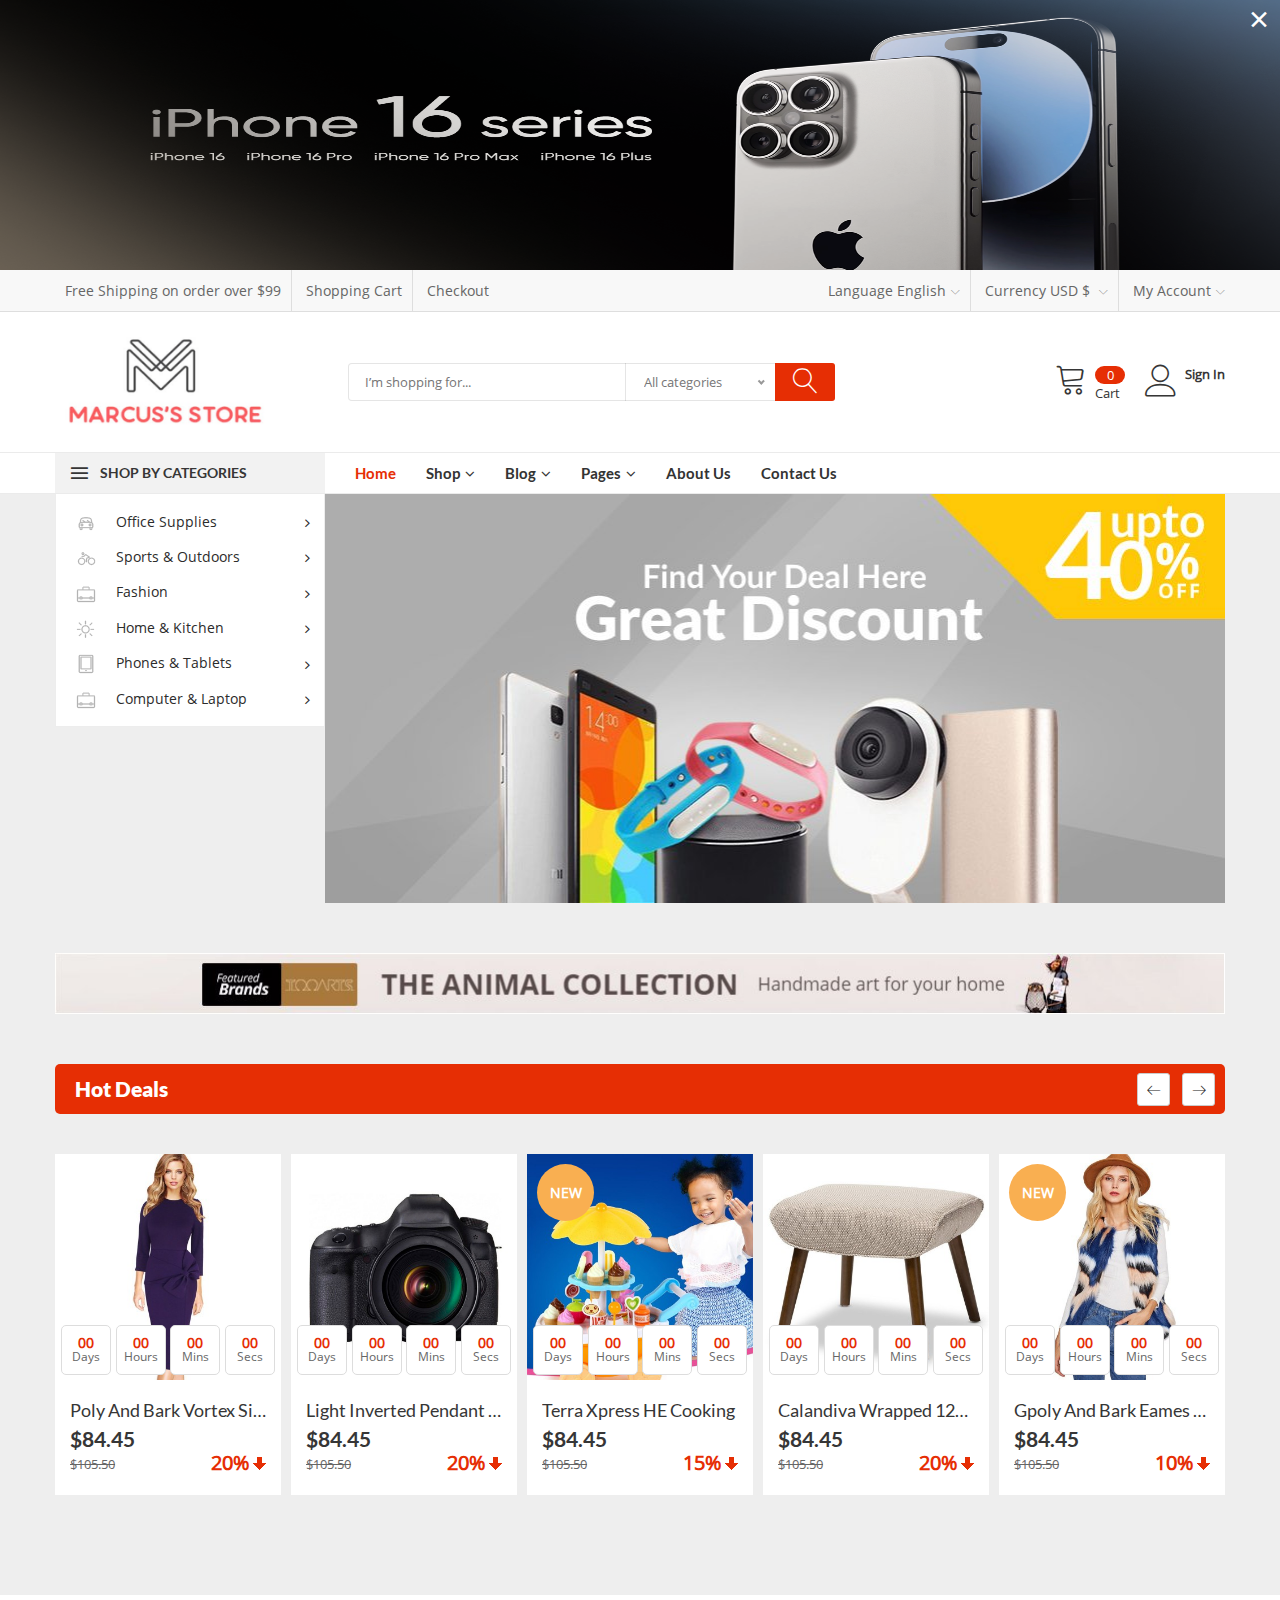
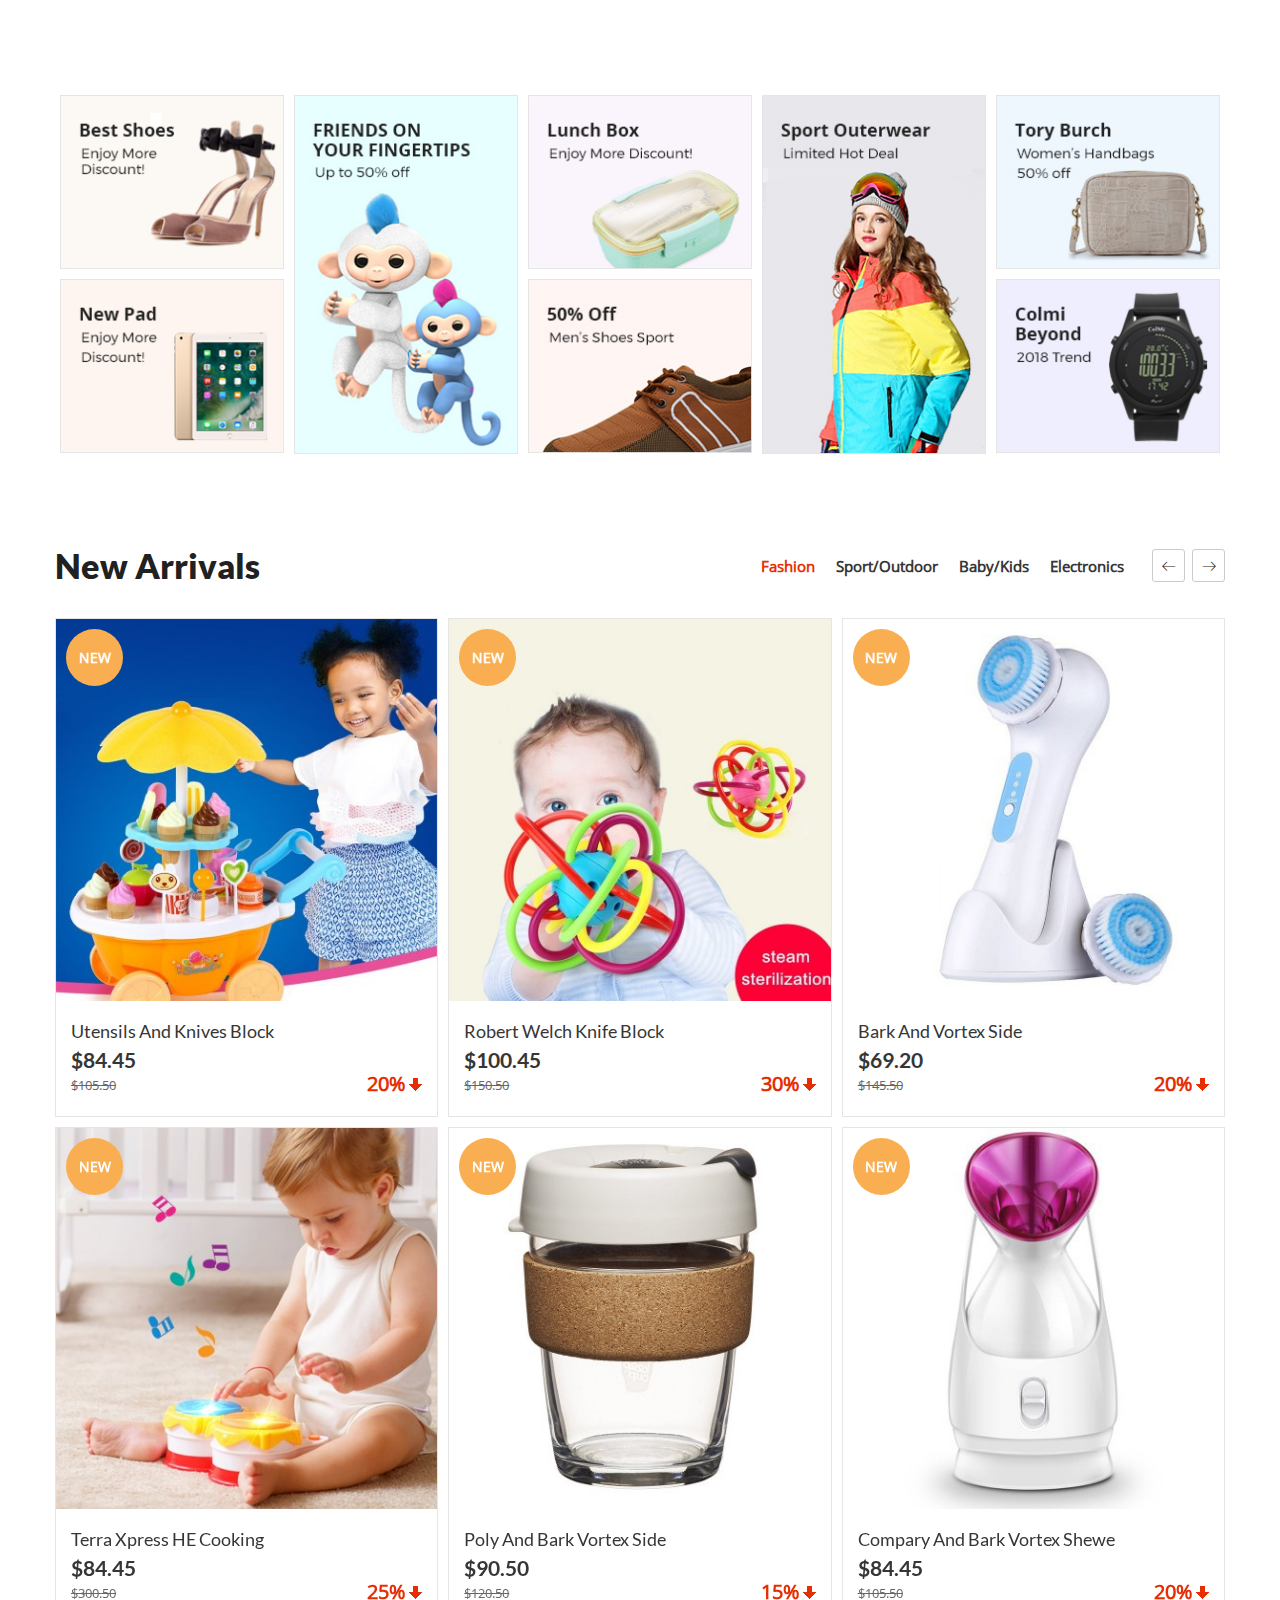
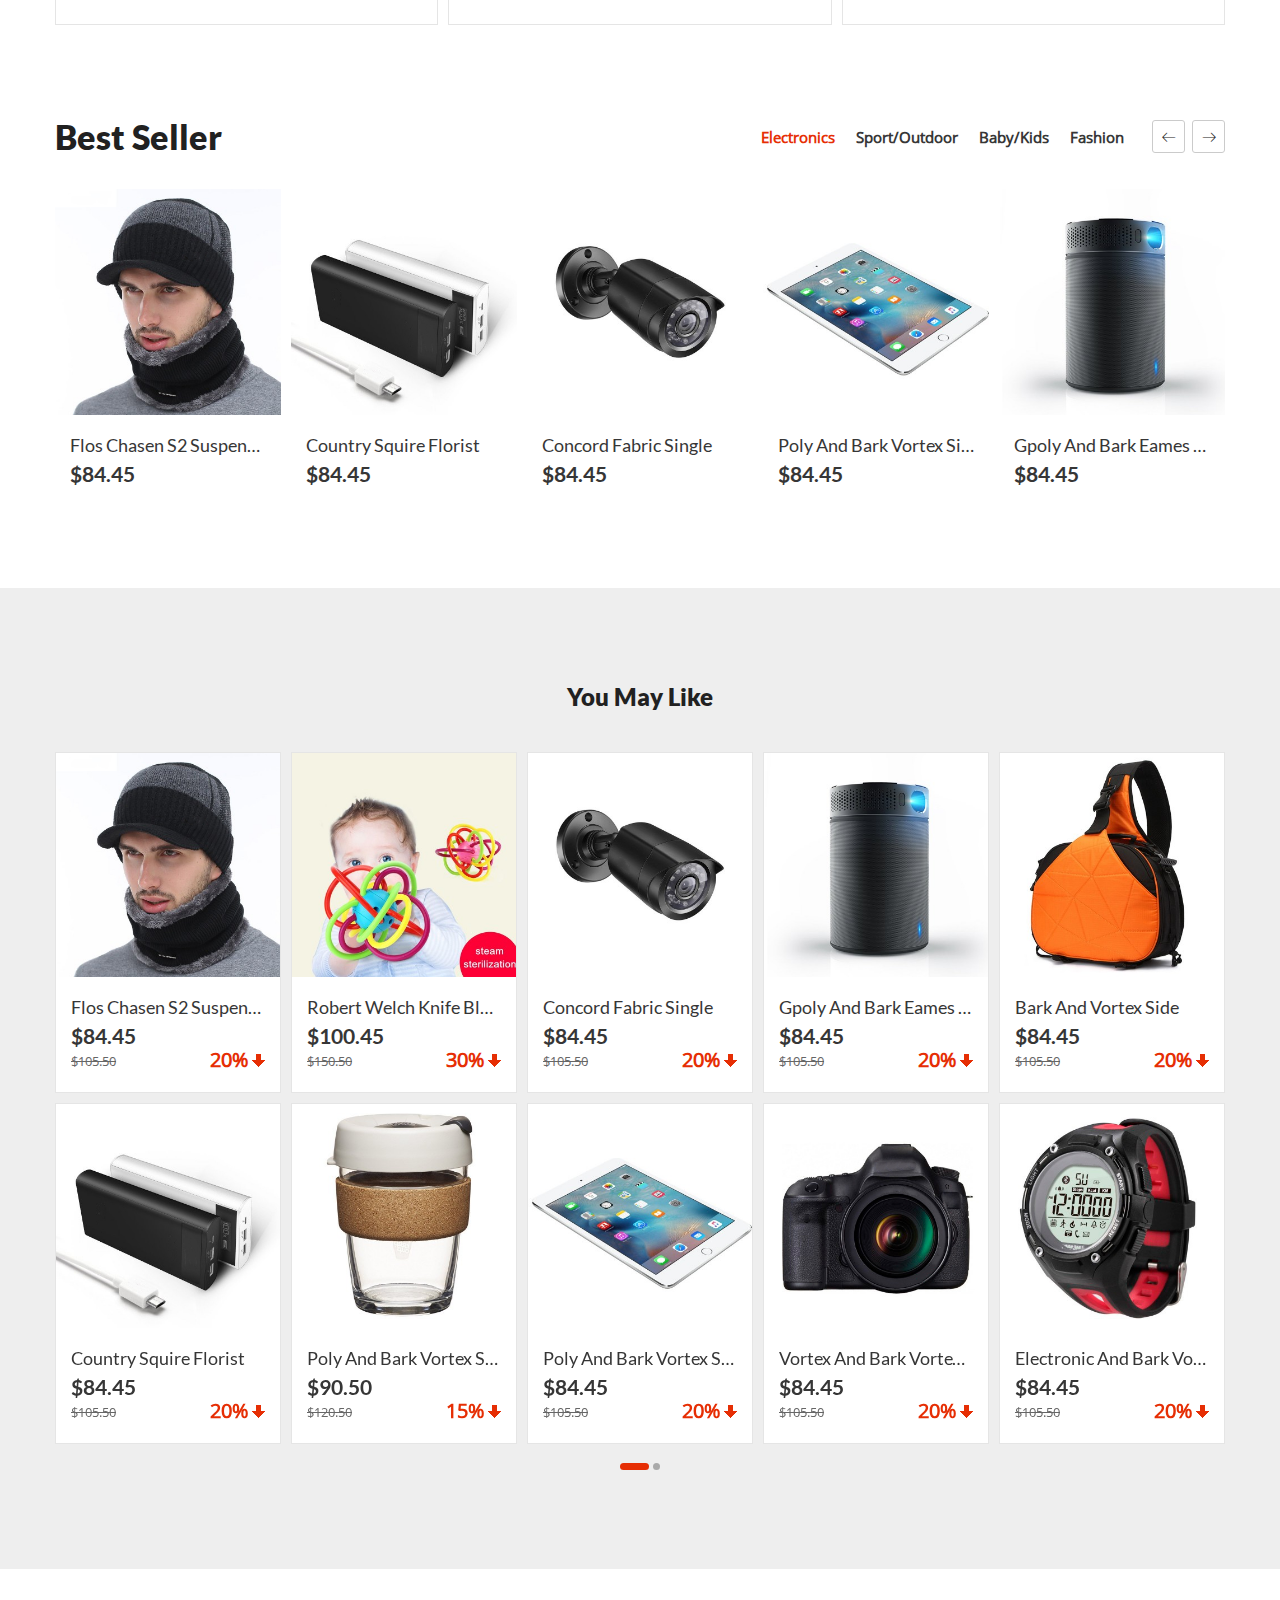
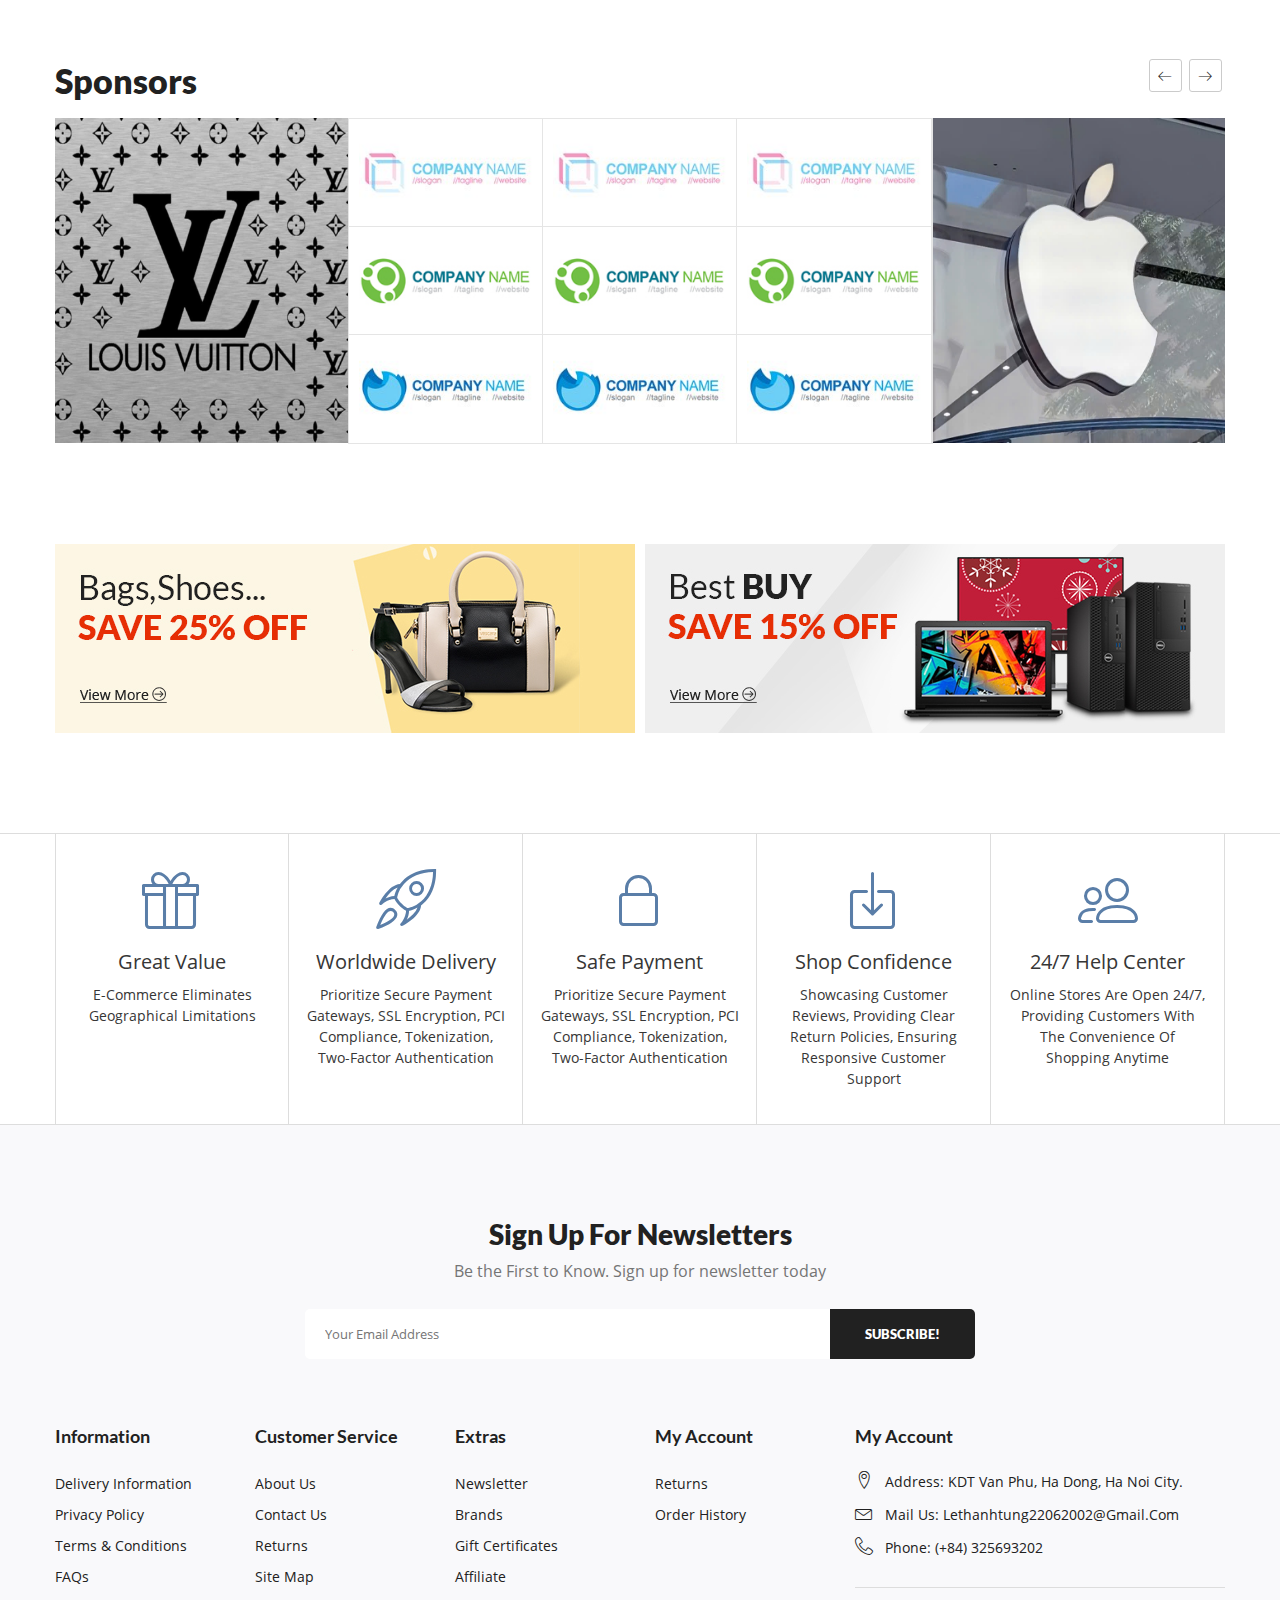
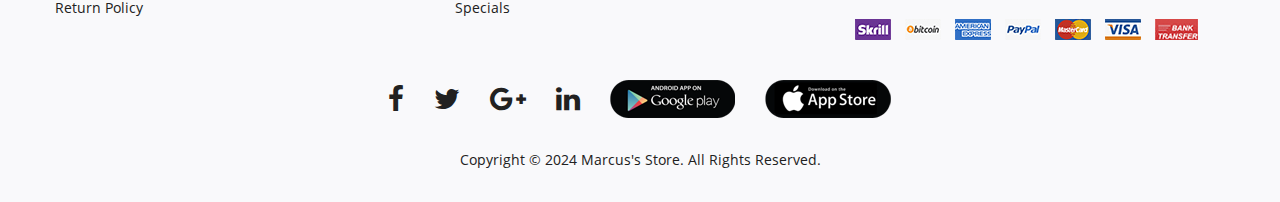
<file: index.html>
﻿<!doctype html>
<html class="no-js" lang="zxx">

<head>
    <meta charset="utf-8">
    <meta http-equiv="x-ua-compatible" content="ie=edge">
    <title>Marcus's Store|| Paradise Shopping</title>
    <meta name="viewport" content="width=device-width, initial-scale=1, shrink-to-fit=no">
    <!-- Favicons -->
    <link rel="shortcut icon" href="img\favicon-M.ico">
    <!-- Fontawesome css -->
    <link rel="stylesheet" href="css\font-awesome.min.css">
    <!-- Ionicons css -->
    <link rel="stylesheet" href="css\ionicons.min.css">
    <!-- linearicons css -->
    <link rel="stylesheet" href="css\linearicons.css">
    <!-- Nice select css -->
    <link rel="stylesheet" href="css\nice-select.css">
    <!-- Jquery fancybox css -->
    <link rel="stylesheet" href="css\jquery.fancybox.css">
    <!-- Jquery ui price slider css -->
    <link rel="stylesheet" href="css\jquery-ui.min.css">
    <!-- Meanmenu css -->
    <link rel="stylesheet" href="css\meanmenu.min.css">
    <!-- Nivo slider css -->
    <link rel="stylesheet" href="css\nivo-slider.css">
    <!-- Owl carousel css -->
    <link rel="stylesheet" href="css\owl.carousel.min.css">
    <!-- Bootstrap css -->
    <link rel="stylesheet" href="css\bootstrap.min.css">
    <!-- Custom css -->
    <link rel="stylesheet" href="css\default.css">
    <!-- Main css -->
    <link rel="stylesheet" href="style.css">
    <!-- Responsive css -->
    <link rel="stylesheet" href="css\responsive.css">

    <!-- Modernizer js -->
    <script src="js\vendor\modernizr-3.5.0.min.js"></script>
</head>

<body>
    <!--[if lte IE 9]>
		<p class="browserupgrade">You are using an <strong>outdated</strong> browser. Please <a href="https://browsehappy.com/">upgrade your browser</a> to improve your experience and security.</p>
	<![endif]-->

    <!-- Main Wrapper Start Here -->
    <div class="wrapper">
        <!-- Banner Popup Start -->
        <div class="popup_banner">
            <span class="popup_off_banner">×</span>
            <div class="banner_popup_area">
                    <img height="270px" src="img\banner\pop-banner-ip.jpg" alt="">
            </div>
        </div>
        <!-- Banner Popup End -->
       <!-- Newsletter Popup Start -->
        <div class="popup_wrapper">
            <div class="test">
                <span class="popup_off">Close</span>
                <div class="subscribe_area text-center mt-60">
                    <h2>Newsletter</h2>
                    <p>Subscribe to the Marcus's Store mailing list to receive updates on new arrivals, special offers and other discount information.</p>
                    <div class="subscribe-form-group">
                        <form action="#">
                            <input autocomplete="off" type="text" name="message" id="message" placeholder="Enter your email address">
                            <button type="submit">Subscribe</button>
                        </form>
                    </div>
                    <div class="subscribe-bottom mt-15">
                        <input type="checkbox" id="newsletter-permission">
                        <label for="newsletter-permission">Don't show this popup again</label>
                    </div>
                </div>
            </div>
        </div>
        <!-- Newsletter Popup End -->
        <!-- Main Header Area Start Here -->
        <header>
            <!-- Header Top Start Here -->
            <div class="header-top-area">
                <div class="container">
                    <!-- Header Top Start -->
                    <div class="header-top">
                        <ul>
                            <li><a href="#">Free Shipping on order over $99</a></li>
                            <li><a href="#">Shopping Cart</a></li>
                            <li><a href="checkout.html">Checkout</a></li>
                        </ul>
                        <ul>                                          
                            <li><span>Language</span> <a href="#">English<i class="lnr lnr-chevron-down"></i></a>
                                <!-- Dropdown Start -->
                                <ul class="ht-dropdown">
                                    <li><a href="#"><img width="15px" height="10px" src="img\header\1.jpg" alt="language-selector">English</a></li>
                                    <li><a href="#"><img width="17px" height="15px" src="img\header\vietnam.jpg" alt="language-selector">Vietnamese</a></li>
                                </ul>
                                <!-- Dropdown End -->
                            </li>
                            <li><span>Currency</span><a href="#"> USD $ <i class="lnr lnr-chevron-down"></i></a>
                                <!-- Dropdown Start -->
                                <ul class="ht-dropdown">
                                    <li><a href="#">&#36; USD</a></li>
                                    <li><a href="#"> đ VNĐ</a></li>
                                </ul>
                                <!-- Dropdown End -->
                            </li>
                            <li><a href="#">My Account<i class="lnr lnr-chevron-down"></i></a>
                                <!-- Dropdown Start -->
                                <ul class="ht-dropdown">
                                    <li><a href="login.html">Login</a></li>
                                    <li><a href="register.html">Register</a></li>
                                </ul>
                                <!-- Dropdown End -->
                            </li> 
                        </ul>
                    </div>
                    <!-- Header Top End -->
                </div>
                <!-- Container End -->
            </div>
            <!-- Header Top End Here -->
            <!-- Header Middle Start Here -->
            <div class="header-middle ptb-15">
                <div class="container">
                    <div class="row align-items-center no-gutters">
                        <div class="col-lg-3 col-md-12">
                            <div class="logo mb-all-30">
                                <a href="index.html"><img width="220px" height="110px" src="img\logo\logocompany.png" alt="logo-image"></a>
                            </div>
                        </div>
                        <!-- Categorie Search Box Start Here -->
                        <div class="col-lg-5 col-md-8 ml-auto mr-auto col-10">
                            <div class="categorie-search-box">
                                <form action="#">
                                    <div class="form-group">
                                        <select class="bootstrap-select" name="poscats">
                                            <option value="0">All categories</option>
                                            <option value="1">Office Chair</option>
                                            <option value="2">Purus Lacus</option>
                                            <option value="3">Cameras</option>
                                            <option value="4">Digital Cameras</option>
                                            <option value="5">GamePad</option>
                                            <option value="6">Virtual Reality</option>
                                            <option value="7">Men's Fashion</option>
                                            <option value="8">Woman's Fashion</option>
                                            <option value="9">Large Appliances</option>
                                            <option value="10">Small Appliances</option>
                                            <option value="11">Tablet</option>
                                            <option value="12">Smartphone</option>
                                            <option value="13">Gaming Monitors</option>
                                            <option value="14">Laptop</option>
                                        </select>
                                    </div>
                                    <input type="text" name="search" placeholder="I’m shopping for...">
                                    <button><i class="lnr lnr-magnifier"></i></button>
                                </form>
                            </div>
                        </div>
                        <!-- Categorie Search Box End Here -->
                        <!-- Cart Box Start Here -->
                        <div class="col-lg-4 col-md-12">
                            <div class="cart-box mt-all-30">
                                <ul class="d-flex justify-content-lg-end justify-content-center align-items-center">
                                    <li><a href="#"><i class="lnr lnr-cart"></i><span class="my-cart"><span class="total-pro">0</span><span>Cart</span></span></a>
                                        <ul class="ht-dropdown cart-box-width">
                                            <li>
                                                 <!-- Cart Footer Inner Start -->
                                                 <div class="cart-footer">
                                                    <ul class="price-content">
                                                        <li>Subtotal <span>$0</span></li>
                                                        <li>Shipping <span>$0</span></li>
                                                        <li>Taxes <span>$0</span></li>
                                                        <li>Total <span>$0</span></li>
                                                    </ul>
                                                     <div class="cart-actions text-center">
                                                         <a class="cart-checkout" href="checkout.html">Checkout</a>
                                                     </div>
                                                 </div>
                                                 <!-- Cart Footer Inner End -->
                                             </li>
                                         </ul>
                                    </li>
                                    </li>
                                    <li><a href="#"><i class="lnr lnr-user"></i><span class="my-cart"><span> <strong>Sign in</strong></a>
                                    </li>
                                </ul>
                            </div>
                        </div>
                        <!-- Cart Box End Here -->
                    </div>
                    <!-- Row End -->
                </div>
                <!-- Container End -->
            </div>
            <!-- Header Middle End Here -->
            <!-- Header Bottom Start Here -->
            <div class="header-bottom  header-sticky">
                <div class="container">
                    <div class="row align-items-center">
                         <div class="col-xl-3 col-lg-4 col-md-6 vertical-menu d-none d-lg-block">
                            <span class="categorie-title">Shop by Categories </span>
                        </div>                       
                        <div class="col-xl-9 col-lg-8 col-md-12 ">
                            <nav class="d-none d-lg-block">
                                <ul class="header-bottom-list d-flex">
                                    <li class="active"><a href="index.html">home</a>
                                        <!-- Home Version Dropdown Start -->
                                        
                                        <!-- Home Version Dropdown End -->
                                    </li>
                                    <li><a href="shop.html">shop<i class="fa fa-angle-down"></i></a>
                                        <!-- Home Version Dropdown Start -->
                                        <ul class="ht-dropdown dropdown-style-two">
                                            <li><a href="product.html">product details</a></li>
                                            <li><a href="cart.html">cart</a></li>
                                            <li><a href="checkout.html">checkout</a></li>
                                        </ul>
                                        <!-- Home Version Dropdown End -->
                                    </li>
                                    <li><a href="blog.html">blog<i class="fa fa-angle-down"></i></a>
                                        <!-- Home Version Dropdown Start -->
                                        <ul class="ht-dropdown dropdown-style-two">
                                            <li><a href="single-blog.html">blog details</a></li>
                                        </ul>
                                        <!-- Home Version Dropdown End -->
                                    </li>
                                    <li><a href="#">pages<i class="fa fa-angle-down"></i></a>
                                        <!-- Home Version Dropdown Start -->
                                        <ul class="ht-dropdown dropdown-style-two">
                                            <li><a href="register.html">register</a></li>
                                            <li><a href="login.html">sign in</a></li>
                                            <li><a href="forgot-password.html">forgot password</a></li>
                                        </ul>
                                        <!-- Home Version Dropdown End -->
                                    </li>
                                    <li><a href="about.html">About us</a></li>
                                    <li><a href="contact.html">contact us</a></li>
                                </ul>
                            </nav>
                            <div class="mobile-menu d-block d-lg-none">
                                <nav>
                                    <ul>
                                        <li><a href="index.html">home</a>
                                          
                                            <!-- Home Version Dropdown End -->
                                        </li>
                                        <li><a href="shop.html">shop</a>
                                            <!-- Mobile Menu Dropdown Start -->
                                            <ul>
                                                <li><a href="product.html">product details</a></li>
                                                <li><a href="cart.html">cart</a></li>
                                                <li><a href="checkout.html">checkout</a></li>
                                            </ul>
                                            <!-- Mobile Menu Dropdown End -->
                                        </li>
                                        <li><a href="blog.html">Blog</a>
                                            <!-- Mobile Menu Dropdown Start -->
                                            <ul>
                                                <li><a href="single-blog.html">blog details</a></li>
                                            </ul>
                                            <!-- Mobile Menu Dropdown End -->
                                        </li>
                                        <li><a href="#">pages</a>
                                            <!-- Mobile Menu Dropdown Start -->
                                            <ul>
                                                <li><a href="register.html">register</a></li>
                                                <li><a href="login.html">sign in</a></li>
                                                <li><a href="forgot-password.html">forgot password</a></li>
                                            </ul>
                                            <!-- Mobile Menu Dropdown End -->
                                        </li>
                                        <li><a href="about.html">about us</a></li>
                                        <li><a href="contact.html">contact us</a></li>
                                    </ul>
                                </nav>
                            </div>
                        </div>
                    </div>
                    <!-- Row End -->
                </div>
                <!-- Container End -->
            </div>
            <!-- Header Bottom End Here -->
            <!-- Mobile Vertical Menu Start Here -->
            <div class="container d-block d-lg-none">
                <div class="vertical-menu mt-30">
                    <span class="categorie-title mobile-categorei-menu">Shop by Categories</span>
                    <nav>  
                        <div id="cate-mobile-toggle" class="category-menu sidebar-menu sidbar-style mobile-categorei-menu-list menu-hidden ">
                            <ul>
                                <li class="has-sub"><a href="#">Office supplies</a>
                                    <ul class="category-sub">
                                        <li class="has-sub"><a href="shop.html">Office Chair</a>
                                            <ul class="category-sub">
                                                <li><a href="shop.html">Steelcase Gesture</a></li>
                                                <li><a href="shop.html">Herman Miller Aeron Chair</a></li>
                                                <li><a href="shop.html">Herman Miller Sayl Chair</a></li>
                                                <li><a href="shop.html">HON Ignition 2.0</a></li>
                                            </ul>
                                        </li>
                                        <li class="has-sub"><a href="shop.html">Desk</a>
                                            <ul class="category-sub">
                                                <li><a href="shop.html">Pierce</a></li>
                                                <li><a href="shop.html">Whistler</a></li>
                                                <li><a href="shop.html">Alton</a></li>
                                                <li><a href="shop.html">Aberdeen</a></li>
                                            </ul>
                                        </li>
                                    </ul>
                                    <!-- category submenu end-->
                                </li>
                                <li class="has-sub"><a href="#">Sports & Outdoors</a>
                                    <ul class="category-sub">
                                        <li class="menu-tile">Cameras</li>
                                        <li><a href="shop.html">Cords and Cables</a></li>
                                        <li><a href="shop.html">gps accessories</a></li>
                                        <li><a href="shop.html">Microphones</a></li>
                                        <li><a href="shop.html">Wireless Transmitters</a></li>
                                    </ul>
                                    <!-- category submenu end-->
                                </li>
                                <li class="has-sub"><a href="#">Home & Kitchen</a>
                                    <ul class="category-sub">
                                        <li><a href="shop.html">kithen one</a></li>
                                        <li><a href="shop.html">kithen two</a></li>
                                        <li><a href="shop.html">kithen three</a></li>
                                        <li><a href="shop.html">kithen four</a></li>
                                    </ul>
                                    <!-- category submenu end-->
                                </li>
                                <li class="has-sub"><a href="#">Phones & Tablets</a>
                                    <ul class="category-sub">
                                        <li><a href="shop.html">phone one</a></li>
                                        <li><a href="shop.html">Tablet two</a></li>
                                        <li><a href="shop.html">Tablet three</a></li>
                                        <li><a href="shop.html">phone four</a></li>
                                    </ul>
                                    <!-- category submenu end-->
                                </li>
                                <li class="has-sub"><a href="#">Computer & Laptop</a>
                                    <ul class="category-sub">
                                        <li><a href="shop.html">smart tv</a></li>
                                        <li><a href="shop.html">real video</a></li>
                                        <li><a href="shop.html">Microphones</a></li>
                                        <li><a href="shop.html">Wireless Transmitters</a></li>
                                    </ul>
                                    <!-- category submenu end-->
                                </li>
                            </ul>
                        </div>
                        <!-- category-menu-end -->
                    </nav>
                </div>
            </div>
            <!-- Mobile Vertical Menu Start End -->
        </header>
        <!-- Main Header Area End Here -->
        <!-- Categorie Menu & Slider Area Start Here -->
        <div class="main-page-banner pb-50 off-white-bg">
            <div class="container">
                <div class="row">
                    <!-- Vertical Menu Start Here -->
                    <div class="col-xl-3 col-lg-4 d-none d-lg-block">
                        <div class="vertical-menu mb-all-30">
                            <nav>
                                <ul class="vertical-menu-list">
                                    <li class=""><a href="shop.html"><span><img src="img\vertical-menu\1.png" alt="menu-icon"></span>Office supplies<i class="fa fa-angle-right" aria-hidden="true"></i></a>

                                        <ul class="ht-dropdown mega-child">
                                            <li><a href="shop.html">Office chair <i class="fa fa-angle-right"></i></a>
                                                 <!-- category submenu end-->
                                                <ul class="ht-dropdown mega-child">
                                                    <li><a href="shop.html">Steelcase Gesture</a></li>
                                                    <li><a href="shop.html">Herman Miller Aeron Chair</a></li>
                                                    <li><a href="shop.html">Herman Miller Sayl Chair</a></li>
                                                    <li><a href="shop.html">HON Ignition 2.0</a></li>
                                                </ul>
                                                <!-- category submenu end-->
                                            </li>
                                            <li><a href="shop.html">Desk<i class="fa fa-angle-right"></i></a>
                                                 <!-- category submenu end-->
                                                <ul class="ht-dropdown mega-child">
                                                    <li><a href="shop.html">Pierce</a></li>
                                                    <li><a href="shop.html">Whistler</a></li>
                                                    <li><a href="shop.html">Alton</a></li>
                                                    <li><a href="shop.html">Aberdeen</a></li>
                                                </ul>
                                                <!-- category submenu end-->
                                            </li>                                            
                                        </ul>
                                        <!-- category submenu end-->
                                    </li>
                                    <li><a href="shop.html"><span><img src="img\vertical-menu\3.png" alt="menu-icon"></span>Sports & Outdoors<i class="fa fa-angle-right" aria-hidden="true"></i></a>
                                        <!-- Vertical Mega-Menu Start -->
                                        <ul class="ht-dropdown megamenu first-megamenu">
                                            <!-- Single Column Start -->
                                            <li class="single-megamenu">
                                                <ul>
                                                    <li class="menu-tile">Cameras</li>
                                                    <li><a href="shop.html">Cords and Cables</a></li>
                                                    <li><a href="shop.html">gps accessories</a></li>
                                                    <li><a href="shop.html">Microphones</a></li>
                                                    <li><a href="shop.html">Wireless Transmitters</a></li>
                                                </ul>
                                                <ul>
                                                    <li class="menu-tile">GamePad</li>
                                                    <li><a href="shop.html">real game hd</a></li>
                                                    <li><a href="shop.html">fighting game</a></li>
                                                    <li><a href="shop.html">racing pad</a></li>
                                                    <li><a href="shop.html">puzzle pad</a></li>
                                                </ul>
                                            </li>
                                            <!-- Single Column End -->
                                            <!-- Single Column Start -->
                                            <li class="single-megamenu">
                                                <ul>
                                                    <li class="menu-tile">Digital Cameras</li>
                                                    <li><a href="shop.html">Camera one</a></li>
                                                    <li><a href="shop.html">Camera two</a></li>
                                                    <li><a href="shop.html">Camera three</a></li>
                                                    <li><a href="shop.html">Camera four</a></li>
                                                </ul>
                                                <ul>
                                                    <li class="menu-tile">Virtual Reality</li>
                                                    <li><a href="shop.html">Reality one</a></li>
                                                    <li><a href="shop.html">Reality two</a></li>
                                                    <li><a href="shop.html">Reality three</a></li>
                                                    <li><a href="shop.html">Reality four</a></li>
                                                </ul>
                                            </li>
                                            <!-- Single Column End -->
                                            <!-- Single Megamenu Image Start -->
                                            <li class="megamenu-img">
                                                <a href="shop.html"><img src="img\vertical-menu\sub-img1.jpg" alt="menu-image"></a>
                                                <a href="shop.html"><img src="img\vertical-menu\sub-img2.jpg" alt="menu-image"></a>
                                                <a href="shop.html"><img src="img\vertical-menu\sub-img3.jpg" alt="menu-image"></a>
                                            </li>
                                            <!-- Single Megamenu Image End -->
                                        </ul>
                                        <!-- Vertical Mega-Menu End -->
                                    </li>
                                    <li><a href="shop.html"><span><img src="img\vertical-menu\6.png" alt="menu-icon"></span>Fashion<i class="fa fa-angle-right" aria-hidden="true"></i></a>
                                        <!-- Vertical Mega-Menu Start -->
                                        <ul class="ht-dropdown megamenu megamenu-two">
                                            <!-- Single Column Start -->
                                            <li class="single-megamenu">
                                                <ul>
                                                    <li class="menu-tile">Men’s Fashion</li>
                                                    <li><a href="shop.html">Blazers</a></li>
                                                    <li><a href="shop.html">Boots</a></li>
                                                    <li><a href="shop.html">pants</a></li>
                                                    <li><a href="shop.html">Tops & Tees</a></li>
                                                </ul>
                                            </li>
                                            <!-- Single Column End -->
                                            <!-- Single Column Start -->
                                            <li class="single-megamenu">
                                                <ul>
                                                    <li class="menu-tile">Women’s Fashion</li>
                                                    <li><a href="shop.html">Bags</a></li>
                                                    <li><a href="shop.html">Bottoms</a></li>
                                                    <li><a href="shop.html">Shirts</a></li>
                                                    <li><a href="shop.html">Tailored</a></li>
                                                </ul>
                                            </li>
                                            <!-- Single Column End -->
                                        </ul>
                                        <!-- Vertical Mega-Menu End -->
                                    </li>
                                    <li><a href="shop.html"><span><img src="img\vertical-menu\7.png" alt="menu-icon"></span>Home & Kitchen<i class="fa fa-angle-right" aria-hidden="true"></i></a>
                                        <!-- Vertical Mega-Menu Start -->
                                        <ul class="ht-dropdown megamenu megamenu-two">
                                            <!-- Single Column Start -->
                                            <li class="single-megamenu">
                                                <ul>
                                                    <li class="menu-tile">Large Appliances</li>
                                                    <li><a href="shop.html">Armchairs</a></li>
                                                    <li><a href="shop.html">Bunk Bed</a></li>
                                                    <li><a href="shop.html">Mattress</a></li>
                                                    <li><a href="shop.html">Sideboard</a></li>
                                                </ul>
                                            </li>
                                            <!-- Single Column End -->
                                            <!-- Single Column Start -->
                                            <li class="single-megamenu">
                                                <ul>
                                                    <li class="menu-tile">Small Appliances</li>
                                                    <li><a href="shop.html">Bootees Bags</a></li>
                                                    <li><a href="shop.html">Jackets</a></li>
                                                    <li><a href="shop.html">Shelf</a></li>
                                                    <li><a href="shop.html">Shoes</a></li>
                                                </ul>
                                            </li>
                                            <!-- Single Column End -->
                                        </ul>
                                        <!-- Vertical Mega-Menu End --> 
                                    </li>
                                    <li><a href="shop.html"><span><img src="img\vertical-menu\4.png" alt="menu-icon"></span>Phones & Tablets<i class="fa fa-angle-right" aria-hidden="true"></i>
                                    </a>
                                        <!-- Vertical Mega-Menu Start -->
                                        <ul class="ht-dropdown megamenu megamenu-two">
                                            <!-- Single Column Start -->
                                            <li class="single-megamenu">
                                                <ul>
                                                    <li class="menu-tile">Tablet</li>
                                                    <li><a href="shop.html">iPad Pro M4 2024</a></li>
                                                    <li><a href="shop.html">iPad Pro M2 2022</a></li>
                                                    <li><a href="shop.html">iPad Air 6 M2 2024</a></li>
                                                    <li><a href="shop.html">iPad Pro M1 2021</a></li>
                                                </ul>
                                            </li>
                                            <!-- Single Column End -->
                                            <!-- Single Column Start -->
                                            <li class="single-megamenu">
                                                <ul>
                                                    <li class="menu-tile">Smartphone</li>
                                                    <li><a href="shop.html">iPhone 15 Pro Max</a></li>
                                                    <li><a href="shop.html">iPhone 14 Pro Max</a></li>
                                                    <li><a href="shop.html">iPhone 13 Pro Max</a></li>
                                                    <li><a href="shop.html">iPhone 12 Pro Max</a></li>
                                                </ul>
                                            </li>
                                            <!-- Single Column End -->
                                        </ul>
                                        <!-- Vertical Mega-Menu End -->
                                    </li>
                                    <li><a href="shop.html"><span><img src="img\vertical-menu\6.png" alt="menu-icon"></span>Computer & Laptop<i class="fa fa-angle-right" aria-hidden="true"></i></a>
                                        <!-- Vertical Mega-Menu Start -->
                                        <ul class="ht-dropdown megamenu megamenu-two">
                                            <!-- Single Column Start -->
                                            <li class="single-megamenu">
                                                <ul>
                                                    <li class="menu-tile">Gaming Monitors</li>
                                                    <li><a href="shop.html">Acer Nitro</a></li>
                                                    <li><a href="shop.html">Dell Alienware</a></li>
                                                    <li><a href="shop.html">Samsung Odyssey </a></li>
                                                    <li><a href="shop.html">AOC</a></li>
                                                </ul>
                                            </li>
                                            <!-- Single Column End -->
                                            <!-- Single Column Start -->
                                            <li class="single-megamenu">
                                                <ul>
                                                    <li class="menu-tile">Laptop</li>
                                                    <li><a href="shop.html">Macbook Pro 14-inch M1</a></li>
                                                    <li><a href="shop.html">Macbook Air 13-inch M3</a></li>
                                                    <li><a href="shop.html">Macbook Pro 16-inch M3</a></li>
                                                    <li><a href="shop.html">Macbook Air 13-inch M1</a></li>
                                                </ul>
                                            </li>
                                            <!-- Single Column End -->
                                        </ul>
                                        <!-- Vertical Mega-Menu End -->
                                    </li>
                                    <!-- More Categoies End -->
                                </ul>
                            </nav>
                        </div>
                    </div>
                    <!-- Vertical Menu End Here -->
                    <!-- Slider Area Start Here -->
                    <div class="col-xl-9 col-lg-8 slider_box">
                        <div class="slider-wrapper theme-default">
                            <!-- Slider Background  Image Start-->
                            <div id="slider" class="nivoSlider">
                                <a href="shop.html"><img src="img\slider\1.jpg" data-thumb="img/slider/1.jpg" alt="" title="#htmlcaption"></a>
                                <a href="shop.html"><img src="img\slider\2.jpg" data-thumb="img/slider/2.jpg" alt="" title="#htmlcaption2"></a>
                            </div>
                            <!-- Slider Background  Image Start-->
                        </div>
                    </div>
                    <!-- Slider Area End Here -->
                </div>
                <!-- Row End -->
            </div>
            <!-- Container End -->
        </div>
        <!-- Categorie Menu & Slider Area End Here -->
        <!-- Brand Banner Area Start Here -->
        <div class="image-banner pb-50 off-white-bg">
            <div class="container">
                <div class="col-img">
                    <a href="#"><img src="img\banner\h1-banner.jpg" alt="image banner"></a>
                </div>
            </div>
            <!-- Container End -->
        </div>
        <!-- Brand Banner Area End Here -->
        <!-- Hot Deal Products Start Here -->
        <div class="hot-deal-products off-white-bg pb-90 pb-sm-50">
            <div class="container">
               <!-- Product Title Start -->
               <div class="post-title pb-30">
                   <h2>hot deals</h2>
               </div>
               <!-- Product Title End -->
                <!-- Hot Deal Product Activation Start -->
                <div class="hot-deal-active owl-carousel">
                    <!-- Single Product Start -->
                    <div class="single-product">
                        <!-- Product Image Start -->
                        <div class="pro-img">
                            <a href="product.html">
                                <img class="primary-img" src="img\products\1.jpg" alt="single-product">
                                <img class="secondary-img" src="img\products\7.jpg" alt="single-product">
                            </a>
                            <div class="countdown" data-countdown="2020/03/01"></div>
                            <a href="#" class="quick_view" data-toggle="modal" data-target="#myModal" title="Quick View"><i class="lnr lnr-magnifier"></i></a>
                        </div>
                        <!-- Product Image End -->
                        <!-- Product Content Start -->
                        <div class="pro-content">
                            <div class="pro-info">
                                <h4><a href="product.html">Poly and Bark Vortex Side</a></h4>
                                <p><span class="price">$84.45</span><del class="prev-price">$105.50</del></p>
                                <div class="label-product l_sale">20<span class="symbol-percent">%</span></div>
                            </div>
                            <div class="pro-actions">
                                <div class="actions-primary">
                                    <a href="cart.html" title="Add to Cart"> + Add To Cart</a>
                                </div>
                                <div class="actions-secondary">
                                </div>
                            </div>
                        </div>
                        <!-- Product Content End -->
                    </div>
                    <!-- Single Product End -->
                    <!-- Single Product Start -->
                    <div class="single-product">
                        <!-- Product Image Start -->
                        <div class="pro-img">
                            <a href="product.html">
                                <img class="primary-img" src="img\products\24.jpg" alt="single-product">
                                <img class="secondary-img" src="img\products\25.jpg" alt="single-product">
                            </a>
                            <div class="countdown" data-countdown="2020/03/01"></div>
                            <a href="#" class="quick_view" data-toggle="modal" data-target="#myModal" title="Quick View"><i class="lnr lnr-magnifier"></i></a>
                        </div>
                        <!-- Product Image End -->
                        <!-- Product Content Start -->
                        <div class="pro-content">
                            <div class="pro-info">
                                <h4><a href="product.html">Light Inverted Pendant Quick</a></h4>
                                <p><span class="price">$84.45</span><del class="prev-price">$105.50</del></p>
                                <div class="label-product l_sale">20<span class="symbol-percent">%</span></div>
                            </div>
                            <div class="pro-actions">
                                <div class="actions-primary">
                                    <a href="cart.html" title="Add to Cart">+ Add To Cart</a>
                                </div>
                                <div class="actions-secondary">
                                </div>
                            </div>
                        </div>
                        <!-- Product Content End -->
                    </div>
                    <!-- Single Product End -->
                    <!-- Single Product Start -->
                    <div class="single-product">
                        <!-- Product Image Start -->
                        <div class="pro-img">
                            <a href="product.html">
                                <img class="primary-img" src="img\products\42.jpg" alt="single-product">
                                <img class="secondary-img" src="img\products\43.jpg" alt="single-product">
                            </a>
                            <div class="countdown" data-countdown="2020/03/01"></div>
                            <a href="#" class="quick_view" data-toggle="modal" data-target="#myModal" title="Quick View"><i class="lnr lnr-magnifier"></i></a>
                        </div>
                        <!-- Product Image End -->
                        <!-- Product Content Start -->
                        <div class="pro-content">
                            <div class="pro-info">
                                <h4><a href="product.html">Terra Xpress HE Cooking </a></h4>
                                <p><span class="price">$84.45</span><del class="prev-price">$105.50</del></p>
                                <div class="label-product l_sale">15<span class="symbol-percent">%</span></div>
                            </div>
                            <div class="pro-actions">
                                <div class="actions-primary">
                                    <a href="cart.html" title="Add to Cart">+ Add To Cart</a>
                                </div>
                                <div class="actions-secondary">
                                </div>
                            </div>
                        </div>
                        <!-- Product Content End -->
                        <span class="sticker-new">new</span>
                    </div>
                    <!-- Single Product End -->
                    <!-- Single Product Start -->
                    <div class="single-product">
                        <!-- Product Image Start -->
                        <div class="pro-img">
                            <a href="product.html">
                                <img class="primary-img" src="img\products\30.jpg" alt="single-product">
                                <img class="secondary-img" src="img\products\31.jpg" alt="single-product">
                            </a>
                            <div class="countdown" data-countdown="2020/03/01"></div>
                            <a href="#" class="quick_view" data-toggle="modal" data-target="#myModal" title="Quick View"><i class="lnr lnr-magnifier"></i></a>
                        </div>
                        <!-- Product Image End -->
                        <!-- Product Content Start -->
                        <div class="pro-content">
                            <div class="pro-info">
                                <h4><a href="product.html">Calandiva Wrapped 12cm</a></h4>
                                <p><span class="price">$84.45</span><del class="prev-price">$105.50</del></p>
                                <div class="label-product l_sale">20<span class="symbol-percent">%</span></div>
                            </div>
                            <div class="pro-actions">
                                <div class="actions-primary">
                                    <a href="cart.html" title="Add to Cart">+ Add To Cart</a>
                                </div>
                                <div class="actions-secondary">
                                </div>
                            </div>
                        </div>
                        <!-- Product Content End -->
                    </div>
                    <!-- Single Product End -->
                    <!-- Single Product Start -->
                    <div class="single-product">
                        <!-- Product Image Start -->
                        <div class="pro-img">
                            <a href="product.html">
                                <img class="primary-img" src="img\products\8.jpg" alt="single-product">
                                <img class="secondary-img" src="img\products\9.jpg" alt="single-product">
                            </a>
                            <div class="countdown" data-countdown="2020/03/01"></div>
                            <a href="#" class="quick_view" data-toggle="modal" data-target="#myModal" title="Quick View"><i class="lnr lnr-magnifier"></i></a>
                        </div>
                        <!-- Product Image End -->
                        <!-- Product Content Start -->
                        <div class="pro-content">
                            <div class="pro-info">
                                <h4><a href="product.html">Gpoly and Bark Eames Styl...</a></h4>
                                <p><span class="price">$84.45</span><del class="prev-price">$105.50</del></p>
                                <div class="label-product l_sale">10<span class="symbol-percent">%</span></div>
                            </div>
                            <div class="pro-actions">
                                <div class="actions-primary">
                                    <a href="cart.html" title="Add to Cart">+ Add To Cart</a>
                                </div>
                                <div class="actions-secondary">
                                </div>
                            </div>
                        </div>
                        <!-- Product Content End -->
                        <span class="sticker-new">new</span>
                    </div>
                    <!-- Single Product End -->
                    <!-- Single Product Start -->
                    <div class="single-product">
                        <!-- Product Image Start -->
                        <div class="pro-img">
                            <a href="product.html">
                                <img class="primary-img" src="img\products\10.jpg" alt="single-product">
                                <img class="secondary-img" src="img\products\11.jpg" alt="single-product">
                            </a>
                            <div class="countdown" data-countdown="2020/03/01"></div>
                            <a href="#" class="quick_view" data-toggle="modal" data-target="#myModal" title="Quick View"><i class="lnr lnr-magnifier"></i></a>
                        </div>
                        <!-- Product Image End -->
                        <!-- Product Content Start -->
                        <div class="pro-content">
                            <div class="pro-info">
                                <h4><a href="product.html">Poly and Bark Vortex Side</a></h4>
                                <p><span class="price">$84.45</span><del class="prev-price">$105.50</del></p>
                                <div class="label-product l_sale">37<span class="symbol-percent">%</span></div>
                            </div>
                            <div class="pro-actions">
                                <div class="actions-primary">
                                    <a href="cart.html" title="Add to Cart">+ Add To Cart</a>
                                </div>
                                <div class="actions-secondary">
                                </div>
                            </div>
                        </div>
                        <!-- Product Content End -->
                        <span class="sticker-new">new</span>
                    </div>
                    <!-- Single Product End -->
                </div>
                <!-- Hot Deal Product Active End -->
            </div>
            <!-- Container End -->
        </div>
        <!-- Hot Deal Products End Here -->
        <!-- Hot Deal Products End Here -->

        <!-- Big Banner Start Here -->
        <div class="big-banner mt-100 pb-85 mt-sm-60 pb-sm-45">
            <div class="container banner-2">
                <div class="banner-box">
                    <div class="col-img">
                        <a href="#"><img src="img\banner\banner3-1.jpg" alt="banner 3"></a>
                    </div>
                    <div class="col-img">
                        <a href="#"><img src="img\banner\banner3-2.jpg" alt="banner 3"></a>
                    </div>
                </div>
                <div class="banner-box">
                    <div class="col-img">
                        <a href="#"><img src="img\banner\banner3-3.jpg" alt="banner 3"></a>
                    </div>
                </div>
                <div class="banner-box">
                    <div class="col-img">
                        <a href="#"><img src="img\banner\banner3-4.jpg" alt="banner 3"></a>
                    </div>
                    <div class="col-img">
                        <a href="#"><img src="img\banner\banner3-5.jpg" alt="banner 3"></a>
                    </div>
                </div>
                <div class="banner-box">
                    <div class="col-img">
                        <a href="#"><img src="img\banner\banner3-6.jpg" alt="banner 3"></a>
                    </div>
                </div>
                <div class="banner-box">
                    <div class="col-img">
                        <a href="#"><img src="img\banner\banner3-7.jpg" alt="banner 3"></a>
                    </div>
                    <div class="col-img">
                        <a href="#"><img src="img\banner\banner3-8.jpg" alt="banner 3"></a>
                    </div>
                </div>
            </div>
            <!-- Container End -->
        </div>
        <!-- Big Banner End Here -->
        <!-- Arrivals Products Area Start Here -->
        <div class="arrivals-product pb-85 pb-sm-45">
            <div class="container">
                <div class="main-product-tab-area">
                    <div class="tab-menu mb-25">
                        <div class="section-ttitle">
                            <h2>New Arrivals</h2>
                       </div>
                        <!-- Nav tabs -->
                        <ul class="nav tabs-area" role="tablist">
                            <li class="nav-item">
                                <a class="nav-link active" data-toggle="tab" href="#fshion">Fashion</a>
                            </li>
                            <li class="nav-item">
                                <a class="nav-link" data-toggle="tab" href="#electronics">Sport/Outdoor</a>
                            </li>
                            
                            <li class="nav-item">
                                <a class="nav-link" data-toggle="tab" href="#kids">Baby/Kids</a>
                            </li>
                            <li class="nav-item">
                                <a class="nav-link" data-toggle="tab" href="#electronics">Electronics </a>
                            </li>
                        </ul>                       

                    </div> 

                    <!-- Tab Content Start -->
                    <div class="tab-content">
                        <div id="fshion" class="tab-pane fade">
                            <!-- Arrivals Product Activation Start Here -->
                            <div class="electronics-pro-active owl-carousel">
                                <!-- Double Product Start -->
                                <div class="double-product">
                                    <!-- Single Product Start -->
                                    <div class="single-product">
                                        <!-- Product Image Start -->
                                        <div class="pro-img">
                                            <a href="product.html">
                                                <img class="primary-img" src="img\products\1.jpg" alt="single-product">
                                                <img class="secondary-img" src="img\products\2.jpg" alt="single-product">
                                            </a>
                                            <a href="#" class="quick_view" data-toggle="modal" data-target="#myModal" title="Quick View"><i class="lnr lnr-magnifier"></i></a>
                                        </div>
                                        <!-- Product Image End -->
                                        <!-- Product Content Start -->
                                        <div class="pro-content">
                                            <div class="pro-info">
                                                <h4><a href="product.html">Work Lamp Silver Proin</a></h4>
                                                <p><span class="price">$320.45</span><del class="prev-price">$400.50</del></p>
                                                <div class="label-product l_sale">30<span class="symbol-percent">%</span></div>
                                            </div>
                                            <div class="pro-actions">
                                                <div class="actions-primary">
                                                    <a href="cart.html" title="Add to Cart"> + Add To Cart</a>
                                                </div>
                                                <div class="actions-secondary">
                                                </div>
                                            </div>
                                        </div>
                                        <!-- Product Content End -->
                                        <span class="sticker-new">new</span>
                                    </div>
                                    <!-- Single Product End -->
                                     <!-- Single Product Start -->
                                    <div class="single-product">
                                        <!-- Product Image Start -->
                                        <div class="pro-img">
                                            <a href="product.html">
                                                <img class="primary-img" src="img\products\3.jpg" alt="single-product">
                                                <img class="secondary-img" src="img\products\4.jpg" alt="single-product">
                                            </a>
                                            <a href="#" class="quick_view" data-toggle="modal" data-target="#myModal" title="Quick View"><i class="lnr lnr-magnifier"></i></a>
                                        </div>
                                        <!-- Product Image End -->
                                        <!-- Product Content Start -->
                                        <div class="pro-content">
                                            <div class="pro-info">
                                                <h4><a href="product.html">Gpoly and Bark Eames Style</a></h4>
                                                <p><span class="price">$150.30</span><del class="prev-price">$175.50</del></p>
                                                <div class="label-product l_sale">10<span class="symbol-percent">%</span></div>
                                            </div>
                                            <div class="pro-actions">
                                                <div class="actions-primary">
                                                    <a href="cart.html" title="Add to Cart"> + Add To Cart</a>
                                                </div>
                                                <div class="actions-secondary">
                                                </div>
                                            </div>
                                        </div>
                                        <!-- Product Content End -->
                                        <span class="sticker-new">new</span>
                                    </div>
                                    <!-- Single Product End -->
                                </div>
                                <!-- Double Product End -->
                                <!-- Double Product Start -->
                                <div class="double-product">
                                    <!-- Single Product Start -->
                                    <div class="single-product">
                                        <!-- Product Image Start -->
                                        <div class="pro-img">
                                            <a href="product.html">
                                                <img class="primary-img" src="img\products\5.jpg" alt="single-product">
                                                <img class="secondary-img" src="img\products\6.jpg" alt="single-product">
                                            </a>
                                            <a href="#" class="quick_view" data-toggle="modal" data-target="#myModal" title="Quick View"><i class="lnr lnr-magnifier"></i></a>
                                        </div>
                                        <!-- Product Image End -->
                                        <!-- Product Content Start -->
                                        <div class="pro-content">
                                            <div class="pro-info">
                                                <h4><a href="product.html">Poly and Bark Vortex Side</a></h4>
                                                <p><span class="price">$84.45</span><del class="prev-price">$105.50</del></p>
                                                <div class="label-product l_sale">20<span class="symbol-percent">%</span></div>
                                            </div>
                                            <div class="pro-actions">
                                                <div class="actions-primary">
                                                    <a href="cart.html" title="Add to Cart"> + Add To Cart</a>
                                                </div>
                                                <div class="actions-secondary">
                                                </div>
                                            </div>
                                        </div>
                                        <!-- Product Content End -->
                                        <span class="sticker-new">new</span>
                                    </div>
                                    <!-- Single Product End -->
                                     <!-- Single Product Start -->
                                    <div class="single-product">
                                        <!-- Product Image Start -->
                                        <div class="pro-img">
                                            <a href="product.html">
                                                <img class="primary-img" src="img\products\8.jpg" alt="single-product">
                                                <img class="secondary-img" src="img\products\9.jpg" alt="single-product">
                                            </a>
                                            <a href="#" class="quick_view" data-toggle="modal" data-target="#myModal" title="Quick View"><i class="lnr lnr-magnifier"></i></a>
                                        </div>
                                        <!-- Product Image End -->
                                        <!-- Product Content Start -->
                                        <div class="pro-content">
                                            <div class="pro-info">
                                                <h4><a href="product.html">Eames and Bark  Style</a></h4>
                                                <p><span class="price">$180.45</span><del class="prev-price">$200.50</del></p>
                                                <div class="label-product l_sale">18<span class="symbol-percent">%</span></div>
                                            </div>
                                            <div class="pro-actions">
                                                <div class="actions-primary">
                                                    <a href="cart.html" title="Add to Cart"> + Add To Cart</a>
                                                </div>
                                                <div class="actions-secondary">
                                                </div>
                                            </div>
                                        </div>
                                        <!-- Product Content End -->
                                        <span class="sticker-new">new</span>
                                    </div>
                                    <!-- Single Product End -->
                                </div>
                                <!-- Double Product End -->
                                <!-- Double Product Start -->
                                <div class="double-product">
                                    <!-- Single Product Start -->
                                    <div class="single-product">
                                        <!-- Product Image Start -->
                                        <div class="pro-img">
                                            <a href="product.html">
                                                <img class="primary-img" src="img\products\11.jpg" alt="single-product">
                                                <img class="secondary-img" src="img\products\12.jpg" alt="single-product">
                                            </a>
                                            <a href="#" class="quick_view" data-toggle="modal" data-target="#myModal" title="Quick View"><i class="lnr lnr-magnifier"></i></a>
                                        </div>
                                        <!-- Product Image End -->
                                        <!-- Product Content Start -->
                                        <div class="pro-content">
                                            <div class="pro-info">
                                                <h4><a href="product.html">Eames and Vortex Side</a></h4>
                                                <p><span class="price">$160.45</span><del class="prev-price">$190.50</del></p>
                                                <div class="label-product l_sale">12<span class="symbol-percent">%</span></div>
                                            </div>
                                            <div class="pro-actions">
                                                <div class="actions-primary">
                                                    <a href="cart.html" title="Add to Cart"> + Add To Cart</a>
                                                </div>
                                                <div class="actions-secondary">
                                                </div>
                                            </div>
                                        </div>
                                        <!-- Product Content End -->
                                        <span class="sticker-new">new</span>
                                    </div>
                                    <!-- Single Product End -->
                                     <!-- Single Product Start -->
                                    <div class="single-product">
                                        <!-- Product Image Start -->
                                        <div class="pro-img">
                                            <a href="product.html">
                                                <img class="primary-img" src="img\products\15.jpg" alt="single-product">
                                                <img class="secondary-img" src="img\products\16.jpg" alt="single-product">
                                            </a>
                                            <a href="#" class="quick_view" data-toggle="modal" data-target="#myModal" title="Quick View"><i class="lnr lnr-magnifier"></i></a>
                                        </div>
                                        <!-- Product Image End -->
                                        <!-- Product Content Start -->
                                        <div class="pro-content">
                                            <div class="pro-info">
                                                <h4><a href="product.html">Bark Vortex Side Eames</a></h4>
                                                <p><span class="price">$84.45</span><del class="prev-price">$105.50</del></p>
                                                <div class="label-product l_sale">20<span class="symbol-percent">%</span></div>
                                            </div>
                                            <div class="pro-actions">
                                                <div class="actions-primary">
                                                    <a href="cart.html" title="Add to Cart"> + Add To Cart</a>
                                                </div>
                                                <div class="actions-secondary">
                                                </div>
                                            </div>
                                        </div>
                                        <!-- Product Content End -->
                                        <span class="sticker-new">new</span>
                                    </div>
                                    <!-- Single Product End -->
                                </div>
                                <!-- Double Product End -->
                                <!-- Double Product Start -->
                                <div class="double-product">
                                    <!-- Single Product Start -->
                                    <div class="single-product">
                                        <!-- Product Image Start -->
                                        <div class="pro-img">
                                            <a href="product.html">
                                                <img class="primary-img" src="img\products\13.jpg" alt="single-product">
                                                <img class="secondary-img" src="img\products\14.jpg" alt="single-product">
                                            </a>
                                            <a href="#" class="quick_view" data-toggle="modal" data-target="#myModal" title="Quick View"><i class="lnr lnr-magnifier"></i></a>
                                        </div>
                                        <!-- Product Image End -->
                                        <!-- Product Content Start -->
                                        <div class="pro-content">
                                            <div class="pro-info">
                                                <h4><a href="product.html">Poly and Bark Vortex Side</a></h4>
                                                <p><span class="price">$84.45</span><del class="prev-price">$105.50</del></p>
                                                <div class="label-product l_sale">20<span class="symbol-percent">%</span></div>
                                            </div>
                                            <div class="pro-actions">
                                                <div class="actions-primary">
                                                    <a href="cart.html" title="Add to Cart"> + Add To Cart</a>
                                                </div>
                                                <div class="actions-secondary">
                                                </div>
                                            </div>
                                        </div>
                                        <!-- Product Content End -->
                                        <span class="sticker-new">new</span>
                                    </div>
                                    <!-- Single Product End -->
                                     <!-- Single Product Start -->
                                    <div class="single-product">
                                        <!-- Product Image Start -->
                                        <div class="pro-img">
                                            <a href="product.html">
                                                <img class="primary-img" src="img\products\1.jpg" alt="single-product">
                                                <img class="secondary-img" src="img\products\7.jpg" alt="single-product">
                                            </a>
                                            <a href="#" class="quick_view" data-toggle="modal" data-target="#myModal" title="Quick View"><i class="lnr lnr-magnifier"></i></a>
                                        </div>
                                        <!-- Product Image End -->
                                        <!-- Product Content Start -->
                                        <div class="pro-content">
                                            <div class="pro-info">
                                                <h4><a href="product.html">Poly and Bark Vortex Side</a></h4>
                                                <p><span class="price">$84.45</span><del class="prev-price">$105.50</del></p>
                                                <div class="label-product l_sale">20<span class="symbol-percent">%</span></div>
                                            </div>
                                            <div class="pro-actions">
                                                <div class="actions-primary">
                                                    <a href="cart.html" title="Add to Cart"> + Add To Cart</a>
                                                </div>
                                                <div class="actions-secondary">
                                                </div>
                                            </div>
                                        </div>
                                        <!-- Product Content End -->
                                        <span class="sticker-new">new</span>
                                    </div>
                                    <!-- Single Product End -->
                                </div>
                                <!-- Double Product End -->
                            </div>
                            <!-- Arrivals Product Activation End Here -->
                        </div>
                        <!-- #fshion End Here -->
                        <div id="kids" class="tab-pane fade show active">
                            <!-- Arrivals Product Activation Start Here -->
                            <div class="electronics-pro-active owl-carousel">
                                <!-- Double Product Start -->
                                <div class="double-product">
                                    <!-- Single Product Start -->
                                    <div class="single-product">
                                        <!-- Product Image Start -->
                                        <div class="pro-img">
                                            <a href="product.html">
                                                <img class="primary-img" src="img\products\42.jpg" alt="single-product">
                                                <img class="secondary-img" src="img\products\43.jpg" alt="single-product">
                                            </a>
                                            <a href="#" class="quick_view" data-toggle="modal" data-target="#myModal" title="Quick View"><i class="lnr lnr-magnifier"></i></a>
                                        </div>
                                        <!-- Product Image End -->
                                        <!-- Product Content Start -->
                                        <div class="pro-content">
                                            <div class="pro-info">
                                                <h4><a href="product.html">Utensils and Knives Block</a></h4>
                                                <p><span class="price">$84.45</span><del class="prev-price">$105.50</del></p>
                                                <div class="label-product l_sale">20<span class="symbol-percent">%</span></div>
                                            </div>
                                            <div class="pro-actions">
                                                <div class="actions-primary">
                                                    <a href="cart.html" title="Add to Cart"> + Add To Cart</a>
                                                </div>
                                                <div class="actions-secondary">
                                                </div>
                                            </div>
                                        </div>
                                        <!-- Product Content End -->
                                        <span class="sticker-new">new</span>
                                    </div>
                                    <!-- Single Product End -->
                                     <!-- Single Product Start -->
                                    <div class="single-product">
                                        <!-- Product Image Start -->
                                        <div class="pro-img">
                                            <a href="product.html">
                                                <img class="primary-img" src="img\products\40.jpg" alt="single-product">
                                                <img class="secondary-img" src="img\products\41.jpg" alt="single-product">
                                            </a>
                                            <a href="#" class="quick_view" data-toggle="modal" data-target="#myModal" title="Quick View"><i class="lnr lnr-magnifier"></i></a>
                                        </div>
                                        <!-- Product Image End -->
                                        <!-- Product Content Start -->
                                        <div class="pro-content">
                                            <div class="pro-info">
                                                <h4><a href="product.html">Terra Xpress HE Cooking </a></h4>
                                                <p><span class="price">$84.45</span><del class="prev-price">$300.50</del></p>
                                                <div class="label-product l_sale">25<span class="symbol-percent">%</span></div>
                                            </div>
                                            <div class="pro-actions">
                                                <div class="actions-primary">
                                                    <a href="cart.html" title="Add to Cart"> + Add To Cart</a>
                                                </div>
                                                <div class="actions-secondary">
                                                </div>
                                            </div>
                                        </div>
                                        <!-- Product Content End -->
                                        <span class="sticker-new">new</span>
                                    </div>
                                    <!-- Single Product End -->
                                </div>
                                <!-- Double Product End -->
                                <!-- Double Product Start -->
                                <div class="double-product">
                                    <!-- Single Product Start -->
                                    <div class="single-product">
                                        <!-- Product Image Start -->
                                        <div class="pro-img">
                                            <a href="product.html">
                                                <img class="primary-img" src="img\products\39.jpg" alt="single-product">
                                                <img class="secondary-img" src="img\products\38.jpg" alt="single-product">
                                            </a>
                                            <a href="#" class="quick_view" data-toggle="modal" data-target="#myModal" title="Quick View"><i class="lnr lnr-magnifier"></i></a>
                                        </div>
                                        <!-- Product Image End -->
                                        <!-- Product Content Start -->
                                        <div class="pro-content">
                                            <div class="pro-info">
                                                <h4><a href="product.html">Robert Welch Knife Block</a></h4>
                                                <p><span class="price">$100.45</span><del class="prev-price">$150.50</del></p>
                                                <div class="label-product l_sale">30<span class="symbol-percent">%</span></div>
                                            </div>
                                            <div class="pro-actions">
                                                <div class="actions-primary">
                                                    <a href="cart.html" title="Add to Cart"> + Add To Cart</a>
                                                </div>
                                                <div class="actions-secondary">
                                                </div>
                                            </div>
                                        </div>
                                        <!-- Product Content End -->
                                        <span class="sticker-new">new</span>
                                    </div>
                                    <!-- Single Product End -->
                                     <!-- Single Product Start -->
                                    <div class="single-product">
                                        <!-- Product Image Start -->
                                        <div class="pro-img">
                                            <a href="product.html">
                                                <img class="primary-img" src="img\products\36.jpg" alt="single-product">
                                                <img class="secondary-img" src="img\products\37.jpg" alt="single-product">
                                            </a>
                                            <a href="#" class="quick_view" data-toggle="modal" data-target="#myModal" title="Quick View"><i class="lnr lnr-magnifier"></i></a>
                                        </div>
                                        <!-- Product Image End -->
                                        <!-- Product Content Start -->
                                        <div class="pro-content">
                                            <div class="pro-info">
                                                <h4><a href="product.html">Poly and Bark Vortex Side</a></h4>
                                                <p><span class="price">$90.50</span><del class="prev-price">$120.50</del></p>
                                                <div class="label-product l_sale">15<span class="symbol-percent">%</span></div>
                                            </div>
                                            <div class="pro-actions">
                                                <div class="actions-primary">
                                                    <a href="cart.html" title="Add to Cart"> + Add To Cart</a>
                                                </div>
                                                <div class="actions-secondary">
                                                </div>
                                            </div>
                                        </div>
                                        <!-- Product Content End -->
                                        <span class="sticker-new">new</span>
                                    </div>
                                    <!-- Single Product End -->
                                </div>
                                <!-- Double Product End -->
                                <!-- Double Product Start -->
                                <div class="double-product">
                                    <!-- Single Product Start -->
                                    <div class="single-product">
                                        <!-- Product Image Start -->
                                        <div class="pro-img">
                                            <a href="product.html">
                                                <img class="primary-img" src="img\products\35.jpg" alt="single-product">
                                                <img class="secondary-img" src="img\products\36.jpg" alt="single-product">
                                            </a>
                                            <a href="#" class="quick_view" data-toggle="modal" data-target="#myModal" title="Quick View"><i class="lnr lnr-magnifier"></i></a>
                                        </div>
                                        <!-- Product Image End -->
                                        <!-- Product Content Start -->
                                        <div class="pro-content">
                                            <div class="pro-info">
                                                <h4><a href="product.html">Bark and  Vortex Side</a></h4>
                                                <p><span class="price">$69.20</span><del class="prev-price">$145.50</del></p>
                                                <div class="label-product l_sale">20<span class="symbol-percent">%</span></div>
                                            </div>
                                            <div class="pro-actions">
                                                <div class="actions-primary">
                                                    <a href="cart.html" title="Add to Cart"> + Add To Cart</a>
                                                </div>
                                                <div class="actions-secondary">
                                                </div>
                                            </div>
                                        </div>
                                        <!-- Product Content End -->
                                        <span class="sticker-new">new</span>
                                    </div>
                                    <!-- Single Product End -->
                                     <!-- Single Product Start -->
                                    <div class="single-product">
                                        <!-- Product Image Start -->
                                        <div class="pro-img">
                                            <a href="product.html">
                                                <img class="primary-img" src="img\products\34.jpg" alt="single-product">
                                                <img class="secondary-img" src="img\products\35.jpg" alt="single-product">
                                            </a>
                                            <a href="#" class="quick_view" data-toggle="modal" data-target="#myModal" title="Quick View"><i class="lnr lnr-magnifier"></i></a>
                                        </div>
                                        <!-- Product Image End -->
                                        <!-- Product Content Start -->
                                        <div class="pro-content">
                                            <div class="pro-info">
                                                <h4><a href="product.html">Compary and Bark Vortex Shewe</a></h4>
                                                <p><span class="price">$84.45</span><del class="prev-price">$105.50</del></p>
                                                <div class="label-product l_sale">20<span class="symbol-percent">%</span></div>
                                            </div>
                                            <div class="pro-actions">
                                                <div class="actions-primary">
                                                    <a href="cart.html" title="Add to Cart"> + Add To Cart</a>
                                                </div>
                                                <div class="actions-secondary">
                                                </div>
                                            </div>
                                        </div>
                                        <!-- Product Content End -->
                                        <span class="sticker-new">new</span>
                                    </div>
                                    <!-- Single Product End -->
                                </div>
                                <!-- Double Product End -->
                                <!-- Double Product Start -->
                                <div class="double-product">
                                    <!-- Single Product Start -->
                                    <div class="single-product">
                                        <!-- Product Image Start -->
                                        <div class="pro-img">
                                            <a href="product.html">
                                                <img class="primary-img" src="img\products\32.jpg" alt="single-product">
                                                <img class="secondary-img" src="img\products\33.jpg" alt="single-product">
                                            </a>
                                            <a href="#" class="quick_view" data-toggle="modal" data-target="#myModal" title="Quick View"><i class="lnr lnr-magnifier"></i></a>
                                        </div>
                                        <!-- Product Image End -->
                                        <!-- Product Content Start -->
                                        <div class="pro-content">
                                            <div class="pro-info">
                                                <h4><a href="product.html">kallery kids  weare</a></h4>
                                                <p><span class="price">$84.45</span><del class="prev-price">$105.50</del></p>
                                                <div class="label-product l_sale">20<span class="symbol-percent">%</span></div>
                                            </div>
                                            <div class="pro-actions">
                                                <div class="actions-primary">
                                                    <a href="cart.html" title="Add to Cart"> + Add To Cart</a>
                                                </div>
                                                <div class="actions-secondary">
                                                </div>
                                            </div>
                                        </div>
                                        <!-- Product Content End -->
                                        <span class="sticker-new">new</span>
                                    </div>
                                    <!-- Single Product End -->
                                     <!-- Single Product Start -->
                                    <div class="single-product">
                                        <!-- Product Image Start -->
                                        <div class="pro-img">
                                            <a href="product.html">
                                                <img class="primary-img" src="img\products\1.jpg" alt="single-product">
                                                <img class="secondary-img" src="img\products\7.jpg" alt="single-product">
                                            </a>
                                            <a href="#" class="quick_view" data-toggle="modal" data-target="#myModal" title="Quick View"><i class="lnr lnr-magnifier"></i></a>
                                        </div>
                                        <!-- Product Image End -->
                                        <!-- Product Content Start -->
                                        <div class="pro-content">
                                            <div class="pro-info">
                                                <h4><a href="product.html">Poly and Bark Vortex Side</a></h4>
                                                <p><span class="price">$84.45</span><del class="prev-price">$105.50</del></p>
                                                <div class="label-product l_sale">20<span class="symbol-percent">%</span></div>
                                            </div>
                                            <div class="pro-actions">
                                                <div class="actions-primary">
                                                    <a href="cart.html" title="Add to Cart"> + Add To Cart</a>
                                                </div>
                                                <div class="actions-secondary">
                                                </div>
                                            </div>
                                        </div>
                                        <!-- Product Content End -->
                                        <span class="sticker-new">new</span>
                                    </div>
                                    <!-- Single Product End -->
                                </div>
                                <!-- Double Product End -->
                            </div>
                            <!-- Arrivals Product Activation End Here -->
                        </div>
                        <!-- #fshion End Here -->
                        <div id="beauty" class="tab-pane fade">
                            <!-- Arrivals Product Activation Start Here -->
                            <div class="electronics-pro-active owl-carousel">
                                <!-- Double Product Start -->
                                <div class="double-product">
                                    <!-- Single Product Start -->
                                    <div class="single-product">
                                        <!-- Product Image Start -->
                                        <div class="pro-img">
                                            <a href="product.html">
                                                <img class="primary-img" src="img\products\43.jpg" alt="single-product">
                                                <img class="secondary-img" src="img\products\42.jpg" alt="single-product">
                                            </a>
                                            <a href="#" class="quick_view" data-toggle="modal" data-target="#myModal" title="Quick View"><i class="lnr lnr-magnifier"></i></a>
                                        </div>
                                        <!-- Product Image End -->
                                        <!-- Product Content Start -->
                                        <div class="pro-content">
                                            <div class="pro-info">
                                                <h4><a href="product.html">Poly and Bark Vortex Side</a></h4>
                                                <p><span class="price">$84.45</span><del class="prev-price">$105.50</del></p>
                                                <div class="label-product l_sale">20<span class="symbol-percent">%</span></div>
                                            </div>
                                            <div class="pro-actions">
                                                <div class="actions-primary">
                                                    <a href="cart.html" title="Add to Cart"> + Add To Cart</a>
                                                </div>
                                                <div class="actions-secondary">
                                                </div>
                                            </div>
                                        </div>
                                        <!-- Product Content End -->
                                        <span class="sticker-new">new</span>
                                    </div>
                                    <!-- Single Product End -->
                                     <!-- Single Product Start -->
                                    <div class="single-product">
                                        <!-- Product Image Start -->
                                        <div class="pro-img">
                                            <a href="product.html">
                                                <img class="primary-img" src="img\products\41.jpg" alt="single-product">
                                                <img class="secondary-img" src="img\products\39.jpg" alt="single-product">
                                            </a>
                                            <a href="#" class="quick_view" data-toggle="modal" data-target="#myModal" title="Quick View"><i class="lnr lnr-magnifier"></i></a>
                                        </div>
                                        <!-- Product Image End -->
                                        <!-- Product Content Start -->
                                        <div class="pro-content">
                                            <div class="pro-info">
                                                <h4><a href="product.html">Poly and Bark Vortex Side</a></h4>
                                                <p><span class="price">$84.45</span><del class="prev-price">$105.50</del></p>
                                                <div class="label-product l_sale">20<span class="symbol-percent">%</span></div>
                                            </div>
                                            <div class="pro-actions">
                                                <div class="actions-primary">
                                                    <a href="cart.html" title="Add to Cart"> + Add To Cart</a>
                                                </div>
                                                <div class="actions-secondary">
                                                </div>
                                            </div>
                                        </div>
                                        <!-- Product Content End -->
                                        <span class="sticker-new">new</span>
                                    </div>
                                    <!-- Single Product End -->
                                </div>
                                <!-- Double Product End -->
                                <!-- Double Product Start -->
                                <div class="double-product">
                                    <!-- Single Product Start -->
                                    <div class="single-product">
                                        <!-- Product Image Start -->
                                        <div class="pro-img">
                                            <a href="product.html">
                                                <img class="primary-img" src="img\products\5.jpg" alt="single-product">
                                                <img class="secondary-img" src="img\products\6.jpg" alt="single-product">
                                            </a>
                                            <a href="#" class="quick_view" data-toggle="modal" data-target="#myModal" title="Quick View"><i class="lnr lnr-magnifier"></i></a>
                                        </div>
                                        <!-- Product Image End -->
                                        <!-- Product Content Start -->
                                        <div class="pro-content">
                                            <div class="pro-info">
                                                <h4><a href="product.html">Poly and Bark Vortex Side</a></h4>
                                                <p><span class="price">$84.45</span><del class="prev-price">$105.50</del></p>
                                                <div class="label-product l_sale">20<span class="symbol-percent">%</span></div>
                                            </div>
                                            <div class="pro-actions">
                                                <div class="actions-primary">
                                                    <a href="cart.html" title="Add to Cart"> + Add To Cart</a>
                                                </div>
                                                <div class="actions-secondary">
                                                </div>
                                            </div>
                                        </div>
                                        <!-- Product Content End -->
                                        <span class="sticker-new">new</span>
                                    </div>
                                    <!-- Single Product End -->
                                     <!-- Single Product Start -->
                                    <div class="single-product">
                                        <!-- Product Image Start -->
                                        <div class="pro-img">
                                            <a href="product.html">
                                                <img class="primary-img" src="img\products\9.jpg" alt="single-product">
                                                <img class="secondary-img" src="img\products\10.jpg" alt="single-product">
                                            </a>
                                            <a href="#" class="quick_view" data-toggle="modal" data-target="#myModal" title="Quick View"><i class="lnr lnr-magnifier"></i></a>
                                        </div>
                                        <!-- Product Image End -->
                                        <!-- Product Content Start -->
                                        <div class="pro-content">
                                            <div class="pro-info">
                                                <h4><a href="product.html">Poly and Bark Vortex Side</a></h4>
                                                <p><span class="price">$84.45</span><del class="prev-price">$105.50</del></p>
                                                <div class="label-product l_sale">20<span class="symbol-percent">%</span></div>
                                            </div>
                                            <div class="pro-actions">
                                                <div class="actions-primary">
                                                    <a href="cart.html" title="Add to Cart"> + Add To Cart</a>
                                                </div>
                                                <div class="actions-secondary">
                                                </div>
                                            </div>
                                        </div>
                                        <!-- Product Content End -->
                                        <span class="sticker-new">new</span>
                                    </div>
                                    <!-- Single Product End -->
                                </div>
                                <!-- Double Product End -->
                                <!-- Double Product Start -->
                                <div class="double-product">
                                    <!-- Single Product Start -->
                                    <div class="single-product">
                                        <!-- Product Image Start -->
                                        <div class="pro-img">
                                            <a href="product.html">
                                                <img class="primary-img" src="img\products\11.jpg" alt="single-product">
                                                <img class="secondary-img" src="img\products\12.jpg" alt="single-product">
                                            </a>
                                            <a href="#" class="quick_view" data-toggle="modal" data-target="#myModal" title="Quick View"><i class="lnr lnr-magnifier"></i></a>
                                        </div>
                                        <!-- Product Image End -->
                                        <!-- Product Content Start -->
                                        <div class="pro-content">
                                            <div class="pro-info">
                                                <h4><a href="product.html">Poly and Bark Vortex Side</a></h4>
                                                <p><span class="price">$84.45</span><del class="prev-price">$105.50</del></p>
                                                <div class="label-product l_sale">20<span class="symbol-percent">%</span></div>
                                            </div>
                                            <div class="pro-actions">
                                                <div class="actions-primary">
                                                    <a href="cart.html" title="Add to Cart"> + Add To Cart</a>
                                                </div>
                                                <div class="actions-secondary">
                                                </div>
                                            </div>
                                        </div>
                                        <!-- Product Content End -->
                                        <span class="sticker-new">new</span>
                                    </div>
                                    <!-- Single Product End -->
                                     <!-- Single Product Start -->
                                    <div class="single-product">
                                        <!-- Product Image Start -->
                                        <div class="pro-img">
                                            <a href="product.html">
                                                <img class="primary-img" src="img\products\3.jpg" alt="single-product">
                                                <img class="secondary-img" src="img\products\4.jpg" alt="single-product">
                                            </a>
                                            <a href="#" class="quick_view" data-toggle="modal" data-target="#myModal" title="Quick View"><i class="lnr lnr-magnifier"></i></a>
                                        </div>
                                        <!-- Product Image End -->
                                        <!-- Product Content Start -->
                                        <div class="pro-content">
                                            <div class="pro-info">
                                                <h4><a href="product.html">Poly and Bark Vortex Side</a></h4>
                                                <p><span class="price">$84.45</span><del class="prev-price">$105.50</del></p>
                                                <div class="label-product l_sale">20<span class="symbol-percent">%</span></div>
                                            </div>
                                            <div class="pro-actions">
                                                <div class="actions-primary">
                                                    <a href="cart.html" title="Add to Cart"> + Add To Cart</a>
                                                </div>
                                                <div class="actions-secondary">
                                                </div>
                                            </div>
                                        </div>
                                        <!-- Product Content End -->
                                        <span class="sticker-new">new</span>
                                    </div>
                                    <!-- Single Product End -->
                                </div>
                                <!-- Double Product End -->
                                <!-- Double Product Start -->
                                <div class="double-product">
                                    <!-- Single Product Start -->
                                    <div class="single-product">
                                        <!-- Product Image Start -->
                                        <div class="pro-img">
                                            <a href="product.html">
                                                <img class="primary-img" src="img\products\43.jpg" alt="single-product">
                                                <img class="secondary-img" src="img\products\42.jpg" alt="single-product">
                                            </a>
                                            <a href="#" class="quick_view" data-toggle="modal" data-target="#myModal" title="Quick View"><i class="lnr lnr-magnifier"></i></a>
                                        </div>
                                        <!-- Product Image End -->
                                        <!-- Product Content Start -->
                                        <div class="pro-content">
                                            <div class="pro-info">
                                                <h4><a href="product.html">Poly and Bark Vortex Side</a></h4>
                                                <p><span class="price">$84.45</span><del class="prev-price">$105.50</del></p>
                                                <div class="label-product l_sale">20<span class="symbol-percent">%</span></div>
                                            </div>
                                            <div class="pro-actions">
                                                <div class="actions-primary">
                                                    <a href="cart.html" title="Add to Cart"> + Add To Cart</a>
                                                </div>
                                                <div class="actions-secondary">
                                                </div>
                                            </div>
                                        </div>
                                        <!-- Product Content End -->
                                        <span class="sticker-new">new</span>
                                    </div>
                                    <!-- Single Product End -->
                                     <!-- Single Product Start -->
                                    <div class="single-product">
                                        <!-- Product Image Start -->
                                        <div class="pro-img">
                                            <a href="product.html">
                                                <img class="primary-img" src="img\products\1.jpg" alt="single-product">
                                                <img class="secondary-img" src="img\products\7.jpg" alt="single-product">
                                            </a>
                                            <a href="#" class="quick_view" data-toggle="modal" data-target="#myModal" title="Quick View"><i class="lnr lnr-magnifier"></i></a>
                                        </div>
                                        <!-- Product Image End -->
                                        <!-- Product Content Start -->
                                        <div class="pro-content">
                                            <div class="pro-info">
                                                <h4><a href="product.html">Poly and Bark Vortex Side</a></h4>
                                                <p><span class="price">$84.45</span><del class="prev-price">$105.50</del></p>
                                                <div class="label-product l_sale">20<span class="symbol-percent">%</span></div>
                                            </div>
                                            <div class="pro-actions">
                                                <div class="actions-primary">
                                                    <a href="cart.html" title="Add to Cart"> + Add To Cart</a>
                                                </div>
                                                <div class="actions-secondary">
                                                </div>
                                            </div>
                                        </div>
                                        <!-- Product Content End -->
                                        <span class="sticker-new">new</span>
                                    </div>
                                    <!-- Single Product End -->
                                </div>
                                <!-- Double Product End -->
                            </div>
                            <!-- Arrivals Product Activation End Here -->
                        </div>
                        <!-- #beauty End Here -->
                        <div id="electronics" class="tab-pane fade">
                            <!-- Arrivals Product Activation Start Here -->
                            <div class="electronics-pro-active owl-carousel">
                                <!-- Double Product Start -->
                                <div class="double-product">
                                    <!-- Single Product Start -->
                                    <div class="single-product">
                                        <!-- Product Image Start -->
                                        <div class="pro-img">
                                            <a href="product.html">
                                                <img class="primary-img" src="img\products\17.jpg" alt="single-product">
                                                <img class="secondary-img" src="img\products\18.jpg" alt="single-product">
                                            </a>
                                            <a href="#" class="quick_view" data-toggle="modal" data-target="#myModal" title="Quick View"><i class="lnr lnr-magnifier"></i></a>
                                        </div>
                                        <!-- Product Image End -->
                                        <!-- Product Content Start -->
                                        <div class="pro-content">
                                            <div class="pro-info">
                                                <h4><a href="product.html">Flos Chasen S2 Suspension</a></h4>
                                                <p><span class="price">$84.45</span><del class="prev-price">$105.50</del></p>
                                                <div class="label-product l_sale">20<span class="symbol-percent">%</span></div>
                                            </div>
                                            <div class="pro-actions">
                                                <div class="actions-primary">
                                                    <a href="cart.html" title="Add to Cart"> + Add To Cart</a>
                                                </div>
                                                <div class="actions-secondary">
                                                </div>
                                            </div>
                                        </div>
                                        <!-- Product Content End -->
                                        <span class="sticker-new">new</span>
                                    </div>
                                    <!-- Single Product End -->
                                     <!-- Single Product Start -->
                                    <div class="single-product">
                                        <!-- Product Image Start -->
                                        <div class="pro-img">
                                            <a href="product.html">
                                                <img class="primary-img" src="img\products\19.jpg" alt="single-product">
                                                <img class="secondary-img" src="img\products\20.jpg" alt="single-product">
                                            </a>
                                            <a href="#" class="quick_view" data-toggle="modal" data-target="#myModal" title="Quick View"><i class="lnr lnr-magnifier"></i></a>
                                        </div>
                                        <!-- Product Image End -->
                                        <!-- Product Content Start -->
                                        <div class="pro-content">
                                            <div class="pro-info">
                                                <h4><a href="product.html">Country Squire Florist</a></h4>
                                                <p><span class="price">$84.45</span><del class="prev-price">$105.50</del></p>
                                                <div class="label-product l_sale">20<span class="symbol-percent">%</span></div>
                                            </div>
                                            <div class="pro-actions">
                                                <div class="actions-primary">
                                                    <a href="cart.html" title="Add to Cart"> + Add To Cart</a>
                                                </div>
                                                <div class="actions-secondary">
                                                </div>
                                            </div>
                                        </div>
                                        <!-- Product Content End -->
                                        <span class="sticker-new">new</span>
                                    </div>
                                    <!-- Single Product End -->
                                </div>
                                <!-- Double Product End -->
                                <!-- Double Product Start -->
                                <div class="double-product">
                                    <!-- Single Product Start -->
                                    <div class="single-product">
                                        <!-- Product Image Start -->
                                        <div class="pro-img">
                                            <a href="product.html">
                                                <img class="primary-img" src="img\products\20.jpg" alt="single-product">
                                                <img class="secondary-img" src="img\products\21.jpg" alt="single-product">
                                            </a>
                                            <a href="#" class="quick_view" data-toggle="modal" data-target="#myModal" title="Quick View"><i class="lnr lnr-magnifier"></i></a>
                                        </div>
                                        <!-- Product Image End -->
                                        <!-- Product Content Start -->
                                        <div class="pro-content">
                                            <div class="pro-info">
                                                <h4><a href="product.html">Concord Fabric Single</a></h4>
                                                <p><span class="price">$84.45</span><del class="prev-price">$105.50</del></p>
                                                <div class="label-product l_sale">20<span class="symbol-percent">%</span></div>
                                            </div>
                                            <div class="pro-actions">
                                                <div class="actions-primary">
                                                    <a href="cart.html" title="Add to Cart"> + Add To Cart</a>
                                                </div>
                                                <div class="actions-secondary">
                                                </div>
                                            </div>
                                        </div>
                                        <!-- Product Content End -->
                                        <span class="sticker-new">new</span>
                                    </div>
                                    <!-- Single Product End -->
                                     <!-- Single Product Start -->
                                    <div class="single-product">
                                        <!-- Product Image Start -->
                                        <div class="pro-img">
                                            <a href="product.html">
                                                <img class="primary-img" src="img\products\21.jpg" alt="single-product">
                                                <img class="secondary-img" src="img\products\22.jpg" alt="single-product">
                                            </a>
                                            <a href="#" class="quick_view" data-toggle="modal" data-target="#myModal" title="Quick View"><i class="lnr lnr-magnifier"></i></a>
                                        </div>
                                        <!-- Product Image End -->
                                        <!-- Product Content Start -->
                                        <div class="pro-content">
                                            <div class="pro-info">
                                                <h4><a href="product.html">Poly and Bark Vortex Side</a></h4>
                                                <p><span class="price">$84.45</span><del class="prev-price">$105.50</del></p>
                                                <div class="label-product l_sale">20<span class="symbol-percent">%</span></div>
                                            </div>
                                            <div class="pro-actions">
                                                <div class="actions-primary">
                                                    <a href="cart.html" title="Add to Cart"> + Add To Cart</a>
                                                </div>
                                                <div class="actions-secondary">
                                                </div>
                                            </div>
                                        </div>
                                        <!-- Product Content End -->
                                        <span class="sticker-new">new</span>
                                    </div>
                                    <!-- Single Product End -->
                                </div>
                                <!-- Double Product End -->
                                <!-- Double Product Start -->
                                <div class="double-product">
                                    <!-- Single Product Start -->
                                    <div class="single-product">
                                        <!-- Product Image Start -->
                                        <div class="pro-img">
                                            <a href="product.html">
                                                <img class="primary-img" src="img\products\23.jpg" alt="single-product">
                                                <img class="secondary-img" src="img\products\24.jpg" alt="single-product">
                                            </a>
                                            <a href="#" class="quick_view" data-toggle="modal" data-target="#myModal" title="Quick View"><i class="lnr lnr-magnifier"></i></a>
                                        </div>
                                        <!-- Product Image End -->
                                        <!-- Product Content Start -->
                                        <div class="pro-content">
                                            <div class="pro-info">
                                                <h4><a href="product.html">Gpoly and Bark Eames Style</a></h4>
                                                <p><span class="price">$84.45</span><del class="prev-price">$105.50</del></p>
                                                <div class="label-product l_sale">20<span class="symbol-percent">%</span></div>
                                            </div>
                                            <div class="pro-actions">
                                                <div class="actions-primary">
                                                    <a href="cart.html" title="Add to Cart"> + Add To Cart</a>
                                                </div>
                                                <div class="actions-secondary">
                                                </div>
                                            </div>
                                        </div>
                                        <!-- Product Content End -->
                                        <span class="sticker-new">new</span>
                                    </div>
                                    <!-- Single Product End -->
                                     <!-- Single Product Start -->
                                    <div class="single-product">
                                        <!-- Product Image Start -->
                                        <div class="pro-img">
                                            <a href="product.html">
                                                <img class="primary-img" src="img\products\24.jpg" alt="single-product">
                                                <img class="secondary-img" src="img\products\25.jpg" alt="single-product">
                                            </a>
                                            <a href="#" class="quick_view" data-toggle="modal" data-target="#myModal" title="Quick View"><i class="lnr lnr-magnifier"></i></a>
                                        </div>
                                        <!-- Product Image End -->
                                        <!-- Product Content Start -->
                                        <div class="pro-content">
                                            <div class="pro-info">
                                                <h4><a href="product.html">Vortex and Bark Vortex Side</a></h4>
                                                <p><span class="price">$84.45</span><del class="prev-price">$105.50</del></p>
                                                <div class="label-product l_sale">20<span class="symbol-percent">%</span></div>
                                            </div>
                                            <div class="pro-actions">
                                                <div class="actions-primary">
                                                    <a href="cart.html" title="Add to Cart"> + Add To Cart</a>
                                                </div>
                                                <div class="actions-secondary">
                                                </div>
                                            </div>
                                        </div>
                                        <!-- Product Content End -->
                                        <span class="sticker-new">new</span>
                                    </div>
                                    <!-- Single Product End -->
                                </div>
                                <!-- Double Product End -->
                                <!-- Double Product Start -->
                                <div class="double-product">
                                    <!-- Single Product Start -->
                                    <div class="single-product">
                                        <!-- Product Image Start -->
                                        <div class="pro-img">
                                            <a href="product.html">
                                                <img class="primary-img" src="img\products\26.jpg" alt="single-product">
                                                <img class="secondary-img" src="img\products\27.jpg" alt="single-product">
                                            </a>
                                            <a href="#" class="quick_view" data-toggle="modal" data-target="#myModal" title="Quick View"><i class="lnr lnr-magnifier"></i></a>
                                        </div>
                                        <!-- Product Image End -->
                                        <!-- Product Content Start -->
                                        <div class="pro-content">
                                            <div class="pro-info">
                                                <h4><a href="product.html">Bark and Vortex Side</a></h4>
                                                <p><span class="price">$84.45</span><del class="prev-price">$105.50</del></p>
                                                <div class="label-product l_sale">20<span class="symbol-percent">%</span></div>
                                            </div>
                                            <div class="pro-actions">
                                                <div class="actions-primary">
                                                    <a href="cart.html" title="Add to Cart"> + Add To Cart</a>
                                                </div>
                                                <div class="actions-secondary">
                                                </div>
                                            </div>
                                        </div>
                                        <!-- Product Content End -->
                                        <span class="sticker-new">new</span>
                                    </div>
                                    <!-- Single Product End -->
                                     <!-- Single Product Start -->
                                    <div class="single-product">
                                        <!-- Product Image Start -->
                                        <div class="pro-img">
                                            <a href="product.html">
                                                <img class="primary-img" src="img\products\28.jpg" alt="single-product">
                                                <img class="secondary-img" src="img\products\29.jpg" alt="single-product">
                                            </a>
                                            <a href="#" class="quick_view" data-toggle="modal" data-target="#myModal" title="Quick View"><i class="lnr lnr-magnifier"></i></a>
                                        </div>
                                        <!-- Product Image End -->
                                        <!-- Product Content Start -->
                                        <div class="pro-content">
                                            <div class="pro-info">
                                                <h4><a href="product.html">Electronic and Bark Vortex</a></h4>
                                                <p><span class="price">$84.45</span><del class="prev-price">$105.50</del></p>
                                                <div class="label-product l_sale">20<span class="symbol-percent">%</span></div>
                                            </div>
                                            <div class="pro-actions">
                                                <div class="actions-primary">
                                                    <a href="cart.html" title="Add to Cart"> + Add To Cart</a>
                                                </div>
                                                <div class="actions-secondary">
                                                </div>
                                            </div>
                                        </div>
                                        <!-- Product Content End -->
                                        <span class="sticker-new">new</span>
                                    </div>
                                    <!-- Single Product End -->
                                </div>
                                <!-- Double Product End -->
                            </div>
                            <!-- Arrivals Product Activation End Here -->
                        </div>
                        <!-- #electronics End Here -->
                    </div>
                    <!-- Tab Content End -->
                </div>
                <!-- main-product-tab-area-->
            </div>
            <!-- Container End -->
        </div>
        <!-- Arrivals Products Area End Here -->
        <!-- Arrivals Products Area Start Here -->
        <div class="second-arrivals-product pb-45 pb-sm-5">
            <div class="container">
                <div class="main-product-tab-area">
                    <div class="tab-menu mb-25">
                        <div class="section-ttitle">
                            <h2>Best Seller</h2>
                       </div>
                        <!-- Nav tabs -->
                        <ul class="nav tabs-area" role="tablist">
                            <li class="nav-item">
                                <a class="nav-link active" data-toggle="tab" href="#electronics2">Electronics </a>
                            </li>
                            <li class="nav-item">
                                <a class="nav-link" data-toggle="tab" href="#electronics2">Sport/Outdoor</a>
                            </li>
                            <li class="nav-item">
                                <a class="nav-link" data-toggle="tab" href="#kids2">Baby/Kids</a>
                            </li>
                            <li class="nav-item">
                                <a class="nav-link" data-toggle="tab" href="#fshion2">Fashion</a>
                            </li>
                        </ul>                       
                    </div> 
                    <!-- Tab Content Start -->
                    <div class="tab-content">
                        <div id="fshion2" class="tab-pane fade">
                            <!-- Arrivals Product Activation Start Here -->
                            <div class="best-seller-pro-active owl-carousel">
                                    <!-- Single Product Start -->
                                    <div class="single-product">
                                        <!-- Product Image Start -->
                                        <div class="pro-img">
                                            <a href="product.html">
                                                <img class="primary-img" src="img\products\1.jpg" alt="single-product">
                                                <img class="secondary-img" src="img\products\2.jpg" alt="single-product">
                                            </a>
                                            <a href="#" class="quick_view" data-toggle="modal" data-target="#myModal" title="Quick View"><i class="lnr lnr-magnifier"></i></a>
                                        </div>
                                        <!-- Product Image End -->
                                        <!-- Product Content Start -->
                                        <div class="pro-content">
                                            <div class="pro-info">
                                                <h4><a href="product.html">Work Lamp Silver Proin</a></h4>
                                                <p><span class="price">$320.45</span></p>
                                            </div>
                                            <div class="pro-actions">
                                                <div class="actions-primary">
                                                    <a href="cart.html" title="Add to Cart"> + Add To Cart</a>
                                                </div>
                                                <div class="actions-secondary">
                                            </div>
                                            </div>
                                        </div>
                                        <!-- Product Content End -->
                                    </div>
                                    <!-- Single Product End -->
                                     <!-- Single Product Start -->
                                    <div class="single-product">
                                        <!-- Product Image Start -->
                                        <div class="pro-img">
                                            <a href="product.html">
                                                <img class="primary-img" src="img\products\3.jpg" alt="single-product">
                                                <img class="secondary-img" src="img\products\4.jpg" alt="single-product">
                                            </a>
                                            <a href="#" class="quick_view" data-toggle="modal" data-target="#myModal" title="Quick View"><i class="lnr lnr-magnifier"></i></a>
                                        </div>
                                        <!-- Product Image End -->
                                        <!-- Product Content Start -->
                                        <div class="pro-content">
                                            <div class="pro-info">
                                                <h4><a href="product.html">Gpoly and Bark Eames Style</a></h4>
                                                <p><span class="price">$150.30</span></p>
                                            </div>
                                            <div class="pro-actions">
                                                <div class="actions-primary">
                                                    <a href="cart.html" title="Add to Cart"> + Add To Cart</a>
                                                </div>
                                                <div class="actions-secondary">
                                                </div>
                                            </div>
                                        </div>
                                        <!-- Product Content End -->
                                    </div>
                                    <!-- Single Product End -->
                                    <!-- Single Product Start -->
                                    <div class="single-product">
                                        <!-- Product Image Start -->
                                        <div class="pro-img">
                                            <a href="product.html">
                                                <img class="primary-img" src="img\products\5.jpg" alt="single-product">
                                                <img class="secondary-img" src="img\products\6.jpg" alt="single-product">
                                            </a>
                                            <a href="#" class="quick_view" data-toggle="modal" data-target="#myModal" title="Quick View"><i class="lnr lnr-magnifier"></i></a>
                                        </div>
                                        <!-- Product Image End -->
                                        <!-- Product Content Start -->
                                        <div class="pro-content">
                                            <div class="pro-info">
                                                <h4><a href="product.html">Poly and Bark Vortex Side</a></h4>
                                                <p><span class="price">$150.45</span></p>
                                            </div>
                                            <div class="pro-actions">
                                                <div class="actions-primary">
                                                    <a href="cart.html" title="Add to Cart"> + Add To Cart</a>
                                                </div>
                                                <div class="actions-secondary">
                                                </div>
                                            </div>
                                        </div>
                                        <!-- Product Content End -->
                                    </div>
                                    <!-- Single Product End -->
                                     <!-- Single Product Start -->
                                    <div class="single-product">
                                        <!-- Product Image Start -->
                                        <div class="pro-img">
                                            <a href="product.html">
                                                <img class="primary-img" src="img\products\8.jpg" alt="single-product">
                                                <img class="secondary-img" src="img\products\9.jpg" alt="single-product">
                                            </a>
                                            <a href="#" class="quick_view" data-toggle="modal" data-target="#myModal" title="Quick View"><i class="lnr lnr-magnifier"></i></a>
                                        </div>
                                        <!-- Product Image End -->
                                        <!-- Product Content Start -->
                                        <div class="pro-content">
                                            <div class="pro-info">
                                                <h4><a href="product.html">Eames and Bark  Style</a></h4>
                                                <p><span class="price">$180.45</span></p>
                                            </div>
                                            <div class="pro-actions">
                                                <div class="actions-primary">
                                                    <a href="cart.html" title="Add to Cart"> + Add To Cart</a>
                                                </div>
                                                <div class="actions-secondary">
                                                </div>
                                            </div>
                                        </div>
                                        <!-- Product Content End -->
                                    </div>
                                    <!-- Single Product End -->
                                    <!-- Single Product Start -->
                                    <div class="single-product">
                                        <!-- Product Image Start -->
                                        <div class="pro-img">
                                            <a href="product.html">
                                                <img class="primary-img" src="img\products\11.jpg" alt="single-product">
                                                <img class="secondary-img" src="img\products\12.jpg" alt="single-product">
                                            </a>
                                            <a href="#" class="quick_view" data-toggle="modal" data-target="#myModal" title="Quick View"><i class="lnr lnr-magnifier"></i></a>
                                        </div>
                                        <!-- Product Image End -->
                                        <!-- Product Content Start -->
                                        <div class="pro-content">
                                            <div class="pro-info">
                                                <h4><a href="product.html">Eames and Vortex Side</a></h4>
                                                <p><span class="price">$160.45</span></p>
                                            </div>
                                            <div class="pro-actions">
                                                <div class="actions-primary">
                                                    <a href="cart.html" title="Add to Cart"> + Add To Cart</a>
                                                </div>
                                                <div class="actions-secondary">
                                                </div>
                                            </div>
                                        </div>
                                        <!-- Product Content End -->
                                    </div>
                                    <!-- Single Product End -->
                                     <!-- Single Product Start -->
                                    <div class="single-product">
                                        <!-- Product Image Start -->
                                        <div class="pro-img">
                                            <a href="product.html">
                                                <img class="primary-img" src="img\products\15.jpg" alt="single-product">
                                                <img class="secondary-img" src="img\products\16.jpg" alt="single-product">
                                            </a>
                                            <a href="#" class="quick_view" data-toggle="modal" data-target="#myModal" title="Quick View"><i class="lnr lnr-magnifier"></i></a>
                                        </div>
                                        <!-- Product Image End -->
                                        <!-- Product Content Start -->
                                        <div class="pro-content">
                                            <div class="pro-info">
                                                <h4><a href="product.html">Bark Vortex Side Eames</a></h4>
                                                <p><span class="price">$84.45</span></p>
                                            </div>
                                            <div class="pro-actions">
                                                <div class="actions-primary">
                                                    <a href="cart.html" title="Add to Cart"> + Add To Cart</a>
                                                </div>
                                                <div class="actions-secondary">
                                                </div>
                                            </div>
                                        </div>
                                        <!-- Product Content End -->
                                    </div>
                                    <!-- Single Product End -->
                                    <!-- Single Product Start -->
                                    <div class="single-product">
                                        <!-- Product Image Start -->
                                        <div class="pro-img">
                                            <a href="product.html">
                                                <img class="primary-img" src="img\products\13.jpg" alt="single-product">
                                                <img class="secondary-img" src="img\products\14.jpg" alt="single-product">
                                            </a>
                                            <a href="#" class="quick_view" data-toggle="modal" data-target="#myModal" title="Quick View"><i class="lnr lnr-magnifier"></i></a>
                                        </div>
                                        <!-- Product Image End -->
                                        <!-- Product Content Start -->
                                        <div class="pro-content">
                                            <div class="pro-info">
                                                <h4><a href="product.html">Poly and Bark Vortex Side</a></h4>
                                                <p><span class="price">$95.45</span></p>
                                            </div>
                                            <div class="pro-actions">
                                                <div class="actions-primary">
                                                    <a href="cart.html" title="Add to Cart"> + Add To Cart</a>
                                                </div>
                                                <div class="actions-secondary">
                                                </div>
                                            </div>
                                        </div>
                                        <!-- Product Content End -->
                                    </div>
                                    <!-- Single Product End -->
                                     <!-- Single Product Start -->
                                    <div class="single-product">
                                        <!-- Product Image Start -->
                                        <div class="pro-img">
                                            <a href="product.html">
                                                <img class="primary-img" src="img\products\1.jpg" alt="single-product">
                                                <img class="secondary-img" src="img\products\7.jpg" alt="single-product">
                                            </a>
                                            <a href="#" class="quick_view" data-toggle="modal" data-target="#myModal" title="Quick View"><i class="lnr lnr-magnifier"></i></a>
                                        </div>
                                        <!-- Product Image End -->
                                        <!-- Product Content Start -->
                                        <div class="pro-content">
                                            <div class="pro-info">
                                                <h4><a href="product.html">Poly and Bark Vortex Side</a></h4>
                                                <p><span class="price">$84.45</span></p>
                                            </div>
                                            <div class="pro-actions">
                                                <div class="actions-primary">
                                                    <a href="cart.html" title="Add to Cart"> + Add To Cart</a>
                                                </div>
                                                <div class="actions-secondary">
                                                </div>
                                            </div>
                                        </div>
                                        <!-- Product Content End -->
                                    </div>
                                    <!-- Single Product End -->
                            </div>
                            <!-- Arrivals Product Activation End Here -->
                        </div>
                        <!-- #fshion End Here -->
                        <div id="kids2" class="tab-pane fade">
                            <!-- Arrivals Product Activation Start Here -->
                            <div class="best-seller-pro-active owl-carousel">
                                <!-- Single Product Start -->
                                <div class="single-product">
                                    <!-- Product Image Start -->
                                    <div class="pro-img">
                                        <a href="product.html">
                                            <img class="primary-img" src="img\products\42.jpg" alt="single-product">
                                            <img class="secondary-img" src="img\products\43.jpg" alt="single-product">
                                        </a>
                                        <a href="#" class="quick_view" data-toggle="modal" data-target="#myModal" title="Quick View"><i class="lnr lnr-magnifier"></i></a>
                                    </div>
                                    <!-- Product Image End -->
                                    <!-- Product Content Start -->
                                    <div class="pro-content">
                                        <div class="pro-info">
                                            <h4><a href="product.html">Utensils and Knives Block</a></h4>
                                            <p><span class="price">$84.45</span></p>
                                        </div>
                                        <div class="pro-actions">
                                            <div class="actions-primary">
                                                <a href="cart.html" title="Add to Cart"> + Add To Cart</a>
                                            </div>
                                            <div class="actions-secondary">
                                            </div>
                                        </div>
                                    </div>
                                    <!-- Product Content End -->
                                </div>
                                <!-- Single Product End -->
                                 <!-- Single Product Start -->
                                <div class="single-product">
                                    <!-- Product Image Start -->
                                    <div class="pro-img">
                                        <a href="product.html">
                                            <img class="primary-img" src="img\products\40.jpg" alt="single-product">
                                            <img class="secondary-img" src="img\products\41.jpg" alt="single-product">
                                        </a>
                                        <a href="#" class="quick_view" data-toggle="modal" data-target="#myModal" title="Quick View"><i class="lnr lnr-magnifier"></i></a>
                                    </div>
                                    <!-- Product Image End -->
                                    <!-- Product Content Start -->
                                    <div class="pro-content">
                                        <div class="pro-info">
                                            <h4><a href="product.html">Terra Xpress HE Cooking </a></h4>
                                            <p><span class="price">$63.45</span></p>
                                        </div>
                                        <div class="pro-actions">
                                            <div class="actions-primary">
                                                <a href="cart.html" title="Add to Cart"> + Add To Cart</a>
                                            </div>
                                            <div class="actions-secondary">
                                            </div>
                                        </div>
                                    </div>
                                    <!-- Product Content End -->
                                </div>
                                <!-- Single Product End -->
                                <!-- Single Product Start -->
                                <div class="single-product">
                                    <!-- Product Image Start -->
                                    <div class="pro-img">
                                        <a href="product.html">
                                            <img class="primary-img" src="img\products\39.jpg" alt="single-product">
                                            <img class="secondary-img" src="img\products\38.jpg" alt="single-product">
                                        </a>
                                        <a href="#" class="quick_view" data-toggle="modal" data-target="#myModal" title="Quick View"><i class="lnr lnr-magnifier"></i></a>
                                    </div>
                                    <!-- Product Image End -->
                                    <!-- Product Content Start -->
                                    <div class="pro-content">
                                        <div class="pro-info">
                                            <h4><a href="product.html">Robert Welch Knife Block</a></h4>
                                            <p><span class="price">$100.45</span></p>
                                        </div>
                                        <div class="pro-actions">
                                            <div class="actions-primary">
                                                <a href="cart.html" title="Add to Cart"> + Add To Cart</a>
                                            </div>
                                            <div class="actions-secondary">
                                            </div>
                                        </div>
                                    </div>
                                    <!-- Product Content End -->
                                </div>
                                <!-- Single Product End -->
                                 <!-- Single Product Start -->
                                <div class="single-product">
                                    <!-- Product Image Start -->
                                    <div class="pro-img">
                                        <a href="product.html">
                                            <img class="primary-img" src="img\products\36.jpg" alt="single-product">
                                            <img class="secondary-img" src="img\products\37.jpg" alt="single-product">
                                        </a>
                                        <a href="#" class="quick_view" data-toggle="modal" data-target="#myModal" title="Quick View"><i class="lnr lnr-magnifier"></i></a>
                                    </div>
                                    <!-- Product Image End -->
                                    <!-- Product Content Start -->
                                    <div class="pro-content">
                                        <div class="pro-info">
                                            <h4><a href="product.html">Poly and Bark Vortex Side</a></h4>
                                            <p><span class="price">$90.50</span></p>
                                        </div>
                                        <div class="pro-actions">
                                            <div class="actions-primary">
                                                <a href="cart.html" title="Add to Cart"> + Add To Cart</a>
                                            </div>
                                            <div class="actions-secondary">
                                            </div>
                                        </div>
                                    </div>
                                    <!-- Product Content End -->
                                </div>
                                <!-- Single Product End -->
                                <!-- Single Product Start -->
                                <div class="single-product">
                                    <!-- Product Image Start -->
                                    <div class="pro-img">
                                        <a href="product.html">
                                            <img class="primary-img" src="img\products\35.jpg" alt="single-product">
                                            <img class="secondary-img" src="img\products\36.jpg" alt="single-product">
                                        </a>
                                        <a href="#" class="quick_view" data-toggle="modal" data-target="#myModal" title="Quick View"><i class="lnr lnr-magnifier"></i></a>
                                    </div>
                                    <!-- Product Image End -->
                                    <!-- Product Content Start -->
                                    <div class="pro-content">
                                        <div class="pro-info">
                                            <h4><a href="product.html">Bark and  Vortex Side</a></h4>
                                            <p><span class="price">$69.20</span></p>
                                        </div>
                                        <div class="pro-actions">
                                            <div class="actions-primary">
                                                <a href="cart.html" title="Add to Cart"> + Add To Cart</a>
                                            </div>
                                            <div class="actions-secondary">
                                            </div>
                                        </div>
                                    </div>
                                    <!-- Product Content End -->
                                </div>
                                <!-- Single Product End -->
                                 <!-- Single Product Start -->
                                <div class="single-product">
                                    <!-- Product Image Start -->
                                    <div class="pro-img">
                                        <a href="product.html">
                                            <img class="primary-img" src="img\products\34.jpg" alt="single-product">
                                            <img class="secondary-img" src="img\products\35.jpg" alt="single-product">
                                        </a>
                                        <a href="#" class="quick_view" data-toggle="modal" data-target="#myModal" title="Quick View"><i class="lnr lnr-magnifier"></i></a>
                                    </div>
                                    <!-- Product Image End -->
                                    <!-- Product Content Start -->
                                    <div class="pro-content">
                                        <div class="pro-info">
                                            <h4><a href="product.html">Compary and Bark Vortex Shewe</a></h4>
                                            <p><span class="price">$84.45</span></p>
                                        </div>
                                        <div class="pro-actions">
                                            <div class="actions-primary">
                                                <a href="cart.html" title="Add to Cart"> + Add To Cart</a>
                                            </div>
                                            <div class="actions-secondary">
                                            </div>
                                        </div>
                                    </div>
                                    <!-- Product Content End -->
                                </div>
                                <!-- Single Product End -->
                                <!-- Single Product Start -->
                                <div class="single-product">
                                    <!-- Product Image Start -->
                                    <div class="pro-img">
                                        <a href="product.html">
                                            <img class="primary-img" src="img\products\32.jpg" alt="single-product">
                                            <img class="secondary-img" src="img\products\33.jpg" alt="single-product">
                                        </a>
                                        <a href="#" class="quick_view" data-toggle="modal" data-target="#myModal" title="Quick View"><i class="lnr lnr-magnifier"></i></a>
                                    </div>
                                    <!-- Product Image End -->
                                    <!-- Product Content Start -->
                                    <div class="pro-content">
                                        <div class="pro-info">
                                            <h4><a href="product.html">kallery kids weare</a></h4>
                                            <p><span class="price">$98.50</span></p>
                                        </div>
                                        <div class="pro-actions">
                                            <div class="actions-primary">
                                                <a href="cart.html" title="Add to Cart"> + Add To Cart</a>
                                            </div>
                                            <div class="actions-secondary">
                                            </div>
                                        </div>
                                    </div>
                                    <!-- Product Content End -->
                                </div>
                                <!-- Single Product End -->
                                 <!-- Single Product Start -->
                                <div class="single-product">
                                    <!-- Product Image Start -->
                                    <div class="pro-img">
                                        <a href="product.html">
                                            <img class="primary-img" src="img\products\1.jpg" alt="single-product">
                                            <img class="secondary-img" src="img\products\7.jpg" alt="single-product">
                                        </a>
                                        <a href="#" class="quick_view" data-toggle="modal" data-target="#myModal" title="Quick View"><i class="lnr lnr-magnifier"></i></a>
                                    </div>
                                    <!-- Product Image End -->
                                    <!-- Product Content Start -->
                                    <div class="pro-content">
                                        <div class="pro-info">
                                            <h4><a href="product.html">Poly and Bark Vortex Side</a></h4>
                                            <p><span class="price">$84.45</span></p>
                                        </div>
                                        <div class="pro-actions">
                                            <div class="actions-primary">
                                                <a href="cart.html" title="Add to Cart"> + Add To Cart</a>
                                            </div>
                                            <div class="actions-secondary">
                                            </div>
                                        </div>
                                    </div>
                                    <!-- Product Content End -->
                                </div>
                                <!-- Single Product End -->
                            </div>
                            <!-- Arrivals Product Activation End Here -->
                        </div>
                        <!-- #fshion End Here -->
                        <div id="beauty2" class="tab-pane fade">
                            <!-- Arrivals Product Activation Start Here -->
                            <div class="best-seller-pro-active owl-carousel">
                                <!-- Single Product Start -->
                                <div class="single-product">
                                    <!-- Product Image Start -->
                                    <div class="pro-img">
                                        <a href="product.html">
                                            <img class="primary-img" src="img\products\43.jpg" alt="single-product">
                                            <img class="secondary-img" src="img\products\42.jpg" alt="single-product">
                                        </a>
                                        <a href="#" class="quick_view" data-toggle="modal" data-target="#myModal" title="Quick View"><i class="lnr lnr-magnifier"></i></a>
                                    </div>
                                    <!-- Product Image End -->
                                    <!-- Product Content Start -->
                                    <div class="pro-content">
                                        <div class="pro-info">
                                            <h4><a href="product.html">Poly and Bark Vortex Side</a></h4>
                                            <p><span class="price">$84.45</span></p>
                                        </div>
                                        <div class="pro-actions">
                                            <div class="actions-primary">
                                                <a href="cart.html" title="Add to Cart"> + Add To Cart</a>
                                            </div>
                                            <div class="actions-secondary">
                                            </div>
                                        </div>
                                    </div>
                                    <!-- Product Content End -->
                                </div>
                                <!-- Single Product End -->
                                 <!-- Single Product Start -->
                                <div class="single-product">
                                    <!-- Product Image Start -->
                                    <div class="pro-img">
                                        <a href="product.html">
                                            <img class="primary-img" src="img\products\41.jpg" alt="single-product">
                                            <img class="secondary-img" src="img\products\39.jpg" alt="single-product">
                                        </a>
                                        <a href="#" class="quick_view" data-toggle="modal" data-target="#myModal" title="Quick View"><i class="lnr lnr-magnifier"></i></a>
                                    </div>
                                    <!-- Product Image End -->
                                    <!-- Product Content Start -->
                                    <div class="pro-content">
                                        <div class="pro-info">
                                            <h4><a href="product.html">Poly and Bark Vortex Side</a></h4>
                                            <p><span class="price">$84.45</span></p>
                                        </div>
                                        <div class="pro-actions">
                                            <div class="actions-primary">
                                                <a href="cart.html" title="Add to Cart"> + Add To Cart</a>
                                            </div>
                                            <div class="actions-secondary">
                                            </div>
                                        </div>
                                    </div>
                                    <!-- Product Content End -->
                                </div>
                                <!-- Single Product End -->
                                <!-- Single Product Start -->
                                <div class="single-product">
                                    <!-- Product Image Start -->
                                    <div class="pro-img">
                                        <a href="product.html">
                                            <img class="primary-img" src="img\products\5.jpg" alt="single-product">
                                            <img class="secondary-img" src="img\products\6.jpg" alt="single-product">
                                        </a>
                                        <a href="#" class="quick_view" data-toggle="modal" data-target="#myModal" title="Quick View"><i class="lnr lnr-magnifier"></i></a>
                                    </div>
                                    <!-- Product Image End -->
                                    <!-- Product Content Start -->
                                    <div class="pro-content">
                                        <div class="pro-info">
                                            <h4><a href="product.html">Poly and Bark Vortex Side</a></h4>
                                            <p><span class="price">$84.45</span></p>
                                        </div>
                                        <div class="pro-actions">
                                            <div class="actions-primary">
                                                <a href="cart.html" title="Add to Cart"> + Add To Cart</a>
                                            </div>
                                            <div class="actions-secondary">
                                            </div>
                                        </div>
                                    </div>
                                    <!-- Product Content End -->
                                </div>
                                <!-- Single Product End -->
                                 <!-- Single Product Start -->
                                <div class="single-product">
                                    <!-- Product Image Start -->
                                    <div class="pro-img">
                                        <a href="product.html">
                                            <img class="primary-img" src="img\products\9.jpg" alt="single-product">
                                            <img class="secondary-img" src="img\products\10.jpg" alt="single-product">
                                        </a>
                                        <a href="#" class="quick_view" data-toggle="modal" data-target="#myModal" title="Quick View"><i class="lnr lnr-magnifier"></i></a>
                                    </div>
                                    <!-- Product Image End -->
                                    <!-- Product Content Start -->
                                    <div class="pro-content">
                                        <div class="pro-info">
                                            <h4><a href="product.html">Poly and Bark Vortex Side</a></h4>
                                            <p><span class="price">$84.45</span></p>
                                        </div>
                                        <div class="pro-actions">
                                            <div class="actions-primary">
                                                <a href="cart.html" title="Add to Cart"> + Add To Cart</a>
                                            </div>
                                            <div class="actions-secondary">
                                            </div>
                                        </div>
                                    </div>
                                    <!-- Product Content End -->
                                </div>
                                <!-- Single Product End -->
                                <!-- Single Product Start -->
                                <div class="single-product">
                                    <!-- Product Image Start -->
                                    <div class="pro-img">
                                        <a href="product.html">
                                            <img class="primary-img" src="img\products\11.jpg" alt="single-product">
                                            <img class="secondary-img" src="img\products\12.jpg" alt="single-product">
                                        </a>
                                        <a href="#" class="quick_view" data-toggle="modal" data-target="#myModal" title="Quick View"><i class="lnr lnr-magnifier"></i></a>
                                    </div>
                                    <!-- Product Image End -->
                                    <!-- Product Content Start -->
                                    <div class="pro-content">
                                        <div class="pro-info">
                                            <h4><a href="product.html">Poly and Bark Vortex Side</a></h4>
                                            <p><span class="price">$84.45</span></p>
                                        </div>
                                        <div class="pro-actions">
                                            <div class="actions-primary">
                                                <a href="cart.html" title="Add to Cart"> + Add To Cart</a>
                                            </div>
                                            <div class="actions-secondary">
                                            </div>
                                        </div>
                                    </div>
                                    <!-- Product Content End -->
                                </div>
                                <!-- Single Product End -->
                                 <!-- Single Product Start -->
                                <div class="single-product">
                                    <!-- Product Image Start -->
                                    <div class="pro-img">
                                        <a href="product.html">
                                            <img class="primary-img" src="img\products\3.jpg" alt="single-product">
                                            <img class="secondary-img" src="img\products\4.jpg" alt="single-product">
                                        </a>
                                        <a href="#" class="quick_view" data-toggle="modal" data-target="#myModal" title="Quick View"><i class="lnr lnr-magnifier"></i></a>
                                    </div>
                                    <!-- Product Image End -->
                                    <!-- Product Content Start -->
                                    <div class="pro-content">
                                        <div class="pro-info">
                                            <h4><a href="product.html">Poly and Bark Vortex Side</a></h4>
                                            <p><span class="price">$84.45</span></p>
                                        </div>
                                        <div class="pro-actions">
                                            <div class="actions-primary">
                                                <a href="cart.html" title="Add to Cart"> + Add To Cart</a>
                                            </div>
                                            <div class="actions-secondary">
                                            </div>
                                        </div>
                                    </div>
                                    <!-- Product Content End -->
                                </div>
                                <!-- Single Product End -->
                            </div>
                            <!-- Arrivals Product Activation End Here -->
                        </div>
                        <!-- #beauty End Here -->
                        <div id="electronics2" class="tab-pane fade show active">
                            <!-- Arrivals Product Activation Start Here -->
                            <div class="best-seller-pro-active owl-carousel">
                                <!-- Single Product Start -->
                                <div class="single-product">
                                    <!-- Product Image Start -->
                                    <div class="pro-img">
                                        <a href="product.html">
                                            <img class="primary-img" src="img\products\17.jpg" alt="single-product">
                                            <img class="secondary-img" src="img\products\18.jpg" alt="single-product">
                                        </a>
                                        <a href="#" class="quick_view" data-toggle="modal" data-target="#myModal" title="Quick View"><i class="lnr lnr-magnifier"></i></a>
                                    </div>
                                    <!-- Product Image End -->
                                    <!-- Product Content Start -->
                                    <div class="pro-content">
                                        <div class="pro-info">
                                            <h4><a href="product.html">Flos Chasen S2 Suspension</a></h4>
                                            <p><span class="price">$84.45</span></p>
                                        </div>
                                        <div class="pro-actions">
                                            <div class="actions-primary">
                                                <a href="cart.html" title="Add to Cart"> + Add To Cart</a>
                                            </div>
                                            <div class="actions-secondary">
                                            </div>
                                        </div>
                                    </div>
                                    <!-- Product Content End -->
                                </div>
                                <!-- Single Product End -->
                                 <!-- Single Product Start -->
                                <div class="single-product">
                                    <!-- Product Image Start -->
                                    <div class="pro-img">
                                        <a href="product.html">
                                            <img class="primary-img" src="img\products\19.jpg" alt="single-product">
                                            <img class="secondary-img" src="img\products\20.jpg" alt="single-product">
                                        </a>
                                        <a href="#" class="quick_view" data-toggle="modal" data-target="#myModal" title="Quick View"><i class="lnr lnr-magnifier"></i></a>
                                    </div>
                                    <!-- Product Image End -->
                                    <!-- Product Content Start -->
                                    <div class="pro-content">
                                        <div class="pro-info">
                                            <h4><a href="product.html">Country Squire Florist</a></h4>
                                            <p><span class="price">$84.45</span></p>
                                        </div>
                                        <div class="pro-actions">
                                            <div class="actions-primary">
                                                <a href="cart.html" title="Add to Cart"> + Add To Cart</a>
                                            </div>
                                            <div class="actions-secondary">
                                            </div>
                                        </div>
                                    </div>
                                    <!-- Product Content End -->
                                </div>
                                <!-- Single Product End -->
                                <!-- Single Product Start -->
                                <div class="single-product">
                                    <!-- Product Image Start -->
                                    <div class="pro-img">
                                        <a href="product.html">
                                            <img class="primary-img" src="img\products\20.jpg" alt="single-product">
                                            <img class="secondary-img" src="img\products\21.jpg" alt="single-product">
                                        </a>
                                        <a href="#" class="quick_view" data-toggle="modal" data-target="#myModal" title="Quick View"><i class="lnr lnr-magnifier"></i></a>
                                    </div>
                                    <!-- Product Image End -->
                                    <!-- Product Content Start -->
                                    <div class="pro-content">
                                        <div class="pro-info">
                                            <h4><a href="product.html">Concord Fabric Single</a></h4>
                                            <p><span class="price">$84.45</span></p>
                                        </div>
                                        <div class="pro-actions">
                                            <div class="actions-primary">
                                                <a href="cart.html" title="Add to Cart"> + Add To Cart</a>
                                            </div>
                                            <div class="actions-secondary">
                                            </div>
                                        </div>
                                    </div>
                                    <!-- Product Content End -->
                                </div>
                                <!-- Single Product End -->
                                 <!-- Single Product Start -->
                                <div class="single-product">
                                    <!-- Product Image Start -->
                                    <div class="pro-img">
                                        <a href="product.html">
                                            <img class="primary-img" src="img\products\21.jpg" alt="single-product">
                                            <img class="secondary-img" src="img\products\22.jpg" alt="single-product">
                                        </a>
                                        <a href="#" class="quick_view" data-toggle="modal" data-target="#myModal" title="Quick View"><i class="lnr lnr-magnifier"></i></a>
                                    </div>
                                    <!-- Product Image End -->
                                    <!-- Product Content Start -->
                                    <div class="pro-content">
                                        <div class="pro-info">
                                            <h4><a href="product.html">Poly and Bark Vortex Side</a></h4>
                                            <p><span class="price">$84.45</span></p>
                                        </div>
                                        <div class="pro-actions">
                                            <div class="actions-primary">
                                                <a href="cart.html" title="Add to Cart"> + Add To Cart</a>
                                            </div>
                                            <div class="actions-secondary">
                                            </div>
                                        </div>
                                    </div>
                                    <!-- Product Content End -->
                                </div>
                                <!-- Single Product End -->
                                <!-- Single Product Start -->
                                <div class="single-product">
                                    <!-- Product Image Start -->
                                    <div class="pro-img">
                                        <a href="product.html">
                                            <img class="primary-img" src="img\products\23.jpg" alt="single-product">
                                            <img class="secondary-img" src="img\products\24.jpg" alt="single-product">
                                        </a>
                                        <a href="#" class="quick_view" data-toggle="modal" data-target="#myModal" title="Quick View"><i class="lnr lnr-magnifier"></i></a>
                                    </div>
                                    <!-- Product Image End -->
                                    <!-- Product Content Start -->
                                    <div class="pro-content">
                                        <div class="pro-info">
                                            <h4><a href="product.html">Gpoly and Bark Eames Style</a></h4>
                                            <p><span class="price">$84.45</span></p>
                                        </div>
                                        <div class="pro-actions">
                                            <div class="actions-primary">
                                                <a href="cart.html" title="Add to Cart"> + Add To Cart</a>
                                            </div>
                                            <div class="actions-secondary">
                                            </div>
                                        </div>
                                    </div>
                                    <!-- Product Content End -->
                                </div>
                                <!-- Single Product End -->
                                 <!-- Single Product Start -->
                                <div class="single-product">
                                    <!-- Product Image Start -->
                                    <div class="pro-img">
                                        <a href="product.html">
                                            <img class="primary-img" src="img\products\24.jpg" alt="single-product">
                                            <img class="secondary-img" src="img\products\25.jpg" alt="single-product">
                                        </a>
                                        <a href="#" class="quick_view" data-toggle="modal" data-target="#myModal" title="Quick View"><i class="lnr lnr-magnifier"></i></a>
                                    </div>
                                    <!-- Product Image End -->
                                    <!-- Product Content Start -->
                                    <div class="pro-content">
                                        <div class="pro-info">
                                            <h4><a href="product.html">Vortex and Bark Vortex Side</a></h4>
                                            <p><span class="price">$84.45</span></p>
                                        </div>
                                        <div class="pro-actions">
                                            <div class="actions-primary">
                                                <a href="cart.html" title="Add to Cart"> + Add To Cart</a>
                                            </div>
                                            <div class="actions-secondary">
                                            </div>
                                        </div>
                                    </div>
                                    <!-- Product Content End -->
                                </div>
                                <!-- Single Product End -->
                                <!-- Single Product Start -->
                                <div class="single-product">
                                    <!-- Product Image Start -->
                                    <div class="pro-img">
                                        <a href="product.html">
                                            <img class="primary-img" src="img\products\26.jpg" alt="single-product">
                                            <img class="secondary-img" src="img\products\27.jpg" alt="single-product">
                                        </a>
                                        <a href="#" class="quick_view" data-toggle="modal" data-target="#myModal" title="Quick View"><i class="lnr lnr-magnifier"></i></a>
                                    </div>
                                    <!-- Product Image End -->
                                    <!-- Product Content Start -->
                                    <div class="pro-content">
                                        <div class="pro-info">
                                            <h4><a href="product.html">Bark and Vortex Side</a></h4>
                                            <p><span class="price">$84.45</span></p>
                                        </div>
                                        <div class="pro-actions">
                                            <div class="actions-primary">
                                                <a href="cart.html" title="Add to Cart"> + Add To Cart</a>
                                            </div>
                                            <div class="actions-secondary">
                                            </div>
                                        </div>
                                    </div>
                                    <!-- Product Content End -->
                                </div>
                                <!-- Single Product End -->
                                 <!-- Single Product Start -->
                                <div class="single-product">
                                    <!-- Product Image Start -->
                                    <div class="pro-img">
                                        <a href="product.html">
                                            <img class="primary-img" src="img\products\28.jpg" alt="single-product">
                                            <img class="secondary-img" src="img\products\29.jpg" alt="single-product">
                                        </a>
                                        <a href="#" class="quick_view" data-toggle="modal" data-target="#myModal" title="Quick View"><i class="lnr lnr-magnifier"></i></a>
                                    </div>
                                    <!-- Product Image End -->
                                    <!-- Product Content Start -->
                                    <div class="pro-content">
                                        <div class="pro-info">
                                            <h4><a href="product.html">Electronic and Bark Vortex</a></h4>
                                            <p><span class="price">$84.45</span></p>
                                        </div>
                                        <div class="pro-actions">
                                            <div class="actions-primary">
                                                <a href="cart.html" title="Add to Cart"> + Add To Cart</a>
                                            </div>
                                            <div class="actions-secondary">
                                            </div>
                                        </div>
                                    </div>
                                    <!-- Product Content End -->
                                </div>
                                <!-- Single Product End -->
                            </div>
                            <!-- Arrivals Product Activation End Here -->
                        </div>
                        <!-- #electronics End Here -->
                    </div>
                    <!-- Tab Content End -->
                </div>
                <!-- main-product-tab-area-->
            </div>
            <!-- Container End -->
        </div>
        <!-- Arrivals Products Area End Here -->
        <!-- Like Products Area Start Here -->
        <div class="like-product ptb-95 off-white-bg pt-sm-50 pb-sm-55 ">
            <div class="container">
                <div class="like-product-area"> 
                    <h2 class="section-ttitle2 mb-30">You May Like </h2>
                    <!-- Arrivals Product Activation Start Here -->
                    <div class="like-pro-active owl-carousel">
                        <!-- Double Product Start -->
                        <div class="double-product">
                            <!-- Single Product Start -->
                            <div class="single-product">
                                <!-- Product Image Start -->
                                <div class="pro-img">
                                    <a href="product.html">
                                        <img class="primary-img" src="img\products\17.jpg" alt="single-product">
                                        <img class="secondary-img" src="img\products\18.jpg" alt="single-product">
                                    </a>
                                    <a href="#" class="quick_view" data-toggle="modal" data-target="#myModal" title="Quick View"><i class="lnr lnr-magnifier"></i></a>
                                </div>
                                <!-- Product Image End -->
                                <!-- Product Content Start -->
                                <div class="pro-content">
                                    <div class="pro-info">
                                        <h4><a href="product.html">Flos Chasen S2 Suspension</a></h4>
                                        <p><span class="price">$84.45</span><del class="prev-price">$105.50</del></p>
                                        <div class="label-product l_sale">20<span class="symbol-percent">%</span></div>
                                    </div>
                                    <div class="pro-actions">
                                        <div class="actions-primary">
                                            <a href="cart.html" title="Add to Cart"> + Add To Cart</a>
                                        </div>
                                        <div class="actions-secondary">
                                        </div>
                                    </div>
                                </div>
                                <!-- Product Content End -->
                            </div>
                            <!-- Single Product End -->
                             <!-- Single Product Start -->
                            <div class="single-product">
                                <!-- Product Image Start -->
                                <div class="pro-img">
                                    <a href="product.html">
                                        <img class="primary-img" src="img\products\19.jpg" alt="single-product">
                                        <img class="secondary-img" src="img\products\20.jpg" alt="single-product">
                                    </a>
                                    <a href="#" class="quick_view" data-toggle="modal" data-target="#myModal" title="Quick View"><i class="lnr lnr-magnifier"></i></a>
                                </div>
                                <!-- Product Image End -->
                                <!-- Product Content Start -->
                                <div class="pro-content">
                                    <div class="pro-info">
                                        <h4><a href="product.html">Country Squire Florist</a></h4>
                                        <p><span class="price">$84.45</span><del class="prev-price">$105.50</del></p>
                                        <div class="label-product l_sale">20<span class="symbol-percent">%</span></div>
                                    </div>
                                    <div class="pro-actions">
                                        <div class="actions-primary">
                                            <a href="cart.html" title="Add to Cart"> + Add To Cart</a>
                                        </div>
                                        <div class="actions-secondary">
                                        </div>
                                    </div>
                                </div>
                                <!-- Product Content End -->
                            </div>
                            <!-- Single Product End -->
                        </div>
                        <!-- Double Product End -->
                        <!-- Double Product Start -->
                        <div class="double-product">
                            <!-- Single Product Start -->
                            <div class="single-product">
                                <!-- Product Image Start -->
                                <div class="pro-img">
                                    <a href="product.html">
                                        <img class="primary-img" src="img\products\39.jpg" alt="single-product">
                                        <img class="secondary-img" src="img\products\38.jpg" alt="single-product">
                                    </a>
                                    <a href="#" class="quick_view" data-toggle="modal" data-target="#myModal" title="Quick View"><i class="lnr lnr-magnifier"></i></a>
                                </div>
                                <!-- Product Image End -->
                                <!-- Product Content Start -->
                                <div class="pro-content">
                                    <div class="pro-info">
                                        <h4><a href="product.html">Robert Welch Knife Block</a></h4>
                                        <p><span class="price">$100.45</span><del class="prev-price">$150.50</del></p>
                                        <div class="label-product l_sale">30<span class="symbol-percent">%</span></div>
                                    </div>
                                    <div class="pro-actions">
                                        <div class="actions-primary">
                                            <a href="cart.html" title="Add to Cart"> + Add To Cart</a>
                                        </div>
                                        <div class="actions-secondary">
                                        </div>
                                    </div>
                                </div>
                                <!-- Product Content End -->
                            </div>
                            <!-- Single Product End -->
                             <!-- Single Product Start -->
                            <div class="single-product">
                                <!-- Product Image Start -->
                                <div class="pro-img">
                                    <a href="product.html">
                                        <img class="primary-img" src="img\products\36.jpg" alt="single-product">
                                        <img class="secondary-img" src="img\products\37.jpg" alt="single-product">
                                    </a>
                                    <a href="#" class="quick_view" data-toggle="modal" data-target="#myModal" title="Quick View"><i class="lnr lnr-magnifier"></i></a>
                                </div>
                                <!-- Product Image End -->
                                <!-- Product Content Start -->
                                <div class="pro-content">
                                    <div class="pro-info">
                                        <h4><a href="product.html">Poly and Bark Vortex Side</a></h4>
                                        <p><span class="price">$90.50</span><del class="prev-price">$120.50</del></p>
                                        <div class="label-product l_sale">15<span class="symbol-percent">%</span></div>
                                    </div>
                                    <div class="pro-actions">
                                        <div class="actions-primary">
                                            <a href="cart.html" title="Add to Cart"> + Add To Cart</a>
                                        </div>
                                        <div class="actions-secondary">
                                        </div>
                                    </div>
                                </div>
                                <!-- Product Content End -->
                            </div>
                            <!-- Single Product End -->
                        </div>
                        <!-- Double Product End -->                        
                        <!-- Double Product Start -->
                        <div class="double-product">
                            <!-- Single Product Start -->
                            <div class="single-product">
                                <!-- Product Image Start -->
                                <div class="pro-img">
                                    <a href="product.html">
                                        <img class="primary-img" src="img\products\20.jpg" alt="single-product">
                                        <img class="secondary-img" src="img\products\21.jpg" alt="single-product">
                                    </a>
                                    <a href="#" class="quick_view" data-toggle="modal" data-target="#myModal" title="Quick View"><i class="lnr lnr-magnifier"></i></a>
                                </div>
                                <!-- Product Image End -->
                                <!-- Product Content Start -->
                                <div class="pro-content">
                                    <div class="pro-info">
                                        <h4><a href="product.html">Concord Fabric Single</a></h4>
                                        <p><span class="price">$84.45</span><del class="prev-price">$105.50</del></p>
                                        <div class="label-product l_sale">20<span class="symbol-percent">%</span></div>
                                    </div>
                                    <div class="pro-actions">
                                        <div class="actions-primary">
                                            <a href="cart.html" title="Add to Cart"> + Add To Cart</a>
                                        </div>
                                        <div class="actions-secondary">
                                        </div>
                                    </div>
                                </div>
                                <!-- Product Content End -->
                            </div>
                            <!-- Single Product End -->
                             <!-- Single Product Start -->
                            <div class="single-product">
                                <!-- Product Image Start -->
                                <div class="pro-img">
                                    <a href="product.html">
                                        <img class="primary-img" src="img\products\21.jpg" alt="single-product">
                                        <img class="secondary-img" src="img\products\22.jpg" alt="single-product">
                                    </a>
                                    <a href="#" class="quick_view" data-toggle="modal" data-target="#myModal" title="Quick View"><i class="lnr lnr-magnifier"></i></a>
                                </div>
                                <!-- Product Image End -->
                                <!-- Product Content Start -->
                                <div class="pro-content">
                                    <div class="pro-info">
                                        <h4><a href="product.html">Poly and Bark Vortex Side</a></h4>
                                        <p><span class="price">$84.45</span><del class="prev-price">$105.50</del></p>
                                        <div class="label-product l_sale">20<span class="symbol-percent">%</span></div>
                                    </div>
                                    <div class="pro-actions">
                                        <div class="actions-primary">
                                            <a href="cart.html" title="Add to Cart"> + Add To Cart</a>
                                        </div>
                                        <div class="actions-secondary">
                                        </div>
                                    </div>
                                </div>
                                <!-- Product Content End -->
                            </div>
                            <!-- Single Product End -->
                        </div>
                        <!-- Double Product End -->
                        <!-- Double Product Start -->
                        <div class="double-product">
                            <!-- Single Product Start -->
                            <div class="single-product">
                                <!-- Product Image Start -->
                                <div class="pro-img">
                                    <a href="product.html">
                                        <img class="primary-img" src="img\products\23.jpg" alt="single-product">
                                        <img class="secondary-img" src="img\products\24.jpg" alt="single-product">
                                    </a>
                                    <a href="#" class="quick_view" data-toggle="modal" data-target="#myModal" title="Quick View"><i class="lnr lnr-magnifier"></i></a>
                                </div>
                                <!-- Product Image End -->
                                <!-- Product Content Start -->
                                <div class="pro-content">
                                    <div class="pro-info">
                                        <h4><a href="product.html">Gpoly and Bark Eames Style</a></h4>
                                        <p><span class="price">$84.45</span><del class="prev-price">$105.50</del></p>
                                        <div class="label-product l_sale">20<span class="symbol-percent">%</span></div>
                                    </div>
                                    <div class="pro-actions">
                                        <div class="actions-primary">
                                            <a href="cart.html" title="Add to Cart"> + Add To Cart</a>
                                        </div>
                                        <div class="actions-secondary">
                                        </div>
                                    </div>
                                </div>
                                <!-- Product Content End -->
                            </div>
                            <!-- Single Product End -->
                             <!-- Single Product Start -->
                            <div class="single-product">
                                <!-- Product Image Start -->
                                <div class="pro-img">
                                    <a href="product.html">
                                        <img class="primary-img" src="img\products\24.jpg" alt="single-product">
                                        <img class="secondary-img" src="img\products\25.jpg" alt="single-product">
                                    </a>
                                    <a href="#" class="quick_view" data-toggle="modal" data-target="#myModal" title="Quick View"><i class="lnr lnr-magnifier"></i></a>
                                </div>
                                <!-- Product Image End -->
                                <!-- Product Content Start -->
                                <div class="pro-content">
                                    <div class="pro-info">
                                        <h4><a href="product.html">Vortex and Bark Vortex Side</a></h4>
                                        <p><span class="price">$84.45</span><del class="prev-price">$105.50</del></p>
                                        <div class="label-product l_sale">20<span class="symbol-percent">%</span></div>
                                    </div>
                                    <div class="pro-actions">
                                        <div class="actions-primary">
                                            <a href="cart.html" title="Add to Cart"> + Add To Cart</a>
                                        </div>
                                        <div class="actions-secondary">
                                        </div>
                                    </div>
                                </div>
                                <!-- Product Content End -->
                            </div>
                            <!-- Single Product End -->
                        </div>
                        <!-- Double Product End -->
                        <!-- Double Product Start -->
                        <div class="double-product">
                            <!-- Single Product Start -->
                            <div class="single-product">
                                <!-- Product Image Start -->
                                <div class="pro-img">
                                    <a href="product.html">
                                        <img class="primary-img" src="img\products\26.jpg" alt="single-product">
                                        <img class="secondary-img" src="img\products\27.jpg" alt="single-product">
                                    </a>
                                    <a href="#" class="quick_view" data-toggle="modal" data-target="#myModal" title="Quick View"><i class="lnr lnr-magnifier"></i></a>
                                </div>
                                <!-- Product Image End -->
                                <!-- Product Content Start -->
                                <div class="pro-content">
                                    <div class="pro-info">
                                        <h4><a href="product.html">Bark and Vortex Side</a></h4>
                                        <p><span class="price">$84.45</span><del class="prev-price">$105.50</del></p>
                                        <div class="label-product l_sale">20<span class="symbol-percent">%</span></div>
                                    </div>
                                    <div class="pro-actions">
                                        <div class="actions-primary">
                                            <a href="cart.html" title="Add to Cart"> + Add To Cart</a>
                                        </div>
                                        <div class="actions-secondary">
                                        </div>
                                    </div>
                                </div>
                                <!-- Product Content End -->
                            </div>
                            <!-- Single Product End -->
                             <!-- Single Product Start -->
                            <div class="single-product">
                                <!-- Product Image Start -->
                                <div class="pro-img">
                                    <a href="product.html">
                                        <img class="primary-img" src="img\products\28.jpg" alt="single-product">
                                        <img class="secondary-img" src="img\products\29.jpg" alt="single-product">
                                    </a>
                                    <a href="#" class="quick_view" data-toggle="modal" data-target="#myModal" title="Quick View"><i class="lnr lnr-magnifier"></i></a>
                                </div>
                                <!-- Product Image End -->
                                <!-- Product Content Start -->
                                <div class="pro-content">
                                    <div class="pro-info">
                                        <h4><a href="product.html">Electronic and Bark Vortex</a></h4>
                                        <p><span class="price">$84.45</span><del class="prev-price">$105.50</del></p>
                                        <div class="label-product l_sale">20<span class="symbol-percent">%</span></div>
                                    </div>
                                    <div class="pro-actions">
                                        <div class="actions-primary">
                                            <a href="cart.html" title="Add to Cart"> + Add To Cart</a>
                                        </div>
                                        <div class="actions-secondary">
                                        </div>
                                    </div>
                                </div>
                                <!-- Product Content End -->
                            </div>
                            <!-- Single Product End -->
                        </div>
                        <!-- Double Product End -->
                        <!-- Double Product Start -->
                        <div class="double-product">
                            <!-- Single Product Start -->
                            <div class="single-product">
                                <!-- Product Image Start -->
                                <div class="pro-img">
                                    <a href="product.html">
                                        <img class="primary-img" src="img\products\42.jpg" alt="single-product">
                                        <img class="secondary-img" src="img\products\43.jpg" alt="single-product">
                                    </a>
                                    <a href="#" class="quick_view" data-toggle="modal" data-target="#myModal" title="Quick View"><i class="lnr lnr-magnifier"></i></a>
                                </div>
                                <!-- Product Image End -->
                                <!-- Product Content Start -->
                                <div class="pro-content">
                                    <div class="pro-info">
                                        <h4><a href="product.html">Utensils and Knives Block</a></h4>
                                        <p><span class="price">$84.45</span><del class="prev-price">$105.50</del></p>
                                        <div class="label-product l_sale">20<span class="symbol-percent">%</span></div>
                                    </div>
                                    <div class="pro-actions">
                                        <div class="actions-primary">
                                            <a href="cart.html" title="Add to Cart"> + Add To Cart</a>
                                        </div>
                                        <div class="actions-secondary">
                                        </div>
                                    </div>
                                </div>
                                <!-- Product Content End -->
                            </div>
                            <!-- Single Product End -->
                             <!-- Single Product Start -->
                            <div class="single-product">
                                <!-- Product Image Start -->
                                <div class="pro-img">
                                    <a href="product.html">
                                        <img class="primary-img" src="img\products\40.jpg" alt="single-product">
                                        <img class="secondary-img" src="img\products\41.jpg" alt="single-product">
                                    </a>
                                    <a href="#" class="quick_view" data-toggle="modal" data-target="#myModal" title="Quick View"><i class="lnr lnr-magnifier"></i></a>
                                </div>
                                <!-- Product Image End -->
                                <!-- Product Content Start -->
                                <div class="pro-content">
                                    <div class="pro-info">
                                        <h4><a href="product.html">Terra Xpress HE Cooking </a></h4>
                                        <p><span class="price">$84.45</span><del class="prev-price">$300.50</del></p>
                                        <div class="label-product l_sale">25<span class="symbol-percent">%</span></div>
                                    </div>
                                    <div class="pro-actions">
                                        <div class="actions-primary">
                                            <a href="cart.html" title="Add to Cart"> + Add To Cart</a>
                                        </div>
                                        <div class="actions-secondary">
                                        </div>
                                    </div>
                                </div>
                                <!-- Product Content End -->
                            </div>
                            <!-- Single Product End -->
                        </div>
                        <!-- Double Product End -->
                        <!-- Double Product Start -->
                        <div class="double-product">
                            <!-- Single Product Start -->
                            <div class="single-product">
                                <!-- Product Image Start -->
                                <div class="pro-img">
                                    <a href="product.html">
                                        <img class="primary-img" src="img\products\35.jpg" alt="single-product">
                                        <img class="secondary-img" src="img\products\36.jpg" alt="single-product">
                                    </a>
                                    <a href="#" class="quick_view" data-toggle="modal" data-target="#myModal" title="Quick View"><i class="lnr lnr-magnifier"></i></a>
                                </div>
                                <!-- Product Image End -->
                                <!-- Product Content Start -->
                                <div class="pro-content">
                                    <div class="pro-info">
                                        <h4><a href="product.html">Bark and  Vortex Side</a></h4>
                                        <p><span class="price">$69.20</span><del class="prev-price">$145.50</del></p>
                                        <div class="label-product l_sale">20<span class="symbol-percent">%</span></div>
                                    </div>
                                    <div class="pro-actions">
                                        <div class="actions-primary">
                                            <a href="cart.html" title="Add to Cart"> + Add To Cart</a>
                                        </div>
                                        <div class="actions-secondary">
                                        </div>
                                    </div>
                                </div>
                                <!-- Product Content End -->
                            </div>
                            <!-- Single Product End -->
                             <!-- Single Product Start -->
                            <div class="single-product">
                                <!-- Product Image Start -->
                                <div class="pro-img">
                                    <a href="product.html">
                                        <img class="primary-img" src="img\products\34.jpg" alt="single-product">
                                        <img class="secondary-img" src="img\products\35.jpg" alt="single-product">
                                    </a>
                                    <a href="#" class="quick_view" data-toggle="modal" data-target="#myModal" title="Quick View"><i class="lnr lnr-magnifier"></i></a>
                                </div>
                                <!-- Product Image End -->
                                <!-- Product Content Start -->
                                <div class="pro-content">
                                    <div class="pro-info">
                                        <h4><a href="product.html">Compary and Bark Vortex Shewe</a></h4>
                                        <p><span class="price">$84.45</span><del class="prev-price">$105.50</del></p>
                                        <div class="label-product l_sale">20<span class="symbol-percent">%</span></div>
                                    </div>
                                    <div class="pro-actions">
                                        <div class="actions-primary">
                                            <a href="cart.html" title="Add to Cart"> + Add To Cart</a>
                                        </div>
                                        <div class="actions-secondary">
                                        </div>
                                    </div>
                                </div>
                                <!-- Product Content End -->
                            </div>
                            <!-- Single Product End -->
                        </div>
                        <!-- Double Product End -->
                        <!-- Double Product Start -->
                        <div class="double-product">
                            <!-- Single Product Start -->
                            <div class="single-product">
                                <!-- Product Image Start -->
                                <div class="pro-img">
                                    <a href="product.html">
                                        <img class="primary-img" src="img\products\32.jpg" alt="single-product">
                                        <img class="secondary-img" src="img\products\33.jpg" alt="single-product">
                                    </a>
                                    <a href="#" class="quick_view" data-toggle="modal" data-target="#myModal" title="Quick View"><i class="lnr lnr-magnifier"></i></a>
                                </div>
                                <!-- Product Image End -->
                                <!-- Product Content Start -->
                                <div class="pro-content">
                                    <div class="pro-info">
                                        <h4><a href="product.html">kallery kids  weare</a></h4>
                                        <p><span class="price">$84.45</span><del class="prev-price">$105.50</del></p>
                                        <div class="label-product l_sale">20<span class="symbol-percent">%</span></div>
                                    </div>
                                    <div class="pro-actions">
                                        <div class="actions-primary">
                                            <a href="cart.html" title="Add to Cart"> + Add To Cart</a>
                                        </div>
                                        <div class="actions-secondary">
                                        </div>
                                    </div>
                                </div>
                                <!-- Product Content End -->
                            </div>
                            <!-- Single Product End -->
                             <!-- Single Product Start -->
                            <div class="single-product">
                                <!-- Product Image Start -->
                                <div class="pro-img">
                                    <a href="product.html">
                                        <img class="primary-img" src="img\products\1.jpg" alt="single-product">
                                        <img class="secondary-img" src="img\products\7.jpg" alt="single-product">
                                    </a>
                                    <a href="#" class="quick_view" data-toggle="modal" data-target="#myModal" title="Quick View"><i class="lnr lnr-magnifier"></i></a>
                                </div>
                                <!-- Product Image End -->
                                <!-- Product Content Start -->
                                <div class="pro-content">
                                    <div class="pro-info">
                                        <h4><a href="product.html">Poly and Bark Vortex Side</a></h4>
                                        <p><span class="price">$84.45</span><del class="prev-price">$105.50</del></p>
                                        <div class="label-product l_sale">20<span class="symbol-percent">%</span></div>
                                    </div>
                                    <div class="pro-actions">
                                        <div class="actions-primary">
                                            <a href="cart.html" title="Add to Cart"> + Add To Cart</a>
                                        </div>
                                        <div class="actions-secondary">
                                        </div>
                                    </div>
                                </div>
                                <!-- Product Content End -->
                                <span class="sticker-new">new</span>
                            </div>
                            <!-- Single Product End -->
                        </div>
                        <!-- Double Product End -->                        
                    </div>
                    <!-- Arrivals Product Activation End Here -->
                </div>
                <!-- main-product-tab-area-->
            </div>
            <!-- Container End -->
        </div>
        <!-- Lile Products Area End Here -->
        <!-- Brand Banner Area Start Here -->
        <div class="main-brand-banner pt-95 pb-100 pt-sm-55 pb-sm-60">
            <div class="container">
                <div class="section-ttitle mb-20">
                    <h2>Sponsors</h2>
               </div>
                <div class="row no-gutters">
                    <div class="col-lg-3">
                        <div class="col-img">
                            <img height="325px" src="img\banner\h1-LV.jpg" alt="">
                        </div>
                    </div>
                    <div class="col-lg-6">
                        <!-- Brand Banner Start -->
                        <div class="brand-banner owl-carousel">
                            <div class="single-brand">
                                <a href="#"><img class="img" src="img\brand\1.jpg" alt="brand-image"></a>
                                <a href="#"><img src="img\brand\2.jpg" alt="brand-image"></a>
                                <a href="#"><img src="img\brand\3.jpg" alt="brand-image"></a>
                            </div>
                            <div class="single-brand">
                                <a href="#"><img class="img" src="img\brand\1.jpg" alt="brand-image"></a>
                                <a href="#"><img src="img\brand\2.jpg" alt="brand-image"></a>
                                <a href="#"><img src="img\brand\3.jpg" alt="brand-image"></a>
                            </div>
                            <div class="single-brand">
                                <a href="#"><img src="img\brand\1.jpg" alt="brand-image"></a>
                                <a href="#"><img src="img\brand\2.jpg" alt="brand-image"></a>
                                <a href="#"><img src="img\brand\3.jpg" alt="brand-image"></a>

                            </div>
                            <div class="single-brand">
                                <a href="#"><img src="img\brand\2.jpg" alt="brand-image"></a>
                                <a href="#"><img src="img\brand\3.jpg" alt="brand-image"></a>
                                <a href="#"><img src="img\brand\4.jpg" alt="brand-image"></a>
                            </div>
                            <div class="single-brand">
                                <a href="#"><img src="img\brand\2.jpg" alt="brand-image"></a>
                                <a href="#"><img src="img\brand\3.jpg" alt="brand-image"></a>
                                <a href="#"><img src="img\brand\4.jpg" alt="brand-image"></a>
                            </div>
                            <div class="single-brand">
                                <a href="#"><img src="img\brand\2.jpg" alt="brand-image"></a>
                                <a href="#"><img src="img\brand\3.jpg" alt="brand-image"></a>
                                <a href="#"><img src="img\brand\4.jpg" alt="brand-image"></a>
                            </div>
                            <div class="single-brand">
                                <a href="#"><img src="img\brand\2.jpg" alt="brand-image"></a>
                                <a href="#"><img src="img\brand\3.jpg" alt="brand-image"></a>
                                <a href="#"><img src="img\brand\4.jpg" alt="brand-image"></a>
                            </div>
                        </div>
                        <!-- Brand Banner End -->                        

                    </div>
                    <div class="col-lg-3">
                        <div class="col-img">
                            <img height="325px" src="img\banner\h1-apple.jpg" alt="">
                        </div>
                    </div>
                </div>
            </div>
            <!-- Container End -->
        </div>
        <!-- Brand Banner Area End Here -->
        <div class="big-banner pb-100 pb-sm-60">
            <div class="container big-banner-box">
                <div class="col-img">
                    <a href="#">
                    <img src="img\banner\5.jpg" alt="">
                    </a>
                </div>
                <div class="col-img">
                    <a href="#">
                    <img src="img\banner\h1-banner3.jpg" alt="">
                    </a>
                </div>
            </div>
            <!-- Container End -->
        </div>
        <!-- Support Area Start Here -->
        <div class="support-area bdr-top">
            <div class="container">
                <div class="d-flex flex-wrap text-center">
                    <div class="single-support">
                        <div class="support-icon">
                            <i class="lnr lnr-gift"></i>
                        </div>
                        <div class="support-desc">
                            <h6>Great Value</h6>
                            <span>E-commerce eliminates geographical limitations</span>
                        </div>
                    </div>
                    <div class="single-support">
                        <div class="support-icon">
                            <i class="lnr lnr-rocket"></i>
                        </div>
                        <div class="support-desc">
                            <h6>Worldwide Delivery</h6>
                            <span>Prioritize secure payment gateways, SSL encryption, PCI compliance, tokenization, two-factor authentication</span>
                        </div>
                    </div>
                    <div class="single-support">
                        <div class="support-icon">
                           <i class="lnr lnr-lock"></i>
                        </div>
                        <div class="support-desc">
                            <h6>Safe Payment</h6>
                            <span>Prioritize secure payment gateways, SSL encryption, PCI compliance, tokenization, two-factor authentication</span>
                        </div>
                    </div>
                    <div class="single-support">
                        <div class="support-icon">
                           <i class="lnr lnr-enter-down"></i>
                        </div>
                        <div class="support-desc">
                            <h6>Shop Confidence</h6>
                            <span>Showcasing customer reviews, providing clear return policies, ensuring responsive customer support</span>
                        </div>
                    </div>
                    <div class="single-support">
                        <div class="support-icon">
                           <i class="lnr lnr-users"></i>
                        </div>
                        <div class="support-desc">
                            <h6>24/7 Help Center</h6>
                            <span>Online stores are open 24/7, providing customers with the convenience of shopping anytime</span>
                        </div>
                    </div>
                </div>
            </div>
            <!-- Container End -->
        </div>
        <!-- Support Area End Here -->
        <!-- Footer Area Start Here -->
        <footer class="off-white-bg2 pt-95 bdr-top pt-sm-55">
            <!-- Footer Top Start -->
            <div class="footer-top">
                <div class="container">
                    <!-- Signup Newsletter Start -->
                    <div class="row mb-60">
                         <div class="col-xl-7 col-lg-7 ml-auto mr-auto col-md-8">
                            <div class="news-desc text-center mb-30">
                                 <h3>Sign Up For Newsletters</h3>
                                 <p>Be the First to Know. Sign up for newsletter today</p>
                             </div>
                             <div class="newsletter-box">
                                 <form action="#">
                                      <input class="subscribe" placeholder="your email address" name="email" id="subscribe" type="text">
                                      <button type="submit" class="submit">subscribe!</button>
                                 </form>
                             </div>
                         </div>
                    </div> 
                    <!-- Signup-Newsletter End -->                   
                    <div class="row">
                        <!-- Single Footer Start -->
                        <div class="col-lg-2 col-md-4 col-sm-6">
                            <div class="single-footer mb-sm-40">
                                <h3 class="footer-title">Information</h3>
                                <div class="footer-content">
                                    <ul class="footer-list">
                                        <li><a href="#">Delivery Information</a></li>
                                        <li><a href="#">Privacy Policy</a></li>
                                        <li><a href="contact.html">Terms & Conditions</a></li>
                                        <li><a href="login.html">FAQs</a></li>
                                        <li><a href="login.html">Return Policy</a></li>
                                    </ul>
                                </div>
                            </div>
                        </div>
                        <!-- Single Footer Start -->
                        <!-- Single Footer Start -->
                        <div class="col-lg-2 col-md-4 col-sm-6">
                            <div class="single-footer mb-sm-40">
                                <h3 class="footer-title">Customer Service</h3>
                                <div class="footer-content">
                                    <ul class="footer-list">
                                        <li><a href="about.html">About Us</a></li>
                                        <li><a href="contact.html">Contact Us</a></li>
                                        <li><a href="#">Returns</a></li>
                                        <li><a href="https://maps.app.goo.gl/vn4EusLD11rC5GeM9?g_st=com.google.maps.preview.copy">Site Map</a></li>
                                    </ul>
                                </div>
                            </div>
                        </div>
                        <!-- Single Footer Start -->
                        <!-- Single Footer Start -->
                        <div class="col-lg-2 col-md-4 col-sm-6">
                            <div class="single-footer mb-sm-40">
                                <h3 class="footer-title">Extras</h3>
                                <div class="footer-content">
                                    <ul class="footer-list">
                                        <li><a href="#">Newsletter</a></li>
                                        <li><a href="#">Brands</a></li>
                                        <li><a href="#">Gift Certificates</a></li>
                                        <li><a href="#">Affiliate</a></li>
                                        <li><a href="#">Specials</a></li>
                                    </ul>
                                </div>
                            </div>
                        </div>
                        <!-- Single Footer Start -->
                        <!-- Single Footer Start -->
                        <div class="col-lg-2 col-md-4 col-sm-6">
                            <div class="single-footer mb-sm-40">
                                <h3 class="footer-title">My Account</h3>
                                <div class="footer-content">
                                    <ul class="footer-list">
                                        <li><a href="#">Returns</a></li>
                                        <li><a href="#">Order History</a></li>
                                    </ul>
                                </div>
                            </div>
                        </div>
                        <!-- Single Footer Start -->
                        <!-- Single Footer Start -->
                        <div class="col-lg-4 col-md-6 col-sm-6">
                            <div class="single-footer mb-sm-40">
                                <h3 class="footer-title">My Account</h3>
                                <div class="footer-content">
                                    <ul class="footer-list address-content">
                                        <li><i class="lnr lnr-map-marker"></i> Address: KDT Van Phu, Ha Dong, Ha Noi City.</li>
                                        <li><i class="lnr lnr-envelope"></i><a href="#"> mail Us: lethanhtung22062002@gmail.com </a></li>
                                        <li>
                                            <i class="lnr lnr-phone-handset"></i> Phone: (+84) 325693202
                                        </li>
                                    </ul>
                                    <div class="payment mt-25 bdr-top pt-30">
                                        <a href="#"><img class="img" src="img\payment\1.png" alt="payment-image"></a>
                                    </div>                                   
                                </div>
                            </div>
                        </div>
                        <!-- Single Footer Start -->
                    </div>
                    <!-- Row End -->
                </div>
                <!-- Container End -->
            </div>
            <!-- Footer Top End -->
            <!-- Footer Middle Start -->
            <div class="footer-middle text-center">
                <div class="container">
                    <div class="footer-middle-content pt-20 pb-30">
                            <ul class="social-footer">
                                <li><a href="https://www.facebook.com/"><i class="fa fa-facebook"></i></a></li>
                                <li><a href="https://twitter.com/"><i class="fa fa-twitter"></i></a></li>
                                <li><a href="https://plus.google.com/"><i class="fa fa-google-plus"></i></a></li>
                                <li><a href="https://www.linkedin.com/"><i class="fa fa-linkedin"></i></a></li>
                                <li><a href="#"><img src="img\icon\social-img1.png" alt="google play"></a></li>
                                <li><a href="#"><img src="img\icon\social-img2.png" alt="app store"></a></li>
                            </ul>
                    </div>
                </div>
                <!-- Container End -->
            </div>
            <!-- Footer Middle End -->
            <!-- Footer Bottom Start -->
            <div class="footer-bottom pb-30">
                <div class="container">

                     <div class="copyright-text text-center">                    
                        <p>Copyright © 2024 <a target="_blank" href="#">Marcus's Store.</a>  All Rights Reserved. </p>
                     </div>
                </div>
                <!-- Container End -->
            </div>
            <!-- Footer Bottom End -->
        </footer>
        <!-- Footer Area End Here -->
        <!-- Quick View Content Start -->
        <div class="main-product-thumbnail quick-thumb-content">
            <div class="container">
                <!-- The Modal -->
                <div class="modal fade" id="myModal">
                    <div class="modal-dialog modal-lg modal-dialog-centered">
                        <div class="modal-content">
                            <!-- Modal Header -->
                            <div class="modal-header">
                                <button type="button" class="close" data-dismiss="modal">&times;</button>
                            </div>
                            <!-- Modal body -->
                            <div class="modal-body">
                                <div class="row">
                                    <!-- Main Thumbnail Image Start -->
                                    <div class="col-lg-5 col-md-6 col-sm-5">
                                        <!-- Thumbnail Large Image start -->
                                        <div class="tab-content">
                                            <div id="thumb1" class="tab-pane fade show active">
                                                <a data-fancybox="images" href="img\products\35.jpg"><img src="img\products\35.jpg" alt="product-view"></a>
                                            </div>
                                            <div id="thumb2" class="tab-pane fade">
                                                <a data-fancybox="images" href="img\products\13.jpg"><img src="img\products\13.jpg" alt="product-view"></a>
                                            </div>
                                            <div id="thumb3" class="tab-pane fade">
                                                <a data-fancybox="images" href="img\products\15.jpg"><img src="img\products\15.jpg" alt="product-view"></a>
                                            </div>
                                            <div id="thumb4" class="tab-pane fade">
                                                <a data-fancybox="images" href="img\products\4.jpg"><img src="img\products\4.jpg" alt="product-view"></a>
                                            </div>
                                            <div id="thumb5" class="tab-pane fade">
                                                <a data-fancybox="images" href="img\products\5.jpg"><img src="img\products\5.jpg" alt="product-view"></a>
                                            </div>
                                        </div>
                                        <!-- Thumbnail Large Image End -->
                                        <!-- Thumbnail Image End -->
                                        <div class="product-thumbnail mt-20">
                                            <div class="thumb-menu owl-carousel nav tabs-area" role="tablist">
                                                <a class="active" data-toggle="tab" href="#thumb1"><img src="img\products\35.jpg" alt="product-thumbnail"></a>
                                                <a data-toggle="tab" href="#thumb2"><img src="img\products\13.jpg" alt="product-thumbnail"></a>
                                                <a data-toggle="tab" href="#thumb3"><img src="img\products\15.jpg" alt="product-thumbnail"></a>
                                                <a data-toggle="tab" href="#thumb4"><img src="img\products\4.jpg" alt="product-thumbnail"></a>
                                                <a data-toggle="tab" href="#thumb5"><img src="img\products\5.jpg" alt="product-thumbnail"></a>
                                            </div>
                                        </div>
                                        <!-- Thumbnail image end -->
                                    </div>
                                    <!-- Main Thumbnail Image End -->
                                    <!-- Thumbnail Description Start -->
                                    <div class="col-lg-7 col-md-6 col-sm-7">
                                        <div class="thubnail-desc fix mt-sm-40">
                                            <h3 class="product-header">Printed Summer Dress</h3>
                                            <div class="pro-price mtb-30">
                                                <p class="d-flex align-items-center"><span class="prev-price">16.51</span><span class="price">$15.19</span><span class="saving-price">save 8%</span></p>
                                            </div>
                                            <p class="mb-20 pro-desc-details">Long printed dress with thin adjustable straps. V-neckline and wiring under the bust with ruffles at the bottom of the dress.</p>
                                            <div class="product-size mb-20 clearfix">
                                                <label>Size</label>
                                                <select class="">
                                                    <option>S</option>
                                                    <option>M</option>
                                                    <option>L</option>
                                                </select>
                                            </div>
                                            <div class="color mb-20">
                                                <label>color</label>
                                                <ul class="color-list">
                                                    <li>
                                                        <a class="orange active" href="#"></a>
                                                    </li>
                                                    <li>
                                                        <a class="paste" href="#"></a>
                                                    </li>
                                                </ul>
                                            </div>
                                            <div class="box-quantity d-flex">
                                                <form action="#">
                                                    <input class="quantity mr-40" type="number" min="1" value="1">
                                                </form>
                                                <a class="add-cart" href="cart.html">add to cart</a>
                                            </div>
                                            <div class="pro-ref mt-15">
                                                <p><span class="in-stock"><i class="ion-checkmark-round"></i> IN STOCK</span></p>
                                            </div>
                                        </div>
                                    </div>
                                    <!-- Thumbnail Description End -->
                                </div>
                            </div>
                            <!-- Modal footer -->
                            <div class="custom-footer">
                                <div class="socila-sharing">
                                    <ul class="d-flex">
                                        <li>share</li>
                                        <li><a href="#"><i class="fa fa-facebook" aria-hidden="true"></i></a></li>
                                        <li><a href="#"><i class="fa fa-twitter" aria-hidden="true"></i></a></li>
                                        <li><a href="#"><i class="fa fa-google-plus-official" aria-hidden="true"></i></a></li>
                                        <li><a href="#"><i class="fa fa-pinterest-p" aria-hidden="true"></i></a></li>
                                    </ul>
                                </div>
                            </div>
                        </div>
                    </div>
                </div>
            </div>
        </div>
        <!-- Quick View Content End -->
    </div>
    <!-- Main Wrapper End Here -->

    <!-- jquery 3.2.1 -->
    <script src="js\vendor\jquery-3.2.1.min.js"></script>
    <!-- Countdown js -->
    <script src="js\jquery.countdown.min.js"></script>
    <!-- Mobile menu js -->
    <script src="js\jquery.meanmenu.min.js"></script>
    <!-- ScrollUp js -->
    <script src="js\jquery.scrollUp.js"></script>
    <!-- Nivo slider js -->
    <script src="js\jquery.nivo.slider.js"></script>
    <!-- Fancybox js -->
    <script src="js\jquery.fancybox.min.js"></script>
    <!-- Jquery nice select js -->
    <script src="js\jquery.nice-select.min.js"></script>
    <!-- Jquery ui price slider js -->
    <script src="js\jquery-ui.min.js"></script>
    <!-- Owl carousel -->
    <script src="js\owl.carousel.min.js"></script>
    <!-- Bootstrap popper js -->
    <script src="js\popper.min.js"></script>
    <!-- Bootstrap js -->
    <script src="js\bootstrap.min.js"></script>
    <!-- Plugin js -->
    <script src="js\plugins.js"></script>
    <!-- Main activaion js -->
    <script src="js\main.js"></script>
</body>

</html>
</file>
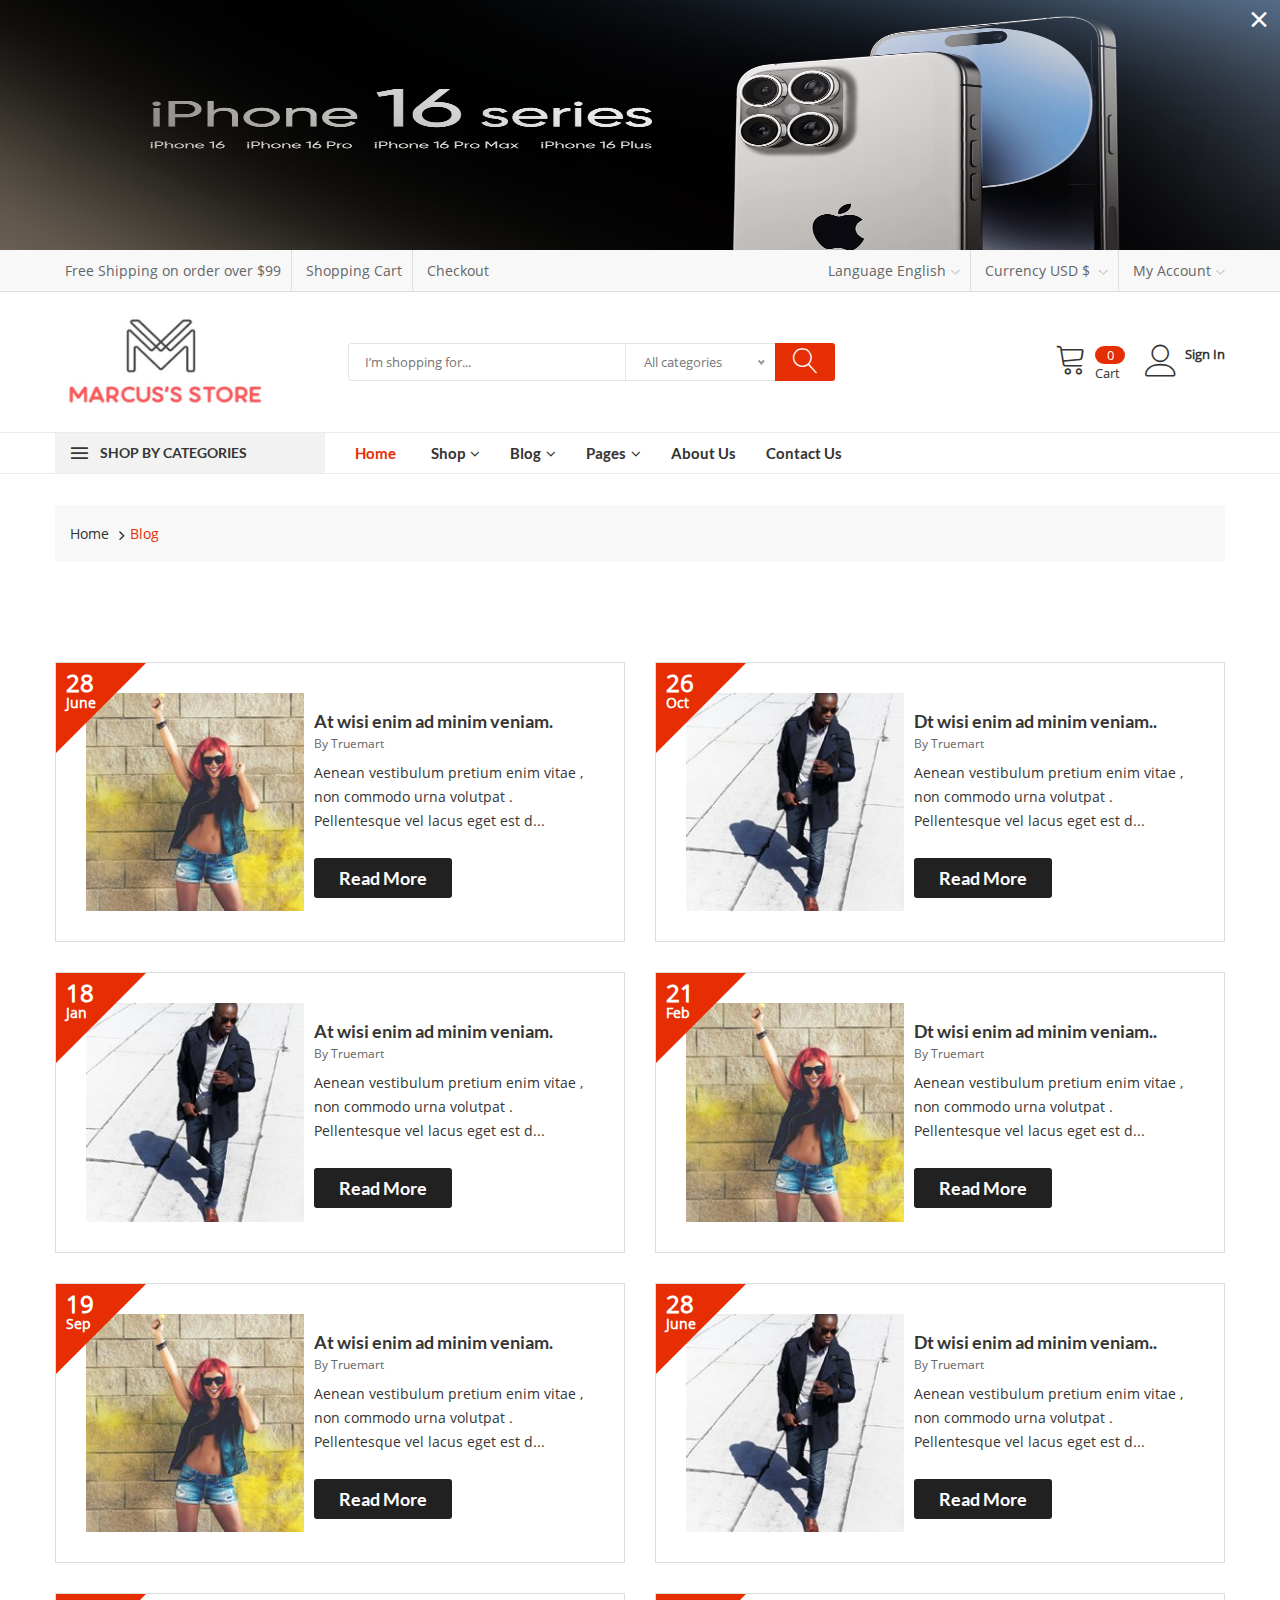
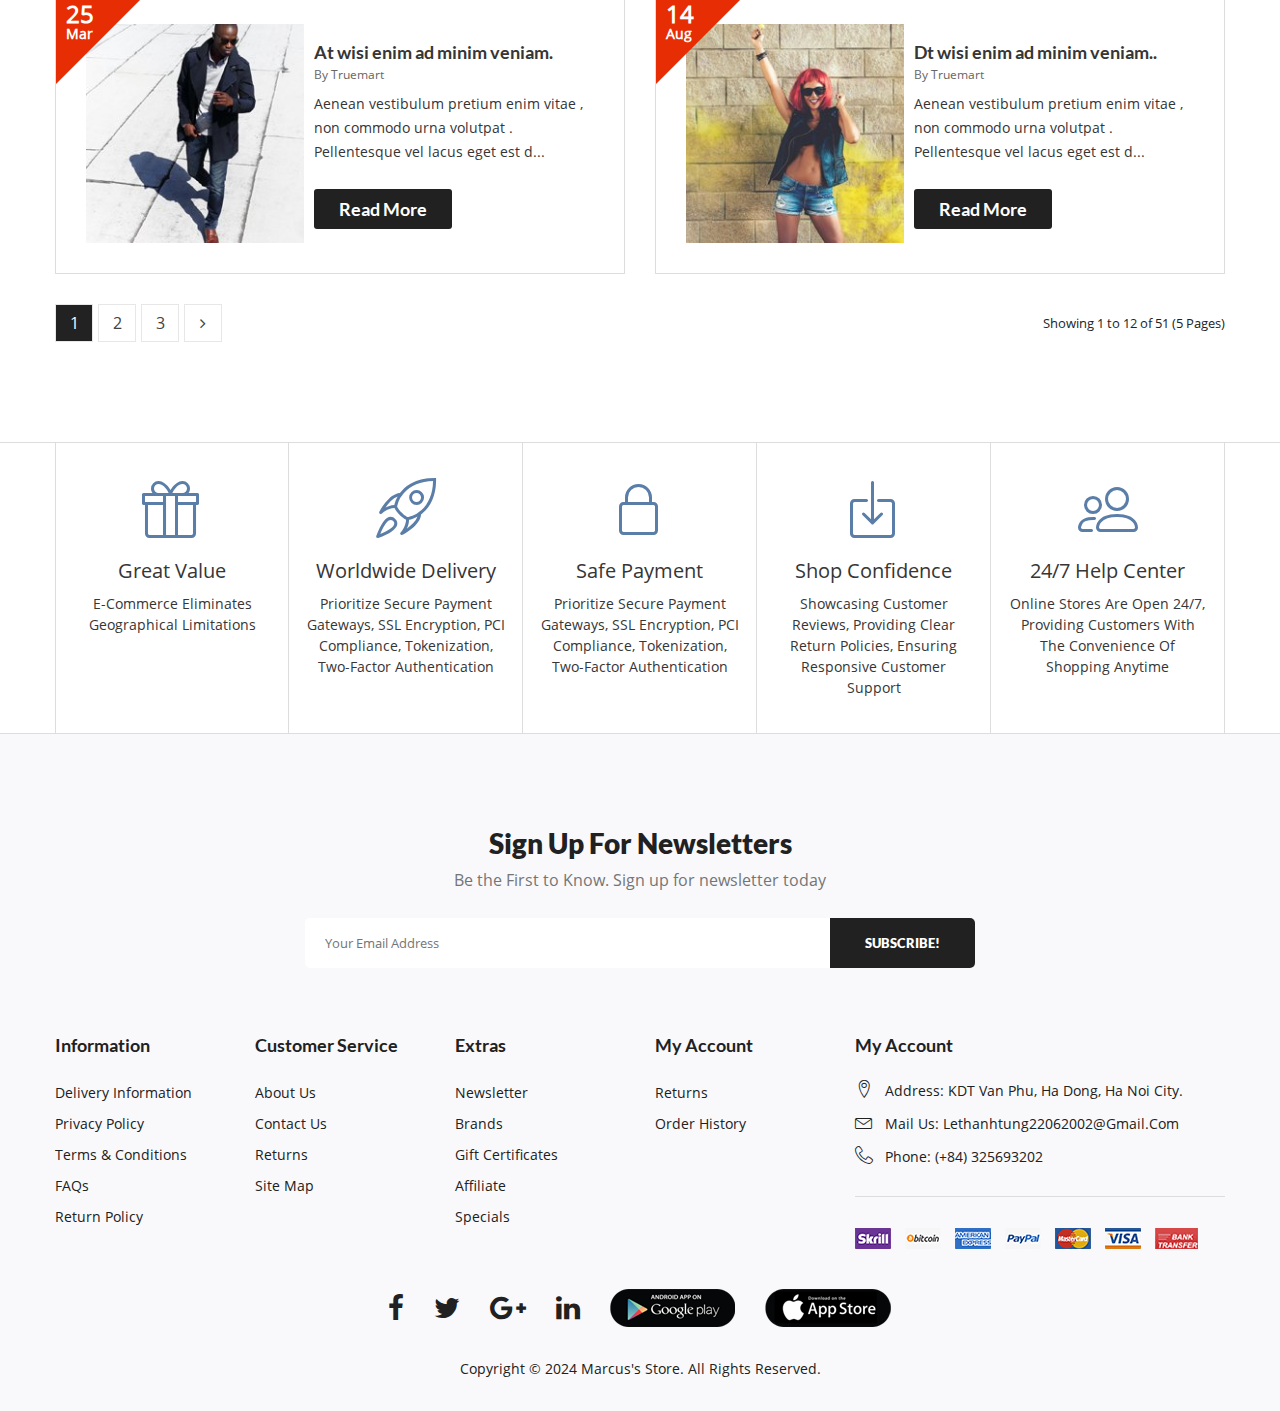
<file: blog.html>
﻿<!doctype html>
<html class="no-js" lang="zxx">

<head>
    <meta charset="utf-8">
    <meta http-equiv="x-ua-compatible" content="ie=edge">
    <title>Blog || Paradise Shopping</title>
    <meta name="viewport" content="width=device-width, initial-scale=1, shrink-to-fit=no">
    <!-- Favicons -->
    <link rel="shortcut icon" href="img\favicon-M.ico">
    <!-- Fontawesome css -->
    <link rel="stylesheet" href="css\font-awesome.min.css">
    <!-- Ionicons css -->
    <link rel="stylesheet" href="css\ionicons.min.css">
    <!-- linearicons css -->
    <link rel="stylesheet" href="css\linearicons.css">
    <!-- Nice select css -->
    <link rel="stylesheet" href="css\nice-select.css">
    <!-- Jquery fancybox css -->
    <link rel="stylesheet" href="css\jquery.fancybox.css">
    <!-- Jquery ui price slider css -->
    <link rel="stylesheet" href="css\jquery-ui.min.css">
    <!-- Meanmenu css -->
    <link rel="stylesheet" href="css\meanmenu.min.css">
    <!-- Nivo slider css -->
    <link rel="stylesheet" href="css\nivo-slider.css">
    <!-- Owl carousel css -->
    <link rel="stylesheet" href="css\owl.carousel.min.css">
    <!-- Bootstrap css -->
    <link rel="stylesheet" href="css\bootstrap.min.css">
    <!-- Custom css -->
    <link rel="stylesheet" href="css\default.css">
    <!-- Main css -->
    <link rel="stylesheet" href="style.css">
    <!-- Responsive css -->
    <link rel="stylesheet" href="css\responsive.css">

    <!-- Modernizer js -->
    <script src="js\vendor\modernizr-3.5.0.min.js"></script>
</head>

<body>
    <!--[if lte IE 9]>
        <p class="browserupgrade">You are using an <strong>outdated</strong> browser. Please <a href="https://browsehappy.com/">upgrade your browser</a> to improve your experience and security.</p>
    <![endif]-->

    <!-- Main Wrapper Start Here -->
    <div class="wrapper">
       <!-- Banner Popup Start -->
        <div class="popup_banner">
            <span class="popup_off_banner">×</span>
            <div class="banner_popup_area">
                <img height="250px" src="img\banner\pop-banner-ip.jpg" alt="">
            </div>
        </div>
        <!-- Banner Popup End -->        
       <!-- Newsletter Popup Start -->
        <div class="popup_wrapper">
            <div class="test">
                <span class="popup_off">Close</span>
                <div class="subscribe_area text-center mt-60">
                    <h2>Newsletter</h2>
                    <p>Subscribe to the Marcus's Store mailing list to receive updates on new arrivals, special offers and other discount information.</p>
                    <div class="subscribe-form-group">
                        <form action="#">
                            <input autocomplete="off" type="text" name="message" id="message" placeholder="Enter your email address">
                            <button type="submit">subscribe</button>
                        </form>
                    </div>
                    <div class="subscribe-bottom mt-15">
                        <input type="checkbox" id="newsletter-permission">
                        <label for="newsletter-permission">Don't show this popup again</label>
                    </div>
                </div>
            </div>
        </div>
        <!-- Newsletter Popup End -->
        <!-- Main Header Area Start Here -->
        <header>
            <!-- Header Top Start Here -->
            <div class="header-top-area">
                <div class="container">
                    <!-- Header Top Start -->
                    <div class="header-top">
                        <ul>
                            <li><a href="#">Free Shipping on order over $99</a></li>
                            <li><a href="#">Shopping Cart</a></li>
                            <li><a href="checkout.html">Checkout</a></li>
                        </ul>
                        <ul>                                          
                            <li><span>Language</span> <a href="#">English<i class="lnr lnr-chevron-down"></i></a>
                                <!-- Dropdown Start -->
                                <ul class="ht-dropdown">
                                    <li><a href="#"><img width="15px" height="10px" src="img\header\1.jpg" alt="language-selector">English</a></li>
                                    <li><a href="#"><img width="17px" height="15px" src="img\header\vietnam.jpg" alt="language-selector">Vietnamese</a></li>
                                </ul>
                                <!-- Dropdown End -->
                            </li>
                            <li><span>Currency</span><a href="#"> USD $ <i class="lnr lnr-chevron-down"></i></a>
                                <!-- Dropdown Start -->
                                <ul class="ht-dropdown">
                                    <li><a href="#">&#36; USD</a></li>
                                    <li><a href="#"> đ VNĐ</a></li>
                              
                                </ul>
                                <!-- Dropdown End -->
                            </li>
                            <li><a href="#">My Account<i class="lnr lnr-chevron-down"></i></a>
                                <!-- Dropdown Start -->
                                <ul class="ht-dropdown">
                                    <li><a href="login.html">Login</a></li>
                                    <li><a href="register.html">Register</a></li>
                                </ul>
                                <!-- Dropdown End -->
                            </li> 
                        </ul>
                    </div>
                    <!-- Header Top End -->
                </div>
                <!-- Container End -->
            </div>
            <!-- Header Top End Here -->
            <!-- Header Middle Start Here -->
            <div class="header-middle ptb-15">
                <div class="container">
                    <div class="row align-items-center no-gutters">
                        <div class="col-lg-3 col-md-12">
                            <div class="logo mb-all-30">
                                <a href="index.html"><img width="220px" height="110px" src="img\logo\logocompany.png" alt="logo-image"></a>
                            </div>
                        </div>
                        <!-- Categorie Search Box Start Here -->
                        <div class="col-lg-5 col-md-8 ml-auto mr-auto col-10">
                            <div class="categorie-search-box">
                                <form action="#">
                                    <div class="form-group">
                                        <select class="bootstrap-select" name="poscats">
                                            <option value="0">All categories</option>
                                            <option value="1">Office Chair</option>
                                            <option value="2">Purus Lacus</option>
                                            <option value="3">Cameras</option>
                                            <option value="4">Digital Cameras</option>
                                            <option value="5">GamePad</option>
                                            <option value="6">Virtual Reality</option>
                                            <option value="7">Men's Fashion</option>
                                            <option value="8">Woman's Fashion</option>
                                            <option value="9">Large Appliances</option>
                                            <option value="10">Small Appliances</option>
                                            <option value="11">Tablet</option>
                                            <option value="12">Smartphone</option>
                                            <option value="13">Gaming Monitors</option>
                                            <option value="14">Laptop</option>
                                        </select>
                                    </div>
                                    <input type="text" name="search" placeholder="I’m shopping for...">
                                    <button><i class="lnr lnr-magnifier"></i></button>
                                </form>
                            </div>
                        </div>
                        <!-- Categorie Search Box End Here -->
                        <!-- Cart Box Start Here -->
                        <div class="col-lg-4 col-md-12">
                            <div class="cart-box mt-all-30">
                                <ul class="d-flex justify-content-lg-end justify-content-center align-items-center">
                                    <li><a href="#"><i class="lnr lnr-cart"></i><span class="my-cart"><span class="total-pro">0</span><span>Cart</span></span></a>
                                        <ul class="ht-dropdown cart-box-width">
                                            <li>
                                                 <!-- Cart Footer Inner Start -->
                                                 <div class="cart-footer">
                                                    <ul class="price-content">
                                                        <li>Subtotal <span>$0</span></li>
                                                        <li>Shipping <span>$0</span></li>
                                                        <li>Taxes <span>$0</span></li>
                                                        <li>Total <span>$0</span></li>
                                                    </ul>
                                                     <div class="cart-actions text-center">
                                                         <a class="cart-checkout" href="checkout.html">Checkout</a>
                                                     </div>
                                                 </div>
                                                 <!-- Cart Footer Inner End -->
                                             </li>
                                         </ul>
                                    </li>
                                    </li>
                                    <li><a href="#"><i class="lnr lnr-user"></i><span class="my-cart"><span> <strong>Sign in</strong></a>
                                    </li>
                                </ul>
                            </div>
                        </div>
                        <!-- Cart Box End Here -->
                    </div>
                    <!-- Row End -->
                </div>
                <!-- Container End -->
            </div>
            <!-- Header Middle End Here -->
            <!-- Header Bottom Start Here -->
            <div class="header-bottom  header-sticky">
                <div class="container">
                    <div class="row align-items-center">
                         <div class="col-xl-3 col-lg-4 col-md-6 vertical-menu d-none d-lg-block">
                            <span class="categorie-title">Shop by Categories</span>
                        </div>                       
                        <div class="col-xl-9 col-lg-8 col-md-12 ">
                            <nav class="d-none d-lg-block">
                                <ul class="header-bottom-list d-flex">
                                    <li class="active"><a href="index.html">home<i></i></a>
                                        <!-- Home Version Dropdown Start -->
                                        <!-- Home Version Dropdown End -->
                                    </li>
                                    <li><a href="shop.html">shop<i class="fa fa-angle-down"></i></a>
                                        <!-- Home Version Dropdown Start -->
                                        <ul class="ht-dropdown dropdown-style-two">
                                            <li><a href="product.html">product details</a></li>
                                            <li><a href="cart.html">cart</a></li>
                                            <li><a href="checkout.html">checkout</a></li>
                                        </ul>
                                        <!-- Home Version Dropdown End -->
                                    </li>
                                    <li><a href="blog.html">blog<i class="fa fa-angle-down"></i></a>
                                        <!-- Home Version Dropdown Start -->
                                        <ul class="ht-dropdown dropdown-style-two">
                                            <li><a href="single-blog.html">blog details</a></li>
                                        </ul>
                                        <!-- Home Version Dropdown End -->
                                    </li>
                                    <li><a href="#">pages<i class="fa fa-angle-down"></i></a>
                                        <!-- Home Version Dropdown Start -->
                                        <ul class="ht-dropdown dropdown-style-two">
                                            <li><a href="register.html">register</a></li>
                                            <li><a href="login.html">sign in</a></li>
                                            <li><a href="forgot-password.html">forgot password</a></li>
                                        </ul>
                                        <!-- Home Version Dropdown End -->
                                    </li>
                                    <li><a href="about.html">About us</a></li>
                                    <li><a href="contact.html">contact us</a></li>
                                </ul>
                            </nav>
                            <div class="mobile-menu d-block d-lg-none">
                                <nav>
                                    <ul>
                                        <li><a href="index.html">home</a>
                                            <!-- Home Version Dropdown Start -->
                                            <!-- Home Version Dropdown End -->
                                        </li>
                                        <li><a href="shop.html">shop</a>
                                            <!-- Mobile Menu Dropdown Start -->
                                            <ul>
                                                <li><a href="product.html">product details</a></li>
                                                <li><a href="cart.html">cart</a></li>
                                                <li><a href="checkout.html">checkout</a></li>
                                            </ul>
                                            <!-- Mobile Menu Dropdown End -->
                                        </li>
                                        <li><a href="blog.html">Blog</a>
                                            <!-- Mobile Menu Dropdown Start -->
                                            <ul>
                                                <li><a href="single-blog.html">blog details</a></li>
                                            </ul>
                                            <!-- Mobile Menu Dropdown End -->
                                        </li>
                                        <li><a href="#">pages</a>
                                            <!-- Mobile Menu Dropdown Start -->
                                            <ul>
                                                <li><a href="register.html">register</a></li>
                                                <li><a href="login.html">sign in</a></li>
                                                <li><a href="forgot-password.html">forgot password</a></li>
                                            </ul>
                                            <!-- Mobile Menu Dropdown End -->
                                        </li>
                                        <li><a href="about.html">about us</a></li>
                                        <li><a href="contact.html">contact us</a></li>
                                    </ul>
                                </nav>
                            </div>
                        </div>
                    </div>
                    <!-- Row End -->
                </div>
                <!-- Container End -->
            </div>
            <!-- Header Bottom End Here -->
            <!-- Mobile Vertical Menu Start Here -->
            <div class="container d-block d-lg-none">
                <div class="vertical-menu mt-30">
                    <span class="categorie-title mobile-categorei-menu">Shop by Categories </span>
                    <nav>  
                        <div id="cate-mobile-toggle" class="category-menu sidebar-menu sidbar-style mobile-categorei-menu-list menu-hidden ">
                            <ul>
                                <li class="has-sub"><a href="#">Office supplies</a>
                                    <ul class="category-sub">
                                        <li class="has-sub"><a href="shop.html">Office chair</a>
                                            <ul class="category-sub">
                                                <li><a href="shop.html">Steelcase Gesture</a></li>
                                                <li><a href="shop.html">Herman Miller Aeron Chair</a></li>
                                                <li><a href="shop.html">Herman Miller Sayl Chair</a></li>
                                                <li><a href="shop.html">HON Ignition 2.0</a></li>
                                            </ul>
                                        </li>
                                        <li class="has-sub"><a href="shop.html">Desk</a>
                                            <ul class="category-sub">
                                                <li><a href="shop.html">Pierce</a></li>
                                                <li><a href="shop.html">Whistler</a></li>
                                                <li><a href="shop.html">Alton</a></li>
                                                <li><a href="shop.html">Aberdeen</a></li>
                                            </ul>
                                        </li>
                                    </ul>
                                    <!-- category submenu end-->
                                </li>
                                <li class="has-sub"><a href="#">Sports & Outdoors</a>
                                    <ul class="category-sub">
                                        <li class="menu-tile">Cameras</li>
                                        <li><a href="shop.html">Cords and Cables</a></li>
                                        <li><a href="shop.html">gps accessories</a></li>
                                        <li><a href="shop.html">Microphones</a></li>
                                        <li><a href="shop.html">Wireless Transmitters</a></li>
                                    </ul>
                                    <!-- category submenu end-->
                                </li>
                                <li class="has-sub"><a href="#">Home & Kitchen</a>
                                    <ul class="category-sub">
                                        <li><a href="shop.html">kithen one</a></li>
                                        <li><a href="shop.html">kithen two</a></li>
                                        <li><a href="shop.html">kithen three</a></li>
                                        <li><a href="shop.html">kithen four</a></li>
                                    </ul>
                                    <!-- category submenu end-->
                                </li>
                                <li class="has-sub"><a href="#">Phones & Tablets</a>
                                    <ul class="category-sub">
                                        <li><a href="shop.html">phone one</a></li>
                                        <li><a href="shop.html">Tablet two</a></li>
                                        <li><a href="shop.html">Tablet three</a></li>
                                        <li><a href="shop.html">phone four</a></li>
                                    </ul>
                                    <!-- category submenu end-->
                                </li>
                                <li class="has-sub"><a href="#">Computer & Laptop</a>
                                    <ul class="category-sub">
                                        <li><a href="shop.html">smart tv</a></li>
                                        <li><a href="shop.html">real video</a></li>
                                        <li><a href="shop.html">Microphones</a></li>
                                        <li><a href="shop.html">Wireless Transmitters</a></li>
                                    </ul>
                                    <!-- category submenu end-->
                                </li>
                            </ul>
                        </div>
                        <!-- category-menu-end -->
                    </nav>
                </div>
            </div>
            <!-- Mobile Vertical Menu Start End -->
        </header>
        <!-- Main Header Area End Here -->
        <!-- Categorie Menu & Slider Area Start Here -->
        <div class="main-page-banner home-3">
            <div class="container">
                <div class="row">
                    <!-- Vertical Menu Start Here -->
                    <div class="col-xl-3 col-lg-4 d-none d-lg-block">
                        <div class="vertical-menu mb-all-30">
                            <nav>
                                <ul class="vertical-menu-list">
                                    <li class=""><a href="shop.html"><span><img src="img\vertical-menu\1.png" alt="menu-icon"></span>Office supplies<i class="fa fa-angle-right" aria-hidden="true"></i></a>

                                        <ul class="ht-dropdown mega-child">
                                            <li><a href="shop.html">Office Chair <i class="fa fa-angle-right"></i></a>
                                                 <!-- category submenu end-->
                                                <ul class="ht-dropdown mega-child">
                                                    <li><a href="shop.html">Steelcase Gesture</a></li>
                                                    <li><a href="shop.html">Herman Miller Aeron Chair</a></li>
                                                    <li><a href="shop.html">Herman Miller Sayl Chair</a></li>
                                                    <li><a href="shop.html">HON Ignition 2.0</a></li>
                                                </ul>
                                                <!-- category submenu end-->
                                            </li>
                                            <li><a href="shop.html">Desk<i class="fa fa-angle-right"></i></a>
                                                 <!-- category submenu end-->
                                                <ul class="ht-dropdown mega-child">
                                                    <li><a href="shop.html">Pierce</a></li>
                                                    <li><a href="shop.html">Whistler</a></li>
                                                    <li><a href="shop.html">Alton</a></li>
                                                    <li><a href="shop.html">Aberdeen</a></li>
                                                </ul>
                                                <!-- category submenu end-->
                                            </li>                                            
                                        </ul>
                                        <!-- category submenu end-->
                                    </li>
                                    <li><a href="shop.html"><span><img src="img\vertical-menu\3.png" alt="menu-icon"></span>Sports & Outdoors<i class="fa fa-angle-right" aria-hidden="true"></i></a>
                                        <!-- Vertical Mega-Menu Start -->
                                        <ul class="ht-dropdown megamenu first-megamenu">
                                            <!-- Single Column Start -->
                                            <li class="single-megamenu">
                                                <ul>
                                                    <li class="menu-tile">Cameras</li>
                                                    <li><a href="shop.html">Cords and Cables</a></li>
                                                    <li><a href="shop.html">gps accessories</a></li>
                                                    <li><a href="shop.html">Microphones</a></li>
                                                    <li><a href="shop.html">Wireless Transmitters</a></li>
                                                </ul>
                                                <ul>
                                                    <li class="menu-tile">GamePad</li>
                                                    <li><a href="shop.html">real game hd</a></li>
                                                    <li><a href="shop.html">fighting game</a></li>
                                                    <li><a href="shop.html">racing pad</a></li>
                                                    <li><a href="shop.html">puzzle pad</a></li>
                                                </ul>
                                            </li>
                                            <!-- Single Column End -->
                                            <!-- Single Column Start -->
                                            <li class="single-megamenu">
                                                <ul>
                                                    <li class="menu-tile">Digital Cameras</li>
                                                    <li><a href="shop.html">Camera one</a></li>
                                                    <li><a href="shop.html">Camera two</a></li>
                                                    <li><a href="shop.html">Camera three</a></li>
                                                    <li><a href="shop.html">Camera four</a></li>
                                                </ul>
                                                <ul>
                                                    <li class="menu-tile">Virtual Reality</li>
                                                    <li><a href="shop.html">Reality one</a></li>
                                                    <li><a href="shop.html">Reality two</a></li>
                                                    <li><a href="shop.html">Reality three</a></li>
                                                    <li><a href="shop.html">Reality four</a></li>
                                                </ul>
                                            </li>
                                            <!-- Single Column End -->
                                            <!-- Single Megamenu Image Start -->
                                            <li class="megamenu-img">
                                                <a href="shop.html"><img src="img\vertical-menu\sub-img1.jpg" alt="menu-image"></a>
                                                <a href="shop.html"><img src="img\vertical-menu\sub-img2.jpg" alt="menu-image"></a>
                                                <a href="shop.html"><img src="img\vertical-menu\sub-img3.jpg" alt="menu-image"></a>
                                            </li>
                                            <!-- Single Megamenu Image End -->
                                        </ul>
                                        <!-- Vertical Mega-Menu End -->
                                    </li>
                                    <li><a href="shop.html"><span><img src="img\vertical-menu\6.png" alt="menu-icon"></span>Fashion<i class="fa fa-angle-right" aria-hidden="true"></i></a>
                                        <!-- Vertical Mega-Menu Start -->
                                        <ul class="ht-dropdown megamenu megamenu-two">
                                            <!-- Single Column Start -->
                                            <li class="single-megamenu">
                                                <ul>
                                                    <li class="menu-tile">Men’s Fashion</li>
                                                    <li><a href="shop.html">Blazers</a></li>
                                                    <li><a href="shop.html">Boots</a></li>
                                                    <li><a href="shop.html">pants</a></li>
                                                    <li><a href="shop.html">Tops & Tees</a></li>
                                                </ul>
                                            </li>
                                            <!-- Single Column End -->
                                            <!-- Single Column Start -->
                                            <li class="single-megamenu">
                                                <ul>
                                                    <li class="menu-tile">Women’s Fashion</li>
                                                    <li><a href="shop.html">Bags</a></li>
                                                    <li><a href="shop.html">Bottoms</a></li>
                                                    <li><a href="shop.html">Shirts</a></li>
                                                    <li><a href="shop.html">Tailored</a></li>
                                                </ul>
                                            </li>
                                            <!-- Single Column End -->
                                        </ul>
                                        <!-- Vertical Mega-Menu End -->
                                    </li>
                                    <li><a href="shop.html"><span><img src="img\vertical-menu\7.png" alt="menu-icon"></span>Home & Kitchen<i class="fa fa-angle-right" aria-hidden="true"></i></a>
                                        <!-- Vertical Mega-Menu Start -->
                                        <ul class="ht-dropdown megamenu megamenu-two">
                                            <!-- Single Column Start -->
                                            <li class="single-megamenu">
                                                <ul>
                                                    <li class="menu-tile">Large Appliances</li>
                                                    <li><a href="shop.html">Armchairs</a></li>
                                                    <li><a href="shop.html">Bunk Bed</a></li>
                                                    <li><a href="shop.html">Mattress</a></li>
                                                    <li><a href="shop.html">Sideboard</a></li>
                                                </ul>
                                            </li>
                                            <!-- Single Column End -->
                                            <!-- Single Column Start -->
                                            <li class="single-megamenu">
                                                <ul>
                                                    <li class="menu-tile">Small Appliances</li>
                                                    <li><a href="shop.html">Bootees Bags</a></li>
                                                    <li><a href="shop.html">Jackets</a></li>
                                                    <li><a href="shop.html">Shelf</a></li>
                                                    <li><a href="shop.html">Shoes</a></li>
                                                </ul>
                                            </li>
                                            <!-- Single Column End -->
                                        </ul>
                                        <!-- Vertical Mega-Menu End --> 
                                    </li>
                                    <li><a href="shop.html"><span><img src="img\vertical-menu\4.png" alt="menu-icon"></span>Phones & Tablets<i class="fa fa-angle-right" aria-hidden="true"></i>
                                    </a>
                                        <!-- Vertical Mega-Menu Start -->
                                        <ul class="ht-dropdown megamenu megamenu-two">
                                            <!-- Single Column Start -->
                                            <li class="single-megamenu">
                                                <ul>
                                                    <li class="menu-tile">Tablet</li>
                                                    <li><a href="shop.html">iPad Pro M4 2024</a></li>
                                                    <li><a href="shop.html">iPad Pro M2 2022</a></li>
                                                    <li><a href="shop.html">iPad Air 6 M2 2024</a></li>
                                                    <li><a href="shop.html">iPad Pro M1 2021</a></li>
                                                </ul>
                                            </li>
                                            <!-- Single Column End -->
                                            <!-- Single Column Start -->
                                            <li class="single-megamenu">
                                                <ul>
                                                    <li class="menu-tile">Smartphone</li>
                                                    <li><a href="shop.html">iPhone 15 Pro Max</a></li>
                                                    <li><a href="shop.html">iPhone 14 Pro Max</a></li>
                                                    <li><a href="shop.html">iPhone 13 Pro Max</a></li>
                                                    <li><a href="shop.html">iPhone 12 Pro Max</a></li>
                                                </ul>
                                            </li>
                                            <!-- Single Column End -->
                                        </ul>
                                        <!-- Vertical Mega-Menu End -->
                                    </li>
                                    <li><a href="shop.html"><span><img src="img\vertical-menu\6.png" alt="menu-icon"></span>Computer & Laptop<i class="fa fa-angle-right" aria-hidden="true"></i></a>
                                        <!-- Vertical Mega-Menu Start -->
                                        <ul class="ht-dropdown megamenu megamenu-two">
                                            <!-- Single Column Start -->
                                            <li class="single-megamenu">
                                                <ul>
                                                    <li class="menu-tile">Gaming Monitors</li>
                                                    <li><a href="shop.html">Acer Nitro</a></li>
                                                    <li><a href="shop.html">Dell Alienware</a></li>
                                                    <li><a href="shop.html">Samsung Odyssey </a></li>
                                                    <li><a href="shop.html">AOC</a></li>
                                                </ul>
                                            </li>
                                            <!-- Single Column End -->
                                            <!-- Single Column Start -->
                                            <li class="single-megamenu">
                                                <ul>
                                                    <li class="menu-tile">Laptop</li>
                                                    <li><a href="shop.html">Macbook Pro 14-inch M1</a></li>
                                                    <li><a href="shop.html">Macbook Air 13-inch M3</a></li>
                                                    <li><a href="shop.html">Macbook Pro 16-inch M3</a></li>
                                                    <li><a href="shop.html">Macbook Air 13-inch M1</a></li>
                                                </ul>
                                            </li>
                                            <!-- Single Column End -->
                                        </ul>
                                        <!-- Vertical Mega-Menu End -->
                                    </li>
                                    <!-- More Categoies End -->
                                </ul>
                            </nav>
                        </div>
                    </div>
                    <!-- Vertical Menu End Here -->
                </div>
                <!-- Row End -->
            </div>
            <!-- Container End -->           
        </div>
        <!-- Categorie Menu & Slider Area End Here -->
        <!-- Breadcrumb Start -->
        <div class="breadcrumb-area mt-30">
            <div class="container">
                <div class="breadcrumb">
                    <ul class="d-flex align-items-center">
                        <li><a href="index.html">Home</a></li>
                        <li class="active"><a href="blog">Blog</a></li>
                    </ul>
                </div>
            </div>
            <!-- Container End -->
        </div>
        <!-- Breadcrumb End -->
        <!-- Blog Page Start Here -->
        <div class="blog ptb-100  ptb-sm-60">
            <div class="container">
                <div class="main-blog">
                    <div class="row">
                        <!-- Single Blog Start -->
                        <div class="col-lg-6 col-sm-12">
                           <div class="single-latest-blog">
                               <div class="blog-img">
                                   <a href="single-blog.html"><img src="img\blog\1.jpg" alt="blog-image"></a>
                               </div>
                               <div class="blog-desc">
                                   <h4><a href="single-blog.html">At wisi enim ad minim veniam.</a></h4>
                                    <ul class="meta-box d-flex">
                                        <li><a href="#">By Truemart</a></li>
                                    </ul>
                                    <p>Aenean vestibulum pretium enim vitae , non commodo urna volutpat . Pellentesque vel lacus  eget est d...</p>
                                    <a class="readmore" href="single-blog.html">Read More</a>
                               </div>
                               <div class="blog-date">
                                    <span>28</span>
                                    June
                                </div>
                           </div>
                        </div>
                        <!-- Single Blog End -->
                        <!-- Single Blog Start -->
                        <div class="col-lg-6 col-sm-12">
                           <div class="single-latest-blog">
                               <div class="blog-img">
                                   <a href="single-blog.html"><img src="img\blog\2.jpg" alt="blog-image"></a>
                               </div>
                               <div class="blog-desc">
                                   <h4><a href="single-blog.html">Dt wisi enim ad minim veniam..</a></h4>
                                    <ul class="meta-box d-flex">
                                        <li><a href="#">By Truemart</a></li>
                                    </ul>
                                    <p>Aenean vestibulum pretium enim vitae , non commodo urna volutpat . Pellentesque vel lacus  eget est d...</p>
                                    <a class="readmore" href="single-blog.html">Read More</a>
                               </div>
                               <div class="blog-date">
                                    <span>26</span>
                                    Oct
                                </div>
                           </div>
                        </div>
                        <!-- Single Blog End -->
                        <!-- Single Blog Start -->
                        <div class="col-lg-6 col-sm-12">
                           <div class="single-latest-blog">
                               <div class="blog-img">
                                   <a href="single-blog.html"><img src="img\blog\2.jpg" alt="blog-image"></a>
                               </div>
                               <div class="blog-desc">
                                   <h4><a href="single-blog.html">At wisi enim ad minim veniam.</a></h4>
                                    <ul class="meta-box d-flex">
                                        <li><a href="#">By Truemart</a></li>
                                    </ul>
                                    <p>Aenean vestibulum pretium enim vitae , non commodo urna volutpat . Pellentesque vel lacus  eget est d...</p>
                                    <a class="readmore" href="single-blog.html">Read More</a>
                               </div>
                               <div class="blog-date">
                                    <span>18</span>
                                    Jan
                                </div>
                           </div>
                        </div>
                        <!-- Single Blog End -->
                        <!-- Single Blog Start -->
                        <div class="col-lg-6 col-sm-12">
                           <div class="single-latest-blog">
                               <div class="blog-img">
                                   <a href="single-blog.html"><img src="img\blog\1.jpg" alt="blog-image"></a>
                               </div>
                               <div class="blog-desc">
                                   <h4><a href="single-blog.html">Dt wisi enim ad minim veniam..</a></h4>
                                    <ul class="meta-box d-flex">
                                        <li><a href="#">By Truemart</a></li>
                                    </ul>
                                    <p>Aenean vestibulum pretium enim vitae , non commodo urna volutpat . Pellentesque vel lacus  eget est d...</p>
                                    <a class="readmore" href="single-blog.html">Read More</a>
                               </div>
                               <div class="blog-date">
                                    <span>21</span>
                                    Feb
                                </div>
                           </div>
                        </div>
                        <!-- Single Blog End -->
                        <!-- Single Blog Start -->
                        <div class="col-lg-6 col-sm-12">
                           <div class="single-latest-blog">
                               <div class="blog-img">
                                   <a href="single-blog.html"><img src="img\blog\1.jpg" alt="blog-image"></a>
                               </div>
                               <div class="blog-desc">
                                   <h4><a href="single-blog.html">At wisi enim ad minim veniam.</a></h4>
                                    <ul class="meta-box d-flex">
                                        <li><a href="#">By Truemart</a></li>
                                    </ul>
                                    <p>Aenean vestibulum pretium enim vitae , non commodo urna volutpat . Pellentesque vel lacus  eget est d...</p>
                                    <a class="readmore" href="single-blog.html">Read More</a>
                               </div>
                               <div class="blog-date">
                                    <span>19</span>
                                    Sep
                                </div>
                           </div>
                        </div>
                        <!-- Single Blog End -->
                        <!-- Single Blog Start -->
                        <div class="col-lg-6 col-sm-12">
                           <div class="single-latest-blog">
                               <div class="blog-img">
                                   <a href="single-blog.html"><img src="img\blog\2.jpg" alt="blog-image"></a>
                               </div>
                               <div class="blog-desc">
                                   <h4><a href="single-blog.html">Dt wisi enim ad minim veniam..</a></h4>
                                    <ul class="meta-box d-flex">
                                        <li><a href="#">By Truemart</a></li>
                                    </ul>
                                    <p>Aenean vestibulum pretium enim vitae , non commodo urna volutpat . Pellentesque vel lacus  eget est d...</p>
                                    <a class="readmore" href="single-blog.html">Read More</a>
                               </div>
                               <div class="blog-date">
                                    <span>28</span>
                                    June
                                </div>
                           </div>
                        </div>
                        <!-- Single Blog End -->
                        <!-- Single Blog Start -->
                        <div class="col-lg-6 col-sm-12">
                           <div class="single-latest-blog">
                               <div class="blog-img">
                                   <a href="single-blog.html"><img src="img\blog\2.jpg" alt="blog-image"></a>
                               </div>
                               <div class="blog-desc">
                                   <h4><a href="single-blog.html">At wisi enim ad minim veniam.</a></h4>
                                    <ul class="meta-box d-flex">
                                        <li><a href="#">By Truemart</a></li>
                                    </ul>
                                    <p>Aenean vestibulum pretium enim vitae , non commodo urna volutpat . Pellentesque vel lacus  eget est d...</p>
                                    <a class="readmore" href="single-blog.html">Read More</a>
                               </div>
                               <div class="blog-date">
                                    <span>25</span>
                                    Mar
                                </div>
                           </div>
                        </div>
                        <!-- Single Blog End -->
                        <!-- Single Blog Start -->
                        <div class="col-lg-6 col-sm-12">
                           <div class="single-latest-blog">
                               <div class="blog-img">
                                   <a href="single-blog.html"><img src="img\blog\1.jpg" alt="blog-image"></a>
                               </div>
                               <div class="blog-desc">
                                   <h4><a href="single-blog.html">Dt wisi enim ad minim veniam..</a></h4>
                                    <ul class="meta-box d-flex">
                                        <li><a href="#">By Truemart</a></li>
                                    </ul>
                                    <p>Aenean vestibulum pretium enim vitae , non commodo urna volutpat . Pellentesque vel lacus  eget est d...</p>
                                    <a class="readmore" href="single-blog.html">Read More</a>
                               </div>
                               <div class="blog-date">
                                    <span>14</span>
                                    Aug
                                </div>
                           </div>
                        </div>
                        <!-- Single Blog End -->
                    </div>
                    <!-- Row End -->
                    <div class="row">
                        <div class="col-sm-12">
                                <div class="pro-pagination">
                                    <ul class="blog-pagination">
                                        <li class="active"><a href="#">1</a></li>
                                        <li><a href="#">2</a></li>
                                        <li><a href="#">3</a></li>
                                        <li><a href="#"><i class="fa fa-angle-right"></i></a></li>
                                    </ul>                                    
                                    <div class="product-pagination">
                                        <span class="grid-item-list">Showing 1 to 12 of 51 (5 Pages)</span>
                                    </div>
                                </div>
                                <!-- Product Pagination Info -->
                        </div>
                    </div>
                    <!-- Row End -->
                </div>
            </div>
            <!-- Container End -->
        </div>
        <!-- Blog Page End Here -->
        <!-- Support Area Start Here -->
        <div class="support-area bdr-top">
            <div class="container">
                <div class="d-flex flex-wrap text-center">
                    <div class="single-support">
                        <div class="support-icon">
                            <i class="lnr lnr-gift"></i>
                        </div>
                        <div class="support-desc">
                            <h6>Great Value</h6>
                            <span>E-commerce eliminates geographical limitations</span>
                        </div>
                    </div>
                    <div class="single-support">
                        <div class="support-icon">
                            <i class="lnr lnr-rocket"></i>
                        </div>
                        <div class="support-desc">
                            <h6>Worldwide Delivery</h6>
                            <span>Prioritize secure payment gateways, SSL encryption, PCI compliance, tokenization, two-factor authentication</span>
                        </div>
                    </div>
                    <div class="single-support">
                        <div class="support-icon">
                           <i class="lnr lnr-lock"></i>
                        </div>
                        <div class="support-desc">
                            <h6>Safe Payment</h6>
                            <span>Prioritize secure payment gateways, SSL encryption, PCI compliance, tokenization, two-factor authentication</span>
                        </div>
                    </div>
                    <div class="single-support">
                        <div class="support-icon">
                           <i class="lnr lnr-enter-down"></i>
                        </div>
                        <div class="support-desc">
                            <h6>Shop Confidence</h6>
                            <span>Showcasing customer reviews, providing clear return policies, ensuring responsive customer support</span>
                        </div>
                    </div>
                    <div class="single-support">
                        <div class="support-icon">
                           <i class="lnr lnr-users"></i>
                        </div>
                        <div class="support-desc">
                            <h6>24/7 Help Center</h6>
                            <span>Online stores are open 24/7, providing customers with the convenience of shopping anytime</span>
                        </div>
                    </div>
                </div>
            </div>
            <!-- Container End -->
        </div>
        <!-- Support Area End Here -->
        <!-- Footer Area Start Here -->
        <footer class="off-white-bg2 pt-95 bdr-top pt-sm-55">
            <!-- Footer Top Start -->
            <div class="footer-top">
                <div class="container">
                    <!-- Signup Newsletter Start -->
                    <div class="row mb-60">
                         <div class="col-xl-7 col-lg-7 ml-auto mr-auto col-md-8">
                            <div class="news-desc text-center mb-30">
                                 <h3>Sign Up For Newsletters</h3>
                                 <p>Be the First to Know. Sign up for newsletter today</p>
                             </div>
                             <div class="newsletter-box">
                                 <form action="#">
                                      <input class="subscribe" placeholder="your email address" name="email" id="subscribe" type="text">
                                      <button type="submit" class="submit">subscribe!</button>
                                 </form>
                             </div>
                         </div>
                    </div> 
                    <!-- Signup-Newsletter End -->                   
                    <div class="row">
                        <!-- Single Footer Start -->
                        <div class="col-lg-2 col-md-4 col-sm-6">
                            <div class="single-footer mb-sm-40">
                                <h3 class="footer-title">Information</h3>
                                <div class="footer-content">
                                    <ul class="footer-list">
                                        <li><a href="#">Delivery Information</a></li>
                                        <li><a href="#">Privacy Policy</a></li>
                                        <li><a href="contact.html">Terms & Conditions</a></li>
                                        <li><a href="login.html">FAQs</a></li>
                                        <li><a href="login.html">Return Policy</a></li>
                                    </ul>
                                </div>
                            </div>
                        </div>
                        <!-- Single Footer Start -->
                        <!-- Single Footer Start -->
                        <div class="col-lg-2 col-md-4 col-sm-6">
                            <div class="single-footer mb-sm-40">
                                <h3 class="footer-title">Customer Service</h3>
                                <div class="footer-content">
                                    <ul class="footer-list">
                                        <li><a href="about.html">About Us</a></li>
                                        <li><a href="contact.html">Contact Us</a></li>
                                        <li><a href="#">Returns</a></li>
                                        <li><a href="https://maps.app.goo.gl/vn4EusLD11rC5GeM9?g_st=com.google.maps.preview.copy">Site Map</a></li>
                                    </ul>
                                    </ul>
                                </div>
                            </div>
                        </div>
                        <!-- Single Footer Start -->
                        <!-- Single Footer Start -->
                        <div class="col-lg-2 col-md-4 col-sm-6">
                            <div class="single-footer mb-sm-40">
                                <h3 class="footer-title">Extras</h3>
                                <div class="footer-content">
                                    <ul class="footer-list">
                                        <li><a href="#">Newsletter</a></li>
                                        <li><a href="#">Brands</a></li>
                                        <li><a href="#">Gift Certificates</a></li>
                                        <li><a href="#">Affiliate</a></li>
                                        <li><a href="#">Specials</a></li>
                                    </ul>
                                </div>
                            </div>
                        </div>
                        <!-- Single Footer Start -->
                        <!-- Single Footer Start -->
                        <div class="col-lg-2 col-md-4 col-sm-6">
                            <div class="single-footer mb-sm-40">
                                <h3 class="footer-title">My Account</h3>
                                <div class="footer-content">
                                    <ul class="footer-list">
                                        <li><a href="#">Returns</a></li>
                                        <li><a href="#">Order History</a></li>
                                    </ul>
                                </div>
                            </div>
                        </div>
                        <!-- Single Footer Start -->
                        <!-- Single Footer Start -->
                        <div class="col-lg-4 col-md-6 col-sm-6">
                            <div class="single-footer mb-sm-40">
                                <h3 class="footer-title">My Account</h3>
                                <div class="footer-content">
                                    <ul class="footer-list address-content">
                                        <li><i class="lnr lnr-map-marker"></i> Address: KDT Van Phu, Ha Dong, Ha Noi City.</li>
                                        <li><i class="lnr lnr-envelope"></i><a href="#"> mail Us: lethanhtung22062002@gmail.com </a></li>
                                        <li>
                                            <i class="lnr lnr-phone-handset"></i> Phone: (+84) 325693202
                                        </li>
                                    </ul>
                                    <div class="payment mt-25 bdr-top pt-30">
                                        <a href="#"><img class="img" src="img\payment\1.png" alt="payment-image"></a>
                                    </div>                                   
                                </div>
                            </div>
                        </div>
                        <!-- Single Footer Start -->
                    </div>
                    <!-- Row End -->
                </div>
                <!-- Container End -->
            </div>
            <!-- Footer Top End -->
            <!-- Footer Middle Start -->
            <div class="footer-middle text-center">
                <div class="container">
                    <div class="footer-middle-content pt-20 pb-30">
                            <ul class="social-footer">
                                <li><a href="https://www.facebook.com/"><i class="fa fa-facebook"></i></a></li>
                                <li><a href="https://twitter.com/"><i class="fa fa-twitter"></i></a></li>
                                <li><a href="https://plus.google.com/"><i class="fa fa-google-plus"></i></a></li>
                                <li><a href="https://www.linkedin.com/"><i class="fa fa-linkedin"></i></a></li>
                                <li><a href="#"><img src="img\icon\social-img1.png" alt="google play"></a></li>
                                <li><a href="#"><img src="img\icon\social-img2.png" alt="app store"></a></li>
                            </ul>
                    </div>
                </div>
                <!-- Container End -->
            </div>
            <!-- Footer Middle End -->
            <!-- Footer Bottom Start -->
            <div class="footer-bottom pb-30">
                <div class="container">

                     <div class="copyright-text text-center">                    
                        <p>Copyright © 2024 <a target="_blank" href="#">Marcus's Store.</a>  All Rights Reserved. </p>
                     </div>
                </div>
                <!-- Container End -->
            </div>
            <!-- Footer Bottom End -->
        </footer>
        <!-- Footer Area End Here -->
        <!-- Quick View Content Start -->
        <div class="main-product-thumbnail quick-thumb-content">
            <div class="container">
                <!-- The Modal -->
                <div class="modal fade" id="myModal">
                    <div class="modal-dialog modal-lg modal-dialog-centered">
                        <div class="modal-content">
                            <!-- Modal Header -->
                            <div class="modal-header">
                                <button type="button" class="close" data-dismiss="modal">&times;</button>
                            </div>
                            <!-- Modal body -->
                            <div class="modal-body">
                                <div class="row">
                                    <!-- Main Thumbnail Image Start -->
                                    <div class="col-lg-5 col-md-6 col-sm-5">
                                        <!-- Thumbnail Large Image start -->
                                        <div class="tab-content">
                                            <div id="thumb-1" class="tab-pane fade show active">
                                                <a data-fancybox="images" href="img\products\35.jpg"><img src="img\products\35.jpg" alt="product-view"></a>
                                            </div>
                                            <div id="thumb-2" class="tab-pane fade">
                                                <a data-fancybox="images" href="img\products\13.jpg"><img src="img\products\13.jpg" alt="product-view"></a>
                                            </div>
                                            <div id="thumb-3" class="tab-pane fade">
                                                <a data-fancybox="images" href="img\products\15.jpg"><img src="img\products\15.jpg" alt="product-view"></a>
                                            </div>
                                            <div id="thumb-4" class="tab-pane fade">
                                                <a data-fancybox="images" href="img\products\4.jpg"><img src="img\products\4.jpg" alt="product-view"></a>
                                            </div>
                                            <div id="thumb-5" class="tab-pane fade">
                                                <a data-fancybox="images" href="img\products\5.jpg"><img src="img\products\5.jpg" alt="product-view"></a>
                                            </div>
                                        </div>
                                        <!-- Thumbnail Large Image End -->
                                        <!-- Thumbnail Image End -->
                                        <div class="product-thumbnail mt-20">
                                            <div class="thumb-menu owl-carousel nav tabs-area" role="tablist">
                                                <a class="active" data-toggle="tab" href="#thumb-1"><img src="img\products\35.jpg" alt="product-thumbnail"></a>
                                                <a data-toggle="tab" href="#thumb-2"><img src="img\products\13.jpg" alt="product-thumbnail"></a>
                                                <a data-toggle="tab" href="#thumb-3"><img src="img\products\15.jpg" alt="product-thumbnail"></a>
                                                <a data-toggle="tab" href="#thumb-4"><img src="img\products\4.jpg" alt="product-thumbnail"></a>
                                                <a data-toggle="tab" href="#thumb-5"><img src="img\products\5.jpg" alt="product-thumbnail"></a>
                                            </div>
                                        </div>
                                        <!-- Thumbnail image end -->
                                    </div>
                                    <!-- Main Thumbnail Image End -->
                                    <!-- Thumbnail Description Start -->
                                    <div class="col-lg-7 col-md-6 col-sm-7">
                                        <div class="thubnail-desc fix mt-sm-40">
                                            <h3 class="product-header">Printed Summer Dress</h3>
                                            <div class="pro-price mtb-30">
                                                <p class="d-flex align-items-center"><span class="prev-price">16.51</span><span class="price">$15.19</span><span class="saving-price">save 8%</span></p>
                                            </div>
                                            <p class="mb-20 pro-desc-details">Long printed dress with thin adjustable straps. V-neckline and wiring under the bust with ruffles at the bottom of the dress.</p>
                                            <div class="product-size mb-20 clearfix">
                                                <label>Size</label>
                                                <select class="">
                                                    <option>S</option>
                                                    <option>M</option>
                                                    <option>L</option>
                                                </select>
                                            </div>
                                            <div class="color mb-20">
                                                <label>color</label>
                                                <ul class="color-list">
                                                    <li>
                                                        <a class="orange active" href="#"></a>
                                                    </li>
                                                    <li>
                                                        <a class="paste" href="#"></a>
                                                    </li>
                                                </ul>
                                            </div>
                                            <div class="box-quantity d-flex">
                                                <form action="#">
                                                    <input class="quantity mr-40" type="number" min="1" value="1">
                                                </form>
                                                <a class="add-cart" href="cart.html">add to cart</a>
                                            </div>
                                            <div class="pro-ref mt-15">
                                                <p><span class="in-stock"><i class="ion-checkmark-round"></i> IN STOCK</span></p>
                                            </div>
                                        </div>
                                    </div>
                                    <!-- Thumbnail Description End -->
                                </div>
                            </div>
                            <!-- Modal footer -->
                            <div class="custom-footer">
                                <div class="socila-sharing">
                                    <ul class="d-flex">
                                        <li>share</li>
                                        <li><a href="#"><i class="fa fa-facebook" aria-hidden="true"></i></a></li>
                                        <li><a href="#"><i class="fa fa-twitter" aria-hidden="true"></i></a></li>
                                        <li><a href="#"><i class="fa fa-google-plus-official" aria-hidden="true"></i></a></li>
                                        <li><a href="#"><i class="fa fa-pinterest-p" aria-hidden="true"></i></a></li>
                                    </ul>
                                </div>
                            </div>
                        </div>
                    </div>
                </div>
            </div>
        </div>
        <!-- Quick View Content End -->
    </div>
    <!-- Main Wrapper End Here -->

    <!-- jquery 3.2.1 -->
    <script src="js\vendor\jquery-3.2.1.min.js"></script>
    <!-- Countdown js -->
    <script src="js\jquery.countdown.min.js"></script>
    <!-- Mobile menu js -->
    <script src="js\jquery.meanmenu.min.js"></script>
    <!-- ScrollUp js -->
    <script src="js\jquery.scrollUp.js"></script>
    <!-- Nivo slider js -->
    <script src="js\jquery.nivo.slider.js"></script>
    <!-- Fancybox js -->
    <script src="js\jquery.fancybox.min.js"></script>
    <!-- Jquery nice select js -->
    <script src="js\jquery.nice-select.min.js"></script>
    <!-- Jquery ui price slider js -->
    <script src="js\jquery-ui.min.js"></script>
    <!-- Owl carousel -->
    <script src="js\owl.carousel.min.js"></script>
    <!-- Bootstrap popper js -->
    <script src="js\popper.min.js"></script>
    <!-- Bootstrap js -->
    <script src="js\bootstrap.min.js"></script>
    <!-- Plugin js -->
    <script src="js\plugins.js"></script>
    <!-- Main activaion js -->
    <script src="js\main.js"></script>
</body>
</html>
</file>
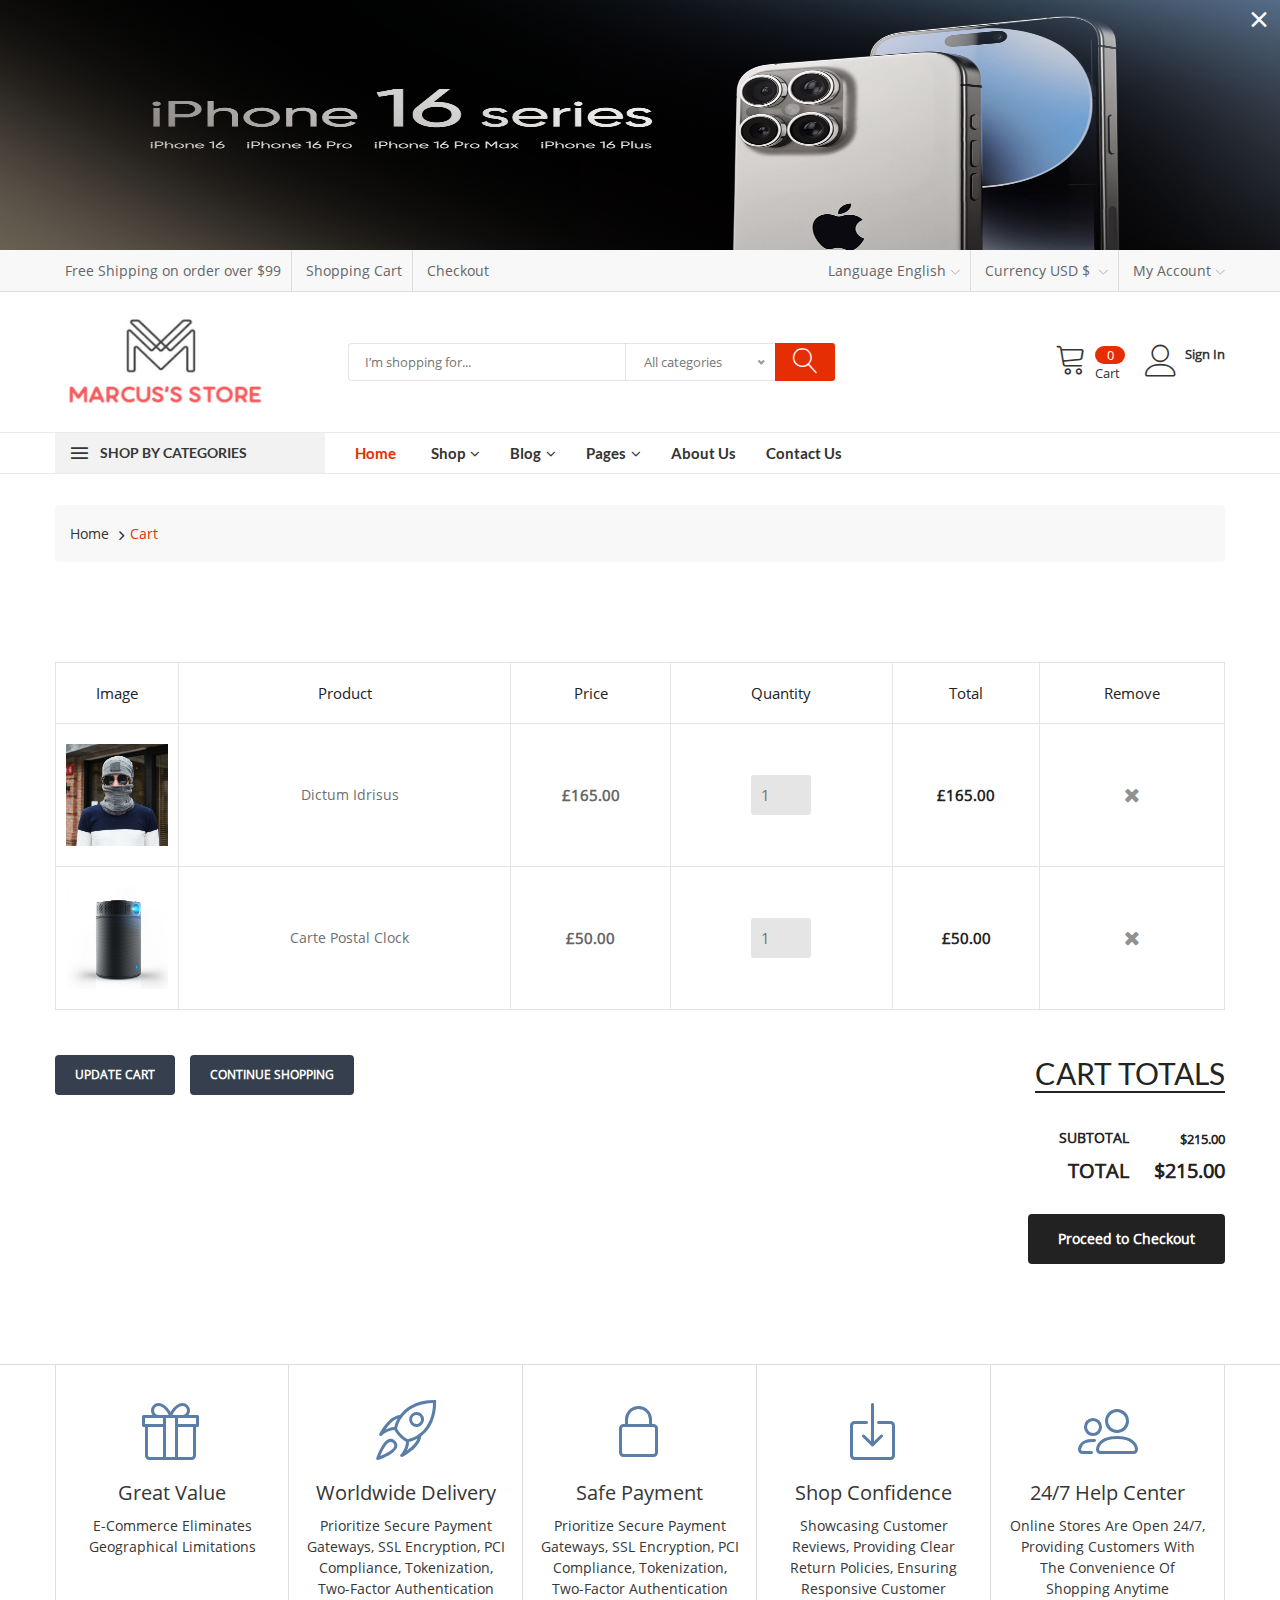
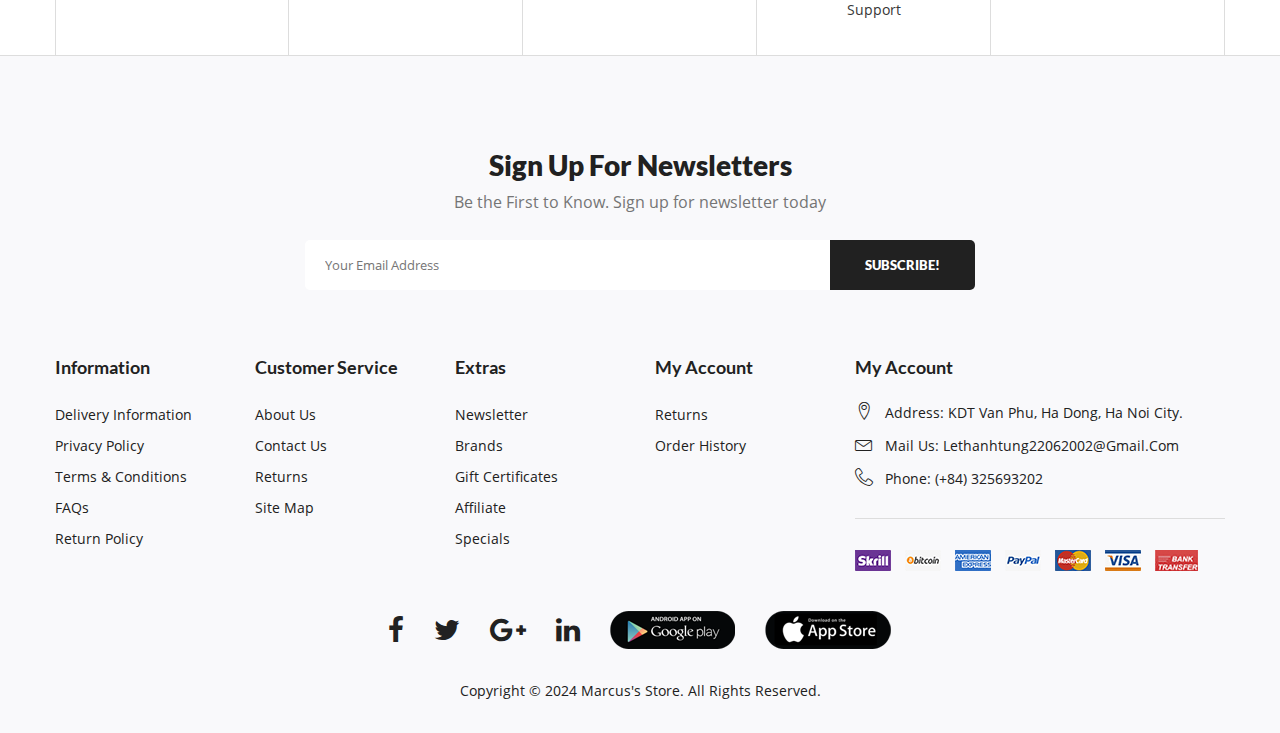
<file: cart.html>
﻿<!doctype html>
<html class="no-js" lang="zxx">

<head>
    <meta charset="utf-8">
    <meta http-equiv="x-ua-compatible" content="ie=edge">
    <title>Cart || Paradise Shopping</title>
    <meta name="viewport" content="width=device-width, initial-scale=1, shrink-to-fit=no">
    <!-- Favicons -->
    <link rel="shortcut icon" href="img\favicon-M.ico">
    <!-- Fontawesome css -->
    <link rel="stylesheet" href="css\font-awesome.min.css">
    <!-- Ionicons css -->
    <link rel="stylesheet" href="css\ionicons.min.css">
    <!-- linearicons css -->
    <link rel="stylesheet" href="css\linearicons.css">
    <!-- Nice select css -->
    <link rel="stylesheet" href="css\nice-select.css">
    <!-- Jquery fancybox css -->
    <link rel="stylesheet" href="css\jquery.fancybox.css">
    <!-- Jquery ui price slider css -->
    <link rel="stylesheet" href="css\jquery-ui.min.css">
    <!-- Meanmenu css -->
    <link rel="stylesheet" href="css\meanmenu.min.css">
    <!-- Nivo slider css -->
    <link rel="stylesheet" href="css\nivo-slider.css">
    <!-- Owl carousel css -->
    <link rel="stylesheet" href="css\owl.carousel.min.css">
    <!-- Bootstrap css -->
    <link rel="stylesheet" href="css\bootstrap.min.css">
    <!-- Custom css -->
    <link rel="stylesheet" href="css\default.css">
    <!-- Main css -->
    <link rel="stylesheet" href="style.css">
    <!-- Responsive css -->
    <link rel="stylesheet" href="css\responsive.css">

    <!-- Modernizer js -->
    <script src="js\vendor\modernizr-3.5.0.min.js"></script>
</head>

<body>
    <!--[if lte IE 9]>
        <p class="browserupgrade">You are using an <strong>outdated</strong> browser. Please <a href="https://browsehappy.com/">upgrade your browser</a> to improve your experience and security.</p>
    <![endif]-->

    <!-- Main Wrapper Start Here -->
    <div class="wrapper">
       <!-- Banner Popup Start -->
        <div class="popup_banner">
            <span class="popup_off_banner">×</span>
            <div class="banner_popup_area">
                <img height="250px" src="img\banner\pop-banner-ip.jpg" alt="">
            </div>
        </div>
        <!-- Banner Popup End -->        
       <!-- Newsletter Popup Start -->
        <div class="popup_wrapper">
            <div class="test">
                <span class="popup_off">Close</span>
                <div class="subscribe_area text-center mt-60">
                    <h2>Newsletter</h2>
                    <p>Subscribe to the Marcus's Store mailing list to receive updates on new arrivals, special offers and other discount information.</p>
                    <div class="subscribe-form-group">
                        <form action="#">
                            <input autocomplete="off" type="text" name="message" id="message" placeholder="Enter your email address">
                            <button type="submit">subscribe</button>
                        </form>
                    </div>
                    <div class="subscribe-bottom mt-15">
                        <input type="checkbox" id="newsletter-permission">
                        <label for="newsletter-permission">Don't show this popup again</label>
                    </div>
                </div>
            </div>
        </div>
        <!-- Newsletter Popup End -->
        <!-- Main Header Area Start Here -->
        <header>
            <!-- Header Top Start Here -->
            <div class="header-top-area">
                <div class="container">
                    <!-- Header Top Start -->
                    <div class="header-top">
                        <ul>
                            <li><a href="#">Free Shipping on order over $99</a></li>
                            <li><a href="#">Shopping Cart</a></li>
                            <li><a href="checkout.html">Checkout</a></li>
                        </ul>
                        <ul>                                          
                            <li><span>Language</span> <a href="#">English<i class="lnr lnr-chevron-down"></i></a>
                                <!-- Dropdown Start -->
                                <ul class="ht-dropdown">
                                <li><a href="#"><img width="15px" height="10px" src="img\header\1.jpg" alt="language-selector">English</a></li>
                                <li><a href="#"><img width="17px" height="15px" src="img\header\vietnam.jpg" alt="language-selector">Vietnamese</a></li>
                                </ul>
                                <!-- Dropdown End -->
                            </li>
                            <li><span>Currency</span><a href="#"> USD $ <i class="lnr lnr-chevron-down"></i></a>
                                <!-- Dropdown Start -->
                                <ul class="ht-dropdown">
                                    <li><a href="#">&#36; USD</a></li>
                                    <li><a href="#"> đ VNĐ</a></li>
                                </ul>
                                <!-- Dropdown End -->
                            </li>
                            <li><a href="#">My Account<i class="lnr lnr-chevron-down"></i></a>
                                <!-- Dropdown Start -->
                                <ul class="ht-dropdown">
                                    <li><a href="login.html">Login</a></li>
                                    <li><a href="register.html">Register</a></li>
                                </ul>
                                <!-- Dropdown End -->
                            </li> 
                        </ul>
                    </div>
                    <!-- Header Top End -->
                </div>
                <!-- Container End -->
            </div>
            <!-- Header Top End Here -->
            <!-- Header Middle Start Here -->
            <div class="header-middle ptb-15">
                <div class="container">
                    <div class="row align-items-center no-gutters">
                        <div class="col-lg-3 col-md-12">
                            <div class="logo mb-all-30">
                                <a href="index.html"><img width="220px" height="110px" src="img\logo\logocompany.png" alt="logo-image"></a>
                            </div>
                        </div>
                        <!-- Categorie Search Box Start Here -->
                        <div class="col-lg-5 col-md-8 ml-auto mr-auto col-10">
                            <div class="categorie-search-box">
                                <form action="#">
                                    <div class="form-group">
                                        <select class="bootstrap-select" name="poscats">
                                            <option value="0">All categories</option>
                                            <option value="1">Office Chair</option>
                                            <option value="2">Desk</option>
                                            <option value="3">Cameras</option>
                                            <option value="4">Digital Cameras</option>
                                            <option value="5">GamePad</option>
                                            <option value="6">Virtual Reality</option>
                                            <option value="7">Men's Fashion</option>
                                            <option value="8">Woman's Fashion</option>
                                            <option value="9">Large Appliances</option>
                                            <option value="10">Small Appliances</option>
                                            <option value="11">Tablet</option>
                                            <option value="12">Smartphone</option>
                                            <option value="13">Gaming Monitors</option>
                                            <option value="14">Laptop</option>
                                        </select>
                                    </div>
                                    <input type="text" name="search" placeholder="I’m shopping for...">
                                    <button><i class="lnr lnr-magnifier"></i></button>
                                </form>
                            </div>
                        </div>
                        <!-- Categorie Search Box End Here -->
                        <!-- Cart Box Start Here -->
                        <div class="col-lg-4 col-md-12">
                            <div class="cart-box mt-all-30">
                                <ul class="d-flex justify-content-lg-end justify-content-center align-items-center">
                                    <li><a href="#"><i class="lnr lnr-cart"></i><span class="my-cart"><span class="total-pro">0</span><span>Cart</span></span></a>
                                        <ul class="ht-dropdown cart-box-width">
                                            <li>
                                                 <!-- Cart Footer Inner Start -->
                                                 <div class="cart-footer">
                                                    <ul class="price-content">
                                                        <li>Subtotal <span>$0</span></li>
                                                        <li>Shipping <span>$0</span></li>
                                                        <li>Taxes <span>$0</span></li>
                                                        <li>Total <span>$0</span></li>
                                                    </ul>
                                                     <div class="cart-actions text-center">
                                                         <a class="cart-checkout" href="checkout.html">Checkout</a>
                                                     </div>
                                                 </div>
                                                 <!-- Cart Footer Inner End -->
                                             </li>
                                         </ul>
                                    </li>
                                    </li>
                                    <li><a href="#"><i class="lnr lnr-user"></i><span class="my-cart"><span> <strong>Sign in</strong></a>
                                    </li>
                                </ul>
                            </div>
                        </div>
                        <!-- Cart Box End Here -->
                    </div>
                    <!-- Row End -->
                </div>
                <!-- Container End -->
            </div>
            <!-- Header Middle End Here -->
            <!-- Header Bottom Start Here -->
            <div class="header-bottom  header-sticky">
                <div class="container">
                    <div class="row align-items-center">
                         <div class="col-xl-3 col-lg-4 col-md-6 vertical-menu d-none d-lg-block">
                            <span class="categorie-title">Shop by Categories</span>
                        </div>                       
                        <div class="col-xl-9 col-lg-8 col-md-12 ">
                            <nav class="d-none d-lg-block">
                                <ul class="header-bottom-list d-flex">
                                    <li class="active"><a href="index.html">home<i></i></a>
                                        <!-- Home Version Dropdown Start -->
                                        <!-- Home Version Dropdown End -->
                                    </li>
                                    <li><a href="shop.html">shop<i class="fa fa-angle-down"></i></a>
                                        <!-- Home Version Dropdown Start -->
                                        <ul class="ht-dropdown dropdown-style-two">
                                            <li><a href="product.html">product details</a></li>
                                            <li><a href="cart.html">cart</a></li>
                                            <li><a href="checkout.html">checkout</a></li>
                                        </ul>
                                        <!-- Home Version Dropdown End -->
                                    </li>
                                    <li><a href="blog.html">blog<i class="fa fa-angle-down"></i></a>
                                        <!-- Home Version Dropdown Start -->
                                        <ul class="ht-dropdown dropdown-style-two">
                                            <li><a href="single-blog.html">blog details</a></li>
                                        </ul>
                                        <!-- Home Version Dropdown End -->
                                    </li>
                                    <li><a href="#">pages<i class="fa fa-angle-down"></i></a>
                                        <!-- Home Version Dropdown Start -->
                                        <ul class="ht-dropdown dropdown-style-two">
                                            <li><a href="register.html">register</a></li>
                                            <li><a href="login.html">sign in</a></li>
                                            <li><a href="forgot-password.html">forgot password</a></li>
                                        </ul>
                                        <!-- Home Version Dropdown End -->
                                    </li>
                                    <li><a href="about.html">About us</a></li>
                                    <li><a href="contact.html">contact us</a></li>
                                </ul>
                            </nav>
                            <div class="mobile-menu d-block d-lg-none">
                                <nav>
                                    <ul>
                                        <li><a href="index.html">home</a>
                                            <!-- Home Version Dropdown Start -->
                                            <!-- Home Version Dropdown End -->
                                        </li>
                                        <li><a href="shop.html">shop</a>
                                            <!-- Mobile Menu Dropdown Start -->
                                            <ul>
                                                <li><a href="product.html">product details</a></li>
                                                <li><a href="cart.html">cart</a></li>
                                                <li><a href="checkout.html">checkout</a></li>
                                            </ul>
                                            <!-- Mobile Menu Dropdown End -->
                                        </li>
                                        <li><a href="blog.html">Blog</a>
                                            <!-- Mobile Menu Dropdown Start -->
                                            <ul>
                                                <li><a href="single-blog.html">blog details</a></li>
                                            </ul>
                                            <!-- Mobile Menu Dropdown End -->
                                        </li>
                                        <li><a href="#">pages</a>
                                            <!-- Mobile Menu Dropdown Start -->
                                            <ul>
                                                <li><a href="register.html">register</a></li>
                                                <li><a href="login.html">sign in</a></li>
                                                <li><a href="forgot-password.html">forgot password</a></li>
                                            </ul>
                                            <!-- Mobile Menu Dropdown End -->
                                        </li>
                                        <li><a href="about.html">about us</a></li>
                                        <li><a href="contact.html">contact us</a></li>
                                    </ul>
                                </nav>
                            </div>
                        </div>
                    </div>
                    <!-- Row End -->
                </div>
                <!-- Container End -->
            </div>
            <!-- Header Bottom End Here -->
            <!-- Mobile Vertical Menu Start Here -->
            <div class="container d-block d-lg-none">
                <div class="vertical-menu mt-30">
                    <span class="categorie-title mobile-categorei-menu">Shop by Categories </span>
                    <nav>  
                        <div id="cate-mobile-toggle" class="category-menu sidebar-menu sidbar-style mobile-categorei-menu-list menu-hidden ">
                            <ul>
                                <li class="has-sub"><a href="#">Office supplies</a>
                                    <ul class="category-sub">
                                        <li class="has-sub"><a href="shop.html">Office Chair</a>
                                            <ul class="category-sub">
                                                <li><a href="shop.html">Steelcase Gesture</a></li>
                                                <li><a href="shop.html">Herman Miller Aeron Chair</a></li>
                                                <li><a href="shop.html">Herman Miller Sayl Chair</a></li>
                                                <li><a href="shop.html">HON Ignition 2.0</a></li>
                                            </ul>
                                        </li>
                                        <li class="has-sub"><a href="shop.html">Desk</a>
                                            <ul class="category-sub">
                                                <li><a href="shop.html">Pierce</a></li>
                                                <li><a href="shop.html">Whistler</a></li>
                                                <li><a href="shop.html">Alton</a></li>
                                                <li><a href="shop.html">Aberdeen</a></li>
                                            </ul>
                                        </li>
                                    </ul>
                                    <!-- category submenu end-->
                                </li>
                                <li class="has-sub"><a href="#">Sports & Outdoors</a>
                                    <ul class="category-sub">
                                        <li class="menu-tile">Cameras</li>
                                        <li><a href="shop.html">Cords and Cables</a></li>
                                        <li><a href="shop.html">gps accessories</a></li>
                                        <li><a href="shop.html">Microphones</a></li>
                                        <li><a href="shop.html">Wireless Transmitters</a></li>
                                    </ul>
                                    <!-- category submenu end-->
                                </li>
                                <li class="has-sub"><a href="#">Home & Kitchen</a>
                                    <ul class="category-sub">
                                        <li><a href="shop.html">kithen one</a></li>
                                        <li><a href="shop.html">kithen two</a></li>
                                        <li><a href="shop.html">kithen three</a></li>
                                        <li><a href="shop.html">kithen four</a></li>
                                    </ul>
                                    <!-- category submenu end-->
                                </li>
                                <li class="has-sub"><a href="#">Phones & Tablets</a>
                                    <ul class="category-sub">
                                        <li><a href="shop.html">phone one</a></li>
                                        <li><a href="shop.html">Tablet two</a></li>
                                        <li><a href="shop.html">Tablet three</a></li>
                                        <li><a href="shop.html">phone four</a></li>
                                    </ul>
                                    <!-- category submenu end-->
                                </li>
                                <li class="has-sub"><a href="#">Computer & Laptop</a>
                                    <ul class="category-sub">
                                        <li><a href="shop.html">smart tv</a></li>
                                        <li><a href="shop.html">real video</a></li>
                                        <li><a href="shop.html">Microphones</a></li>
                                        <li><a href="shop.html">Wireless Transmitters</a></li>
                                    </ul>
                                    <!-- category submenu end-->
                                </li>
                                <li><a href="#">Beauty</a> </li>
                                <li><a href="#">Sport & tourisim</a></li>
                                <li><a href="#">Meat & Seafood</a></li>
                            </ul>
                        </div>
                        <!-- category-menu-end -->
                    </nav>
                </div>
            </div>
            <!-- Mobile Vertical Menu Start End -->
        </header>
        <!-- Main Header Area End Here -->
        <!-- Categorie Menu & Slider Area Start Here -->
        <div class="main-page-banner home-3">
            <div class="container">
                <div class="row">
                    <!-- Vertical Menu Start Here -->
                    <div class="col-xl-3 col-lg-4 d-none d-lg-block">
                        <div class="vertical-menu mb-all-30">
                            <nav>
                                <ul class="vertical-menu-list">
                                    <li class=""><a href="shop.html"><span><img src="img\vertical-menu\1.png" alt="menu-icon"></span>Office supplies<i class="fa fa-angle-right" aria-hidden="true"></i></a>

                                        <ul class="ht-dropdown mega-child">
                                            <li><a href="shop.html">Office Chair <i class="fa fa-angle-right"></i></a>
                                                 <!-- category submenu end-->
                                                <ul class="ht-dropdown mega-child">
                                                    <li><a href="shop.html">Steelcase Gesture</a></li>
                                                    <li><a href="shop.html">Herman Miller Aeron Chair</a></li>
                                                    <li><a href="shop.html">Herman Miller Sayl Chair</a></li>
                                                    <li><a href="shop.html">HON Ignition 2.0</a></li>
                                                </ul>
                                                <!-- category submenu end-->
                                            </li>
                                            <li><a href="shop.html">Desk<i class="fa fa-angle-right"></i></a>
                                                 <!-- category submenu end-->
                                                <ul class="ht-dropdown mega-child">
                                                    <li><a href="shop.html">Pierce</a></li>
                                                    <li><a href="shop.html">Whistler</a></li>
                                                    <li><a href="shop.html">Alton</a></li>
                                                    <li><a href="shop.html">Aberdeen</a></li>
                                                </ul>
                                                <!-- category submenu end-->
                                            </li>                                            
                                        </ul>
                                        <!-- category submenu end-->
                                    </li>
                                    <li><a href="shop.html"><span><img src="img\vertical-menu\3.png" alt="menu-icon"></span>Sports & Outdoors<i class="fa fa-angle-right" aria-hidden="true"></i></a>
                                        <!-- Vertical Mega-Menu Start -->
                                        <ul class="ht-dropdown megamenu first-megamenu">
                                            <!-- Single Column Start -->
                                            <li class="single-megamenu">
                                                <ul>
                                                    <li class="menu-tile">Cameras</li>
                                                    <li><a href="shop.html">Cords and Cables</a></li>
                                                    <li><a href="shop.html">gps accessories</a></li>
                                                    <li><a href="shop.html">Microphones</a></li>
                                                    <li><a href="shop.html">Wireless Transmitters</a></li>
                                                </ul>
                                                <ul>
                                                    <li class="menu-tile">GamePad</li>
                                                    <li><a href="shop.html">real game hd</a></li>
                                                    <li><a href="shop.html">fighting game</a></li>
                                                    <li><a href="shop.html">racing pad</a></li>
                                                    <li><a href="shop.html">puzzle pad</a></li>
                                                </ul>
                                            </li>
                                            <!-- Single Column End -->
                                            <!-- Single Column Start -->
                                            <li class="single-megamenu">
                                                <ul>
                                                    <li class="menu-tile">Digital Cameras</li>
                                                    <li><a href="shop.html">Camera one</a></li>
                                                    <li><a href="shop.html">Camera two</a></li>
                                                    <li><a href="shop.html">Camera three</a></li>
                                                    <li><a href="shop.html">Camera four</a></li>
                                                </ul>
                                                <ul>
                                                    <li class="menu-tile">Virtual Reality</li>
                                                    <li><a href="shop.html">Reality one</a></li>
                                                    <li><a href="shop.html">Reality two</a></li>
                                                    <li><a href="shop.html">Reality three</a></li>
                                                    <li><a href="shop.html">Reality four</a></li>
                                                </ul>
                                            </li>
                                            <!-- Single Column End -->
                                            <!-- Single Megamenu Image Start -->
                                            <li class="megamenu-img">
                                                <a href="shop.html"><img src="img\vertical-menu\sub-img1.jpg" alt="menu-image"></a>
                                                <a href="shop.html"><img src="img\vertical-menu\sub-img2.jpg" alt="menu-image"></a>
                                                <a href="shop.html"><img src="img\vertical-menu\sub-img3.jpg" alt="menu-image"></a>
                                            </li>
                                            <!-- Single Megamenu Image End -->
                                        </ul>
                                        <!-- Vertical Mega-Menu End -->
                                    </li>
                                    <li><a href="shop.html"><span><img src="img\vertical-menu\6.png" alt="menu-icon"></span>Fashion<i class="fa fa-angle-right" aria-hidden="true"></i></a>
                                        <!-- Vertical Mega-Menu Start -->
                                        <ul class="ht-dropdown megamenu megamenu-two">
                                            <!-- Single Column Start -->
                                            <li class="single-megamenu">
                                                <ul>
                                                    <li class="menu-tile">Men’s Fashion</li>
                                                    <li><a href="shop.html">Blazers</a></li>
                                                    <li><a href="shop.html">Boots</a></li>
                                                    <li><a href="shop.html">pants</a></li>
                                                    <li><a href="shop.html">Tops & Tees</a></li>
                                                </ul>
                                            </li>
                                            <!-- Single Column End -->
                                            <!-- Single Column Start -->
                                            <li class="single-megamenu">
                                                <ul>
                                                    <li class="menu-tile">Women’s Fashion</li>
                                                    <li><a href="shop.html">Bags</a></li>
                                                    <li><a href="shop.html">Bottoms</a></li>
                                                    <li><a href="shop.html">Shirts</a></li>
                                                    <li><a href="shop.html">Tailored</a></li>
                                                </ul>
                                            </li>
                                            <!-- Single Column End -->
                                        </ul>
                                        <!-- Vertical Mega-Menu End -->
                                    </li>
                                    <li><a href="shop.html"><span><img src="img\vertical-menu\7.png" alt="menu-icon"></span>Home & Kitchen<i class="fa fa-angle-right" aria-hidden="true"></i></a>
                                        <!-- Vertical Mega-Menu Start -->
                                        <ul class="ht-dropdown megamenu megamenu-two">
                                            <!-- Single Column Start -->
                                            <li class="single-megamenu">
                                                <ul>
                                                    <li class="menu-tile">Large Appliances</li>
                                                    <li><a href="shop.html">Armchairs</a></li>
                                                    <li><a href="shop.html">Bunk Bed</a></li>
                                                    <li><a href="shop.html">Mattress</a></li>
                                                    <li><a href="shop.html">Sideboard</a></li>
                                                </ul>
                                            </li>
                                            <!-- Single Column End -->
                                            <!-- Single Column Start -->
                                            <li class="single-megamenu">
                                                <ul>
                                                    <li class="menu-tile">Small Appliances</li>
                                                    <li><a href="shop.html">Bootees Bags</a></li>
                                                    <li><a href="shop.html">Jackets</a></li>
                                                    <li><a href="shop.html">Shelf</a></li>
                                                    <li><a href="shop.html">Shoes</a></li>
                                                </ul>
                                            </li>
                                            <!-- Single Column End -->
                                        </ul>
                                        <!-- Vertical Mega-Menu End --> 
                                    </li>
                                    <li><a href="shop.html"><span><img src="img\vertical-menu\4.png" alt="menu-icon"></span>Phones & Tablets<i class="fa fa-angle-right" aria-hidden="true"></i>
                                    </a>
                                        <!-- Vertical Mega-Menu Start -->
                                        <ul class="ht-dropdown megamenu megamenu-two">
                                            <!-- Single Column Start -->
                                            <li class="single-megamenu">
                                                <ul>
                                                    <li class="menu-tile">Tablet</li>
                                                    <li><a href="shop.html">iPad Pro M4 2024</a></li>
                                                    <li><a href="shop.html">iPad Pro M2 2022</a></li>
                                                    <li><a href="shop.html">iPad Air 6 M2 2024</a></li>
                                                    <li><a href="shop.html">iPad Pro M1 2021</a></li>
                                                </ul>
                                            </li>
                                            <!-- Single Column End -->
                                            <!-- Single Column Start -->
                                            <li class="single-megamenu">
                                                <ul>
                                                    <li class="menu-tile">Smartphone</li>
                                                    <li><a href="shop.html">iPhone 15 Pro Max</a></li>
                                                    <li><a href="shop.html">iPhone 14 Pro Max</a></li>
                                                    <li><a href="shop.html">iPhone 13 Pro Max</a></li>
                                                    <li><a href="shop.html">iPhone 12 Pro Max</a></li>
                                                </ul>
                                            </li>
                                            <!-- Single Column End -->
                                        </ul>
                                        <!-- Vertical Mega-Menu End -->
                                    </li>
                                    <li><a href="shop.html"><span><img src="img\vertical-menu\6.png" alt="menu-icon"></span>Computer & Laptop<i class="fa fa-angle-right" aria-hidden="true"></i></a>
                                        <!-- Vertical Mega-Menu Start -->
                                        <ul class="ht-dropdown megamenu megamenu-two">
                                            <!-- Single Column Start -->
                                            <li class="single-megamenu">
                                                <ul>
                                                    <li class="menu-tile">Gaming Monitors</li>
                                                    <li><a href="shop.html">Acer Nitro</a></li>
                                                    <li><a href="shop.html">Dell Alienware</a></li>
                                                    <li><a href="shop.html">Samsung Odyssey </a></li>
                                                    <li><a href="shop.html">AOC</a></li>
                                                </ul>
                                            </li>
                                            <!-- Single Column End -->
                                            <!-- Single Column Start -->
                                            <li class="single-megamenu">
                                                <ul>
                                                    <li class="menu-tile">Laptop</li>
                                                    <li><a href="shop.html">Macbook Pro 14-inch M1</a></li>
                                                    <li><a href="shop.html">Macbook Air 13-inch M3</a></li>
                                                    <li><a href="shop.html">Macbook Pro 16-inch M3</a></li>
                                                    <li><a href="shop.html">Macbook Air 13-inch M1</a></li>
                                                </ul>
                                            </li>
                                            <!-- Single Column End -->
                                        </ul>
                                        <!-- Vertical Mega-Menu End -->
                                    </li>
                                    <!-- More Categoies End -->
                                </ul>
                            </nav>
                        </div>
                    </div>
                    <!-- Vertical Menu End Here -->
                </div>
                <!-- Row End -->
            </div>
            <!-- Container End -->           
        </div>
        <!-- Categorie Menu & Slider Area End Here -->
        <!-- Breadcrumb Start -->
        <div class="breadcrumb-area mt-30">
            <div class="container">
                <div class="breadcrumb">
                    <ul class="d-flex align-items-center">
                        <li><a href="index.html">Home</a></li>
                        <li class="active"><a href="cart.html">Cart</a></li>
                    </ul>
                </div>
            </div>
            <!-- Container End -->
        </div>
        <!-- Breadcrumb End -->
        <!-- Cart Main Area Start -->
        <div class="cart-main-area ptb-100 ptb-sm-60">
            <div class="container">
                <div class="row">
                    <div class="col-md-12 col-sm-12">
                        <!-- Form Start -->
                        <form action="#">
                            <!-- Table Content Start -->
                            <div class="table-content table-responsive mb-45">
                                <table>
                                    <thead>
                                        <tr>
                                            <th class="product-thumbnail">Image</th>
                                            <th class="product-name">Product</th>
                                            <th class="product-price">Price</th>
                                            <th class="product-quantity">Quantity</th>
                                            <th class="product-subtotal">Total</th>
                                            <th class="product-remove">Remove</th>
                                        </tr>
                                    </thead>
                                    <tbody>
                                        <tr>
                                            <td class="product-thumbnail">
                                                <a href="#"><img src="img\products\13.jpg" alt="cart-image"></a>
                                            </td>
                                            <td class="product-name"><a href="#">dictum idrisus</a></td>
                                            <td class="product-price"><span class="amount">£165.00</span></td>
                                            <td class="product-quantity"><input type="number" value="1"></td>
                                            <td class="product-subtotal">£165.00</td>
                                            <td class="product-remove"> <a href="#"><i class="fa fa-times" aria-hidden="true"></i></a></td>
                                        </tr>
                                        <tr>
                                            <td class="product-thumbnail">
                                                <a href="#"><img src="img\products\23.jpg" alt="cart-image"></a>
                                            </td>
                                            <td class="product-name"><a href="#">Carte Postal Clock</a></td>
                                            <td class="product-price"><span class="amount">£50.00</span></td>
                                            <td class="product-quantity"><input type="number" value="1"></td>
                                            <td class="product-subtotal">£50.00</td>
                                            <td class="product-remove"> <a href="#"><i class="fa fa-times" aria-hidden="true"></i></a></td>
                                        </tr>
                                    </tbody>
                                </table>
                            </div>
                            <!-- Table Content Start -->
                            <div class="row">
                               <!-- Cart Button Start -->
                                <div class="col-md-8 col-sm-12">
                                    <div class="buttons-cart">
                                        <input type="submit" value="Update Cart">
                                        <a href="#">Continue Shopping</a>
                                    </div>
                                </div>
                                <!-- Cart Button Start -->
                                <!-- Cart Totals Start -->
                                <div class="col-md-4 col-sm-12">
                                    <div class="cart_totals float-md-right text-md-right">
                                        <h2>Cart Totals</h2>
                                        <br>
                                        <table class="float-md-right">
                                            <tbody>
                                                <tr class="cart-subtotal">
                                                    <th>Subtotal</th>
                                                    <td><span class="amount">$215.00</span></td>
                                                </tr>
                                                <tr class="order-total">
                                                    <th>Total</th>
                                                    <td>
                                                        <strong><span class="amount">$215.00</span></strong>
                                                    </td>
                                                </tr>
                                            </tbody>
                                        </table>
                                        <div class="wc-proceed-to-checkout">
                                            <a href="#">Proceed to Checkout</a>
                                        </div>
                                    </div>
                                </div>
                                <!-- Cart Totals End -->
                            </div>
                            <!-- Row End -->
                        </form>
                        <!-- Form End -->
                    </div>
                </div>
                 <!-- Row End -->
            </div>
        </div>
        <!-- Cart Main Area End -->
        <!-- Support Area Start Here -->
        <div class="support-area bdr-top">
            <div class="container">
                <div class="d-flex flex-wrap text-center">
                    <div class="single-support">
                        <div class="support-icon">
                            <i class="lnr lnr-gift"></i>
                        </div>
                        <div class="support-desc">
                            <h6>Great Value</h6>
                            <span>E-commerce eliminates geographical limitations</span>
                        </div>
                    </div>
                    <div class="single-support">
                        <div class="support-icon">
                            <i class="lnr lnr-rocket"></i>
                        </div>
                        <div class="support-desc">
                            <h6>Worldwide Delivery</h6>
                            <span>Prioritize secure payment gateways, SSL encryption, PCI compliance, tokenization, two-factor authentication</span>
                        </div>
                    </div>
                    <div class="single-support">
                        <div class="support-icon">
                           <i class="lnr lnr-lock"></i>
                        </div>
                        <div class="support-desc">
                            <h6>Safe Payment</h6>
                            <span>Prioritize secure payment gateways, SSL encryption, PCI compliance, tokenization, two-factor authentication</span>
                        </div>
                    </div>
                    <div class="single-support">
                        <div class="support-icon">
                           <i class="lnr lnr-enter-down"></i>
                        </div>
                        <div class="support-desc">
                            <h6>Shop Confidence</h6>
                            <span>Showcasing customer reviews, providing clear return policies, ensuring responsive customer support</span>
                        </div>
                    </div>
                    <div class="single-support">
                        <div class="support-icon">
                           <i class="lnr lnr-users"></i>
                        </div>
                        <div class="support-desc">
                            <h6>24/7 Help Center</h6>
                            <span>Online stores are open 24/7, providing customers with the convenience of shopping anytime</span>
                        </div>
                    </div>
                </div>
            </div>
            <!-- Container End -->
        </div>
        <!-- Support Area End Here -->
        <!-- Footer Area Start Here -->
        <footer class="off-white-bg2 pt-95 bdr-top pt-sm-55">
            <!-- Footer Top Start -->
            <div class="footer-top">
                <div class="container">
                    <!-- Signup Newsletter Start -->
                    <div class="row mb-60">
                         <div class="col-xl-7 col-lg-7 ml-auto mr-auto col-md-8">
                            <div class="news-desc text-center mb-30">
                                 <h3>Sign Up For Newsletters</h3>
                                 <p>Be the First to Know. Sign up for newsletter today</p>
                             </div>
                             <div class="newsletter-box">
                                 <form action="#">
                                      <input class="subscribe" placeholder="your email address" name="email" id="subscribe" type="text">
                                      <button type="submit" class="submit">subscribe!</button>
                                 </form>
                             </div>
                         </div>
                    </div> 
                    <!-- Signup-Newsletter End -->                   
                    <div class="row">
                        <!-- Single Footer Start -->
                        <div class="col-lg-2 col-md-4 col-sm-6">
                            <div class="single-footer mb-sm-40">
                                <h3 class="footer-title">Information</h3>
                                <div class="footer-content">
                                    <ul class="footer-list">
                                        <li><a href="#">Delivery Information</a></li>
                                        <li><a href="#">Privacy Policy</a></li>
                                        <li><a href="contact.html">Terms & Conditions</a></li>
                                        <li><a href="login.html">FAQs</a></li>
                                        <li><a href="login.html">Return Policy</a></li>
                                    </ul>
                                </div>
                            </div>
                        </div>
                        <!-- Single Footer Start -->
                        <!-- Single Footer Start -->
                        <div class="col-lg-2 col-md-4 col-sm-6">
                            <div class="single-footer mb-sm-40">
                                <h3 class="footer-title">Customer Service</h3>
                                <div class="footer-content">
                                    <ul class="footer-list">
                                        <li><a href="about.html">About Us</a></li>
                                        <li><a href="contact.html">Contact Us</a></li>
                                        <li><a href="#">Returns</a></li>
                                        <li><a href="https://maps.app.goo.gl/vn4EusLD11rC5GeM9?g_st=com.google.maps.preview.copy">Site Map</a></li>
                                    </ul>
                                </div>
                            </div>
                        </div>
                        <!-- Single Footer Start -->
                        <!-- Single Footer Start -->
                        <div class="col-lg-2 col-md-4 col-sm-6">
                            <div class="single-footer mb-sm-40">
                                <h3 class="footer-title">Extras</h3>
                                <div class="footer-content">
                                    <ul class="footer-list">
                                        <li><a href="#">Newsletter</a></li>
                                        <li><a href="#">Brands</a></li>
                                        <li><a href="#">Gift Certificates</a></li>
                                        <li><a href="#">Affiliate</a></li>
                                        <li><a href="#">Specials</a></li>
                                    </ul>
                                </div>
                            </div>
                        </div>
                        <!-- Single Footer Start -->
                        <!-- Single Footer Start -->
                        <div class="col-lg-2 col-md-4 col-sm-6">
                            <div class="single-footer mb-sm-40">
                                <h3 class="footer-title">My Account</h3>
                                <div class="footer-content">
                                    <ul class="footer-list">
                                        <li><a href="#">Returns</a></li>
                                        <li><a href="#">Order History</a></li>
                                    </ul>
                                </div>
                            </div>
                        </div>
                        <!-- Single Footer Start -->
                        <!-- Single Footer Start -->
                        <div class="col-lg-4 col-md-6 col-sm-6">
                            <div class="single-footer mb-sm-40">
                                <h3 class="footer-title">My Account</h3>
                                <div class="footer-content">
                                    <ul class="footer-list address-content">
                                        <li><i class="lnr lnr-map-marker"></i> Address: KDT Van Phu, Ha Dong, Ha Noi City.</li>
                                        <li><i class="lnr lnr-envelope"></i><a href="#"> mail Us: lethanhtung22062002@gmail.com </a></li>
                                        <li>
                                            <i class="lnr lnr-phone-handset"></i> Phone: (+84) 325693202
                                        </li>
                                    </ul>
                                    <div class="payment mt-25 bdr-top pt-30">
                                        <a href="#"><img class="img" src="img\payment\1.png" alt="payment-image"></a>
                                    </div>                                   
                                </div>
                            </div>
                        </div>
                        <!-- Single Footer Start -->
                    </div>
                    <!-- Row End -->
                </div>
                <!-- Container End -->
            </div>
            <!-- Footer Top End -->
            <!-- Footer Middle Start -->
            <div class="footer-middle text-center">
                <div class="container">
                    <div class="footer-middle-content pt-20 pb-30">
                            <ul class="social-footer">
                                <li><a href="https://www.facebook.com/"><i class="fa fa-facebook"></i></a></li>
                                <li><a href="https://twitter.com/"><i class="fa fa-twitter"></i></a></li>
                                <li><a href="https://plus.google.com/"><i class="fa fa-google-plus"></i></a></li>
                                <li><a href="https://www.linkedin.com/"><i class="fa fa-linkedin"></i></a></li>
                                <li><a href="#"><img src="img\icon\social-img1.png" alt="google play"></a></li>
                                <li><a href="#"><img src="img\icon\social-img2.png" alt="app store"></a></li>
                            </ul>
                    </div>
                </div>
                <!-- Container End -->
            </div>
            <!-- Footer Middle End -->
            <!-- Footer Bottom Start -->
            <div class="footer-bottom pb-30">
                <div class="container">

                     <div class="copyright-text text-center">                    
                        <p>Copyright © 2024 <a target="_blank" href="#">Marcus's Store.</a>  All Rights Reserved. </p>
                     </div>
                </div>
                <!-- Container End -->
            </div>
            <!-- Footer Bottom End -->
        </footer>
        <!-- Footer Area End Here -->
        <!-- Quick View Content Start -->
        <div class="main-product-thumbnail quick-thumb-content">
            <div class="container">
                <!-- The Modal -->
                <div class="modal fade" id="myModal">
                    <div class="modal-dialog modal-lg modal-dialog-centered">
                        <div class="modal-content">
                            <!-- Modal Header -->
                            <div class="modal-header">
                                <button type="button" class="close" data-dismiss="modal">&times;</button>
                            </div>
                            <!-- Modal body -->
                            <div class="modal-body">
                                <div class="row">
                                    <!-- Main Thumbnail Image Start -->
                                    <div class="col-lg-5 col-md-6 col-sm-5">
                                        <!-- Thumbnail Large Image start -->
                                        <div class="tab-content">
                                            <div id="thumb-1" class="tab-pane fade show active">
                                                <a data-fancybox="images" href="img\products\35.jpg"><img src="img\products\35.jpg" alt="product-view"></a>
                                            </div>
                                            <div id="thumb-2" class="tab-pane fade">
                                                <a data-fancybox="images" href="img\products\13.jpg"><img src="img\products\13.jpg" alt="product-view"></a>
                                            </div>
                                            <div id="thumb-3" class="tab-pane fade">
                                                <a data-fancybox="images" href="img\products\15.jpg"><img src="img\products\15.jpg" alt="product-view"></a>
                                            </div>
                                            <div id="thumb-4" class="tab-pane fade">
                                                <a data-fancybox="images" href="img\products\4.jpg"><img src="img\products\4.jpg" alt="product-view"></a>
                                            </div>
                                            <div id="thumb-5" class="tab-pane fade">
                                                <a data-fancybox="images" href="img\products\5.jpg"><img src="img\products\5.jpg" alt="product-view"></a>
                                            </div>
                                        </div>
                                        <!-- Thumbnail Large Image End -->
                                        <!-- Thumbnail Image End -->
                                        <div class="product-thumbnail mt-20">
                                            <div class="thumb-menu owl-carousel nav tabs-area" role="tablist">
                                                <a class="active" data-toggle="tab" href="#thumb-1"><img src="img\products\35.jpg" alt="product-thumbnail"></a>
                                                <a data-toggle="tab" href="#thumb-2"><img src="img\products\13.jpg" alt="product-thumbnail"></a>
                                                <a data-toggle="tab" href="#thumb-3"><img src="img\products\15.jpg" alt="product-thumbnail"></a>
                                                <a data-toggle="tab" href="#thumb-4"><img src="img\products\4.jpg" alt="product-thumbnail"></a>
                                                <a data-toggle="tab" href="#thumb-5"><img src="img\products\5.jpg" alt="product-thumbnail"></a>
                                            </div>
                                        </div>
                                        <!-- Thumbnail image end -->
                                    </div>
                                    <!-- Main Thumbnail Image End -->
                                    <!-- Thumbnail Description Start -->
                                    <div class="col-lg-7 col-md-6 col-sm-7">
                                        <div class="thubnail-desc fix mt-sm-40">
                                            <h3 class="product-header">Printed Summer Dress</h3>
                                            <div class="pro-price mtb-30">
                                                <p class="d-flex align-items-center"><span class="prev-price">16.51</span><span class="price">$15.19</span><span class="saving-price">save 8%</span></p>
                                            </div>
                                            <p class="mb-20 pro-desc-details">Long printed dress with thin adjustable straps. V-neckline and wiring under the bust with ruffles at the bottom of the dress.</p>
                                            <div class="product-size mb-20 clearfix">
                                                <label>Size</label>
                                                <select class="">
                                                    <option>S</option>
                                                    <option>M</option>
                                                    <option>L</option>
                                                </select>
                                            </div>
                                            <div class="color mb-20">
                                                <label>color</label>
                                                <ul class="color-list">
                                                    <li>
                                                        <a class="orange active" href="#"></a>
                                                    </li>
                                                    <li>
                                                        <a class="paste" href="#"></a>
                                                    </li>
                                                </ul>
                                            </div>
                                            <div class="box-quantity d-flex">
                                                <form action="#">
                                                    <input class="quantity mr-40" type="number" min="1" value="1">
                                                </form>
                                                <a class="add-cart" href="cart.html">add to cart</a>
                                            </div>
                                            <div class="pro-ref mt-15">
                                                <p><span class="in-stock"><i class="ion-checkmark-round"></i> IN STOCK</span></p>
                                            </div>
                                        </div>
                                    </div>
                                    <!-- Thumbnail Description End -->
                                </div>
                            </div>
                            <!-- Modal footer -->
                            <div class="custom-footer">
                                <div class="socila-sharing">
                                    <ul class="d-flex">
                                        <li>share</li>
                                        <li><a href="#"><i class="fa fa-facebook" aria-hidden="true"></i></a></li>
                                        <li><a href="#"><i class="fa fa-twitter" aria-hidden="true"></i></a></li>
                                        <li><a href="#"><i class="fa fa-google-plus-official" aria-hidden="true"></i></a></li>
                                        <li><a href="#"><i class="fa fa-pinterest-p" aria-hidden="true"></i></a></li>
                                    </ul>
                                </div>
                            </div>
                        </div>
                    </div>
                </div>
            </div>
        </div>
        <!-- Quick View Content End -->
    </div>
    <!-- Main Wrapper End Here -->

    <!-- jquery 3.2.1 -->
    <script src="js\vendor\jquery-3.2.1.min.js"></script>
    <!-- Countdown js -->
    <script src="js\jquery.countdown.min.js"></script>
    <!-- Mobile menu js -->
    <script src="js\jquery.meanmenu.min.js"></script>
    <!-- ScrollUp js -->
    <script src="js\jquery.scrollUp.js"></script>
    <!-- Nivo slider js -->
    <script src="js\jquery.nivo.slider.js"></script>
    <!-- Fancybox js -->
    <script src="js\jquery.fancybox.min.js"></script>
    <!-- Jquery nice select js -->
    <script src="js\jquery.nice-select.min.js"></script>
    <!-- Jquery ui price slider js -->
    <script src="js\jquery-ui.min.js"></script>
    <!-- Owl carousel -->
    <script src="js\owl.carousel.min.js"></script>
    <!-- Bootstrap popper js -->
    <script src="js\popper.min.js"></script>
    <!-- Bootstrap js -->
    <script src="js\bootstrap.min.js"></script>
    <!-- Plugin js -->
    <script src="js\plugins.js"></script>
    <!-- Main activaion js -->
    <script src="js\main.js"></script>
</body>

</html>
</file>
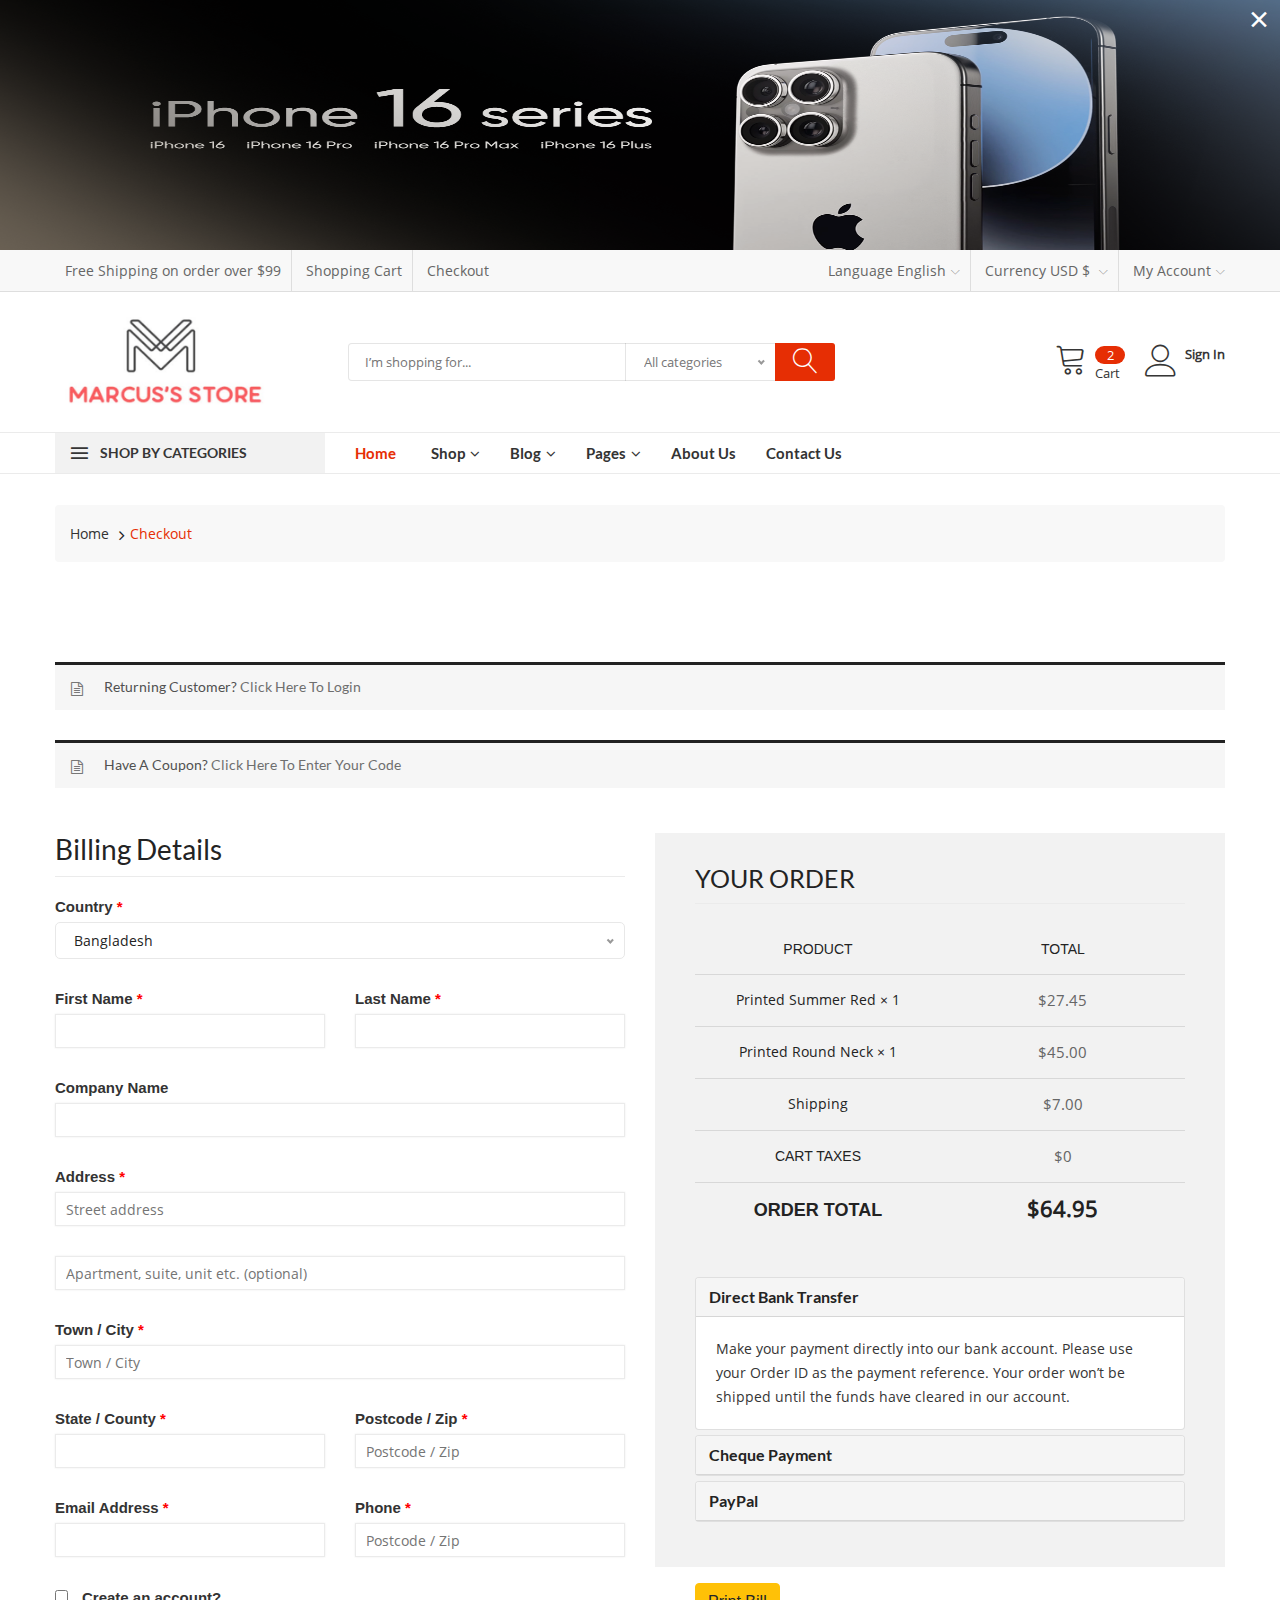
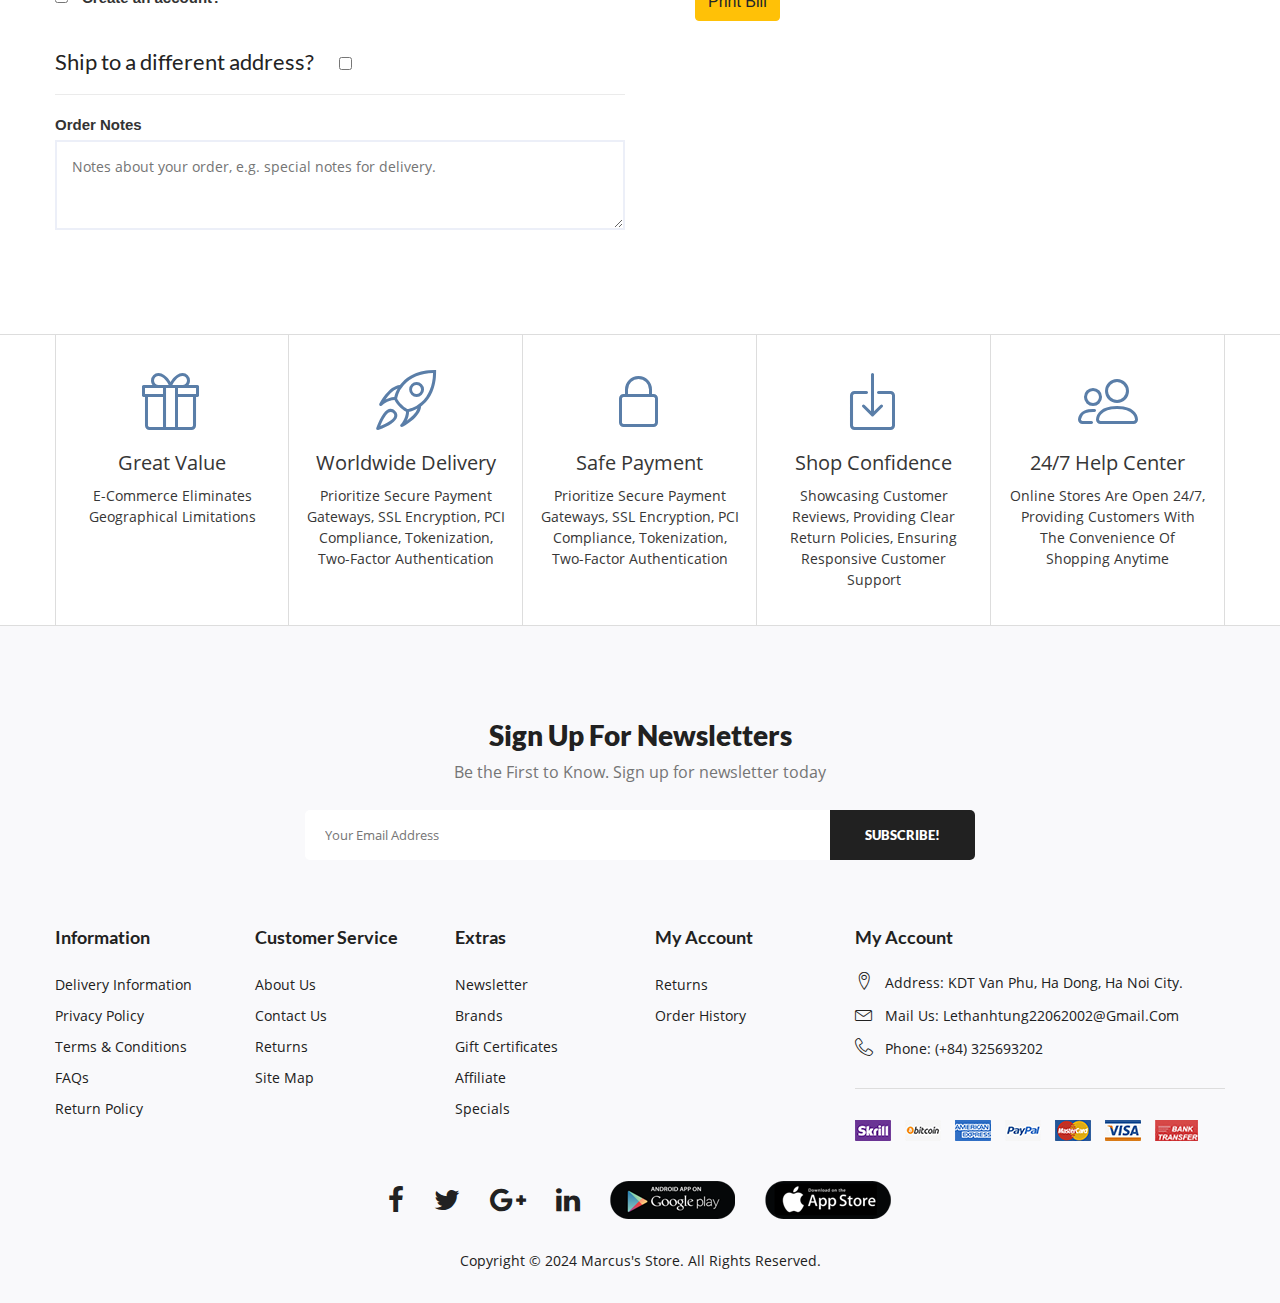
<file: checkout.html>
﻿<!doctype html>
<html class="no-js" lang="zxx">

<head>
    <meta charset="utf-8">
    <meta http-equiv="x-ua-compatible" content="ie=edge">
    <title>Checkout || Paradise Shopping</title>
    <meta name="viewport" content="width=device-width, initial-scale=1, shrink-to-fit=no">
    <!-- Favicons -->
    <link rel="shortcut icon"href="img\favicon-M.ico">
    <!-- Fontawesome css -->
    <link rel="stylesheet" href="css\font-awesome.min.css">
    <!-- Ionicons css -->
    <link rel="stylesheet" href="css\ionicons.min.css">
    <!-- linearicons css -->
    <link rel="stylesheet" href="css\linearicons.css">
    <!-- Nice select css -->
    <link rel="stylesheet" href="css\nice-select.css">
    <!-- Jquery fancybox css -->
    <link rel="stylesheet" href="css\jquery.fancybox.css">
    <!-- Jquery ui price slider css -->
    <link rel="stylesheet" href="css\jquery-ui.min.css">
    <!-- Meanmenu css -->
    <link rel="stylesheet" href="css\meanmenu.min.css">
    <!-- Nivo slider css -->
    <link rel="stylesheet" href="css\nivo-slider.css">
    <!-- Owl carousel css -->
    <link rel="stylesheet" href="css\owl.carousel.min.css">
    <!-- Bootstrap css -->
    <link rel="stylesheet" href="css\bootstrap.min.css">
    <!-- Custom css -->
    <link rel="stylesheet" href="css\default.css">
    <!-- Main css -->
    <link rel="stylesheet" href="style.css">
    <!-- Responsive css -->
    <link rel="stylesheet" href="css\responsive.css">

    <!-- Modernizer js -->
    <script src="js\vendor\modernizr-3.5.0.min.js"></script>
</head>

<body>
    <!--[if lte IE 9]>
        <p class="browserupgrade">You are using an <strong>outdated</strong> browser. Please <a href="https://browsehappy.com/">upgrade your browser</a> to improve your experience and security.</p>
    <![endif]-->

    <!-- Main Wrapper Start Here -->
    <div class="wrapper">
       <!-- Banner Popup Start -->
        <div class="popup_banner">
            <span class="popup_off_banner">×</span>
            <div class="banner_popup_area">
                <img height="250px" src="img\banner\pop-banner-ip.jpg" alt="">
            </div>
        </div>
        <!-- Banner Popup End -->        
       <!-- Newsletter Popup Start -->
        <div class="popup_wrapper">
            <div class="test">
                <span class="popup_off">Close</span>
                <div class="subscribe_area text-center mt-60">
                    <h2>Newsletter</h2>
                    <p>Subscribe to the Marcus's Store mailing list to receive updates on new arrivals, special offers and other discount information.</p>
                    <div class="subscribe-form-group">
                        <form action="#">
                            <input autocomplete="off" type="text" name="message" id="message" placeholder="Enter your email address">
                            <button type="submit">subscribe</button>
                        </form>
                    </div>
                    <div class="subscribe-bottom mt-15">
                        <input type="checkbox" id="newsletter-permission">
                        <label for="newsletter-permission">Don't show this popup again</label>
                    </div>
                </div>
            </div>
        </div>
        <!-- Newsletter Popup End -->
        <!-- Main Header Area Start Here -->
        <header>
            <!-- Header Top Start Here -->
            <div class="header-top-area">
                <div class="container">
                    <!-- Header Top Start -->
                    <div class="header-top">
                        <ul>
                            <li><a href="#">Free Shipping on order over $99</a></li>
                            <li><a href="#">Shopping Cart</a></li>
                            <li><a href="checkout.html">Checkout</a></li>
                        </ul>
                        <ul>                                          
                            <li><span>Language</span> <a href="#">English<i class="lnr lnr-chevron-down"></i></a>
                                <!-- Dropdown Start -->
                                <ul class="ht-dropdown">
                                    <li><a href="#"><img width="15px" height="10px" src="img\header\1.jpg" alt="language-selector">English</a></li>
                                    <li><a href="#"><img width="17px" height="15px" src="img\header\vietnam.jpg" alt="language-selector">Vietnamese</a></li>
                                </ul>
                                <!-- Dropdown End -->
                            </li>
                            <li><span>Currency</span><a href="#"> USD $ <i class="lnr lnr-chevron-down"></i></a>
                                <!-- Dropdown Start -->
                                <ul class="ht-dropdown">
                                    <li><a href="#">&#36; USD</a></li>
                                    <li><a href="#"> đ VNĐ</a></li>                            
                                </ul>
                                <!-- Dropdown End -->
                            </li>
                            <li><a href="#">My Account<i class="lnr lnr-chevron-down"></i></a>
                                <!-- Dropdown Start -->
                                <ul class="ht-dropdown">
                                    <li><a href="login.html">Login</a></li>
                                    <li><a href="register.html">Register</a></li>
                                </ul>
                                <!-- Dropdown End -->
                            </li> 
                        </ul>
                    </div>
                    <!-- Header Top End -->
                </div>
                <!-- Container End -->
            </div>
            <!-- Header Top End Here -->
            <!-- Header Middle Start Here -->
            <div class="header-middle ptb-15">
                <div class="container">
                    <div class="row align-items-center no-gutters">
                        <div class="col-lg-3 col-md-12">
                            <div class="logo mb-all-30">
                                <a href="index.html"><img width="220px" height="110px" src="img\logo\logocompany.png" alt="logo-image"></a>
                            </div>
                        </div>
                        <!-- Categorie Search Box Start Here -->
                        <div class="col-lg-5 col-md-8 ml-auto mr-auto col-10">
                            <div class="categorie-search-box">
                                <form action="#">
                                    <div class="form-group">
                                        <select class="bootstrap-select" name="poscats">
                                            <option value="0">All categories</option>
                                            <option value="1">Office Chair</option>
                                            <option value="2">Purus Lacus</option>
                                            <option value="3">Cameras</option>
                                            <option value="4">Digital Cameras</option>
                                            <option value="5">GamePad</option>
                                            <option value="6">Virtual Reality</option>
                                            <option value="7">Men's Fashion</option>
                                            <option value="8">Woman's Fashion</option>
                                            <option value="9">Large Appliances</option>
                                            <option value="10">Small Appliances</option>
                                            <option value="11">Tablet</option>
                                            <option value="12">Smartphone</option>
                                            <option value="13">Gaming Monitors</option>
                                            <option value="14">Laptop</option>
                                        </select>
                                    </div>
                                    <input type="text" name="search" placeholder="I’m shopping for...">
                                    <button><i class="lnr lnr-magnifier"></i></button>
                                </form>
                            </div>
                        </div>
                        <!-- Categorie Search Box End Here -->
                        <!-- Cart Box Start Here -->
                        <div class="col-lg-4 col-md-12">
                            <div class="cart-box mt-all-30">
                                <ul class="d-flex justify-content-lg-end justify-content-center align-items-center">
                                    <li><a href="#"><i class="lnr lnr-cart"></i><span class="my-cart"><span class="total-pro">2</span><span>cart</span></span></a>
                                        <ul class="ht-dropdown cart-box-width">
                                            <li>
                                                <!-- Cart Box Start -->
                                                <div class="single-cart-box">
                                                    <div class="cart-img">
                                                        <a href="#"><img src="img\products\1.jpg" alt="cart-image"></a>
                                                        <span class="pro-quantity">1X</span>
                                                    </div>
                                                    <div class="cart-content">
                                                        <h6><a href="product.html">Printed Summer Red </a></h6>
                                                        <span class="cart-price">27.45</span>
                                                        <span>Size: S</span>
                                                        <span>Color: Yellow</span>
                                                    </div>
                                                    <a class="del-icone" href="#"><i class="ion-close"></i></a>
                                                </div>
                                                <!-- Cart Box End -->
                                                <!-- Cart Box Start -->
                                                <div class="single-cart-box">
                                                    <div class="cart-img">
                                                        <a href="#"><img src="img\products\2.jpg" alt="cart-image"></a>
                                                        <span class="pro-quantity">1X</span>
                                                    </div>
                                                    <div class="cart-content">
                                                        <h6><a href="product.html">Printed Round Neck</a></h6>
                                                        <span class="cart-price">45.00</span>
                                                        <span>Size: XL</span>
                                                        <span>Color: Green</span>
                                                    </div>
                                                    <a class="del-icone" href="#"><i class="ion-close"></i></a>
                                                </div>
                                                <!-- Cart Box End -->
                                                <!-- Cart Footer Inner Start -->
                                                <div class="cart-footer">
                                                   <ul class="price-content">
                                                       <li>Subtotal <span>$57.95</span></li>
                                                       <li>Shipping <span>$7.00</span></li>
                                                       <li>Taxes <span>$0.00</span></li>
                                                       <li>Total <span>$64.95</span></li>
                                                   </ul>
                                                    <div class="cart-actions text-center">
                                                        <a class="cart-checkout" href="checkout.html">Checkout</a>
                                                    </div>
                                                </div>
                                                <!-- Cart Footer Inner End -->
                                            </li>
                                        </ul>
                                    </li>
                                    </li>
                                    <li><a href="#"><i class="lnr lnr-user"></i><span class="my-cart"><span> <strong>Sign in</strong></a>
                                    </li>
                                </ul>
                            </div>
                        </div>
                        <!-- Cart Box End Here -->
                    </div>
                    <!-- Row End -->
                </div>
                <!-- Container End -->
            </div>
            <!-- Header Middle End Here -->
            <!-- Header Bottom Start Here -->
            <div class="header-bottom  header-sticky">
                <div class="container">
                    <div class="row align-items-center">
                         <div class="col-xl-3 col-lg-4 col-md-6 vertical-menu d-none d-lg-block">
                            <span class="categorie-title">Shop by Categories</span>
                        </div>                       
                        <div class="col-xl-9 col-lg-8 col-md-12 ">
                            <nav class="d-none d-lg-block">
                                <ul class="header-bottom-list d-flex">
                                    <li class="active"><a href="index.html">home<i></i></a>
                                        <!-- Home Version Dropdown Start -->
                                        <!-- Home Version Dropdown End -->
                                    </li>
                                    <li><a href="shop.html">shop<i class="fa fa-angle-down"></i></a>
                                        <!-- Home Version Dropdown Start -->
                                        <ul class="ht-dropdown dropdown-style-two">
                                            <li><a href="product.html">product details</a></li>
                                            <li><a href="cart.html">cart</a></li>
                                            <li><a href="checkout.html">checkout</a></li>
                                        </ul>
                                        <!-- Home Version Dropdown End -->
                                    </li>
                                    <li><a href="blog.html">blog<i class="fa fa-angle-down"></i></a>
                                        <!-- Home Version Dropdown Start -->
                                        <ul class="ht-dropdown dropdown-style-two">
                                            <li><a href="single-blog.html">blog details</a></li>
                                        </ul>
                                        <!-- Home Version Dropdown End -->
                                    </li>
                                    <li><a href="#">pages<i class="fa fa-angle-down"></i></a>
                                        <!-- Home Version Dropdown Start -->
                                        <ul class="ht-dropdown dropdown-style-two">
                                            <li><a href="register.html">register</a></li>
                                            <li><a href="login.html">sign in</a></li>
                                            <li><a href="forgot-password.html">forgot password</a></li>
                                        </ul>
                                        <!-- Home Version Dropdown End -->
                                    </li>
                                    <li><a href="about.html">About us</a></li>
                                    <li><a href="contact.html">contact us</a></li>
                                </ul>
                            </nav>
                            <div class="mobile-menu d-block d-lg-none">
                                <nav>
                                    <ul>
                                        <li><a href="index.html">home</a>
                                            <!-- Home Version Dropdown Start -->
                                            <!-- Home Version Dropdown End -->
                                        </li>
                                        <li><a href="shop.html">shop</a>
                                            <!-- Mobile Menu Dropdown Start -->
                                            <ul>
                                                <li><a href="product.html">product details</a></li>
                                                <li><a href="cart.html">cart</a></li>
                                                <li><a href="checkout.html">checkout</a></li>
                                            </ul>
                                            <!-- Mobile Menu Dropdown End -->
                                        </li>
                                        <li><a href="blog.html">Blog</a>
                                            <!-- Mobile Menu Dropdown Start -->
                                            <ul>
                                                <li><a href="single-blog.html">blog details</a></li>
                                            </ul>
                                            <!-- Mobile Menu Dropdown End -->
                                        </li>
                                        <li><a href="#">pages</a>
                                            <!-- Mobile Menu Dropdown Start -->
                                            <ul>
                                                <li><a href="register.html">register</a></li>
                                                <li><a href="login.html">sign in</a></li>
                                                <li><a href="forgot-password.html">forgot password</a></li>
                                            </ul>
                                            <!-- Mobile Menu Dropdown End -->
                                        </li>
                                        <li><a href="about.html">about us</a></li>
                                        <li><a href="contact.html">contact us</a></li>
                                    </ul>
                                </nav>
                            </div>
                        </div>
                    </div>
                    <!-- Row End -->
                </div>
                <!-- Container End -->
            </div>
            <!-- Header Bottom End Here -->
            <!-- Mobile Vertical Menu Start Here -->
            <div class="container d-block d-lg-none">
                <div class="vertical-menu mt-30">
                    <span class="categorie-title mobile-categorei-menu">Shop by Categories </span>
                    <nav>  
                        <div id="cate-mobile-toggle" class="category-menu sidebar-menu sidbar-style mobile-categorei-menu-list menu-hidden ">
                            <ul>
                                <li class="has-sub"><a href="#">Office supplies</a>
                                    <ul class="category-sub">
                                        <li class="has-sub"><a href="shop.html">Office chair</a>
                                            <ul class="category-sub">
                                                <li><a href="shop.html">Steelcase Gesture</a></li>
                                                <li><a href="shop.html">Herman Miller Aeron Chair</a></li>
                                                <li><a href="shop.html">Herman Miller Sayl Chair</a></li>
                                                <li><a href="shop.html">HON Ignition 2.0</a></li>
                                            </ul>
                                        </li>
                                        <li class="has-sub"><a href="shop.html">Desk</a>
                                            <ul class="category-sub">
                                                <li><a href="shop.html">Pierce</a></li>
                                                <li><a href="shop.html">Whistler</a></li>
                                                <li><a href="shop.html">Alton</a></li>
                                                <li><a href="shop.html">Aberdeen</a></li>
                                            </ul>
                                        </li>
                                    </ul>
                                    <!-- category submenu end-->
                                </li>
                                <li class="has-sub"><a href="#">Sports & Outdoors</a>
                                    <ul class="category-sub">
                                        <li class="menu-tile">Cameras</li>
                                        <li><a href="shop.html">Cords and Cables</a></li>
                                        <li><a href="shop.html">gps accessories</a></li>
                                        <li><a href="shop.html">Microphones</a></li>
                                        <li><a href="shop.html">Wireless Transmitters</a></li>
                                    </ul>
                                    <!-- category submenu end-->
                                </li>
                                <li class="has-sub"><a href="#">Home & Kitchen</a>
                                    <ul class="category-sub">
                                        <li><a href="shop.html">kithen one</a></li>
                                        <li><a href="shop.html">kithen two</a></li>
                                        <li><a href="shop.html">kithen three</a></li>
                                        <li><a href="shop.html">kithen four</a></li>
                                    </ul>
                                    <!-- category submenu end-->
                                </li>
                                <li class="has-sub"><a href="#">Phones & Tablets</a>
                                    <ul class="category-sub">
                                        <li><a href="shop.html">phone one</a></li>
                                        <li><a href="shop.html">Tablet two</a></li>
                                        <li><a href="shop.html">Tablet three</a></li>
                                        <li><a href="shop.html">phone four</a></li>
                                    </ul>
                                    <!-- category submenu end-->
                                </li>
                                <li class="has-sub"><a href="#">Gaming & Laptop</a>
                                    <ul class="category-sub">
                                        <li><a href="shop.html">smart tv</a></li>
                                        <li><a href="shop.html">real video</a></li>
                                        <li><a href="shop.html">Microphones</a></li>
                                        <li><a href="shop.html">Wireless Transmitters</a></li>
                                    </ul>
                                    <!-- category submenu end-->
                                </li>
                            </ul>
                        </div>
                        <!-- category-menu-end -->
                    </nav>
                </div>
            </div>
            <!-- Mobile Vertical Menu Start End -->
        </header>
        <!-- Main Header Area End Here -->
        <!-- Categorie Menu & Slider Area Start Here -->
        <div class="main-page-banner home-3">
            <div class="container">
                <div class="row">
                    <!-- Vertical Menu Start Here -->
                    <div class="col-xl-3 col-lg-4 d-none d-lg-block">
                        <div class="vertical-menu mb-all-30">
                            <nav>
                                <ul class="vertical-menu-list">
                                    <li class=""><a href="shop.html"><span><img src="img\vertical-menu\1.png" alt="menu-icon"></span>Office supplies<i class="fa fa-angle-right" aria-hidden="true"></i></a>

                                        <ul class="ht-dropdown mega-child">
                                            <li><a href="shop.html">Office Chair <i class="fa fa-angle-right"></i></a>
                                            <!-- category submenu end-->
                                                <ul class="ht-dropdown mega-child">
                                                <li><a href="shop.html">Steelcase Gesture</a></li>
                                                <li><a href="shop.html">Herman Miller Aeron Chair</a></li>
                                                <li><a href="shop.html">Herman Miller Sayl Chair</a></li>
                                                <li><a href="shop.html">HON Ignition 2.0</a></li>
                                                </ul>
                                                <!-- category submenu end-->
                                            </li>
                                            <li><a href="shop.html">Desk<i class="fa fa-angle-right"></i></a>
                                            <!-- category submenu end-->
                                               <ul class="ht-dropdown mega-child">
                                               <li><a href="shop.html">Pierce</a></li>
                                               <li><a href="shop.html">Whistler</a></li>
                                               <li><a href="shop.html">Alton</a></li>
                                               <li><a href="shop.html">Aberdeen</a></li>
                                               </ul>
                                                <!-- category submenu end-->
                                            </li>                                            
                                        </ul>
                                        <!-- category submenu end-->
                                    </li>
                                    <li><a href="shop.html"><span><img src="img\vertical-menu\3.png" alt="menu-icon"></span>Sports & Outdoors<i class="fa fa-angle-right" aria-hidden="true"></i></a>
                                        <!-- Vertical Mega-Menu Start -->
                                        <ul class="ht-dropdown megamenu first-megamenu">
                                            <!-- Single Column Start -->
                                            <li class="single-megamenu">
                                                <ul>
                                                    <li class="menu-tile">Cameras</li>
                                                    <li><a href="shop.html">Cords and Cables</a></li>
                                                    <li><a href="shop.html">gps accessories</a></li>
                                                    <li><a href="shop.html">Microphones</a></li>
                                                    <li><a href="shop.html">Wireless Transmitters</a></li>
                                                </ul>
                                                <ul>
                                                    <li class="menu-tile">GamePad</li>
                                                    <li><a href="shop.html">real game hd</a></li>
                                                    <li><a href="shop.html">fighting game</a></li>
                                                    <li><a href="shop.html">racing pad</a></li>
                                                    <li><a href="shop.html">puzzle pad</a></li>
                                                </ul>
                                            </li>
                                            <!-- Single Column End -->
                                            <!-- Single Column Start -->
                                            <li class="single-megamenu">
                                                <ul>
                                                    <li class="menu-tile">Digital Cameras</li>
                                                    <li><a href="shop.html">Camera one</a></li>
                                                    <li><a href="shop.html">Camera two</a></li>
                                                    <li><a href="shop.html">Camera three</a></li>
                                                    <li><a href="shop.html">Camera four</a></li>
                                                </ul>
                                                <ul>
                                                    <li class="menu-tile">Virtual Reality</li>
                                                    <li><a href="shop.html">Reality one</a></li>
                                                    <li><a href="shop.html">Reality two</a></li>
                                                    <li><a href="shop.html">Reality three</a></li>
                                                    <li><a href="shop.html">Reality four</a></li>
                                                </ul>
                                            </li>
                                            <!-- Single Column End -->
                                            <!-- Single Megamenu Image Start -->
                                            <li class="megamenu-img">
                                                <a href="shop.html"><img src="img\vertical-menu\sub-img1.jpg" alt="menu-image"></a>
                                                <a href="shop.html"><img src="img\vertical-menu\sub-img2.jpg" alt="menu-image"></a>
                                                <a href="shop.html"><img src="img\vertical-menu\sub-img3.jpg" alt="menu-image"></a>
                                            </li>
                                            <!-- Single Megamenu Image End -->
                                        </ul>
                                        <!-- Vertical Mega-Menu End -->
                                    </li>
                                    <li><a href="shop.html"><span><img src="img\vertical-menu\6.png" alt="menu-icon"></span>Fashion<i class="fa fa-angle-right" aria-hidden="true"></i></a>
                                        <!-- Vertical Mega-Menu Start -->
                                        <ul class="ht-dropdown megamenu megamenu-two">
                                            <!-- Single Column Start -->
                                            <li class="single-megamenu">
                                                <ul>
                                                    <li class="menu-tile">Men’s Fashion</li>
                                                    <li><a href="shop.html">Blazers</a></li>
                                                    <li><a href="shop.html">Boots</a></li>
                                                    <li><a href="shop.html">pants</a></li>
                                                    <li><a href="shop.html">Tops & Tees</a></li>
                                                </ul>
                                            </li>
                                            <!-- Single Column End -->
                                            <!-- Single Column Start -->
                                            <li class="single-megamenu">
                                                <ul>
                                                    <li class="menu-tile">Women’s Fashion</li>
                                                    <li><a href="shop.html">Bags</a></li>
                                                    <li><a href="shop.html">Bottoms</a></li>
                                                    <li><a href="shop.html">Shirts</a></li>
                                                    <li><a href="shop.html">Tailored</a></li>
                                                </ul>
                                            </li>
                                            <!-- Single Column End -->
                                        </ul>
                                        <!-- Vertical Mega-Menu End -->
                                    </li>
                                    <li><a href="shop.html"><span><img src="img\vertical-menu\7.png" alt="menu-icon"></span>Home & Kitchen<i class="fa fa-angle-right" aria-hidden="true"></i></a>
                                        <!-- Vertical Mega-Menu Start -->
                                        <ul class="ht-dropdown megamenu megamenu-two">
                                            <!-- Single Column Start -->
                                            <li class="single-megamenu">
                                                <ul>
                                                    <li class="menu-tile">Large Appliances</li>
                                                    <li><a href="shop.html">Armchairs</a></li>
                                                    <li><a href="shop.html">Bunk Bed</a></li>
                                                    <li><a href="shop.html">Mattress</a></li>
                                                    <li><a href="shop.html">Sideboard</a></li>
                                                </ul>
                                            </li>
                                            <!-- Single Column End -->
                                            <!-- Single Column Start -->
                                            <li class="single-megamenu">
                                                <ul>
                                                    <li class="menu-tile">Small Appliances</li>
                                                    <li><a href="shop.html">Bootees Bags</a></li>
                                                    <li><a href="shop.html">Jackets</a></li>
                                                    <li><a href="shop.html">Shelf</a></li>
                                                    <li><a href="shop.html">Shoes</a></li>
                                                </ul>
                                            </li>
                                            <!-- Single Column End -->
                                        </ul>
                                        <!-- Vertical Mega-Menu End --> 
                                    </li>
                                    <li><a href="shop.html"><span><img src="img\vertical-menu\4.png" alt="menu-icon"></span>Phones & Tablets<i class="fa fa-angle-right" aria-hidden="true"></i>
                                    </a>
                                        <!-- Vertical Mega-Menu Start -->
                                        <ul class="ht-dropdown megamenu megamenu-two">
                                            <!-- Single Column Start -->
                                            <li class="single-megamenu">
                                                <ul>
                                                    <li class="menu-tile">Tablet</li>
                                                    <li><a href="shop.html">iPad Pro M4 2024</a></li>
                                                    <li><a href="shop.html">iPad Pro M2 2022</a></li>
                                                    <li><a href="shop.html">iPad Air 6 M2 2024</a></li>
                                                    <li><a href="shop.html">iPad Pro M1 2021</a></li>
                                                </ul>
                                            </li>
                                            <!-- Single Column End -->
                                            <!-- Single Column Start -->
                                            <li class="single-megamenu">
                                                <ul>
                                                    <li class="menu-tile">Smartphone</li>
                                                    <li><a href="shop.html">iPhone 15 Pro Max</a></li>
                                                    <li><a href="shop.html">iPhone 14 Pro Max</a></li>
                                                    <li><a href="shop.html">iPhone 13 Pro Max</a></li>
                                                    <li><a href="shop.html">iPhone 12 Pro Max</a></li>
                                                </ul>
                                            </li>
                                            <!-- Single Column End -->
                                        </ul>
                                        <!-- Vertical Mega-Menu End -->
                                    </li>
                                    <li><a href="shop.html"><span><img src="img\vertical-menu\6.png" alt="menu-icon"></span>Computer & Laptop<i class="fa fa-angle-right" aria-hidden="true"></i></a>
                                        <!-- Vertical Mega-Menu Start -->
                                        <ul class="ht-dropdown megamenu megamenu-two">
                                            <!-- Single Column Start -->
                                            <li class="single-megamenu">
                                                <ul>
                                                    <li class="menu-tile">Gaming Monitors</li>
                                                    <li><a href="shop.html">Acer Nitro</a></li>
                                                    <li><a href="shop.html">Dell Alienware</a></li>
                                                    <li><a href="shop.html">Samsung Odyssey </a></li>
                                                    <li><a href="shop.html">AOC</a></li>
                                                </ul>
                                            </li>
                                            <!-- Single Column End -->
                                            <!-- Single Column Start -->
                                            <li class="single-megamenu">
                                                <ul>
                                                    <li class="menu-tile">Laptop</li>
                                                    <li><a href="shop.html">Macbook Pro 14-inch M1</a></li>
                                                    <li><a href="shop.html">Macbook Air 13-inch M3</a></li>
                                                    <li><a href="shop.html">Macbook Pro 16-inch M3</a></li>
                                                    <li><a href="shop.html">Macbook Air 13-inch M1</a></li>
                                                </ul>
                                            </li>
                                            <!-- Single Column End -->
                                        </ul>
                                        <!-- Vertical Mega-Menu End -->
                                    </li>
                                </ul>
                            </nav>
                        </div>
                    </div>
                    <!-- Vertical Menu End Here -->
                </div>
                <!-- Row End -->
            </div>
            <!-- Container End -->           
        </div>
        <!-- Categorie Menu & Slider Area End Here -->
        <!-- Breadcrumb Start -->
        <div class="breadcrumb-area mt-30">
            <div class="container">
                <div class="breadcrumb">
                    <ul class="d-flex align-items-center">
                        <li><a href="index.html">Home</a></li>
                        <li class="active"><a href="checkout.html">Checkout</a></li>
                    </ul>
                </div>
            </div>
            <!-- Container End -->
        </div>
        <!-- Breadcrumb End -->
        <!-- coupon-area start -->
        <div class="coupon-area pt-100 pt-sm-60">
            <div class="container">
                <div class="row">
                    <div class="col-md-12">
                        <div class="coupon-accordion">
                            <!-- ACCORDION START -->
                            <h3>Returning customer? <span id="showlogin"> Click here to login</span></h3>
                            <div id="checkout-login" class="coupon-content">
                                <div class="coupon-info">
                                    <p class="coupon-text">Please fill in your account to continue pay.</p>
                                    <form action="#">
                                        <p class="form-row-first">
                                            <label>Username or email <span class="required">*</span></label>
                                            <input type="text">
                                        </p>
                                        <p class="form-row-last">
                                            <label>Password  <span class="required">*</span></label>
                                            <input type="text">
                                        </p>
                                        <p class="form-row">
                                            <input type="submit" value="Login">
                                            <label>
											<input type="checkbox">
											Remember me 
										</label>
                                        </p>
                                        <p class="lost-password">
                                            <a href="#">Lost your password?</a>
                                        </p>
                                    </form>
                                </div>
                            </div>
                            <!-- ACCORDION END -->
                            <!-- ACCORDION START -->
                            <h3>Have a coupon? <span id="showcoupon">Click here to enter your code</span></h3>
                            <div id="checkout_coupon" class="coupon-checkout-content">
                                <div class="coupon-info">
                                    <form action="#">
                                        <p class="checkout-coupon">
                                            <input type="text" class="code" placeholder="Coupon code">
                                            <input type="submit" value="Apply Coupon">
                                        </p>
                                    </form>
                                </div>
                            </div>
                            <!-- ACCORDION END -->
                        </div>
                    </div>
                </div>
            </div>
        </div>
        <!-- coupon-area end -->
        <!-- checkout-area start -->
        <div class="checkout-area pb-100 pt-15 pb-sm-60">
            <div class="container">
                <div class="row">
                    <div class="col-lg-6 col-md-6">
                        <div class="checkbox-form mb-sm-40">
                            <h3>Billing Details</h3>
                            <div class="row">
                                <div class="col-md-12">
                                    <div class="country-select clearfix mb-30">
                                        <label>Country <span class="required">*</span></label>
                                        <select class="wide">
                                            <option value="0">Bangladesh</option>
                                            <option value="1">Algeria</option>
                                            <option value="2">Afghanistan</option>
                                            <option value="3">Ghana</option>
                                            <option value="4">Albania</option>
                                            <option value="5">Bahrain</option>
                                            <option value="6">Colombia</option>
                                            <option value="7">Dominican Republic</option>
                                            <option value="8">Vietnam</option>
                                        </select>
                                    </div>
                                </div>
                                <div class="col-md-6">
                                    <div class="checkout-form-list mb-sm-30">
                                        <label>First Name <span class="required">*</span></label>
                                        <input type="text" placeholder="">
                                    </div>
                                </div>
                                <div class="col-md-6">
                                    <div class="checkout-form-list mb-30">
                                        <label>Last Name <span class="required">*</span></label>
                                        <input type="text" placeholder="">
                                    </div>
                                </div>
                                <div class="col-md-12">
                                    <div class="checkout-form-list mb-30">
                                        <label>Company Name</label>
                                        <input type="text" placeholder="">
                                    </div>
                                </div>
                                <div class="col-md-12">
                                    <div class="checkout-form-list">
                                        <label>Address <span class="required">*</span></label>
                                        <input type="text" placeholder="Street address">
                                    </div>
                                </div>
                                <div class="col-md-12">
                                    <div class="checkout-form-list mtb-30">
                                        <input type="text" placeholder="Apartment, suite, unit etc. (optional)">
                                    </div>
                                </div>
                                <div class="col-md-12">
                                    <div class="checkout-form-list mb-30">
                                        <label>Town / City <span class="required">*</span></label>
                                        <input type="text" placeholder="Town / City">
                                    </div>
                                </div>
                                <div class="col-md-6">
                                    <div class="checkout-form-list mb-30">
                                        <label>State / County <span class="required">*</span></label>
                                        <input type="text" placeholder="">
                                    </div>
                                </div>
                                <div class="col-md-6">
                                    <div class="checkout-form-list mb-30">
                                        <label>Postcode / Zip <span class="required">*</span></label>
                                        <input type="text" placeholder="Postcode / Zip">
                                    </div>
                                </div>
                                <div class="col-md-6">
                                    <div class="checkout-form-list mb-30">
                                        <label>Email Address <span class="required">*</span></label>
                                        <input type="email" placeholder="">
                                    </div>
                                </div>
                                <div class="col-md-6">
                                    <div class="checkout-form-list mb-30">
                                        <label>Phone  <span class="required">*</span></label>
                                        <input type="text" placeholder="Postcode / Zip">
                                    </div>
                                </div>
                                <div class="col-md-12">
                                    <div class="checkout-form-list create-acc mb-30">
                                        <input id="cbox" type="checkbox">
                                        <label>Create an account?</label>
                                    </div>
                                    <div id="cbox_info" class="checkout-form-list create-accounts mb-25">
                                        <p class="mb-10">Create an account by entering the information below. If you are a returning customer please login at the top of the page.</p>
                                        <label>Account password  <span class="required">*</span></label>
                                        <input type="password" placeholder="password">
                                    </div>
                                </div>
                            </div>
                            <div class="different-address">
                                <div class="ship-different-title">
                                    <h3>
                                        <label>Ship to a different address?</label>
                                        <input id="ship-box" type="checkbox">
                                    </h3>
                                </div>
                                <div id="ship-box-info">
                                    <div class="row">
                                        <div class="col-md-12">
                                            <div class="country-select clearfix mb-30">
                                                <label>Country <span class="required">*</span></label>
                                                <select class="wide">
                                                    <option value="volvo">Bangladesh</option>
                                                    <option value="saab">Algeria</option>
                                                    <option value="mercedes">Afghanistan</option>
                                                    <option value="audi">Ghana</option>
                                                    <option value="audi2">Albania</option>
                                                    <option value="audi3">Bahrain</option>
                                                    <option value="audi4">Colombia</option>
                                                    <option value="audi5">Dominican Republic</option>
                                               </select>
                                            </div>
                                        </div>
                                        <div class="col-md-6">
                                            <div class="checkout-form-list mb-30">
                                                <label>First Name <span class="required">*</span></label>
                                                <input type="text" placeholder="">
                                            </div>
                                        </div>
                                        <div class="col-md-6">
                                            <div class="checkout-form-list mb-30">
                                                <label>Last Name <span class="required">*</span></label>
                                                <input type="text" placeholder="">
                                            </div>
                                        </div>
                                        <div class="col-md-12">
                                            <div class="checkout-form-list mb-30">
                                                <label>Company Name</label>
                                                <input type="text" placeholder="">
                                            </div>
                                        </div>
                                        <div class="col-md-12">
                                            <div class="checkout-form-list mb-30">
                                                <label>Address <span class="required">*</span></label>
                                                <input type="text" placeholder="Street address">
                                            </div>
                                        </div>
                                        <div class="col-md-12">
                                            <div class="checkout-form-list mb-30">
                                                <input type="text" placeholder="Apartment, suite, unit etc. (optional)">
                                            </div>
                                        </div>
                                        <div class="col-md-12">
                                            <div class="checkout-form-list mb-30">
                                                <label>Town / City <span class="required">*</span></label>
                                                <input type="text" placeholder="Town / City">
                                            </div>
                                        </div>
                                        <div class="col-md-6">
                                            <div class="checkout-form-list mb-30">
                                                <label>State / County <span class="required">*</span></label>
                                                <input type="text" placeholder="">
                                            </div>
                                        </div>
                                        <div class="col-md-6">
                                            <div class="checkout-form-list mb-30">
                                                <label>Postcode / Zip <span class="required">*</span></label>
                                                <input type="text" placeholder="Postcode / Zip">
                                            </div>
                                        </div>
                                        <div class="col-md-6">
                                            <div class="checkout-form-list mb-30">
                                                <label>Email Address <span class="required">*</span></label>
                                                <input type="email" placeholder="">
                                            </div>
                                        </div>
                                        <div class="col-md-6">
                                            <div class="checkout-form-list mb-30">
                                                <label>Phone  <span class="required">*</span></label>
                                                <input type="text" placeholder="Postcode / Zip">
                                            </div>
                                        </div>
                                    </div>
                                </div>
                                <div class="order-notes">
                                    <div class="checkout-form-list">
                                        <label>Order Notes</label>
                                        <textarea id="checkout-mess" cols="30" rows="10" placeholder="Notes about your order, e.g. special notes for delivery."></textarea>
                                    </div>
                                </div>
                            </div>
                        </div>
                    </div>
                    <div class="col-lg-6 col-md-6">
                        <div class="your-order">
                            <h3>Your order</h3>
                            <div class="your-order-table table-responsive">
                                <table>
                                    <thead>
                                        <tr>
                                            <th class="product-name">Product</th>
                                            <th class="product-total">Total</th>
                                        </tr>
                                    </thead>
                                    <tbody>
                                        <tr class="cart_item">
                                            <td class="product-name">
                                                Printed Summer Red <span class="product-quantity"> × 1</span>
                                            </td>
                                            <td class="product-total">
                                                <span class="amount">$27.45</span>
                                            </td>
                                        </tr>
                                        <tr class="cart_item">
                                            <td class="product-name">
                                                Printed Round Neck <span class="product-quantity"> × 1</span>
                                            </td>
                                            <td class="product-total">
                                                <span class="amount">$45.00</span>
                                            </td>
                                        </tr>
                                        <tr class="cart_shipping">
                                            <td class="product-name">
                                                Shipping <span class="product-quantity"></span>
                                            </td>
                                            <td class="product-total">
                                                <span class="amount">$7.00</span>
                                            </td>
                                        </tr>
                                    </tbody>
                                    <tfoot>
                                        <tr class="cart-taxes">
                                            <th>Cart Taxes</th>
                                            <td><span class="amount">$0</span></td>
                                        </tr>
                                        <tr class="order-total">
                                            <th>Order Total</th>
                                            <td><span class=" total amount">$64.95</span>
                                            </td>
                                        </tr>
                                    </tfoot>
                                </table>
                            </div>
                            <div class="payment-method">
                                <div id="accordion">
                                    <div class="card">
                                        <div class="card-header" id="headingone">
                                            <h5 class="mb-0">
                                                <button class="btn btn-link" data-toggle="collapse" data-target="#collapseOne" aria-expanded="true" aria-controls="collapseOne">
                                                  Direct Bank Transfer
                                                </button>
                                            </h5>
                                        </div>
                                        <div id="collapseOne" class="collapse show" aria-labelledby="headingone" data-parent="#accordion">
                                            <div class="card-body">
                                                <p>Make your payment directly into our bank account. Please use your Order ID as the payment reference. Your order won’t be shipped until the funds have cleared in our account.</p>
                                            </div>
                                        </div>
                                    </div>
                                    <div class="card">
                                        <div class="card-header" id="headingtwo">
                                            <h5 class="mb-0">
                                                <button class="btn btn-link collapsed" data-toggle="collapse" data-target="#collapseTwo" aria-expanded="false" aria-controls="collapseTwo">
                                          Cheque Payment
                                        </button>
                                            </h5>
                                        </div>
                                        <div id="collapseTwo" class="collapse" aria-labelledby="headingtwo" data-parent="#accordion">
                                            <div class="card-body">
                                                <p>Please send your cheque to Store Name, Store Street, Store Town, Store State / County, Store Postcode.</p>
                                            </div>
                                        </div>
                                    </div>
                                    <div class="card">
                                        <div class="card-header" id="headingthree">
                                            <h5 class="mb-0">
                                                <button class="btn btn-link collapsed" data-toggle="collapse" data-target="#collapseThree" aria-expanded="false" aria-controls="collapseThree">
                                          PayPal
                                        </button>
                                            </h5>
                                        </div>
                                        <div id="collapseThree" class="collapse" aria-labelledby="headingthree" data-parent="#accordion">
                                            <div class="card-body">
                                                 <p>Pay via PayPal; you can pay with your credit card if you don’t have a PayPal account.</p>
                                            </div>
                                        </div>
                                    </div>
                                </div>
                            </div>
                        </div>
                        <!-- Print bill -->
                        <div class="print-bill">
                            <a href="#" class="btn btn-warning">Print Bill</a>
                        </div>
                    </div>
                </div>
            </div>
        </div>
        <!-- checkout-area end -->
        <!-- Support Area Start Here -->
        <div class="support-area bdr-top">
            <div class="container">
                <div class="d-flex flex-wrap text-center">
                    <div class="single-support">
                        <div class="support-icon">
                            <i class="lnr lnr-gift"></i>
                        </div>
                        <div class="support-desc">
                            <h6>Great Value</h6>
                            <span>E-commerce eliminates geographical limitations</span>
                        </div>
                    </div>
                    <div class="single-support">
                        <div class="support-icon">
                            <i class="lnr lnr-rocket"></i>
                        </div>
                        <div class="support-desc">
                            <h6>Worldwide Delivery</h6>
                            <span>Prioritize secure payment gateways, SSL encryption, PCI compliance, tokenization, two-factor authentication</span>
                        </div>
                    </div>
                    <div class="single-support">
                        <div class="support-icon">
                           <i class="lnr lnr-lock"></i>
                        </div>
                        <div class="support-desc">
                            <h6>Safe Payment</h6>
                            <span>Prioritize secure payment gateways, SSL encryption, PCI compliance, tokenization, two-factor authentication</span>
                        </div>
                    </div>
                    <div class="single-support">
                        <div class="support-icon">
                           <i class="lnr lnr-enter-down"></i>
                        </div>
                        <div class="support-desc">
                            <h6>Shop Confidence</h6>
                            <span>Showcasing customer reviews, providing clear return policies, ensuring responsive customer support</span>
                        </div>
                    </div>
                    <div class="single-support">
                        <div class="support-icon">
                           <i class="lnr lnr-users"></i>
                        </div>
                        <div class="support-desc">
                            <h6>24/7 Help Center</h6>
                            <span>Online stores are open 24/7, providing customers with the convenience of shopping anytime</span>
                        </div>
                    </div>
                </div>
            </div>
            <!-- Container End -->
        </div>
        <!-- Support Area End Here -->
        <!-- Footer Area Start Here -->
        <footer class="off-white-bg2 pt-95 bdr-top pt-sm-55">
            <!-- Footer Top Start -->
            <div class="footer-top">
                <div class="container">
                    <!-- Signup Newsletter Start -->
                    <div class="row mb-60">
                         <div class="col-xl-7 col-lg-7 ml-auto mr-auto col-md-8">
                            <div class="news-desc text-center mb-30">
                                 <h3>Sign Up For Newsletters</h3>
                                 <p>Be the First to Know. Sign up for newsletter today</p>
                             </div>
                             <div class="newsletter-box">
                                 <form action="#">
                                      <input class="subscribe" placeholder="your email address" name="email" id="subscribe" type="text">
                                      <button type="submit" class="submit">subscribe!</button>
                                 </form>
                             </div>
                         </div>
                    </div> 
                    <!-- Signup-Newsletter End -->                   
                    <div class="row">
                        <!-- Single Footer Start -->
                        <div class="col-lg-2 col-md-4 col-sm-6">
                            <div class="single-footer mb-sm-40">
                                <h3 class="footer-title">Information</h3>
                                <div class="footer-content">
                                    <ul class="footer-list">
                                        <li><a href="#">Delivery Information</a></li>
                                        <li><a href="#">Privacy Policy</a></li>
                                        <li><a href="contact.html">Terms & Conditions</a></li>
                                        <li><a href="login.html">FAQs</a></li>
                                        <li><a href="login.html">Return Policy</a></li>
                                    </ul>
                                </div>
                            </div>
                        </div>
                        <!-- Single Footer Start -->
                        <!-- Single Footer Start -->
                        <div class="col-lg-2 col-md-4 col-sm-6">
                            <div class="single-footer mb-sm-40">
                                <h3 class="footer-title">Customer Service</h3>
                                <div class="footer-content">
                                    <ul class="footer-list">
                                        <li><a href="about.html">About Us</a></li>
                                        <li><a href="contact.html">Contact Us</a></li>
                                        <li><a href="#">Returns</a></li>
                                        <li><a href="https://maps.app.goo.gl/vn4EusLD11rC5GeM9?g_st=com.google.maps.preview.copy">Site Map</a></li>
                                    </ul>
                                </div>
                            </div>
                        </div>
                        <!-- Single Footer Start -->
                        <!-- Single Footer Start -->
                        <div class="col-lg-2 col-md-4 col-sm-6">
                            <div class="single-footer mb-sm-40">
                                <h3 class="footer-title">Extras</h3>
                                <div class="footer-content">
                                    <ul class="footer-list">
                                        <li><a href="#">Newsletter</a></li>
                                        <li><a href="#">Brands</a></li>
                                        <li><a href="#">Gift Certificates</a></li>
                                        <li><a href="#">Affiliate</a></li>
                                        <li><a href="#">Specials</a></li>
                                    </ul>
                                </div>
                            </div>
                        </div>
                        <!-- Single Footer Start -->
                        <!-- Single Footer Start -->
                        <div class="col-lg-2 col-md-4 col-sm-6">
                            <div class="single-footer mb-sm-40">
                                <h3 class="footer-title">My Account</h3>
                                <div class="footer-content">
                                    <ul class="footer-list">
                                        <li><a href="#">Returns</a></li>
                                        <li><a href="#">Order History</a></li>
                                    </ul>
                                </div>
                            </div>
                        </div>
                        <!-- Single Footer Start -->
                        <!-- Single Footer Start -->
                        <div class="col-lg-4 col-md-6 col-sm-6">
                            <div class="single-footer mb-sm-40">
                                <h3 class="footer-title">My Account</h3>
                                <div class="footer-content">
                                    <ul class="footer-list address-content">
                                        <li><i class="lnr lnr-map-marker"></i> Address: KDT Van Phu, Ha Dong, Ha Noi City.</li>
                                        <li><i class="lnr lnr-envelope"></i><a href="#"> mail Us:  lethanhtung22062002@gmail.com</a></li>
                                        <li>
                                            <i class="lnr lnr-phone-handset"></i> Phone: (+84) 325693202
                                        </li>
                                    </ul>
                                    <div class="payment mt-25 bdr-top pt-30">
                                        <a href="#"><img class="img" src="img\payment\1.png" alt="payment-image"></a>
                                    </div>                                   
                                </div>
                            </div>
                        </div>
                        <!-- Single Footer Start -->
                    </div>
                    <!-- Row End -->
                </div>
                <!-- Container End -->
            </div>
            <!-- Footer Top End -->
            <!-- Footer Middle Start -->
            <div class="footer-middle text-center">
                <div class="container">
                    <div class="footer-middle-content pt-20 pb-30">
                            <ul class="social-footer">
                                <li><a href="https://www.facebook.com/tun.steve.52"><i class="fa fa-facebook"></i></a></li>
                                <li><a href="https://x.com/MarcusTung7979"><i class="fa fa-twitter"></i></a></li>
                                <li><a href="https://plus.google.com/"><i class="fa fa-google-plus"></i></a></li>
                                <li><a href="https://www.linkedin.com/"><i class="fa fa-linkedin"></i></a></li>
                                <li><a href="https://play.google.com"><img src="img\icon\social-img1.png" alt="google play"></a></li>
                                <li><a href="https://www.apple.com/vn/app-store/"><img src="img\icon\social-img2.png" alt="app store"></a></li>
                            </ul>
                    </div>
                </div>
                <!-- Container End -->
            </div>
            <!-- Footer Middle End -->
            <!-- Footer Bottom Start -->
            <div class="footer-bottom pb-30">
                <div class="container">

                     <div class="copyright-text text-center">                    
                        <p>Copyright © 2024 <a target="_blank" href="#">Marcus's Store.</a>  All Rights Reserved. </p>
                     </div>
                </div>
                <!-- Container End -->
            </div>
            <!-- Footer Bottom End -->
        </footer>
        <!-- Footer Area End Here -->
        <!-- Quick View Content Start -->
        <div class="main-product-thumbnail quick-thumb-content">
            <div class="container">
                <!-- The Modal -->
                <div class="modal fade" id="myModal">
                    <div class="modal-dialog modal-lg modal-dialog-centered">
                        <div class="modal-content">
                            <!-- Modal Header -->
                            <div class="modal-header">
                                <button type="button" class="close" data-dismiss="modal">&times;</button>
                            </div>
                            <!-- Modal body -->
                            <div class="modal-body">
                                <div class="row">
                                    <!-- Main Thumbnail Image Start -->
                                    <div class="col-lg-5 col-md-6 col-sm-5">
                                        <!-- Thumbnail Large Image start -->
                                        <div class="tab-content">
                                            <div id="thumb-1" class="tab-pane fade show active">
                                                <a data-fancybox="images" href="img\products\35.jpg"><img src="img\products\35.jpg" alt="product-view"></a>
                                            </div>
                                            <div id="thumb-2" class="tab-pane fade">
                                                <a data-fancybox="images" href="img\products\13.jpg"><img src="img\products\13.jpg" alt="product-view"></a>
                                            </div>
                                            <div id="thumb-3" class="tab-pane fade">
                                                <a data-fancybox="images" href="img\products\15.jpg"><img src="img\products\15.jpg" alt="product-view"></a>
                                            </div>
                                            <div id="thumb-4" class="tab-pane fade">
                                                <a data-fancybox="images" href="img\products\4.jpg"><img src="img\products\4.jpg" alt="product-view"></a>
                                            </div>
                                            <div id="thumb-5" class="tab-pane fade">
                                                <a data-fancybox="images" href="img\products\5.jpg"><img src="img\products\5.jpg" alt="product-view"></a>
                                            </div>
                                        </div>
                                        <!-- Thumbnail Large Image End -->
                                        <!-- Thumbnail Image End -->
                                        <div class="product-thumbnail mt-20">
                                            <div class="thumb-menu owl-carousel nav tabs-area" role="tablist">
                                                <a class="active" data-toggle="tab" href="#thumb-1"><img src="img\products\35.jpg" alt="product-thumbnail"></a>
                                                <a data-toggle="tab" href="#thumb-2"><img src="img\products\13.jpg" alt="product-thumbnail"></a>
                                                <a data-toggle="tab" href="#thumb-3"><img src="img\products\15.jpg" alt="product-thumbnail"></a>
                                                <a data-toggle="tab" href="#thumb-4"><img src="img\products\4.jpg" alt="product-thumbnail"></a>
                                                <a data-toggle="tab" href="#thumb-5"><img src="img\products\5.jpg" alt="product-thumbnail"></a>
                                            </div>
                                        </div>
                                        <!-- Thumbnail image end -->
                                    </div>
                                    <!-- Main Thumbnail Image End -->
                                    <!-- Thumbnail Description Start -->
                                    <div class="col-lg-7 col-md-6 col-sm-7">
                                        <div class="thubnail-desc fix mt-sm-40">
                                            <h3 class="product-header">Printed Summer Dress</h3>
                                            <div class="pro-price mtb-30">
                                                <p class="d-flex align-items-center"><span class="prev-price">16.51</span><span class="price">$15.19</span><span class="saving-price">save 8%</span></p>
                                            </div>
                                            <p class="mb-20 pro-desc-details">Long printed dress with thin adjustable straps. V-neckline and wiring under the bust with ruffles at the bottom of the dress.</p>
                                            <div class="product-size mb-20 clearfix">
                                                <label>Size</label>
                                                <select class="">
                                                    <option>S</option>
                                                    <option>M</option>
                                                    <option>L</option>
                                                </select>
                                            </div>
                                            <div class="color mb-20">
                                                <label>color</label>
                                                <ul class="color-list">
                                                    <li>
                                                        <a class="orange active" href="#"></a>
                                                    </li>
                                                    <li>
                                                        <a class="paste" href="#"></a>
                                                    </li>
                                                </ul>
                                            </div>
                                            <div class="box-quantity d-flex">
                                                <form action="#">
                                                    <input class="quantity mr-40" type="number" min="1" value="1">
                                                </form>
                                                <a class="add-cart" href="cart.html">add to cart</a>
                                            </div>
                                            <div class="pro-ref mt-15">
                                                <p><span class="in-stock"><i class="ion-checkmark-round"></i> IN STOCK</span></p>
                                            </div>
                                        </div>
                                    </div>
                                    <!-- Thumbnail Description End -->
                                </div>
                            </div>
                            <!-- Modal footer -->
                            <div class="custom-footer">
                                <div class="socila-sharing">
                                    <ul class="d-flex">
                                        <li>share</li>
                                        <li><a href="#"><i class="fa fa-facebook" aria-hidden="true"></i></a></li>
                                        <li><a href="#"><i class="fa fa-twitter" aria-hidden="true"></i></a></li>
                                        <li><a href="#"><i class="fa fa-google-plus-official" aria-hidden="true"></i></a></li>
                                        <li><a href="#"><i class="fa fa-pinterest-p" aria-hidden="true"></i></a></li>
                                    </ul>
                                </div>
                            </div>
                        </div>
                    </div>
                </div>
            </div>
        </div>
        <!-- Quick View Content End -->
    </div>
    <!-- Main Wrapper End Here -->

    <!-- jquery 3.2.1 -->
    <script src="js\vendor\jquery-3.2.1.min.js"></script>
    <!-- Countdown js -->
    <script src="js\jquery.countdown.min.js"></script>
    <!-- Mobile menu js -->
    <script src="js\jquery.meanmenu.min.js"></script>
    <!-- ScrollUp js -->
    <script src="js\jquery.scrollUp.js"></script>
    <!-- Nivo slider js -->
    <script src="js\jquery.nivo.slider.js"></script>
    <!-- Fancybox js -->
    <script src="js\jquery.fancybox.min.js"></script>
    <!-- Jquery nice select js -->
    <script src="js\jquery.nice-select.min.js"></script>
    <!-- Jquery ui price slider js -->
    <script src="js\jquery-ui.min.js"></script>
    <!-- Owl carousel -->
    <script src="js\owl.carousel.min.js"></script>
    <!-- Bootstrap popper js -->
    <script src="js\popper.min.js"></script>
    <!-- Bootstrap js -->
    <script src="js\bootstrap.min.js"></script>
    <!-- Plugin js -->
    <script src="js\plugins.js"></script>
    <!-- Main activaion js -->
    <script src="js\main.js"></script>
</body>

</html>
</file>
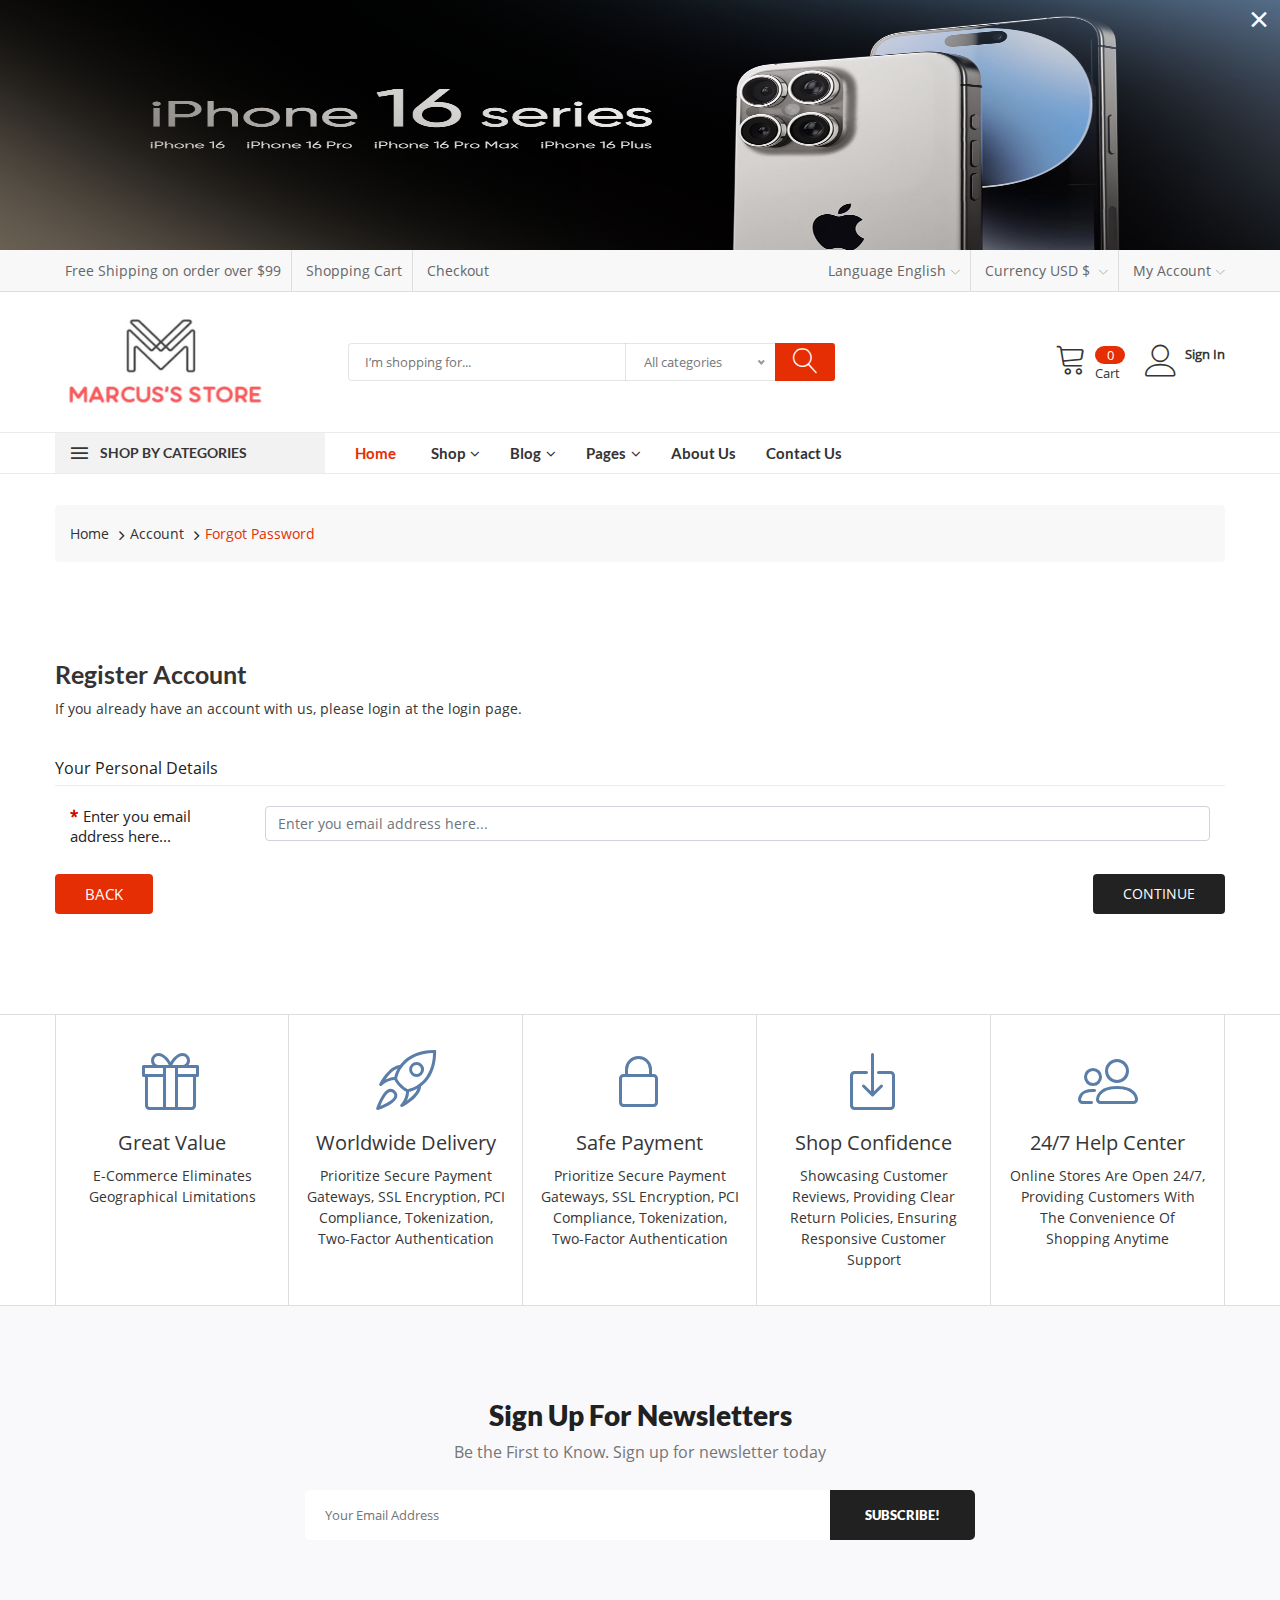
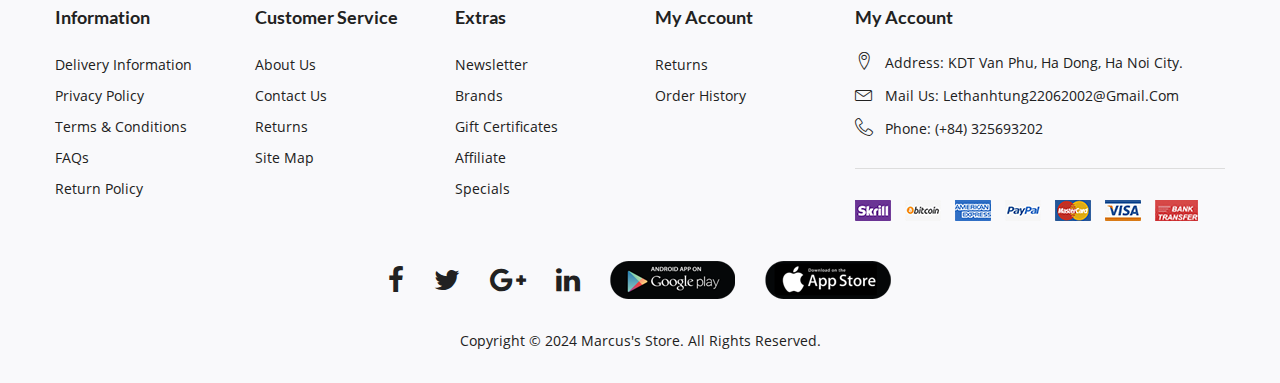
<file: forgot-password.html>
﻿<!doctype html>
<html class="no-js" lang="zxx">

<head>
    <meta charset="utf-8">
    <meta http-equiv="x-ua-compatible" content="ie=edge">
    <title>Forgot Password || Paradise Shopping</title>
    <meta name="viewport" content="width=device-width, initial-scale=1, shrink-to-fit=no">
    <!-- Favicons -->
    <link rel="shortcut icon" href="img\favicon-M.ico">
    <!-- Fontawesome css -->
    <link rel="stylesheet" href="css\font-awesome.min.css">
    <!-- Ionicons css -->
    <link rel="stylesheet" href="css\ionicons.min.css">
    <!-- linearicons css -->
    <link rel="stylesheet" href="css\linearicons.css">
    <!-- Nice select css -->
    <link rel="stylesheet" href="css\nice-select.css">
    <!-- Jquery fancybox css -->
    <link rel="stylesheet" href="css\jquery.fancybox.css">
    <!-- Jquery ui price slider css -->
    <link rel="stylesheet" href="css\jquery-ui.min.css">
    <!-- Meanmenu css -->
    <link rel="stylesheet" href="css\meanmenu.min.css">
    <!-- Nivo slider css -->
    <link rel="stylesheet" href="css\nivo-slider.css">
    <!-- Owl carousel css -->
    <link rel="stylesheet" href="css\owl.carousel.min.css">
    <!-- Bootstrap css -->
    <link rel="stylesheet" href="css\bootstrap.min.css">
    <!-- Custom css -->
    <link rel="stylesheet" href="css\default.css">
    <!-- Main css -->
    <link rel="stylesheet" href="style.css">
    <!-- Responsive css -->
    <link rel="stylesheet" href="css\responsive.css">

    <!-- Modernizer js -->
    <script src="js\vendor\modernizr-3.5.0.min.js"></script>
</head>

<body>
    <!--[if lte IE 9]>
        <p class="browserupgrade">You are using an <strong>outdated</strong> browser. Please <a href="https://browsehappy.com/">upgrade your browser</a> to improve your experience and security.</p>
    <![endif]-->

    <!-- Main Wrapper Start Here -->
    <div class="wrapper">
       <!-- Banner Popup Start -->
        <div class="popup_banner">
            <span class="popup_off_banner">×</span>
            <div class="banner_popup_area">
                <img height="250px" src="img\banner\pop-banner-ip.jpg" alt="">
            </div>
        </div>
        <!-- Banner Popup End -->        
       <!-- Newsletter Popup Start -->
        <div class="popup_wrapper">
            <div class="test">
                <span class="popup_off">Close</span>
                <div class="subscribe_area text-center mt-60">
                    <h2>Newsletter</h2>
                    <p>Subscribe to the Marcus's Store mailing list to receive updates on new arrivals, special offers and other discount information.</p>
                    <div class="subscribe-form-group">
                        <form action="#">
                            <input autocomplete="off" type="text" name="message" id="message" placeholder="Enter your email address">
                            <button type="submit">subscribe</button>
                        </form>
                    </div>
                    <div class="subscribe-bottom mt-15">
                        <input type="checkbox" id="newsletter-permission">
                        <label for="newsletter-permission">Don't show this popup again</label>
                    </div>
                </div>
            </div>
        </div>
        <!-- Newsletter Popup End -->
        <!-- Main Header Area Start Here -->
        <header>
            <!-- Header Top Start Here -->
            <div class="header-top-area">
                <div class="container">
                    <!-- Header Top Start -->
                    <div class="header-top">
                        <ul>
                            <li><a href="#">Free Shipping on order over $99</a></li>
                            <li><a href="#">Shopping Cart</a></li>
                            <li><a href="checkout.html">Checkout</a></li>
                        </ul>
                        <ul>                                          
                            <li><span>Language</span> <a href="#">English<i class="lnr lnr-chevron-down"></i></a>
                                <!-- Dropdown Start -->
                                <ul class="ht-dropdown">
                                    <li><a href="#"><img width="15px" height="10px" src="img\header\1.jpg" alt="language-selector">English</a></li>
                                    <li><a href="#"><img width="17px" height="15px" src="img\header\vietnam.jpg" alt="language-selector">Vietnamese</a></li>
                                </ul>
                                <!-- Dropdown End -->
                            </li>
                            <li><span>Currency</span><a href="#"> USD $ <i class="lnr lnr-chevron-down"></i></a>
                                <!-- Dropdown Start -->
                                <ul class="ht-dropdown">
                                    <li><a href="#">&#36; USD</a></li>
                                    <li><a href="#"> đ VNĐ</a></li>
                                </ul>
                                <!-- Dropdown End -->
                            </li>
                            <li><a href="#">My Account<i class="lnr lnr-chevron-down"></i></a>
                                <!-- Dropdown Start -->
                                <ul class="ht-dropdown">
                                    <li><a href="login.html">Login</a></li>
                                    <li><a href="register.html">Register</a></li>
                                </ul>
                                <!-- Dropdown End -->
                            </li> 
                        </ul>
                    </div>
                    <!-- Header Top End -->
                </div>
                <!-- Container End -->
            </div>
            <!-- Header Top End Here -->
            <!-- Header Middle Start Here -->
            <div class="header-middle ptb-15">
                <div class="container">
                    <div class="row align-items-center no-gutters">
                        <div class="col-lg-3 col-md-12">
                            <div class="logo mb-all-30">
                                <a href="index.html"><img width="220px" height="110px" src="img\logo\logocompany.png" alt="logo-image"></a>
                            </div>
                        </div>
                        <!-- Categorie Search Box Start Here -->
                        <div class="col-lg-5 col-md-8 ml-auto mr-auto col-10">
                            <div class="categorie-search-box">
                                <form action="#">
                                    <div class="form-group">
                                        <select class="bootstrap-select" name="poscats">
                                            <option value="0">All categories</option>
                                            <option value="1">Office Chair</option>
                                            <option value="2">Desk</option>
                                            <option value="3">Cameras</option>
                                            <option value="4">Digital Cameras</option>
                                            <option value="5">GamePad</option>
                                            <option value="6">Virtual Reality</option>
                                            <option value="7">Men's Fashion</option>
                                            <option value="8">Woman's Fashion</option>
                                            <option value="9">Large Appliances</option>
                                            <option value="10">Small Appliances</option>
                                            <option value="11">Tablet</option>
                                            <option value="12">Smartphone</option>
                                            <option value="13">Gaming Monitors</option>
                                            <option value="14">Laptop</option>
                                        </select>
                                    </div>
                                    <input type="text" name="search" placeholder="I’m shopping for...">
                                    <button><i class="lnr lnr-magnifier"></i></button>
                                </form>
                            </div>
                        </div>
                        <!-- Categorie Search Box End Here -->
                        <!-- Cart Box Start Here -->
                        <div class="col-lg-4 col-md-12">
                            <div class="cart-box mt-all-30">
                                <ul class="d-flex justify-content-lg-end justify-content-center align-items-center">
                                    <li><a href="#"><i class="lnr lnr-cart"></i><span class="my-cart"><span class="total-pro">0</span><span>cart</span></span></a>
                                        <ul class="ht-dropdown cart-box-width">
                                            <li>
                                                <div class="cart-footer">
                                                    <ul class="price-content">
                                                        <li>Subtotal <span>$0</span></li>
                                                        <li>Shipping <span>$0</span></li>
                                                        <li>Taxes <span>$0</span></li>
                                                        <li>Total <span>$0</span></li>
                                                    </ul>
                                                     <div class="cart-actions text-center">
                                                         <a class="cart-checkout" href="checkout.html">Checkout</a>
                                                     </div>
                                                 </div>
                                                 <!-- Cart Footer Inner End -->
                                             </li>
                                         </ul>
                                    </li>
                                    </li>
                                    <li><a href="#"><i class="lnr lnr-user"></i><span class="my-cart"><span> <strong>Sign in</strong></a>
                                    </li>
                                </ul>
                            </div>
                        </div>
                        </div>
                        <!-- Cart Box End Here -->
                    </div>
                    <!-- Row End -->
                </div>
                <!-- Container End -->
            </div>
            <!-- Header Middle End Here -->
            <!-- Header Bottom Start Here -->
            <div class="header-bottom  header-sticky">
                <div class="container">
                    <div class="row align-items-center">
                         <div class="col-xl-3 col-lg-4 col-md-6 vertical-menu d-none d-lg-block">
                            <span class="categorie-title">Shop by Categories</span>
                        </div>                       
                        <div class="col-xl-9 col-lg-8 col-md-12 ">
                            <nav class="d-none d-lg-block">
                                <ul class="header-bottom-list d-flex">
                                    <li class="active"><a href="index.html">home<i></i></a>
                                        <!-- Home Version Dropdown Start -->
                                        <!-- Home Version Dropdown End -->
                                    </li>
                                    <li><a href="shop.html">shop<i class="fa fa-angle-down"></i></a>
                                        <!-- Home Version Dropdown Start -->
                                        <ul class="ht-dropdown dropdown-style-two">
                                            <li><a href="product.html">product details</a></li>
                                            <li><a href="cart.html">cart</a></li>
                                            <li><a href="checkout.html">checkout</a></li>
                                        </ul>
                                        <!-- Home Version Dropdown End -->
                                    </li>
                                    <li><a href="blog.html">blog<i class="fa fa-angle-down"></i></a>
                                        <!-- Home Version Dropdown Start -->
                                        <ul class="ht-dropdown dropdown-style-two">
                                            <li><a href="single-blog.html">blog details</a></li>
                                        </ul>
                                        <!-- Home Version Dropdown End -->
                                    </li>
                                    <li><a href="#">pages<i class="fa fa-angle-down"></i></a>
                                        <!-- Home Version Dropdown Start -->
                                        <ul class="ht-dropdown dropdown-style-two">
                                            <li><a href="register.html">register</a></li>
                                            <li><a href="login.html">sign in</a></li>
                                            <li><a href="forgot-password.html">forgot password</a></li>
                                        </ul>
                                        <!-- Home Version Dropdown End -->
                                    </li>
                                    <li><a href="about.html">About us</a></li>
                                    <li><a href="contact.html">contact us</a></li>
                                </ul>
                            </nav>
                            <div class="mobile-menu d-block d-lg-none">
                                <nav>
                                    <ul>
                                        <li><a href="index.html">home</a>
                                            <!-- Home Version Dropdown Start -->
                                            <!-- Home Version Dropdown End -->
                                        </li>
                                        <li><a href="shop.html">shop</a>
                                            <!-- Mobile Menu Dropdown Start -->
                                            <ul>
                                                <li><a href="product.html">product details</a></li>
                                                <li><a href="cart.html">cart</a></li>
                                                <li><a href="checkout.html">checkout</a></li>
                                            </ul>
                                            <!-- Mobile Menu Dropdown End -->
                                        </li>
                                        <li><a href="blog.html">Blog</a>
                                            <!-- Mobile Menu Dropdown Start -->
                                            <ul>
                                                <li><a href="single-blog.html">blog details</a></li>
                                            </ul>
                                            <!-- Mobile Menu Dropdown End -->
                                        </li>
                                        <li><a href="#">pages</a>
                                            <!-- Mobile Menu Dropdown Start -->
                                            <ul>
                                                <li><a href="register.html">register</a></li>
                                                <li><a href="login.html">sign in</a></li>
                                                <li><a href="forgot-password.html">forgot password</a></li>
                                            </ul>
                                            <!-- Mobile Menu Dropdown End -->
                                        </li>
                                        <li><a href="about.html">about us</a></li>
                                        <li><a href="contact.html">contact us</a></li>
                                    </ul>
                                </nav>
                            </div>
                        </div>
                    </div>
                    <!-- Row End -->
                </div>
                <!-- Container End -->
            </div>
            <!-- Header Bottom End Here -->
            <!-- Mobile Vertical Menu Start Here -->
            <div class="container d-block d-lg-none">
                <div class="vertical-menu mt-30">
                    <span class="categorie-title mobile-categorei-menu">Shop by Categories </span>
                    <nav>  
                        <div id="cate-mobile-toggle" class="category-menu sidebar-menu sidbar-style mobile-categorei-menu-list menu-hidden ">
                            <ul>
                                <li class="has-sub"><a href="#">Office supplies</a>
                                    <ul class="category-sub">
                                        <li class="has-sub"><a href="shop.html">Office Chair</a>
                                            <ul class="category-sub">
                                                <li><a href="shop.html">Steelcase Gesture</a></li>
                                                <li><a href="shop.html">Herman Miller Aeron Chair</a></li>
                                                <li><a href="shop.html">Herman Miller Sayl Chair</a></li>
                                                <li><a href="shop.html">HON Ignition 2.0</a></li>
                                            </ul>
                                        </li>
                                        <li class="has-sub"><a href="shop.html">Desk</a>
                                            <ul class="category-sub">
                                                <li><a href="shop.html">Pierce</a></li>
                                                <li><a href="shop.html">Whistler</a></li>
                                                <li><a href="shop.html">Alton</a></li>
                                                <li><a href="shop.html">Aberdeen</a></li>
                                    </ul>
                                    <!-- category submenu end-->
                                </li>
                                <li class="has-sub"><a href="#">Sports & Outdoors</a>
                                    <ul class="category-sub">
                                        <li class="menu-tile">Cameras</li>
                                        <li><a href="shop.html">Cords and Cables</a></li>
                                        <li><a href="shop.html">gps accessories</a></li>
                                        <li><a href="shop.html">Microphones</a></li>
                                        <li><a href="shop.html">Wireless Transmitters</a></li>
                                    </ul>
                                    <!-- category submenu end-->
                                </li>
                                <li class="has-sub"><a href="#">Home & Kitchen</a>
                                    <ul class="category-sub">
                                        <li><a href="shop.html">kithen one</a></li>
                                        <li><a href="shop.html">kithen two</a></li>
                                        <li><a href="shop.html">kithen three</a></li>
                                        <li><a href="shop.html">kithen four</a></li>
                                    </ul>
                                    <!-- category submenu end-->
                                </li>
                                <li class="has-sub"><a href="#">Phones & Tablets</a>
                                    <ul class="category-sub">
                                        <li><a href="shop.html">phone one</a></li>
                                        <li><a href="shop.html">Tablet two</a></li>
                                        <li><a href="shop.html">Tablet three</a></li>
                                        <li><a href="shop.html">phone four</a></li>
                                    </ul>
                                    <!-- category submenu end-->
                                </li>
                                <li class="has-sub"><a href="#">Gaming & Laptop</a>
                                    <ul class="category-sub">
                                        <li><a href="shop.html">smart tv</a></li>
                                        <li><a href="shop.html">real video</a></li>
                                        <li><a href="shop.html">Microphones</a></li>
                                        <li><a href="shop.html">Wireless Transmitters</a></li>
                                    </ul>
                                    <!-- category submenu end-->
                                </li>
                            </ul>
                        </div>
                        <!-- category-menu-end -->
                    </nav>
                </div>
            </div>
            <!-- Mobile Vertical Menu Start End -->
        </header>
        <!-- Main Header Area End Here -->
        <!-- Categorie Menu & Slider Area Start Here -->
        <div class="main-page-banner home-3">
            <div class="container">
                <div class="row">
                    <!-- Vertical Menu Start Here -->
                    <div class="col-xl-3 col-lg-4 d-none d-lg-block">
                        <div class="vertical-menu mb-all-30">
                            <nav>
                                <ul class="vertical-menu-list">
                                    <li class=""><a href="shop.html"><span><img src="img\vertical-menu\1.png" alt="menu-icon"></span>Gaming & Laptop<i class="fa fa-angle-right" aria-hidden="true"></i></a>

                                        <ul class="ht-dropdown mega-child">
                                            <li><a href="shop.html">Office Chair <i class="fa fa-angle-right"></i></a>
                                                <!-- category submenu end-->
                                               <ul class="ht-dropdown mega-child">
                                                   <li><a href="shop.html">Steelcase Gesture</a></li>
                                                   <li><a href="shop.html">Herman Miller Aeron Chair</a></li>
                                                   <li><a href="shop.html">Herman Miller Sayl Chair</a></li>
                                                   <li><a href="shop.html">HON Ignition 2.0</a></li>
                                               </ul>
                                               <!-- category submenu end-->
                                           </li>
                                           <li><a href="shop.html">Desk<i class="fa fa-angle-right"></i></a>
                                               <!-- category submenu end-->
                                              <ul class="ht-dropdown mega-child">
                                                  <li><a href="shop.html">Pierce</a></li>
                                                  <li><a href="shop.html">Whistler</a></li>
                                                  <li><a href="shop.html">Alton</a></li>
                                                  <li><a href="shop.html">Aberdeen</a></li>
                                              </ul>
                                               <!-- category submenu end-->
                                           </li>                                            
                                       </ul>
                                       <!-- category submenu end-->
                                    </li>
                                    <li><a href="shop.html"><span><img src="img\vertical-menu\3.png" alt="menu-icon"></span>Sports & Outdoors<i class="fa fa-angle-right" aria-hidden="true"></i></a>
                                        <!-- Vertical Mega-Menu Start -->
                                        <ul class="ht-dropdown megamenu first-megamenu">
                                            <!-- Single Column Start -->
                                            <li class="single-megamenu">
                                                <ul>
                                                    <li class="menu-tile">Cameras</li>
                                                    <li><a href="shop.html">Cords and Cables</a></li>
                                                    <li><a href="shop.html">gps accessories</a></li>
                                                    <li><a href="shop.html">Microphones</a></li>
                                                    <li><a href="shop.html">Wireless Transmitters</a></li>
                                                </ul>
                                                <ul>
                                                    <li class="menu-tile">GamePad</li>
                                                    <li><a href="shop.html">real game hd</a></li>
                                                    <li><a href="shop.html">fighting game</a></li>
                                                    <li><a href="shop.html">racing pad</a></li>
                                                    <li><a href="shop.html">puzzle pad</a></li>
                                                </ul>
                                            </li>
                                            <!-- Single Column End -->
                                            <!-- Single Column Start -->
                                            <li class="single-megamenu">
                                                <ul>
                                                    <li class="menu-tile">Digital Cameras</li>
                                                    <li><a href="shop.html">Camera one</a></li>
                                                    <li><a href="shop.html">Camera two</a></li>
                                                    <li><a href="shop.html">Camera three</a></li>
                                                    <li><a href="shop.html">Camera four</a></li>
                                                </ul>
                                                <ul>
                                                    <li class="menu-tile">Virtual Reality</li>
                                                    <li><a href="shop.html">Reality one</a></li>
                                                    <li><a href="shop.html">Reality two</a></li>
                                                    <li><a href="shop.html">Reality three</a></li>
                                                    <li><a href="shop.html">Reality four</a></li>
                                                </ul>
                                            </li>
                                            <!-- Single Column End -->
                                            <!-- Single Megamenu Image Start -->
                                            <li class="megamenu-img">
                                                <a href="shop.html"><img src="img\vertical-menu\sub-img1.jpg" alt="menu-image"></a>
                                                <a href="shop.html"><img src="img\vertical-menu\sub-img2.jpg" alt="menu-image"></a>
                                                <a href="shop.html"><img src="img\vertical-menu\sub-img3.jpg" alt="menu-image"></a>
                                            </li>
                                            <!-- Single Megamenu Image End -->
                                        </ul>
                                        <!-- Vertical Mega-Menu End -->
                                    </li>
                                    <li><a href="shop.html"><span><img src="img\vertical-menu\6.png" alt="menu-icon"></span>Fashion<i class="fa fa-angle-right" aria-hidden="true"></i></a>
                                        <!-- Vertical Mega-Menu Start -->
                                        <ul class="ht-dropdown megamenu megamenu-two">
                                            <!-- Single Column Start -->
                                            <li class="single-megamenu">
                                                <ul>
                                                    <li class="menu-tile">Men’s Fashion</li>
                                                    <li><a href="shop.html">Blazers</a></li>
                                                    <li><a href="shop.html">Boots</a></li>
                                                    <li><a href="shop.html">pants</a></li>
                                                    <li><a href="shop.html">Tops & Tees</a></li>
                                                </ul>
                                            </li>
                                            <!-- Single Column End -->
                                            <!-- Single Column Start -->
                                            <li class="single-megamenu">
                                                <ul>
                                                    <li class="menu-tile">Women’s Fashion</li>
                                                    <li><a href="shop.html">Bags</a></li>
                                                    <li><a href="shop.html">Bottoms</a></li>
                                                    <li><a href="shop.html">Shirts</a></li>
                                                    <li><a href="shop.html">Tailored</a></li>
                                                </ul>
                                            </li>
                                            <!-- Single Column End -->
                                        </ul>
                                        <!-- Vertical Mega-Menu End -->
                                    </li>
                                    <li><a href="shop.html"><span><img src="img\vertical-menu\7.png" alt="menu-icon"></span>Home & Kitchen<i class="fa fa-angle-right" aria-hidden="true"></i></a>
                                        <!-- Vertical Mega-Menu Start -->
                                        <ul class="ht-dropdown megamenu megamenu-two">
                                            <!-- Single Column Start -->
                                            <li class="single-megamenu">
                                                <ul>
                                                    <li class="menu-tile">Large Appliances</li>
                                                    <li><a href="shop.html">Armchairs</a></li>
                                                    <li><a href="shop.html">Bunk Bed</a></li>
                                                    <li><a href="shop.html">Mattress</a></li>
                                                    <li><a href="shop.html">Sideboard</a></li>
                                                </ul>
                                            </li>
                                            <!-- Single Column End -->
                                            <!-- Single Column Start -->
                                            <li class="single-megamenu">
                                                <ul>
                                                    <li class="menu-tile">Small Appliances</li>
                                                    <li><a href="shop.html">Bootees Bags</a></li>
                                                    <li><a href="shop.html">Jackets</a></li>
                                                    <li><a href="shop.html">Shelf</a></li>
                                                    <li><a href="shop.html">Shoes</a></li>
                                                </ul>
                                            </li>
                                            <!-- Single Column End -->
                                        </ul>
                                        <!-- Vertical Mega-Menu End --> 
                                    </li>
                                    <li><a href="shop.html"><span><img src="img\vertical-menu\4.png" alt="menu-icon"></span>Phones & Tablets<i class="fa fa-angle-right" aria-hidden="true"></i>
                                    </a>
                                        <!-- Vertical Mega-Menu Start -->
                                        <ul class="ht-dropdown megamenu megamenu-two">
                                            <!-- Single Column Start -->
                                            <li class="single-megamenu">
                                                <ul>
                                                    <li class="menu-tile">Tablet</li>
                                                    <li><a href="shop.html">iPad Pro M4 2024</a></li>
                                                    <li><a href="shop.html">iPad Pro M2 2022</a></li>
                                                    <li><a href="shop.html">iPad Air 6 M2 2024</a></li>
                                                    <li><a href="shop.html">iPad Pro M1 2021</a></li>
                                                </ul>
                                            </li>
                                            <!-- Single Column End -->
                                            <!-- Single Column Start -->
                                            <li class="single-megamenu">
                                                <ul>
                                                    <li class="menu-tile">Smartphone</li>
                                                    <li><a href="shop.html">iPhone 15 Pro Max</a></li>
                                                    <li><a href="shop.html">iPhone 14 Pro Max</a></li>
                                                    <li><a href="shop.html">iPhone 13 Pro Max</a></li>
                                                    <li><a href="shop.html">iPhone 12 Pro Max</a></li>
                                                </ul>
                                            </li>
                                            </li>
                                            <!-- Single Column End -->
                                        </ul>
                                        <!-- Vertical Mega-Menu End -->
                                    </li>
                                    <li><a href="shop.html"><span><img src="img\vertical-menu\6.png" alt="menu-icon"></span>Computer & Laptop<i class="fa fa-angle-right" aria-hidden="true"></i></a>
                                        <!-- Vertical Mega-Menu Start -->
                                        <ul class="ht-dropdown megamenu megamenu-two">
                                            <!-- Single Column Start -->
                                            <li class="single-megamenu">
                                                <ul>
                                                    <li class="menu-tile">Gaming Monitors</li>
                                                    <li><a href="shop.html">Acer Nitro</a></li>
                                                    <li><a href="shop.html">Dell Alienware</a></li>
                                                    <li><a href="shop.html">Samsung Odyssey </a></li>
                                                    <li><a href="shop.html">AOC</a></li>
                                                </ul>
                                            </li>
                                            <!-- Single Column End -->
                                            <!-- Single Column Start -->
                                            <li class="single-megamenu">
                                                <ul>
                                                    <li class="menu-tile">Laptop</li>
                                                    <li><a href="shop.html">Macbook Pro 14-inch M1</a></li>
                                                    <li><a href="shop.html">Macbook Air 13-inch M3</a></li>
                                                    <li><a href="shop.html">Macbook Pro 16-inch M3</a></li>
                                                    <li><a href="shop.html">Macbook Air 13-inch M1</a></li>
                                                </ul>
                                            </li>
                                            <!-- Single Column End -->
                                        </ul>
                                        <!-- Vertical Mega-Menu End -->
                                    </li>
                                    <!-- More Categoies End -->
                                </ul>
                            </nav>
                        </div>
                    </div>
                    <!-- Vertical Menu End Here -->
                </div>
                <!-- Row End -->
            </div>
            <!-- Container End -->           
        </div>
        <!-- Categorie Menu & Slider Area End Here -->
        <!-- Breadcrumb Start -->
        <div class="breadcrumb-area mt-30">
            <div class="container">
                <div class="breadcrumb">
                    <ul class="d-flex align-items-center">
                        <li><a href="index.html">Home</a></li>
                        <li><a href="register.html">account</a></li>
                        <li class="active"><a href="forgot-password.html">Forgot Password</a></li>
                    </ul>
                </div>
            </div>
            <!-- Container End -->
        </div>
        <!-- Breadcrumb End -->
        <!-- Register Account Start -->
        <div class="Lost-pass ptb-100 ptb-sm-60">
            <div class="container">
                <div class="register-title">
                    <h3 class="mb-10 custom-title">register account</h3>
                    <p class="mb-10">If you already have an account with us, please login at the login page.</p>
                </div>
                <form class="password-forgot clearfix" action="mail.php">
                    <fieldset>
                        <legend>Your Personal Details</legend>
                        <div class="form-group d-md-flex">
                            <label class="control-label col-md-2" for="email"><span class="require">*</span>Enter you email address here...</label>
                            <div class="col-md-10">
                                <input type="email" class="form-control" id="email" placeholder="Enter you email address here...">
                            </div>
                        </div>
                    </fieldset>
                    <div class="buttons newsletter-input">
                        <div class="float-left float-sm-left">
                            <a class="customer-btn mr-20" href="login.html">Back</a>
                        </div>
                        <div class="float-right float-sm-right">
                            <input type="submit" value="Continue" class="return-customer-btn">
                        </div>
                    </div>
                </form>
            </div>
            <!-- Container End -->
        </div>
        <!-- Register Account End -->
        <!-- Support Area Start Here -->
        <div class="support-area bdr-top">
            <div class="container">
                <div class="d-flex flex-wrap text-center">
                    <div class="single-support">
                        <div class="support-icon">
                            <i class="lnr lnr-gift"></i>
                        </div>
                        <div class="support-desc">
                            <h6>Great Value</h6>
                            <span>E-commerce eliminates geographical limitations</span>
                        </div>
                    </div>
                    <div class="single-support">
                        <div class="support-icon">
                            <i class="lnr lnr-rocket"></i>
                        </div>
                        <div class="support-desc">
                            <h6>Worldwide Delivery</h6>
                            <span>Prioritize secure payment gateways, SSL encryption, PCI compliance, tokenization, two-factor authentication</span>
                        </div>
                    </div>
                    <div class="single-support">
                        <div class="support-icon">
                           <i class="lnr lnr-lock"></i>
                        </div>
                        <div class="support-desc">
                            <h6>Safe Payment</h6>
                            <span>Prioritize secure payment gateways, SSL encryption, PCI compliance, tokenization, two-factor authentication</span>
                        </div>
                    </div>
                    <div class="single-support">
                        <div class="support-icon">
                           <i class="lnr lnr-enter-down"></i>
                        </div>
                        <div class="support-desc">
                            <h6>Shop Confidence</h6>
                            <span>Showcasing customer reviews, providing clear return policies, ensuring responsive customer support</span>
                        </div>
                    </div>
                    <div class="single-support">
                        <div class="support-icon">
                           <i class="lnr lnr-users"></i>
                        </div>
                        <div class="support-desc">
                            <h6>24/7 Help Center</h6>
                            <span>Online stores are open 24/7, providing customers with the convenience of shopping anytime</span>
                        </div>
                    </div>
                </div>
            </div>
            <!-- Container End -->
        </div>
        <!-- Support Area End Here -->
        <!-- Footer Area Start Here -->
        <footer class="off-white-bg2 pt-95 bdr-top pt-sm-55">
            <!-- Footer Top Start -->
            <div class="footer-top">
                <div class="container">
                    <!-- Signup Newsletter Start -->
                    <div class="row mb-60">
                         <div class="col-xl-7 col-lg-7 ml-auto mr-auto col-md-8">
                            <div class="news-desc text-center mb-30">
                                 <h3>Sign Up For Newsletters</h3>
                                 <p>Be the First to Know. Sign up for newsletter today</p>
                             </div>
                             <div class="newsletter-box">
                                 <form action="#">
                                      <input class="subscribe" placeholder="your email address" name="email" id="subscribe" type="text">
                                      <button type="submit" class="submit">subscribe!</button>
                                 </form>
                             </div>
                         </div>
                    </div> 
                    <!-- Signup-Newsletter End -->                   
                    <div class="row">
                        <!-- Single Footer Start -->
                        <div class="col-lg-2 col-md-4 col-sm-6">
                            <div class="single-footer mb-sm-40">
                                <h3 class="footer-title">Information</h3>
                                <div class="footer-content">
                                    <ul class="footer-list">
                                        <li><a href="#">Delivery Information</a></li>
                                        <li><a href="#">Privacy Policy</a></li>
                                        <li><a href="contact.html">Terms & Conditions</a></li>
                                        <li><a href="login.html">FAQs</a></li>
                                        <li><a href="login.html">Return Policy</a></li>
                                    </ul>
                                </div>
                            </div>
                        </div>
                        <!-- Single Footer Start -->
                        <!-- Single Footer Start -->
                        <div class="col-lg-2 col-md-4 col-sm-6">
                            <div class="single-footer mb-sm-40">
                                <h3 class="footer-title">Customer Service</h3>
                                <div class="footer-content">
                                    <ul class="footer-list">
                                        <li><a href="about.html">About Us</a></li>
                                        <li><a href="contact.html">Contact Us</a></li>
                                        <li><a href="#">Returns</a></li>
                                        <li><a href="https://maps.app.goo.gl/vn4EusLD11rC5GeM9?g_st=com.google.maps.preview.copy">Site Map</a></li>
                                    </ul>
                                </div>
                            </div>
                        </div>
                        <!-- Single Footer Start -->
                        <!-- Single Footer Start -->
                        <div class="col-lg-2 col-md-4 col-sm-6">
                            <div class="single-footer mb-sm-40">
                                <h3 class="footer-title">Extras</h3>
                                <div class="footer-content">
                                    <ul class="footer-list">
                                        <li><a href="#">Newsletter</a></li>
                                        <li><a href="#">Brands</a></li>
                                        <li><a href="#">Gift Certificates</a></li>
                                        <li><a href="#">Affiliate</a></li>
                                        <li><a href="#">Specials</a></li>
                                    </ul>
                                </div>
                            </div>
                        </div>
                        <!-- Single Footer Start -->
                        <!-- Single Footer Start -->
                        <div class="col-lg-2 col-md-4 col-sm-6">
                            <div class="single-footer mb-sm-40">
                                <h3 class="footer-title">My Account</h3>
                                <div class="footer-content">
                                    <ul class="footer-list">
                                        <li><a href="#">Returns</a></li>
                                        <li><a href="#">Order History</a></li>
                                    </ul>
                                </div>
                            </div>
                        </div>
                        <!-- Single Footer Start -->
                        <!-- Single Footer Start -->
                        <div class="col-lg-4 col-md-6 col-sm-6">
                            <div class="single-footer mb-sm-40">
                                <h3 class="footer-title">My Account</h3>
                                <div class="footer-content">
                                    <ul class="footer-list address-content">
                                        <li><i class="lnr lnr-map-marker"></i> Address: KDT Van Phu, Ha Dong, Ha Noi City.</li>
                                        <li><i class="lnr lnr-envelope"></i><a href="#"> mail Us: lethanhtung22062002@gmail.com </a></li>
                                        <li>
                                            <i class="lnr lnr-phone-handset"></i> Phone: (+84) 325693202
                                        </li>
                                    </ul>
                                    <div class="payment mt-25 bdr-top pt-30">
                                        <a href="#"><img class="img" src="img\payment\1.png" alt="payment-image"></a>
                                    </div>                                   
                                </div>
                            </div>
                        </div>
                        <!-- Single Footer Start -->
                    </div>
                    <!-- Row End -->
                </div>
                <!-- Container End -->
            </div>
            <!-- Footer Top End -->
            <!-- Footer Middle Start -->
            <div class="footer-middle text-center">
                <div class="container">
                    <div class="footer-middle-content pt-20 pb-30">
                            <ul class="social-footer">
                                <li><a href="https://www.facebook.com/"><i class="fa fa-facebook"></i></a></li>
                                <li><a href="https://twitter.com/"><i class="fa fa-twitter"></i></a></li>
                                <li><a href="https://plus.google.com/"><i class="fa fa-google-plus"></i></a></li>
                                <li><a href="https://www.linkedin.com/"><i class="fa fa-linkedin"></i></a></li>
                                <li><a href="#"><img src="img\icon\social-img1.png" alt="google play"></a></li>
                                <li><a href="#"><img src="img\icon\social-img2.png" alt="app store"></a></li>
                            </ul>
                    </div>
                </div>
                <!-- Container End -->
            </div>
            <!-- Footer Middle End -->
            <!-- Footer Bottom Start -->
            <div class="footer-bottom pb-30">
                <div class="container">

                     <div class="copyright-text text-center">                    
                        <p>Copyright © 2024 <a target="_blank" href="#">Marcus's Store.</a>  All Rights Reserved. </p>
                     </div>
                </div>
                <!-- Container End -->
            </div>
            <!-- Footer Bottom End -->
        </footer>
        <!-- Footer Area End Here -->
        <!-- Quick View Content Start -->
        <div class="main-product-thumbnail quick-thumb-content">
            <div class="container">
                <!-- The Modal -->
                <div class="modal fade" id="myModal">
                    <div class="modal-dialog modal-lg modal-dialog-centered">
                        <div class="modal-content">
                            <!-- Modal Header -->
                            <div class="modal-header">
                                <button type="button" class="close" data-dismiss="modal">&times;</button>
                            </div>
                            <!-- Modal body -->
                            <div class="modal-body">
                                <div class="row">
                                    <!-- Main Thumbnail Image Start -->
                                    <div class="col-lg-5 col-md-6 col-sm-5">
                                        <!-- Thumbnail Large Image start -->
                                        <div class="tab-content">
                                            <div id="thumb-1" class="tab-pane fade show active">
                                                <a data-fancybox="images" href="img\products\35.jpg"><img src="img\products\35.jpg" alt="product-view"></a>
                                            </div>
                                            <div id="thumb-2" class="tab-pane fade">
                                                <a data-fancybox="images" href="img\products\13.jpg"><img src="img\products\13.jpg" alt="product-view"></a>
                                            </div>
                                            <div id="thumb-3" class="tab-pane fade">
                                                <a data-fancybox="images" href="img\products\15.jpg"><img src="img\products\15.jpg" alt="product-view"></a>
                                            </div>
                                            <div id="thumb-4" class="tab-pane fade">
                                                <a data-fancybox="images" href="img\products\4.jpg"><img src="img\products\4.jpg" alt="product-view"></a>
                                            </div>
                                            <div id="thumb-5" class="tab-pane fade">
                                                <a data-fancybox="images" href="img\products\5.jpg"><img src="img\products\5.jpg" alt="product-view"></a>
                                            </div>
                                        </div>
                                        <!-- Thumbnail Large Image End -->
                                        <!-- Thumbnail Image End -->
                                        <div class="product-thumbnail mt-20">
                                            <div class="thumb-menu owl-carousel nav tabs-area" role="tablist">
                                                <a class="active" data-toggle="tab" href="#thumb-1"><img src="img\products\35.jpg" alt="product-thumbnail"></a>
                                                <a data-toggle="tab" href="#thumb-2"><img src="img\products\13.jpg" alt="product-thumbnail"></a>
                                                <a data-toggle="tab" href="#thumb-3"><img src="img\products\15.jpg" alt="product-thumbnail"></a>
                                                <a data-toggle="tab" href="#thumb-4"><img src="img\products\4.jpg" alt="product-thumbnail"></a>
                                                <a data-toggle="tab" href="#thumb-5"><img src="img\products\5.jpg" alt="product-thumbnail"></a>
                                            </div>
                                        </div>
                                        <!-- Thumbnail image end -->
                                    </div>
                                    <!-- Main Thumbnail Image End -->
                                    <!-- Thumbnail Description Start -->
                                    <div class="col-lg-7 col-md-6 col-sm-7">
                                        <div class="thubnail-desc fix mt-sm-40">
                                            <h3 class="product-header">Printed Summer Dress</h3>
                                            <div class="pro-price mtb-30">
                                                <p class="d-flex align-items-center"><span class="prev-price">16.51</span><span class="price">$15.19</span><span class="saving-price">save 8%</span></p>
                                            </div>
                                            <p class="mb-20 pro-desc-details">Long printed dress with thin adjustable straps. V-neckline and wiring under the bust with ruffles at the bottom of the dress.</p>
                                            <div class="product-size mb-20 clearfix">
                                                <label>Size</label>
                                                <select class="">
                                                    <option>S</option>
                                                    <option>M</option>
                                                    <option>L</option>
                                                </select>
                                            </div>
                                            <div class="color mb-20">
                                                <label>color</label>
                                                <ul class="color-list">
                                                    <li>
                                                        <a class="orange active" href="#"></a>
                                                    </li>
                                                    <li>
                                                        <a class="paste" href="#"></a>
                                                    </li>
                                                </ul>
                                            </div>
                                            <div class="box-quantity d-flex">
                                                <form action="#">
                                                    <input class="quantity mr-40" type="number" min="1" value="1">
                                                </form>
                                                <a class="add-cart" href="cart.html">add to cart</a>
                                            </div>
                                            <div class="pro-ref mt-15">
                                                <p><span class="in-stock"><i class="ion-checkmark-round"></i> IN STOCK</span></p>
                                            </div>
                                        </div>
                                    </div>
                                    <!-- Thumbnail Description End -->
                                </div>
                            </div>
                            <!-- Modal footer -->
                            <div class="custom-footer">
                                <div class="socila-sharing">
                                    <ul class="d-flex">
                                        <li>share</li>
                                        <li><a href="#"><i class="fa fa-facebook" aria-hidden="true"></i></a></li>
                                        <li><a href="#"><i class="fa fa-twitter" aria-hidden="true"></i></a></li>
                                        <li><a href="#"><i class="fa fa-google-plus-official" aria-hidden="true"></i></a></li>
                                        <li><a href="#"><i class="fa fa-pinterest-p" aria-hidden="true"></i></a></li>
                                    </ul>
                                </div>
                            </div>
                        </div>
                    </div>
                </div>
            </div>
        </div>
        <!-- Quick View Content End -->
    </div>
    <!-- Main Wrapper End Here -->

    <!-- jquery 3.2.1 -->
    <script src="js\vendor\jquery-3.2.1.min.js"></script>
    <!-- Countdown js -->
    <script src="js\jquery.countdown.min.js"></script>
    <!-- Mobile menu js -->
    <script src="js\jquery.meanmenu.min.js"></script>
    <!-- ScrollUp js -->
    <script src="js\jquery.scrollUp.js"></script>
    <!-- Nivo slider js -->
    <script src="js\jquery.nivo.slider.js"></script>
    <!-- Fancybox js -->
    <script src="js\jquery.fancybox.min.js"></script>
    <!-- Jquery nice select js -->
    <script src="js\jquery.nice-select.min.js"></script>
    <!-- Jquery ui price slider js -->
    <script src="js\jquery-ui.min.js"></script>
    <!-- Owl carousel -->
    <script src="js\owl.carousel.min.js"></script>
    <!-- Bootstrap popper js -->
    <script src="js\popper.min.js"></script>
    <!-- Bootstrap js -->
    <script src="js\bootstrap.min.js"></script>
    <!-- Plugin js -->
    <script src="js\plugins.js"></script>
    <!-- Main activaion js -->
    <script src="js\main.js"></script>
</body>

</html>
</file>
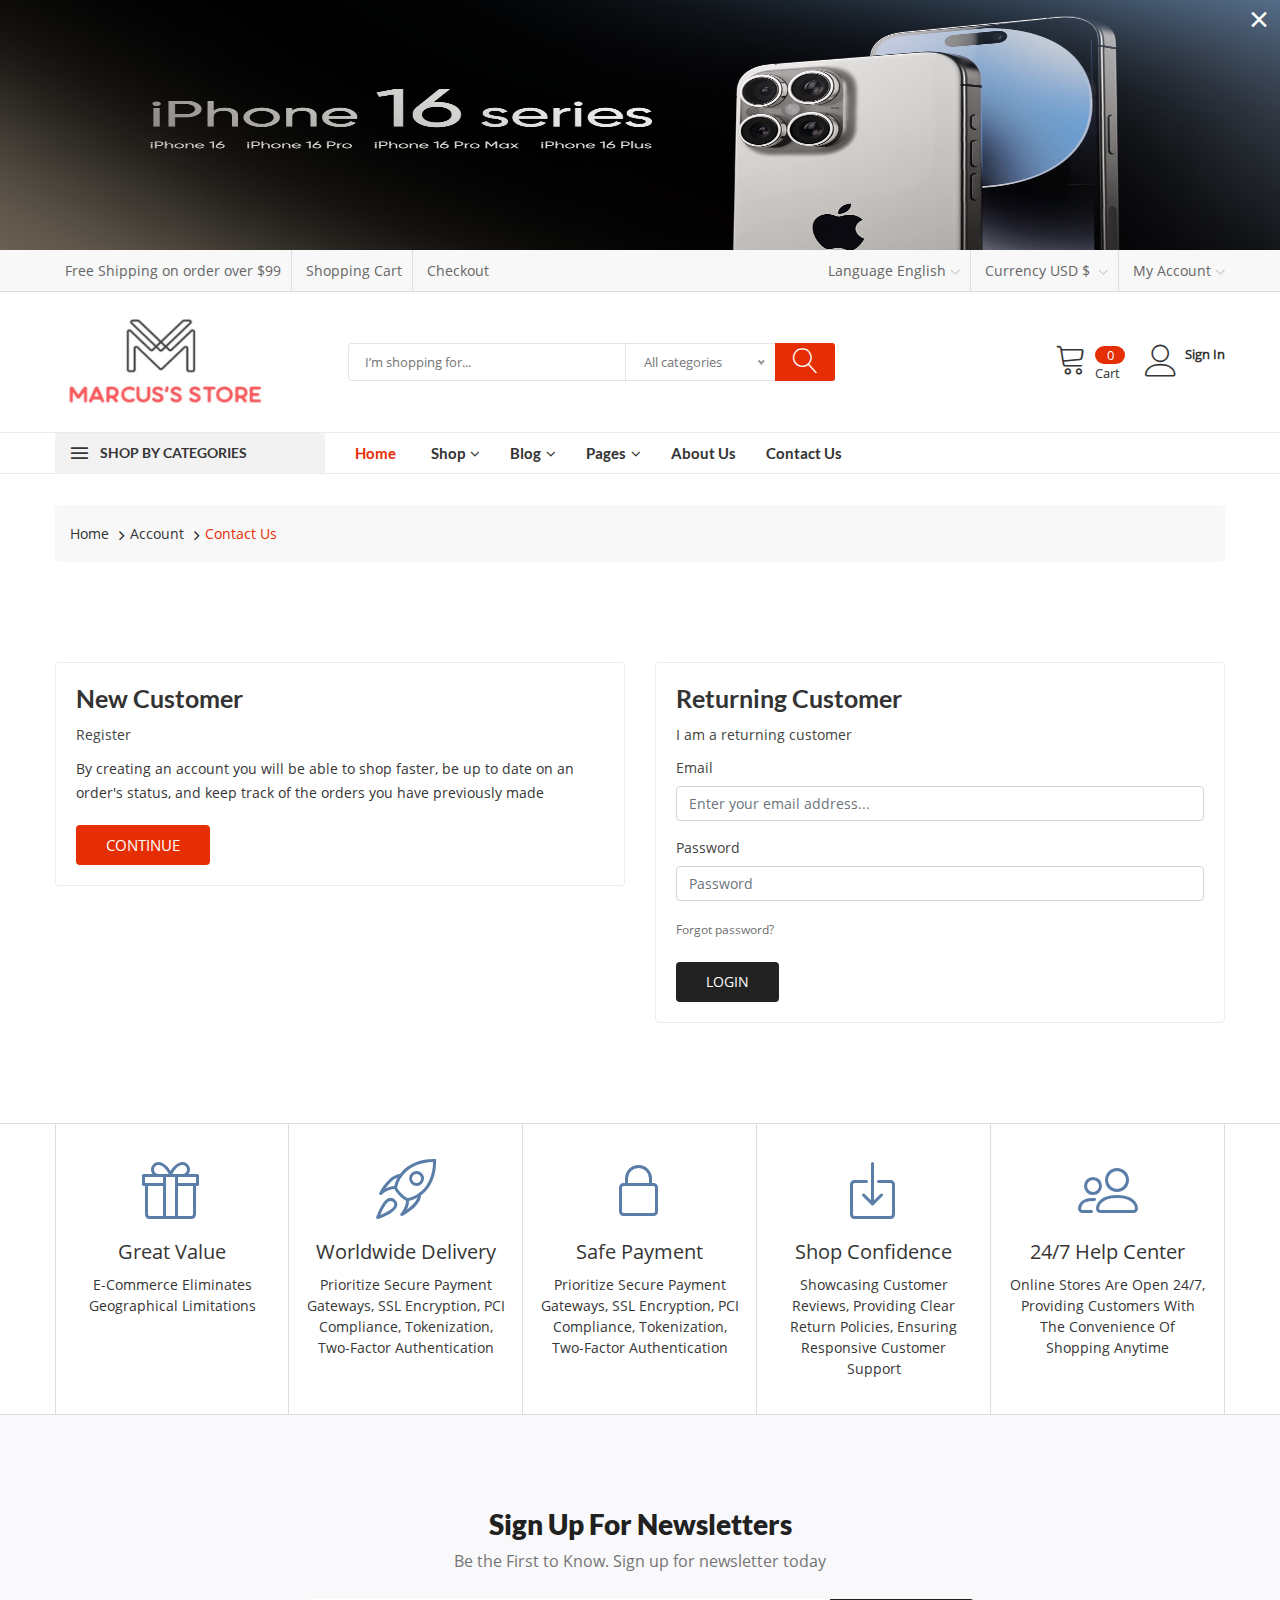
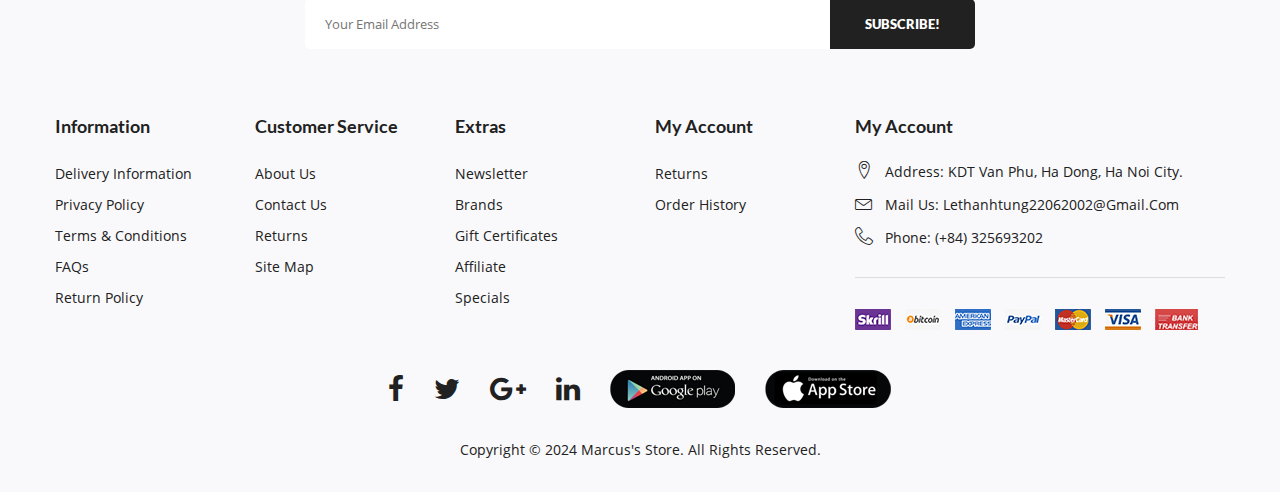
<file: login.html>
﻿<!doctype html>
<html class="no-js" lang="zxx">

<head>
    <meta charset="utf-8">
    <meta http-equiv="x-ua-compatible" content="ie=edge">
    <title>Sign in || Paradise Shopping</title>
    <meta name="viewport" content="width=device-width, initial-scale=1, shrink-to-fit=no">
    <!-- Favicons -->
    <link rel="shortcut icon" href="img\favicon-M.ico">
    <!-- Fontawesome css -->
    <link rel="stylesheet" href="css\font-awesome.min.css">
    <!-- Ionicons css -->
    <link rel="stylesheet" href="css\ionicons.min.css">
    <!-- linearicons css -->
    <link rel="stylesheet" href="css\linearicons.css">
    <!-- Nice select css -->
    <link rel="stylesheet" href="css\nice-select.css">
    <!-- Jquery fancybox css -->
    <link rel="stylesheet" href="css\jquery.fancybox.css">
    <!-- Jquery ui price slider css -->
    <link rel="stylesheet" href="css\jquery-ui.min.css">
    <!-- Meanmenu css -->
    <link rel="stylesheet" href="css\meanmenu.min.css">
    <!-- Nivo slider css -->
    <link rel="stylesheet" href="css\nivo-slider.css">
    <!-- Owl carousel css -->
    <link rel="stylesheet" href="css\owl.carousel.min.css">
    <!-- Bootstrap css -->
    <link rel="stylesheet" href="css\bootstrap.min.css">
    <!-- Custom css -->
    <link rel="stylesheet" href="css\default.css">
    <!-- Main css -->
    <link rel="stylesheet" href="style.css">
    <!-- Responsive css -->
    <link rel="stylesheet" href="css\responsive.css">

    <!-- Modernizer js -->
    <script src="js\vendor\modernizr-3.5.0.min.js"></script>
</head>

<body>
    <!--[if lte IE 9]>
        <p class="browserupgrade">You are using an <strong>outdated</strong> browser. Please <a href="https://browsehappy.com/">upgrade your browser</a> to improve your experience and security.</p>
    <![endif]-->

    <!-- Main Wrapper Start Here -->
    <div class="wrapper">
       <!-- Banner Popup Start -->
        <div class="popup_banner">
            <span class="popup_off_banner">×</span>
            <div class="banner_popup_area">
                <img height="250px" src="img\banner\pop-banner-ip.jpg" alt="">
            </div>
        </div>
        <!-- Banner Popup End -->        
       <!-- Newsletter Popup Start -->
        <div class="popup_wrapper">
            <div class="test">
                <span class="popup_off">Close</span>
                <div class="subscribe_area text-center mt-60">
                    <h2>Newsletter</h2>
                    <p>Subscribe to the Marcus's Store mailing list to receive updates on new arrivals, special offers and other discount information.</p>
                    <div class="subscribe-form-group">
                        <form action="#">
                            <input autocomplete="off" type="text" name="message" id="message" placeholder="Enter your email address">
                            <button type="submit">subscribe</button>
                        </form>
                    </div>
                    <div class="subscribe-bottom mt-15">
                        <input type="checkbox" id="newsletter-permission">
                        <label for="newsletter-permission">Don't show this popup again</label>
                    </div>
                </div>
            </div>
        </div>
        <!-- Newsletter Popup End -->
        <!-- Main Header Area Start Here -->
        <header>
            <!-- Header Top Start Here -->
            <div class="header-top-area">
                <div class="container">
                    <!-- Header Top Start -->
                    <div class="header-top">
                        <ul>
                            <li><a href="#">Free Shipping on order over $99</a></li>
                            <li><a href="#">Shopping Cart</a></li>
                            <li><a href="checkout.html">Checkout</a></li>
                        </ul>
                        <ul>                                          
                            <li><span>Language</span> <a href="#">English<i class="lnr lnr-chevron-down"></i></a>
                                <!-- Dropdown Start -->
                                <ul class="ht-dropdown">
                                    <li><a href="#"><img width="15px" height="10px" src="img\header\1.jpg" alt="language-selector">English</a></li>
                                    <li><a href="#"><img width="17px" height="15px" src="img\header\vietnam.jpg" alt="language-selector">Vietnamese</a></li>
                                </ul>
                                <!-- Dropdown End -->
                            </li>
                            <li><span>Currency</span><a href="#"> USD $ <i class="lnr lnr-chevron-down"></i></a>
                                <!-- Dropdown Start -->
                                <ul class="ht-dropdown">
                                    <li><a href="#">&#36; USD</a></li>
                                    <li><a href="#"> đ VNĐ</a></li>
                                </ul>
                                <!-- Dropdown End -->
                            </li>
                            <li><a href="#">My Account<i class="lnr lnr-chevron-down"></i></a>
                                <!-- Dropdown Start -->
                                <ul class="ht-dropdown">
                                    <li><a href="login.html">Login</a></li>
                                    <li><a href="register.html">Register</a></li>
                                </ul>
                                <!-- Dropdown End -->
                            </li> 
                        </ul>
                    </div>
                    <!-- Header Top End -->
                </div>
                <!-- Container End -->
            </div>
            <!-- Header Top End Here -->
            <!-- Header Middle Start Here -->
            <div class="header-middle ptb-15">
                <div class="container">
                    <div class="row align-items-center no-gutters">
                        <div class="col-lg-3 col-md-12">
                            <div class="logo mb-all-30">
                                <a href="index.html"><img width="220px" height="110px" src="img\logo\logocompany.png" alt="logo-image"></a>
                            </div>
                        </div>
                        <!-- Categorie Search Box Start Here -->
                        <div class="col-lg-5 col-md-8 ml-auto mr-auto col-10">
                            <div class="categorie-search-box">
                                <form action="#">
                                    <div class="form-group">
                                        <select class="bootstrap-select" name="poscats">
                                            <option value="0">All categories</option>
                                            <option value="1">Office Chair</option>
                                            <option value="2">Desk</option>
                                            <option value="3">Cameras</option>
                                            <option value="4">Digital Cameras</option>
                                            <option value="5">GamePad</option>
                                            <option value="6">Virtual Reality</option>
                                            <option value="7">Men's Fashion</option>
                                            <option value="8">Woman's Fashion</option>
                                            <option value="9">Large Appliances</option>
                                            <option value="10">Small Appliances</option>
                                            <option value="11">Tablet</option>
                                            <option value="12">Smartphone</option>
                                            <option value="13">Gaming Monitors</option>
                                            <option value="14">Laptop</option>
                                        </select>
                                    </div>
                                    <input type="text" name="search" placeholder="I’m shopping for...">
                                    <button><i class="lnr lnr-magnifier"></i></button>
                                </form>
                            </div>
                        </div>
                        <!-- Categorie Search Box End Here -->
                        <!-- Cart Box Start Here -->
                        <div class="col-lg-4 col-md-12">
                            <div class="cart-box mt-all-30">
                                <ul class="d-flex justify-content-lg-end justify-content-center align-items-center">
                                    <li><a href="#"><i class="lnr lnr-cart"></i><span class="my-cart"><span class="total-pro">0</span><span>cart</span></span></a>
                                        <ul class="ht-dropdown cart-box-width">
                                            <li>
                                                <div class="cart-footer">
                                                    <ul class="price-content">
                                                        <li>Subtotal <span>$0</span></li>
                                                        <li>Shipping <span>$0</span></li>
                                                        <li>Taxes <span>$0</span></li>
                                                        <li>Total <span>$0</span></li>
                                                    </ul>
                                                     <div class="cart-actions text-center">
                                                         <a class="cart-checkout" href="checkout.html">Checkout</a>
                                                     </div>
                                                 </div>
                                                 <!-- Cart Footer Inner End -->
                                             </li>
                                         </ul>
                                    </li>
                                    </li>
                                    <li><a href="#"><i class="lnr lnr-user"></i><span class="my-cart"><span> <strong>Sign in</strong></a>
                                    </li>
                                </ul>
                            </div>
                        </div>
                        </div>
                        <!-- Cart Box End Here -->
                    </div>
                    <!-- Row End -->
                </div>
                <!-- Container End -->
            </div>
            <!-- Header Middle End Here -->
            <!-- Header Bottom Start Here -->
            <div class="header-bottom  header-sticky">
                <div class="container">
                    <div class="row align-items-center">
                        <div class="col-xl-3 col-lg-4 col-md-6 vertical-menu d-none d-lg-block">
                            <span class="categorie-title">Shop by Categories</span>
                        </div>                       
                        <div class="col-xl-9 col-lg-8 col-md-12 ">
                            <nav class="d-none d-lg-block">
                                <ul class="header-bottom-list d-flex">
                                    <li class="active"><a href="index.html">home<i></i></a>
                                        <!-- Home Version Dropdown Start -->
                                        <!-- Home Version Dropdown End -->
                                    </li>
                                    <li><a href="shop.html">shop<i class="fa fa-angle-down"></i></a>
                                        <!-- Home Version Dropdown Start -->
                                        <ul class="ht-dropdown dropdown-style-two">
                                            <li><a href="product.html">product details</a></li>
                                            <li><a href="cart.html">cart</a></li>
                                            <li><a href="checkout.html">checkout</a></li>
                                        </ul>
                                        <!-- Home Version Dropdown End -->
                                    </li>
                                    <li><a href="blog.html">blog<i class="fa fa-angle-down"></i></a>
                                        <!-- Home Version Dropdown Start -->
                                        <ul class="ht-dropdown dropdown-style-two">
                                            <li><a href="single-blog.html">blog details</a></li>
                                        </ul>
                                        <!-- Home Version Dropdown End -->
                                    </li>
                                    <li><a href="#">pages<i class="fa fa-angle-down"></i></a>
                                        <!-- Home Version Dropdown Start -->
                                        <ul class="ht-dropdown dropdown-style-two">
                                            <li><a href="register.html">register</a></li>
                                            <li><a href="login.html">sign in</a></li>
                                            <li><a href="forgot-password.html">forgot password</a></li>
                                        </ul>
                                        <!-- Home Version Dropdown End -->
                                    </li>
                                    <li><a href="about.html">About us</a></li>
                                    <li><a href="contact.html">contact us</a></li>
                                </ul>
                            </nav>
                            <div class="mobile-menu d-block d-lg-none">
                                <nav>
                                    <ul>
                                        <li><a href="index.html">home</a>
                                            <!-- Home Version Dropdown Start -->
                                            <!-- Home Version Dropdown End -->
                                        </li>
                                        <li><a href="shop.html">shop</a>
                                            <!-- Mobile Menu Dropdown Start -->
                                            <ul>
                                                <li><a href="product.html">product details</a></li>
                                                <li><a href="cart.html">cart</a></li>
                                                <li><a href="checkout.html">checkout</a></li>
                                            </ul>
                                            <!-- Mobile Menu Dropdown End -->
                                        </li>
                                        <li><a href="blog.html">Blog</a>
                                            <!-- Mobile Menu Dropdown Start -->
                                            <ul>
                                                <li><a href="single-blog.html">blog details</a></li>
                                            </ul>
                                            <!-- Mobile Menu Dropdown End -->
                                        </li>
                                        <li><a href="#">pages</a>
                                            <!-- Mobile Menu Dropdown Start -->
                                            <ul>
                                                <li><a href="register.html">register</a></li>
                                                <li><a href="login.html">sign in</a></li>
                                                <li><a href="forgot-password.html">forgot password</a></li>
                                            </ul>
                                            <!-- Mobile Menu Dropdown End -->
                                        </li>
                                        <li><a href="about.html">about us</a></li>
                                        <li><a href="contact.html">contact us</a></li>
                                    </ul>
                                </nav>
                            </div>
                        </div>
                    </div>
                    <!-- Row End -->
                </div>
                <!-- Container End -->
            </div>
            <!-- Header Bottom End Here -->
            <!-- Mobile Vertical Menu Start Here -->
            <div class="container d-block d-lg-none">
                <div class="vertical-menu mt-30">
                    <span class="categorie-title mobile-categorei-menu">Shop by Categories </span>
                    <nav>  
                        <div id="cate-mobile-toggle" class="category-menu sidebar-menu sidbar-style mobile-categorei-menu-list menu-hidden ">
                            <ul>
                                <li class="has-sub"><a href="#">Office supplies</a>
                                    <ul class="category-sub">
                                        <li class="has-sub"><a href="shop.html">Office Chair</a>
                                            <ul class="category-sub">
                                                <li><a href="shop.html">Steelcase Gesture</a></li>
                                                <li><a href="shop.html">Herman Miller Aeron Chair</a></li>
                                                <li><a href="shop.html">Herman Miller Sayl Chair</a></li>
                                                <li><a href="shop.html">HON Ignition 2.0</a></li>
                                            </ul>
                                        </li>
                                        <li class="has-sub"><a href="shop.html">Desk</a>
                                            <ul class="category-sub">
                                                <li><a href="shop.html">Pierce</a></li>
                                                <li><a href="shop.html">Whistler</a></li>
                                                <li><a href="shop.html">Alton</a></li>
                                                <li><a href="shop.html">Aberdeen</a></li>
                                    </ul>
                                    <!-- category submenu end-->
                                </li>
                                <li class="has-sub"><a href="#">Sports & Outdoors</a>
                                    <ul class="category-sub">
                                        <li class="menu-tile">Cameras</li>
                                        <li><a href="shop.html">Cords and Cables</a></li>
                                        <li><a href="shop.html">gps accessories</a></li>
                                        <li><a href="shop.html">Microphones</a></li>
                                        <li><a href="shop.html">Wireless Transmitters</a></li>
                                    </ul>
                                    <!-- category submenu end-->
                                </li>
                                <li class="has-sub"><a href="#">Home & Kitchen</a>
                                    <ul class="category-sub">
                                        <li><a href="shop.html">kithen one</a></li>
                                        <li><a href="shop.html">kithen two</a></li>
                                        <li><a href="shop.html">kithen three</a></li>
                                        <li><a href="shop.html">kithen four</a></li>
                                    </ul>
                                    <!-- category submenu end-->
                                </li>
                                <li class="has-sub"><a href="#">Phones & Tablets</a>
                                    <ul class="category-sub">
                                        <li><a href="shop.html">phone one</a></li>
                                        <li><a href="shop.html">Tablet two</a></li>
                                        <li><a href="shop.html">Tablet three</a></li>
                                        <li><a href="shop.html">phone four</a></li>
                                    </ul>
                                    <!-- category submenu end-->
                                </li>
                                <li class="has-sub"><a href="#">Gaming & Laptop</a>
                                    <ul class="category-sub">
                                        <li><a href="shop.html">smart tv</a></li>
                                        <li><a href="shop.html">real video</a></li>
                                        <li><a href="shop.html">Microphones</a></li>
                                        <li><a href="shop.html">Wireless Transmitters</a></li>
                                    </ul>
                                    <!-- category submenu end-->
                                </li>
                            </ul>
                        </div>
                        <!-- category-menu-end -->
                    </nav>
                </div>
            </div>
            <!-- Mobile Vertical Menu Start End -->
        </header>
        <!-- Main Header Area End Here -->
        <!-- Categorie Menu & Slider Area Start Here -->
        <div class="main-page-banner home-3">
            <div class="container">
                <div class="row">
                    <!-- Vertical Menu Start Here -->
                    <div class="col-xl-3 col-lg-4 d-none d-lg-block">
                        <div class="vertical-menu mb-all-30">
                            <nav>
                                <ul class="vertical-menu-list">
                                    <li class=""><a href="shop.html"><span><img src="img\vertical-menu\1.png" alt="menu-icon"></span>Office supplies<i class="fa fa-angle-right" aria-hidden="true"></i></a>

                                        <ul class="ht-dropdown mega-child">
                                            <li><a href="shop.html">Office Chair <i class="fa fa-angle-right"></i></a>
                                                 <!-- category submenu end-->
                                                <ul class="ht-dropdown mega-child">
                                                    <li><a href="shop.html">Steelcase Gesture</a></li>
                                                    <li><a href="shop.html">Herman Miller Aeron Chair</a></li>
                                                    <li><a href="shop.html">Herman Miller Sayl Chair</a></li>
                                                    <li><a href="shop.html">HON Ignition 2.0</a></li>
                                                </ul>
                                                <!-- category submenu end-->
                                            </li>
                                            <li><a href="shop.html">Desk<i class="fa fa-angle-right"></i></a>
                                                <!-- category submenu end-->
                                               <ul class="ht-dropdown mega-child">
                                                   <li><a href="shop.html">Pierce</a></li>
                                                   <li><a href="shop.html">Whistler</a></li>
                                                   <li><a href="shop.html">Alton</a></li>
                                                   <li><a href="shop.html">Aberdeen</a></li>
                                               </ul>
                                                <!-- category submenu end-->
                                            </li>                                            
                                        </ul>
                                        <!-- category submenu end-->
                                    </li>
                                    <li><a href="shop.html"><span><img src="img\vertical-menu\3.png" alt="menu-icon"></span>Sports & Outdoors<i class="fa fa-angle-right" aria-hidden="true"></i></a>
                                        <!-- Vertical Mega-Menu Start -->
                                        <ul class="ht-dropdown megamenu first-megamenu">
                                            <!-- Single Column Start -->
                                            <li class="single-megamenu">
                                                <ul>
                                                    <li class="menu-tile">Cameras</li>
                                                    <li><a href="shop.html">Cords and Cables</a></li>
                                                    <li><a href="shop.html">gps accessories</a></li>
                                                    <li><a href="shop.html">Microphones</a></li>
                                                    <li><a href="shop.html">Wireless Transmitters</a></li>
                                                </ul>
                                                <ul>
                                                    <li class="menu-tile">GamePad</li>
                                                    <li><a href="shop.html">real game hd</a></li>
                                                    <li><a href="shop.html">fighting game</a></li>
                                                    <li><a href="shop.html">racing pad</a></li>
                                                    <li><a href="shop.html">puzzle pad</a></li>
                                                </ul>
                                            </li>
                                            <!-- Single Column End -->
                                            <!-- Single Column Start -->
                                            <li class="single-megamenu">
                                                <ul>
                                                    <li class="menu-tile">Digital Cameras</li>
                                                    <li><a href="shop.html">Camera one</a></li>
                                                    <li><a href="shop.html">Camera two</a></li>
                                                    <li><a href="shop.html">Camera three</a></li>
                                                    <li><a href="shop.html">Camera four</a></li>
                                                </ul>
                                                <ul>
                                                    <li class="menu-tile">Virtual Reality</li>
                                                    <li><a href="shop.html">Reality one</a></li>
                                                    <li><a href="shop.html">Reality two</a></li>
                                                    <li><a href="shop.html">Reality three</a></li>
                                                    <li><a href="shop.html">Reality four</a></li>
                                                </ul>
                                            </li>
                                            <!-- Single Column End -->
                                            <!-- Single Megamenu Image Start -->
                                            <li class="megamenu-img">
                                                <a href="shop.html"><img src="img\vertical-menu\sub-img1.jpg" alt="menu-image"></a>
                                                <a href="shop.html"><img src="img\vertical-menu\sub-img2.jpg" alt="menu-image"></a>
                                                <a href="shop.html"><img src="img\vertical-menu\sub-img3.jpg" alt="menu-image"></a>
                                            </li>
                                            <!-- Single Megamenu Image End -->
                                        </ul>
                                        <!-- Vertical Mega-Menu End -->
                                    </li>
                                    <li><a href="shop.html"><span><img src="img\vertical-menu\6.png" alt="menu-icon"></span>Fashion<i class="fa fa-angle-right" aria-hidden="true"></i></a>
                                        <!-- Vertical Mega-Menu Start -->
                                        <ul class="ht-dropdown megamenu megamenu-two">
                                            <!-- Single Column Start -->
                                            <li class="single-megamenu">
                                                <ul>
                                                    <li class="menu-tile">Men’s Fashion</li>
                                                    <li><a href="shop.html">Blazers</a></li>
                                                    <li><a href="shop.html">Boots</a></li>
                                                    <li><a href="shop.html">pants</a></li>
                                                    <li><a href="shop.html">Tops & Tees</a></li>
                                                </ul>
                                            </li>
                                            <!-- Single Column End -->
                                            <!-- Single Column Start -->
                                            <li class="single-megamenu">
                                                <ul>
                                                    <li class="menu-tile">Women’s Fashion</li>
                                                    <li><a href="shop.html">Bags</a></li>
                                                    <li><a href="shop.html">Bottoms</a></li>
                                                    <li><a href="shop.html">Shirts</a></li>
                                                    <li><a href="shop.html">Tailored</a></li>
                                                </ul>
                                            </li>
                                            <!-- Single Column End -->
                                        </ul>
                                        <!-- Vertical Mega-Menu End -->
                                    </li>
                                    <li><a href="shop.html"><span><img src="img\vertical-menu\7.png" alt="menu-icon"></span>Home & Kitchen<i class="fa fa-angle-right" aria-hidden="true"></i></a>
                                        <!-- Vertical Mega-Menu Start -->
                                        <ul class="ht-dropdown megamenu megamenu-two">
                                            <!-- Single Column Start -->
                                            <li class="single-megamenu">
                                                <ul>
                                                    <li class="menu-tile">Large Appliances</li>
                                                    <li><a href="shop.html">Armchairs</a></li>
                                                    <li><a href="shop.html">Bunk Bed</a></li>
                                                    <li><a href="shop.html">Mattress</a></li>
                                                    <li><a href="shop.html">Sideboard</a></li>
                                                </ul>
                                            </li>
                                            <!-- Single Column End -->
                                            <!-- Single Column Start -->
                                            <li class="single-megamenu">
                                                <ul>
                                                    <li class="menu-tile">Small Appliances</li>
                                                    <li><a href="shop.html">Bootees Bags</a></li>
                                                    <li><a href="shop.html">Jackets</a></li>
                                                    <li><a href="shop.html">Shelf</a></li>
                                                    <li><a href="shop.html">Shoes</a></li>
                                                </ul>
                                            </li>
                                            <!-- Single Column End -->
                                        </ul>
                                        <!-- Vertical Mega-Menu End --> 
                                    </li>
                                    <li><a href="shop.html"><span><img src="img\vertical-menu\4.png" alt="menu-icon"></span>Phones & Tablets<i class="fa fa-angle-right" aria-hidden="true"></i>
                                    </a>
                                        <!-- Vertical Mega-Menu Start -->
                                        <ul class="ht-dropdown megamenu megamenu-two">
                                            <!-- Single Column Start -->
                                            <li class="single-megamenu">
                                                <ul>
                                                    <li class="menu-tile">Tablet</li>
                                                    <li><a href="shop.html">iPad Pro M4 2024</a></li>
                                                    <li><a href="shop.html">iPad Pro M2 2022</a></li>
                                                    <li><a href="shop.html">iPad Air 6 M2 2024</a></li>
                                                    <li><a href="shop.html">iPad Pro M1 2021</a></li>
                                                </ul>
                                            </li>
                                            <!-- Single Column End -->
                                            <!-- Single Column Start -->
                                            <li class="single-megamenu">
                                                <ul>
                                                    <li class="menu-tile">Smartphone</li>
                                                    <li><a href="shop.html">iPhone 15 Pro Max</a></li>
                                                    <li><a href="shop.html">iPhone 14 Pro Max</a></li>
                                                    <li><a href="shop.html">iPhone 13 Pro Max</a></li>
                                                    <li><a href="shop.html">iPhone 12 Pro Max</a></li>
                                                </ul>
                                            </li>
                                            <!-- Single Column End -->
                                        </ul>
                                        <!-- Vertical Mega-Menu End -->
                                    </li>
                                    <li><a href="shop.html"><span><img src="img\vertical-menu\6.png" alt="menu-icon"></span>Computer & Laptop<i class="fa fa-angle-right" aria-hidden="true"></i></a>
                                        <!-- Vertical Mega-Menu Start -->
                                        <ul class="ht-dropdown megamenu megamenu-two">
                                            <!-- Single Column Start -->
                                            <li class="single-megamenu">
                                                <ul>
                                                    <li class="menu-tile">Gaming Monitors</li>
                                                    <li><a href="shop.html">Acer Nitro</a></li>
                                                    <li><a href="shop.html">Dell Alienware</a></li>
                                                    <li><a href="shop.html">Samsung Odyssey </a></li>
                                                    <li><a href="shop.html">AOC</a></li>
                                                </ul>
                                            </li>
                                            <!-- Single Column End -->
                                            <!-- Single Column Start -->
                                            <li class="single-megamenu">
                                                <ul>
                                                    <li class="menu-tile">Laptop</li>
                                                    <li><a href="shop.html">Macbook Pro 14-inch M1</a></li>
                                                    <li><a href="shop.html">Macbook Air 13-inch M3</a></li>
                                                    <li><a href="shop.html">Macbook Pro 16-inch M3</a></li>
                                                    <li><a href="shop.html">Macbook Air 13-inch M1</a></li>
                                                </ul>
                                            </li>
                                            <!-- Single Column End -->
                                        </ul>
                                        <!-- Vertical Mega-Menu End -->
                                    </li>
                                    <!-- More Categoies End -->
                                </ul>
                            </nav>
                        </div>
                    </div>
                    <!-- Vertical Menu End Here -->
                </div>
                <!-- Row End -->
            </div>
            <!-- Container End -->           
        </div>
        <!-- Categorie Menu & Slider Area End Here -->
        <!-- Breadcrumb Start -->
        <div class="breadcrumb-area mt-30">
            <div class="container">
                <div class="breadcrumb">
                    <ul class="d-flex align-items-center">
                        <li><a href="index.html">Home</a></li>
                        <li><a href="register.html">account</a></li>
                        <li class="active"><a href="contact.html">contact us</a></li>
                    </ul>
                </div>
            </div>
            <!-- Container End -->
        </div>
        <!-- Breadcrumb End -->
        <!-- LogIn Page Start -->
        <div class="log-in ptb-100 ptb-sm-60">
            <div class="container">
                <div class="row">
                    <!-- New Customer Start -->
                    <div class="col-md-6">
                        <div class="well mb-sm-30">
                            <div class="new-customer">
                                <h3 class="custom-title">new customer</h3>
                                <p class="mtb-10"><strong>Register</strong></p>
                                <p>By creating an account you will be able to shop faster, be up to date on an order's status, and keep track of the orders you have previously made</p>
                                <a class="customer-btn" href="register.html">continue</a>
                            </div>
                        </div>
                    </div>
                    <!-- New Customer End -->
                    <!-- Returning Customer Start -->
                    <div class="col-md-6">
                        <div class="well">
                            <div class="return-customer">
                                <h3 class="mb-10 custom-title">returning customer</h3>
                                <p class="mb-10"><strong>I am a returning customer</strong></p>
                                <form action="#">
                                    <div class="form-group">
                                        <label>Email</label>
                                        <input type="text" name="email" placeholder="Enter your email address..." id="input-email" class="form-control">
                                    </div>
                                    <div class="form-group">
                                        <label>Password</label>
                                        <input type="text" name="pass" placeholder="Password" id="input-password" class="form-control">
                                    </div>
                                    <p class="lost-password"><a href="forgot-password.html">Forgot password?</a></p>
                                    <input type="submit" value="Login" class="return-customer-btn">
                                </form>
                            </div>
                        </div>
                    </div>
                    <!-- Returning Customer End -->
                </div>
                <!-- Row End -->
            </div>
            <!-- Container End -->
        </div>
        <!-- LogIn Page End -->
        <!-- Support Area Start Here -->
        <div class="support-area bdr-top">
            <div class="container">
                <div class="d-flex flex-wrap text-center">
                    <div class="single-support">
                        <div class="support-icon">
                            <i class="lnr lnr-gift"></i>
                        </div>
                        <div class="support-desc">
                            <h6>Great Value</h6>
                            <span>E-commerce eliminates geographical limitations</span>
                        </div>
                    </div>
                    <div class="single-support">
                        <div class="support-icon">
                            <i class="lnr lnr-rocket"></i>
                        </div>
                        <div class="support-desc">
                            <h6>Worldwide Delivery</h6>
                            <span>Prioritize secure payment gateways, SSL encryption, PCI compliance, tokenization, two-factor authentication</span>
                        </div>
                    </div>
                    <div class="single-support">
                        <div class="support-icon">
                           <i class="lnr lnr-lock"></i>
                        </div>
                        <div class="support-desc">
                            <h6>Safe Payment</h6>
                            <span>Prioritize secure payment gateways, SSL encryption, PCI compliance, tokenization, two-factor authentication</span>
                        </div>
                    </div>
                    <div class="single-support">
                        <div class="support-icon">
                           <i class="lnr lnr-enter-down"></i>
                        </div>
                        <div class="support-desc">
                            <h6>Shop Confidence</h6>
                            <span>Showcasing customer reviews, providing clear return policies, ensuring responsive customer support</span>
                        </div>
                    </div>
                    <div class="single-support">
                        <div class="support-icon">
                           <i class="lnr lnr-users"></i>
                        </div>
                        <div class="support-desc">
                            <h6>24/7 Help Center</h6>
                            <span>Online stores are open 24/7, providing customers with the convenience of shopping anytime</span>
                        </div>
                    </div>
                </div>
            </div>
            <!-- Container End -->
        </div>
        <!-- Support Area End Here -->
        <!-- Footer Area Start Here -->
        <footer class="off-white-bg2 pt-95 bdr-top pt-sm-55">
            <!-- Footer Top Start -->
            <div class="footer-top">
                <div class="container">
                    <!-- Signup Newsletter Start -->
                    <div class="row mb-60">
                         <div class="col-xl-7 col-lg-7 ml-auto mr-auto col-md-8">
                            <div class="news-desc text-center mb-30">
                                 <h3>Sign Up For Newsletters</h3>
                                 <p>Be the First to Know. Sign up for newsletter today</p>
                             </div>
                             <div class="newsletter-box">
                                 <form action="#">
                                      <input class="subscribe" placeholder="your email address" name="email" id="subscribe" type="text">
                                      <button type="submit" class="submit">subscribe!</button>
                                 </form>
                             </div>
                         </div>
                    </div> 
                    <!-- Signup-Newsletter End -->                   
                    <div class="row">
                        <!-- Single Footer Start -->
                        <div class="col-lg-2 col-md-4 col-sm-6">
                            <div class="single-footer mb-sm-40">
                                <h3 class="footer-title">Information</h3>
                                <div class="footer-content">
                                    <ul class="footer-list">
                                        <li><a href="#">Delivery Information</a></li>
                                        <li><a href="#">Privacy Policy</a></li>
                                        <li><a href="contact.html">Terms & Conditions</a></li>
                                        <li><a href="login.html">FAQs</a></li>
                                        <li><a href="login.html">Return Policy</a></li>
                                    </ul>
                                </div>
                            </div>
                        </div>
                        <!-- Single Footer Start -->
                        <!-- Single Footer Start -->
                        <div class="col-lg-2 col-md-4 col-sm-6">
                            <div class="single-footer mb-sm-40">
                                <h3 class="footer-title">Customer Service</h3>
                                <div class="footer-content">
                                    <ul class="footer-list">
                                        <li><a href="about.html">About Us</a></li>
                                        <li><a href="contact.html">Contact Us</a></li>
                                        <li><a href="#">Returns</a></li>
                                        <li><a href="https://maps.app.goo.gl/vn4EusLD11rC5GeM9?g_st=com.google.maps.preview.copy">Site Map</a></li>
                                    </ul>
                                </div>
                            </div>
                        </div>
                        <!-- Single Footer Start -->
                        <!-- Single Footer Start -->
                        <div class="col-lg-2 col-md-4 col-sm-6">
                            <div class="single-footer mb-sm-40">
                                <h3 class="footer-title">Extras</h3>
                                <div class="footer-content">
                                    <ul class="footer-list">
                                        <li><a href="#">Newsletter</a></li>
                                        <li><a href="#">Brands</a></li>
                                        <li><a href="#">Gift Certificates</a></li>
                                        <li><a href="#">Affiliate</a></li>
                                        <li><a href="#">Specials</a></li>
                                    </ul>
                                </div>
                            </div>
                        </div>
                        <!-- Single Footer Start -->
                        <!-- Single Footer Start -->
                        <div class="col-lg-2 col-md-4 col-sm-6">
                            <div class="single-footer mb-sm-40">
                                <h3 class="footer-title">My Account</h3>
                                <div class="footer-content">
                                    <ul class="footer-list">
                                        <li><a href="#">Returns</a></li>
                                        <li><a href="#">Order History</a></li>
                                    </ul>
                                </div>
                            </div>
                        </div>
                        <!-- Single Footer Start -->
                        <!-- Single Footer Start -->
                        <div class="col-lg-4 col-md-6 col-sm-6">
                            <div class="single-footer mb-sm-40">
                                <h3 class="footer-title">My Account</h3>
                                <div class="footer-content">
                                    <ul class="footer-list address-content">
                                        <li><i class="lnr lnr-map-marker"></i> Address: KDT Van Phu, Ha Dong, Ha Noi City.</li>
                                        <li><i class="lnr lnr-envelope"></i><a href="#"> mail Us: lethanhtung22062002@gmail.com </a></li>
                                        <li>
                                            <i class="lnr lnr-phone-handset"></i> Phone: (+84) 325693202
                                        </li>
                                    </ul>
                                    <div class="payment mt-25 bdr-top pt-30">
                                        <a href="#"><img class="img" src="img\payment\1.png" alt="payment-image"></a>
                                    </div>                                   
                                </div>
                            </div>
                        </div>
                        <!-- Single Footer Start -->
                    </div>
                    <!-- Row End -->
                </div>
                <!-- Container End -->
            </div>
            <!-- Footer Top End -->
            <!-- Footer Middle Start -->
            <div class="footer-middle text-center">
                <div class="container">
                    <div class="footer-middle-content pt-20 pb-30">
                            <ul class="social-footer">
                                <li><a href="https://www.facebook.com/"><i class="fa fa-facebook"></i></a></li>
                                <li><a href="https://twitter.com/"><i class="fa fa-twitter"></i></a></li>
                                <li><a href="https://plus.google.com/"><i class="fa fa-google-plus"></i></a></li>
                                <li><a href="https://www.linkedin.com/"><i class="fa fa-linkedin"></i></a></li>
                                <li><a href="#"><img src="img\icon\social-img1.png" alt="google play"></a></li>
                                <li><a href="#"><img src="img\icon\social-img2.png" alt="app store"></a></li>
                            </ul>
                    </div>
                </div>
                <!-- Container End -->
            </div>
            <!-- Footer Middle End -->
            <!-- Footer Bottom Start -->
            <div class="footer-bottom pb-30">
                <div class="container">

                     <div class="copyright-text text-center">                    
                        <p>Copyright © 2024 <a target="_blank" href="#">Marcus's Store.</a>  All Rights Reserved. </p>
                     </div>
                </div>
                <!-- Container End -->
            </div>
            <!-- Footer Bottom End -->
        </footer>
        <!-- Footer Area End Here -->
        <!-- Quick View Content Start -->
        <div class="main-product-thumbnail quick-thumb-content">
            <div class="container">
                <!-- The Modal -->
                <div class="modal fade" id="myModal">
                    <div class="modal-dialog modal-lg modal-dialog-centered">
                        <div class="modal-content">
                            <!-- Modal Header -->
                            <div class="modal-header">
                                <button type="button" class="close" data-dismiss="modal">&times;</button>
                            </div>
                            <!-- Modal body -->
                            <div class="modal-body">
                                <div class="row">
                                    <!-- Main Thumbnail Image Start -->
                                    <div class="col-lg-5 col-md-6 col-sm-5">
                                        <!-- Thumbnail Large Image start -->
                                        <div class="tab-content">
                                            <div id="thumb-1" class="tab-pane fade show active">
                                                <a data-fancybox="images" href="img\products\35.jpg"><img src="img\products\35.jpg" alt="product-view"></a>
                                            </div>
                                            <div id="thumb-2" class="tab-pane fade">
                                                <a data-fancybox="images" href="img\products\13.jpg"><img src="img\products\13.jpg" alt="product-view"></a>
                                            </div>
                                            <div id="thumb-3" class="tab-pane fade">
                                                <a data-fancybox="images" href="img\products\15.jpg"><img src="img\products\15.jpg" alt="product-view"></a>
                                            </div>
                                            <div id="thumb-4" class="tab-pane fade">
                                                <a data-fancybox="images" href="img\products\4.jpg"><img src="img\products\4.jpg" alt="product-view"></a>
                                            </div>
                                            <div id="thumb-5" class="tab-pane fade">
                                                <a data-fancybox="images" href="img\products\5.jpg"><img src="img\products\5.jpg" alt="product-view"></a>
                                            </div>
                                        </div>
                                        <!-- Thumbnail Large Image End -->
                                        <!-- Thumbnail Image End -->
                                        <div class="product-thumbnail mt-20">
                                            <div class="thumb-menu owl-carousel nav tabs-area" role="tablist">
                                                <a class="active" data-toggle="tab" href="#thumb-1"><img src="img\products\35.jpg" alt="product-thumbnail"></a>
                                                <a data-toggle="tab" href="#thumb-2"><img src="img\products\13.jpg" alt="product-thumbnail"></a>
                                                <a data-toggle="tab" href="#thumb-3"><img src="img\products\15.jpg" alt="product-thumbnail"></a>
                                                <a data-toggle="tab" href="#thumb-4"><img src="img\products\4.jpg" alt="product-thumbnail"></a>
                                                <a data-toggle="tab" href="#thumb-5"><img src="img\products\5.jpg" alt="product-thumbnail"></a>
                                            </div>
                                        </div>
                                        <!-- Thumbnail image end -->
                                    </div>
                                    <!-- Main Thumbnail Image End -->
                                    <!-- Thumbnail Description Start -->
                                    <div class="col-lg-7 col-md-6 col-sm-7">
                                        <div class="thubnail-desc fix mt-sm-40">
                                            <h3 class="product-header">Printed Summer Dress</h3>
                                            <div class="pro-price mtb-30">
                                                <p class="d-flex align-items-center"><span class="prev-price">16.51</span><span class="price">$15.19</span><span class="saving-price">save 8%</span></p>
                                            </div>
                                            <p class="mb-20 pro-desc-details">Long printed dress with thin adjustable straps. V-neckline and wiring under the bust with ruffles at the bottom of the dress.</p>
                                            <div class="product-size mb-20 clearfix">
                                                <label>Size</label>
                                                <select class="">
                                                    <option>S</option>
                                                    <option>M</option>
                                                    <option>L</option>
                                                </select>
                                            </div>
                                            <div class="color mb-20">
                                                <label>color</label>
                                                <ul class="color-list">
                                                    <li>
                                                        <a class="orange active" href="#"></a>
                                                    </li>
                                                    <li>
                                                        <a class="paste" href="#"></a>
                                                    </li>
                                                </ul>
                                            </div>
                                            <div class="box-quantity d-flex">
                                                <form action="#">
                                                    <input class="quantity mr-40" type="number" min="1" value="1">
                                                </form>
                                                <a class="add-cart" href="cart.html">add to cart</a>
                                            </div>
                                            <div class="pro-ref mt-15">
                                                <p><span class="in-stock"><i class="ion-checkmark-round"></i> IN STOCK</span></p>
                                            </div>
                                        </div>
                                    </div>
                                    <!-- Thumbnail Description End -->
                                </div>
                            </div>
                            <!-- Modal footer -->
                            <div class="custom-footer">
                                <div class="socila-sharing">
                                    <ul class="d-flex">
                                        <li>share</li>
                                        <li><a href="#"><i class="fa fa-facebook" aria-hidden="true"></i></a></li>
                                        <li><a href="#"><i class="fa fa-twitter" aria-hidden="true"></i></a></li>
                                        <li><a href="#"><i class="fa fa-google-plus-official" aria-hidden="true"></i></a></li>
                                        <li><a href="#"><i class="fa fa-pinterest-p" aria-hidden="true"></i></a></li>
                                    </ul>
                                </div>
                            </div>
                        </div>
                    </div>
                </div>
            </div>
        </div>
        <!-- Quick View Content End -->
    </div>
    <!-- Main Wrapper End Here -->

    <!-- jquery 3.2.1 -->
    <script src="js\vendor\jquery-3.2.1.min.js"></script>
    <!-- Countdown js -->
    <script src="js\jquery.countdown.min.js"></script>
    <!-- Mobile menu js -->
    <script src="js\jquery.meanmenu.min.js"></script>
    <!-- ScrollUp js -->
    <script src="js\jquery.scrollUp.js"></script>
    <!-- Nivo slider js -->
    <script src="js\jquery.nivo.slider.js"></script>
    <!-- Fancybox js -->
    <script src="js\jquery.fancybox.min.js"></script>
    <!-- Jquery nice select js -->
    <script src="js\jquery.nice-select.min.js"></script>
    <!-- Jquery ui price slider js -->
    <script src="js\jquery-ui.min.js"></script>
    <!-- Owl carousel -->
    <script src="js\owl.carousel.min.js"></script>
    <!-- Bootstrap popper js -->
    <script src="js\popper.min.js"></script>
    <!-- Bootstrap js -->
    <script src="js\bootstrap.min.js"></script>
    <!-- Plugin js -->
    <script src="js\plugins.js"></script>
    <!-- Main activaion js -->
    <script src="js\main.js"></script>
</body>

</html>
</file>
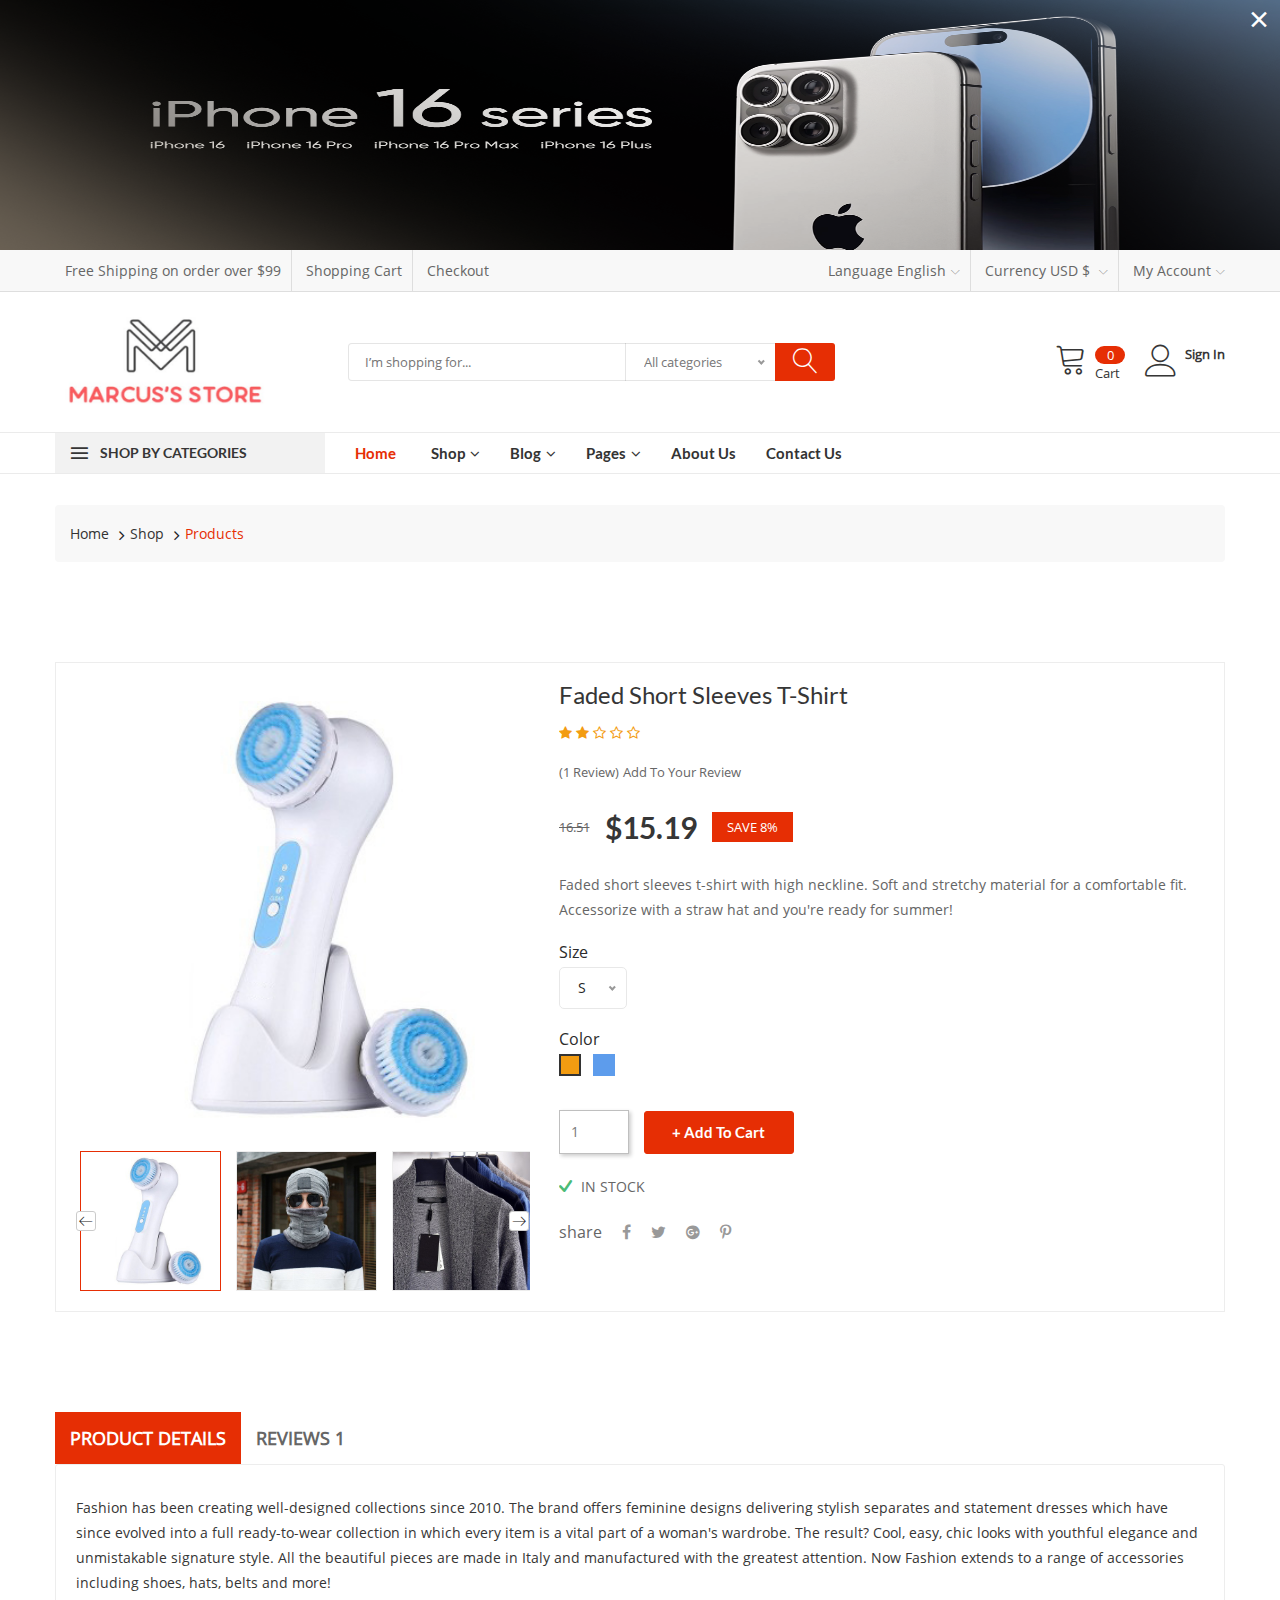
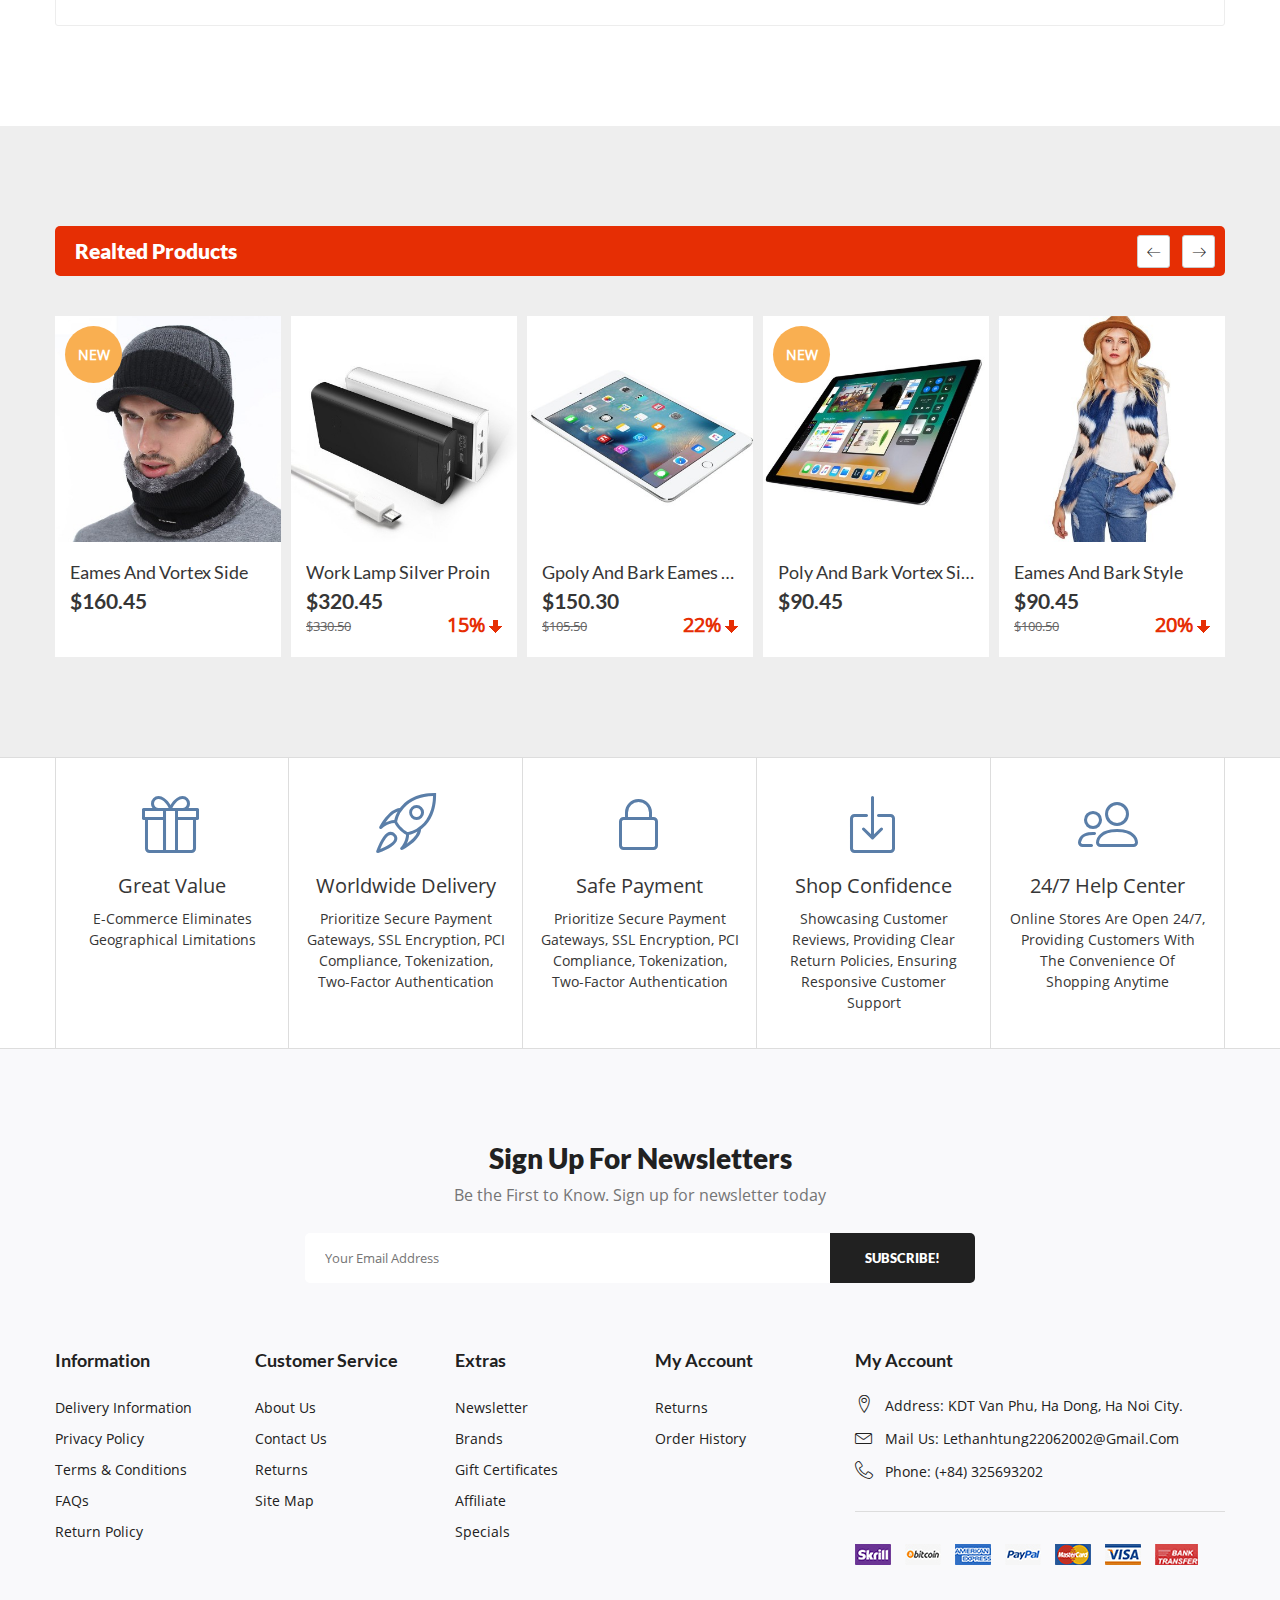
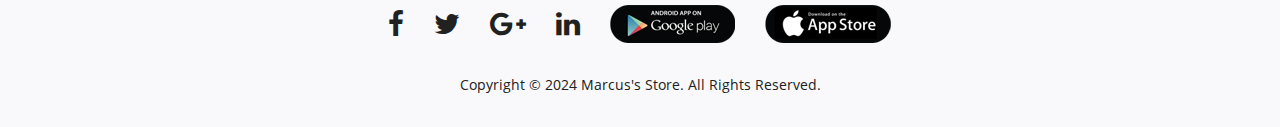
<file: product.html>
﻿<!doctype html>
<html class="no-js" lang="zxx">

<head>
    <meta charset="utf-8">
    <meta http-equiv="x-ua-compatible" content="ie=edge">
    <title>Product Details || Paradise Shopping</title>
    <meta name="viewport" content="width=device-width, initial-scale=1, shrink-to-fit=no">
    <!-- Favicons -->
    <link rel="shortcut icon" href="img\favicon-M.ico">
    <!-- Fontawesome css -->
    <link rel="stylesheet" href="css\font-awesome.min.css">
    <!-- Ionicons css -->
    <link rel="stylesheet" href="css\ionicons.min.css">
    <!-- linearicons css -->
    <link rel="stylesheet" href="css\linearicons.css">
    <!-- Nice select css -->
    <link rel="stylesheet" href="css\nice-select.css">
    <!-- Jquery fancybox css -->
    <link rel="stylesheet" href="css\jquery.fancybox.css">
    <!-- Jquery ui price slider css -->
    <link rel="stylesheet" href="css\jquery-ui.min.css">
    <!-- Meanmenu css -->
    <link rel="stylesheet" href="css\meanmenu.min.css">
    <!-- Nivo slider css -->
    <link rel="stylesheet" href="css\nivo-slider.css">
    <!-- Owl carousel css -->
    <link rel="stylesheet" href="css\owl.carousel.min.css">
    <!-- Bootstrap css -->
    <link rel="stylesheet" href="css\bootstrap.min.css">
    <!-- Custom css -->
    <link rel="stylesheet" href="css\default.css">
    <!-- Main css -->
    <link rel="stylesheet" href="style.css">
    <!-- Responsive css -->
    <link rel="stylesheet" href="css\responsive.css">

    <!-- Modernizer js -->
    <script src="js\vendor\modernizr-3.5.0.min.js"></script>
</head>

<body>
    <!--[if lte IE 9]>
		<p class="browserupgrade">You are using an <strong>outdated</strong> browser. Please <a href="https://browsehappy.com/">upgrade your browser</a> to improve your experience and security.</p>
	<![endif]-->

    <!-- Main Wrapper Start Here -->
    <div class="wrapper">
       <!-- Banner Popup Start -->
        <div class="popup_banner">
            <span class="popup_off_banner">×</span>
            <div class="banner_popup_area">
                <img height="250px" src="img\banner\pop-banner-ip.jpg" alt="">
            </div>
        </div>
        <!-- Banner Popup End -->        
       <!-- Newsletter Popup Start -->
        <div class="popup_wrapper">
            <div class="test">
                <span class="popup_off">Close</span>
                <div class="subscribe_area text-center mt-60">
                    <h2>Newsletter</h2>
                    <p>Subscribe to the Marcus's Store mailing list to receive updates on new arrivals, special offers and other discount information.</p>
                    <div class="subscribe-form-group">
                        <form action="#">
                            <input autocomplete="off" type="text" name="message" id="message" placeholder="Enter your email address">
                            <button type="submit">subscribe</button>
                        </form>
                    </div>
                    <div class="subscribe-bottom mt-15">
                        <input type="checkbox" id="newsletter-permission">
                        <label for="newsletter-permission">Don't show this popup again</label>
                    </div>
                </div>
            </div>
        </div>
        <!-- Newsletter Popup End -->

        <!-- Main Header Area Start Here -->
        <header>
            <!-- Header Top Start Here -->
            <div class="header-top-area">
                <div class="container">
                    <!-- Header Top Start -->
                    <div class="header-top">
                        <ul>
                            <li><a href="#">Free Shipping on order over $99</a></li>
                            <li><a href="#">Shopping Cart</a></li>
                            <li><a href="checkout.html">Checkout</a></li>
                        </ul>
                        <ul>                                          
                            <li><span>Language</span> <a href="#">English<i class="lnr lnr-chevron-down"></i></a>
                                <!-- Dropdown Start -->
                                <ul class="ht-dropdown">
                                    <li><a href="#"><img width="15px" height="10px" src="img\header\1.jpg" alt="language-selector">English</a></li>
                                    <li><a href="#"><img width="17px" height="15px" src="img\header\vietnam.jpg" alt="language-selector">Vietnamese</a></li>
                                </ul>
                                <!-- Dropdown End -->
                            </li>
                            <li><span>Currency</span><a href="#"> USD $ <i class="lnr lnr-chevron-down"></i></a>
                                <!-- Dropdown Start -->
                                <ul class="ht-dropdown">
                                    <li><a href="#">&#36; USD</a></li>
                                    <li><a href="#"> đ VNĐ</a></li>
                                </ul>
                                <!-- Dropdown End -->
                            </li>
                            <li><a href="#">My Account<i class="lnr lnr-chevron-down"></i></a>
                                <!-- Dropdown Start -->
                                <ul class="ht-dropdown">
                                    <li><a href="login.html">Login</a></li>
                                    <li><a href="register.html">Register</a></li>
                                </ul>
                                <!-- Dropdown End -->
                            </li> 
                        </ul>
                    </div>
                    <!-- Header Top End -->
                </div>
                <!-- Container End -->
            </div>
            <!-- Header Top End Here -->
            <!-- Header Middle Start Here -->
            <div class="header-middle ptb-15">
                <div class="container">
                    <div class="row align-items-center no-gutters">
                        <div class="col-lg-3 col-md-12">
                            <div class="logo mb-all-30">
                                <a href="index.html"><img width="220px" height="110px" src="img\logo\logocompany.png" alt="logo-image"></a>
                            </div>
                        </div>
                        <!-- Categorie Search Box Start Here -->
                        <div class="col-lg-5 col-md-8 ml-auto mr-auto col-10">
                            <div class="categorie-search-box">
                                <form action="#">
                                    <div class="form-group">
                                        <select class="bootstrap-select" name="poscats">
                                            <option value="0">All categories</option>
                                            <option value="1">Office Chair</option>
                                            <option value="2">Desk</option>
                                            <option value="3">Cameras</option>
                                            <option value="4">Digital Cameras</option>
                                            <option value="5">GamePad</option>
                                            <option value="6">Virtual Reality</option>
                                            <option value="7">Men's Fashion</option>
                                            <option value="8">Woman's Fashion</option>
                                            <option value="9">Large Appliances</option>
                                            <option value="10">Small Appliances</option>
                                            <option value="11">Tablet</option>
                                            <option value="12">Smartphone</option>
                                            <option value="13">Gaming Monitors</option>
                                            <option value="14">Laptop</option>
                                        </select>
                                    </div>
                                    <input type="text" name="search" placeholder="I’m shopping for...">
                                    <button><i class="lnr lnr-magnifier"></i></button>
                                </form>
                            </div>
                        </div>
                        <!-- Categorie Search Box End Here -->
                        <!-- Cart Box Start Here -->
                        <div class="col-lg-4 col-md-12">
                            <div class="cart-box mt-all-30">
                                <ul class="d-flex justify-content-lg-end justify-content-center align-items-center">
                                    <li><a href="#"><i class="lnr lnr-cart"></i><span class="my-cart"><span class="total-pro">0</span><span>cart</span></span></a>
                                        <ul class="ht-dropdown cart-box-width">
                                            <li>
                                                <!-- Cart Box Start -->
                                                 <!-- Cart Footer Inner Start -->
                                                 <div class="cart-footer">
                                                    <ul class="price-content">
                                                        <li>Subtotal <span>$0</span></li>
                                                        <li>Shipping <span>$0</span></li>
                                                        <li>Taxes <span>$0</span></li>
                                                        <li>Total <span>$0</span></li>
                                                    </ul>
                                                     <div class="cart-actions text-center">
                                                         <a class="cart-checkout" href="checkout.html">Checkout</a>
                                                     </div>
                                                 </div>
                                                 <!-- Cart Footer Inner End -->
                                             </li>
                                         </ul>
                                    </li>
                                    </li>
                                    <li><a href="#"><i class="lnr lnr-user"></i><span class="my-cart"><span> <strong>Sign in</strong></a>
                                    </li>
                                </ul>
                            </div>
                        </div>
                        </div>
                        <!-- Cart Box End Here -->
                    </div>
                    <!-- Row End -->
                </div>
                <!-- Container End -->
            </div>
            <!-- Header Middle End Here -->
            <!-- Header Bottom Start Here -->
            <div class="header-bottom  header-sticky">
                <div class="container">
                    <div class="row align-items-center">
                         <div class="col-xl-3 col-lg-4 col-md-6 vertical-menu d-none d-lg-block">
                            <span class="categorie-title">Shop by Categories</span>
                        </div>                       
                        <div class="col-xl-9 col-lg-8 col-md-12 ">
                            <nav class="d-none d-lg-block">
                                <ul class="header-bottom-list d-flex">
                                    <li class="active"><a href="index.html">home<i></i></a>
                                        <!-- Home Version Dropdown Start -->
                                        <!-- Home Version Dropdown End -->
                                    </li>
                                    <li><a href="shop.html">shop<i class="fa fa-angle-down"></i></a>
                                        <!-- Home Version Dropdown Start -->
                                        <ul class="ht-dropdown dropdown-style-two">
                                            <li><a href="product.html">product details</a></li>
                                            <li><a href="cart.html">cart</a></li>
                                            <li><a href="checkout.html">checkout</a></li>
                                        </ul>
                                        <!-- Home Version Dropdown End -->
                                    </li>
                                    <li><a href="blog.html">blog<i class="fa fa-angle-down"></i></a>
                                        <!-- Home Version Dropdown Start -->
                                        <ul class="ht-dropdown dropdown-style-two">
                                            <li><a href="single-blog.html">blog details</a></li>
                                        </ul>
                                        <!-- Home Version Dropdown End -->
                                    </li>
                                    <li><a href="#">pages<i class="fa fa-angle-down"></i></a>
                                        <!-- Home Version Dropdown Start -->
                                        <ul class="ht-dropdown dropdown-style-two">
                                            <li><a href="register.html">register</a></li>
                                            <li><a href="login.html">sign in</a></li>
                                            <li><a href="forgot-password.html">forgot password</a></li>
                                        </ul>
                                        <!-- Home Version Dropdown End -->
                                    </li>
                                    <li><a href="about.html">About us</a></li>
                                    <li><a href="contact.html">contact us</a></li>
                                </ul>
                            </nav>
                            <div class="mobile-menu d-block d-lg-none">
                                <nav>
                                    <ul>
                                        <li><a href="index.html">home</a>
                                            <!-- Home Version Dropdown Start -->
                                            <!-- Home Version Dropdown End -->
                                        </li>
                                        <li><a href="shop.html">shop</a>
                                            <!-- Mobile Menu Dropdown Start -->
                                            <ul>
                                                <li><a href="product.html">product details</a></li>
                                                <li><a href="cart.html">cart</a></li>
                                                <li><a href="checkout.html">checkout</a></li>
                                            </ul>
                                            <!-- Mobile Menu Dropdown End -->
                                        </li>
                                        <li><a href="blog.html">Blog</a>
                                            <!-- Mobile Menu Dropdown Start -->
                                            <ul>
                                                <li><a href="single-blog.html">blog details</a></li>
                                            </ul>
                                            <!-- Mobile Menu Dropdown End -->
                                        </li>
                                        <li><a href="#">pages</a>
                                            <!-- Mobile Menu Dropdown Start -->
                                            <ul>
                                                <li><a href="register.html">register</a></li>
                                                <li><a href="login.html">sign in</a></li>
                                                <li><a href="forgot-password.html">forgot password</a></li>
                                            </ul>
                                            <!-- Mobile Menu Dropdown End -->
                                        </li>
                                        <li><a href="about.html">about us</a></li>
                                        <li><a href="contact.html">contact us</a></li>
                                    </ul>
                                </nav>
                            </div>
                        </div>
                    </div>
                    <!-- Row End -->
                </div>
                <!-- Container End -->
            </div>
            <!-- Header Bottom End Here -->
            <!-- Mobile Vertical Menu Start Here -->
            <div class="container d-block d-lg-none">
                <div class="vertical-menu mt-30">
                    <span class="categorie-title mobile-categorei-menu">Shop by Categories </span>
                    <nav>  
                        <div id="cate-mobile-toggle" class="category-menu sidebar-menu sidbar-style mobile-categorei-menu-list menu-hidden ">
                            <ul>
                                <li class="has-sub"><a href="#">Office supplies</a>
                                    <ul class="category-sub">
                                        <li class="has-sub"><a href="shop.html">Office Chair</a>
                                            <ul class="category-sub">
                                                <li><a href="shop.html">Steelcase Gesture</a></li>
                                                <li><a href="shop.html">Herman Miller Aeron Chair</a></li>
                                                <li><a href="shop.html">Herman Miller Sayl Chair</a></li>
                                                <li><a href="shop.html">HON Ignition 2.0</a></li>
                                            </ul>
                                        </li>
                                        <li class="has-sub"><a href="shop.html">Desk</a>
                                            <ul class="category-sub">
                                                <li><a href="shop.html">Pierce</a></li>
                                                <li><a href="shop.html">Whistler</a></li>
                                                <li><a href="shop.html">Alton</a></li>
                                                <li><a href="shop.html">Aberdeen</a></li>
                                            </ul>
                                        </li>
                                    </ul>
                                    <!-- category submenu end-->
                                </li>
                                <li class="has-sub"><a href="#">Sports & Outdoors</a>
                                    <ul class="category-sub">
                                        <li class="menu-tile">Cameras</li>
                                        <li><a href="shop.html">Cords and Cables</a></li>
                                        <li><a href="shop.html">gps accessories</a></li>
                                        <li><a href="shop.html">Microphones</a></li>
                                        <li><a href="shop.html">Wireless Transmitters</a></li>
                                    </ul>
                                    <!-- category submenu end-->
                                </li>
                                <li class="has-sub"><a href="#">Home & Kitchen</a>
                                    <ul class="category-sub">
                                        <li><a href="shop.html">kithen one</a></li>
                                        <li><a href="shop.html">kithen two</a></li>
                                        <li><a href="shop.html">kithen three</a></li>
                                        <li><a href="shop.html">kithen four</a></li>
                                    </ul>
                                    <!-- category submenu end-->
                                </li>
                                <li class="has-sub"><a href="#">Phones & Tablets</a>
                                    <ul class="category-sub">
                                        <li><a href="shop.html">phone one</a></li>
                                        <li><a href="shop.html">Tablet two</a></li>
                                        <li><a href="shop.html">Tablet three</a></li>
                                        <li><a href="shop.html">phone four</a></li>
                                    </ul>
                                    <!-- category submenu end-->
                                </li>
                                <li class="has-sub"><a href="#">Gaming & Laptop</a>
                                    <ul class="category-sub">
                                        <li><a href="shop.html">smart tv</a></li>
                                        <li><a href="shop.html">real video</a></li>
                                        <li><a href="shop.html">Microphones</a></li>
                                        <li><a href="shop.html">Wireless Transmitters</a></li>
                                    </ul>
                                    <!-- category submenu end-->
                                </li>
                            </ul>
                        </div>
                        <!-- category-menu-end -->
                    </nav>
                </div>
            </div>
            <!-- Mobile Vertical Menu Start End -->
        </header>
        <!-- Main Header Area End Here -->
        <!-- Categorie Menu & Slider Area Start Here -->
        <div class="main-page-banner home-3">
            <div class="container">
                <div class="row">
                    <!-- Vertical Menu Start Here -->
                    <div class="col-xl-3 col-lg-4 d-none d-lg-block">
                        <div class="vertical-menu mb-all-30">
                            <nav>
                                <ul class="vertical-menu-list">
                                    <li class=""><a href="shop.html"><span><img src="img\vertical-menu\1.png" alt="menu-icon"></span>Office supplies<i class="fa fa-angle-right" aria-hidden="true"></i></a>

                                        <ul class="ht-dropdown mega-child">
                                            <li><a href="shop.html">Office Chair <i class="fa fa-angle-right"></i></a>
                                                 <!-- category submenu end-->
                                                <ul class="ht-dropdown mega-child">
                                                    <li><a href="shop.html">Steelcase Gesture</a></li>
                                                    <li><a href="shop.html">Herman Miller Aeron Chair</a></li>
                                                    <li><a href="shop.html">Herman Miller Sayl Chair</a></li>
                                                    <li><a href="shop.html">HON Ignition 2.0</a></li>
                                                </ul>
                                                <!-- category submenu end-->
                                            </li>
                                            <li><a href="shop.html">Desk<i class="fa fa-angle-right"></i></a>
                                                <!-- category submenu end-->
                                               <ul class="ht-dropdown mega-child">
                                                   <li><a href="shop.html">Pierce</a></li>
                                                   <li><a href="shop.html">Whistler</a></li>
                                                   <li><a href="shop.html">Alton</a></li>
                                                   <li><a href="shop.html">Aberdeen</a></li>
                                               </ul>
                                                <!-- category submenu end-->
                                            </li>                                            
                                        </ul>
                                        <!-- category submenu end-->
                                    </li>
                                    <li><a href="shop.html"><span><img src="img\vertical-menu\3.png" alt="menu-icon"></span>Sports & Outdoors<i class="fa fa-angle-right" aria-hidden="true"></i></a>
                                        <!-- Vertical Mega-Menu Start -->
                                        <ul class="ht-dropdown megamenu first-megamenu">
                                            <!-- Single Column Start -->
                                            <li class="single-megamenu">
                                                <ul>
                                                    <li class="menu-tile">Cameras</li>
                                                    <li><a href="shop.html">Cords and Cables</a></li>
                                                    <li><a href="shop.html">gps accessories</a></li>
                                                    <li><a href="shop.html">Microphones</a></li>
                                                    <li><a href="shop.html">Wireless Transmitters</a></li>
                                                </ul>
                                                <ul>
                                                    <li class="menu-tile">GamePad</li>
                                                    <li><a href="shop.html">real game hd</a></li>
                                                    <li><a href="shop.html">fighting game</a></li>
                                                    <li><a href="shop.html">racing pad</a></li>
                                                    <li><a href="shop.html">puzzle pad</a></li>
                                                </ul>
                                            </li>
                                            <!-- Single Column End -->
                                            <!-- Single Column Start -->
                                            <li class="single-megamenu">
                                                <ul>
                                                    <li class="menu-tile">Digital Cameras</li>
                                                    <li><a href="shop.html">Camera one</a></li>
                                                    <li><a href="shop.html">Camera two</a></li>
                                                    <li><a href="shop.html">Camera three</a></li>
                                                    <li><a href="shop.html">Camera four</a></li>
                                                </ul>
                                                <ul>
                                                    <li class="menu-tile">Virtual Reality</li>
                                                    <li><a href="shop.html">Reality one</a></li>
                                                    <li><a href="shop.html">Reality two</a></li>
                                                    <li><a href="shop.html">Reality three</a></li>
                                                    <li><a href="shop.html">Reality four</a></li>
                                                </ul>
                                            </li>
                                            <!-- Single Column End -->
                                            <!-- Single Megamenu Image Start -->
                                            <li class="megamenu-img">
                                                <a href="shop.html"><img src="img\vertical-menu\sub-img1.jpg" alt="menu-image"></a>
                                                <a href="shop.html"><img src="img\vertical-menu\sub-img2.jpg" alt="menu-image"></a>
                                                <a href="shop.html"><img src="img\vertical-menu\sub-img3.jpg" alt="menu-image"></a>
                                            </li>
                                            <!-- Single Megamenu Image End -->
                                        </ul>
                                        <!-- Vertical Mega-Menu End -->
                                    </li>
                                    <li><a href="shop.html"><span><img src="img\vertical-menu\6.png" alt="menu-icon"></span>Fashion<i class="fa fa-angle-right" aria-hidden="true"></i></a>
                                        <!-- Vertical Mega-Menu Start -->
                                        <ul class="ht-dropdown megamenu megamenu-two">
                                            <!-- Single Column Start -->
                                            <li class="single-megamenu">
                                                <ul>
                                                    <li class="menu-tile">Men’s Fashion</li>
                                                    <li><a href="shop.html">Blazers</a></li>
                                                    <li><a href="shop.html">Boots</a></li>
                                                    <li><a href="shop.html">pants</a></li>
                                                    <li><a href="shop.html">Tops & Tees</a></li>
                                                </ul>
                                            </li>
                                            <!-- Single Column End -->
                                            <!-- Single Column Start -->
                                            <li class="single-megamenu">
                                                <ul>
                                                    <li class="menu-tile">Women’s Fashion</li>
                                                    <li><a href="shop.html">Bags</a></li>
                                                    <li><a href="shop.html">Bottoms</a></li>
                                                    <li><a href="shop.html">Shirts</a></li>
                                                    <li><a href="shop.html">Tailored</a></li>
                                                </ul>
                                            </li>
                                            <!-- Single Column End -->
                                        </ul>
                                        <!-- Vertical Mega-Menu End -->
                                    </li>
                                    <li><a href="shop.html"><span><img src="img\vertical-menu\7.png" alt="menu-icon"></span>Home & Kitchen<i class="fa fa-angle-right" aria-hidden="true"></i></a>
                                        <!-- Vertical Mega-Menu Start -->
                                        <ul class="ht-dropdown megamenu megamenu-two">
                                            <!-- Single Column Start -->
                                            <li class="single-megamenu">
                                                <ul>
                                                    <li class="menu-tile">Large Appliances</li>
                                                    <li><a href="shop.html">Armchairs</a></li>
                                                    <li><a href="shop.html">Bunk Bed</a></li>
                                                    <li><a href="shop.html">Mattress</a></li>
                                                    <li><a href="shop.html">Sideboard</a></li>
                                                </ul>
                                            </li>
                                            <!-- Single Column End -->
                                            <!-- Single Column Start -->
                                            <li class="single-megamenu">
                                                <ul>
                                                    <li class="menu-tile">Small Appliances</li>
                                                    <li><a href="shop.html">Bootees Bags</a></li>
                                                    <li><a href="shop.html">Jackets</a></li>
                                                    <li><a href="shop.html">Shelf</a></li>
                                                    <li><a href="shop.html">Shoes</a></li>
                                                </ul>
                                            </li>
                                            <!-- Single Column End -->
                                        </ul>
                                        <!-- Vertical Mega-Menu End --> 
                                    </li>
                                    <li><a href="shop.html"><span><img src="img\vertical-menu\4.png" alt="menu-icon"></span>Phones & Tablets<i class="fa fa-angle-right" aria-hidden="true"></i>
                                    </a>
                                        <!-- Vertical Mega-Menu Start -->
                                        <ul class="ht-dropdown megamenu megamenu-two">
                                            <!-- Single Column Start -->
                                            <li class="single-megamenu">
                                                <ul>
                                                    <li class="menu-tile">Tablet</li>
                                                    <li><a href="shop.html">iPad Pro M4 2024</a></li>
                                                    <li><a href="shop.html">iPad Pro M2 2022</a></li>
                                                    <li><a href="shop.html">iPad Air 6 M2 2024</a></li>
                                                    <li><a href="shop.html">iPad Pro M1 2021</a></li>
                                                </ul>
                                            </li>
                                            <!-- Single Column End -->
                                            <!-- Single Column Start -->
                                            <li class="single-megamenu">
                                                <ul>
                                                    <li class="menu-tile">Smartphone</li>
                                                    <li><a href="shop.html">iPhone 15 Pro Max</a></li>
                                                    <li><a href="shop.html">iPhone 14 Pro Max</a></li>
                                                    <li><a href="shop.html">iPhone 13 Pro Max</a></li>
                                                    <li><a href="shop.html">iPhone 12 Pro Max</a></li>
                                                </ul>
                                            </li>
                                            <!-- Single Column End -->
                                        </ul>
                                        <!-- Vertical Mega-Menu End -->
                                    </li>
                                    <li><a href="shop.html"><span><img src="img\vertical-menu\6.png" alt="menu-icon"></span>Computer & Laptop<i class="fa fa-angle-right" aria-hidden="true"></i></a>
                                        <!-- Vertical Mega-Menu Start -->
                                        <ul class="ht-dropdown megamenu megamenu-two">
                                            <!-- Single Column Start -->
                                            <li class="single-megamenu">
                                                <ul>
                                                    <li class="menu-tile">Gaming Monitors</li>
                                                    <li><a href="shop.html">Acer Nitro</a></li>
                                                    <li><a href="shop.html">Dell Alienware</a></li>
                                                    <li><a href="shop.html">Samsung Odyssey </a></li>
                                                    <li><a href="shop.html">AOC</a></li>
                                                </ul>
                                            </li>
                                            <!-- Single Column End -->
                                            <!-- Single Column Start -->
                                            <li class="single-megamenu">
                                                <ul>
                                                    <li class="menu-tile">Laptop</li>
                                                    <li><a href="shop.html">Macbook Pro 14-inch M1</a></li>
                                                    <li><a href="shop.html">Macbook Air 13-inch M3</a></li>
                                                    <li><a href="shop.html">Macbook Pro 16-inch M3</a></li>
                                                    <li><a href="shop.html">Macbook Air 13-inch M1</a></li>
                                                </ul>
                                            </li>
                                            <!-- Single Column End -->
                                        </ul>
                                        <!-- Vertical Mega-Menu End -->
                                    </li>
                                    <!-- More Categoies End -->
                                </ul>
                            </nav>
                        </div>
                    </div>
                    <!-- Vertical Menu End Here -->
                </div>
                <!-- Row End -->
            </div>
            <!-- Container End -->           
        </div>
        <!-- Categorie Menu & Slider Area End Here -->
        <!-- Breadcrumb Start -->
        <div class="breadcrumb-area mt-30">
            <div class="container">
                <div class="breadcrumb">
                    <ul class="d-flex align-items-center">
                        <li><a href="index.html">Home</a></li>
                        <li><a href="shop.html">Shop</a></li>
                        <li class="active"><a href="product.html">Products</a></li>
                    </ul>
                </div>
            </div>
            <!-- Container End -->
        </div>
        <!-- Breadcrumb End -->
        <!-- Product Thumbnail Start -->
        <div class="main-product-thumbnail ptb-100 ptb-sm-60">
            <div class="container">
                <div class="thumb-bg">
                    <div class="row">
                        <!-- Main Thumbnail Image Start -->
                        <div class="col-lg-5 mb-all-40">
                            <!-- Thumbnail Large Image start -->
                            <div class="tab-content">
                                <div id="thumb1" class="tab-pane fade show active">
                                    <a data-fancybox="images" href="img\products\35.jpg"><img src="img\products\35.jpg" alt="product-view"></a>
                                </div>
                                <div id="thumb2" class="tab-pane fade">
                                    <a data-fancybox="images" href="img\products\13.jpg"><img src="img\products\13.jpg" alt="product-view"></a>
                                </div>
                                <div id="thumb3" class="tab-pane fade">
                                    <a data-fancybox="images" href="img\products\15.jpg"><img src="img\products\15.jpg" alt="product-view"></a>
                                </div>
                                <div id="thumb4" class="tab-pane fade">
                                    <a data-fancybox="images" href="img\products\4.jpg"><img src="img\products\4.jpg" alt="product-view"></a>
                                </div>
                                <div id="thumb5" class="tab-pane fade">
                                    <a data-fancybox="images" href="img\products\5.jpg"><img src="img\products\5.jpg" alt="product-view"></a>
                                </div>
                            </div>
                            <!-- Thumbnail Large Image End -->
                            <!-- Thumbnail Image End -->
                            <div class="product-thumbnail mt-15">
                                <div class="thumb-menu owl-carousel nav tabs-area" role="tablist">
                                    <a class="active" data-toggle="tab" href="#thumb1"><img src="img\products\35.jpg" alt="product-thumbnail"></a>
                                    <a data-toggle="tab" href="#thumb2"><img src="img\products\13.jpg" alt="product-thumbnail"></a>
                                    <a data-toggle="tab" href="#thumb3"><img src="img\products\15.jpg" alt="product-thumbnail"></a>
                                    <a data-toggle="tab" href="#thumb4"><img src="img\products\4.jpg" alt="product-thumbnail"></a>
                                    <a data-toggle="tab" href="#thumb5"><img src="img\products\5.jpg" alt="product-thumbnail"></a>
                                </div>
                            </div>
                            <!-- Thumbnail image end -->
                        </div>
                        <!-- Main Thumbnail Image End -->
                        <!-- Thumbnail Description Start -->
                        <div class="col-lg-7">
                            <div class="thubnail-desc fix">
                                <h3 class="product-header">Faded Short Sleeves T-shirt</h3>
                                <div class="rating-summary fix mtb-10">
                                    <div class="rating">
                                        <i class="fa fa-star"></i>
                                        <i class="fa fa-star"></i>
                                        <i class="fa fa-star-o"></i>
                                        <i class="fa fa-star-o"></i>
                                        <i class="fa fa-star-o"></i>
                                    </div>
                                    <div class="rating-feedback">
                                        <a href="#">(1 review)</a>
                                        <a href="#">add to your review</a>
                                    </div>
                                </div>
                                <div class="pro-price mtb-30">
                                    <p class="d-flex align-items-center"><span class="prev-price">16.51</span><span class="price">$15.19</span><span class="saving-price">save 8%</span></p>
                                </div>
                                <p class="mb-20 pro-desc-details">Faded short sleeves t-shirt with high neckline. Soft and stretchy material for a comfortable fit. Accessorize with a straw hat and you're ready for summer!</p>
                                <div class="product-size mb-20 clearfix">
                                    <label>Size</label>
                                    <select class="">
                                      <option>S</option>
                                      <option>M</option>
                                      <option>L</option>
                                    </select>
                                </div>
                                <div class="color clearfix mb-20">
                                    <label>color</label>
                                    <ul class="color-list">
                                        <li>
                                            <a class="orange active" href="#"></a>
                                        </li>
                                        <li>
                                            <a class="paste" href="#"></a>
                                        </li>
                                    </ul>
                                </div>
                                <div class="box-quantity d-flex hot-product2">
                                    <form action="#">
                                        <input class="quantity mr-15" type="number" min="1" value="1">
                                    </form>
                                    <div class="pro-actions">
                                        <div class="actions-primary">
                                            <a href="cart.html" title="" data-original-title="Add to Cart"> + Add To Cart</a>
                                        </div>
                                        <div class="actions-secondary">
                                        </div>
                                    </div>
                                </div>
                                <div class="pro-ref mt-20">
                                    <p><span class="in-stock"><i class="ion-checkmark-round"></i> IN STOCK</span></p>
                                </div>
                                <div class="socila-sharing mt-25">
                                    <ul class="d-flex">
                                        <li>share</li>
                                        <li><a href="#"><i class="fa fa-facebook" aria-hidden="true"></i></a></li>
                                        <li><a href="#"><i class="fa fa-twitter" aria-hidden="true"></i></a></li>
                                        <li><a href="#"><i class="fa fa-google-plus-official" aria-hidden="true"></i></a></li>
                                        <li><a href="#"><i class="fa fa-pinterest-p" aria-hidden="true"></i></a></li>
                                    </ul>
                                </div>
                            </div>
                        </div>
                        <!-- Thumbnail Description End -->
                    </div>
                    <!-- Row End -->
                </div>
            </div>
            <!-- Container End -->
        </div>
        <!-- Product Thumbnail End -->
        <!-- Product Thumbnail Description Start -->
        <div class="thumnail-desc pb-100 pb-sm-60">
            <div class="container">
                <div class="row">
                    <div class="col-sm-12">
                        <ul class="main-thumb-desc nav tabs-area" role="tablist">
                            <li><a class="active" data-toggle="tab" href="#dtail">Product Details</a></li>
                            <li><a data-toggle="tab" href="#review">Reviews 1</a></li>
                        </ul>
                        <!-- Product Thumbnail Tab Content Start -->
                        <div class="tab-content thumb-content border-default">
                            <div id="dtail" class="tab-pane fade show active">
                                <p>Fashion has been creating well-designed collections since 2010. The brand offers feminine designs delivering stylish separates and statement dresses which have since evolved into a full ready-to-wear collection in which every item is a vital part of a woman's wardrobe. The result? Cool, easy, chic looks with youthful elegance and unmistakable signature style. All the beautiful pieces are made in Italy and manufactured with the greatest attention. Now Fashion extends to a range of accessories including shoes, hats, belts and more!</p>
                            </div>
                            <div id="review" class="tab-pane fade">
                                <!-- Reviews Start -->
                                <div class="review border-default universal-padding">
                                    <div class="group-title">
                                        <h2>customer review</h2>
                                    </div>
                                    <h4 class="review-mini-title">Truemart</h4>
                                    <ul class="review-list">
                                        <!-- Single Review List Start -->
                                        <li>
                                            <span>Quality</span>
                                            <i class="fa fa-star"></i>
                                            <i class="fa fa-star"></i>
                                            <i class="fa fa-star"></i>
                                            <i class="fa fa-star-o"></i>
                                            <i class="fa fa-star-o"></i>
                                            <label>Truemart</label>
                                        </li>
                                        <!-- Single Review List End -->
                                        <!-- Single Review List Start -->
                                        <li>
                                            <span>price</span>
                                            <i class="fa fa-star"></i>
                                            <i class="fa fa-star"></i>
                                            <i class="fa fa-star-o"></i>
                                            <i class="fa fa-star-o"></i>
                                            <i class="fa fa-star-o"></i>
                                            <label>Review by <a href="https://themeforest.net/user/hastech">Truemart</a></label>
                                        </li>
                                        <!-- Single Review List End -->
                                        <!-- Single Review List Start -->
                                        <li>
                                            <span>value</span>
                                            <i class="fa fa-star"></i>
                                            <i class="fa fa-star"></i>
                                            <i class="fa fa-star"></i>
                                            <i class="fa fa-star"></i>
                                            <i class="fa fa-star-o"></i>
                                            <label>Posted on 7/20/18</label>
                                        </li>
                                        <!-- Single Review List End -->
                                    </ul>
                                </div>
                                <!-- Reviews End -->
                                <!-- Reviews Start -->
                                <div class="review border-default universal-padding mt-30">
                                    <h2 class="review-title mb-30">You're reviewing: <br><span>Faded Short Sleeves T-shirt</span></h2>
                                    <p class="review-mini-title">your rating</p>
                                    <ul class="review-list">
                                        <!-- Single Review List Start -->
                                        <li>
                                            <span>Quality</span>
                                            <i class="fa fa-star"></i>
                                            <i class="fa fa-star"></i>
                                            <i class="fa fa-star"></i>
                                            <i class="fa fa-star-o"></i>
                                            <i class="fa fa-star-o"></i>
                                        </li>
                                        <!-- Single Review List End -->
                                        <!-- Single Review List Start -->
                                        <li>
                                            <span>price</span>
                                            <i class="fa fa-star"></i>
                                            <i class="fa fa-star"></i>
                                            <i class="fa fa-star-o"></i>
                                            <i class="fa fa-star-o"></i>
                                            <i class="fa fa-star-o"></i>
                                        </li>
                                        <!-- Single Review List End -->
                                        <!-- Single Review List Start -->
                                        <li>
                                            <span>value</span>
                                            <i class="fa fa-star"></i>
                                            <i class="fa fa-star"></i>
                                            <i class="fa fa-star"></i>
                                            <i class="fa fa-star"></i>
                                            <i class="fa fa-star-o"></i>
                                        </li>
                                        <!-- Single Review List End -->
                                    </ul>
                                    <!-- Reviews Field Start -->
                                    <div class="riview-field mt-40">
                                        <form autocomplete="off" action="#">
                                            <div class="form-group">
                                                <label class="req" for="sure-name">Nickname</label>
                                                <input type="text" class="form-control" id="sure-name" required="required">
                                            </div>
                                            <div class="form-group">
                                                <label class="req" for="subject">Summary</label>
                                                <input type="text" class="form-control" id="subject" required="required">
                                            </div>
                                            <div class="form-group">
                                                <label class="req" for="comments">Review</label>
                                                <textarea class="form-control" rows="5" id="comments" required="required"></textarea>
                                            </div>
                                            <button type="submit" class="customer-btn">Submit Review</button>
                                        </form>
                                    </div>
                                    <!-- Reviews Field Start -->
                                </div>
                                <!-- Reviews End -->
                            </div>
                        </div>
                        <!-- Product Thumbnail Tab Content End -->
                    </div>
                </div>
                <!-- Row End -->
            </div>
            <!-- Container End -->
        </div>
        <!-- Product Thumbnail Description End -->
        <!-- Realted Products Start Here -->
        <div class="hot-deal-products off-white-bg pt-100 pb-90 pt-sm-60 pb-sm-50">
            <div class="container">
               <!-- Product Title Start -->
               <div class="post-title pb-30">
                   <h2>Realted Products</h2>
               </div>
               <!-- Product Title End -->
                <!-- Hot Deal Product Activation Start -->
                <div class="hot-deal-active owl-carousel">
                    <!-- Single Product Start -->
                    <div class="single-product">
                        <!-- Product Image Start -->
                        <div class="pro-img">
                            <a href="product.html">
                                <img class="primary-img" src="img\products\17.jpg" alt="single-product">
                                <img class="secondary-img" src="img\products\18.jpg" alt="single-product">
                            </a>
                            <a href="#" class="quick_view" data-toggle="modal" data-target="#myModal" title="Quick View"><i class="lnr lnr-magnifier"></i></a>
                        </div>
                        <!-- Product Image End -->
                        <!-- Product Content Start -->
                        <div class="pro-content">
                            <div class="pro-info">
                                <h4><a href="product.html">Eames and Vortex Side</a></h4>
                                <p><span class="price">$160.45</span></p>
                            </div>
                            <div class="pro-actions">
                                <div class="actions-primary">
                                    <a href="cart.html" title="Add to Cart"> + Add To Cart</a>
                                </div>
                                <div class="actions-secondary">
                                </div>
                            </div>
                        </div>
                        <!-- Product Content End -->
                        <span class="sticker-new">new</span>
                    </div>
                    <!-- Single Product End -->                        
                    <!-- Single Product Start -->
                    <div class="single-product">
                        <!-- Product Image Start -->
                        <div class="pro-img">
                            <a href="product.html">
                                <img class="primary-img" src="img\products\19.jpg" alt="single-product">
                                <img class="secondary-img" src="img\products\20.jpg" alt="single-product">
                            </a>
                            <a href="#" class="quick_view" data-toggle="modal" data-target="#myModal" title="Quick View"><i class="lnr lnr-magnifier"></i></a>
                        </div>
                        <!-- Product Image End -->
                        <!-- Product Content Start -->
                        <div class="pro-content">
                            <div class="pro-info">
                                <h4><a href="product.html">Work Lamp Silver Proin</a></h4>
                                <p><span class="price">$320.45</span> <del class="prev-price">$330.50</del></p>
                                <div class="label-product l_sale">15<span class="symbol-percent">%</span></div>
                            </div>
                            <div class="pro-actions">
                                <div class="actions-primary">
                                    <a href="cart.html" title="Add to Cart"> + Add To Cart</a>
                                </div>
                                <div class="actions-secondary">
                                </div>
                            </div>
                        </div>
                        <!-- Product Content End -->
                    </div>
                    <!-- Single Product End -->
                     <!-- Single Product Start -->
                    <div class="single-product">
                        <!-- Product Image Start -->
                        <div class="pro-img">
                            <a href="product.html">
                                <img class="primary-img" src="img\products\21.jpg" alt="single-product">
                                <img class="secondary-img" src="img\products\22.jpg" alt="single-product">
                            </a>
                            <a href="#" class="quick_view" data-toggle="modal" data-target="#myModal" title="Quick View"><i class="lnr lnr-magnifier"></i></a>
                        </div>
                        <!-- Product Image End -->
                        <!-- Product Content Start -->
                        <div class="pro-content">
                            <div class="pro-info">
                                <h4><a href="product.html">Gpoly and Bark Eames Style</a></h4>
                                <p><span class="price">$150.30</span> <del class="prev-price">$105.50</del></p>
                                <div class="label-product l_sale">22<span class="symbol-percent">%</span></div>
                            </div>
                            <div class="pro-actions">
                                <div class="actions-primary">
                                    <a href="cart.html" title="Add to Cart"> + Add To Cart</a>
                                </div>
                                <div class="actions-secondary">
                                </div>
                            </div>
                        </div>
                        <!-- Product Content End -->
                    </div>
                    <!-- Single Product End -->
                    <!-- Single Product Start -->
                    <div class="single-product">
                        <!-- Product Image Start -->
                        <div class="pro-img">
                            <a href="product.html">
                                <img class="primary-img" src="img\products\22.jpg" alt="single-product">
                                <img class="secondary-img" src="img\products\23.jpg" alt="single-product">
                            </a>
                            <a href="#" class="quick_view" data-toggle="modal" data-target="#myModal" title="Quick View"><i class="lnr lnr-magnifier"></i></a>
                        </div>
                        <!-- Product Image End -->
                        <!-- Product Content Start -->
                        <div class="pro-content">
                            <div class="pro-info">
                                <h4><a href="product.html">Poly and Bark Vortex Side</a></h4>
                                <p><span class="price">$90.45</span></p>
                            </div>
                            <div class="pro-actions">
                                <div class="actions-primary">
                                    <a href="cart.html" title="Add to Cart"> + Add To Cart</a>
                                </div>
                                <div class="actions-secondary">
                                </div>
                            </div>
                        </div>
                        <!-- Product Content End -->
                        <span class="sticker-new">new</span>
                    </div>
                    <!-- Single Product End -->
                     <!-- Single Product Start -->
                    <div class="single-product">
                        <!-- Product Image Start -->
                        <div class="pro-img">
                            <a href="product.html">
                                <img class="primary-img" src="img\products\8.jpg" alt="single-product">
                                <img class="secondary-img" src="img\products\9.jpg" alt="single-product">
                            </a>
                            <a href="#" class="quick_view" data-toggle="modal" data-target="#myModal" title="Quick View"><i class="lnr lnr-magnifier"></i></a>
                        </div>
                        <!-- Product Image End -->
                        <!-- Product Content Start -->
                        <div class="pro-content">
                            <div class="pro-info">
                                <h4><a href="product.html">Eames and Bark  Style</a></h4>
                                <p><span class="price">$90.45</span><del class="prev-price">$100.50</del></p>
                                <div class="label-product l_sale">20<span class="symbol-percent">%</span></div>
                            </div>
                            <div class="pro-actions">
                                <div class="actions-primary">
                                    <a href="cart.html" title="Add to Cart"> + Add To Cart</a>
                                </div>
                                <div class="actions-secondary">
                                </div>
                            </div>
                        </div>
                        <!-- Product Content End -->
                    </div>
                    <!-- Single Product End -->
                     <!-- Single Product Start -->
                    <div class="single-product">
                        <!-- Product Image Start -->
                        <div class="pro-img">
                            <a href="product.html">
                                <img class="primary-img" src="img\products\15.jpg" alt="single-product">
                                <img class="secondary-img" src="img\products\16.jpg" alt="single-product">
                            </a>
                            <a href="#" class="quick_view" data-toggle="modal" data-target="#myModal" title="Quick View"><i class="lnr lnr-magnifier"></i></a>
                        </div>
                        <!-- Product Image End -->
                        <!-- Product Content Start -->
                        <div class="pro-content">
                            <div class="pro-info">
                                <h4><a href="product.html">Bark Vortex Side Eames</a></h4>
                                <p><span class="price">$84.45</span></p>
                            </div>
                            <div class="pro-actions">
                                <div class="actions-primary">
                                    <a href="cart.html" title="Add to Cart"> + Add To Cart</a>
                                </div>
                                <div class="actions-secondary">
                                </div>
                            </div>
                        </div>
                        <!-- Product Content End -->
                    </div>
                    <!-- Single Product End -->
                    <!-- Single Product Start -->
                    <div class="single-product">
                        <!-- Product Image Start -->
                        <div class="pro-img">
                            <a href="product.html">
                                <img class="primary-img" src="img\products\13.jpg" alt="single-product">
                                <img class="secondary-img" src="img\products\14.jpg" alt="single-product">
                            </a>
                            <a href="#" class="quick_view" data-toggle="modal" data-target="#myModal" title="Quick View"><i class="lnr lnr-magnifier"></i></a>
                        </div>
                        <!-- Product Image End -->
                        <!-- Product Content Start -->
                        <div class="pro-content">
                            <div class="pro-info">
                                <h4><a href="product.html">Poly and Bark Vortex Side</a></h4>
                                <p><span class="price">$95.45</span></p>
                            </div>
                            <div class="pro-actions">
                                <div class="actions-primary">
                                    <a href="cart.html" title="Add to Cart"> + Add To Cart</a>
                                </div>
                                <div class="actions-secondary">
                                </div>
                            </div>
                        </div>
                        <!-- Product Content End -->
                    </div>
                    <!-- Single Product End -->
                     <!-- Single Product Start -->
                    <div class="single-product">
                        <!-- Product Image Start -->
                        <div class="pro-img">
                            <a href="product.html">
                                <img class="primary-img" src="img\products\1.jpg" alt="single-product">
                                <img class="secondary-img" src="img\products\7.jpg" alt="single-product">
                            </a>
                            <a href="#" class="quick_view" data-toggle="modal" data-target="#myModal" title="Quick View"><i class="lnr lnr-magnifier"></i></a>
                        </div>
                        <!-- Product Image End -->
                        <!-- Product Content Start -->
                        <div class="pro-content">
                            <div class="pro-info">
                                <h4><a href="product.html">Poly and Bark Vortex Side</a></h4>
                                <p><span class="price">$84.45</span></p>
                            </div>
                            <div class="pro-actions">
                                <div class="actions-primary">
                                    <a href="cart.html" title="Add to Cart"> + Add To Cart</a>
                                </div>
                                <div class="actions-secondary">
                                </div>
                            </div>
                        </div>
                        <!-- Product Content End -->
                    </div>
                    <!-- Single Product End -->
                </div>                
                <!-- Hot Deal Product Active End -->

            </div>
            <!-- Container End -->
        </div>
        <!-- Realated Products End Here -->
        <!-- Support Area Start Here -->
        <div class="support-area bdr-top">
            <div class="container">
                <div class="d-flex flex-wrap text-center">
                    <div class="single-support">
                        <div class="support-icon">
                            <i class="lnr lnr-gift"></i>
                        </div>
                        <div class="support-desc">
                            <h6>Great Value</h6>
                            <span>E-commerce eliminates geographical limitations</span>
                        </div>
                    </div>
                    <div class="single-support">
                        <div class="support-icon">
                            <i class="lnr lnr-rocket"></i>
                        </div>
                        <div class="support-desc">
                            <h6>Worldwide Delivery</h6>
                            <span>Prioritize secure payment gateways, SSL encryption, PCI compliance, tokenization, two-factor authentication</span>
                        </div>
                    </div>
                    <div class="single-support">
                        <div class="support-icon">
                           <i class="lnr lnr-lock"></i>
                        </div>
                        <div class="support-desc">
                            <h6>Safe Payment</h6>
                            <span>Prioritize secure payment gateways, SSL encryption, PCI compliance, tokenization, two-factor authentication</span>
                        </div>
                    </div>
                    <div class="single-support">
                        <div class="support-icon">
                           <i class="lnr lnr-enter-down"></i>
                        </div>
                        <div class="support-desc">
                            <h6>Shop Confidence</h6>
                            <span>Showcasing customer reviews, providing clear return policies, ensuring responsive customer support</span>
                        </div>
                    </div>
                    <div class="single-support">
                        <div class="support-icon">
                           <i class="lnr lnr-users"></i>
                        </div>
                        <div class="support-desc">
                            <h6>24/7 Help Center</h6>
                            <span>Online stores are open 24/7, providing customers with the convenience of shopping anytime</span>
                        </div>
                    </div>
                </div>
            </div>
            <!-- Container End -->
        </div>
        <!-- Support Area End Here -->
        <!-- Footer Area Start Here -->
        <footer class="off-white-bg2 pt-95 bdr-top pt-sm-55">
            <!-- Footer Top Start -->
            <div class="footer-top">
                <div class="container">
                    <!-- Signup Newsletter Start -->
                    <div class="row mb-60">
                         <div class="col-xl-7 col-lg-7 ml-auto mr-auto col-md-8">
                            <div class="news-desc text-center mb-30">
                                 <h3>Sign Up For Newsletters</h3>
                                 <p>Be the First to Know. Sign up for newsletter today</p>
                             </div>
                             <div class="newsletter-box">
                                 <form action="#">
                                      <input class="subscribe" placeholder="your email address" name="email" id="subscribe" type="text">
                                      <button type="submit" class="submit">subscribe!</button>
                                 </form>
                             </div>
                         </div>
                    </div> 
                    <!-- Signup-Newsletter End -->                   
                    <div class="row">
                        <!-- Single Footer Start -->
                        <div class="col-lg-2 col-md-4 col-sm-6">
                            <div class="single-footer mb-sm-40">
                                <h3 class="footer-title">Information</h3>
                                <div class="footer-content">
                                    <ul class="footer-list">
                                        <li><a href="#">Delivery Information</a></li>
                                        <li><a href="#">Privacy Policy</a></li>
                                        <li><a href="contact.html">Terms & Conditions</a></li>
                                        <li><a href="login.html">FAQs</a></li>
                                        <li><a href="login.html">Return Policy</a></li>
                                    </ul>
                                </div>
                            </div>
                        </div>
                        <!-- Single Footer Start -->
                        <!-- Single Footer Start -->
                        <div class="col-lg-2 col-md-4 col-sm-6">
                            <div class="single-footer mb-sm-40">
                                <h3 class="footer-title">Customer Service</h3>
                                <div class="footer-content">
                                    <ul class="footer-list">
                                        <li><a href="about.html">About Us</a></li>
                                        <li><a href="contact.html">Contact Us</a></li>
                                        <li><a href="#">Returns</a></li>
                                        <li><a href="https://maps.app.goo.gl/vn4EusLD11rC5GeM9?g_st=com.google.maps.preview.copy">Site Map</a></li>
                                    </ul>
                                </div>
                            </div>
                        </div>
                        <!-- Single Footer Start -->
                        <!-- Single Footer Start -->
                        <div class="col-lg-2 col-md-4 col-sm-6">
                            <div class="single-footer mb-sm-40">
                                <h3 class="footer-title">Extras</h3>
                                <div class="footer-content">
                                    <ul class="footer-list">
                                        <li><a href="#">Newsletter</a></li>
                                        <li><a href="#">Brands</a></li>
                                        <li><a href="#">Gift Certificates</a></li>
                                        <li><a href="#">Affiliate</a></li>
                                        <li><a href="#">Specials</a></li>
                                    </ul>
                                </div>
                            </div>
                        </div>
                        <!-- Single Footer Start -->
                        <!-- Single Footer Start -->
                        <div class="col-lg-2 col-md-4 col-sm-6">
                            <div class="single-footer mb-sm-40">
                                <h3 class="footer-title">My Account</h3>
                                <div class="footer-content">
                                    <ul class="footer-list">
                                        <li><a href="#">Returns</a></li>
                                        <li><a href="#">Order History</a></li>
                                    </ul>
                                </div>
                            </div>
                        </div>
                        <!-- Single Footer Start -->
                        <!-- Single Footer Start -->
                        <div class="col-lg-4 col-md-6 col-sm-6">
                            <div class="single-footer mb-sm-40">
                                <h3 class="footer-title">My Account</h3>
                                <div class="footer-content">
                                    <ul class="footer-list address-content">
                                        <li><i class="lnr lnr-map-marker"></i> Address: KDT Van Phu, Ha Dong, Ha Noi City.</li>
                                        <li><i class="lnr lnr-envelope"></i><a href="#"> mail Us: lethanhtung22062002@gmail.com </a></li>
                                        <li>
                                            <i class="lnr lnr-phone-handset"></i> Phone: (+84) 325693202
                                        </li>
                                    </ul>
                                    <div class="payment mt-25 bdr-top pt-30">
                                        <a href="#"><img class="img" src="img\payment\1.png" alt="payment-image"></a>
                                    </div>                                   
                                </div>
                            </div>
                        </div>
                        <!-- Single Footer Start -->
                    </div>
                    <!-- Row End -->
                </div>
                <!-- Container End -->
            </div>
            <!-- Footer Top End -->
            <!-- Footer Middle Start -->
            <div class="footer-middle text-center">
                <div class="container">
                    <div class="footer-middle-content pt-20 pb-30">
                            <ul class="social-footer">
                                <li><a href="https://www.facebook.com/"><i class="fa fa-facebook"></i></a></li>
                                <li><a href="https://twitter.com/"><i class="fa fa-twitter"></i></a></li>
                                <li><a href="https://plus.google.com/"><i class="fa fa-google-plus"></i></a></li>
                                <li><a href="https://www.linkedin.com/"><i class="fa fa-linkedin"></i></a></li>
                                <li><a href="#"><img src="img\icon\social-img1.png" alt="google play"></a></li>
                                <li><a href="#"><img src="img\icon\social-img2.png" alt="app store"></a></li>
                            </ul>
                    </div>
                </div>
                <!-- Container End -->
            </div>
            <!-- Footer Middle End -->
            <!-- Footer Bottom Start -->
            <div class="footer-bottom pb-30">
                <div class="container">

                     <div class="copyright-text text-center">                    
                        <p>Copyright © 2024 <a target="_blank" href="#">Marcus's Store.</a>  All Rights Reserved. </p>
                     </div>
                </div>
                <!-- Container End -->
            </div>
            <!-- Footer Bottom End -->
        </footer>
        <!-- Footer Area End Here -->
        <!-- Quick View Content Start -->
        <div class="main-product-thumbnail quick-thumb-content">
            <div class="container">
                <!-- The Modal -->
                <div class="modal fade" id="myModal">
                    <div class="modal-dialog modal-lg modal-dialog-centered">
                        <div class="modal-content">
                            <!-- Modal Header -->
                            <div class="modal-header">
                                <button type="button" class="close" data-dismiss="modal">&times;</button>
                            </div>
                            <!-- Modal body -->
                            <div class="modal-body">
                                <div class="row">
                                    <!-- Main Thumbnail Image Start -->
                                    <div class="col-lg-5 col-md-6 col-sm-5">
                                        <!-- Thumbnail Large Image start -->
                                        <div class="tab-content">
                                            <div id="thumb-1" class="tab-pane fade show active">
                                                <a data-fancybox="images" href="img\products\35.jpg"><img src="img\products\35.jpg" alt="product-view"></a>
                                            </div>
                                            <div id="thumb-2" class="tab-pane fade">
                                                <a data-fancybox="images" href="img\products\13.jpg"><img src="img\products\13.jpg" alt="product-view"></a>
                                            </div>
                                            <div id="thumb-3" class="tab-pane fade">
                                                <a data-fancybox="images" href="img\products\15.jpg"><img src="img\products\15.jpg" alt="product-view"></a>
                                            </div>
                                            <div id="thumb-4" class="tab-pane fade">
                                                <a data-fancybox="images" href="img\products\4.jpg"><img src="img\products\4.jpg" alt="product-view"></a>
                                            </div>
                                            <div id="thumb-5" class="tab-pane fade">
                                                <a data-fancybox="images" href="img\products\5.jpg"><img src="img\products\5.jpg" alt="product-view"></a>
                                            </div>
                                        </div>
                                        <!-- Thumbnail Large Image End -->
                                        <!-- Thumbnail Image End -->
                                        <div class="product-thumbnail mt-20">
                                            <div class="thumb-menu owl-carousel nav tabs-area" role="tablist">
                                                <a class="active" data-toggle="tab" href="#thumb-1"><img src="img\products\35.jpg" alt="product-thumbnail"></a>
                                                <a data-toggle="tab" href="#thumb-2"><img src="img\products\13.jpg" alt="product-thumbnail"></a>
                                                <a data-toggle="tab" href="#thumb-3"><img src="img\products\15.jpg" alt="product-thumbnail"></a>
                                                <a data-toggle="tab" href="#thumb-4"><img src="img\products\4.jpg" alt="product-thumbnail"></a>
                                                <a data-toggle="tab" href="#thumb-5"><img src="img\products\5.jpg" alt="product-thumbnail"></a>
                                            </div>
                                        </div>
                                        <!-- Thumbnail image end -->
                                    </div>
                                    <!-- Main Thumbnail Image End -->
                                    <!-- Thumbnail Description Start -->
                                    <div class="col-lg-7 col-md-6 col-sm-7">
                                        <div class="thubnail-desc fix mt-sm-40">
                                            <h3 class="product-header">Printed Summer Dress</h3>
                                            <div class="pro-price mtb-30">
                                                <p class="d-flex align-items-center"><span class="prev-price">16.51</span><span class="price">$15.19</span><span class="saving-price">save 8%</span></p>
                                            </div>
                                            <p class="mb-20 pro-desc-details">Long printed dress with thin adjustable straps. V-neckline and wiring under the bust with ruffles at the bottom of the dress.</p>
                                            <div class="product-size mb-20 clearfix">
                                                <label>Size</label>
                                                <select class="">
                                                    <option>S</option>
                                                    <option>M</option>
                                                    <option>L</option>
                                                </select>
                                            </div>
                                            <div class="color mb-20">
                                                <label>color</label>
                                                <ul class="color-list">
                                                    <li>
                                                        <a class="orange active" href="#"></a>
                                                    </li>
                                                    <li>
                                                        <a class="paste" href="#"></a>
                                                    </li>
                                                </ul>
                                            </div>
                                            <div class="box-quantity d-flex">
                                                <form action="#">
                                                    <input class="quantity mr-40" type="number" min="1" value="1">
                                                </form>
                                                <a class="add-cart" href="cart.html">add to cart</a>
                                            </div>
                                            <div class="pro-ref mt-15">
                                                <p><span class="in-stock"><i class="ion-checkmark-round"></i> IN STOCK</span></p>
                                            </div>
                                        </div>
                                    </div>
                                    <!-- Thumbnail Description End -->
                                </div>
                            </div>
                            <!-- Modal footer -->
                            <div class="custom-footer">
                                <div class="socila-sharing">
                                    <ul class="d-flex">
                                        <li>share</li>
                                        <li><a href="#"><i class="fa fa-facebook" aria-hidden="true"></i></a></li>
                                        <li><a href="#"><i class="fa fa-twitter" aria-hidden="true"></i></a></li>
                                        <li><a href="#"><i class="fa fa-google-plus-official" aria-hidden="true"></i></a></li>
                                        <li><a href="#"><i class="fa fa-pinterest-p" aria-hidden="true"></i></a></li>
                                    </ul>
                                </div>
                            </div>
                        </div>
                    </div>
                </div>
            </div>
        </div>
        <!-- Quick View Content End -->
    </div>
    <!-- Main Wrapper End Here -->

    <!-- jquery 3.2.1 -->
    <script src="js\vendor\jquery-3.2.1.min.js"></script>
    <!-- Countdown js -->
    <script src="js\jquery.countdown.min.js"></script>
    <!-- Mobile menu js -->
    <script src="js\jquery.meanmenu.min.js"></script>
    <!-- ScrollUp js -->
    <script src="js\jquery.scrollUp.js"></script>
    <!-- Nivo slider js -->
    <script src="js\jquery.nivo.slider.js"></script>
    <!-- Fancybox js -->
    <script src="js\jquery.fancybox.min.js"></script>
    <!-- Jquery nice select js -->
    <script src="js\jquery.nice-select.min.js"></script>
    <!-- Jquery ui price slider js -->
    <script src="js\jquery-ui.min.js"></script>
    <!-- Owl carousel -->
    <script src="js\owl.carousel.min.js"></script>
    <!-- Bootstrap popper js -->
    <script src="js\popper.min.js"></script>
    <!-- Bootstrap js -->
    <script src="js\bootstrap.min.js"></script>
    <!-- Plugin js -->
    <script src="js\plugins.js"></script>
    <!-- Main activaion js -->
    <script src="js\main.js"></script>
</body>

</html>
</file>
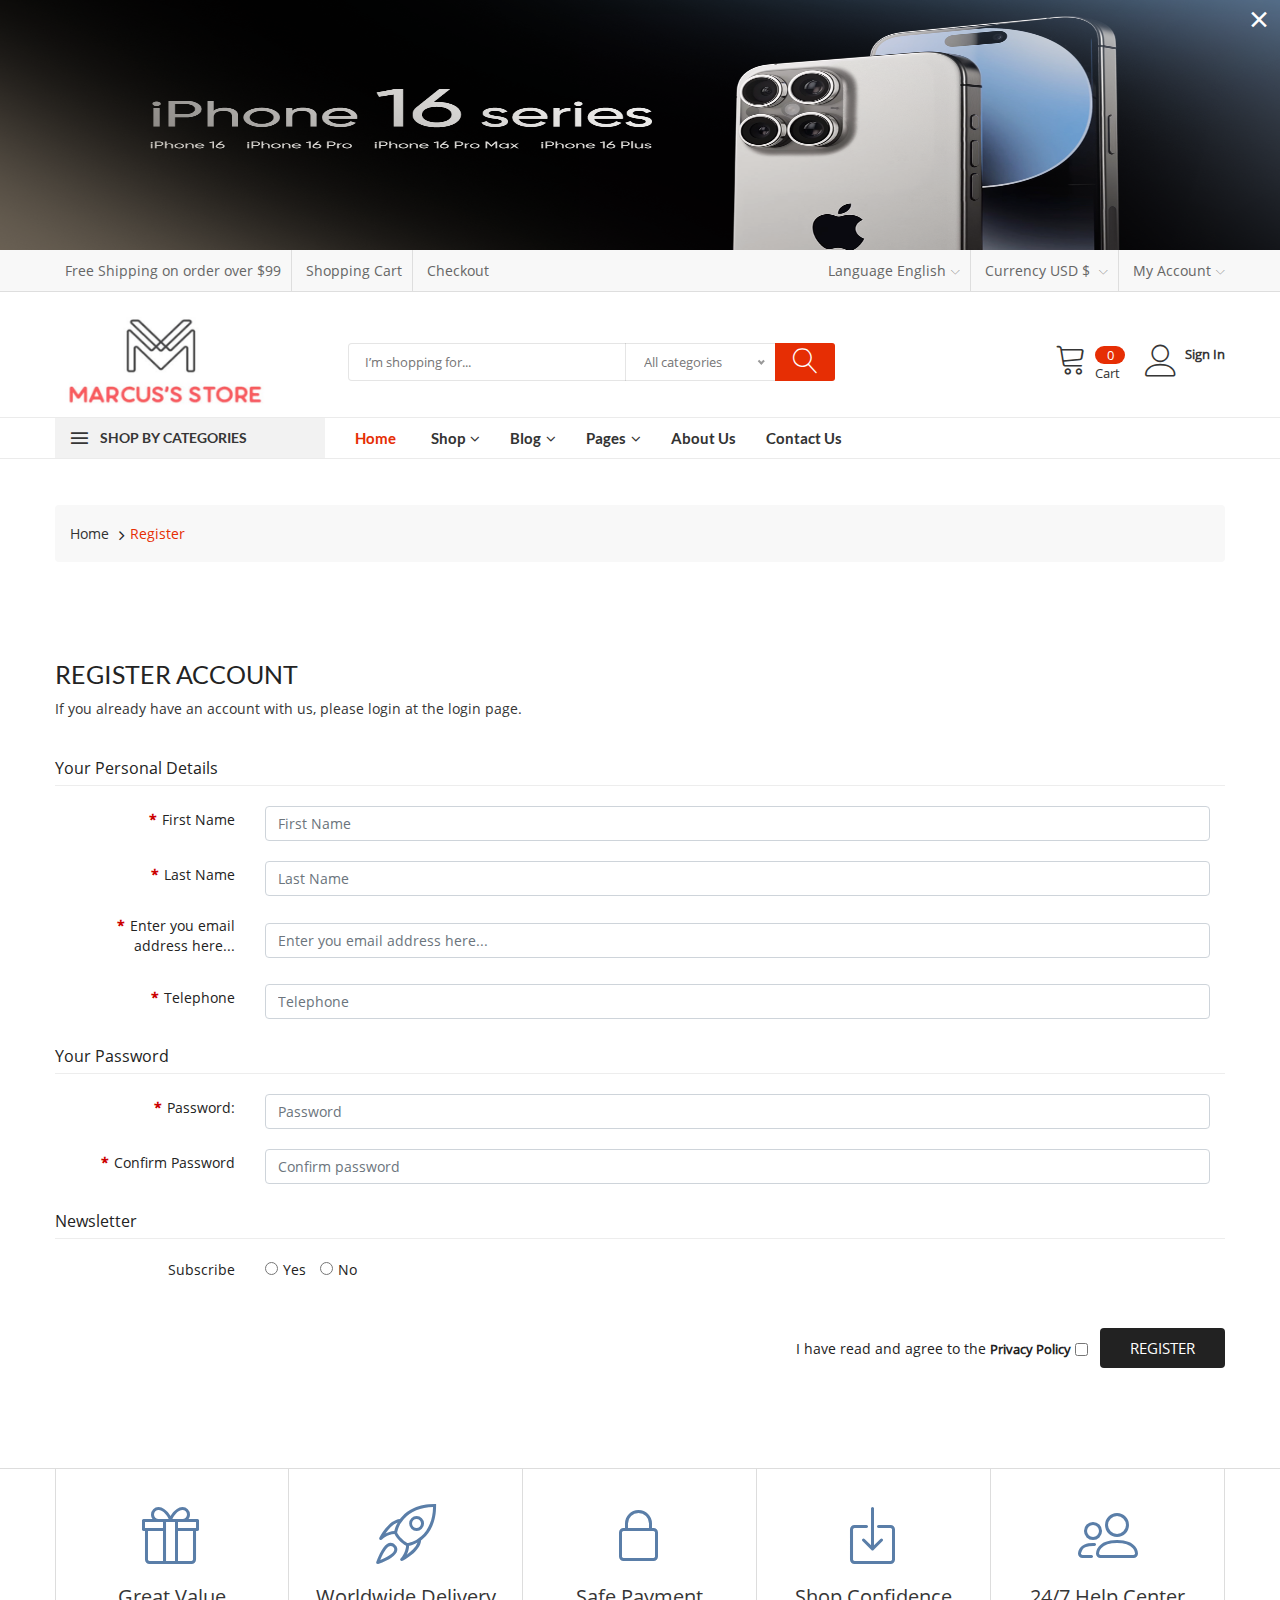
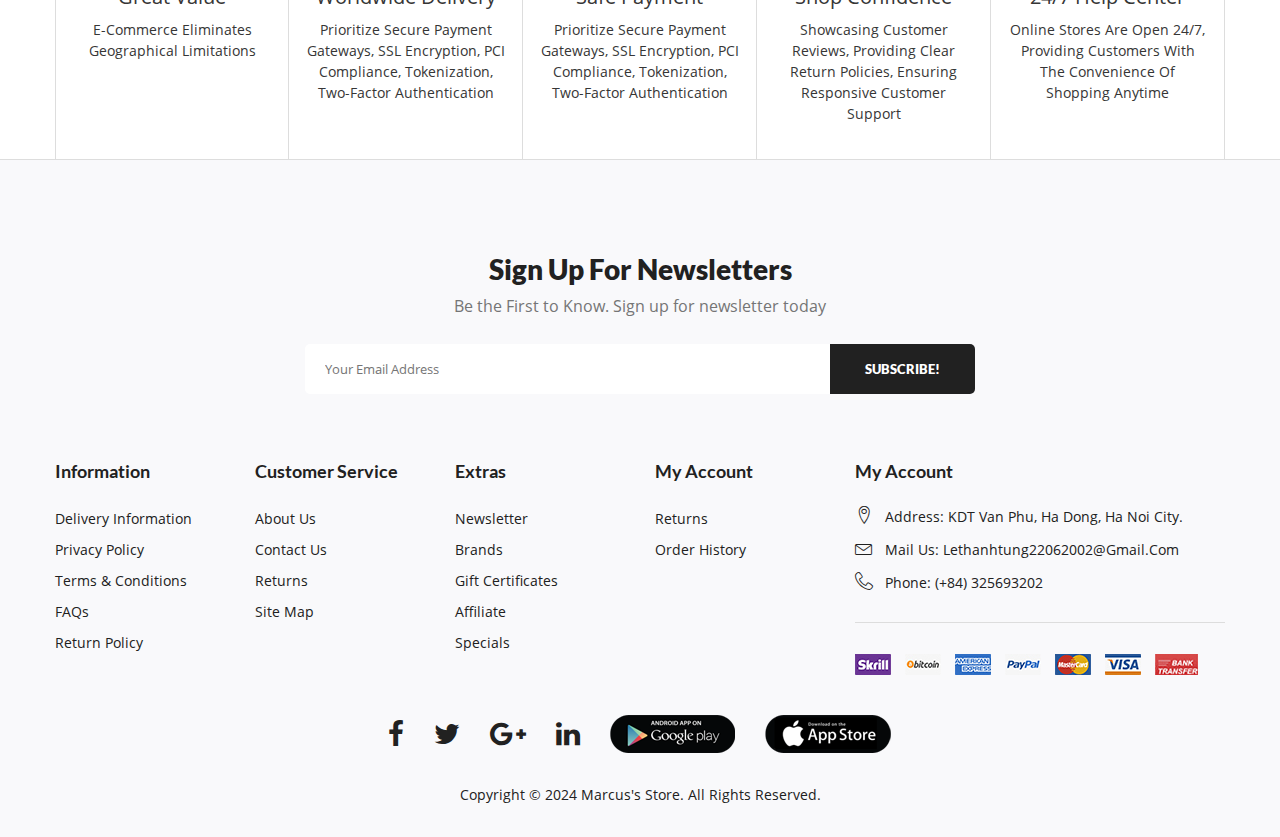
<file: register.html>
﻿<!doctype html>
<html class="no-js" lang="zxx">

<head>
    <meta charset="utf-8">
    <meta http-equiv="x-ua-compatible" content="ie=edge">
    <title>Register || Paradise Shopping</title>
    <meta name="viewport" content="width=device-width, initial-scale=1, shrink-to-fit=no">
    <!-- Favicons -->
    <link rel="shortcut icon" href="img\favicon-M.ico">
    <!-- Fontawesome css -->
    <link rel="stylesheet" href="css\font-awesome.min.css">
    <!-- Ionicons css -->
    <link rel="stylesheet" href="css\ionicons.min.css">
    <!-- linearicons css -->
    <link rel="stylesheet" href="css\linearicons.css">
    <!-- Nice select css -->
    <link rel="stylesheet" href="css\nice-select.css">
    <!-- Jquery fancybox css -->
    <link rel="stylesheet" href="css\jquery.fancybox.css">
    <!-- Jquery ui price slider css -->
    <link rel="stylesheet" href="css\jquery-ui.min.css">
    <!-- Meanmenu css -->
    <link rel="stylesheet" href="css\meanmenu.min.css">
    <!-- Nivo slider css -->
    <link rel="stylesheet" href="css\nivo-slider.css">
    <!-- Owl carousel css -->
    <link rel="stylesheet" href="css\owl.carousel.min.css">
    <!-- Bootstrap css -->
    <link rel="stylesheet" href="css\bootstrap.min.css">
    <!-- Custom css -->
    <link rel="stylesheet" href="css\default.css">
    <!-- Main css -->
    <link rel="stylesheet" href="style.css">
    <!-- Responsive css -->
    <link rel="stylesheet" href="css\responsive.css">

    <!-- Modernizer js -->
    <script src="js\vendor\modernizr-3.5.0.min.js"></script>
</head>

<body>
    <!--[if lte IE 9]>
        <p class="browserupgrade">You are using an <strong>outdated</strong> browser. Please <a href="https://browsehappy.com/">upgrade your browser</a> to improve your experience and security.</p>
    <![endif]-->

    <!-- Main Wrapper Start Here -->
    <div class="wrapper">
       <!-- Banner Popup Start -->
        <div class="popup_banner">
            <span class="popup_off_banner">×</span>
            <div class="banner_popup_area">
                <img height="250px" src="img\banner\pop-banner-ip.jpg" alt="">
            </div>
        </div>
        <!-- Banner Popup End -->        
       <!-- Newsletter Popup Start -->
        <div class="popup_wrapper">
            <div class="test">
                <span class="popup_off">Close</span>
                <div class="subscribe_area text-center mt-60">
                    <h2>Newsletter</h2>
                    <p>Subscribe to the Marcus's Store mailing list to receive updates on new arrivals, special offers and other discount information.</p>
                    <div class="subscribe-form-group">
                        <form action="#">
                            <input autocomplete="off" type="text" name="message" id="message" placeholder="Enter your email address">
                            <button type="submit">subscribe</button>
                        </form>
                    </div>
                    <div class="subscribe-bottom mt-15">
                        <input type="checkbox" id="newsletter-permission">
                        <label for="newsletter-permission">Don't show this popup again</label>
                    </div>
                </div>
            </div>
        </div>
        <!-- Newsletter Popup End -->
        <!-- Main Header Area Start Here -->
        <header>
            <!-- Header Top Start Here -->
            <div class="header-top-area">
                <div class="container">
                    <!-- Header Top Start -->
                    <div class="header-top">
                        <ul>
                            <li><a href="#">Free Shipping on order over $99</a></li>
                            <li><a href="#">Shopping Cart</a></li>
                            <li><a href="checkout.html">Checkout</a></li>
                        </ul>
                        <ul>                                          
                            <li><span>Language</span> <a href="#">English<i class="lnr lnr-chevron-down"></i></a>
                                <!-- Dropdown Start -->
                                <ul class="ht-dropdown">
                                    <li><a href="#"><img width="15px" height="10px" src="img\header\1.jpg" alt="language-selector">English</a></li>
                                    <li><a href="#"><img width="17px" height="15px" src="img\header\vietnam.jpg" alt="language-selector">Vietnamese</a></li>
                                    </ul>
                                    <!-- Dropdown End -->
                            </li>
                            <li><span>Currency</span><a href="#"> USD $ <i class="lnr lnr-chevron-down"></i></a>
                                <!-- Dropdown Start -->
                                <ul class="ht-dropdown">
                                    <li><a href="#">&#36; USD</a></li>
                                    <li><a href="#"> đ VNĐ</a></li>
                                </ul>
                                <!-- Dropdown End -->
                            </li>
                            <li><a href="#">My Account<i class="lnr lnr-chevron-down"></i></a>
                                <!-- Dropdown Start -->
                                <ul class="ht-dropdown">
                                    <li><a href="login.html">Login</a></li>
                                    <li><a href="register.html">Register</a></li>
                                </ul>
                                <!-- Dropdown End -->
                            </li> 
                        </ul>
                    </div>
                    <!-- Header Top End -->
                </div>
                <!-- Container End -->
            </div>
            <!-- Header Top End Here -->
            <!-- Header Middle Start Here -->
            <div class="header-middle ptb-15">
                <div class="container">
                    <div class="row align-items-center no-gutters">
                        <div class="col-lg-3 col-md-12">
                            <div class="logo mb-all-30">
                                <a href="index.html"><img width="220px" height="110px" src="img\logo\logocompany.png" alt="logo-image"></a>
                            </div>
                        </div>
                        <!-- Categorie Search Box Start Here -->
                        <div class="col-lg-5 col-md-8 ml-auto mr-auto col-10">
                            <div class="categorie-search-box">
                                <form action="#">
                                    <div class="form-group">
                                        <select class="bootstrap-select" name="poscats">
                                            <option value="0">All categories</option>
                                            <option value="1">Office Chair</option>
                                            <option value="2">Desk</option>
                                            <option value="3">Cameras</option>
                                            <option value="4">Digital Cameras</option>
                                            <option value="5">GamePad</option>
                                            <option value="6">Virtual Reality</option>
                                            <option value="7">Men's Fashion</option>
                                            <option value="8">Woman's Fashion</option>
                                            <option value="9">Large Appliances</option>
                                            <option value="10">Small Appliances</option>
                                            <option value="11">Tablet</option>
                                            <option value="12">Smartphone</option>
                                            <option value="13">Gaming Monitors</option>
                                            <option value="14">Laptop</option>
                                        </select>
                                    </div>
                                    <input type="text" name="search" placeholder="I’m shopping for...">
                                    <button><i class="lnr lnr-magnifier"></i></button>
                                </form>
                            </div>
                        </div>
                        <!-- Categorie Search Box End Here -->
                        <!-- Cart Box Start Here -->
                        <div class="col-lg-4 col-md-12">
                            <div class="cart-box mt-all-30">
                                <ul class="d-flex justify-content-lg-end justify-content-center align-items-center">
                                    <li><a href="#"><i class="lnr lnr-cart"></i><span class="my-cart"><span class="total-pro">0</span><span>Cart</span></span></a>
                                        <ul class="ht-dropdown cart-box-width">
                                            <li>
                                                 <!-- Cart Footer Inner Start -->
                                                 <div class="cart-footer">
                                                    <ul class="price-content">
                                                        <li>Subtotal <span>$0</span></li>
                                                        <li>Shipping <span>$0</span></li>
                                                        <li>Taxes <span>$0</span></li>
                                                        <li>Total <span>$0</span></li>
                                                    </ul>
                                                     <div class="cart-actions text-center">
                                                         <a class="cart-checkout" href="checkout.html">Checkout</a>
                                                     </div>
                                                 </div>
                                                 <!-- Cart Footer Inner End -->
                                             </li>
                                         </ul>
                                    </li>
                                    </li>
                                    <li><a href="#"><i class="lnr lnr-user"></i><span class="my-cart"><span> <strong>Sign in</strong></a>
                                    </li>
                                </ul>
                            </div>
                        </div>
                    <!-- Row End -->
                </div>
                <!-- Container End -->
            </div>
            <!-- Header Middle End Here -->
            <!-- Header Bottom Start Here -->
            <div class="header-bottom  header-sticky">
                <div class="container">
                    <div class="row align-items-center">
                        <div class="col-xl-3 col-lg-4 col-md-6 vertical-menu d-none d-lg-block">
                            <span class="categorie-title">Shop by Categories</span>
                        </div>                       
                        <div class="col-xl-9 col-lg-8 col-md-12 ">
                            <nav class="d-none d-lg-block">
                                <ul class="header-bottom-list d-flex">
                                    <li class="active"><a href="index.html">home<i></i></a>
                                        <!-- Home Version Dropdown Start -->
                                        <!-- Home Version Dropdown End -->
                                    </li>
                                    <li><a href="shop.html">shop<i class="fa fa-angle-down"></i></a>
                                        <!-- Home Version Dropdown Start -->
                                        <ul class="ht-dropdown dropdown-style-two">
                                            <li><a href="product.html">product details</a></li>
                                            <li><a href="cart.html">cart</a></li>
                                            <li><a href="checkout.html">checkout</a></li>
                                        </ul>
                                        <!-- Home Version Dropdown End -->
                                    </li>
                                    <li><a href="blog.html">blog<i class="fa fa-angle-down"></i></a>
                                        <!-- Home Version Dropdown Start -->
                                        <ul class="ht-dropdown dropdown-style-two">
                                            <li><a href="single-blog.html">blog details</a></li>
                                        </ul>
                                        <!-- Home Version Dropdown End -->
                                    </li>
                                    <li><a href="#">pages<i class="fa fa-angle-down"></i></a>
                                        <!-- Home Version Dropdown Start -->
                                        <ul class="ht-dropdown dropdown-style-two">
                                            <li><a href="register.html">register</a></li>
                                            <li><a href="login.html">sign in</a></li>
                                            <li><a href="forgot-password.html">forgot password</a></li>
                                        </ul>
                                        <!-- Home Version Dropdown End -->
                                    </li>
                                    <li><a href="about.html">About us</a></li>
                                    <li><a href="contact.html">contact us</a></li>
                                </ul>
                            </nav>
                            <div class="mobile-menu d-block d-lg-none">
                                <nav>
                                    <ul>
                                        <li><a href="index.html">home</a>
                                            <!-- Home Version Dropdown Start -->
                                            <!-- Home Version Dropdown End -->
                                        </li>
                                        <li><a href="shop.html">shop</a>
                                            <!-- Mobile Menu Dropdown Start -->
                                            <ul>
                                                <li><a href="product.html">product details</a></li>
                                                <li><a href="cart.html">cart</a></li>
                                                <li><a href="checkout.html">checkout</a></li>
                                            </ul>
                                            <!-- Mobile Menu Dropdown End -->
                                        </li>
                                        <li><a href="blog.html">Blog</a>
                                            <!-- Mobile Menu Dropdown Start -->
                                            <ul>
                                                <li><a href="single-blog.html">blog details</a></li>
                                            </ul>
                                            <!-- Mobile Menu Dropdown End -->
                                        </li>
                                        <li><a href="#">pages</a>
                                            <!-- Mobile Menu Dropdown Start -->
                                            <ul>
                                                <li><a href="register.html">register</a></li>
                                                <li><a href="login.html">sign in</a></li>
                                                <li><a href="forgot-password.html">forgot password</a></li>
                                            </ul>
                                            <!-- Mobile Menu Dropdown End -->
                                        </li>
                                        <li><a href="about.html">about us</a></li>
                                        <li><a href="contact.html">contact us</a></li>
                                    </ul>
                                </nav>
                            </div>
                        </div>
                    </div>
                    <!-- Row End -->
                </div>
                <!-- Container End -->
            </div>
            <!-- Header Bottom End Here -->
            <!-- Mobile Vertical Menu Start Here -->
            <div class="container d-block d-lg-none">
                <div class="vertical-menu mt-30">
                    <span class="categorie-title mobile-categorei-menu">Shop by Categories </span>
                    <nav>  
                        <div id="cate-mobile-toggle" class="category-menu sidebar-menu sidbar-style mobile-categorei-menu-list menu-hidden ">
                            <ul>
                                <li class="has-sub"><a href="#">Office supplies</a>
                                    <ul class="category-sub">
                                        <li class="has-sub"><a href="shop.html">Office Chair</a>
                                            <ul class="category-sub">
                                                <li><a href="shop.html">Steelcase Gesture</a></li>
                                                <li><a href="shop.html">Herman Miller Aeron Chair</a></li>
                                                <li><a href="shop.html">Herman Miller Sayl Chair</a></li>
                                                <li><a href="shop.html">HON Ignition 2.0</a></li>
                                            </ul>
                                        </li>
                                        <li class="has-sub"><a href="shop.html">Desk</a>
                                            <ul class="category-sub">
                                                <li><a href="shop.html">Pierce</a></li>
                                                <li><a href="shop.html">Whistler</a></li>
                                                <li><a href="shop.html">Alton</a></li>
                                                <li><a href="shop.html">Aberdeen</a></li>
                                            </ul>
                                        </li>
                                    </ul>
                                    <!-- category submenu end-->
                                </li>
                                <li class="has-sub"><a href="#">Sports & Outdoors</a>
                                    <ul class="category-sub">
                                        <li class="menu-tile">Cameras</li>
                                        <li><a href="shop.html">Cords and Cables</a></li>
                                        <li><a href="shop.html">gps accessories</a></li>
                                        <li><a href="shop.html">Microphones</a></li>
                                        <li><a href="shop.html">Wireless Transmitters</a></li>
                                    </ul>
                                    <!-- category submenu end-->
                                </li>
                                <li class="has-sub"><a href="#">Home & Kitchen</a>
                                    <ul class="category-sub">
                                        <li><a href="shop.html">kithen one</a></li>
                                        <li><a href="shop.html">kithen two</a></li>
                                        <li><a href="shop.html">kithen three</a></li>
                                        <li><a href="shop.html">kithen four</a></li>
                                    </ul>
                                    <!-- category submenu end-->
                                </li>
                                <li class="has-sub"><a href="#">Phones & Tablets</a>
                                    <ul class="category-sub">
                                        <li><a href="shop.html">phone one</a></li>
                                        <li><a href="shop.html">Tablet two</a></li>
                                        <li><a href="shop.html">Tablet three</a></li>
                                        <li><a href="shop.html">phone four</a></li>
                                    </ul>
                                    <!-- category submenu end-->
                                </li>
                                <li class="has-sub"><a href="#">Computer & Laptop/a>
                                    <ul class="category-sub">
                                        <li><a href="shop.html">smart tv</a></li>
                                        <li><a href="shop.html">real video</a></li>
                                        <li><a href="shop.html">Microphones</a></li>
                                        <li><a href="shop.html">Wireless Transmitters</a></li>
                                    </ul>
                                    <!-- category submenu end-->
                                </li>
                            </ul>
                        </div>
                        <!-- category-menu-end -->
                    </nav>
                </div>
            </div>
            <!-- Mobile Vertical Menu Start End -->
        </header>
        <!-- Main Header Area End Here -->
        <!-- Categorie Menu & Slider Area Start Here -->
        <div class="main-page-banner home-3">
            <div class="container">
                <div class="row">
                    <!-- Vertical Menu Start Here -->
                    <div class="col-xl-3 col-lg-4 d-none d-lg-block">
                        <div class="vertical-menu mb-all-30">
                            <nav>
                                <ul class="vertical-menu-list">
                                    <li class=""><a href="shop.html"><span><img src="img\vertical-menu\1.png" alt="menu-icon"></span>Office supplies<i class="fa fa-angle-right" aria-hidden="true"></i></a>

                                        <ul class="ht-dropdown mega-child">
                                            <li><a href="shop.html">Office Chair <i class="fa fa-angle-right"></i></a>
                                                 <!-- category submenu end-->
                                                <ul class="ht-dropdown mega-child">
                                                    <li><a href="shop.html">Steelcase Gesture</a></li>
                                                    <li><a href="shop.html">Herman Miller Aeron Chair</a></li>
                                                    <li><a href="shop.html">Herman Miller Sayl Chair</a></li>
                                                    <li><a href="shop.html">HON Ignition 2.0</a></li>
                                                </ul>
                                                <!-- category submenu end-->
                                            </li>
                                            <li><a href="shop.html">Desk<i class="fa fa-angle-right"></i></a>
                                                 <!-- category submenu end-->
                                                <ul class="ht-dropdown mega-child">
                                                    <li><a href="shop.html">Pierce</a></li>
                                                    <li><a href="shop.html">Whistler</a></li>
                                                    <li><a href="shop.html">Alton</a></li>
                                                    <li><a href="shop.html">Aberdeen</a></li>
                                                </ul>
                                                <!-- category submenu end-->
                                            </li>                                            
                                        </ul>
                                        <!-- category submenu end-->
                                    </li>
                                    <li><a href="shop.html"><span><img src="img\vertical-menu\3.png" alt="menu-icon"></span>Sports & Outdoors<i class="fa fa-angle-right" aria-hidden="true"></i></a>
                                        <!-- Vertical Mega-Menu Start -->
                                        <ul class="ht-dropdown megamenu first-megamenu">
                                            <!-- Single Column Start -->
                                            <li class="single-megamenu">
                                                <ul>
                                                    <li class="menu-tile">Cameras</li>
                                                    <li><a href="shop.html">Cords and Cables</a></li>
                                                    <li><a href="shop.html">gps accessories</a></li>
                                                    <li><a href="shop.html">Microphones</a></li>
                                                    <li><a href="shop.html">Wireless Transmitters</a></li>
                                                </ul>
                                                <ul>
                                                    <li class="menu-tile">GamePad</li>
                                                    <li><a href="shop.html">real game hd</a></li>
                                                    <li><a href="shop.html">fighting game</a></li>
                                                    <li><a href="shop.html">racing pad</a></li>
                                                    <li><a href="shop.html">puzzle pad</a></li>
                                                </ul>
                                            </li>
                                            <!-- Single Column End -->
                                            <!-- Single Column Start -->
                                            <li class="single-megamenu">
                                                <ul>
                                                    <li class="menu-tile">Digital Cameras</li>
                                                    <li><a href="shop.html">Camera one</a></li>
                                                    <li><a href="shop.html">Camera two</a></li>
                                                    <li><a href="shop.html">Camera three</a></li>
                                                    <li><a href="shop.html">Camera four</a></li>
                                                </ul>
                                                <ul>
                                                    <li class="menu-tile">Virtual Reality</li>
                                                    <li><a href="shop.html">Reality one</a></li>
                                                    <li><a href="shop.html">Reality two</a></li>
                                                    <li><a href="shop.html">Reality three</a></li>
                                                    <li><a href="shop.html">Reality four</a></li>
                                                </ul>
                                            </li>
                                            <!-- Single Column End -->
                                            <!-- Single Megamenu Image Start -->
                                            <li class="megamenu-img">
                                                <a href="shop.html"><img src="img\vertical-menu\sub-img1.jpg" alt="menu-image"></a>
                                                <a href="shop.html"><img src="img\vertical-menu\sub-img2.jpg" alt="menu-image"></a>
                                                <a href="shop.html"><img src="img\vertical-menu\sub-img3.jpg" alt="menu-image"></a>
                                            </li>
                                            <!-- Single Megamenu Image End -->
                                        </ul>
                                        <!-- Vertical Mega-Menu End -->
                                    </li>
                                    <li><a href="shop.html"><span><img src="img\vertical-menu\6.png" alt="menu-icon"></span>Fashion<i class="fa fa-angle-right" aria-hidden="true"></i></a>
                                        <!-- Vertical Mega-Menu Start -->
                                        <ul class="ht-dropdown megamenu megamenu-two">
                                            <!-- Single Column Start -->
                                            <li class="single-megamenu">
                                                <ul>
                                                    <li class="menu-tile">Men’s Fashion</li>
                                                    <li><a href="shop.html">Blazers</a></li>
                                                    <li><a href="shop.html">Boots</a></li>
                                                    <li><a href="shop.html">pants</a></li>
                                                    <li><a href="shop.html">Tops & Tees</a></li>
                                                </ul>
                                            </li>
                                            <!-- Single Column End -->
                                            <!-- Single Column Start -->
                                            <li class="single-megamenu">
                                                <ul>
                                                    <li class="menu-tile">Women’s Fashion</li>
                                                    <li><a href="shop.html">Bags</a></li>
                                                    <li><a href="shop.html">Bottoms</a></li>
                                                    <li><a href="shop.html">Shirts</a></li>
                                                    <li><a href="shop.html">Tailored</a></li>
                                                </ul>
                                            </li>
                                            <!-- Single Column End -->
                                        </ul>
                                        <!-- Vertical Mega-Menu End -->
                                    </li>
                                    <li><a href="shop.html"><span><img src="img\vertical-menu\7.png" alt="menu-icon"></span>Home & Kitchen<i class="fa fa-angle-right" aria-hidden="true"></i></a>
                                        <!-- Vertical Mega-Menu Start -->
                                        <ul class="ht-dropdown megamenu megamenu-two">
                                            <!-- Single Column Start -->
                                            <li class="single-megamenu">
                                                <ul>
                                                    <li class="menu-tile">Large Appliances</li>
                                                    <li><a href="shop.html">Armchairs</a></li>
                                                    <li><a href="shop.html">Bunk Bed</a></li>
                                                    <li><a href="shop.html">Mattress</a></li>
                                                    <li><a href="shop.html">Sideboard</a></li>
                                                </ul>
                                            </li>
                                            <!-- Single Column End -->
                                            <!-- Single Column Start -->
                                            <li class="single-megamenu">
                                                <ul>
                                                    <li class="menu-tile">Small Appliances</li>
                                                    <li><a href="shop.html">Bootees Bags</a></li>
                                                    <li><a href="shop.html">Jackets</a></li>
                                                    <li><a href="shop.html">Shelf</a></li>
                                                    <li><a href="shop.html">Shoes</a></li>
                                                </ul>
                                            </li>
                                            <!-- Single Column End -->
                                        </ul>
                                        <!-- Vertical Mega-Menu End --> 
                                    </li>
                                    <li><a href="shop.html"><span><img src="img\vertical-menu\4.png" alt="menu-icon"></span>Phones & Tablets<i class="fa fa-angle-right" aria-hidden="true"></i>
                                    </a>
                                        <!-- Vertical Mega-Menu Start -->
                                        <ul class="ht-dropdown megamenu megamenu-two">
                                            <!-- Single Column Start -->
                                            <li class="single-megamenu">
                                                <ul>
                                                    <li class="menu-tile">Tablet</li>
                                                    <li><a href="shop.html">iPad Pro M4 2024</a></li>
                                                    <li><a href="shop.html">iPad Pro M2 2022</a></li>
                                                    <li><a href="shop.html">iPad Air 6 M2 2024</a></li>
                                                    <li><a href="shop.html">iPad Pro M1 2021</a></li>
                                                </ul>
                                            </li>
                                            <!-- Single Column End -->
                                            <!-- Single Column Start -->
                                            <li class="single-megamenu">
                                                <ul>
                                                    <li class="menu-tile">Smartphone</li>
                                                    <li><a href="shop.html">iPhone 15 Pro Max</a></li>
                                                    <li><a href="shop.html">iPhone 14 Pro Max</a></li>
                                                    <li><a href="shop.html">iPhone 13 Pro Max</a></li>
                                                    <li><a href="shop.html">iPhone 12 Pro Max</a></li>
                                                </ul>
                                            </li>
                                            <!-- Single Column End -->
                                        </ul>
                                        <!-- Vertical Mega-Menu End -->
                                    </li>
                                    <li><a href="shop.html"><span><img src="img\vertical-menu\6.png" alt="menu-icon"></span>Computer & Laptop<i class="fa fa-angle-right" aria-hidden="true"></i></a>
                                        <!-- Vertical Mega-Menu Start -->
                                        <ul class="ht-dropdown megamenu megamenu-two">
                                            <!-- Single Column Start -->
                                            <li class="single-megamenu">
                                                <ul>
                                                    <li class="menu-tile">Gaming Monitors</li>
                                                    <li><a href="shop.html">Acer Nitro</a></li>
                                                    <li><a href="shop.html">Dell Alienware</a></li>
                                                    <li><a href="shop.html">Samsung Odyssey </a></li>
                                                    <li><a href="shop.html">AOC</a></li>
                                                </ul>
                                            </li>
                                            <!-- Single Column End -->
                                            <!-- Single Column Start -->
                                            <li class="single-megamenu">
                                                <ul>
                                                    <li class="menu-tile">Laptop</li>
                                                    <li><a href="shop.html">Macbook Pro 14-inch M1</a></li>
                                                    <li><a href="shop.html">Macbook Air 13-inch M3</a></li>
                                                    <li><a href="shop.html">Macbook Pro 16-inch M3</a></li>
                                                    <li><a href="shop.html">Macbook Air 13-inch M1</a></li>
                                                </ul>
                                            </li>
                                            <!-- Single Column End -->
                                        </ul>
                                        <!-- Vertical Mega-Menu End -->
                                    </li>
                                    <!-- More Categoies End -->
                                </ul>
                            </nav>
                        </div>
                    </div>
                    <!-- Vertical Menu End Here -->
                </div>
                <!-- Row End -->
            </div>
            <!-- Container End -->           
        </div>
        <!-- Categorie Menu & Slider Area End Here -->
        <!-- Breadcrumb Start -->
        <div class="breadcrumb-area mt-30">
            <div class="container">
                <div class="breadcrumb">
                    <ul class="d-flex align-items-center">
                        <li><a href="index.html">Home</a></li>
                        <li class="active"><a href="register.html">Register</a></li>
                    </ul>
                </div>
            </div>
            <!-- Container End -->
        </div>
        <!-- Breadcrumb End -->
       <!-- Register Account Start -->
        <div class="register-account ptb-100 ptb-sm-60">
            <div class="container">
                <div class="row">
                    <div class="col-sm-12">
                        <div class="register-title">
                            <h3 class="mb-10">REGISTER ACCOUNT</h3>
                            <p class="mb-10">If you already have an account with us, please login at the login page.</p>
                        </div>
                    </div>
                </div>
                <!-- Row End -->
                <div class="row">
                    <div class="col-sm-12">
                        <form class="form-register" action="#">
                            <fieldset>
                                <legend>Your Personal Details</legend>
                                <div class="form-group d-md-flex align-items-md-center">
                                    <label class="control-label col-md-2" for="f-name"><span class="require">*</span>First Name</label>
                                    <div class="col-md-10">
                                        <input type="text" class="form-control" id="f-name" placeholder="First Name">
                                    </div>
                                </div>
                                <div class="form-group d-md-flex align-items-md-center">
                                    <label class="control-label col-md-2" for="l-name"><span class="require">*</span>Last Name</label>
                                    <div class="col-md-10">
                                        <input type="text" class="form-control" id="l-name" placeholder="Last Name">
                                    </div>
                                </div>
                                <div class="form-group d-md-flex align-items-md-center">
                                    <label class="control-label col-md-2" for="email"><span class="require">*</span>Enter you email address here...</label>
                                    <div class="col-md-10">
                                        <input type="email" class="form-control" id="email" placeholder="Enter you email address here...">
                                    </div>
                                </div>
                                <div class="form-group d-md-flex align-items-md-center">
                                    <label class="control-label col-md-2" for="number"><span class="require">*</span>Telephone</label>
                                    <div class="col-md-10">
                                        <input type="text" class="form-control" id="number" placeholder="Telephone">
                                    </div>
                                </div>
                            </fieldset>
                            <fieldset>
                                <legend>Your Password</legend>
                                <div class="form-group d-md-flex align-items-md-center">
                                    <label class="control-label col-md-2" for="pwd"><span class="require">*</span>Password:</label>
                                    <div class="col-md-10">
                                        <input type="password" class="form-control" id="pwd" placeholder="Password">
                                    </div>
                                </div>
                                <div class="form-group d-md-flex align-items-md-center">
                                    <label class="control-label col-md-2" for="pwd-confirm"><span class="require">*</span>Confirm Password</label>
                                    <div class="col-md-10">
                                        <input type="password" class="form-control" id="pwd-confirm" placeholder="Confirm password">
                                    </div>
                                </div>
                            </fieldset>
                            <fieldset class="newsletter-input">
                                <legend>Newsletter</legend>
                                <div class="form-group d-md-flex align-items-md-center">
                                    <label class="col-md-2 control-label">Subscribe</label>
                                    <div class="col-md-10 radio-button">
                                         <label class="radio-inline"><input type="radio" name="optradio">Yes</label>
                                         <label class="radio-inline"><input type="radio" name="optradio">No</label>
                                    </div>
                                </div>
                            </fieldset>
                            <div class="terms">
                                <div class="float-md-right">
                                    <span>I have read and agree to the <a href="#" class="agree"><b>Privacy Policy</b></a></span>
                                    <input type="checkbox" name="agree" value="1"> &nbsp;
                                    <input type="submit" value="Register" class="return-customer-btn">
                                </div>
                            </div>   
                            </div>                     
                        </form>
                    </div>
                </div>
                <!-- Row End -->
            </div>
            <!-- Container End -->
        </div>
        <!-- Register Account End -->
        <!-- Support Area Start Here -->
        <div class="support-area bdr-top">
            <div class="container">
                <div class="d-flex flex-wrap text-center">
                    <div class="single-support">
                        <div class="support-icon">
                            <i class="lnr lnr-gift"></i>
                        </div>
                        <div class="support-desc">
                            <h6>Great Value</h6>
                            <span>E-commerce eliminates geographical limitations</span>
                        </div>
                    </div>
                    <div class="single-support">
                        <div class="support-icon">
                            <i class="lnr lnr-rocket"></i>
                        </div>
                        <div class="support-desc">
                            <h6>Worldwide Delivery</h6>
                            <span>Prioritize secure payment gateways, SSL encryption, PCI compliance, tokenization, two-factor authentication</span>
                        </div>
                    </div>
                    <div class="single-support">
                        <div class="support-icon">
                           <i class="lnr lnr-lock"></i>
                        </div>
                        <div class="support-desc">
                            <h6>Safe Payment</h6>
                            <span>Prioritize secure payment gateways, SSL encryption, PCI compliance, tokenization, two-factor authentication</span>
                        </div>
                    </div>
                    <div class="single-support">
                        <div class="support-icon">
                           <i class="lnr lnr-enter-down"></i>
                        </div>
                        <div class="support-desc">
                            <h6>Shop Confidence</h6>
                            <span>Showcasing customer reviews, providing clear return policies, ensuring responsive customer support</span>
                        </div>
                    </div>
                    <div class="single-support">
                        <div class="support-icon">
                           <i class="lnr lnr-users"></i>
                        </div>
                        <div class="support-desc">
                            <h6>24/7 Help Center</h6>
                            <span>Online stores are open 24/7, providing customers with the convenience of shopping anytime</span>
                        </div>
                    </div>
                </div>
            </div>
            <!-- Container End -->
        </div>
        <!-- Support Area End Here -->
        <!-- Footer Area Start Here -->
        <footer class="off-white-bg2 pt-95 bdr-top pt-sm-55">
            <!-- Footer Top Start -->
            <div class="footer-top">
                <div class="container">
                    <!-- Signup Newsletter Start -->
                    <div class="row mb-60">
                         <div class="col-xl-7 col-lg-7 ml-auto mr-auto col-md-8">
                            <div class="news-desc text-center mb-30">
                                 <h3>Sign Up For Newsletters</h3>
                                 <p>Be the First to Know. Sign up for newsletter today</p>
                             </div>
                             <div class="newsletter-box">
                                 <form action="#">
                                      <input class="subscribe" placeholder="your email address" name="email" id="subscribe" type="text">
                                      <button type="submit" class="submit">subscribe!</button>
                                 </form>
                             </div>
                         </div>
                    </div> 
                    <!-- Signup-Newsletter End -->                   
                    <div class="row">
                        <!-- Single Footer Start -->
                        <div class="col-lg-2 col-md-4 col-sm-6">
                            <div class="single-footer mb-sm-40">
                                <h3 class="footer-title">Information</h3>
                                <div class="footer-content">
                                    <ul class="footer-list">
                                        <li><a href="#">Delivery Information</a></li>
                                        <li><a href="#">Privacy Policy</a></li>
                                        <li><a href="contact.html">Terms & Conditions</a></li>
                                        <li><a href="login.html">FAQs</a></li>
                                        <li><a href="login.html">Return Policy</a></li>
                                    </ul>
                                </div>
                            </div>
                        </div>
                        <!-- Single Footer Start -->
                        <!-- Single Footer Start -->
                        <div class="col-lg-2 col-md-4 col-sm-6">
                            <div class="single-footer mb-sm-40">
                                <h3 class="footer-title">Customer Service</h3>
                                <div class="footer-content">
                                    <ul class="footer-list">
                                        <li><a href="about.html">About Us</a></li>
                                        <li><a href="contact.html">Contact Us</a></li>
                                        <li><a href="#">Returns</a></li>
                                        <li><a href="https://maps.app.goo.gl/vn4EusLD11rC5GeM9?g_st=com.google.maps.preview.copy">Site Map</a></li>
                                    </ul>
                                </div>
                            </div>
                        </div>
                        <!-- Single Footer Start -->
                        <!-- Single Footer Start -->
                        <div class="col-lg-2 col-md-4 col-sm-6">
                            <div class="single-footer mb-sm-40">
                                <h3 class="footer-title">Extras</h3>
                                <div class="footer-content">
                                    <ul class="footer-list">
                                        <li><a href="#">Newsletter</a></li>
                                        <li><a href="#">Brands</a></li>
                                        <li><a href="#">Gift Certificates</a></li>
                                        <li><a href="#">Affiliate</a></li>
                                        <li><a href="#">Specials</a></li>
                                    </ul>
                                </div>
                            </div>
                        </div>
                        <!-- Single Footer Start -->
                        <!-- Single Footer Start -->
                        <div class="col-lg-2 col-md-4 col-sm-6">
                            <div class="single-footer mb-sm-40">
                                <h3 class="footer-title">My Account</h3>
                                <div class="footer-content">
                                    <ul class="footer-list">
                                        <li><a href="#">Returns</a></li>
                                        <li><a href="#">Order History</a></li>
                                    </ul>
                                </div>
                            </div>
                        </div>
                        <!-- Single Footer Start -->
                        <!-- Single Footer Start -->
                        <div class="col-lg-4 col-md-6 col-sm-6">
                            <div class="single-footer mb-sm-40">
                                <h3 class="footer-title">My Account</h3>
                                <div class="footer-content">
                                    <ul class="footer-list address-content">
                                        <li><i class="lnr lnr-map-marker"></i> Address: KDT Van Phu, Ha Dong, Ha Noi City.</li>
                                        <li><i class="lnr lnr-envelope"></i><a href="#"> mail Us: lethanhtung22062002@gmail.com </a></li>
                                        <li>
                                            <i class="lnr lnr-phone-handset"></i> Phone: (+84) 325693202
                                        </li>
                                    </ul>
                                    <div class="payment mt-25 bdr-top pt-30">
                                        <a href="#"><img class="img" src="img\payment\1.png" alt="payment-image"></a>
                                    </div>                                   
                                </div>
                            </div>
                        </div>
                        <!-- Single Footer Start -->
                    </div>
                    <!-- Row End -->
                </div>
                <!-- Container End -->
            </div>
            <!-- Footer Top End -->
            <!-- Footer Middle Start -->
            <div class="footer-middle text-center">
                <div class="container">
                    <div class="footer-middle-content pt-20 pb-30">
                            <ul class="social-footer">
                                <li><a href="https://www.facebook.com/"><i class="fa fa-facebook"></i></a></li>
                                <li><a href="https://twitter.com/"><i class="fa fa-twitter"></i></a></li>
                                <li><a href="https://plus.google.com/"><i class="fa fa-google-plus"></i></a></li>
                                <li><a href="https://www.linkedin.com/"><i class="fa fa-linkedin"></i></a></li>
                                <li><a href="#"><img src="img\icon\social-img1.png" alt="google play"></a></li>
                                <li><a href="#"><img src="img\icon\social-img2.png" alt="app store"></a></li>
                            </ul>
                    </div>
                </div>
                <!-- Container End -->
            </div>
            <!-- Footer Middle End -->
            <!-- Footer Bottom Start -->
            <div class="footer-bottom pb-30">
                <div class="container">

                     <div class="copyright-text text-center">                    
                        <p>Copyright © 2024 <a target="_blank" href="#">Marcus's Store.</a>  All Rights Reserved. </p>
                     </div>
                </div>
                <!-- Container End -->
            </div>
            <!-- Footer Bottom End -->
        </footer>
        <!-- Footer Area End Here -->
        <!-- Quick View Content Start -->
        <div class="main-product-thumbnail quick-thumb-content">
            <div class="container">
                <!-- The Modal -->
                <div class="modal fade" id="myModal">
                    <div class="modal-dialog modal-lg modal-dialog-centered">
                        <div class="modal-content">
                            <!-- Modal Header -->
                            <div class="modal-header">
                                <button type="button" class="close" data-dismiss="modal">&times;</button>
                            </div>
                            <!-- Modal body -->
                            <div class="modal-body">
                                <div class="row">
                                    <!-- Main Thumbnail Image Start -->
                                    <div class="col-lg-5 col-md-6 col-sm-5">
                                        <!-- Thumbnail Large Image start -->
                                        <div class="tab-content">
                                            <div id="thumb-1" class="tab-pane fade show active">
                                                <a data-fancybox="images" href="img\products\35.jpg"><img src="img\products\35.jpg" alt="product-view"></a>
                                            </div>
                                            <div id="thumb-2" class="tab-pane fade">
                                                <a data-fancybox="images" href="img\products\13.jpg"><img src="img\products\13.jpg" alt="product-view"></a>
                                            </div>
                                            <div id="thumb-3" class="tab-pane fade">
                                                <a data-fancybox="images" href="img\products\15.jpg"><img src="img\products\15.jpg" alt="product-view"></a>
                                            </div>
                                            <div id="thumb-4" class="tab-pane fade">
                                                <a data-fancybox="images" href="img\products\4.jpg"><img src="img\products\4.jpg" alt="product-view"></a>
                                            </div>
                                            <div id="thumb-5" class="tab-pane fade">
                                                <a data-fancybox="images" href="img\products\5.jpg"><img src="img\products\5.jpg" alt="product-view"></a>
                                            </div>
                                        </div>
                                        <!-- Thumbnail Large Image End -->
                                        <!-- Thumbnail Image End -->
                                        <div class="product-thumbnail mt-20">
                                            <div class="thumb-menu owl-carousel nav tabs-area" role="tablist">
                                                <a class="active" data-toggle="tab" href="#thumb-1"><img src="img\products\35.jpg" alt="product-thumbnail"></a>
                                                <a data-toggle="tab" href="#thumb-2"><img src="img\products\13.jpg" alt="product-thumbnail"></a>
                                                <a data-toggle="tab" href="#thumb-3"><img src="img\products\15.jpg" alt="product-thumbnail"></a>
                                                <a data-toggle="tab" href="#thumb-4"><img src="img\products\4.jpg" alt="product-thumbnail"></a>
                                                <a data-toggle="tab" href="#thumb-5"><img src="img\products\5.jpg" alt="product-thumbnail"></a>
                                            </div>
                                        </div>
                                        <!-- Thumbnail image end -->
                                    </div>
                                    <!-- Main Thumbnail Image End -->
                                    <!-- Thumbnail Description Start -->
                                    <div class="col-lg-7 col-md-6 col-sm-7">
                                        <div class="thubnail-desc fix mt-sm-40">
                                            <h3 class="product-header">Printed Summer Dress</h3>
                                            <div class="pro-price mtb-30">
                                                <p class="d-flex align-items-center"><span class="prev-price">16.51</span><span class="price">$15.19</span><span class="saving-price">save 8%</span></p>
                                            </div>
                                            <p class="mb-20 pro-desc-details">Long printed dress with thin adjustable straps. V-neckline and wiring under the bust with ruffles at the bottom of the dress.</p>
                                            <div class="product-size mb-20 clearfix">
                                                <label>Size</label>
                                                <select class="">
                                                    <option>S</option>
                                                    <option>M</option>
                                                    <option>L</option>
                                                </select>
                                            </div>
                                            <div class="color mb-20">
                                                <label>color</label>
                                                <ul class="color-list">
                                                    <li>
                                                        <a class="orange active" href="#"></a>
                                                    </li>
                                                    <li>
                                                        <a class="paste" href="#"></a>
                                                    </li>
                                                </ul>
                                            </div>
                                            <div class="box-quantity d-flex">
                                                <form action="#">
                                                    <input class="quantity mr-40" type="number" min="1" value="1">
                                                </form>
                                                <a class="add-cart" href="cart.html">add to cart</a>
                                            </div>
                                            <div class="pro-ref mt-15">
                                                <p><span class="in-stock"><i class="ion-checkmark-round"></i> IN STOCK</span></p>
                                            </div>
                                        </div>
                                    </div>
                                    <!-- Thumbnail Description End -->
                                </div>
                            </div>
                            <!-- Modal footer -->
                            <div class="custom-footer">
                                <div class="socila-sharing">
                                    <ul class="d-flex">
                                        <li>share</li>
                                        <li><a href="#"><i class="fa fa-facebook" aria-hidden="true"></i></a></li>
                                        <li><a href="#"><i class="fa fa-twitter" aria-hidden="true"></i></a></li>
                                        <li><a href="#"><i class="fa fa-google-plus-official" aria-hidden="true"></i></a></li>
                                        <li><a href="#"><i class="fa fa-pinterest-p" aria-hidden="true"></i></a></li>
                                    </ul>
                                </div>
                            </div>
                        </div>
                    </div>
                </div>
            </div>
        </div>
        <!-- Quick View Content End -->
    </div>
    <!-- Main Wrapper End Here -->

    <!-- jquery 3.2.1 -->
    <script src="js\vendor\jquery-3.2.1.min.js"></script>
    <!-- Countdown js -->
    <script src="js\jquery.countdown.min.js"></script>
    <!-- Mobile menu js -->
    <script src="js\jquery.meanmenu.min.js"></script>
    <!-- ScrollUp js -->
    <script src="js\jquery.scrollUp.js"></script>
    <!-- Nivo slider js -->
    <script src="js\jquery.nivo.slider.js"></script>
    <!-- Fancybox js -->
    <script src="js\jquery.fancybox.min.js"></script>
    <!-- Jquery nice select js -->
    <script src="js\jquery.nice-select.min.js"></script>
    <!-- Jquery ui price slider js -->
    <script src="js\jquery-ui.min.js"></script>
    <!-- Owl carousel -->
    <script src="js\owl.carousel.min.js"></script>
    <!-- Bootstrap popper js -->
    <script src="js\popper.min.js"></script>
    <!-- Bootstrap js -->
    <script src="js\bootstrap.min.js"></script>
    <!-- Plugin js -->
    <script src="js\plugins.js"></script>
    <!-- Main activaion js -->
    <script src="js\main.js"></script>
</body>

</html>
</file>
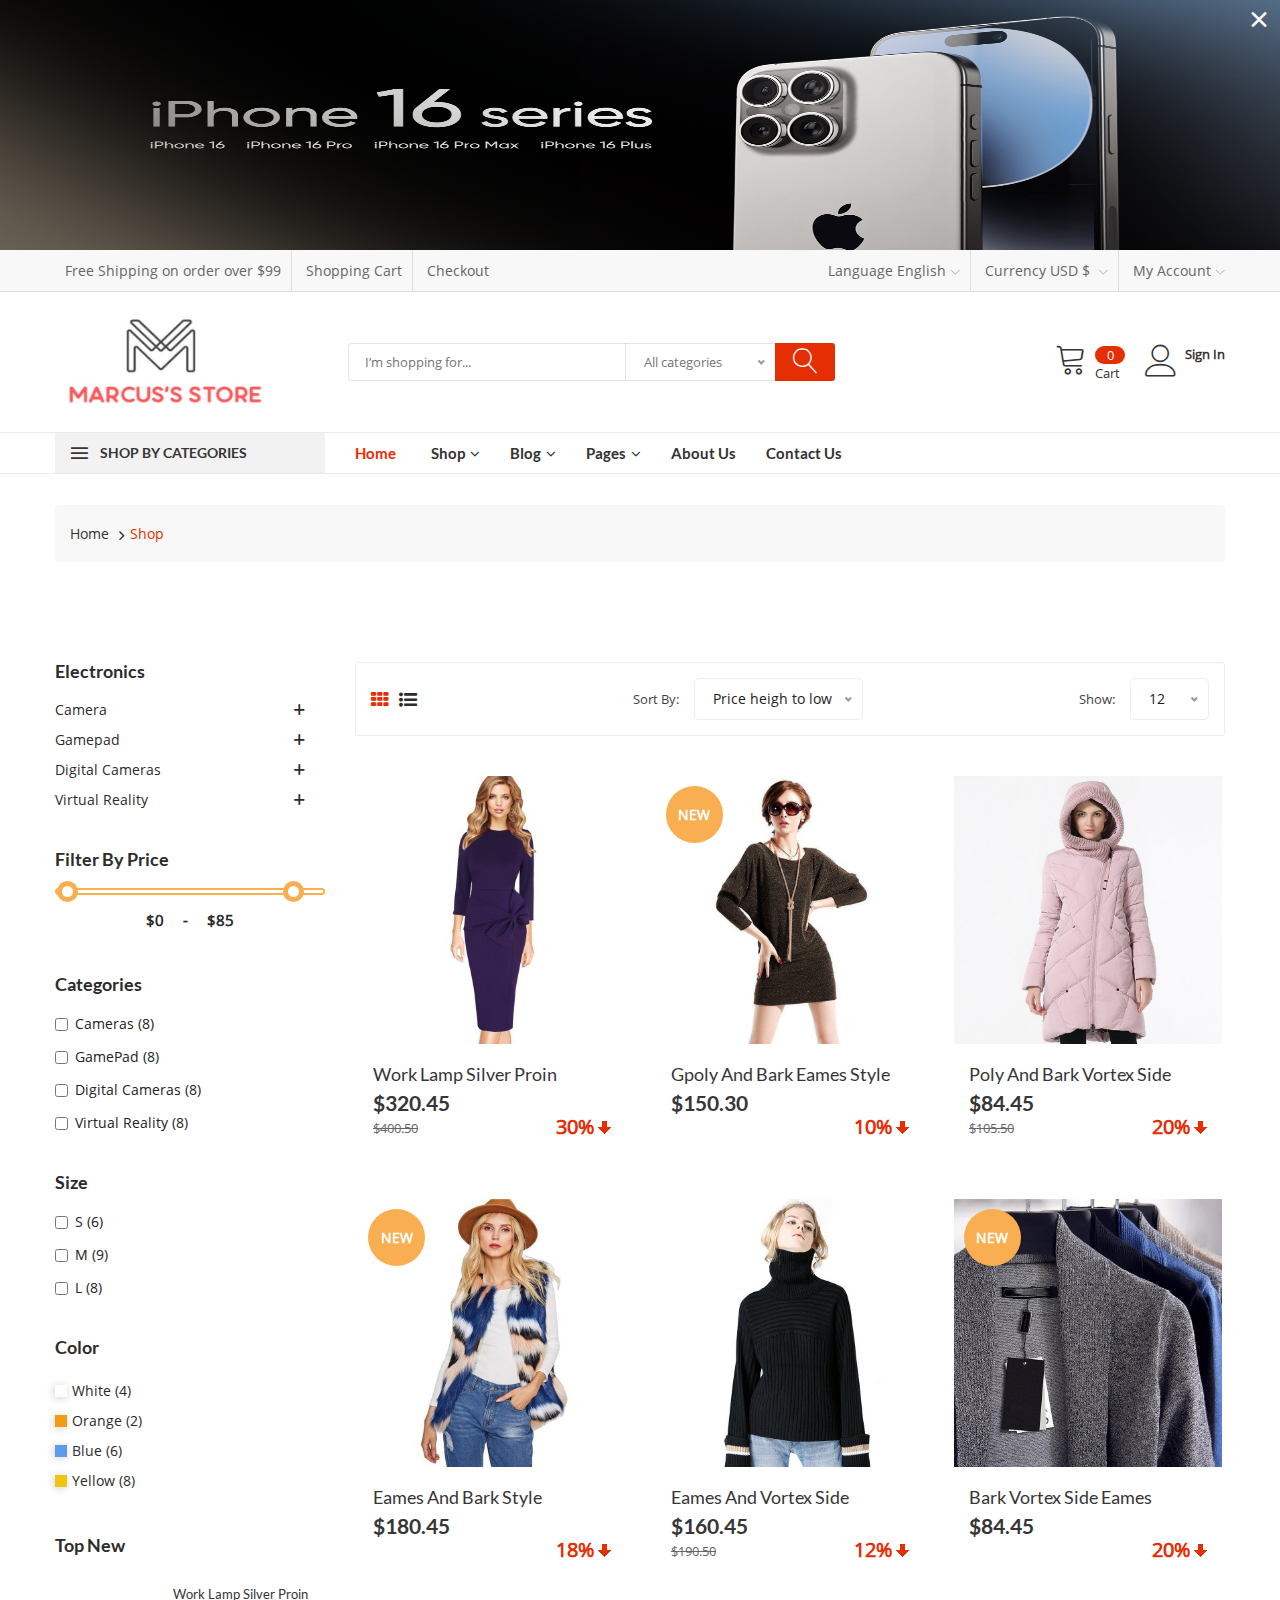
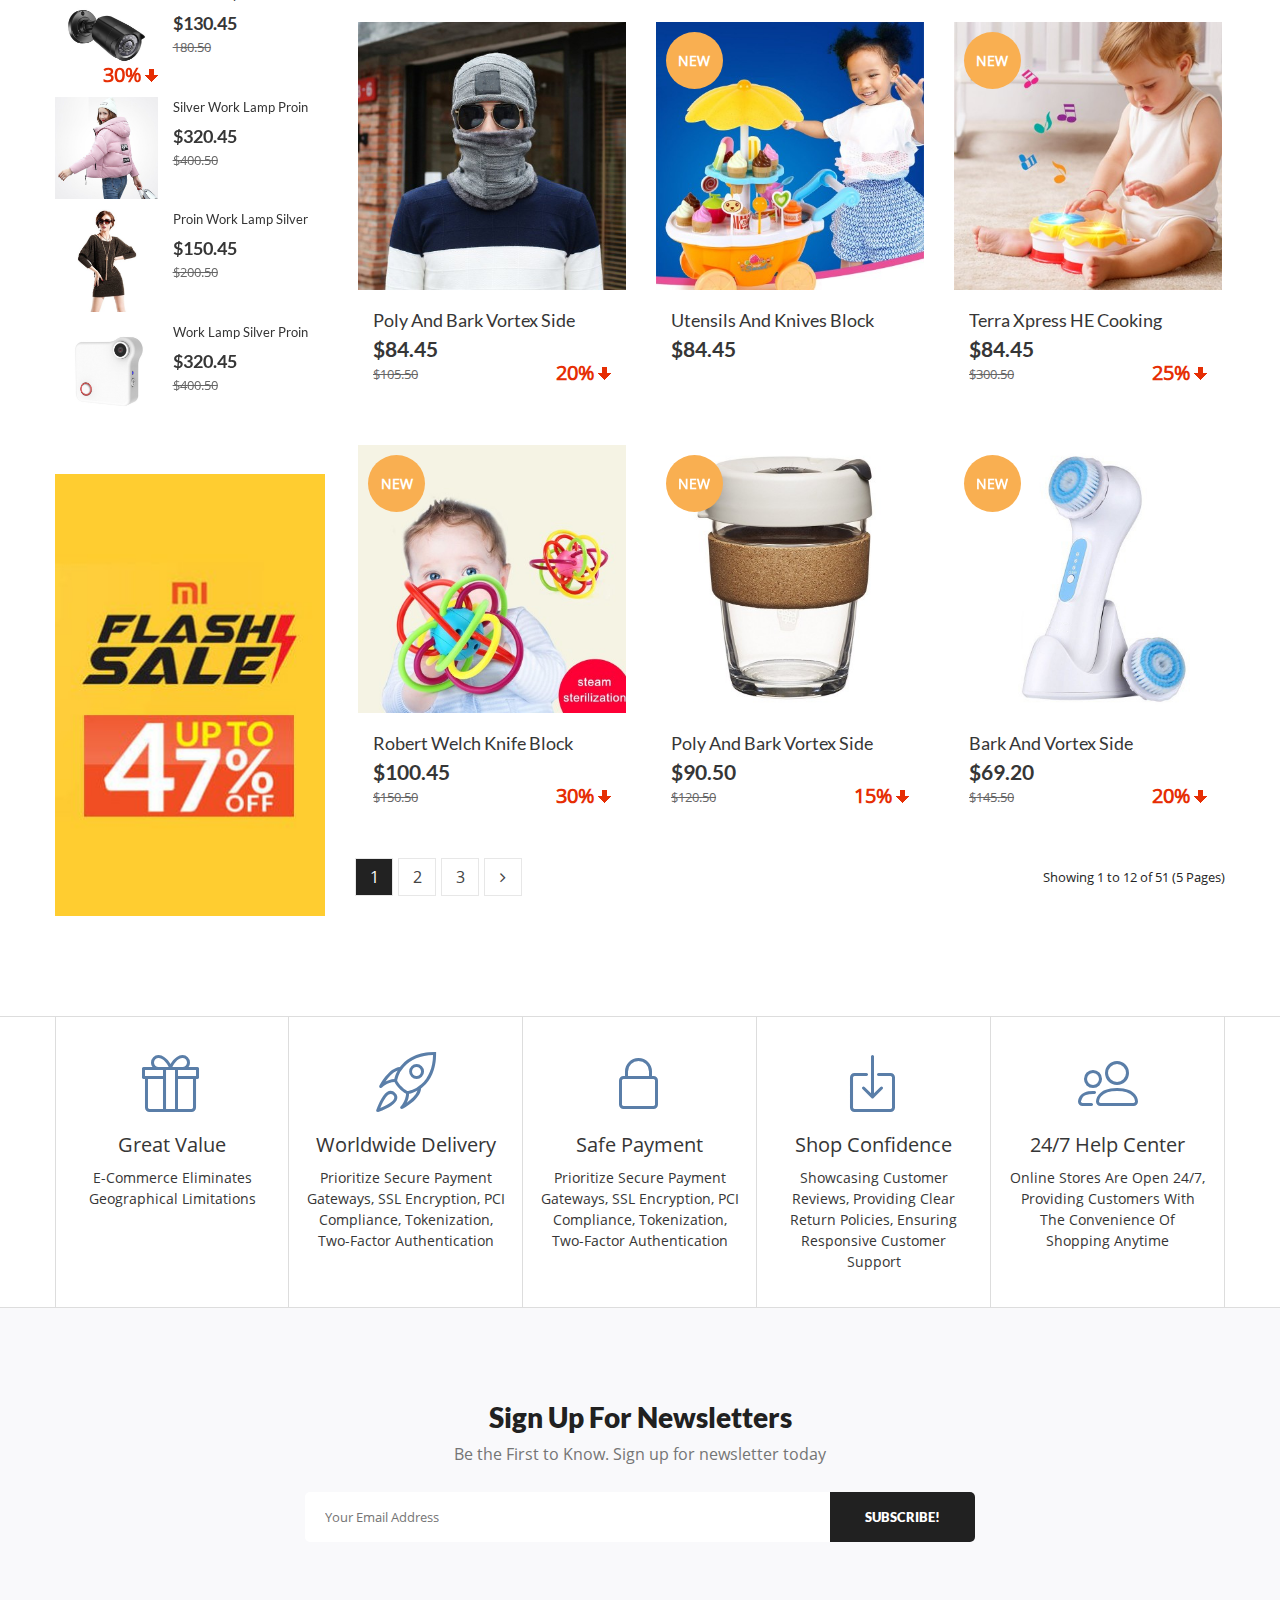
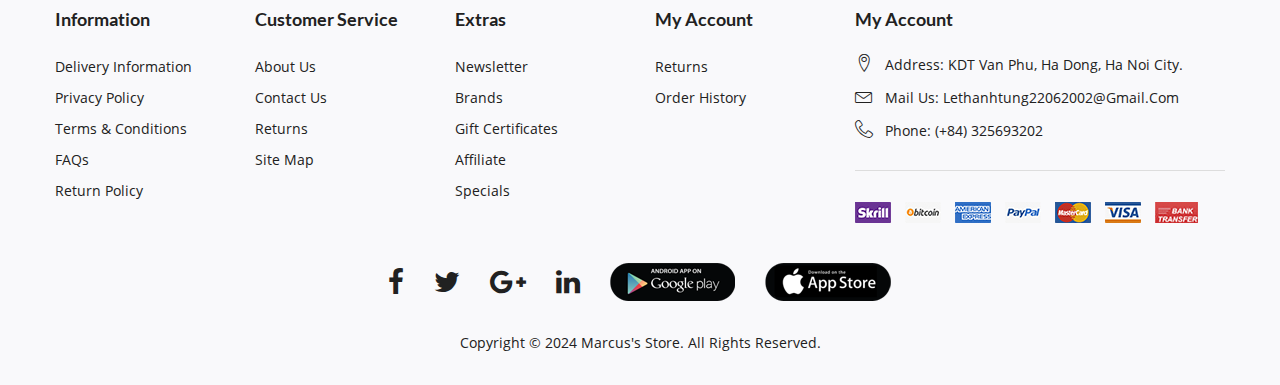
<file: shop.html>
﻿<!doctype html>
<html class="no-js" lang="zxx">

<head>
    <meta charset="utf-8">
    <meta http-equiv="x-ua-compatible" content="ie=edge">
    <title>Shop || Paradise Shopping</title>
    <meta name="viewport" content="width=device-width, initial-scale=1, shrink-to-fit=no">
    <!-- Favicons -->
    <link rel="shortcut icon" href="img\favicon-M.ico">
    <!-- Fontawesome css -->
    <link rel="stylesheet" href="css\font-awesome.min.css">
    <!-- Ionicons css -->
    <link rel="stylesheet" href="css\ionicons.min.css">
    <!-- linearicons css -->
    <link rel="stylesheet" href="css\linearicons.css">
    <!-- Nice select css -->
    <link rel="stylesheet" href="css\nice-select.css">
    <!-- Jquery fancybox css -->
    <link rel="stylesheet" href="css\jquery.fancybox.css">
    <!-- Jquery ui price slider css -->
    <link rel="stylesheet" href="css\jquery-ui.min.css">
    <!-- Meanmenu css -->
    <link rel="stylesheet" href="css\meanmenu.min.css">
    <!-- Nivo slider css -->
    <link rel="stylesheet" href="css\nivo-slider.css">
    <!-- Owl carousel css -->
    <link rel="stylesheet" href="css\owl.carousel.min.css">
    <!-- Bootstrap css -->
    <link rel="stylesheet" href="css\bootstrap.min.css">
    <!-- Custom css -->
    <link rel="stylesheet" href="css\default.css">
    <!-- Main css -->
    <link rel="stylesheet" href="style.css">
    <!-- Responsive css -->
    <link rel="stylesheet" href="css\responsive.css">

    <!-- Modernizer js -->
    <script src="js\vendor\modernizr-3.5.0.min.js"></script>
</head>

<body>
    <!--[if lte IE 9]>
        <p class="browserupgrade">You are using an <strong>outdated</strong> browser. Please <a href="https://browsehappy.com/">upgrade your browser</a> to improve your experience and security.</p>
    <![endif]-->

    <!-- Main Wrapper Start Here -->
    <div class="wrapper">
       <!-- Banner Popup Start -->
        <div class="popup_banner">
            <span class="popup_off_banner">×</span>
            <div class="banner_popup_area">
                <img height="250px" src="img\banner\pop-banner-ip.jpg" alt=""></div>
        </div>
        <!-- Banner Popup End -->        
       <!-- Newsletter Popup Start -->
        <div class="popup_wrapper">
            <div class="test">
                <span class="popup_off">Close</span>
                <div class="subscribe_area text-center mt-60">
                    <h2>Newsletter</h2>
                    <p>Subscribe to the Marcus's Store mailing list to receive updates on new arrivals, special offers and other discount information.</p>
                    <div class="subscribe-form-group">
                        <form action="#">
                            <input autocomplete="off" type="text" name="message" id="message" placeholder="Enter your email address">
                            <button type="submit">subscribe</button>
                        </form>
                    </div>
                    <div class="subscribe-bottom mt-15">
                        <input type="checkbox" id="newsletter-permission">
                        <label for="newsletter-permission">Don't show this popup again</label>
                    </div>
                </div>
            </div>
        </div>
        <!-- Newsletter Popup End -->
        <!-- Main Header Area Start Here -->
        <header>
            <!-- Header Top Start Here -->
            <div class="header-top-area">
                <div class="container">
                    <!-- Header Top Start -->
                    <div class="header-top">
                        <ul>
                            <li><a href="#">Free Shipping on order over $99</a></li>
                            <li><a href="#">Shopping Cart</a></li>
                            <li><a href="checkout.html">Checkout</a></li>
                        </ul>
                        <ul>                                          
                            <li><span>Language</span> <a href="#">English<i class="lnr lnr-chevron-down"></i></a>
                                <!-- Dropdown Start -->
                                <ul class="ht-dropdown">
                                    <li><a href="#"><img width="15px" height="10px" src="img\header\1.jpg" alt="language-selector">English</a></li>
                                    <li><a href="#"><img width="17px" height="15px" src="img\header\vietnam.jpg" alt="language-selector">Vietnamese</a></li>
                                </ul>
                                <!-- Dropdown End -->
                            </li>
                            <li><span>Currency</span><a href="#"> USD $ <i class="lnr lnr-chevron-down"></i></a>
                                <!-- Dropdown Start -->
                                <ul class="ht-dropdown">
                                    <li><a href="#">&#36; USD</a></li>
                                    <li><a href="#"> đ VNĐ</a></li>                            
                                </ul>
                                <!-- Dropdown End -->
                            </li>
                            <li><a href="#">My Account<i class="lnr lnr-chevron-down"></i></a>
                                <!-- Dropdown Start -->
                                <ul class="ht-dropdown">
                                    <li><a href="login.html">Login</a></li>
                                    <li><a href="register.html">Register</a></li>
                                </ul>
                                <!-- Dropdown End -->
                            </li> 
                        </ul>
                    </div>
                    <!-- Header Top End -->
                </div>
                <!-- Container End -->
            </div>
            <!-- Header Top End Here -->
            <!-- Header Middle Start Here -->
            <div class="header-middle ptb-15">
                <div class="container">
                    <div class="row align-items-center no-gutters">
                        <div class="col-lg-3 col-md-12">
                            <div class="logo mb-all-30">
                                <a href="index.html"><img width="220px" height="110px" src="img\logo\logocompany.png" alt="logo-image"></a>
                            </div>
                        </div>
                        <!-- Categorie Search Box Start Here -->
                        <div class="col-lg-5 col-md-8 ml-auto mr-auto col-10">
                            <div class="categorie-search-box">
                                <form action="#">
                                    <div class="form-group">
                                        <select class="bootstrap-select" name="poscats">
                                            <option value="0">All categories</option>
                                            <option value="1">Office Chair</option>
                                            <option value="2">Purus Lacus</option>
                                            <option value="3">Cameras</option>
                                            <option value="4">Digital Cameras</option>
                                            <option value="5">GamePad</option>
                                            <option value="6">Virtual Reality</option>
                                            <option value="7">Men's Fashion</option>
                                            <option value="8">Woman's Fashion</option>
                                            <option value="9">Large Appliances</option>
                                            <option value="10">Small Appliances</option>
                                            <option value="11">Tablet</option>
                                            <option value="12">Smartphone</option>
                                            <option value="13">Gaming Monitors</option>
                                            <option value="14">Laptop</option>
                                        </select>
                                    </div>
                                    <input type="text" name="search" placeholder="I’m shopping for...">
                                    <button><i class="lnr lnr-magnifier"></i></button>
                                </form>
                            </div>
                        </div>
                        <!-- Categorie Search Box End Here -->
                        <!-- Cart Box Start Here -->
                        <div class="col-lg-4 col-md-12">
                            <div class="cart-box mt-all-30">
                                <ul class="d-flex justify-content-lg-end justify-content-center align-items-center">
                                    <li><a href="#"><i class="lnr lnr-cart"></i><span class="my-cart"><span class="total-pro">0</span><span>cart</span></span></a>
                                        <ul class="ht-dropdown cart-box-width">
                                            <li>
                                                <!-- Cart Footer Inner Start -->
                                                <div class="cart-footer">
                                                   <ul class="price-content">
                                                       <li>Subtotal <span>$0</span></li>
                                                       <li>Shipping <span>$0</span></li>
                                                       <li>Taxes <span>$0</span></li>
                                                       <li>Total <span>$0</span></li>
                                                   </ul>
                                                    <div class="cart-actions text-center">
                                                        <a class="cart-checkout" href="checkout.html">Checkout</a>
                                                    </div>
                                                </div>
                                                <!-- Cart Footer Inner End -->
                                            </li>
                                        </ul>
                                    </li>
                                    </li>
                                    <li><a href="#"><i class="lnr lnr-user"></i><span class="my-cart"><span> <strong>Sign in</strong></a>
                                    </li>
                                </ul>
                            </div>
                        </div>
                        <!-- Cart Box End Here -->
                    </div>
                    <!-- Row End -->
                </div>
                <!-- Container End -->
            </div>
            <!-- Header Middle End Here -->
            <!-- Header Bottom Start Here -->
            <div class="header-bottom  header-sticky">
                <div class="container">
                    <div class="row align-items-center">
                         <div class="col-xl-3 col-lg-4 col-md-6 vertical-menu d-none d-lg-block">
                            <span class="categorie-title">Shop by Categories</span>
                        </div>                       
                        <div class="col-xl-9 col-lg-8 col-md-12 ">
                            <nav class="d-none d-lg-block">
                                <ul class="header-bottom-list d-flex">
                                    <li class="active"><a href="index.html">home<i></i></a>
                                        <!-- Home Version Dropdown Start -->
                                        <!-- Home Version Dropdown End -->
                                    </li>
                                    <li><a href="shop.html">shop<i class="fa fa-angle-down"></i></a>
                                        <!-- Home Version Dropdown Start -->
                                        <ul class="ht-dropdown dropdown-style-two">
                                            <li><a href="product.html">product details</a></li>
                                            <li><a href="cart.html">cart</a></li>
                                            <li><a href="checkout.html">checkout</a></li>
                                        </ul>
                                        <!-- Home Version Dropdown End -->
                                    </li>
                                    <li><a href="blog.html">blog<i class="fa fa-angle-down"></i></a>
                                        <!-- Home Version Dropdown Start -->
                                        <ul class="ht-dropdown dropdown-style-two">
                                            <li><a href="single-blog.html">blog details</a></li>
                                        </ul>
                                        <!-- Home Version Dropdown End -->
                                    </li>
                                    <li><a href="#">pages<i class="fa fa-angle-down"></i></a>
                                        <!-- Home Version Dropdown Start -->
                                        <ul class="ht-dropdown dropdown-style-two">
                                            <li><a href="contact.html">contact us</a></li>
                                            <li><a href="register.html">register</a></li>
                                            <li><a href="login.html">sign in</a></li>
                                            <li><a href="forgot-password.html">forgot password</a></li>
                                        </ul>
                                        <!-- Home Version Dropdown End -->
                                    </li>
                                    <li><a href="about.html">About us</a></li>
                                    <li><a href="contact.html">contact us</a></li>
                                </ul>
                            </nav>
                            <div class="mobile-menu d-block d-lg-none">
                                <nav>
                                    <ul>
                                        <li><a href="index.html">home</a>
                                            <!-- Home Version Dropdown Start -->
                                            <!-- Home Version Dropdown End -->
                                        </li>
                                        <li><a href="shop.html">shop</a>
                                            <!-- Mobile Menu Dropdown Start -->
                                            <ul>
                                                <li><a href="product.html">product details</a></li>
                                                <li><a href="cart.html">cart</a></li>
                                                <li><a href="checkout.html">checkout</a></li>
                                            </ul>
                                            <!-- Mobile Menu Dropdown End -->
                                        </li>
                                        <li><a href="blog.html">Blog</a>
                                            <!-- Mobile Menu Dropdown Start -->
                                            <ul>
                                                <li><a href="single-blog.html">blog details</a></li>
                                            </ul>
                                            <!-- Mobile Menu Dropdown End -->
                                        </li>
                                        <li><a href="#">pages</a>
                                            <!-- Mobile Menu Dropdown Start -->
                                            <ul>
                                                <li><a href="register.html">register</a></li>
                                                <li><a href="login.html">sign in</a></li>
                                                <li><a href="forgot-password.html">forgot password</a></li>
                                            </ul>
                                            <!-- Mobile Menu Dropdown End -->
                                        </li>
                                        <li><a href="about.html">about us</a></li>
                                        <li><a href="contact.html">contact us</a></li>
                                    </ul>
                                </nav>
                            </div>
                        </div>
                    </div>
                    <!-- Row End -->
                </div>
                <!-- Container End -->
            </div>
            <!-- Header Bottom End Here -->
            <!-- Mobile Vertical Menu Start Here -->
            <div class="container d-block d-lg-none">
                <div class="vertical-menu mt-30">
                    <span class="categorie-title mobile-categorei-menu">Shop by Categories </span>
                    <nav>  
                        <div id="cate-mobile-toggle" class="category-menu sidebar-menu sidbar-style mobile-categorei-menu-list menu-hidden ">
                            <ul>
                                <li class="has-sub"><a href="#">Office supplies</a>
                                    <ul class="category-sub">
                                        <li class="has-sub"><a href="shop.html">Office Chair</a>
                                            <ul class="category-sub">
                                                <li><a href="shop.html">Steelcase Gesture</a></li>
                                                <li><a href="shop.html">Herman Miller Aeron Chair</a></li>
                                                <li><a href="shop.html">Herman Miller Sayl Chair</a></li>
                                                <li><a href="shop.html">HON Ignition 2.0</a></li>
                                            </ul>
                                        </li>
                                        <li class="has-sub"><a href="shop.html">Desk</a>
                                            <ul class="category-sub">
                                                <li><a href="shop.html">Pierce</a></li>
                                                <li><a href="shop.html">Whistler</a></li>
                                                <li><a href="shop.html">Alton</a></li>
                                                <li><a href="shop.html">Aberdeen</a></li>
                                            </ul>
                                        </li>
                                    </ul>
                                    <!-- category submenu end-->
                                </li>
                                <li class="has-sub"><a href="#">Sports & Outdoors</a>
                                    <ul class="category-sub">
                                        <li class="menu-tile">Cameras</li>
                                        <li><a href="shop.html">Cords and Cables</a></li>
                                        <li><a href="shop.html">gps accessories</a></li>
                                        <li><a href="shop.html">Microphones</a></li>
                                        <li><a href="shop.html">Wireless Transmitters</a></li>
                                    </ul>
                                    <!-- category submenu end-->
                                </li>
                                <li class="has-sub"><a href="#">Home & Kitchen</a>
                                    <ul class="category-sub">
                                        <li><a href="shop.html">kithen one</a></li>
                                        <li><a href="shop.html">kithen two</a></li>
                                        <li><a href="shop.html">kithen three</a></li>
                                        <li><a href="shop.html">kithen four</a></li>
                                    </ul>
                                    <!-- category submenu end-->
                                </li>
                                <li class="has-sub"><a href="#">Phones & Tablets</a>
                                    <ul class="category-sub">
                                        <li><a href="shop.html">phone one</a></li>
                                        <li><a href="shop.html">Tablet two</a></li>
                                        <li><a href="shop.html">Tablet three</a></li>
                                        <li><a href="shop.html">phone four</a></li>
                                    </ul>
                                    <!-- category submenu end-->
                                </li>
                                <li class="has-sub"><a href="#">Computer & Laptop</a>
                                    <ul class="category-sub">
                                        <li><a href="shop.html">smart tv</a></li>
                                        <li><a href="shop.html">real video</a></li>
                                        <li><a href="shop.html">Microphones</a></li>
                                        <li><a href="shop.html">Wireless Transmitters</a></li>
                                    </ul>
                                    <!-- category submenu end-->
                                </li>
                                <li><a href="#">Beauty</a> </li>
                                <li><a href="#">Sport & tourisim</a></li>
                                <li><a href="#">Meat & Seafood</a></li>
                            </ul>
                        </div>
                        <!-- category-menu-end -->
                    </nav>
                </div>
            </div>
            <!-- Mobile Vertical Menu Start End -->
        </header>
        <!-- Main Header Area End Here -->
        <!-- Categorie Menu & Slider Area Start Here -->
        <div class="main-page-banner home-3">
            <div class="container">
                <div class="row">
                    <!-- Vertical Menu Start Here -->
                    <div class="col-xl-3 col-lg-4 d-none d-lg-block">
                        <div class="vertical-menu mb-all-30">
                            <nav>
                                <ul class="vertical-menu-list">
                                    <li class=""><a href="shop.html"><span><img src="img\vertical-menu\1.png" alt="menu-icon"></span>Office supplies<i class="fa fa-angle-right" aria-hidden="true"></i></a>

                                        <ul class="ht-dropdown mega-child">
                                            <li><a href="shop.html">Office chair <i class="fa fa-angle-right"></i></a>
                                                 <!-- category submenu end-->
                                                <ul class="ht-dropdown mega-child">
                                                    <li><a href="shop.html">Steelcase Gesture</a></li>
                                                    <li><a href="shop.html">Herman Miller Aeron Chair</a></li>
                                                    <li><a href="shop.html">Herman Miller Sayl Chair</a></li>
                                                    <li><a href="shop.html">HON Ignition 2.0</a></li>
                                                </ul>
                                                <!-- category submenu end-->
                                            </li>
                                            <li><a href="shop.html">Desk<i class="fa fa-angle-right"></i></a>
                                                 <!-- category submenu end-->
                                                <ul class="ht-dropdown mega-child">
                                                    <li><a href="shop.html">Pierce</a></li>
                                                    <li><a href="shop.html">Whistler</a></li>
                                                    <li><a href="shop.html">Alton</a></li>
                                                    <li><a href="shop.html">Aberdeen</a></li>
                                                </ul>
                                                <!-- category submenu end-->
                                            </li>                                            
                                        </ul>
                                        <!-- category submenu end-->
                                    </li>
                                    <li><a href="shop.html"><span><img src="img\vertical-menu\3.png" alt="menu-icon"></span>Sports & Outdoors<i class="fa fa-angle-right" aria-hidden="true"></i></a>
                                        <!-- Vertical Mega-Menu Start -->
                                        <ul class="ht-dropdown megamenu first-megamenu">
                                            <!-- Single Column Start -->
                                            <li class="single-megamenu">
                                                <ul>
                                                    <li class="menu-tile">Cameras</li>
                                                    <li><a href="shop.html">Cords and Cables</a></li>
                                                    <li><a href="shop.html">gps accessories</a></li>
                                                    <li><a href="shop.html">Microphones</a></li>
                                                    <li><a href="shop.html">Wireless Transmitters</a></li>
                                                </ul>
                                                <ul>
                                                    <li class="menu-tile">GamePad</li>
                                                    <li><a href="shop.html">real game hd</a></li>
                                                    <li><a href="shop.html">fighting game</a></li>
                                                    <li><a href="shop.html">racing pad</a></li>
                                                    <li><a href="shop.html">puzzle pad</a></li>
                                                </ul>
                                            </li>
                                            <!-- Single Column End -->
                                            <!-- Single Column Start -->
                                            <li class="single-megamenu">
                                                <ul>
                                                    <li class="menu-tile">Digital Cameras</li>
                                                    <li><a href="shop.html">Camera one</a></li>
                                                    <li><a href="shop.html">Camera two</a></li>
                                                    <li><a href="shop.html">Camera three</a></li>
                                                    <li><a href="shop.html">Camera four</a></li>
                                                </ul>
                                                <ul>
                                                    <li class="menu-tile">Virtual Reality</li>
                                                    <li><a href="shop.html">Reality one</a></li>
                                                    <li><a href="shop.html">Reality two</a></li>
                                                    <li><a href="shop.html">Reality three</a></li>
                                                    <li><a href="shop.html">Reality four</a></li>
                                                </ul>
                                            </li>
                                            <!-- Single Column End -->
                                            <!-- Single Megamenu Image Start -->
                                            <li class="megamenu-img">
                                                <a href="shop.html"><img src="img\vertical-menu\sub-img1.jpg" alt="menu-image"></a>
                                                <a href="shop.html"><img src="img\vertical-menu\sub-img2.jpg" alt="menu-image"></a>
                                                <a href="shop.html"><img src="img\vertical-menu\sub-img3.jpg" alt="menu-image"></a>
                                            </li>
                                            <!-- Single Megamenu Image End -->
                                        </ul>
                                        <!-- Vertical Mega-Menu End -->
                                    </li>
                                    <li><a href="shop.html"><span><img src="img\vertical-menu\6.png" alt="menu-icon"></span>Fashion<i class="fa fa-angle-right" aria-hidden="true"></i></a>
                                        <!-- Vertical Mega-Menu Start -->
                                        <ul class="ht-dropdown megamenu megamenu-two">
                                            <!-- Single Column Start -->
                                            <li class="single-megamenu">
                                                <ul>
                                                    <li class="menu-tile">Men’s Fashion</li>
                                                    <li><a href="shop.html">Blazers</a></li>
                                                    <li><a href="shop.html">Boots</a></li>
                                                    <li><a href="shop.html">pants</a></li>
                                                    <li><a href="shop.html">Tops & Tees</a></li>
                                                </ul>
                                            </li>
                                            <!-- Single Column End -->
                                            <!-- Single Column Start -->
                                            <li class="single-megamenu">
                                                <ul>
                                                    <li class="menu-tile">Women’s Fashion</li>
                                                    <li><a href="shop.html">Bags</a></li>
                                                    <li><a href="shop.html">Bottoms</a></li>
                                                    <li><a href="shop.html">Shirts</a></li>
                                                    <li><a href="shop.html">Tailored</a></li>
                                                </ul>
                                            </li>
                                            <!-- Single Column End -->
                                        </ul>
                                        <!-- Vertical Mega-Menu End -->
                                    </li>
                                    <li><a href="shop.html"><span><img src="img\vertical-menu\7.png" alt="menu-icon"></span>Home & Kitchen<i class="fa fa-angle-right" aria-hidden="true"></i></a>
                                        <!-- Vertical Mega-Menu Start -->
                                        <ul class="ht-dropdown megamenu megamenu-two">
                                            <!-- Single Column Start -->
                                            <li class="single-megamenu">
                                                <ul>
                                                    <li class="menu-tile">Large Appliances</li>
                                                    <li><a href="shop.html">Armchairs</a></li>
                                                    <li><a href="shop.html">Bunk Bed</a></li>
                                                    <li><a href="shop.html">Mattress</a></li>
                                                    <li><a href="shop.html">Sideboard</a></li>
                                                </ul>
                                            </li>
                                            <!-- Single Column End -->
                                            <!-- Single Column Start -->
                                            <li class="single-megamenu">
                                                <ul>
                                                    <li class="menu-tile">Small Appliances</li>
                                                    <li><a href="shop.html">Bootees Bags</a></li>
                                                    <li><a href="shop.html">Jackets</a></li>
                                                    <li><a href="shop.html">Shelf</a></li>
                                                    <li><a href="shop.html">Shoes</a></li>
                                                </ul>
                                            </li>
                                            <!-- Single Column End -->
                                        </ul>
                                        <!-- Vertical Mega-Menu End --> 
                                    </li>
                                    <li><a href="shop.html"><span><img src="img\vertical-menu\4.png" alt="menu-icon"></span>Phones & Tablets<i class="fa fa-angle-right" aria-hidden="true"></i>
                                    </a>
                                        <!-- Vertical Mega-Menu Start -->
                                        <ul class="ht-dropdown megamenu megamenu-two">
                                            <!-- Single Column Start -->
                                            <li class="single-megamenu">
                                                <ul>
                                                    <li class="menu-tile">Tablet</li>
                                                    <li><a href="shop.html">iPad Pro M4 2024</a></li>
                                                    <li><a href="shop.html">iPad Pro M2 2022</a></li>
                                                    <li><a href="shop.html">iPad Air 6 M2 2024</a></li>
                                                    <li><a href="shop.html">iPad Pro M1 2021</a></li>
                                                </ul>
                                            </li>
                                            <!-- Single Column End -->
                                            <!-- Single Column Start -->
                                            <li class="single-megamenu">
                                                <ul>
                                                    <li class="menu-tile">Smartphone</li>
                                                    <li><a href="shop.html">iPhone 15 Pro Max</a></li>
                                                    <li><a href="shop.html">iPhone 14 Pro Max</a></li>
                                                    <li><a href="shop.html">iPhone 13 Pro Max</a></li>
                                                    <li><a href="shop.html">iPhone 12 Pro Max</a></li>
                                                </ul>
                                            </li>
                                            <!-- Single Column End -->
                                        </ul>
                                        <!-- Vertical Mega-Menu End -->
                                    </li>
                                    <li><a href="shop.html"><span><img src="img\vertical-menu\6.png" alt="menu-icon"></span>Computer & Laptop<i class="fa fa-angle-right" aria-hidden="true"></i></a>
                                        <!-- Vertical Mega-Menu Start -->
                                        <ul class="ht-dropdown megamenu megamenu-two">
                                            <!-- Single Column Start -->
                                            <li class="single-megamenu">
                                                <ul>
                                                    <li class="menu-tile">Gaming Monitors</li>
                                                    <li><a href="shop.html">Acer Nitro</a></li>
                                                    <li><a href="shop.html">Dell Alienware</a></li>
                                                    <li><a href="shop.html">Samsung Odyssey </a></li>
                                                    <li><a href="shop.html">AOC</a></li>
                                                </ul>
                                            </li>
                                            <!-- Single Column End -->
                                            <!-- Single Column Start -->
                                            <li class="single-megamenu">
                                                <ul>
                                                    <li class="menu-tile">Laptop</li>
                                                    <li><a href="shop.html">Macbook Pro 14-inch M1</a></li>
                                                    <li><a href="shop.html">Macbook Air 13-inch M3</a></li>
                                                    <li><a href="shop.html">Macbook Pro 16-inch M3</a></li>
                                                    <li><a href="shop.html">Macbook Air 13-inch M1</a></li>
                                                </ul>
                                            </li>
                                            <!-- Single Column End -->
                                        </ul>
                                        <!-- Vertical Mega-Menu End -->
                                    </li>
\                                    <!-- More Categoies End -->
                                </ul>
                            </nav>
                        </div>
                    </div>
                    <!-- Vertical Menu End Here -->
                </div>
                <!-- Row End -->
            </div>
            <!-- Container End -->           
        </div>
        <!-- Categorie Menu & Slider Area End Here -->
        <!-- Breadcrumb Start -->
        <div class="breadcrumb-area mt-30">
            <div class="container">
                <div class="breadcrumb">
                    <ul class="d-flex align-items-center">
                        <li><a href="index.html">Home</a></li>
                        <li class="active"><a href="product.html">Shop</a></li>
                    </ul>
                </div>
            </div>
            <!-- Container End -->
        </div>
        <!-- Breadcrumb End -->
        <!-- Shop Page Start -->
        <div class="main-shop-page pt-100 pb-100 ptb-sm-60">
            <div class="container">
                <!-- Row End -->
                <div class="row">
                    <!-- Sidebar Shopping Option Start -->
                    <div class="col-lg-3 order-2 order-lg-1">
                        <div class="sidebar">
                            <!-- Sidebar Electronics Categorie Start -->
                            <div class="electronics mb-40">
                                <h3 class="sidebar-title">Electronics</h3>
                                <div id="shop-cate-toggle" class="category-menu sidebar-menu sidbar-style">
                                    <ul>
                                        <li class="has-sub"><a href="#">Camera</a>
                                            <ul class="category-sub">
                                                <li><a href="shop.html">Cords and Cables</a></li>
                                                <li><a href="shop.html">gps accessories</a></li>
                                                <li><a href="shop.html">Microphones</a></li>
                                                <li><a href="shop.html">Wireless Transmitters</a></li>
                                            </ul>
                                            <!-- category submenu end-->
                                        </li>
                                        <li class="has-sub"><a href="#">gamepad</a>
                                            <ul class="category-sub">
                                                <li><a href="shop.html">cube lifestyle hd</a></li>
                                                <li><a href="shop.html">gopro hero4</a></li>
                                                <li><a href="shop.html">bhandycam cx405ags</a></li>
                                                <li><a href="shop.html">vixia hf r600</a></li>
                                            </ul>
                                            <!-- category submenu end-->
                                        </li>
                                        <li class="has-sub"><a href="#">Digital Cameras</a>
                                            <ul class="category-sub">
                                                <li><a href="shop.html">Gold eye</a></li>
                                                <li><a href="shop.html">Questek</a></li>
                                                <li><a href="shop.html">Snm</a></li>
                                                <li><a href="shop.html">vantech</a></li>
                                            </ul>
                                            <!-- category submenu end-->
                                        </li>
                                        <li class="has-sub"><a href="#">Virtual Reality</a>
                                            <ul class="category-sub">
                                                <li><a href="shop.html">Samsung</a></li>
                                                <li><a href="shop.html">Toshiba</a></li>
                                                <li><a href="shop.html">Transcend</a></li>
                                                <li><a href="shop.html">Sandisk</a></li>
                                            </ul>
                                            <!-- category submenu end-->
                                        </li>
                                    </ul>
                                </div>
                                <!-- category-menu-end -->
                            </div>
                            <!-- Sidebar Electronics Categorie End -->
                            <!-- Price Filter Options Start -->
                            <div class="search-filter mb-40">
                                <h3 class="sidebar-title">filter by price</h3>
                                <form action="#" class="sidbar-style">
                                    <div id="slider-range"></div>
                                    <input type="text" id="amount" class="amount-range" readonly="">
                                </form>
                            </div>
                            <!-- Price Filter Options End -->
                            <!-- Sidebar Categorie Start -->
                            <div class="sidebar-categorie mb-40">
                                <h3 class="sidebar-title">categories</h3>
                                <ul class="sidbar-style">
                                    <li class="form-check">
                                        <input class="form-check-input" value="#" id="camera" type="checkbox">
                                        <label class="form-check-label" for="camera">Cameras (8)</label>
                                    </li>
                                    <li class="form-check">
                                        <input class="form-check-input" value="#" id="GamePad" type="checkbox">
                                        <label class="form-check-label" for="GamePad">GamePad (8)</label>
                                    </li>
                                    <li class="form-check">
                                        <input class="form-check-input" value="#" id="Digital" type="checkbox">
                                        <label class="form-check-label" for="Digital">Digital Cameras (8)</label>
                                    </li>
                                    <li class="form-check">
                                        <input class="form-check-input" value="#" id="Virtual" type="checkbox">
                                        <label class="form-check-label" for="Virtual"> Virtual Reality (8) </label>
                                    </li>
                                </ul>
                            </div>
                            <!-- Sidebar Categorie Start -->
                            <!-- Product Size Start -->
                            <div class="size mb-40">
                                <h3 class="sidebar-title">size</h3>
                                <ul class="size-list sidbar-style">
                                    <li class="form-check">
                                        <input class="form-check-input" value="" id="small" type="checkbox">
                                        <label class="form-check-label" for="small">S (6)</label>
                                    </li>
                                    <li class="form-check">
                                        <input class="form-check-input" value="" id="medium" type="checkbox">
                                        <label class="form-check-label" for="medium">M (9)</label>
                                    </li>
                                    <li class="form-check">
                                        <input class="form-check-input" value="" id="large" type="checkbox">
                                        <label class="form-check-label" for="large">L (8)</label>
                                    </li>
                                </ul>
                            </div>
                            <!-- Product Size End -->
                            <!-- Product Color Start -->
                            <div class="color mb-40">
                                <h3 class="sidebar-title">color</h3>
                                <ul class="color-option sidbar-style">
                                    <li>
                                        <span class="white"></span>
                                        <a href="#">white (4)</a>
                                    </li>
                                    <li>
                                        <span class="orange"></span>
                                        <a href="#">Orange (2)</a>
                                    </li>
                                    <li>
                                        <span class="blue"></span>
                                        <a href="#">Blue (6)</a>
                                    </li>
                                    <li>
                                        <span class="yellow"></span>
                                        <a href="#">Yellow (8)</a>
                                    </li>
                                </ul>
                            </div>
                            <!-- Product Color End -->
                            <!-- Product Top Start -->
                            <div class="top-new mb-40">
                                <h3 class="sidebar-title">Top New</h3>
                                <div class="side-product-active owl-carousel">
                                    <!-- Side Item Start -->
                                    <div class="side-pro-item">
                                        <!-- Single Product Start -->
                                        <div class="single-product single-product-sidebar">
                                            <!-- Product Image Start -->
                                            <div class="pro-img">
                                                <a href="product.html">
                                                    <img class="primary-img" src="img\products\20.jpg" alt="single-product">
                                                    <img class="secondary-img" src="img\products\19.jpg" alt="single-product">
                                                </a>
                                                <div class="label-product l_sale">30<span class="symbol-percent">%</span></div>
                                            </div>
                                            <!-- Product Image End -->
                                            <!-- Product Content Start -->
                                            <div class="pro-content">
                                                <h4><a href="product.html">Work Lamp Silver Proin</a></h4>
                                                <p><span class="price">$130.45</span><del class="prev-price">180.50</del></p>
                                            </div>
                                            <!-- Product Content End -->
                                        </div>
                                        <!-- Single Product End -->  
                                        <!-- Single Product Start -->
                                        <div class="single-product single-product-sidebar">
                                            <!-- Product Image Start -->
                                            <div class="pro-img">
                                                <a href="product.html">
                                                    <img class="primary-img" src="img\products\2.jpg" alt="single-product">
                                                    <img class="secondary-img" src="img\products\1.jpg" alt="single-product">
                                                </a>
                                            </div>
                                            <!-- Product Image End -->
                                            <!-- Product Content Start -->
                                            <div class="pro-content">
                                                <h4><a href="product.html">Silver Work Lamp  Proin</a></h4>
                                                <p><span class="price">$320.45</span><del class="prev-price">$400.50</del></p>
                                            </div>
                                            <!-- Product Content End -->
                                        </div>
                                        <!-- Single Product End --> 
                                        <!-- Single Product Start -->
                                        <div class="single-product single-product-sidebar">
                                            <!-- Product Image Start -->
                                            <div class="pro-img">
                                                <a href="product.html">
                                                    <img class="primary-img" src="img\products\3.jpg" alt="single-product">
                                                    <img class="secondary-img" src="img\products\4.jpg" alt="single-product">
                                                </a>
                                            </div>
                                            <!-- Product Image End -->
                                            <!-- Product Content Start -->
                                            <div class="pro-content">
                                                <h4><a href="product.html">Proin Work Lamp Silver </a></h4>
                                                <p><span class="price">$150.45</span><del class="prev-price">$200.50</del></p>
                                            </div>
                                            <!-- Product Content End -->
                                        </div>
                                        <!-- Single Product End --> 
                                        <!-- Single Product Start -->
                                        <div class="single-product single-product-sidebar">
                                            <!-- Product Image Start -->
                                            <div class="pro-img">
                                                <a href="product.html">
                                                    <img class="primary-img" src="img\products\25.jpg" alt="single-product">
                                                    <img class="secondary-img" src="img\products\26.jpg" alt="single-product">
                                                </a>
                                            </div>
                                            <!-- Product Image End -->
                                            <!-- Product Content Start -->
                                            <div class="pro-content">
                                                <h4><a href="product.html">Work Lamp Silver Proin</a></h4>
                                                <p><span class="price">$320.45</span><del class="prev-price">$400.50</del></p>
                                            </div>
                                            <!-- Product Content End -->
                                        </div>
                                        <!-- Single Product End -->                                        
                                    </div>
                                    <!-- Side Item End -->
                                    <!-- Side Item Start -->
                                    <div class="side-pro-item">
                                        <!-- Single Product Start -->
                                        <div class="single-product single-product-sidebar">
                                            <!-- Product Image Start -->
                                            <div class="pro-img">
                                                <a href="product.html">
                                                    <img class="primary-img" src="img\products\41.jpg" alt="single-product">
                                                    <img class="secondary-img" src="img\products\42.jpg" alt="single-product">
                                                </a>
                                            </div>
                                            <!-- Product Image End -->
                                            <!-- Product Content Start -->
                                            <div class="pro-content">
                                                <h4><a href="product.html">Silver Work Lamp  Proin</a></h4>
                                                <p><span class="price">$80.45</span><del class="prev-price">$100.50</del></p>
                                            </div>
                                            <!-- Product Content End -->
                                        </div>
                                        <!-- Single Product End -->  
                                        <!-- Single Product Start -->
                                        <div class="single-product single-product-sidebar">
                                            <!-- Product Image Start -->
                                            <div class="pro-img">
                                                <a href="product.html">
                                                    <img class="primary-img" src="img\products\36.jpg" alt="single-product">
                                                    <img class="secondary-img" src="img\products\35.jpg" alt="single-product">
                                                </a>
                                            </div>
                                            <!-- Product Image End -->
                                            <!-- Product Content Start -->
                                            <div class="pro-content">
                                                <h4><a href="product.html">Silver Work Lamp  Proin</a></h4>
                                                <p><span class="price">$320.45</span><del class="prev-price">$400.50</del></p>
                                            </div>
                                            <!-- Product Content End -->
                                        </div>
                                        <!-- Single Product End --> 
                                        <!-- Single Product Start -->
                                        <div class="single-product single-product-sidebar">
                                            <!-- Product Image Start -->
                                            <div class="pro-img">
                                                <a href="product.html">
                                                    <img class="primary-img" src="img\products\33.jpg" alt="single-product">
                                                    <img class="secondary-img" src="img\products\34.jpg" alt="single-product">
                                                </a>
                                            </div>
                                            <!-- Product Image End -->
                                            <!-- Product Content Start -->
                                            <div class="pro-content">
                                                <h4><a href="product.html">Lamp Proin Work  Silver </a></h4>
                                                <p><span class="price">$120.45</span><del class="prev-price">130.50</del></p>
                                            </div>
                                            <!-- Product Content End -->
                                        </div>
                                        <!-- Single Product End --> 
                                        <!-- Single Product Start -->
                                        <div class="single-product single-product-sidebar">
                                            <!-- Product Image Start -->
                                            <div class="pro-img">
                                                <a href="product.html">
                                                    <img class="primary-img" src="img\products\31.jpg" alt="single-product">
                                                    <img class="secondary-img" src="img\products\32.jpg" alt="single-product">
                                                </a>
                                            </div>
                                            <!-- Product Image End -->
                                            <!-- Product Content Start -->
                                            <div class="pro-content">
                                                <h4><a href="product.html">Work Lamp Silver Proin</a></h4>
                                                <p><span class="price">$140.45</span><del class="prev-price">$150.50</del></p>
                                            </div>
                                            <!-- Product Content End -->
                                        </div>
                                        <!-- Single Product End -->                                        
                                    </div>
                                    <!-- Side Item End -->
                                    <!-- Side Item Start -->
                                    <div class="side-pro-item">
                                        <!-- Single Product Start -->
                                        <div class="single-product single-product-sidebar">
                                            <!-- Product Image Start -->
                                            <div class="pro-img">
                                                <a href="product.html">
                                                    <img class="primary-img" src="img\products\15.jpg" alt="single-product">
                                                    <img class="secondary-img" src="img\products\16.jpg" alt="single-product">
                                                </a>
                                            </div>
                                            <!-- Product Image End -->
                                            <!-- Product Content Start -->
                                            <div class="pro-content">
                                                <h4><a href="product.html">Lamp Work Silver Proin</a></h4>
                                                <p><span class="price">$320.45</span><del class="prev-price">$400.50</del></p>
                                            </div>
                                            <!-- Product Content End -->
                                        </div>
                                        <!-- Single Product End -->  
                                        <!-- Single Product Start -->
                                        <div class="single-product single-product-sidebar">
                                            <!-- Product Image Start -->
                                            <div class="pro-img">
                                                <a href="product.html">
                                                    <img class="primary-img" src="img\products\17.jpg" alt="single-product">
                                                    <img class="secondary-img" src="img\products\18.jpg" alt="single-product">
                                                </a>
                                                <div class="label-product l_sale">30<span class="symbol-percent">%</span></div>
                                            </div>
                                            <!-- Product Image End -->
                                            <!-- Product Content Start -->
                                            <div class="pro-content">
                                                <h4><a href="product.html">Silver Work Lamp  Proin</a></h4>
                                                <p><span class="price">$320.45</span><del class="prev-price">$400.50</del></p>
                                            </div>
                                            <!-- Product Content End -->
                                        </div>
                                        <!-- Single Product End --> 
                                        <!-- Single Product Start -->
                                        <div class="single-product single-product-sidebar">
                                            <!-- Product Image Start -->
                                            <div class="pro-img">
                                                <a href="product.html">
                                                    <img class="primary-img" src="img\products\23.jpg" alt="single-product">
                                                    <img class="secondary-img" src="img\products\24.jpg" alt="single-product">
                                                </a>
                                            </div>
                                            <!-- Product Image End -->
                                            <!-- Product Content Start -->
                                            <div class="pro-content">
                                                <h4><a href="product.html">Proin Work Lamp Silver </a></h4>
                                                <p><span class="price">$320.45</span><del class="prev-price">$400.50</del></p>
                                            </div>
                                            <!-- Product Content End -->
                                        </div>
                                        <!-- Single Product End --> 
                                        <!-- Single Product Start -->
                                        <div class="single-product single-product-sidebar">
                                            <!-- Product Image Start -->
                                            <div class="pro-img">
                                                <a href="product.html">
                                                    <img class="primary-img" src="img\products\25.jpg" alt="single-product">
                                                    <img class="secondary-img" src="img\products\26.jpg" alt="single-product">
                                                </a>
                                            </div>
                                            <!-- Product Image End -->
                                            <!-- Product Content Start -->
                                            <div class="pro-content">
                                                <h4><a href="product.html">Work Lamp Silver Proin</a></h4>
                                                <p><span class="price">$320.45</span><del class="prev-price">$400.50</del></p>
                                            </div>
                                            <!-- Product Content End -->
                                        </div>
                                        <!-- Single Product End -->                                        
                                    </div>
                                    <!-- Side Item End -->
                                </div>
                            </div>
                            <!-- Product Top End -->                            
                            <!-- Single Banner Start -->
                            <div class="col-img">
                                <a href="shop.html"><img src="img\banner\banner-sidebar.jpg" alt="slider-banner"></a>
                            </div>
                            <!-- Single Banner End -->
                        </div>
                    </div>
                    <!-- Sidebar Shopping Option End -->
                    <!-- Product Categorie List Start -->
                    <div class="col-lg-9 order-1 order-lg-2">
                        <!-- Grid & List View Start -->
                        <div class="grid-list-top border-default universal-padding d-md-flex justify-content-md-between align-items-center mb-30">
                            <div class="grid-list-view  mb-sm-15">
                                <ul class="nav tabs-area d-flex align-items-center">
                                    <li><a class="active" data-toggle="tab" href="#grid-view"><i class="fa fa-th"></i></a></li>
                                    <li><a data-toggle="tab" href="#list-view"><i class="fa fa-list-ul"></i></a></li>
                                </ul>
                            </div>
                            <!-- Toolbar Short Area Start -->
                            <div class="main-toolbar-sorter clearfix">
                                <div class="toolbar-sorter d-flex align-items-center">
                                    <label>Sort By:</label>
                                    <select class="sorter wide">
                                        <option value="Position">Relevance</option>
                                        <option value="Product Name">Neme, A to Z</option>
                                        <option value="Product Name">Neme, Z to A</option>
                                        <option value="Price">Price low to heigh</option>
                                        <option value="Price" selected="">Price heigh to low</option>
                                    </select>
                                </div>
                            </div>
                            <!-- Toolbar Short Area End -->
                            <!-- Toolbar Short Area Start -->
                            <div class="main-toolbar-sorter clearfix">
                                <div class="toolbar-sorter d-flex align-items-center">
                                    <label>Show:</label>
                                    <select class="sorter wide">
                                        <option value="12">12</option>
                                        <option value="25">25</option>
                                        <option value="50">50</option>
                                        <option value="75">75</option>
                                        <option value="100">100</option>
                                    </select>
                                </div>
                            </div>
                            <!-- Toolbar Short Area End -->
                        </div>
                        <!-- Grid & List View End -->
                        <div class="main-categorie mb-all-40">
                            <!-- Grid & List Main Area End -->
                            <div class="tab-content fix">
                                <div id="grid-view" class="tab-pane fade show active">
                                    <div class="row">
                                        <!-- Single Product Start -->
                                        <div class="col-lg-4 col-md-4 col-sm-6 col-6">
                                            <div class="single-product">
                                                <!-- Product Image Start -->
                                                <div class="pro-img">
                                                    <a href="product.html">
                                                        <img class="primary-img" src="img\products\1.jpg" alt="single-product">
                                                        <img class="secondary-img" src="img\products\2.jpg" alt="single-product">
                                                    </a>
                                                    <a href="#" class="quick_view" data-toggle="modal" data-target="#myModal" title="Quick View"><i class="lnr lnr-magnifier"></i></a>
                                                </div>
                                                <!-- Product Image End -->
                                                <!-- Product Content Start -->
                                                <div class="pro-content">
                                                    <div class="pro-info">
                                                        <h4><a href="product.html">Work Lamp Silver Proin</a></h4>
                                                        <p><span class="price">$320.45</span><del class="prev-price">$400.50</del></p>
                                                        <div class="label-product l_sale">30<span class="symbol-percent">%</span></div>
                                                    </div>
                                                    <div class="pro-actions">
                                                        <div class="actions-primary">
                                                            <a href="cart.html" title="Add to Cart"> + Add To Cart</a>
                                                        </div>
                                                        <div class="actions-secondary">
                                                        </div>
                                                    </div>
                                                </div>
                                                <!-- Product Content End -->
                                            </div>
                                        </div>
                                        <!-- Single Product End -->
                                        <!-- Single Product Start -->
                                        <div class="col-lg-4 col-md-4 col-sm-6 col-6">
                                            <div class="single-product">
                                                <!-- Product Image Start -->
                                                <div class="pro-img">
                                                    <a href="product.html">
                                                        <img class="primary-img" src="img\products\3.jpg" alt="single-product">
                                                        <img class="secondary-img" src="img\products\4.jpg" alt="single-product">
                                                    </a>
                                                    <a href="#" class="quick_view" data-toggle="modal" data-target="#myModal" title="Quick View"><i class="lnr lnr-magnifier"></i></a>
                                                </div>
                                                <!-- Product Image End -->
                                                <!-- Product Content Start -->
                                                <div class="pro-content">
                                                    <div class="pro-info">
                                                        <h4><a href="product.html">Gpoly and Bark Eames Style</a></h4>
                                                        <p><span class="price">$150.30</span></p>
                                                        <div class="label-product l_sale">10<span class="symbol-percent">%</span></div>
                                                    </div>
                                                    <div class="pro-actions">
                                                        <div class="actions-primary">
                                                            <a href="cart.html" title="Add to Cart"> + Add To Cart</a>
                                                        </div>
                                                        <div class="actions-secondary">
                                                        </div>
                                                    </div>
                                                </div>
                                                <!-- Product Content End -->
                                                <span class="sticker-new">new</span>
                                            </div>
                                        </div>
                                        <!-- Single Product End -->
                                        <!-- Single Product Start -->
                                        <div class="col-lg-4 col-md-4 col-sm-6 col-6">
                                            <div class="single-product">
                                                <!-- Product Image Start -->
                                                <div class="pro-img">
                                                    <a href="product.html">
                                                        <img class="primary-img" src="img\products\5.jpg" alt="single-product">
                                                        <img class="secondary-img" src="img\products\6.jpg" alt="single-product">
                                                    </a>
                                                    <a href="#" class="quick_view" data-toggle="modal" data-target="#myModal" title="Quick View"><i class="lnr lnr-magnifier"></i></a>
                                                </div>
                                                <!-- Product Image End -->
                                                <!-- Product Content Start -->
                                                <div class="pro-content">
                                                    <div class="pro-info">
                                                        <h4><a href="product.html">Poly and Bark Vortex Side</a></h4>
                                                        <p><span class="price">$84.45</span><del class="prev-price">$105.50</del></p>
                                                        <div class="label-product l_sale">20<span class="symbol-percent">%</span></div>
                                                    </div>
                                                    <div class="pro-actions">
                                                        <div class="actions-primary">
                                                            <a href="cart.html" title="Add to Cart"> + Add To Cart</a>
                                                        </div>
                                                        <div class="actions-secondary">
                                                        </div>
                                                    </div>
                                                </div>
                                                <!-- Product Content End -->
                                            </div>
                                        </div>
                                        <!-- Single Product End -->
                                        <!-- Single Product Start -->
                                        <div class="col-lg-4 col-md-4 col-sm-6 col-6">
                                            <div class="single-product">
                                                <!-- Product Image Start -->
                                                <div class="pro-img">
                                                    <a href="product.html">
                                                        <img class="primary-img" src="img\products\8.jpg" alt="single-product">
                                                        <img class="secondary-img" src="img\products\9.jpg" alt="single-product">
                                                    </a>
                                                    <a href="#" class="quick_view" data-toggle="modal" data-target="#myModal" title="Quick View"><i class="lnr lnr-magnifier"></i></a>
                                                </div>
                                                <!-- Product Image End -->
                                                <!-- Product Content Start -->
                                                <div class="pro-content">
                                                    <div class="pro-info">
                                                        <h4><a href="product.html">Eames and Bark  Style</a></h4>
                                                        <p><span class="price">$180.45</span></p>
                                                        <div class="label-product l_sale">18<span class="symbol-percent">%</span></div>
                                                    </div>
                                                    <div class="pro-actions">
                                                        <div class="actions-primary">
                                                            <a href="cart.html" title="Add to Cart"> + Add To Cart</a>
                                                        </div>
                                                        <div class="actions-secondary">
                                                        </div>
                                                    </div>
                                                </div>
                                                <!-- Product Content End -->
                                                <span class="sticker-new">new</span>
                                            </div>
                                        </div>
                                        <!-- Single Product End -->
                                        <!-- Single Product Start -->
                                        <div class="col-lg-4 col-md-4 col-sm-6 col-6">
                                            <div class="single-product">
                                                <!-- Product Image Start -->
                                                <div class="pro-img">
                                                    <a href="product.html">
                                                        <img class="primary-img" src="img\products\11.jpg" alt="single-product">
                                                        <img class="secondary-img" src="img\products\12.jpg" alt="single-product">
                                                    </a>
                                                    <a href="#" class="quick_view" data-toggle="modal" data-target="#myModal" title="Quick View"><i class="lnr lnr-magnifier"></i></a>
                                                </div>
                                                <!-- Product Image End -->
                                                <!-- Product Content Start -->
                                                <div class="pro-content">
                                                    <div class="pro-info">
                                                        <h4><a href="product.html">Eames and Vortex Side</a></h4>
                                                        <p><span class="price">$160.45</span><del class="prev-price">$190.50</del></p>
                                                        <div class="label-product l_sale">12<span class="symbol-percent">%</span></div>
                                                    </div>
                                                    <div class="pro-actions">
                                                        <div class="actions-primary">
                                                            <a href="cart.html" title="Add to Cart"> + Add To Cart</a>
                                                        </div>
                                                        <div class="actions-secondary">
                                                        </div>
                                                    </div>
                                                </div>
                                                <!-- Product Content End -->
                                            </div>
                                        </div>
                                        <!-- Single Product End -->
                                        <!-- Single Product Start -->
                                        <div class="col-lg-4 col-md-4 col-sm-6 col-6">
                                            <div class="single-product">
                                                <!-- Product Image Start -->
                                                <div class="pro-img">
                                                    <a href="product.html">
                                                        <img class="primary-img" src="img\products\15.jpg" alt="single-product">
                                                        <img class="secondary-img" src="img\products\16.jpg" alt="single-product">
                                                    </a>
                                                    <a href="#" class="quick_view" data-toggle="modal" data-target="#myModal" title="Quick View"><i class="lnr lnr-magnifier"></i></a>
                                                </div>
                                                <!-- Product Image End -->
                                                <!-- Product Content Start -->
                                                <div class="pro-content">
                                                    <div class="pro-info">
                                                        <h4><a href="product.html">Bark Vortex Side Eames</a></h4>
                                                        <p><span class="price">$84.45</span></p>
                                                        <div class="label-product l_sale">20<span class="symbol-percent">%</span></div>
                                                    </div>
                                                    <div class="pro-actions">
                                                        <div class="actions-primary">
                                                            <a href="cart.html" title="Add to Cart"> + Add To Cart</a>
                                                        </div>
                                                        <div class="actions-secondary">
                                                        </div>
                                                    </div>
                                                </div>
                                                <!-- Product Content End -->
                                                <span class="sticker-new">new</span>
                                            </div>
                                        </div>
                                        <!-- Single Product End -->
                                        <!-- Single Product Start -->
                                        <div class="col-lg-4 col-md-4 col-sm-6 col-6">
                                            <div class="single-product">
                                                <!-- Product Image Start -->
                                                <div class="pro-img">
                                                    <a href="product.html">
                                                        <img class="primary-img" src="img\products\13.jpg" alt="single-product">
                                                        <img class="secondary-img" src="img\products\14.jpg" alt="single-product">
                                                    </a>
                                                    <a href="#" class="quick_view" data-toggle="modal" data-target="#myModal" title="Quick View"><i class="lnr lnr-magnifier"></i></a>
                                                </div>
                                                <!-- Product Image End -->
                                                <!-- Product Content Start -->
                                                <div class="pro-content">
                                                    <div class="pro-info">
                                                        <h4><a href="product.html">Poly and Bark Vortex Side</a></h4>
                                                        <p><span class="price">$84.45</span><del class="prev-price">$105.50</del></p>
                                                        <div class="label-product l_sale">20<span class="symbol-percent">%</span></div>
                                                    </div>
                                                    <div class="pro-actions">
                                                        <div class="actions-primary">
                                                            <a href="cart.html" title="Add to Cart"> + Add To Cart</a>
                                                        </div>
                                                        <div class="actions-secondary">
                                                        </div>
                                                    </div>
                                                </div>
                                                <!-- Product Content End -->
                                            </div>
                                        </div>
                                        <!-- Single Product End -->
                                        <!-- Single Product Start -->
                                        <div class="col-lg-4 col-md-4 col-sm-6 col-6">
                                            <div class="single-product">
                                                <!-- Product Image Start -->
                                                <div class="pro-img">
                                                    <a href="product.html">
                                                        <img class="primary-img" src="img\products\42.jpg" alt="single-product">
                                                        <img class="secondary-img" src="img\products\43.jpg" alt="single-product">
                                                    </a>
                                                    <a href="#" class="quick_view" data-toggle="modal" data-target="#myModal" title="Quick View"><i class="lnr lnr-magnifier"></i></a>
                                                </div>
                                                <!-- Product Image End -->
                                                <!-- Product Content Start -->
                                                <div class="pro-content">
                                                    <div class="pro-info">
                                                        <h4><a href="product.html">Utensils and Knives Block</a></h4>
                                                        <p><span class="price">$84.45</span></p>
                                                    </div>
                                                    <div class="pro-actions">
                                                        <div class="actions-primary">
                                                            <a href="cart.html" title="Add to Cart"> + Add To Cart</a>
                                                        </div>
                                                        <div class="actions-secondary">
                                                        </div>
                                                    </div>
                                                </div>
                                                <!-- Product Content End -->
                                                <span class="sticker-new">new</span>
                                            </div>
                                        </div>
                                        <!-- Single Product End -->
                                        <!-- Single Product Start -->
                                        <div class="col-lg-4 col-md-4 col-sm-6 col-6">
                                            <div class="single-product">
                                                <!-- Product Image Start -->
                                                <div class="pro-img">
                                                    <a href="product.html">
                                                        <img class="primary-img" src="img\products\40.jpg" alt="single-product">
                                                        <img class="secondary-img" src="img\products\41.jpg" alt="single-product">
                                                    </a>
                                                    <a href="#" class="quick_view" data-toggle="modal" data-target="#myModal" title="Quick View"><i class="lnr lnr-magnifier"></i></a>
                                                </div>
                                                <!-- Product Image End -->
                                                <!-- Product Content Start -->
                                                <div class="pro-content">
                                                    <div class="pro-info">
                                                        <h4><a href="product.html">Terra Xpress HE Cooking </a></h4>
                                                        <p><span class="price">$84.45</span><del class="prev-price">$300.50</del></p>
                                                        <div class="label-product l_sale">25<span class="symbol-percent">%</span></div>
                                                    </div>
                                                    <div class="pro-actions">
                                                        <div class="actions-primary">
                                                            <a href="cart.html" title="Add to Cart"> + Add To Cart</a>
                                                        </div>
                                                        <div class="actions-secondary">
                                                        </div>
                                                    </div>
                                                </div>
                                                <!-- Product Content End -->
                                                <span class="sticker-new">new</span>
                                            </div>
                                        </div>
                                        <!-- Single Product End -->
                                        <!-- Single Product Start -->
                                        <div class="col-lg-4 col-md-4 col-sm-6 col-6">
                                            <div class="single-product">
                                                <!-- Product Image Start -->
                                                <div class="pro-img">
                                                    <a href="product.html">
                                                        <img class="primary-img" src="img\products\39.jpg" alt="single-product">
                                                        <img class="secondary-img" src="img\products\38.jpg" alt="single-product">
                                                    </a>
                                                    <a href="#" class="quick_view" data-toggle="modal" data-target="#myModal" title="Quick View"><i class="lnr lnr-magnifier"></i></a>
                                                </div>
                                                <!-- Product Image End -->
                                                <!-- Product Content Start -->
                                                <div class="pro-content">
                                                    <div class="pro-info">
                                                        <h4><a href="product.html">Robert Welch Knife Block</a></h4>
                                                        <p><span class="price">$100.45</span><del class="prev-price">$150.50</del></p>
                                                        <div class="label-product l_sale">30<span class="symbol-percent">%</span></div>
                                                    </div>
                                                    <div class="pro-actions">
                                                        <div class="actions-primary">
                                                            <a href="cart.html" title="Add to Cart"> + Add To Cart</a>
                                                        </div>
                                                        <div class="actions-secondary">
                                                        </div>
                                                    </div>
                                                </div>
                                                <!-- Product Content End -->
                                                <span class="sticker-new">new</span>
                                            </div>
                                        </div>
                                        <!-- Single Product End -->
                                        <!-- Single Product Start -->
                                        <div class="col-lg-4 col-md-4 col-sm-6 col-6">
                                            <div class="single-product">
                                                <!-- Product Image Start -->
                                                <div class="pro-img">
                                                    <a href="product.html">
                                                        <img class="primary-img" src="img\products\36.jpg" alt="single-product">
                                                        <img class="secondary-img" src="img\products\37.jpg" alt="single-product">
                                                    </a>
                                                    <a href="#" class="quick_view" data-toggle="modal" data-target="#myModal" title="Quick View"><i class="lnr lnr-magnifier"></i></a>
                                                </div>
                                                <!-- Product Image End -->
                                                <!-- Product Content Start -->
                                                <div class="pro-content">
                                                    <div class="pro-info">
                                                        <h4><a href="product.html">Poly and Bark Vortex Side</a></h4>
                                                        <p><span class="price">$90.50</span><del class="prev-price">$120.50</del></p>
                                                        <div class="label-product l_sale">15<span class="symbol-percent">%</span></div>
                                                    </div>
                                                    <div class="pro-actions">
                                                        <div class="actions-primary">
                                                            <a href="cart.html" title="Add to Cart"> + Add To Cart</a>
                                                        </div>
                                                        <div class="actions-secondary">
                                                        </div>
                                                    </div>
                                                </div>
                                                <!-- Product Content End -->
                                                <span class="sticker-new">new</span>
                                            </div>
                                        </div>
                                        <!-- Single Product End -->
                                        <!-- Single Product Start -->
                                        <div class="col-lg-4 col-md-4 col-sm-6 col-6">
                                            <div class="single-product">
                                                <!-- Product Image Start -->
                                                <div class="pro-img">
                                                    <a href="product.html">
                                                        <img class="primary-img" src="img\products\35.jpg" alt="single-product">
                                                        <img class="secondary-img" src="img\products\36.jpg" alt="single-product">
                                                    </a>
                                                    <a href="#" class="quick_view" data-toggle="modal" data-target="#myModal" title="Quick View"><i class="lnr lnr-magnifier"></i></a>
                                                </div>
                                                <!-- Product Image End -->
                                                <!-- Product Content Start -->
                                                <div class="pro-content">
                                                    <div class="pro-info">
                                                        <h4><a href="product.html">Bark and  Vortex Side</a></h4>
                                                        <p><span class="price">$69.20</span><del class="prev-price">$145.50</del></p>
                                                        <div class="label-product l_sale">20<span class="symbol-percent">%</span></div>
                                                    </div>
                                                    <div class="pro-actions">
                                                        <div class="actions-primary">
                                                            <a href="cart.html" title="Add to Cart"> + Add To Cart</a>
                                                        </div>
                                                        <div class="actions-secondary">
                                                        </div>
                                                    </div>
                                                </div>
                                                <!-- Product Content End -->
                                                <span class="sticker-new">new</span>
                                            </div>
                                        </div>
                                        <!-- Single Product End -->
                                    </div>
                                    <!-- Row End -->
                                </div>
                                <!-- #grid view End -->
                                <div id="list-view" class="tab-pane fade">
                                    <!-- Single Product Start -->
                                    <div class="single-product"> 
                                        <div class="row">        
                                            <!-- Product Image Start -->
                                            <div class="col-lg-4 col-md-5 col-sm-12">
                                                <div class="pro-img">
                                                    <a href="product.html">
                                                        <img class="primary-img" src="img\products\23.jpg" alt="single-product">
                                                        <img class="secondary-img" src="img\products\24.jpg" alt="single-product">
                                                    </a>
                                                    <a href="#" class="quick_view" data-toggle="modal" data-target="#myModal" title="Quick View"><i class="lnr lnr-magnifier"></i></a>
                                                     <span class="sticker-new">new</span>
                                                </div>
                                            </div>
                                            <!-- Product Image End -->
                                            <!-- Product Content Start -->
                                            <div class="col-lg-8 col-md-7 col-sm-12">
                                                <div class="pro-content hot-product2">
                                                    <h4><a href="product.html">Accessorize with a straw hat</a></h4>
                                                    <p><span class="price">$15.19</span></p>
                                                    <p>Faded short sleeves t-shirt with high neckline. Soft and stretchy material for a comfortable fit. Accessorize with a straw hat and you're ready for summer!Faded short sleeves t-shirt with high neckline. Soft and stretchy material.</p>
                                                    <div class="pro-actions">
                                                        <div class="actions-primary">
                                                            <a href="cart.html" title="" data-original-title="Add to Cart"> + Add To Cart</a>
                                                        </div>
                                                        <div class="actions-secondary">
                                                        </div>
                                                    </div>
                                                </div>
                                            </div>
                                            <!-- Product Content End -->
                                        </div>
                                    </div>
                                    <!-- Single Product End -->
                                    <!-- Single Product Start -->
                                    <div class="single-product"> 
                                        <div class="row">        
                                            <!-- Product Image Start -->
                                            <div class="col-lg-4 col-md-5 col-sm-12">
                                                <div class="pro-img">
                                                    <a href="product.html">
                                                        <img class="primary-img" src="img\products\30.jpg" alt="single-product">
                                                        <img class="secondary-img" src="img\products\31.jpg" alt="single-product">
                                                    </a>
                                                    <a href="#" class="quick_view" data-toggle="modal" data-target="#myModal" title="Quick View"><i class="lnr lnr-magnifier"></i></a>
                                                </div>
                                            </div>
                                            <!-- Product Image End -->
                                            <!-- Product Content Start -->
                                            <div class="col-lg-8 col-md-7 col-sm-12">
                                                <div class="pro-content hot-product2">
                                                    <h4><a href="product.html">Tretchy Material Comfortable</a></h4>
                                                    <p><span class="price">$199.19</span><del class="prev-price">$205.50</del></p>
                                                    <p>Faded short sleeves t-shirt with high neckline. Soft and stretchy material for a comfortable fit. Accessorize with a straw hat and you're ready for summer!Faded short sleeves t-shirt with high neckline. Soft and stretchy material.</p>
                                                    <div class="pro-actions">
                                                        <div class="actions-primary">
                                                            <a href="cart.html" title="" data-original-title="Add to Cart"> + Add To Cart</a>
                                                        </div>
                                                        <div class="actions-secondary">
                                                        </div>
                                                    </div>
                                                </div>
                                            </div>
                                            <!-- Product Content End -->
                                        </div>
                                    </div>
                                    <!-- Single Product End -->
                                    <!-- Single Product Start -->
                                    <div class="single-product"> 
                                        <div class="row">        
                                            <!-- Product Image Start -->
                                            <div class="col-lg-4 col-md-5 col-sm-12">
                                                <div class="pro-img">
                                                    <a href="product.html">
                                                        <img class="primary-img" src="img\products\41.jpg" alt="single-product">
                                                        <img class="secondary-img" src="img\products\42.jpg" alt="single-product">
                                                    </a>
                                                    <a href="#" class="quick_view" data-toggle="modal" data-target="#myModal" title="Quick View"><i class="lnr lnr-magnifier"></i></a>
                                                    <span class="sticker-new">new</span>
                                                </div>
                                            </div>
                                            <!-- Product Image End -->
                                            <!-- Product Content Start -->
                                            <div class="col-lg-8 col-md-7 col-sm-12">
                                                <div class="pro-content hot-product2">
                                                    <h4><a href="product.html">Neckline Short Sleeves  Stretchy</a></h4>
                                                    <p><span class="price">$58.19</span></p>
                                                    <p>Faded short sleeves t-shirt with high neckline. Soft and stretchy material for a comfortable fit. Accessorize with a straw hat and you're ready for summer!Faded short sleeves t-shirt with high neckline. Soft and stretchy material.</p>
                                                    <div class="pro-actions">
                                                        <div class="actions-primary">
                                                            <a href="cart.html" title="" data-original-title="Add to Cart"> + Add To Cart</a>
                                                        </div>
                                                        <div class="actions-secondary">
                                                        </div>
                                                    </div>
                                                </div>
                                            </div>
                                            <!-- Product Content End -->
                                        </div>
                                    </div>
                                    <!-- Single Product End -->
                                    <!-- Single Product Start -->
                                    <div class="single-product"> 
                                        <div class="row">        
                                            <!-- Product Image Start -->
                                            <div class="col-lg-4 col-md-5 col-sm-12">
                                                <div class="pro-img">
                                                    <a href="product.html">
                                                        <img class="primary-img" src="img\products\1.jpg" alt="single-product">
                                                        <img class="secondary-img" src="img\products\2.jpg" alt="single-product">
                                                    </a>
                                                    <a href="#" class="quick_view" data-toggle="modal" data-target="#myModal" title="Quick View"><i class="lnr lnr-magnifier"></i></a>
                                                </div>
                                            </div>
                                            <!-- Product Image End -->
                                            <!-- Product Content Start -->
                                            <div class="col-lg-8 col-md-7 col-sm-12">
                                                <div class="pro-content hot-product2">
                                                    <h4><a href="product.html">Accessorize with a straw hat</a></h4>
                                                    <p><span class="price">$152.19</span><del class="prev-price">$160.50</del></p>
                                                    <p>Faded short sleeves t-shirt with high neckline. Soft and stretchy material for a comfortable fit. Accessorize with a straw hat and you're ready for summer!Faded short sleeves t-shirt with high neckline. Soft and stretchy material.</p>
                                                    <div class="pro-actions">
                                                        <div class="actions-primary">
                                                            <a href="cart.html" title="" data-original-title="Add to Cart"> + Add To Cart</a>
                                                        </div>
                                                        <div class="actions-secondary">
                                                        </div>
                                                    </div>
                                                </div>
                                            </div>
                                            <!-- Product Content End -->
                                        </div>
                                    </div>
                                    <!-- Single Product End -->
                                    <!-- Single Product Start -->
                                    <div class="single-product"> 
                                        <div class="row">        
                                            <!-- Product Image Start -->
                                            <div class="col-lg-4 col-md-5 col-sm-12">
                                                <div class="pro-img">
                                                    <a href="product.html">
                                                        <img class="primary-img" src="img\products\23.jpg" alt="single-product">
                                                        <img class="secondary-img" src="img\products\24.jpg" alt="single-product">
                                                    </a>
                                                    <a href="#" class="quick_view" data-toggle="modal" data-target="#myModal" title="Quick View"><i class="lnr lnr-magnifier"></i></a>
                                                </div>
                                            </div>
                                            <!-- Product Image End -->
                                            <!-- Product Content Start -->
                                            <div class="col-lg-8 col-md-7 col-sm-12">
                                                <div class="pro-content hot-product2">
                                                    <h4><a href="product.html">Faded Short Sleeves T-shirt</a></h4>
                                                    <p><span class="price">$15.19</span><del class="prev-price">$16.50</del></p>
                                                    <p>Faded short sleeves t-shirt with high neckline. Soft and stretchy material for a comfortable fit. Accessorize with a straw hat and you're ready for summer!Faded short sleeves t-shirt with high neckline. Soft and stretchy material.</p>
                                                    <div class="pro-actions">
                                                        <div class="actions-primary">
                                                            <a href="cart.html" title="" data-original-title="Add to Cart"> + Add To Cart</a>
                                                        </div>
                                                        <div class="actions-secondary">
                                                        </div>
                                                    </div>
                                                </div>
                                            </div>
                                            <!-- Product Content End -->
                                        </div>
                                    </div>
                                    <!-- Single Product End -->
                                </div>
                                <!-- #list view End -->
                                <div class="pro-pagination">
                                    <ul class="blog-pagination">
                                        <li class="active"><a href="#">1</a></li>
                                        <li><a href="#">2</a></li>
                                        <li><a href="#">3</a></li>
                                        <li><a href="#"><i class="fa fa-angle-right"></i></a></li>
                                    </ul>                                    
                                    <div class="product-pagination">
                                        <span class="grid-item-list">Showing 1 to 12 of 51 (5 Pages)</span>
                                    </div>
                                </div>
                                <!-- Product Pagination Info -->
                            </div>
                            <!-- Grid & List Main Area End -->
                        </div>
                    </div>
                    <!-- product Categorie List End -->
                </div>
                <!-- Row End -->
            </div>
            <!-- Container End -->
        </div>
        <!-- Shop Page End -->
        <!-- Support Area Start Here -->
        <div class="support-area bdr-top">
            <div class="container">
                <div class="d-flex flex-wrap text-center">
                    <div class="single-support">
                        <div class="support-icon">
                            <i class="lnr lnr-gift"></i>
                        </div>
                        <div class="support-desc">
                            <h6>Great Value</h6>
                            <span>E-commerce eliminates geographical limitations</span>
                        </div>
                    </div>
                    <div class="single-support">
                        <div class="support-icon">
                            <i class="lnr lnr-rocket"></i>
                        </div>
                        <div class="support-desc">
                            <h6>Worldwide Delivery</h6>
                            <span>Prioritize secure payment gateways, SSL encryption, PCI compliance, tokenization, two-factor authentication</span>
                        </div>
                    </div>
                    <div class="single-support">
                        <div class="support-icon">
                           <i class="lnr lnr-lock"></i>
                        </div>
                        <div class="support-desc">
                            <h6>Safe Payment</h6>
                            <span>Prioritize secure payment gateways, SSL encryption, PCI compliance, tokenization, two-factor authentication</span>
                        </div>
                    </div>
                    <div class="single-support">
                        <div class="support-icon">
                           <i class="lnr lnr-enter-down"></i>
                        </div>
                        <div class="support-desc">
                            <h6>Shop Confidence</h6>
                            <span>Showcasing customer reviews, providing clear return policies, ensuring responsive customer support</span>
                        </div>
                    </div>
                    <div class="single-support">
                        <div class="support-icon">
                           <i class="lnr lnr-users"></i>
                        </div>
                        <div class="support-desc">
                            <h6>24/7 Help Center</h6>
                            <span>Online stores are open 24/7, providing customers with the convenience of shopping anytime</span>
                        </div>
                    </div>
                </div>
            </div>
            <!-- Container End -->
        </div>
        <!-- Support Area End Here -->
        <!-- Footer Area Start Here -->
        <footer class="off-white-bg2 pt-95 bdr-top pt-sm-55">
            <!-- Footer Top Start -->
            <div class="footer-top">
                <div class="container">
                    <!-- Signup Newsletter Start -->
                    <div class="row mb-60">
                         <div class="col-xl-7 col-lg-7 ml-auto mr-auto col-md-8">
                            <div class="news-desc text-center mb-30">
                                 <h3>Sign Up For Newsletters</h3>
                                 <p>Be the First to Know. Sign up for newsletter today</p>
                             </div>
                             <div class="newsletter-box">
                                 <form action="#">
                                      <input class="subscribe" placeholder="your email address" name="email" id="subscribe" type="text">
                                      <button type="submit" class="submit">subscribe!</button>
                                 </form>
                             </div>
                         </div>
                    </div> 
                    <!-- Signup-Newsletter End -->                   
                    <div class="row">
                        <!-- Single Footer Start -->
                        <div class="col-lg-2 col-md-4 col-sm-6">
                            <div class="single-footer mb-sm-40">
                                <h3 class="footer-title">Information</h3>
                                <div class="footer-content">
                                    <ul class="footer-list">
                                        <li><a href="#">Delivery Information</a></li>
                                        <li><a href="#">Privacy Policy</a></li>
                                        <li><a href="contact.html">Terms & Conditions</a></li>
                                        <li><a href="login.html">FAQs</a></li>
                                        <li><a href="login.html">Return Policy</a></li>
                                    </ul>
                                </div>
                            </div>
                        </div>
                        <!-- Single Footer Start -->
                        <!-- Single Footer Start -->
                        <div class="col-lg-2 col-md-4 col-sm-6">
                            <div class="single-footer mb-sm-40">
                                <h3 class="footer-title">Customer Service</h3>
                                <div class="footer-content">
                                    <ul class="footer-list">
                                        <li><a href="about.html">About Us</a></li>
                                        <li><a href="contact.html">Contact Us</a></li>
                                        <li><a href="#">Returns</a></li>
                                        <li><a href="https://maps.app.goo.gl/vn4EusLD11rC5GeM9?g_st=com.google.maps.preview.copy">Site Map</a></li>
                                    </ul>
                                </div>
                            </div>
                        </div>
                        <!-- Single Footer Start -->
                        <!-- Single Footer Start -->
                        <div class="col-lg-2 col-md-4 col-sm-6">
                            <div class="single-footer mb-sm-40">
                                <h3 class="footer-title">Extras</h3>
                                <div class="footer-content">
                                    <ul class="footer-list">
                                        <li><a href="#">Newsletter</a></li>
                                        <li><a href="#">Brands</a></li>
                                        <li><a href="#">Gift Certificates</a></li>
                                        <li><a href="#">Affiliate</a></li>
                                        <li><a href="#">Specials</a></li>
                                    </ul>
                                </div>
                            </div>
                        </div>
                        <!-- Single Footer Start -->
                        <!-- Single Footer Start -->
                        <div class="col-lg-2 col-md-4 col-sm-6">
                            <div class="single-footer mb-sm-40">
                                <h3 class="footer-title">My Account</h3>
                                <div class="footer-content">
                                    <ul class="footer-list">
                                        <li><a href="#">Returns</a></li>
                                        <li><a href="#">Order History</a></li>
                                    </ul>
                                </div>
                            </div>
                        </div>
                        <!-- Single Footer Start -->
                        <!-- Single Footer Start -->
                        <div class="col-lg-4 col-md-6 col-sm-6">
                            <div class="single-footer mb-sm-40">
                                <h3 class="footer-title">My Account</h3>
                                <div class="footer-content">
                                    <ul class="footer-list address-content">
                                        <li><i class="lnr lnr-map-marker"></i> Address: KDT Van Phu, Ha Dong, Ha Noi City.</li>
                                        <li><i class="lnr lnr-envelope"></i><a href="#"> mail Us: lethanhtung22062002@gmail.com </a></li>
                                        <li>
                                            <i class="lnr lnr-phone-handset"></i> Phone: (+84) 325693202
                                        </li>
                                    </ul>
                                    <div class="payment mt-25 bdr-top pt-30">
                                        <a href="#"><img class="img" src="img\payment\1.png" alt="payment-image"></a>
                                    </div>                                   
                                </div>
                            </div>
                        </div>
                        <!-- Single Footer Start -->
                    </div>
                    <!-- Row End -->
                </div>
                <!-- Container End -->
            </div>
            <!-- Footer Top End -->
            <!-- Footer Middle Start -->
            <div class="footer-middle text-center">
                <div class="container">
                    <div class="footer-middle-content pt-20 pb-30">
                            <ul class="social-footer">
                                <li><a href="https://www.facebook.com/"><i class="fa fa-facebook"></i></a></li>
                                <li><a href="https://twitter.com/"><i class="fa fa-twitter"></i></a></li>
                                <li><a href="https://plus.google.com/"><i class="fa fa-google-plus"></i></a></li>
                                <li><a href="https://www.linkedin.com/"><i class="fa fa-linkedin"></i></a></li>
                                <li><a href="#"><img src="img\icon\social-img1.png" alt="google play"></a></li>
                                <li><a href="#"><img src="img\icon\social-img2.png" alt="app store"></a></li>
                            </ul>
                    </div>
                </div>
                <!-- Container End -->
            </div>
            <!-- Footer Middle End -->
            <!-- Footer Bottom Start -->
            <div class="footer-bottom pb-30">
                <div class="container">

                     <div class="copyright-text text-center">                    
                        <p>Copyright © 2024 <a target="_blank" href="#">Marcus's Store.</a>  All Rights Reserved. </p>                     </div>
                </div>
                <!-- Container End -->
            </div>
            <!-- Footer Bottom End -->
        </footer>
        <!-- Footer Area End Here -->
        <!-- Quick View Content Start -->
        <div class="main-product-thumbnail quick-thumb-content">
            <div class="container">
                <!-- The Modal -->
                <div class="modal fade" id="myModal">
                    <div class="modal-dialog modal-lg modal-dialog-centered">
                        <div class="modal-content">
                            <!-- Modal Header -->
                            <div class="modal-header">
                                <button type="button" class="close" data-dismiss="modal">&times;</button>
                            </div>
                            <!-- Modal body -->
                            <div class="modal-body">
                                <div class="row">
                                    <!-- Main Thumbnail Image Start -->
                                    <div class="col-lg-5 col-md-6 col-sm-5">
                                        <!-- Thumbnail Large Image start -->
                                        <div class="tab-content">
                                            <div id="thumb-1" class="tab-pane fade show active">
                                                <a data-fancybox="images" href="img\products\35.jpg"><img src="img\products\35.jpg" alt="product-view"></a>
                                            </div>
                                            <div id="thumb-2" class="tab-pane fade">
                                                <a data-fancybox="images" href="img\products\13.jpg"><img src="img\products\13.jpg" alt="product-view"></a>
                                            </div>
                                            <div id="thumb-3" class="tab-pane fade">
                                                <a data-fancybox="images" href="img\products\15.jpg"><img src="img\products\15.jpg" alt="product-view"></a>
                                            </div>
                                            <div id="thumb-4" class="tab-pane fade">
                                                <a data-fancybox="images" href="img\products\4.jpg"><img src="img\products\4.jpg" alt="product-view"></a>
                                            </div>
                                            <div id="thumb-5" class="tab-pane fade">
                                                <a data-fancybox="images" href="img\products\5.jpg"><img src="img\products\5.jpg" alt="product-view"></a>
                                            </div>
                                        </div>
                                        <!-- Thumbnail Large Image End -->
                                        <!-- Thumbnail Image End -->
                                        <div class="product-thumbnail mt-20">
                                            <div class="thumb-menu owl-carousel nav tabs-area" role="tablist">
                                                <a class="active" data-toggle="tab" href="#thumb-1"><img src="img\products\35.jpg" alt="product-thumbnail"></a>
                                                <a data-toggle="tab" href="#thumb-2"><img src="img\products\13.jpg" alt="product-thumbnail"></a>
                                                <a data-toggle="tab" href="#thumb-3"><img src="img\products\15.jpg" alt="product-thumbnail"></a>
                                                <a data-toggle="tab" href="#thumb-4"><img src="img\products\4.jpg" alt="product-thumbnail"></a>
                                                <a data-toggle="tab" href="#thumb-5"><img src="img\products\5.jpg" alt="product-thumbnail"></a>
                                            </div>
                                        </div>
                                        <!-- Thumbnail image end -->
                                    </div>
                                    <!-- Main Thumbnail Image End -->
                                    <!-- Thumbnail Description Start -->
                                    <div class="col-lg-7 col-md-6 col-sm-7">
                                        <div class="thubnail-desc fix mt-sm-40">
                                            <h3 class="product-header">Printed Summer Dress</h3>
                                            <div class="pro-price mtb-30">
                                                <p class="d-flex align-items-center"><span class="prev-price">16.51</span><span class="price">$15.19</span><span class="saving-price">save 8%</span></p>
                                            </div>
                                            <p class="mb-20 pro-desc-details">Long printed dress with thin adjustable straps. V-neckline and wiring under the bust with ruffles at the bottom of the dress.</p>
                                            <div class="product-size mb-20 clearfix">
                                                <label>Size</label>
                                                <select class="">
                                                    <option>S</option>
                                                    <option>M</option>
                                                    <option>L</option>
                                                </select>
                                            </div>
                                            <div class="color mb-20">
                                                <label>color</label>
                                                <ul class="color-list">
                                                    <li>
                                                        <a class="orange active" href="#"></a>
                                                    </li>
                                                    <li>
                                                        <a class="paste" href="#"></a>
                                                    </li>
                                                </ul>
                                            </div>
                                            <div class="box-quantity d-flex">
                                                <form action="#">
                                                    <input class="quantity mr-40" type="number" min="1" value="1">
                                                </form>
                                                <a class="add-cart" href="cart.html">add to cart</a>
                                            </div>
                                            <div class="pro-ref mt-15">
                                                <p><span class="in-stock"><i class="ion-checkmark-round"></i> IN STOCK</span></p>
                                            </div>
                                        </div>
                                    </div>
                                    <!-- Thumbnail Description End -->
                                </div>
                            </div>
                            <!-- Modal footer -->
                            <div class="custom-footer">
                                <div class="socila-sharing">
                                    <ul class="d-flex">
                                        <li>share</li>
                                        <li><a href="#"><i class="fa fa-facebook" aria-hidden="true"></i></a></li>
                                        <li><a href="#"><i class="fa fa-twitter" aria-hidden="true"></i></a></li>
                                        <li><a href="#"><i class="fa fa-google-plus-official" aria-hidden="true"></i></a></li>
                                        <li><a href="#"><i class="fa fa-pinterest-p" aria-hidden="true"></i></a></li>
                                    </ul>
                                </div>
                            </div>
                        </div>
                    </div>
                </div>
            </div>
        </div>
        <!-- Quick View Content End -->
    </div>
    <!-- Main Wrapper End Here -->

    <!-- jquery 3.2.1 -->
    <script src="js\vendor\jquery-3.2.1.min.js"></script>
    <!-- Countdown js -->
    <script src="js\jquery.countdown.min.js"></script>
    <!-- Mobile menu js -->
    <script src="js\jquery.meanmenu.min.js"></script>
    <!-- ScrollUp js -->
    <script src="js\jquery.scrollUp.js"></script>
    <!-- Nivo slider js -->
    <script src="js\jquery.nivo.slider.js"></script>
    <!-- Fancybox js -->
    <script src="js\jquery.fancybox.min.js"></script>
    <!-- Jquery nice select js -->
    <script src="js\jquery.nice-select.min.js"></script>
    <!-- Jquery ui price slider js -->
    <script src="js\jquery-ui.min.js"></script>
    <!-- Owl carousel -->
    <script src="js\owl.carousel.min.js"></script>
    <!-- Bootstrap popper js -->
    <script src="js\popper.min.js"></script>
    <!-- Bootstrap js -->
    <script src="js\bootstrap.min.js"></script>
    <!-- Plugin js -->
    <script src="js\plugins.js"></script>
    <!-- Main activaion js -->
    <script src="js\main.js"></script>
</body>

</html>
</file>
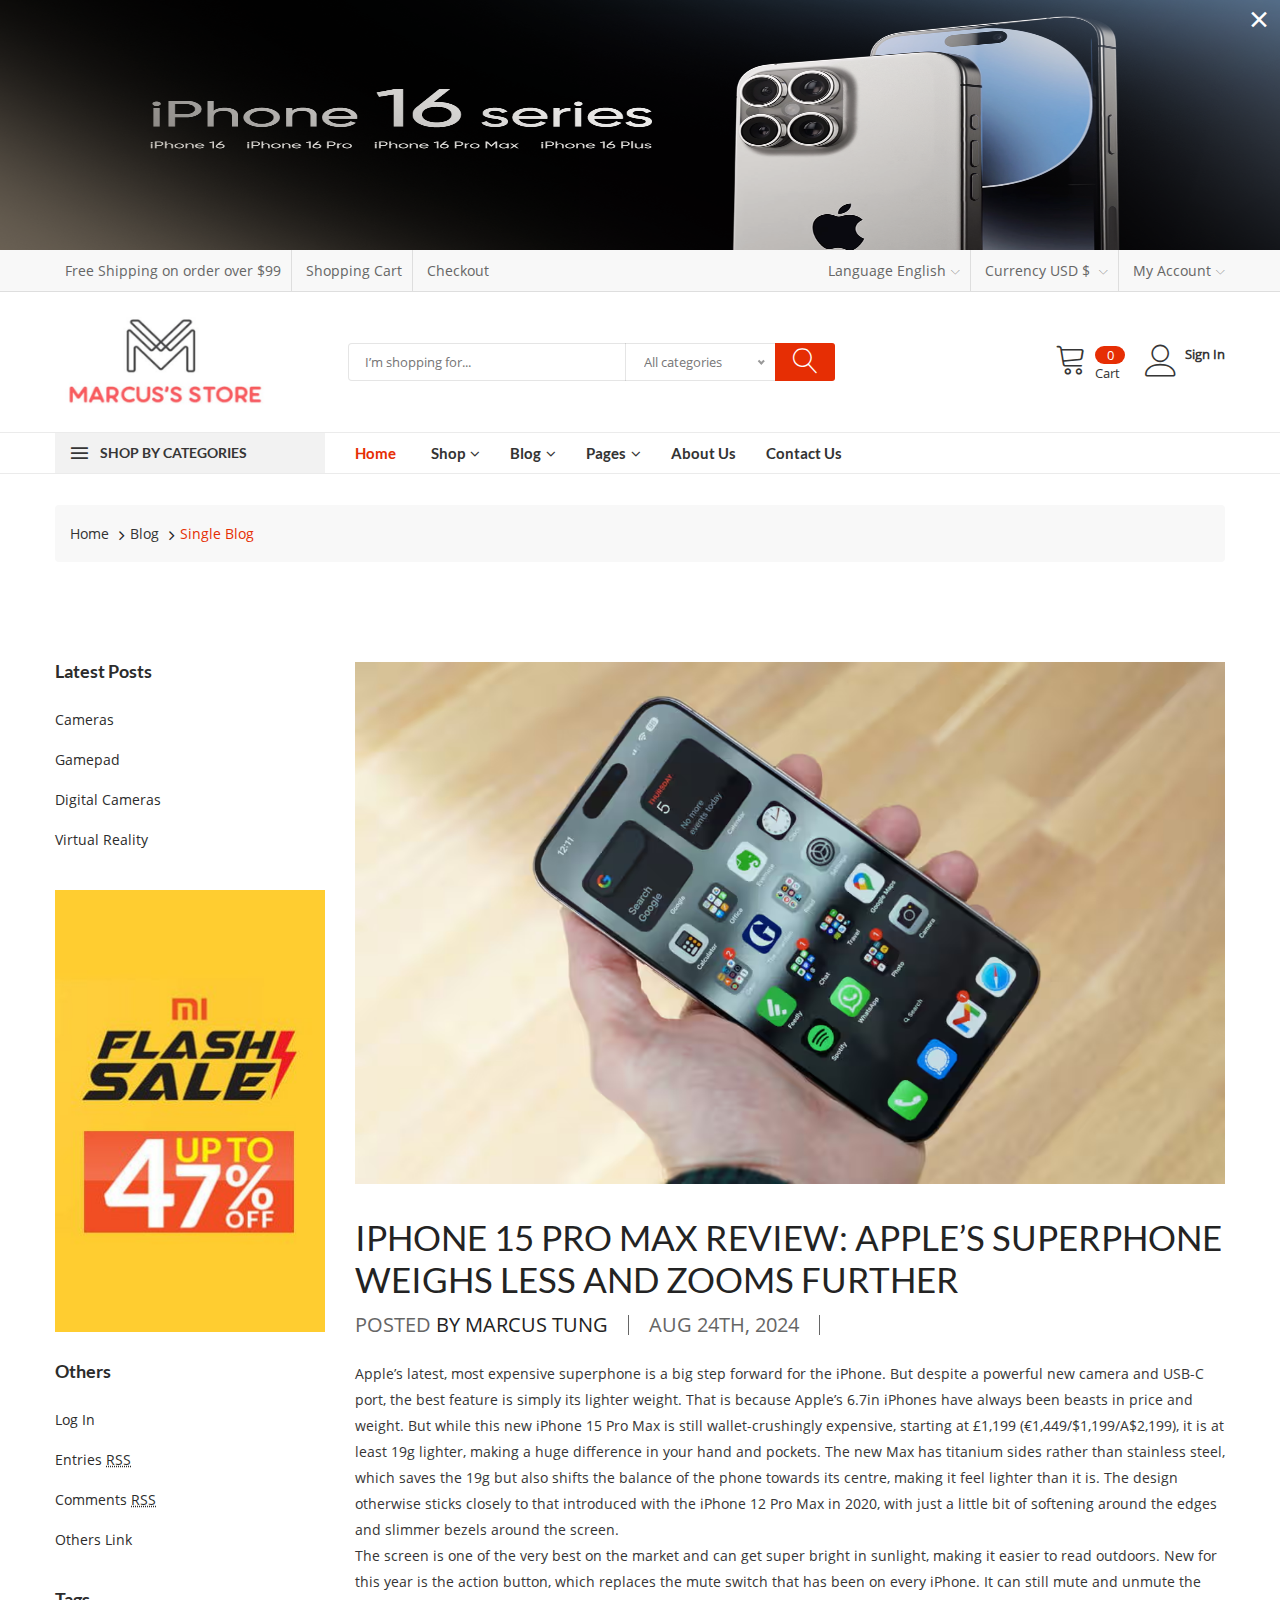
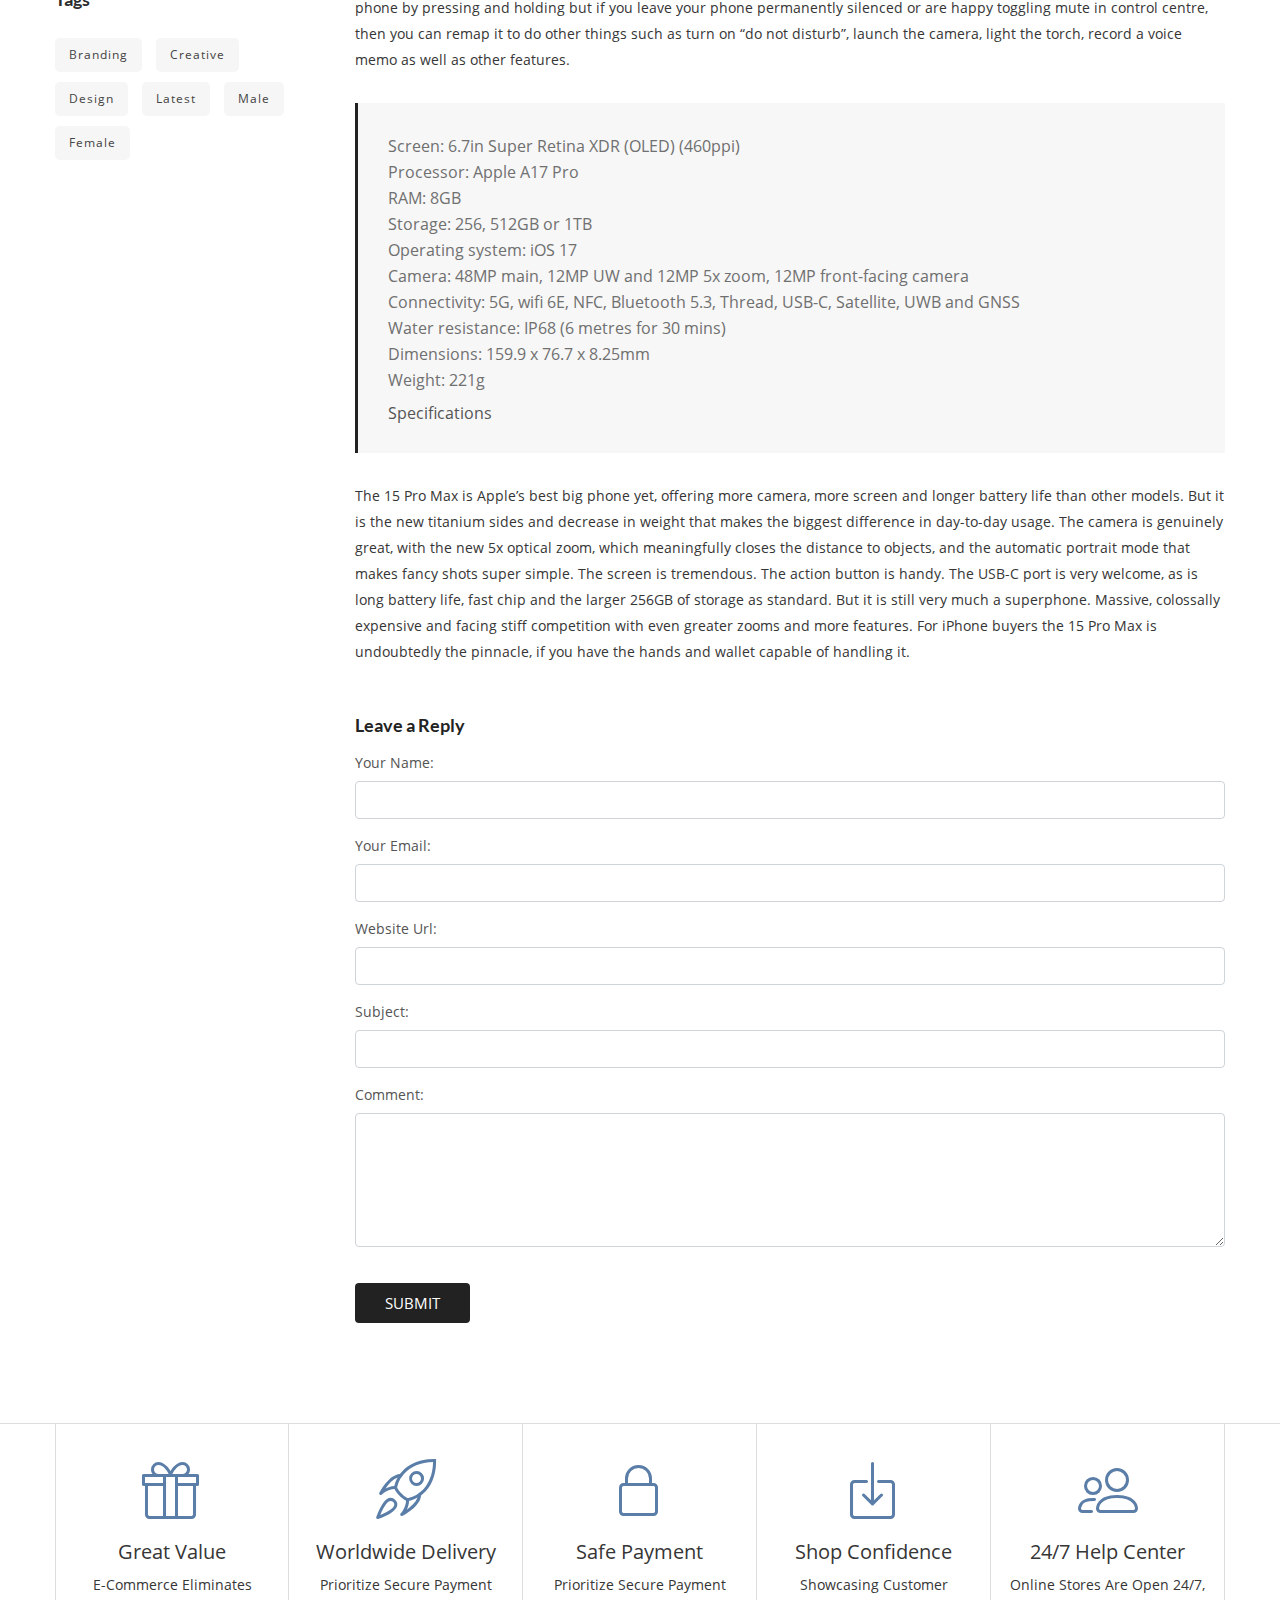
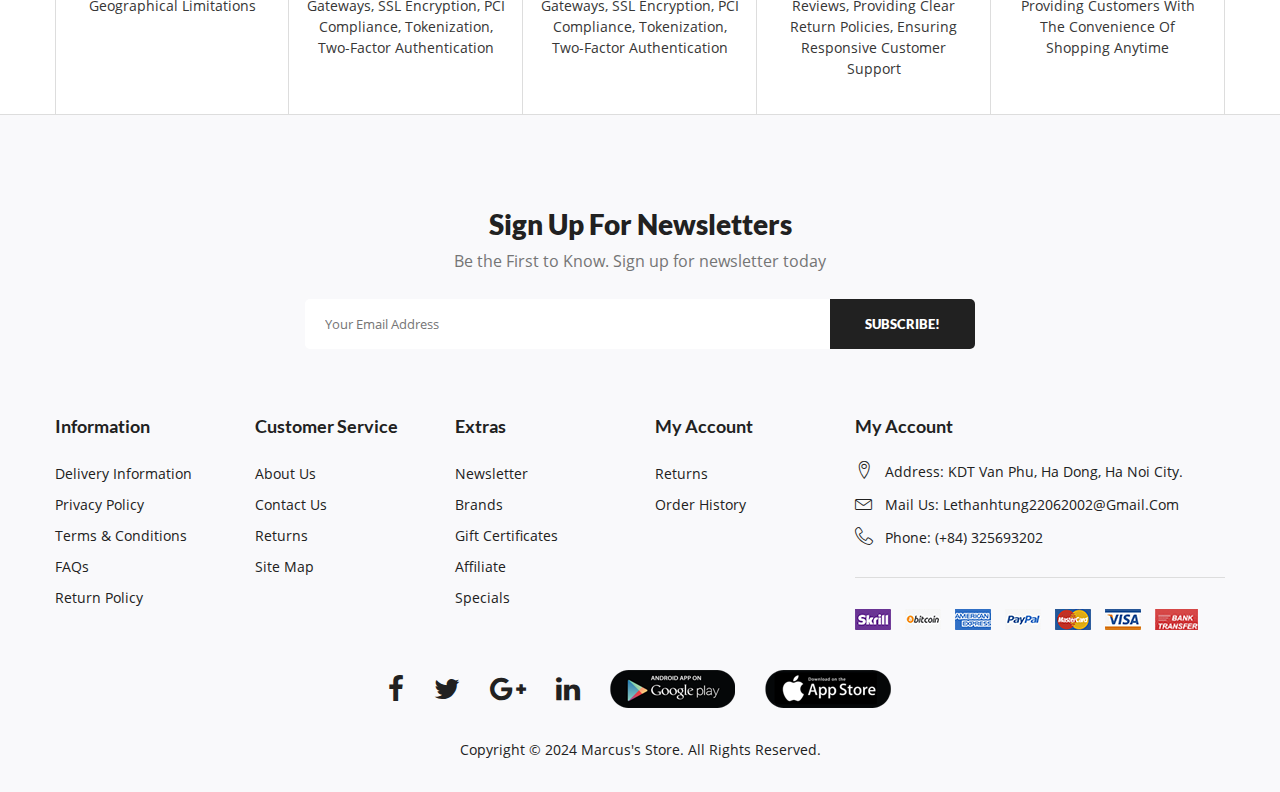
<file: single-blog.html>
﻿<!doctype html>
<html class="no-js" lang="zxx">

<head>
    <meta charset="utf-8">
    <meta http-equiv="x-ua-compatible" content="ie=edge">
    <title>Blog Detail || Paradise Shopping</title>
    <meta name="viewport" content="width=device-width, initial-scale=1, shrink-to-fit=no">
    <!-- Favicons -->
    <link rel="shortcut icon" href="img\favicon-M.ico">
    <!-- Fontawesome css -->
    <link rel="stylesheet" href="css\font-awesome.min.css">
    <!-- Ionicons css -->
    <link rel="stylesheet" href="css\ionicons.min.css">
    <!-- linearicons css -->
    <link rel="stylesheet" href="css\linearicons.css">
    <!-- Nice select css -->
    <link rel="stylesheet" href="css\nice-select.css">
    <!-- Jquery fancybox css -->
    <link rel="stylesheet" href="css\jquery.fancybox.css">
    <!-- Jquery ui price slider css -->
    <link rel="stylesheet" href="css\jquery-ui.min.css">
    <!-- Meanmenu css -->
    <link rel="stylesheet" href="css\meanmenu.min.css">
    <!-- Nivo slider css -->
    <link rel="stylesheet" href="css\nivo-slider.css">
    <!-- Owl carousel css -->
    <link rel="stylesheet" href="css\owl.carousel.min.css">
    <!-- Bootstrap css -->
    <link rel="stylesheet" href="css\bootstrap.min.css">
    <!-- Custom css -->
    <link rel="stylesheet" href="css\default.css">
    <!-- Main css -->
    <link rel="stylesheet" href="style.css">
    <!-- Responsive css -->
    <link rel="stylesheet" href="css\responsive.css">

    <!-- Modernizer js -->
    <script src="js\vendor\modernizr-3.5.0.min.js"></script>
</head>

<body>
    <!--[if lte IE 9]>
        <p class="browserupgrade">You are using an <strong>outdated</strong> browser. Please <a href="https://browsehappy.com/">upgrade your browser</a> to improve your experience and security.</p>
    <![endif]-->

    <!-- Main Wrapper Start Here -->
    <div class="wrapper">
       <!-- Banner Popup Start -->
        <div class="popup_banner">
            <span class="popup_off_banner">×</span>
            <div class="banner_popup_area">
                <img height="250px" src="img\banner\pop-banner-ip.jpg" alt="">
            </div>
        </div>
        <!-- Banner Popup End -->        
       <!-- Newsletter Popup Start -->
        <div class="popup_wrapper">
            <div class="test">
                <span class="popup_off">Close</span>
                <div class="subscribe_area text-center mt-60">
                    <h2>Newsletter</h2>
                    <p>Subscribe to the Marcus's Store mailing list to receive updates on new arrivals, special offers and other discount information.</p>
                    <div class="subscribe-form-group">
                        <form action="#">
                            <input autocomplete="off" type="text" name="message" id="message" placeholder="Enter your email address">
                            <button type="submit">subscribe</button>
                        </form>
                    </div>
                    <div class="subscribe-bottom mt-15">
                        <input type="checkbox" id="newsletter-permission">
                        <label for="newsletter-permission">Don't show this popup again</label>
                    </div>
                </div>
            </div>
        </div>
        <!-- Newsletter Popup End -->
        <!-- Main Header Area Start Here -->
        <header>
            <!-- Header Top Start Here -->
            <div class="header-top-area">
                <div class="container">
                    <!-- Header Top Start -->
                    <div class="header-top">
                        <ul>
                            <li><a href="#">Free Shipping on order over $99</a></li>
                            <li><a href="#">Shopping Cart</a></li>
                            <li><a href="checkout.html">Checkout</a></li>
                        </ul>
                        <ul>                                          
                            <li><span>Language</span> <a href="#">English<i class="lnr lnr-chevron-down"></i></a>
                                <!-- Dropdown Start -->
                                <ul class="ht-dropdown">
                                    <li><a href="#"><img width="15px" height="10px" src="img\header\1.jpg" alt="language-selector">English</a></li>
                                    <li><a href="#"><img width="17px" height="15px" src="img\header\vietnam.jpg" alt="language-selector">Vietnamese</a></li>
                                </ul>
                               <!-- Dropdown End -->
                            </li>
                            <li><span>Currency</span><a href="#"> USD $ <i class="lnr lnr-chevron-down"></i></a>
                                <!-- Dropdown Start -->
                                <ul class="ht-dropdown">
                                    <li><a href="#">&#36; USD</a></li>
                                    <li><a href="#"> đ VNĐ</a></li>                            
                                </ul>
                                <!-- Dropdown End -->
                            </li>
                            <li><a href="#">My Account<i class="lnr lnr-chevron-down"></i></a>
                                <!-- Dropdown Start -->
                                <ul class="ht-dropdown">
                                    <li><a href="login.html">Login</a></li>
                                    <li><a href="register.html">Register</a></li>
                                </ul>
                                <!-- Dropdown End -->
                            </li> 
                        </ul>
                    </div>
                    <!-- Header Top End -->
                </div>
                <!-- Container End -->
            </div>
            <!-- Header Top End Here -->
            <!-- Header Middle Start Here -->
            <div class="header-middle ptb-15">
                <div class="container">
                    <div class="row align-items-center no-gutters">
                        <div class="col-lg-3 col-md-12">
                            <div class="logo mb-all-30">
                                <a href="index.html"><img width="220px" height="110px" src="img\logo\logocompany.png" alt="logo-image"></a>
                            </div>
                        </div>
                        <!-- Categorie Search Box Start Here -->
                        <div class="col-lg-5 col-md-8 ml-auto mr-auto col-10">
                            <div class="categorie-search-box">
                                <form action="#">
                                    <div class="form-group">
                                        <select class="bootstrap-select" name="poscats">
                                            <option value="0">All categories</option>
                                            <option value="1">Office Chair</option>
                                            <option value="2">Purus Lacus</option>
                                            <option value="3">Cameras</option>
                                            <option value="4">Digital Cameras</option>
                                            <option value="5">GamePad</option>
                                            <option value="6">Virtual Reality</option>
                                            <option value="7">Men's Fashion</option>
                                            <option value="8">Woman's Fashion</option>
                                            <option value="9">Large Appliances</option>
                                            <option value="10">Small Appliances</option>
                                            <option value="11">Tablet</option>
                                            <option value="12">Smartphone</option>
                                            <option value="13">Gaming Monitors</option>
                                            <option value="14">Laptop</option>
                                        </select>
                                    </div>
                                    <input type="text" name="search" placeholder="I’m shopping for...">
                                    <button><i class="lnr lnr-magnifier"></i></button>
                                </form>
                            </div>
                        </div>
                        <!-- Categorie Search Box End Here -->
                        <!-- Cart Box Start Here -->
                        <div class="col-lg-4 col-md-12">
                            <div class="cart-box mt-all-30">
                                <ul class="d-flex justify-content-lg-end justify-content-center align-items-center">
                                    <li><a href="#"><i class="lnr lnr-cart"></i><span class="my-cart"><span class="total-pro">0</span><span>cart</span></span></a>
                                        <ul class="ht-dropdown cart-box-width">
                                            <li>
                                                <!-- Cart Footer Inner Start -->
                                                <div class="cart-footer">
                                                   <ul class="price-content">
                                                       <li>Subtotal <span>$0</span></li>
                                                       <li>Shipping <span>$0</span></li>
                                                       <li>Taxes <span>$0</span></li>
                                                       <li>Total <span>$0</span></li>
                                                   </ul>
                                                    <div class="cart-actions text-center">
                                                        <a class="cart-checkout" href="checkout.html">Checkout</a>
                                                    </div>
                                                </div>
                                                <!-- Cart Footer Inner End -->
                                            </li>
                                        </ul>
                                    </li>
                                    </li>
                                    <li><a href="#"><i class="lnr lnr-user"></i><span class="my-cart"><span> <strong>Sign in</strong></a>
                                    </li>
                                </ul>
                            </div>
                        </div>
                        <!-- Cart Box End Here -->
                    </div>
                    <!-- Row End -->
                </div>
                <!-- Container End -->
            </div>
            <!-- Header Middle End Here -->
            <!-- Header Bottom Start Here -->
            <div class="header-bottom  header-sticky">
                <div class="container">
                    <div class="row align-items-center">
                         <div class="col-xl-3 col-lg-4 col-md-6 vertical-menu d-none d-lg-block">
                            <span class="categorie-title">Shop by Categories</span>
                        </div>                       
                        <div class="col-xl-9 col-lg-8 col-md-12 ">
                            <nav class="d-none d-lg-block">
                                <ul class="header-bottom-list d-flex">
                                    <li class="active"><a href="index.html">home<i></i></a>
                                        <!-- Home Version Dropdown Start -->
                                        <!-- Home Version Dropdown End -->
                                    </li>
                                    <li><a href="shop.html">shop<i class="fa fa-angle-down"></i></a>
                                        <!-- Home Version Dropdown Start -->
                                        <ul class="ht-dropdown dropdown-style-two">
                                            <li><a href="product.html">product details</a></li>
                                            <li><a href="cart.html">cart</a></li>
                                            <li><a href="checkout.html">checkout</a></li>
                                        </ul>
                                        <!-- Home Version Dropdown End -->
                                    </li>
                                    <li><a href="blog.html">blog<i class="fa fa-angle-down"></i></a>
                                        <!-- Home Version Dropdown Start -->
                                        <ul class="ht-dropdown dropdown-style-two">
                                            <li><a href="single-blog.html">blog details</a></li>
                                        </ul>
                                        <!-- Home Version Dropdown End -->
                                    </li>
                                    <li><a href="#">pages<i class="fa fa-angle-down"></i></a>
                                        <!-- Home Version Dropdown Start -->
                                        <ul class="ht-dropdown dropdown-style-two">
                                            <li><a href="register.html">register</a></li>
                                            <li><a href="login.html">sign in</a></li>
                                            <li><a href="forgot-password.html">forgot password</a></li>
                                        </ul>
                                        <!-- Home Version Dropdown End -->
                                    </li>
                                    <li><a href="about.html">About us</a></li>
                                    <li><a href="contact.html">contact us</a></li>
                                </ul>
                            </nav>
                            <div class="mobile-menu d-block d-lg-none">
                                <nav>
                                    <ul>
                                        <li><a href="index.html">home</a>
                                            <!-- Home Version Dropdown Start -->
                                            <!-- Home Version Dropdown End -->
                                        </li>
                                        <li><a href="shop.html">shop</a>
                                            <!-- Mobile Menu Dropdown Start -->
                                            <ul>
                                                <li><a href="product.html">product details</a></li>
                                                <li><a href="cart.html">cart</a></li>
                                                <li><a href="checkout.html">checkout</a></li>
                                            </ul>
                                            <!-- Mobile Menu Dropdown End -->
                                        </li>
                                        <li><a href="blog.html">Blog</a>
                                            <!-- Mobile Menu Dropdown Start -->
                                            <ul>
                                                <li><a href="single-blog.html">blog details</a></li>
                                            </ul>
                                            <!-- Mobile Menu Dropdown End -->
                                        </li>
                                        <li><a href="#">pages</a>
                                            <!-- Mobile Menu Dropdown Start -->
                                            <ul>
                                                <li><a href="register.html">register</a></li>
                                                <li><a href="login.html">sign in</a></li>
                                                <li><a href="forgot-password.html">forgot password</a></li>
                                            </ul>
                                            <!-- Mobile Menu Dropdown End -->
                                        </li>
                                        <li><a href="about.html">about us</a></li>
                                        <li><a href="contact.html">contact us</a></li>
                                    </ul>
                                </nav>
                            </div>
                        </div>
                    </div>
                    <!-- Row End -->
                </div>
                <!-- Container End -->
            </div>
            <!-- Header Bottom End Here -->
            <!-- Mobile Vertical Menu Start Here -->
            <div class="container d-block d-lg-none">
                <div class="vertical-menu mt-30">
                    <span class="categorie-title mobile-categorei-menu">Shop by Categories </span>
                    <nav>  
                        <div id="cate-mobile-toggle" class="category-menu sidebar-menu sidbar-style mobile-categorei-menu-list menu-hidden ">
                            <ul>
                                <li class="has-sub"><a href="#">Office supplies</a>
                                    <ul class="category-sub">
                                        <li class="has-sub"><a href="shop.html">Office chair</a>
                                            <ul class="category-sub">
                                                <li><a href="shop.html">Steelcase Gesture</a></li>
                                                <li><a href="shop.html">Herman Miller Aeron Chair</a></li>
                                                <li><a href="shop.html">Herman Miller Sayl Chair</a></li>
                                                <li><a href="shop.html">HON Ignition 2.0</a></li>
                                            </ul>
                                        </li>
                                        <li class="has-sub"><a href="shop.html">Desk</a>
                                            <ul class="category-sub">
                                                <li><a href="shop.html">Pierce</a></li>
                                                <li><a href="shop.html">Whistler</a></li>
                                                <li><a href="shop.html">Alton</a></li>
                                                <li><a href="shop.html">Aberdeen</a></li>
                                            </ul>
                                        </li>
                                    </ul>
                                    <!-- category submenu end-->
                                </li>
                                <li class="has-sub"><a href="#">Sports & Outdoors</a>
                                    <ul class="category-sub">
                                        <li class="menu-tile">Cameras</li>
                                        <li><a href="shop.html">Cords and Cables</a></li>
                                        <li><a href="shop.html">gps accessories</a></li>
                                        <li><a href="shop.html">Microphones</a></li>
                                        <li><a href="shop.html">Wireless Transmitters</a></li>
                                    </ul>
                                    <!-- category submenu end-->
                                </li>
                                <li class="has-sub"><a href="#">Home & Kitchen</a>
                                    <ul class="category-sub">
                                        <li><a href="shop.html">kithen one</a></li>
                                        <li><a href="shop.html">kithen two</a></li>
                                        <li><a href="shop.html">kithen three</a></li>
                                        <li><a href="shop.html">kithen four</a></li>
                                    </ul>
                                    <!-- category submenu end-->
                                </li>
                                <li class="has-sub"><a href="#">Phones & Tablets</a>
                                    <ul class="category-sub">
                                        <li><a href="shop.html">phone one</a></li>
                                        <li><a href="shop.html">Tablet two</a></li>
                                        <li><a href="shop.html">Tablet three</a></li>
                                        <li><a href="shop.html">phone four</a></li>
                                    </ul>
                                    <!-- category submenu end-->
                                </li>
                                <li class="has-sub"><a href="#">TV & Video</a>
                                    <ul class="category-sub">
                                        <li><a href="shop.html">smart tv</a></li>
                                        <li><a href="shop.html">real video</a></li>
                                        <li><a href="shop.html">Microphones</a></li>
                                        <li><a href="shop.html">Wireless Transmitters</a></li>
                                    </ul>
                                    <!-- category submenu end-->
                                </li>
                                <li><a href="#">Beauty</a> </li>
                                <li><a href="#">Sport & tourisim</a></li>
                                <li><a href="#">Meat & Seafood</a></li>
                            </ul>
                        </div>
                        <!-- category-menu-end -->
                    </nav>
                </div>
            </div>
            <!-- Mobile Vertical Menu Start End -->
        </header>
        <!-- Main Header Area End Here -->
        <!-- Categorie Menu & Slider Area Start Here -->
        <div class="main-page-banner home-3">
            <div class="container">
                <div class="row">
                    <!-- Vertical Menu Start Here -->
                    <div class="col-xl-3 col-lg-4 d-none d-lg-block">
                        <div class="vertical-menu mb-all-30">
                            <nav>
                                <ul class="vertical-menu-list">
                                    <li class=""><a href="shop.html"><span><img src="img\vertical-menu\1.png" alt="menu-icon"></span>Office supplies<i class="fa fa-angle-right" aria-hidden="true"></i></a>

                                        <ul class="ht-dropdown mega-child">
                                            <li><a href="shop.html">Office Chair <i class="fa fa-angle-right"></i></a>
                                                 <!-- category submenu end-->
                                                <ul class="ht-dropdown mega-child">
                                                    <li><a href="shop.html">Steelcase Gesture</a></li>
                                                    <li><a href="shop.html">Herman Miller Aeron Chair</a></li>
                                                    <li><a href="shop.html">Herman Miller Sayl Chair</a></li>
                                                    <li><a href="shop.html">HON Ignition 2.0</a></li>
                                                </ul>
                                                <!-- category submenu end-->
                                            </li>
                                            <li><a href="shop.html">Desk<i class="fa fa-angle-right"></i></a>
                                                 <!-- category submenu end-->
                                                <ul class="ht-dropdown mega-child">
                                                    <li><a href="shop.html">Pierce</a></li>
                                                    <li><a href="shop.html">Whistler</a></li>
                                                    <li><a href="shop.html">Alton</a></li>
                                                    <li><a href="shop.html">Aberdeen</a></li>
                                                </ul>
                                                <!-- category submenu end-->
                                            </li>                                            
                                        </ul>
                                        <!-- category submenu end-->
                                    </li>
                                    <li><a href="shop.html"><span><img src="img\vertical-menu\3.png" alt="menu-icon"></span>Sports & Outdoors<i class="fa fa-angle-right" aria-hidden="true"></i></a>
                                        <!-- Vertical Mega-Menu Start -->
                                        <ul class="ht-dropdown megamenu first-megamenu">
                                            <!-- Single Column Start -->
                                            <li class="single-megamenu">
                                                <ul>
                                                    <li class="menu-tile">Cameras</li>
                                                    <li><a href="shop.html">Cords and Cables</a></li>
                                                    <li><a href="shop.html">gps accessories</a></li>
                                                    <li><a href="shop.html">Microphones</a></li>
                                                    <li><a href="shop.html">Wireless Transmitters</a></li>
                                                </ul>
                                                <ul>
                                                    <li class="menu-tile">GamePad</li>
                                                    <li><a href="shop.html">real game hd</a></li>
                                                    <li><a href="shop.html">fighting game</a></li>
                                                    <li><a href="shop.html">racing pad</a></li>
                                                    <li><a href="shop.html">puzzle pad</a></li>
                                                </ul>
                                            </li>
                                            <!-- Single Column End -->
                                            <!-- Single Column Start -->
                                            <li class="single-megamenu">
                                                <ul>
                                                    <li class="menu-tile">Digital Cameras</li>
                                                    <li><a href="shop.html">Camera one</a></li>
                                                    <li><a href="shop.html">Camera two</a></li>
                                                    <li><a href="shop.html">Camera three</a></li>
                                                    <li><a href="shop.html">Camera four</a></li>
                                                </ul>
                                                <ul>
                                                    <li class="menu-tile">Virtual Reality</li>
                                                    <li><a href="shop.html">Reality one</a></li>
                                                    <li><a href="shop.html">Reality two</a></li>
                                                    <li><a href="shop.html">Reality three</a></li>
                                                    <li><a href="shop.html">Reality four</a></li>
                                                </ul>
                                            </li>
                                            <!-- Single Column End -->
                                            <!-- Single Megamenu Image Start -->
                                            <li class="megamenu-img">
                                                <a href="shop.html"><img src="img\vertical-menu\sub-img1.jpg" alt="menu-image"></a>
                                                <a href="shop.html"><img src="img\vertical-menu\sub-img2.jpg" alt="menu-image"></a>
                                                <a href="shop.html"><img src="img\vertical-menu\sub-img3.jpg" alt="menu-image"></a>
                                            </li>
                                            <!-- Single Megamenu Image End -->
                                        </ul>
                                        <!-- Vertical Mega-Menu End -->
                                    </li>
                                    <li><a href="shop.html"><span><img src="img\vertical-menu\6.png" alt="menu-icon"></span>Fashion<i class="fa fa-angle-right" aria-hidden="true"></i></a>
                                        <!-- Vertical Mega-Menu Start -->
                                        <ul class="ht-dropdown megamenu megamenu-two">
                                            <!-- Single Column Start -->
                                            <li class="single-megamenu">
                                                <ul>
                                                    <li class="menu-tile">Men’s Fashion</li>
                                                    <li><a href="shop.html">Blazers</a></li>
                                                    <li><a href="shop.html">Boots</a></li>
                                                    <li><a href="shop.html">pants</a></li>
                                                    <li><a href="shop.html">Tops & Tees</a></li>
                                                </ul>
                                            </li>
                                            <!-- Single Column End -->
                                            <!-- Single Column Start -->
                                            <li class="single-megamenu">
                                                <ul>
                                                    <li class="menu-tile">Women’s Fashion</li>
                                                    <li><a href="shop.html">Bags</a></li>
                                                    <li><a href="shop.html">Bottoms</a></li>
                                                    <li><a href="shop.html">Shirts</a></li>
                                                    <li><a href="shop.html">Tailored</a></li>
                                                </ul>
                                            </li>
                                            <!-- Single Column End -->
                                        </ul>
                                        <!-- Vertical Mega-Menu End -->
                                    </li>
                                    <li><a href="shop.html"><span><img src="img\vertical-menu\7.png" alt="menu-icon"></span>Home & Kitchen<i class="fa fa-angle-right" aria-hidden="true"></i></a>
                                        <!-- Vertical Mega-Menu Start -->
                                        <ul class="ht-dropdown megamenu megamenu-two">
                                            <!-- Single Column Start -->
                                            <li class="single-megamenu">
                                                <ul>
                                                    <li class="menu-tile">Large Appliances</li>
                                                    <li><a href="shop.html">Armchairs</a></li>
                                                    <li><a href="shop.html">Bunk Bed</a></li>
                                                    <li><a href="shop.html">Mattress</a></li>
                                                    <li><a href="shop.html">Sideboard</a></li>
                                                </ul>
                                            </li>
                                            <!-- Single Column End -->
                                            <!-- Single Column Start -->
                                            <li class="single-megamenu">
                                                <ul>
                                                    <li class="menu-tile">Small Appliances</li>
                                                    <li><a href="shop.html">Bootees Bags</a></li>
                                                    <li><a href="shop.html">Jackets</a></li>
                                                    <li><a href="shop.html">Shelf</a></li>
                                                    <li><a href="shop.html">Shoes</a></li>
                                                </ul>
                                            </li>
                                            <!-- Single Column End -->
                                        </ul>
                                        <!-- Vertical Mega-Menu End --> 
                                    </li>
                                    <li><a href="shop.html"><span><img src="img\vertical-menu\4.png" alt="menu-icon"></span>Phones & Tablets<i class="fa fa-angle-right" aria-hidden="true"></i>
                                    </a>
                                        <!-- Vertical Mega-Menu Start -->
                                        <ul class="ht-dropdown megamenu megamenu-two">
                                            <!-- Single Column Start -->
                                            <li class="single-megamenu">
                                                <ul>
                                                    <li class="menu-tile">Tablet</li>
                                                    <li><a href="shop.html">iPad Pro M4 2024</a></li>
                                                    <li><a href="shop.html">iPad Pro M2 2022</a></li>
                                                    <li><a href="shop.html">iPad Air 6 M2 2024</a></li>
                                                    <li><a href="shop.html">iPad Pro M1 2021</a></li>
                                                </ul>
                                            </li>
                                            <!-- Single Column End -->
                                            <!-- Single Column Start -->
                                            <li class="single-megamenu">
                                                <ul>
                                                    <li class="menu-tile">Smartphone</li>
                                                    <li><a href="shop.html">iPhone 15 Pro Max</a></li>
                                                    <li><a href="shop.html">iPhone 14 Pro Max</a></li>
                                                    <li><a href="shop.html">iPhone 13 Pro Max</a></li>
                                                    <li><a href="shop.html">iPhone 12 Pro Max</a></li>
                                                </ul>
                                            </li>
                                            <!-- Single Column End -->
                                        </ul>
                                        <!-- Vertical Mega-Menu End -->
                                    </li>
                                    <li><a href="shop.html"><span><img src="img\vertical-menu\6.png" alt="menu-icon"></span>Computer & Laptop<i class="fa fa-angle-right" aria-hidden="true"></i></a>
                                        <!-- Vertical Mega-Menu Start -->
                                        <ul class="ht-dropdown megamenu megamenu-two">
                                            <!-- Single Column Start -->
                                            <li class="single-megamenu">
                                                <ul>
                                                    <li class="menu-tile">Gaming Monitors</li>
                                                    <li><a href="shop.html">Acer Nitro</a></li>
                                                    <li><a href="shop.html">Dell Alienware</a></li>
                                                    <li><a href="shop.html">Samsung Odyssey </a></li>
                                                    <li><a href="shop.html">AOC</a></li>
                                                </ul>
                                            </li>
                                            <!-- Single Column End -->
                                            <!-- Single Column Start -->
                                            <li class="single-megamenu">
                                                <ul>
                                                    <li class="menu-tile">Laptop</li>
                                                    <li><a href="shop.html">Macbook Pro 14-inch M1</a></li>
                                                    <li><a href="shop.html">Macbook Air 13-inch M3</a></li>
                                                    <li><a href="shop.html">Macbook Pro 16-inch M3</a></li>
                                                    <li><a href="shop.html">Macbook Air 13-inch M1</a></li>
                                                </ul>
                                            </li>
                                            <!-- Single Column End -->
                                        </ul>
                                        <!-- Vertical Mega-Menu End -->
                                    </li>
                                    <!-- More Categoies End -->
                                </ul>
                            </nav>
                        </div>
                    </div>
                    <!-- Vertical Menu End Here -->
                </div>
                <!-- Row End -->
            </div>
            <!-- Container End -->           
        </div>
        <!-- Categorie Menu & Slider Area End Here -->
        <!-- Breadcrumb Start -->
        <div class="breadcrumb-area mt-30">
            <div class="container">
                <div class="breadcrumb">
                    <ul class="d-flex align-items-center">
                        <li><a href="index.html">Home</a></li>
                        <li><a href="blog.html">Blog</a></li>
                        <li class="active"><a href="single-blog.html">Single Blog</a></li>
                    </ul>
                </div>
            </div>
            <!-- Container End -->
        </div>
        <!-- Breadcrumb End -->
        <!-- Single Blog Page Start Here -->
        <div class="single-blog ptb-100  ptb-sm-60">
            <div class="container">
                <div class="row">
                    <!-- Single Blog Sidebar Start -->
                    <div class="col-lg-3 order-2 order-lg-1">
                        <aside>
                            <div class="single-sidebar latest-pro mb-30">
                                <h3 class="sidebar-title">latest Posts</h3>
                                <ul class="sidbar-style">
                                    <li><a href="shop.html">cameras</a></li>
                                    <li><a href="shop.html">gamepad</a></li>
                                    <li><a href="shop.html">digital cameras</a></li>
                                    <li><a href="shop.html">virtual reality</a></li>
                                </ul>
                            </div>
                            <div class="col-img mb-30">
                                <a href="shop.html"><img src="img\banner\banner-sidebar.jpg" alt="slider-banner"></a>
                            </div>
                            <div class="single-sidebar mb-30">
                                 <h3 class="sidebar-title">others</h3>
                                 <ul class="sidbar-style">
                                     <li><a href="login.html">Log in</a></li>
                                     <li><a href="#">Entries <abbr title="Really Simple Syndication">RSS</abbr></a></li>
                                     <li><a href="#">Comments <abbr title="Really Simple Syndication">RSS</abbr></a></li>
                                     <li><a href="#">Others link</a></li>
                                 </ul>
                            </div>
                            <div class="tags">
                                 <h3 class="sidebar-title">Tags</h3>
                                 <div class="sidbar-style">
                                    <ul class="tag-list">
                                        <li><a href="#">Branding</a></li>
                                        <li><a href="#">Creative</a></li>
                                        <li><a href="#">design</a></li>
                                        <li><a href="#">Latest</a></li>
                                        <li><a href="#">Male</a></li>
                                        <li><a href="#">Female</a></li>
                                    </ul>
                                 </div>
                            </div>
                        </aside>
                    </div>
                    <!-- Single Blog Sidebar End -->
                    <!-- Single Blog Sidebar Description Start -->
                    <div class="col-lg-9 order-1 order-lg-2">
                        <div class="single-sidebar-desc mb-all-40">
                            <div class="sidebar-img">
                                <img src="img\blog\ip.jpg" alt="single-blog-img">
                            </div>
                            <div class="sidebar-post-content">
                                <h3 class="sidebar-lg-title">iPhone 15 Pro Max review: Apple’s superphone weighs less and zooms further</h3>
                                <ul class="post-meta d-sm-inline-flex">
                                    <li><span>Posted</span> by Marcus Tung</li>
                                    <li><span> Aug 24TH, 2024</span></li>
                                </ul>
                            </div>
                            <div class="sidebar-desc mb-50">
                                <p>Apple’s latest, most expensive superphone is a big step forward for the iPhone. But despite a powerful new camera and USB-C port, the best feature is simply its lighter weight.
                                    That is because Apple’s 6.7in iPhones have always been beasts in price and weight. But while this new iPhone 15 Pro Max is still wallet-crushingly expensive, starting at £1,199 (€1,449/$1,199/A$2,199), it is at least 19g lighter, making a huge difference in your hand and pockets.                                    
                                    The new Max has titanium sides rather than stainless steel, which saves the 19g but also shifts the balance of the phone towards its centre, making it feel lighter than it is. The design otherwise sticks closely to that introduced with the iPhone 12 Pro Max in 2020, with just a little bit of softening around the edges and slimmer bezels around the screen.
                                <br>The screen is one of the very best on the market and can get super bright in sunlight, making it easier to read outdoors. New for this year is the action button, which replaces the mute switch that has been on every iPhone.
                                It can still mute and unmute the phone by pressing and holding but if you leave your phone permanently silenced or are happy toggling mute in control centre, then you can remap it to do other things such as turn on “do not disturb”, launch the camera, light the torch, record a voice memo as well as other features.</br></p>
                                <blockquote class="mtb-30"> <p>
                                    Screen: 6.7in Super Retina XDR (OLED) (460ppi)
                                    <br>Processor: Apple A17 Pro
                                    <br>RAM: 8GB
                                    <br>Storage: 256, 512GB or 1TB
                                    <br>Operating system: iOS 17
                                    <br>Camera: 48MP main, 12MP UW and 12MP 5x zoom, 12MP front-facing camera
                                    <br>Connectivity: 5G, wifi 6E, NFC, Bluetooth 5.3, Thread, USB-C, Satellite, UWB and GNSS
                                    <br>Water resistance: IP68 (6 metres for 30 mins)
                                    <br>Dimensions: 159.9 x 76.7 x 8.25mm
                                    <br>Weight: 221g</p><span>Specifications</span></blockquote>
                                <p>
                                    The 15 Pro Max is Apple’s best big phone yet, offering more camera, more screen and longer battery life than other models. But it is the new titanium sides and decrease in weight that makes the biggest difference in day-to-day usage.
                                    The camera is genuinely great, with the new 5x optical zoom, which meaningfully closes the distance to objects, and the automatic portrait mode that makes fancy shots super simple. The screen is tremendous. The action button is handy. The USB-C port is very welcome, as is long battery life, fast chip and the larger 256GB of storage as standard.
                                    But it is still very much a superphone. Massive, colossally expensive and facing stiff competition with even greater zooms and more features. For iPhone buyers the 15 Pro Max is undoubtedly the pinnacle, if you have the hands and wallet capable of handling it.</p>
                            </div>
                            <!-- Contact Email Area Start -->
                            <div class="blog-detail-contact">
                                <h3 class="mb-15 leave-reply">Leave a Reply</h3>
                                <div class="submit-review">
                                    <form>
                                        <div class="form-group">
                                            <label for="usr">Your Name:</label>
                                            <input type="text" class="form-control" id="usr">
                                        </div>
                                        <div class="form-group">
                                            <label for="usr">your email:</label>
                                            <input type="email" class="form-control" id="email">
                                        </div>
                                        <div class="form-group">
                                            <label for="web-address">Website Url:</label>
                                            <input type="text" class="form-control" id="web-address">
                                        </div>
                                        <div class="form-group">
                                            <label for="sub">Subject:</label>
                                            <input type="text" class="form-control" id="sub">
                                        </div>
                                        <div class="form-group">
                                            <label for="comment">Comment:</label>
                                            <textarea class="form-control" rows="5" id="comment"></textarea>
                                        </div>
                                        <div class="sbumit-reveiew">
                                            <input value="Submit" class="return-customer-btn" type="submit">
                                        </div>
                                    </form>
                                </div>
                            </div>
                            <!-- Contact Email Area End -->
                        </div>
                    </div>
                    <!-- Single Blog Sidebar Description End -->
                </div>
            </div>
            <!-- Container End -->
        </div>
        <!-- Single Blog Page End Here -->
        <!-- Support Area Start Here -->
        <div class="support-area bdr-top">
            <div class="container">
                <div class="d-flex flex-wrap text-center">
                    <div class="single-support">
                        <div class="support-icon">
                            <i class="lnr lnr-gift"></i>
                        </div>
                        <div class="support-desc">
                            <h6>Great Value</h6>
                            <span>E-commerce eliminates geographical limitations</span>
                        </div>
                    </div>
                    <div class="single-support">
                        <div class="support-icon">
                            <i class="lnr lnr-rocket"></i>
                        </div>
                        <div class="support-desc">
                            <h6>Worldwide Delivery</h6>
                            <span>Prioritize secure payment gateways, SSL encryption, PCI compliance, tokenization, two-factor authentication</span>
                        </div>
                    </div>
                    <div class="single-support">
                        <div class="support-icon">
                           <i class="lnr lnr-lock"></i>
                        </div>
                        <div class="support-desc">
                            <h6>Safe Payment</h6>
                            <span>Prioritize secure payment gateways, SSL encryption, PCI compliance, tokenization, two-factor authentication</span>
                        </div>
                    </div>
                    <div class="single-support">
                        <div class="support-icon">
                           <i class="lnr lnr-enter-down"></i>
                        </div>
                        <div class="support-desc">
                            <h6>Shop Confidence</h6>
                            <span>Showcasing customer reviews, providing clear return policies, ensuring responsive customer support</span>
                        </div>
                    </div>
                    <div class="single-support">
                        <div class="support-icon">
                           <i class="lnr lnr-users"></i>
                        </div>
                        <div class="support-desc">
                            <h6>24/7 Help Center</h6>
                            <span>Online stores are open 24/7, providing customers with the convenience of shopping anytime</span>
                        </div>
                    </div>
                </div>
            </div>
            <!-- Container End -->
        </div>
        <!-- Support Area End Here -->
        <!-- Footer Area Start Here -->
        <footer class="off-white-bg2 pt-95 bdr-top pt-sm-55">
            <!-- Footer Top Start -->
            <div class="footer-top">
                <div class="container">
                    <!-- Signup Newsletter Start -->
                    <div class="row mb-60">
                         <div class="col-xl-7 col-lg-7 ml-auto mr-auto col-md-8">
                            <div class="news-desc text-center mb-30">
                                 <h3>Sign Up For Newsletters</h3>
                                 <p>Be the First to Know. Sign up for newsletter today</p>
                             </div>
                             <div class="newsletter-box">
                                 <form action="#">
                                      <input class="subscribe" placeholder="your email address" name="email" id="subscribe" type="text">
                                      <button type="submit" class="submit">subscribe!</button>
                                 </form>
                             </div>
                         </div>
                    </div> 
                    <!-- Signup-Newsletter End -->                   
                    <div class="row">
                        <!-- Single Footer Start -->
                        <div class="col-lg-2 col-md-4 col-sm-6">
                            <div class="single-footer mb-sm-40">
                                <h3 class="footer-title">Information</h3>
                                <div class="footer-content">
                                    <ul class="footer-list">
                                        <li><a href="#">Delivery Information</a></li>
                                        <li><a href="#">Privacy Policy</a></li>
                                        <li><a href="contact.html">Terms & Conditions</a></li>
                                        <li><a href="login.html">FAQs</a></li>
                                        <li><a href="login.html">Return Policy</a></li>
                                    </ul>
                                </div>
                            </div>
                        </div>
                        <!-- Single Footer Start -->
                        <!-- Single Footer Start -->
                        <div class="col-lg-2 col-md-4 col-sm-6">
                            <div class="single-footer mb-sm-40">
                                <h3 class="footer-title">Customer Service</h3>
                                <div class="footer-content">
                                    <ul class="footer-list">
                                        <li><a href="about.html">About Us</a></li>
                                        <li><a href="contact.html">Contact Us</a></li>
                                        <li><a href="#">Returns</a></li>
                                        <li><a href="https://maps.app.goo.gl/vn4EusLD11rC5GeM9?g_st=com.google.maps.preview.copy">Site Map</a></li>
                                    </ul>
                                </div>
                            </div>
                        </div>
                        <!-- Single Footer Start -->
                        <!-- Single Footer Start -->
                        <div class="col-lg-2 col-md-4 col-sm-6">
                            <div class="single-footer mb-sm-40">
                                <h3 class="footer-title">Extras</h3>
                                <div class="footer-content">
                                    <ul class="footer-list">
                                        <li><a href="#">Newsletter</a></li>
                                        <li><a href="#">Brands</a></li>
                                        <li><a href="#">Gift Certificates</a></li>
                                        <li><a href="#">Affiliate</a></li>
                                        <li><a href="#">Specials</a></li>
                                    </ul>
                                </div>
                            </div>
                        </div>
                        <!-- Single Footer Start -->
                        <!-- Single Footer Start -->
                        <div class="col-lg-2 col-md-4 col-sm-6">
                            <div class="single-footer mb-sm-40">
                                <h3 class="footer-title">My Account</h3>
                                <div class="footer-content">
                                    <ul class="footer-list">
                                        <li><a href="#">Returns</a></li>
                                        <li><a href="#">Order History</a></li>
                                    </ul>
                                </div>
                            </div>
                        </div>
                        <!-- Single Footer Start -->
                        <!-- Single Footer Start -->
                        <div class="col-lg-4 col-md-6 col-sm-6">
                            <div class="single-footer mb-sm-40">
                                <h3 class="footer-title">My Account</h3>
                                <div class="footer-content">
                                    <ul class="footer-list address-content">
                                        <li><i class="lnr lnr-map-marker"></i> Address: KDT Van Phu, Ha Dong, Ha Noi City.</li>
                                        <li><i class="lnr lnr-envelope"></i><a href="#"> mail Us: lethanhtung22062002@gmail.com</a></li>
                                        <li>
                                            <i class="lnr lnr-phone-handset"></i> Phone: (+84) 325693202
                                        </li>
                                    </ul>
                                    <div class="payment mt-25 bdr-top pt-30">
                                        <a href="#"><img class="img" src="img\payment\1.png" alt="payment-image"></a>
                                    </div>                                   
                                </div>
                            </div>
                        </div>
                        <!-- Single Footer Start -->
                    </div>
                    <!-- Row End -->
                </div>
                <!-- Container End -->
            </div>
            <!-- Footer Top End -->
            <!-- Footer Middle Start -->
            <div class="footer-middle text-center">
                <div class="container">
                    <div class="footer-middle-content pt-20 pb-30">
                            <ul class="social-footer">
                                <li><a href="https://www.facebook.com/"><i class="fa fa-facebook"></i></a></li>
                                <li><a href="https://twitter.com/"><i class="fa fa-twitter"></i></a></li>
                                <li><a href="https://plus.google.com/"><i class="fa fa-google-plus"></i></a></li>
                                <li><a href="https://www.linkedin.com/"><i class="fa fa-linkedin"></i></a></li>
                                <li><a href="#"><img src="img\icon\social-img1.png" alt="google play"></a></li>
                                <li><a href="#"><img src="img\icon\social-img2.png" alt="app store"></a></li>
                            </ul>
                    </div>
                </div>
                <!-- Container End -->
            </div>
            <!-- Footer Middle End -->
            <!-- Footer Bottom Start -->
            <div class="footer-bottom pb-30">
                <div class="container">

                     <div class="copyright-text text-center">                    
                        <p>Copyright © 2024 <a target="_blank" href="#">Marcus's Store.</a>  All Rights Reserved. </p>
                     </div>
                </div>
                <!-- Container End -->
            </div>
            <!-- Footer Bottom End -->
        </footer>
        <!-- Footer Area End Here -->
        <!-- Quick View Content Start -->
        <div class="main-product-thumbnail quick-thumb-content">
            <div class="container">
                <!-- The Modal -->
                <div class="modal fade" id="myModal">
                    <div class="modal-dialog modal-lg modal-dialog-centered">
                        <div class="modal-content">
                            <!-- Modal Header -->
                            <div class="modal-header">
                                <button type="button" class="close" data-dismiss="modal">&times;</button>
                            </div>
                            <!-- Modal body -->
                            <div class="modal-body">
                                <div class="row">
                                    <!-- Main Thumbnail Image Start -->
                                    <div class="col-lg-5 col-md-6 col-sm-5">
                                        <!-- Thumbnail Large Image start -->
                                        <div class="tab-content">
                                            <div id="thumb-1" class="tab-pane fade show active">
                                                <a data-fancybox="images" href="img\products\35.jpg"><img src="img\products\35.jpg" alt="product-view"></a>
                                            </div>
                                            <div id="thumb-2" class="tab-pane fade">
                                                <a data-fancybox="images" href="img\products\13.jpg"><img src="img\products\13.jpg" alt="product-view"></a>
                                            </div>
                                            <div id="thumb-3" class="tab-pane fade">
                                                <a data-fancybox="images" href="img\products\15.jpg"><img src="img\products\15.jpg" alt="product-view"></a>
                                            </div>
                                            <div id="thumb-4" class="tab-pane fade">
                                                <a data-fancybox="images" href="img\products\4.jpg"><img src="img\products\4.jpg" alt="product-view"></a>
                                            </div>
                                            <div id="thumb-5" class="tab-pane fade">
                                                <a data-fancybox="images" href="img\products\5.jpg"><img src="img\products\5.jpg" alt="product-view"></a>
                                            </div>
                                        </div>
                                        <!-- Thumbnail Large Image End -->
                                        <!-- Thumbnail Image End -->
                                        <div class="product-thumbnail mt-20">
                                            <div class="thumb-menu owl-carousel nav tabs-area" role="tablist">
                                                <a class="active" data-toggle="tab" href="#thumb-1"><img src="img\products\35.jpg" alt="product-thumbnail"></a>
                                                <a data-toggle="tab" href="#thumb-2"><img src="img\products\13.jpg" alt="product-thumbnail"></a>
                                                <a data-toggle="tab" href="#thumb-3"><img src="img\products\15.jpg" alt="product-thumbnail"></a>
                                                <a data-toggle="tab" href="#thumb-4"><img src="img\products\4.jpg" alt="product-thumbnail"></a>
                                                <a data-toggle="tab" href="#thumb-5"><img src="img\products\5.jpg" alt="product-thumbnail"></a>
                                            </div>
                                        </div>
                                        <!-- Thumbnail image end -->
                                    </div>
                                    <!-- Main Thumbnail Image End -->
                                    <!-- Thumbnail Description Start -->
                                    <div class="col-lg-7 col-md-6 col-sm-7">
                                        <div class="thubnail-desc fix mt-sm-40">
                                            <h3 class="product-header">Printed Summer Dress</h3>
                                            <div class="pro-price mtb-30">
                                                <p class="d-flex align-items-center"><span class="prev-price">16.51</span><span class="price">$15.19</span><span class="saving-price">save 8%</span></p>
                                            </div>
                                            <p class="mb-20 pro-desc-details">Long printed dress with thin adjustable straps. V-neckline and wiring under the bust with ruffles at the bottom of the dress.</p>
                                            <div class="product-size mb-20 clearfix">
                                                <label>Size</label>
                                                <select class="">
                                                    <option>S</option>
                                                    <option>M</option>
                                                    <option>L</option>
                                                </select>
                                            </div>
                                            <div class="color mb-20">
                                                <label>color</label>
                                                <ul class="color-list">
                                                    <li>
                                                        <a class="orange active" href="#"></a>
                                                    </li>
                                                    <li>
                                                        <a class="paste" href="#"></a>
                                                    </li>
                                                </ul>
                                            </div>
                                            <div class="box-quantity d-flex">
                                                <form action="#">
                                                    <input class="quantity mr-40" type="number" min="1" value="1">
                                                </form>
                                                <a class="add-cart" href="cart.html">add to cart</a>
                                            </div>
                                            <div class="pro-ref mt-15">
                                                <p><span class="in-stock"><i class="ion-checkmark-round"></i> IN STOCK</span></p>
                                            </div>
                                        </div>
                                    </div>
                                    <!-- Thumbnail Description End -->
                                </div>
                            </div>
                            <!-- Modal footer -->
                            <div class="custom-footer">
                                <div class="socila-sharing">
                                    <ul class="d-flex">
                                        <li>share</li>
                                        <li><a href="#"><i class="fa fa-facebook" aria-hidden="true"></i></a></li>
                                        <li><a href="#"><i class="fa fa-twitter" aria-hidden="true"></i></a></li>
                                        <li><a href="#"><i class="fa fa-google-plus-official" aria-hidden="true"></i></a></li>
                                        <li><a href="#"><i class="fa fa-pinterest-p" aria-hidden="true"></i></a></li>
                                    </ul>
                                </div>
                            </div>
                        </div>
                    </div>
                </div>
            </div>
        </div>
        <!-- Quick View Content End -->
    </div>
    <!-- Main Wrapper End Here -->

    <!-- jquery 3.2.1 -->
    <script src="js\vendor\jquery-3.2.1.min.js"></script>
    <!-- Countdown js -->
    <script src="js\jquery.countdown.min.js"></script>
    <!-- Mobile menu js -->
    <script src="js\jquery.meanmenu.min.js"></script>
    <!-- ScrollUp js -->
    <script src="js\jquery.scrollUp.js"></script>
    <!-- Nivo slider js -->
    <script src="js\jquery.nivo.slider.js"></script>
    <!-- Fancybox js -->
    <script src="js\jquery.fancybox.min.js"></script>
    <!-- Jquery nice select js -->
    <script src="js\jquery.nice-select.min.js"></script>
    <!-- Jquery ui price slider js -->
    <script src="js\jquery-ui.min.js"></script>
    <!-- Owl carousel -->
    <script src="js\owl.carousel.min.js"></script>
    <!-- Bootstrap popper js -->
    <script src="js\popper.min.js"></script>
    <!-- Bootstrap js -->
    <script src="js\bootstrap.min.js"></script>
    <!-- Plugin js -->
    <script src="js\plugins.js"></script>
    <!-- Main activaion js -->
    <script src="js\main.js"></script>
</body>

</html>
</file>
<file: style.css>
﻿/*--------------------------------------------------

-----------------------------------------------------

    CSS INDEX
    ================
    1. Theme Default CSS
    2. Header CSS
        2.1 Header Top CSS
        2.2 Header Middle CSS
        2.3 Header Bottom CSS
        2.4 Vertical Mobile Menu CSS
    3. Categorie Menu & Slider Area CSS
        3.1 Categorie Menu CSS
        3.2 Slider CSS
        3.3 All Banner CSS
    4. Brand Banner Area CSS
    5. Hot Deal Products CSS
    6. Arrivals Products CSS
    7. Like Products CSS
    8. Support Area CSS
    9. Newsletter CSS
    10. Footer CSS
    11. Home-2 CSS
    12. Home-3 CSS
    13. Home-4 CSS
    14. Blog CSS
    15. Breadcrumb CSS
    16. Product Details CSS
    17. Shop Page CSS
    18. Quick View CSS
    19. Login CSS
    20. Register Account CSS
    21. Forgot Password CSS
    22. 404 Page CSS
    23. Compare Page CSS
    24. Checkout CSS
    25. Cart & Wish List CSS
    26. Terms & Conditions CSS
    27. About Us CSS
    28. Contact Us CSS
    29. Popup Window CSS
    
-----------------------------------------------------*/

/* googel font poppins */
@import url('css/css.css');

/*----------------------------------------*/
/* 1. Theme Default CSS
/*----------------------------------------*/
body {
    font-family: 'Open Sans', sans-serif;
    font-weight: 400;
    color: #232323;
    font-size: 16px;
    line-height: 1.25em;
}

a:hover {
    text-decoration: none;
}

a:active,
a:hover,
a:focus {
    outline: 0 none;
    text-decoration: none
}

h4 a:hover {
    color: #E62E04;
}

ul {
    list-style: outside none none;
    margin: 0;
    padding: 0
}
.owl-carousel .owl-stage-outer {
  margin: 0 -5px;
  padding: 0 5px;
}
.clear {
    clear: both
}

.fix {
    overflow: hidden;
}

.tooltip-inner {
    padding: 0.1rem 0.7rem 0.25rem;
}

.second-hot-deal .post-title h2:before,
.new-pro-two .post-title h2:before,
.hot-deal-three .post-title h2:before {
    font-family: "Ionicons";
    font-size: 24px;
    font-weight: 400;
    margin-right: 8px;
}

.second-hot-deal .post-title h2:before,
.new-pro-two .post-title h2:before,
.hot-deal-three .post-title h2:before {
    content: "";
    vertical-align: middle;
}

/* product sticker css start */
.sticker-new,
.sticker-sale {
    background: #f9af51 none repeat scroll 0 0;
    border-radius: 100%;
    color: #fff;
    display: inline-block;
    font-size: 14px;
    font-weight: 700;
    height: 57px;
    left: 10px;
    line-height: 57px;
    min-width: 57px;
    overflow: hidden;
    padding: 0 10px;
    position: absolute;
    text-align: center;
  text-transform: uppercase;
  top: 10px;
    z-index: 5;
}
.sticker-sale {
    background: #c62727 none repeat scroll 0 0;
    left: auto;
    right: 0;
}

/* post title bg color css start */
.post-title h2,
.hot-deal-three .post-title h2,
.second-featured-products.related-pro .post-title h2 {
    background: #E62E04 none repeat scroll 0 0;
    color: #fff;
    font-size: 21px;
    font-weight: 900;
    line-height: 20px;
    position: relative;
    text-transform: capitalize;
    z-index: 1;
    margin: 0;
    display: -webkit-box;
    display: -ms-flexbox;
    display: flex;
    -webkit-box-align:center;
    -ms-flex-align:center;
    align-items:center;
    height: 50px;
    padding:10px 20px;
    border-radius: 5px;
}

.arrivals-product .post-title h2 {
    background: #e62e04;
}

.fashion .post-title h2 {
    background: #bb1860;
}

.second-arrivals-product .post-title h2 {
    background: #1e9cb6;
}

.home-kitchen .post-title h2 {
    background: #49beb7;
}

.featured-products .post-title h2 {
    background: #b76355;
}


/* post title icon css start */
.post-title h2 i {
    background: rgba(0, 0, 0, 0.1) none repeat scroll 0 0;
    color: #fff;
    display: inline-block;
    font-size: 22px;
    margin-right: 15px;
    text-align: center;
    width: 55px;
    line-height: 55px;
}

/* categorie slider navigation css start */
.owl-nav div {
  background: #fff none repeat scroll 0 0;
  border-radius: 3px;
  font-size: 14px;
  height: 33px;
  line-height: 33px;
  opacity: 1;
  position: absolute;
  right: 40px;
  text-align: center;
  top: -59px;
  border:1px solid #cbcbcb;
  transition: all 300ms ease-in 0s;
  width: 33px;
    -webkit-transition: all 300ms ease-in 0s;
    transition: all 300ms ease-in 0s;
    z-index: 55;
}
.owl-nav div.owl-next {
    left: auto;
    right: 0px;
}

.owl-nav div:hover {
    color:#E62E04;
    border-color: #e62e04;
}

::-moz-selection {
    background: #b3d4fc;
    text-shadow: none
}

/* categorie slider navigation css end */
::-moz-selection {
    background: #b3d4fc;
    text-shadow: none
}

::selection {
    background: #b3d4fc;
    text-shadow: none
}

::-webkit-input-placeholder {
    opacity: 1 !important;
    -ms-filter: "progid:DXImageTransform.Microsoft.Alpha(Opacity=100)";
    filter: alpha(opacity=100)
}

:-moz-placeholder {
    opacity: 1 !important;
    -ms-filter: "progid:DXImageTransform.Microsoft.Alpha(Opacity=100)";
    filter: alpha(opacity=100)
}

::-moz-placeholder {
    opacity: 1 !important;
    -ms-filter: "progid:DXImageTransform.Microsoft.Alpha(Opacity=100)";
    filter: alpha(opacity=100)
}

:-ms-input-placeholder {
    opacity: 1 !important;
    -ms-filter: "progid:DXImageTransform.Microsoft.Alpha(Opacity=100)";
    filter: alpha(opacity=100)
}

/*----------------------------------------*/
/* 2.1 Header Top CSS
/*----------------------------------------*/

.header-top-area {
  background: #f8f8f8 none repeat scroll 0 0;
  border-bottom: 1px solid rgba(0, 0, 0, 0.1);

}

.header-top {
  -webkit-box-align: center;
      -ms-flex-align: center;
          align-items: center;
  display: -webkit-box;
  display: -ms-flexbox;
  display: flex;

    justify-content: space-between;
  width: 100%;
}

.header-top > ul > li:not(:last-child) {
  border-right: 1px solid rgba(0, 0, 0, 0.1);
  padding-right: 10px;
}
.header-top ul span {
    color: #a5d6f7;
    font-size: 13px;
}

.header-top ul li a img {
    margin-right: 5px;
}

.header-top ul li a i {
    font-size: 9px;
    margin-left: 5px;
}
.header-top > ul > li {
  cursor: pointer;
  display: inline-block;
  padding-bottom: 10px;
  padding-left: 10px;
  padding-top: 10px;
  position: relative;
}
.header-bottom-list li > a i {
    margin-left: 5px;
}

.header-top ul > li > a,.header-top ul > li> span {
  color: #666;
  font-size: 14px;
}


.header-top  ul.ht-dropdown{
    left: auto;
    right: 0px;
}
.ht-dropdown {
    background: #fff;
    left: 0;
    opacity: 0;
    padding: 10px 0px;
    position: absolute;
    top: 100%;
    -webkiit-transform: scaleY(0);
    -webkit-transform: scaleY(0);
    transform: scaleY(0);
    -webkit-transform-origin: 0 0 0;
    transform-origin: 0 0 0;
    width: 165px;
    visibility: hidden;
    z-index: 999;
    -webkit-transition: 0.5s;
    transition: 0.5s;
    -webkit-box-shadow: 0 0 6px 1px rgba(0, 0, 0, 0.1);
    -ms-box-shadow: 0 0 6px 1px rgba(0, 0, 0, 0.1);
    box-shadow: 0 0 6px 1px rgba(0, 0, 0, 0.1);
}

.header-top > ul > li:hover ul.ht-dropdown,
.cart-box ul li:hover ul.ht-dropdown,
.vertical-menu-list > li:hover > ul.ht-dropdown,
.vertical-menu-list ul.ht-dropdown.mega-child li:hover ul.ht-dropdown,
.header-bottom-list li:hover > ul.ht-dropdown {
    opacity: 1;
    visibility: visible;
    -webkiit-transform: scaleY(1);
    -webkit-transform: scaleY(1);
    transform: scaleY(1);
}

.header-top ul > li> ul.ht-dropdown li:not(:last-child) {
  border-bottom: 1px solid rgba(0, 0, 0, 0.1);
}
.header-top ul > li ul.ht-dropdown li a {
  color: #2c2c2c;
  display: block;
  font-size: 13px;
  line-height: 30px;
  padding: 5px 20px;
}
.header-top ul > li ul.ht-dropdown li a:hover {
    color: #E62E04;
}

/*----------------------------------------*/
/* 2.2 Header Middle CSS
/*----------------------------------------*/
.categorie-search-box form {
    color: #a9a9a9;
    height: 38px;
    padding: 0;
    position: relative;
    width: 100%;
}
.categorie-search-box input {
  background: white none repeat scroll 0 0;
  border: 1px solid rgba(0, 0, 0, 0.1);
  border-radius: 4px;
  color: #a9a9a9;
  font-size: 13px;
  height: 38px;
  padding: 0 226px 0 16px;
  width: 100%;
}
.categorie-search-box button {
  background: #e62e04 none repeat scroll 0 0;
  border: medium none;
  border-radius: 0 3px 3px 0;
  color: white;
  font-size: 25px;
  height: 38px;
  line-height: 38px;
  margin: 0;
  padding: 0;
  position: absolute;
  right: 0;
  text-align: center;
  top: 0;
  transition: all 300ms ease-in 0s;
  width: 60px;
}

.categorie-search-box button:focus {
    border: none;
}

.categorie-search-box button:hover {
    background: rgba(230, 46, 4, 0.8) none repeat scroll 0 0;
    cursor: pointer;
}
.categorie-search-box .form-group {
  align-items: center;
  background: transparent none repeat scroll 0 0;
  border-left: 1px  solid rgba(0, 0, 0, 0.1);
  display: flex;
  height: 38px;
  margin: 0;
  position: absolute;
  right: 60px;
  top: 0;
  width: 150px;
}

.bootstrap-select option {
    font-size: 13px;
}

.nice-select::after {
    margin-top: -3px;
}

.nice-select .current{
    display: block;
    overflow: hidden;
    width: 100%;
}

.categorie-search-box .nice-select .list {
    height: 350px;
    overflow-y: auto;
}

.bootstrap-select {
    border-radius: 15px 0 0 15px;
    border-style: none solid none none;
    border-width: 0 1px 0 0;
    color: #777777;
    font-size: 13px;
    height: 25px;
    line-height: 25px;
    margin: 0;
    width: 150px;
    border: none;
}
.cart-box > ul > li:not(:first-child) {
  margin-left: 20px;
}

.cart-box-width > li {
    padding: 20px;
}

.cart-box > ul > li > a {
    color: #363636;
}

.cart-text {
    display: block;
}

.cart-box > ul > li > a i {
    font-size: 32px;
}

.my-cart {
  color: #666;
  display: inline-block;
  font-size: 13px;
  font-weight: 400;
  margin-left: 8px;
  text-transform: capitalize;
  vertical-align: top;
}
.cart-box-width {
  background: white none repeat scroll 0 0;
  box-shadow: 0 3px 9.3px 0.7px rgba(0, 0, 0, 0.15);
  left: auto;
  padding: 0;
  width: 290px;
}
.single-cart-box {
    margin-bottom: 18px;
    overflow: hidden;
    position: relative;
}

.cart-img {
    float: left;
    padding-right: 10px;
    position: relative;
    width: 35%;
}

.cart-img img {
    max-width: 100%;
}

.cart-content {
    float: left;
    padding: 0 15px 15px 0;
    width: 65%;
}

.cart-content h6 a {
    color: #666;
    display: block;
    font-size: 16px;
    line-height: 20px;
    overflow: hidden;
    overflow-wrap: break-word;
    text-overflow: ellipsis;
    text-transform: capitalize;
    white-space: nowrap;
}

.cart-content span {
    display: block;
    color: #666;
    font-size: 14px;
    line-height: 20px;
}

.cart-price {
    margin: 5px 0;
} 

.cart-actions a {
    background: #2c2c2c none repeat scroll 0 0;
    border-radius: 5px;
    -webkit-box-shadow: none;
    box-shadow: none;
    color: white;
    display: inline-block;
    font-size: 14px;
    font-weight: 400;
    padding: 10px 20px;
}

.cart-checkout {
    background: #f26667 none repeat scroll 0 0;
    color: #fff;
}

.cart-checkout:hover {
    background-color: #E62E04;
    border-color: transparent;
    color: #fff;
}

.del-icone {
    color: #666;
    position: absolute;
    right: 0;
    top: 0;
    z-index: 45;
}

.del-icone:hover,
.cart-content h6 a:hover {
    color: #E62E04;
}
.my-cart > span {
  color: #363636;
  display: block;
  line-height: 18px;
}

span.total-pro {
  background: #e62e04 none repeat scroll 0 0;
  border-radius: 10px;
  color: #fff;
  display: block;
  font-size: 13px;
  font-weight: 400;
  margin-top: 3px;
  min-width: 30px;
  text-align: center;
}

.single-cart-box,
.price-content {
    border-bottom: 1px solid #ededed;
    margin-bottom: 20px;
}

.price-content {
    overflow: hidden;
    padding-bottom: 20px;
}

.price-content li {
    color: #333;
    font-size: 16px;
    font-weight: 500;
    line-height: 1.5;
}

.price-content li span,
.cart-content span.cart-price {
    float: right;
    font-size: 16px;
    font-weight: 500;
}
.cart-content span.cart-price {
    color: #E62E04;
    float: none;
}

.pro-quantity {
    background: #E62E04 none repeat scroll 0 0;
    border-radius: 100%;
    color: white;
    font-size: 16px;
    left: 5px;
    line-height: 23px;
    min-width: 25px;
    padding: 2px 0 0;
    position: absolute;
    text-align: center;
    top: 3px;
}

/*----------------------------------------*/
/* 2.3 Header Bottom CSS
/*----------------------------------------*/
.header-sticky.sticky {
    -webkit-transition: all 300ms ease-in 0s;
    transition: all 300ms ease-in 0s;
    -webkit-box-shadow: 0 8px 6px -6px rgba(0, 0, 0, 0.4);
    box-shadow: 0 8px 6px -6px rgba(0, 0, 0, 0.4);
    left: 0;
    position: fixed;
    right: 0;
    top: 0;
    z-index: 1049;
    background:#fff;
}
.header-bottom.header-sticky.sticky .categorie-title {
  display: none;
}
.header-bottom-list > li {
    position: relative;
}

/* header bottom dropdown menu css start */
.header-bottom-list > li > a,
.header-bottom-list > li > ul.ht-dropdown li a {
    color: #333333;
    display: block;
    font-size: 15px;
    font-weight: 700;
    padding: 10px 15px;
    position: relative;
    text-transform: capitalize;
    font-family: "Lato",sans-serif;
}

.header-bottom-list > li > ul.ht-dropdown li a {
    color: #333;
    padding: 7px 20px;
    font-size: 14px;
    font-weight: 400;
    text-transform: capitalize;
}

.header-bottom-list > li > ul.ht-dropdown li:hover a {
    color: #E62E04;
}

.header-bottom-list > li > ul.ht-dropdown {
    width: 200px;
}
.header-bottom-list > li > a {
  padding: 10px 30px 10px 0;
}
/* header bottom dropdown menu css end */
.header-bottom-list > li.active > a,.home-4 .header-bottom-list > li.active > a,
.header-bottom-list > li:hover > a,.home-4 .header-bottom-list > li:hover > a {
    color: #E62E04;
}

.mean-container .mean-bar {
  background: #F2F2F2 none repeat scroll 0 0;
  min-height: 58px;
  position: static;
  width: 100%;
}
.mean-container .mean-nav ul {
  background: #fff none repeat scroll 0 0;
  width: auto;
}
.mean-container .mean-nav {
  margin-top: 56px;
}
.mean-container a.meanmenu-reveal span {
  background: #363636 none repeat scroll 0 0;
}
.mean-container a.meanmenu-reveal {
  background: transparent none repeat scroll 0 0;
  color: #363636;
  font-family: "Open Sans",sans-serif;
  right: 15px!important;
  top: 14px;
}
/*----------------------------------------*/
/* 2.4 Vertical Mobile Menu CSS
/*----------------------------------------*/
#cate-mobile-toggle {
    height: 265px;
    overflow-y: auto;
}
#cate-mobile-toggle > ul {
  padding: 22px 0 0;
}
#cate-mobile-toggle > ul > li > a {
    font-size: 15px;
}
#cate-mobile-toggle > ul li > a {
  font-size: 15px;
  padding-bottom: 3px;
  padding-top: 3px;
}
#cate-mobile-toggle .category-sub > li > a:before {
    content: "\f125";
    font-family: "Ionicons";
    font-size: 9px;
    position: absolute;
    left: 10px;
    color: #e62e04;
}

#cate-mobile-toggle .category-sub li a {
    padding-left: 20px;
}
.sidebar-menu .category-sub {
  padding-left: 10px;
}

/*----------------------------------------*/
/* 3.1 Categorie Menu CSS
/*----------------------------------------*/
.vertical-menu {
    position: relative;
}
.header-bottom.header-sticky {
  border-bottom: 1px solid #ebebeb;
  border-top: 1px solid #ebebeb;
}
.vertical-menu-list {
    background: #fff none repeat scroll 0 0;
    left: 0;
    padding: 10px 0;
    position: absolute;
    top: 100%;
    width: 100%;
    z-index: 99;
    border: 1px solid #ededed;
    border-top-width: 0;
}

.vertical-menu-list li {
    position: relative;
}

.vertical-menu-list > li a {
    background: #fff none repeat scroll 0 0;
    color: #2c2c2c;
    display: block;
    font-size: 14px;
    font-weight: 400;
    line-height: 28px;
    overflow: hidden;
    overflow-wrap: break-word;
    padding: 3.7px 20px;
    position: relative;
    text-transform: capitalize;
    cursor: pointer
}

.vertical-menu-list li:hover > a {
    color: #E62E04;
}

.vertical-menu-list  li > a i {
    position: absolute;
    right: 14px;
    top: 12px;
}

.vertical-menu-list li.has-sub > a {
    padding-left: 60px;
}

.category-menu ul.category-sub {
    display: none;
}

.vertical-menu-list li span {
    display: inline-block;
    margin-right: 10px;
    width: 30px;
}

.vertical-menu > span {
  background: #f2f2f2 none repeat scroll 0 0;
  color: #363636;
  cursor: pointer;
  display: block;
  font-family: "lato",sans-serif;
  font-size: 14px;
  font-weight: 700;
  height: 40px;
  line-height: 40px;
  overflow: hidden;
  padding-left: 45px;
  position: relative;
  text-transform: uppercase;
}

.vertical-menu > span::after {
    content: "";
    font-family: "Ionicons";
    font-size: 27px;
    font-weight: normal;
    left: 16px;
    position: absolute;
}

/* vertical mega menu css start */
.megamenu {
    background: #fff none repeat scroll 0 0;
    border: 1px solid #e5e5e3;
    -webkit-box-shadow: 0 0 6px 0 rgba(0, 0, 0, 0.2);
    box-shadow: 0 0 6px 0 rgba(0, 0, 0, 0.2);
    left: 100%;
    padding: 20px 35px;
    top: 0;
}

.vertical-menu-list > li ul.first-megamenu {
    width: 700px;
}

.vertical-menu-list > li ul.megamenu-two {
    width: 440px;
}

.vertical-menu-list > li ul.megamenu-two li.single-megamenu {
    width: 50%;
}

.vertical-menu-list .ht-dropdown {
    display: -moz-flex;
    display: -ms-flex;
    display: -o-flex;
    display: -webkit-box;
    display: -ms-flexbox;
    display: flex;

}
.vertical-menu-list .ht-dropdown.mega-child{
    left: 268px;
    top:0;
    flex-direction: column;
    box-shadow: 0 1px 5px 0 rgba(0, 0, 0, 0.2);
    width: 200px;
}
.vertical-menu-list .ht-dropdown.mega-child li > ul {
  left: 200px;
  top: -10px;
}
.vertical-menu-list > li .ht-dropdown li a{
    padding:3px 20px;
}

.first-megamenu li.single-megamenu > ul {
    padding-bottom: 25px;
}


li.megamenu-img a {
    padding: 0;
}

.first-megamenu li.megamenu-img {
    -ms-flex-preferred-size: 40%;
    flex-basis: 40%;
}

.first-megamenu li.single-megamenu {
    -ms-flex-preferred-size: 30%;
    flex-basis: 30%;
}

.single-megamenu ul li a {
    color: #666;
    font-size: 14px;
    font-weight: 400;
    line-height: 30px;
    text-transform: capitalize;
}
.ht-dropdown .single-megamenu ul li a{
	padding: 0;
}
.menu-tile {
    color: #2c2c2c;
    display: block;
    font-size: 16px;
    font-weight: 500;
    line-height: 20px;
    margin-bottom: 15px;
    text-transform: uppercase;
}

/*----------------------------------------*/
/* 3.2 Slider CSS
/*----------------------------------------*/
.slider-wrapper.theme-default {
    position: relative;
}
.slider_box {
  margin-left: -15px;
  padding-left: 0;
  padding-right: 0;
}
.nivo-caption {
    background: transparent none repeat scroll 0 0;
    opacity: 1;
    overflow: visible;
    padding: 0;
}

.nivo-directionNav a {
    background: #fff;
    border-radius: 100%;
    cursor: pointer;
    display: block;
    height: 40px;
    line-height: 40px;
    opacity: 0;
    position: absolute;
    text-align: center;
    top: 50%;
    -webkit-transform: translateY(-50%);
    transform: translateY(-50%);
    -webkit-transition: none 0s ease 0s;
    transition: none 0s ease 0s;
    width: 40px;
    z-index: 8;
    -webkit-transition: all 0.3s ease-in-out;
    transition: all 0.3s ease-in-out;
}

.nivo-directionNav a:hover {
    background: #fff;
}

.nivo-directionNav a:hover i {
    color:#e62e04; 
}

.nivo-directionNav a.nivo-prevNav {
    left: 10px;
}

.nivo-directionNav a.nivo-nextNav {
    right: 10px;
}

.slider-wrapper:hover .nivo-directionNav a.nivo-prevNav {
    left: 20px;
    opacity: 1;
}

.slider-wrapper:hover .nivo-directionNav a.nivo-nextNav {
    opacity: 1;
    right: 20px;
}

.nivo-controlNav {
    bottom: 15px;
    padding: 0;
    position: absolute;
    width: 100%;
    z-index: 12;
}

.nivo-controlNav a {
    background: #fff none repeat scroll 0 0;
    border-radius: 10px;
    cursor: pointer;
    display: inline-block;
    height: 10px;
    font-size: 0;
    margin: 0 4px;
    position: relative;
    text-align: center;
    -webkit-transition: all 300ms ease-in 0s;
    transition: all 300ms ease-in 0s;
    width: 10px;
    z-index: 8;
}

.nivo-controlNav a.active {
    width: 32px;
    background: #E62E04;
}

.slider-progress {
    -webkit-animation: 4300ms ease-in-out 0s normal none 1 running timebar;
    animation: 4300ms ease-in-out 0s normal none 1 running timebar;
    background: rgba(49, 56, 72, 0.298);
    height: 5px;
    left: 0;
    opacity: 0.8;
    position: absolute;
    top: 0;
    z-index: 4;
}

@-webkit-keyframes timebar {
    0% {
        width: 0;
    }
    100% {
        width: 100%;
    }
}

@keyframes timebar {
    0% {
        width: 0;
    }
    100% {
        width: 100%;
    }
}

@keyframes timebar {
    0% {
        width: 0;
    }
    100% {
        width: 100%;
    }
}

/*----------------------------------------*/
/* 3.3 All Banner CSS
/*----------------------------------------*/
.single-banner img {
    width: 100%;
}

.single-banner img,
.sidebar-banner img {
    width: 100%;
}

.right-sider-banner .single-banner:not(:last-child) {
    margin-bottom: 30px;
}

.single-banner,
.sidebar-banner {
    position: relative;
}

.single-banner::before {
    -webkit-box-shadow: 0 0 0 10px rgba(255, 255, 255, 0.7) inset;
    box-shadow: 0 0 0 10px rgba(255, 255, 255, 0.7) inset;
    content: "";
    left: 0;
    top: 0;
    right: 0;
    bottom: 0;
    opacity: 0;
    position: absolute;
    pointer-events: none;
    -webkit-transition: all 300ms ease-in 0s;
    transition: all 300ms ease-in 0s;
}

.single-banner:hover:before {
    opacity: 1;
}

/*----------------------------------------*/
/* 4. Brand Banner Area CSS
/*----------------------------------------*/

.brand-banner .single-brand img {
    margin: 0 auto;
    overflow: hidden;
    -webkit-transition: all 0.3s ease-in-out;
    transition: all 0.3s ease-in-out;
}
.brand-banner a,.brand-banner-sidebar a {
  border-right: 1px solid rgba(0, 0, 0, 0.1);
  border-top: 1px solid rgba(0, 0, 0, 0.1);
  display: block;
  padding: 12.4px 10px;
  text-align: center;
}
.brand-banner a:last-child,.brand-banner-sidebar a:last-child{
  border-bottom: 1px solid rgba(0, 0, 0, 0.1);
}
.brand-banner,.brand-banner-sidebar{
  border-left: 1px solid rgba(0, 0, 0, 0.1);
  border-right: 1px solid rgba(0, 0, 0, 0.1);
}

.big-banner-box {
  display: flex;
}
.big-banner-box .col-img:first-child{margin-right: 5px;}
.big-banner-box .col-img:last-child{margin-left: 5px;}
.brand-banner .owl-nav {
  position: absolute;
  right: -290px;
  top: 0;
}
.brand-banner .owl-stage-outer,.side-product-active .owl-stage-outer,
.brand-banner-sidebar .owl-stage-outer,
 .latest-blog-active .owl-stage-outer {
  margin: 0;
  padding: 0;
}
/*---------------------------------------*/
/* 5. Hot Deal Products CSS
/*----------------------------------------*/
.hot-deal-active .owl-nav div,
.second-hot-deal-active .owl-nav div,
.new-pro-two-active .owl-nav div {
    right: 55px;
    top: -71px;
}

.hot-deal-active .owl-nav div.owl-next,
.second-hot-deal-active .owl-nav div.owl-next,
.new-pro-two-active .owl-nav div.owl-next {
    left: auto;
    right: 10px;
}
.second-hot-deal .post-title h2,
.new-pro-two .post-title h2 {
    background: transparent none repeat scroll 0 0;
    color: #2c2c2c;
    font-size: 24px;
    padding: 15px 0;
}
.single-product {
    background: #fff none repeat scroll 0 0;
    position: relative;
    -webkit-transition: all 0.5s ease-in-out 0s;
    transition: all 0.5s ease-in-out 0s;
    margin: 10px 0;
}
.single-product:hover {
    box-shadow: 0 1px 5px 0 rgba(0, 0, 0, 0.2);
}



.pro-img {
    position: relative;
}

.pro-img img {
    -webkit-backface-visibility: hidden;
    backface-visibility: hidden;
    -webkit-transition: all 0.5s ease-in-out 0s;
    transition: all 0.5s ease-in-out 0s;
    width: 100%;
}
.pro-img .secondary-img {
    left: 0;
    opacity: 0;
    position: absolute;
    top: 0;
    z-index: 3;
}

.single-product:hover .pro-img .secondary-img {
    opacity: 1;
}
.countdown {
  align-items: center;
  bottom: 5px;
  display: flex;
  justify-content: space-around;
  left: 0;
  margin: auto;
  max-width: 229px;
  padding: 0 4px;
  position: absolute;
  right: 0;
  text-align: center;
  width: 100%;
  z-index: 12;
}
.count {
    color: #333;
    font-weight: 700;
    text-align: center;
    background:#fff;
    border:1px solid #ddd;
    border-radius: 5px;
    height: 50px;
    width: 50px;
    text-align: center;
    padding: 10px 0;

}

.count p {
    color: #E62E04;
    font-size: 14px;
    font-weight: 700;
    line-height: 1;
}

.count span {
    color: #666;
    display: block;
    font-size: 12px;
    font-weight: normal;
    line-height: 14px;
    text-transform: capitalize;
}
.pro-content {
  min-height: 115px;
  overflow: hidden;
  padding: 20px 15px;
  position: relative;
}

.pro-content h4 a {
    color: #363636;
    display: block;
    font-size: 15px;
    font-weight: 400;
    line-height: 20px;
    margin-bottom: 9px;
    overflow: hidden;
    padding: 0;
    text-overflow: ellipsis;
    text-transform: capitalize;
    white-space: nowrap;
}

.pro-content h4 a:hover {
    color: #E62E04;
}

.pro-content .product-rating {
    margin-bottom: 13px;
}

.product-rating i {
    color: #f9ba48;
    font-size: 12px;
}

.price {
  color: #363636;
  font-family: "Lato",sans-serif;
  font-size: 21px;
  font-weight: 700;
  line-height: 20px;
}
.prev-price {
  color: #666;
  display: block;
  font-size: 13px;
  font-weight: 400;
  line-height: 20px;
  text-decoration: line-through;
}


.pro-actions {
    display: block;
    left: 0;
    opacity: 0;
    position: absolute;
    top: 15px;
    -webkit-transform: scale(0.6);
    transform: scale(0.6);
    -webkit-transition: all 300ms ease-in 0s;
    transition: all 300ms ease-in 0s;
    width: 100%;
    z-index: 10;
    padding:0 10px;
}

.single-product:hover .pro-actions,
.single-product:hover .actions-secondary a {
    -webkit-transform: scale(1);
    transform: scale(1);
    opacity: 1;
}

.single-product .pro-info {
    -webkit-transition: all 300ms ease-in 0s;
    transition: all 300ms ease-in 0s;
}

.single-product:hover .pro-info {
    opacity: 0;
}

.actions-secondary {
  display: -webkit-box;
  display: -ms-flexbox;
  display: flex;
  -webkit-box-pack: justify;
      -ms-flex-pack: justify;
          justify-content: space-around;
  padding-right: 6px;
}
.actions-primary a,.product-description .compare-cart,
.cart-main-area.wish-list .product-add-to-cart a {
  background: #eeeeee none repeat scroll 0 0;
  border: 1px solid #cbcbcb;
  border-radius: 3px;
  color: #333333;
    height: 40px;
    line-height: 40px;
    position: relative;
    text-align: center;
    -webkit-transition: all 400ms ease-in 0s;
    -ms-transition: all 400ms ease-in 0s;
    -transition: all 400ms ease-in 0s;
    transition: all 400ms ease-in 0s;
    width: 100%;
    margin: 0 0 10px;
    font-weight: 700;
    display: block;
    font-family: "Lato",sans-serif;
    font-weight: 700;
    font-size: 15px;
}
.actions-primary a:hover,.product-description .compare-cart:hover,
.cart-main-area.wish-list .product-add-to-cart a:hover {
    background: #e62e04;
    color: #fff;
    border-color: #e62e04;
}
.actions-secondary a {
  background: transparent none repeat scroll 0 0;
  color: #333;
  margin-left: 5px;
  transform: scale(0.6);
}
.l_sale {
  background: rgba(0, 0, 0, 0) url("img/icon/bg-l-sale.png") no-repeat scroll right center;
  bottom: 20px;
  color: #e62e04;
  font-size: 20px;
  font-weight: 900;
  height: 22px;
  line-height: 1;
  padding-right: 17px;
  position: absolute;
  right: 15px;
  text-align: center;
  text-transform: uppercase;
  z-index: 1;
}
.actions-secondary a span {
  color: #363636;
  display: inline-block;
  font-size: 13px;
  line-height: 15px;
  padding-left: 7px;
  vertical-align: -4px;
  white-space: normal;
  width: calc(100% - 28px);
}
.actions-secondary a i {
  color: #363636;
  float: left;
  font-size: 28px;
  width: 28px;
}
.actions-secondary a:hover i,.actions-secondary a:hover span{
    color: #E62E04;
}
.quick_view {
  color: #dedede;
  font-size: 20px;
  position: absolute;
  right: 10px;
  top: 10px;
  z-index: 9;
  opacity: 0;
}
.quick_view:hover{
    color: #E62E04;
}
.single-product:hover .quick_view{
    opacity: 1;
}

.banner-box{
    margin-bottom: 10px;
    padding: 0 5px;
}
.banner-2 {
  display: flex;
}
.banner-2 .col-img + .col-img {
  margin-top: 10px;
}
.col-img{
    overflow: hidden;

}
.col-img img{
     transition: all 300ms ease-in 0s;
     transform: scale(1);
     width:100%;
}
.col-img:hover img {
  transform: scale(1.1);
 
}

/*----------------------------------------*/
/* 6. Arrivals Products CSS
/*----------------------------------------*/

.section-ttitle h2,.title-box h2 {
  color: #212121;
  font-size: 34px;
  font-weight: 900;
  line-height: 1;
  margin: 0;
  text-transform: capitalize;
}
.tab-menu {
  -webkit-box-align: center;
      -ms-flex-align: center;
          align-items: center;
  display: -webkit-box;
  display: -ms-flexbox;
  display: flex;
  -webkit-box-pack: justify;
      -ms-flex-pack: justify;
          justify-content: space-between;
    margin-right: 101px;
}
.tabs-area li {
  display: inline-block;
  margin-left: 21px;
  vertical-align: top;
}
.tabs-area li a {
  background: rgba(0, 0, 0, 0) none repeat scroll 0 0;
  border-radius: 0;
  color: #363636;
  font-size: 15px;
  font-weight: 600;
  margin: 0;
  padding: 0;
}
.tabs-area li a.active {
    color: #e62e04;
}
.double-product .single-product {
  border: 1px solid rgba(0, 0, 0, 0.1);
}
.double-product .single-product:hover{
    box-shadow: none;
}
/*----------------------------------------*/
/* 7. Like Products CSS
/*----------------------------------------*/

.section-ttitle2 {
  color: #212121;
  font-size: 24px;
  font-weight: 900;
  text-align: center;
}

.owl-dots{
    text-align: center;
}
.owl-dot {
  background: #a9a9a9 none repeat scroll 0 0;
  border-radius: 100%;
  display: inline-block;
  height: 7px;
  margin: 0 2px;
  transition: all 0.3s ease-in-out 0s;
  width: 7px;
}
.owl-dot.active {
  border-radius: 10px;
  width: 29px;
  background: #e62e04;
}

/*----------------------------------------*/
/* 8. Support Area CSS
/*----------------------------------------*/
.support-area .single-support {
  border-right: 1px solid #ddd;
  flex: 0 0 20%;
  padding: 35px 17px;
}
.support-area .single-support:first-child{
  border-left: 1px solid #ddd;
}
.support-icon i {
    color: #5a7ea8;
    font-size: 60px;
}
.support-desc h6 {
  color: #363636;
  font-family: "Open Sans",sans-serif;
  font-size: 20px;
  font-weight: 400;
  margin: 20px 0 10px;
  text-transform: capitalize;
}
.support-desc span {
  color: #363636;
  font-size: 14px;
  margin: 0;
  text-transform: capitalize;
}

/*----------------------------------------*/
/* 9. Newsletter CSS
/*----------------------------------------*/
.newsletter {
    padding: 35px 0;
}

.news-desc h3 {
  color: #212121;
  font-size: 28px;
  font-weight: 900;
  margin: 0 0 15px;
  line-height: 1;
}
.news-desc p {
    color: #757575;
    font-size: 16px;
    font-weight: 300;
    line-height: 1;
}

.newsletter-box .subscribe {
    background: #fff none repeat scroll 0 0;
    border: 0 none;
    border-radius: 5px;
    color: #777;
    display: block;
    font-size: 13px;
    height: 50px;
    padding: 0 166px 0 20px;
    width: 100%;
    text-transform: capitalize;
}
.newsletter-box {
    position: relative;
}

.newsletter-box .submit {
    background: #212121 none repeat scroll 0 0;
    border: 0 none;
    border-radius: 0 5px 5px 0;
    -webkit-box-shadow: none;
    box-shadow: none;
    font-family: "Lato",sans-serif;
    color: #fff;
    font-size: 13px;
    font-weight: 900;
    height: 50px;
    line-height: 50px;
    padding: 0 35px;
    position: absolute;
    right: 0;
    text-transform: uppercase;
    top: 0;
    -webkit-transition: all 300ms ease-in 0s;
    transition: all 300ms ease-in 0s;
    cursor: pointer;
}
.newsletter-box .submit:hover {
    background: #e62e04;
}

/*----------------------------------------*/
/* 10. Footer CSS
/*----------------------------------------*/

/* footer top css */
.footer-top {
    padding-bottom: 20px;
}

.footer-title {
    color: #212121;
    font-size: 18px;
    font-weight: 600;
    line-height: 34px;
    margin: 0 0 15px;
    position: relative;
    text-transform: capitalize;
}

.footer-list li a {
  color: #212121;
  display: block;
  font-size: 14px;
  font-weight: 400;
  position: relative;
  text-transform: capitalize;
}

.footer-list li {
    line-height: 31px;
}

.footer-list li a:hover {
    color: #E62E04;
}

.footer-list li a:hover:before {
    opacity: 0;
}

.logo-footer {
    margin-bottom: 30px;
}

.footer-content p {
    font-size: 13px;
    line-height: 23px;
}

.footer-content h5 {
    color: #333;
    font-size: 16px;
    font-weight: 500;
    margin-top: 15px;
}

.social-footer-list a {
    color: #b2b2b1;
    display: inline-block;
    font-size: 22px;
    line-height: 30px;
}

.social-footer-list a:not(:last-child) {
    margin-right: 30px;
}

.social-footer-list a:hover {
    color: #E62E04;
}

.single-footer.style-change {
    padding-left: 40px;
}

/* footer middle css */
.social-footer > li {
  display: inline-block;
}

.social-footer li a {
  padding: 0 13px;
  text-align: center;
}
.social-footer li a i {
  color: #212121;
  font-size: 28px;
  line-height: 1;
  vertical-align: middle;
  transition: all 0.3s ease-in-out;
}
.social-footer li a:hover i{
  color: #E62E04;
}
/* footer bottom css */
.footer-bottom-content p {
    color: #666;
    font-size: 14px;
}

.footer-bottom-content p a {
    color: #E62E04;
}

.footer-bottom-content p a:hover,
.tag-content a:hover {
    text-decoration: underline;
}

.footer-nav-list li {
    display: inline-block;
}

.footer-nav-list li a {
    color: #666;
    display: block;
    font-size: 14px;
    line-height: 1;
    margin: 0;
    padding-left: 30px;
    text-transform: uppercase;
}

.footer-nav-list li a:hover,
.tag-content a:hover {
    color: #E62E04;
}

.footer-nav-list li:first-child a {
    padding-left: 0;
}

#scrollUp {
    background: #333 none repeat scroll 0 0;
    bottom: 65px;
    color: #fff;
    cursor: pointer;
    font-weight: 600;
    height: 40px;
    position: fixed;
    right: 30px;
    text-align: center;
    text-transform: uppercase;
    width: 40px;
    z-index: 999;
}

#scrollUp:hover {
    background: #E62E04;
}

#scrollUp i {
    font-size: 25px;
    line-height: 40px;
}
.footer-list li {
  text-transform: capitalize;
  transition: all 0.5s ease-in-out 0s;
}
.address-content li {
  color: #212121;
  display: block;
  font-size: 14px;
  line-height: 28px;
  margin-bottom: 5px;
  padding-left: 30px;
  position: relative;
}
.address-content li i {
  display: inline-block;
  font-size: 18px;
  left: 0;
  position: absolute;
  top: 3px;
}
.copyright-text a {
  color: #212121;
}
.copyright-text.text-center > p {
  color: #212121;
  font-size: 14px;
}
/*----------------------------------------*/
/* 11. Home-2 CSS
/*----------------------------------------*/
.banner-site-box .single-product {
  align-items: center;
  border: 1px solid #ddd;
  display: flex;
  padding: 5px;
}
.banner-site-box .single-product:hover .pro-info {
  opacity: 1;
}
.banner-site-box .pro-img {
  width: 50%;
}
.pro-content h4 a {
  font-size: 18px;
}
.banner-site-box .l_sale {
  margin-top: 5px;
  position: static;
  right: auto;
  width: 62px;
}

/*----------------------------------------*/
/* 12. Home-3 CSS
/*----------------------------------------*/
    .home-3 .slider_box {
      margin-left: 0;
      padding-left: 0;
      padding-right: 0;
    }
.home-3 .vertical-menu-list{
  display: none;
}
.home-3 .slider-wrapper:hover .nivo-directionNav a.nivo-prevNav {
    left: 8%;
    opacity: 1;
}
.home-3 .slider-wrapper:hover .nivo-directionNav a.nivo-nextNav {
    opacity: 1;
    right: 8%;
}
.title-box {
  background: #fff none repeat scroll 0 0;
  float: left;
  margin-right: 10px;
  margin-top: 10px;
  min-height: 342px;
  padding: 90px 24px 0;
  text-align: center;
  width: 225px;
}
.trendig-product .owl-dots {
  bottom: 64px;
  left: 81px;
  position: absolute;
}
.hot-product2 {
  display: flex;
}
.hot-product2 .tab-content {
  width: 100%;
}
.hot-product2 .product-thumbnail {
  padding-left: 10px;
  width: 137px;
}
.all-border {
  border: 2px solid #e62e04;
  padding: 20px 20px 30px 30px;
}
.pro-tab-menu a:not(:last-child){
  margin-bottom: 10px;
}

.hot-product2 .count {
  background: transparent none repeat scroll 0 0;
  border: medium none;
  display: flex;
  height: auto;
  padding: 3px;
  width: auto;
}
.hot-product2 .count p {
  color: #fff;
  display: inline-block;
  float: left;
  font-size: 13px;
  font-weight: 700;
  line-height: 1;
  margin-right: 2px;
}
.hot-product2 .count span {
  color: #fff;
  display: inline-block;
  font-size: 13px;
  font-weight: 700;
  line-height: 14px;
  text-transform: capitalize;
}

.hot-product2 .countdown::before {
  border-color: transparent transparent transparent #e62d04;
  border-style: solid;
  border-width: 16px 0 16px 16px;
  content: "";
  height: 0;
  left: 100%;
  position: absolute;
  top: 0;
  width: 0;
}
.hot-product2 .countdown::after {
  background: #fff none repeat scroll 0 0;
  border-radius: 100%;
  content: "";
  height: 5px;
  left: 100%;
  margin-top: -3px;
  position: absolute;
  top: 50%;
  width: 5px;
}
.hot-product2 .countdown {
  background: #e62e04 none repeat scroll 0 0;
  bottom: auto;
  font-family: "Lato",sans-serif;
  left: 0;
  margin-bottom: 20px;
  margin-left: 0;
  max-width: 260px;
  padding: 6px 30px;
  position: relative;
  right: auto;
  top: 0;
}
.hot-product2 .pro-actions {
  align-items: center;
  display: flex;
  opacity: 1;
  padding-left: 0;
  position: static;
  transform: scale(1);
}}
.hot-product2 .actions-primary a {
  transform: scale(1);
  width: 163px;
  margin-right: 10px;

}

.hot-product2 .actions-secondary a {
  margin-right: 10px;
  transform: scale(1);
}
.hot-product2 .pro-price {
  display: flex;
  position: relative;
}
.hot-product2 .pro-price .price {
  font-size: 18px;
  font-weight: 600;
  line-height: 18px;
}
.hot-product2 .thubnail-desc h3 a {
    color: #363636;
  font-family: "Open Sans",sans-serif;
  font-size: 34px;
}
.hot-product2 .thubnail-desc h3 {
  overflow: hidden;
  text-overflow: ellipsis;
  white-space: nowrap;
}

.price-countdown .product-name {
  color: #363636;
  font-family: "Open Sans",sans-serif;
  font-size: 34px;
  line-height: 1;
  margin-bottom: 22px;
}

/*----------------------------------------*/
/* 13. Home-4 CSS
/*----------------------------------------*/
.header-top-area.home-4 {
  background: #0d0d0d none repeat scroll 0 0;
  border-bottom: 1px solid rgba(0, 0, 0, 0.1);
}
.home-4 .header-top ul > li > a, .home-4 .header-top ul > li > span {
  color: #fff;
  font-size: 12px;
}

.home-4 .my-cart > span,.home-4 .my-cart,.home-4 .cart-box > ul > li > a {
  color: #fff;
  transition: all 0.3s ease-in-out;
}
.cart-box > ul > li > a:hover,.cart-box > ul > li:hover .my-cart,.cart-box > ul > li:hover .my-cart > span{
  color: #E62E04;
}
.cart-box > ul > li:hover span.total-pro{
  color: #fff;
}
.home-4 .header-bottom-list > li > a{
  color: #fff;
}
.home-4 .vertical-menu > span {
  background: #e62e04 none repeat scroll 0 0;
  color: #fff;
}
.home-4.header-bottom.header-sticky,.header-middle.home-4{
  border-top: 1px solid rgba(255, 255, 255, 0.1);
  border-bottom: 1px solid rgba(255, 255, 255, 0.1);
}

.home-4.header-sticky.sticky {
  background: #212121 none repeat scroll 0 0;
}
.home-4 .post-title {
  margin: -20px -20px 0 -30px;
}
.home-4 .post-title h2{
  border-radius: 0;
}
.home-4 .all-border {
  border: 2px solid #e62e04;
  border-radius: 7px 7px 0 0;
  padding: 20px 20px 30px 30px;
}
.home-4 .all-border .owl-nav div {
  top: -71px;
}
.hot-product3 .single-product:hover {
  box-shadow: none;
}
.single-product-sidebar {
  display: flex;
}
.single-product-sidebar .pro-img {
  width: 38%;
}
.single-product-sidebar .pro-content {
  min-height: auto;
  overflow: hidden;
  padding: 0 15px;

}
.single-product-sidebar .l_sale {
  bottom: 0;
  right: 0;
  z-index: 9;
}
.single-product-sidebar .pro-content h4 a {
  font-size: 13px;
}
.single-product-sidebar .price {
  font-size: 18px;
}
.single-product-sidebar:hover{
  box-shadow: none;
}

.hot-product2 .actions-primary > a {
  margin-bottom: 0;
  margin-right: 10px;
  width: 141px;
}
/*----------------------------------------*/
/* 14. Blog CSS
/*----------------------------------------*/
.single-latest-blog::before {
  border-color: #e62d04 transparent transparent;
  border-style: solid;
  border-width: 90px 90px 0 0;
  content: "";
  height: 0;
  left: 0;
  position: absolute;
  top: 0;
  width: 0;
  z-index: 3;
}
.single-latest-blog {
  align-items: center;
  background: #fff none repeat scroll 0 0;
  display: flex;
  padding: 30px;
  position: relative;
  width: 100%;
}
.blog-img {
  float: left;
  width: 43%;
}
.blog-desc {
  float: left;
  padding: 0px 0 0 10px;
  width: 57%;
}
.blog-date span {
  display: block;
  font-size: 24px;
  font-weight: 900;
}
.blog-date {
  color: #fff;
  font-size: 14px;
  font-weight: 700;
  left: 0;
  padding: 10px 0 0 10px;
  position: absolute;
  text-transform: capitalize;
  top: 0;
  z-index: 4;
}
.readmore {
  background: #212121 none repeat scroll 0 0;
  border-radius: 3px;
  color: #fff;
  display: inline-block;
  font-family: "Lato",sans-serif;
  font-size: 18px;
  font-weight: 700;
  padding: 10px 25px;
  text-transform: capitalize;
}
.blog-desc .readmore {
  margin-top: 25px;
}
.readmore:hover {
  background: #e62e04 none repeat scroll 0 0;
  color: #fff;
}
.latest-blog .post-title {
    background: #f3f3f3 none repeat scroll 0 0;
    border: 1px solid #ededed;
    border-bottom: none;
}

.blog-desc h4 a {
  color: #363636;
  font-size: 18px;
  font-weight: 700;
}
.blog-desc h4 {
  line-height: 1;
  overflow: hidden;
  text-overflow: ellipsis;
  white-space: nowrap;
}
.blog-desc h4 a:hover,
.blog-desc li a:hover {
    color: #E62E04;
}

.blog-desc li{
    color: #666666;
    display: inline-block;
    font-size: 13px;
    line-height: 25px;
    margin-right: 20px;
    text-transform: capitalize;
}
.blog-desc li a {
  color: #666;
  font-size: 12px;
}
.meta-box {
  margin-bottom: 5px;
}
.blog-img {
    position: relative;
}

.blog-img img,
.sidebar-img img {
    width: 100%;
}

.blog-img:before {
    content: "";
    background-color: rgba(0, 0, 0, 0.4);
    height: 100%;
    left: 0;
    opacity: 0;
    position: absolute;
    top: 0;
    -webkit-transform: scale(0.8);
    transform: scale(0.8);
    -webkit-transition: all 0.4s ease 0s;
    transition: all 0.4s ease 0s;
    width: 100%;
    z-index: 2;
    pointer-events: none;
}

.single-latest-blog:hover .blog-img:before {
    opacity: 1;
    -webkit-transform: scale(1);
    transform: scale(1);
}

.blog-pagination li {
    display: inline-block;
    margin-right: 1px;
}

.blog-pagination li a {
    background: #ffffff none repeat scroll 0 0;
    border: 1px solid #e7e7e7;
    display: block;
    font-size: 16px;
    height: 38px;
    line-height: 37px;
    text-align: center;
    width: 38px;
    color: #444;
}

.blog-pagination li.active a, .blog-pagination li a:hover {
    background: #222222  none repeat scroll 0 0;
    color: #ffffff;
}

.latest-blog-active .owl-dot {
  margin-top: 20px;
}
.main-blog .single-latest-blog {
  border: 1px solid #ddd;
  margin-bottom: 30px;
}
/*------------------------*/
/* Single Blog CSS
/*-----------------------*/
.single-sidebar .e-title {
    background: #222222;
}

.single-sidebar li a:hover {
    color: #222222;
}

.latest-pro .e-title {
    background: #e62e04;
}

.latest-pro li a:hover {
    color: #e62e04;
}

.sidebar-post-content {
    padding: 32px 0 25px;
}

.sidebar-lg-title {
    font-size: 35px;
    font-weight: 400;
    margin-bottom: 15px;
    text-transform: uppercase;
}

.post-meta li {
    border-right: 1px solid #666;
    font-size: 20px;
    margin-right: 20px;
    padding-right: 20px;
    text-transform: uppercase;
}

.post-meta li span {
    color: #666;
}

.sidebar-desc p {
    line-height: 26px;
}

.sidebar-desc blockquote {
    background: #f7f7f7 none repeat scroll 0 0;
    border-left: 3px solid #222222;
    padding: 30px;
}

.sidebar-desc blockquote p {
    color: #707070;
    font-size: 16px;
    line-height: 26px;
    margin-bottom: 10px;
}

.sidebar-desc blockquote span {
    color: #555555;
    font-size: 16px;
    font-weight: 500;
}

.leave-reply {
    font-size: 18px;
    font-weight: 700;
}

.submit-review label {
    font-size: 14px;
    text-transform: capitalize;
    color: #555;
}

.tag-list li {
    display: inline-block;
}

.tag-list {
  margin: 0 -5px;
}

.tag-list li a {
    background-color: #f6f6f6;
    border-radius: 5px;
    display: inline-block;
    font-size: 12px;
    letter-spacing: 1px;
    margin: 0 5px;
    padding: 7px 16px;
    text-transform: capitalize;
    color: #444;
}

.tag-list li a:hover {
    background: #e62e04;
    color: #fff;
}

/*----------------------------------------*/
/* 15. Breadcrumb CSS
/*----------------------------------------*/
.breadcrumb-area .breadcrumb {
  background:#f8f8f8;
  margin-bottom: 0;
  padding: 16px 15px;
}

.breadcrumb li + li::before {
  content: "\f105";
  font-family: fontawesome;
  padding: 0 5px;
  vertical-align: middle;
}

.breadcrumb li a {
    color: #333333;
    font-size: 14px;
    line-height: 25px;
    margin-right: 5px;
    text-transform: capitalize;
}

.breadcrumb-area .breadcrumb li.active a,
.breadcrumb li:hover a {
    color: #E62E04;
}

.radio-button .radio-inline {
    margin-right: 10px;
}

.form-register .radio-inline input {
    margin-right: 5px;
}

.terms span {
    font-size: 14px;
}

/*----------------------------------------*/
/* 16. Product Details CSS
/*----------------------------------------*/
.main-product-thumbnail .tab-content img,
.product-thumbnail .thumb-menu div img {
    width: 100%;
}

.thumb-menu.owl-carousel .owl-item a {
    border: 1px solid #ededed;
    display: block;
}

.thumb-menu.owl-carousel .owl-item a.active {
    border-color: #e62e04;
}

.product-thumbnail .thumb-menu .nav-link {
    padding: 0;
}

.thumb-bg {
    background: #fff;
    padding: 20px;
    border: 1px solid #ededed;
}

.thumb-bg .tabs-area {
    border-bottom: none;
}

.thumb-menu .owl-stage-outer {
    margin: 0 -1px;
}

.thumb-menu .owl-nav div {
  height: 20px;
  left: 0;
  line-height: 20px;
  top: 50%;
  transform: translateY(-50%);
  width: 20px;
}

.thumb-menu .owl-nav div.owl-next {
    right: 0;
    left: auto;
}
.box-quantity.hot-product2 .actions-primary a {
  background: #e62e04 none repeat scroll 0 0;
  border-color: #e62e04;
  color: #fff;
  height: 43px;
  margin-bottom: 0;
  margin-right: 10px;
  width: 150px;
}
/*---------------------------------
    thumb product css start
-----------------------------------*/
.product-header {
    color: #363636;
    font-size: 24px;
    font-weight: 500;
    line-height: 1;
    margin: 0 0 15px;
    text-transform: capitalize;
}

.rating i,
.review-list i {
    color: #F39C11;
    font-size: 14px;
}

.rating-feedback a {
  color: #666;
  display: inline-block;
  font-size: 13px;
  margin-top: 20px;
  text-transform: capitalize;
}

.rating-feedback a:hover {
    color: #5D9CEC;
}
.pro-desc-details {
    color: #666666;
    font-size: 14px;
    line-height: 25px;
}
.pro-price span:not(:last-child) {
    margin-right: 15px;
}

.pro-price .price {
    font-size: 30px;
    font-weight: 600;
    line-height: 30px;
}



.saving-price {
    background: #e62e04 none repeat scroll 0 0;
    color: #ffffff;
    display: inline-block;
    font-size: 13px;
    font-weight: 400;
    height: 30px;
    line-height: 30px;
    padding: 0 15px;
    text-align: center;
    text-transform: uppercase;
    vertical-align: top;
}
.product-size .nice-select{
    padding-right: 40px;
}
.product-size .nice-select .option{
    padding-right: 36px;
}
.product-size label,
.color label {
    color: #2c2c2c;
    margin-bottom: 5px;
    text-transform: capitalize;
    display: block;
}

.product-size select,
.quantity {
    background-color: #ffffff;
    border: 1px solid rgba(0, 0, 0, 0.25);
    -webkit-box-shadow: 2px 2px 4px 0 rgba(0, 0, 0, 0.2);
    box-shadow: 2px 2px 4px 0 rgba(0, 0, 0, 0.2);
    color: #7a7a7a;
    width: 70px;
}

.quantity {
    padding: 11px;
}

.add-cart {
    background-color: #E62E04;
    border-radius: 2px;
    color: #ffffff;
    display: inline-block;
    font-size: 14px;
    font-weight: 400;
    height: 46px;
    line-height: 46px;
    padding: 0 15px;
    text-transform: capitalize;
}

.add-cart:hover {
    background: #e62e04;
    color: #fff;
}

.color-list li {
    display: inline-block;
}

.color-list li a {
    border: 2px solid transparent;
    height: 22px;
    margin: 0 8px 10px 0;
    -webkit-transition: all 0.3s ease 0s;
    transition: all 0.3s ease 0s;
    width: 22px;
    display: block;
}

.color-list li a.active,
.color-list li a:hover {
    border-color: #333333;
}

.color-list li a.orange {
    background: #F39C11;
}

.color-list li a.paste {
    background: #5D9CEC;
}

.in-stock {
    color: #666666;
    font-size: 14px;
    font-weight: 500;
    text-transform: capitalize;
}

.in-stock i {
    font-size: 16px;
    margin-right: 5px;
    color: #4CBB76;
}

.socila-sharing li {
    color: #666;
    line-height: 1;
    margin-right: 20px;
    white-space: normal;
}

.socila-sharing li a {
    color: #999999;
}

.socila-sharing li a:hover {
    color: #e62e04;
}

.product-policy p {
    padding: 15px 0;
    color: #999;
}

.product-policy p i {
    color: #333333;
    font-size: 20px;
    margin-right: 15px;
    vertical-align: middle;
}

/*---------------------------------
    product description start
-----------------------------------*/
.thumnail-desc .tabs-area {
    border-bottom: none;
}

.main-thumb-desc.tabs-area > li {
    margin-left: 0;
}

.main-thumb-desc.tabs-area > li > a {
    color: #666666;
    display: inline-block;
    font-size: 18px;
    font-weight: 600;
    line-height: 22px;
    padding: 15px;
    text-transform: uppercase;
    -webkit-transition: all 300ms ease-in 0s;
    transition: all 300ms ease-in 0s;
}

.main-thumb-desc li a.active {
    background: #e62e04 none repeat scroll 0 0;
    color: #ffffff;
}

.thumnail-desc .tab-content {
    background: #ffffff none repeat scroll 0 0;
    border: 1px solid #ededed;
    overflow: hidden;
    padding: 30px 20px;
}

.thumnail-desc .tab-content p {
    line-height: 25px;
}

.border-default {
    border: 1px solid #ededed;
    border-radius: 3px;
    padding-bottom: 30px;
}

.universal-padding {
    padding-left: 15px;
    padding-right: 15px;
}

.group-title {
    -webkit-box-align: center;
    -ms-flex-align: center;
    align-items: center;
    border-bottom: 1px solid #ebebeb;
    color: #363f4d;
    display: -webkit-box;
    display: -ms-flexbox;
    display: flex;
    -webkit-box-pack: justify;
    -ms-flex-pack: justify;
    justify-content: space-between;
    margin-bottom: 20px;
    padding-bottom: 25px;
    padding-top: 25px;
    position: relative;
}

.group-title h2 {
    font-size: 14px;
    font-weight: 600;
    text-transform: uppercase;
}

.review-mini-title {
    font-size: 18px;
    font-weight: 500;
    margin: 30px 0;
    text-transform: capitalize;
}

.review-list li {
    text-align: left;
}

.review-list li > span {
    display: inline-block;
    font-size: 14px;
    font-weight: 500;
    width: 49px;
}

.review-list li label span {
    font-weight: 500;
}

.review-list li label {
    font-size: 13px;
    left: 120px;
    position: relative;
}

.review-list li label a {
    color: #222222;
    font-weight: 500;
}

.review-list li label a:hover {
    color: #e62e04;
}

.review-title {
    border-bottom: 1px solid #ebebeb;
    font-size: 18px;
    font-weight: 400;
    padding-bottom: 20px;
    padding-top: 15px;
}

.review-title span {
    font-weight: 500;
}

.riview-field input,
.riview-field textarea {
    border: 1px solid #ebebeb;
    -webkit-box-shadow: none;
    box-shadow: none;
    width: 60%;
}

.riview-field label {
    color: #333333;
    font-size: 13px;
    font-weight: 500;
}

/*----------------------------------------*/
/* 17. Shop Page CSS
/*----------------------------------------*/

/*--------------------------
    sidebar css start
------------------------*/
.sidebar-title {
  color: #2c2c2c;
  display: block;
  font-size: 18px;
  font-weight: 600;
  line-height: 1;
  margin-bottom: 20px;
  text-transform: capitalize;
}

.e-title {
    background: #e62e04 none repeat scroll 0 0;
    color: #ffffff;
    display: block;
    font-size: 18px;
    font-weight: 600;
    line-height: 25px;
    margin-bottom: 0;
    padding: 15px;
    text-transform: uppercase;
}

/*----------------------------------
    toggle menu plus minus css start
------------------------------------*/
.category-menu.sidebar-menu .has-sub.open a span.holder::after,
.category-menu.sidebar-menu li.has-sub.open > a::after{
    content: "\f209";
}

.category-menu.sidebar-menu .has-sub a span.holder::after,
.category-menu.sidebar-menu li.has-sub > a::after {
    content: "\f217";
    font-family: "Ionicons";
    font-size: 14px;
    position: absolute;
    right: 20px;
}

.category-menu.v-cat-menu ul li.has-sub > a {
  background: rgba(0, 0, 0, 0) url("img/vertical-menu/icon-expand.png") no-repeat scroll 20px 9px;
}
.category-menu.v-cat-menu .has-sub.open > a{
    background: rgba(0, 0, 0, 0) url("img/vertical-menu/icon-collapse.png") no-repeat scroll 20px 9px;  
}
/*img/vertical-menu/icon-expand.png*/
.category-menu.v-cat-menu ul li.has-sub > a::after {
    left: 30px;
    top: 6px;
}

.sidebar-menu ul li {
    position: relative;
}

.sidebar-menu li a,
.color-option li a,
.single-sidebar li a {
    color: #2c2c2c;
    display: block;
    font-size: 14px;
    font-weight: 400;
    line-height: 20px;
    padding: 10px 0;
    text-transform: capitalize;
    cursor: pointer;
}

.sidebar-menu li:hover > a,
.sidebar-menu li.has-sub:hover > a,
.sidebar-menu li.has-sub.open > a {
    color: #e62e04;
}

.sidebar-menu .category-sub li a {
    padding-left: 10px;
}

/*---------------------------------
   Fileter by search css start
-----------------------------------*/
.ui-slider.ui-corner-all.ui-slider-horizontal.ui-widget.ui-widget-content {
    margin-top: 15px;
}



.ui-slider-handle.ui-state-default.ui-corner-all {
  background: #fff none repeat scroll 0 0;
  border: 5px solid #f9af51;
  border-radius: 100%;
  display: inline-block;
  height: 21px;
  top: -9px;
  width: 21px;
}



.ui-slider-range.ui-widget-header.ui-corner-all {
    background: transparent;
}

.ui-widget.ui-widget-content {
    background: #fff none repeat scroll 0 0;
    border: 2px solid #f9af51;
    height: 7px;
    border-radius: 5px;
}
.ui-slider-horizontal .ui-slider-handle {
    margin-left: 0;
}

.ui-slider-handle.ui-corner-all.ui-state-default.ui-state-focus {
    outline: medium none;
}
.amount-range {
  background: rgba(0, 0, 0, 0) none repeat scroll 0 0;
  border: medium none;
  color: #2c2c2c;
  font-size: 15px;
  font-weight: 700;
  margin-top: 10px;
  padding: 5px 0;
  text-align: center;
}

.amount-range,
.price-button {
    width: 100%;
    word-spacing: 15px;
}

.flter-option.mb-80 {
    padding-right: 15px;
}

/*---------------------------------
    categorie,price & size css start
-----------------------------------*/
.sidbar-style li {
    transition: all 300ms ease-in 0s;
    -webkit-transition: all 300ms ease-in 0s;
    -ms-transition: all 300ms ease-in 0s;
    -moz-transition: all 300ms ease-in 0s;
}
.sidbar-style > ul > li > a{
  padding:0;
}
.sidbar-style .category-sub li a{
  padding-top: 0;
  padding-bottom: 0;
}
.sidbar-style ul li {
  padding-top: 10px;
}
.sidbar-style > ul > li:first-child{
  padding-top: 0;
}
.sidbar-style .form-check label {
    font-size: 14px;
    cursor: pointer;
}

.sidebar li.form-check {
    margin-bottom: 12px;
}

.sidebar .form-check {
    padding-left: 0;
}
ul.tag-list > li > a {
  padding: 7px 14px;
}
/*---------------------------------
    Color css start
-----------------------------------*/
.color-option li {
    -webkit-box-align: center;
    -ms-flex-align: center;
    align-items: center;
    display: -webkit-box;
    display: -ms-flexbox;
    display: flex;
}

.color-option li a {
    padding: 5px 0;
}

.color-option li > a:hover,
.sidbar-style > li:hover {
    color: #E62E04;
}

.color-option li span {
    -webkit-box-shadow: -1px 1px 8px 0 rgba(0, 0, 0, 0.2);
    box-shadow: -1px 1px 8px 0 rgba(0, 0, 0, 0.2);
    display: block;
    height: 12px;
    margin-right: 5px;
    width: 12px;
}

.color-option li span.white {
    background: #fff;
}

.color-option li span.orange {
    background: #F39C11;
}

.color-option li span.blue {
    background: #5D9CEC;
}

.color-option li span.yellow {
    background: #F1C40F;
}

/*---------------------------------
   sidebar banner css start
-----------------------------------*/
.sidebar-banner:before {
    background: rgba(255, 255, 255, 0.2) none repeat scroll 0 0;
    bottom: 0;
    content: "";
    left: 50%;
    opacity: 1;
    position: absolute;
    right: 51%;
    top: 0;
    -webkit-transition: all 900ms ease-in 0s;
    transition: all 900ms ease-in 0s;
}

.sidebar-banner:after {
    background: rgba(255, 255, 255, 0.2) none repeat scroll 0 0;
    bottom: 50%;
    content: "";
    left: 0;
    opacity: 1;
    position: absolute;
    right: 0;
    top: 50%;
    -webkit-transition: all 900ms ease-in 0s;
    transition: all 900ms ease-in 0s;
}

.sidebar-banner:hover:before {
    left: 0;
    right: 0;
    opacity: 0;
}

.sidebar-banner:hover:after {
    bottom: 0;
    top: 0;
    opacity: 0;
}

/*---------------------------------
    grid list view css Start
-----------------------------------*/
.main-categorie .border-default {
    padding-bottom: 0;
    padding: 20px;
    background: #fff;
}

.grid-list-view .tabs-area li a {
  border-radius: 4px;
  color: #2c2c2c;
  font-size: 18px;
  height: 28px;
  line-height: 30px;
  padding: 0;
  text-align: center;
  width: 30px;
}

.grid-list-view .tabs-area li a.active {
   color: #E62E04;
}

.grid-list-top .tabs-area {
    border-bottom: none;
}

.grid-list-top .tabs-area > li {
    margin-left: 0;
    margin-right: 10px;
}

.grid-list-top.border-default {
    background: #ffffff none repeat scroll 0 0;
    padding: 15px;
}

.grid-list-top .tabs-area > li span,
.toolbar-sorter label {
    color: #3e3e3e;
    font-size: 13px;
}
.toolbar-sorter label {
  font-weight: 500;
  margin-bottom: 0;
  margin-right: 15px;
  min-width: 106px;
  text-align: right;
}
.toolbar-sorter {
  min-width: 200px;
}
.toolbar-sorter .nice-select {
    border: 1px solid #ededed;
    font-size: 14px;
    width: 100%;
}

.toolbar-sorter select.form-control:focus {
    -webkit-box-shadow: none;
    box-shadow: none;
}

.toolbar-sorter select option {
    font-size: 14px;
    line-height: 24px;
    padding: 3px 15px;
}

/*---------------------------------
   grid list single product css
-----------------------------------*/
.main-categorie .tab-content .single-product {
  margin-bottom: 30px;
}
.main-categorie .tab-content #grid-view .row {
  padding-left: 3px;
  padding-right: 3px;
}
#list-view .single-product .pro-actions {
  align-items: center;
  display: flex;
  opacity: 1;
  position: static;
  transform: scale(1);
  margin-top: 20px;
}
#list-view .pro-content {
  display: flex;
  flex-direction: column;
  padding: 0;
}
#list-view .single-product .pro-content h4 a {
    font-weight: 700;
}
#list-view .single-product {
  border-bottom: 1px solid #ddd;
  margin-top: 0;
  padding-bottom: 30px;
}
#list-view .single-product .pro-content p {
  color: #666666;
  line-height: 25px;
  margin: 9px 0 0;
}
.product-pagination {
    font-size: 13px;
    font-weight: 400;
}
.pro-pagination {
  align-items: center;
  display: flex;
  justify-content: space-between;
}
#list-view .single-product:hover{
  box-shadow: none;
}
.pro-content {
  min-height: 115px;
  overflow: hidden;
  padding: 20px 15px;
  position: relative;
}
/*----------------------------------------*/
/* 18. Quick View CSS
/*----------------------------------------*/
.quick-thumb-content .modal-header {
    border-bottom: medium none;
    padding: 10px;
}

.quick-thumb-content .modal-lg {
    max-width: 900px;
    margin: 60px auto;
}

.quick-thumb-content .modal-body {
    padding: 30px;
    padding-top: 0;
}

.quick-thumb-content .tabs-area {
    border-bottom: none;
}

.custom-footer {
    padding: 15px 30px;
    border-top: 1px solid #ededed;
    margin-top: 30px;
}

/*----------------------------------------*/
/* 19. Login CSS
/*----------------------------------------*/
.custom-title {
    color: #333333;
    font-size: 25px;
    font-weight: 600;
    text-transform: capitalize;
}

.well {
    background-color: #fff;
    border: 1px solid #ededed;
    border-radius: 4px;
    padding: 20px;
}

.log-in p strong {
    color: #444444;
    font-weight: 500;
}

.customer-btn,
.return-customer-btn {
    background: #e62e04 none repeat scroll 0 0;
    border: medium none;
    color: #ffffff;
    display: inline-block;
    font-weight: 500;
    font-size: 15px;
    margin-top: 20px;
    padding: 10px 30px;
    text-align: center;
    text-transform: uppercase;
    -webkit-transition: all 300ms ease-in 0s;
    transition: all 300ms ease-in 0s;
    cursor: pointer;
    border-radius: 4px;
}

.return-customer-btn {
    background: #222222;
}

.return-customer-btn:hover {
    background: #E62E04;
    color: #fff;
}

.customer-btn:hover {
    background: #222222;
    color: #fff;
}

.return-customer label {
    font-weight: 500;
    color: #444;
    font-size: 14px;
}

.return-customer input {
    font-size: 14px;
}

.lost-password a {
    color: #555;
    font-weight: 500;
    font-size: 13px;
}

.lost-password a:hover {
    color: #222222;
}

/*----------------------------------------*/
/* 20. Register Account CSS
/*----------------------------------------*/
.register-title {
    margin-bottom: 30px;
}
.register-title h3 {
    font-size: 25px;
    line-height: 25px;
}

.form-register label {
    font-size: 14px;
    text-align: right;
}

.form-register .form-group {
    margin-bottom: 20px;
}

.form-register .form-group input {
    font-size: 14px;
}

.form-register legend {
    border-bottom: 1px solid #ededed;
    font-size: 16px;
    font-weight: 500;
    margin-bottom: 20px;
    padding: 7px 0;
}

.agree {
    color: #222222;
    font-size: 13px;
}

.terms input[type=checkbox] {
    vertical-align: middle;
}

/*----------------------------------------*/
/* 21. Forgot Password CSS
/*----------------------------------------*/
.password-forgot legend {
    border-bottom: 1px solid #ededed;
    font-size: 16px;
    margin-bottom: 20px;
    padding: 7px 0;
    font-weight: 500;
}

.password-forgot label {
    font-size: 15px;
}

.password-forgot input {
    font-size: 14px;
}

.require {
    color: #cc0000;
    font-weight: 600;
    margin-right: 5px;
}

.password-forgot .form-group {
    margin-bottom: 0;
}

/*----------------------------------------*/
/* 22. 404 Page CSS
/*----------------------------------------*/
.error-text h1 {
    color: #222222;
    font-size: 200px;
    font-weight: 700;
    letter-spacing: 10px;
    line-height: 155px;
    margin-bottom: 30px;
}

.error-text h2 {
    color: #4c4c4c;
    font-size: 35px;
    font-weight: 700;
    line-height: 35px;
    margin-bottom: 16px;
    text-transform: uppercase;
}

.error-text > p {
    color: #4c4c4c;
    font-size: 24px;
    font-weight: 300;
    line-height: 25px;
    margin-bottom: 30px;
    padding: 0 130px;
}

#search-form {
    display: inline-block;
    position: relative;
    text-align: center;
    width: 450px;
}

#search-form input {
    background: #f8f8f8 none repeat scroll 0 0;
    border: 1px solid #e9e9e9;
    border-radius: 30px;
    color: #666666;
    float: left;
    font-size: 14px;
    height: 45px;
    padding: 0 50px 0 20px;
    width: 100%;
}

#search-form button {
    background: rgba(0, 0, 0, 0) none repeat scroll 0 0;
    border: medium none;
    color: #4f4f4f;
    font-size: 18px;
    height: 100%;
    position: absolute;
    right: 0;
    top: 0;
    -webkit-transition: all 0.3s ease 0s;
    transition: all 0.3s ease 0s;
    width: 50px;
}

#search-form button:hover {
    color: #e62e04;
}

.error-button a {
    background: #E62E04 none repeat scroll 0 0;
    border-radius: 35px;
    color: #ffffff;
    display: inline-block;
    font-size: 12px;
    font-weight: bold;
    line-height: 40px;
    margin-top: 53px;
    padding: 0 30px;
    text-transform: uppercase;
    -webkit-transition: all 0.3s ease 0s;
    transition: all 0.3s ease 0s;
}

.error-button a:hover {
    background: #e62e04;
}

/*----------------------------------------*/
/* 23. Compare Page CSS
/*----------------------------------------*/
.table > tbody > tr > td,
.table > tbody > tr > th,
.table > tfoot > tr > td,
.table > tfoot > tr > th,
.table > thead > tr > td,
.table > thead > tr > th {
    border: 1px solid #ebebeb;
}

.table-responsive > .table > tbody > tr > td,
.table-responsive > .table > tbody > tr > th,
.table-responsive > .table > tfoot > tr > td,
.table-responsive > .table > tfoot > tr > th,
.table-responsive > .table > thead > tr > td,
.table-responsive > .table > thead > tr > th {
    white-space: normal;
}

.compare-content > tbody > tr > td {
    padding: 20px 15px;
    vertical-align: middle;
}

.product-title {
    font-size: 15px;
    font-weight: 600;
    width: 120px;
}

.product-description {
    font-weight: 500;
    width: 200px;
    font-size: 14px;
}

.product-description p {
    text-align: left;
}

.product-description i {
  color: #666;
  font-size: 16px;
} 

.product-description .compare-cart,.cart-main-area.wish-list .product-add-to-cart a {
  font-size: 13px;
  margin: auto;
  width: 149px;
  background: #222;
  border-color: #222;
  color: #fff;
}
.product-description img {
    width: 100%;
}

.compare-details {
    text-align: left;
}

.product-description .product-rating i {
    font-size: 12px;
}

.compare-details span {
    color: #777777;
    display: inline-block;
    font-size: 12px;
    text-transform: capitalize;
}

.compare-details h4 {
    font-weight: 600;
    line-height: 10px;
}

.compare-details h4 a {
    font-size: 13px;
    text-transform: capitalize;
    color: #333;
}

.compare-details h4 a:hover,
.product-description .fa-trash-o:hover {
    color: #e62e04;
    cursor: pointer;
}
/*----------------------------------------*/
/* 24. Checkout CSS
/*----------------------------------------*/
.coupon-area .coupon-info input {
    background: transparent;
    border: 1px solid #e5e5e5;
}

.coupon-area .coupon-info .checkout-coupon .code:focus {
    border: 1px solid #e5e5e5;
}

.product-stock-status span {
  color: green;
  font-weight: 600;
}
.coupon-accordion h3 {
    background-color: #f6f6f6;
    border-top: 3px solid #222222;
    color: #515151;
    font-size: 14px;
    font-weight: 400;
    list-style: outside none none;
    margin-bottom: 30px;
    padding: 1em 2em 1em 3.5em;
    position: relative;
    text-transform: capitalize;
    width: auto;
}
.coupon-accordion h3::before {
    color: #777;
    content: "\f0f6";
    display: inline-block;
    font-family: 'FontAwesome';
    left: 16px;
    position: absolute;
    top: 16px;
}
.coupon-accordion span {
    cursor: pointer;
    color: #6f6f6f;
    -webkit-transition: .3s;
    transition: .3s
}
.coupon-accordion span:hover,
p.lost-password a:hover {
    color: #E62E04;
}
.coupon-content {
    border: 1px solid #e5e5e5;
    display: none;
    margin-bottom: 20px;
    padding: 20px;
}
.coupon-info p.coupon-text {
    margin-bottom: 15px
}
.coupon-info p {
    margin-bottom: 0
}

.coupon-info p.form-row-first label,
.coupon-info p.form-row-last label {
    display: block;
    color: inherit;
}
.coupon-info p.form-row-first label span.required,
.coupon-info p.form-row-last label span.required {
    color: red;
    font-weight: 700;
}
.coupon-info p.form-row-first input,
.coupon-info p.form-row-last input {
    border: 1px solid #ccc;
    height: 34px;
    margin: 0 0 14px;
    max-width: 100%;
    padding: 0 0 0 10px;
    width: 370px;
    -webkit-box-shadow: inset 0 1px 1px rgba(0, 0, 0, .075);
    box-shadow: inset 0 1px 1px rgba(0, 0, 0, .075);
}
.coupon-info p.form-row input[type="submit"]:hover,
p.checkout-coupon input[type="submit"]:hover {
    background: #222222 none repeat scroll 0 0;
}
.coupon-info p.form-row input[type="checkbox"] {
    height: inherit;
    position: relative;
    top: 2px;
    width: inherit;
}
.form-row > label {
    margin-top: 7px;
}
p.lost-password {
    margin-top: 15px;
}

p.lost-password a {
    color: #6f6f6f;
    font-size: 12px;
}
p.checkout-coupon input[type=text] {
    height: 36px;
    padding-left: 10px;
    width: 170px;
}
p.checkout-coupon input[type="submit"] {
    background: #333 none repeat scroll 0 0;
    border: medium none;
    border-radius: 0;
    color: #fff;
    height: 36px;
    margin-left: 6px;
    padding: 5px 10px;
    -webkit-transition: all 0.3s ease 0s;
    transition: all 0.3s ease 0s;
    width: inherit;
}
.coupon-checkout-content {
    margin-bottom: 30px;
    display: none;
}
.checkbox-form h3 {
    border-bottom: 1px solid #ebebeb;
    font-weight: 500;
    margin-bottom: 20px;
    padding-bottom: 10px;
    width: 100%;
    font-size: 28px;
}

.ship-different-title h3 label {
    display: inline-block;
    margin-right: 20px;
    font-size: 22px;
    font-weight: 500;
}

.country-select label,
.country-select label,
.checkout-form-list label {
    color: #333;
    font-family: Montserrat, Arial, Helvetica, sans-serif;
    margin: 0 0 5px;
    display: block;
    font-weight: 600;
    font-size: 15px;
}

.country-select label span.required,
.checkout-form-list label span.required {
    color: red;
}

.country-select select {
    border: 1px solid #ddd;
    height: 32px;
    padding-left: 10px;
    width: 100%;
    -webkit-appearance: none;
    -moz-appearance: none;
    appearance: none;
    background: #fff;
    -webkit-box-shadow: 0 1px 3px rgba(0, 0, 0, 0.075);
    box-shadow: 0 1px 3px rgba(0, 0, 0, 0.075)
}

.checkout-form-list label {
    color: #333333;
    font-size: 15px;
}

.checkout-form-list input[type="text"],
.checkout-form-list input[type="password"],
.checkout-form-list input[type="email"] {
    background: #ffffff none repeat scroll 0 0;
    border: 1px solid #ebebeb;
    border-radius: 0;
    -webkit-box-shadow: 0 0px 2px rgba(0, 0, 0, 0.075);
    box-shadow: 0 0px 2px rgba(0, 0, 0, 0.075);
    height: 34px;
    padding: 0 0 0 10px;
    width: 100%;
}
.country-select .nice-select {
    height: 37px;
    line-height: 35px;
}
.checkout-form-list {}
.checkout-form-list input[type="checkbox"] {
    display: inline-block;
    height: inherit;
    margin-right: 10px;
    position: relative;
    top: 0;
    width: inherit;
}

.create-acc label {
    color: #333;
    display: inline-block;
}

.create-accounts {
    display: none
}

.ship-different-title h3 label {
    display: inline-block;
    margin-right: 20px;
}

.order-notes textarea {
    background: #ffffff none repeat scroll 0 0;
    border: 2px solid #eceff8;
    font-size: 14px;
    height: 90px;
    padding: 15px;
    width: 100%;
}

#ship-box-info {
    display: none
}

.your-order {
    background: #f2f2f2 none repeat scroll 0 0;
    padding: 30px 40px 45px;
}

.your-order h3 {
    border-bottom: 1px solid #ebebeb;
    font-size: 25px;
    margin: 0 0 20px;
    padding-bottom: 10px;
    text-transform: uppercase;
    width: 100%;
    font-weight: 500;
}

.your-order-table table {
    background: rgba(0, 0, 0, 0) none repeat scroll 0 0;
    border: medium none;
    width: 100%;
}

.your-order-table table th,
.your-order-table table td {
    border-bottom: 1px solid #d8d8d8;
    border-right: medium none;
    font-size: 14px;
    padding: 15px 0;
    text-align: center;
}

.amount {
    color: #666;
    font-size: 15px;
    font-weight: 500;
}

.your-order-table table th {
    border-top: medium none;
    font-family: Montserrat, Arial, Helvetica, sans-serif;
    font-weight: normal;
    text-align: center;
    text-transform: uppercase;
    vertical-align: middle;
    white-space: nowrap;
    width: 250px;
}

.your-order-table table .shipping ul li input {
    position: relative;
    top: 2px;
}

.your-order-table table .shipping th {
    vertical-align: top;
}

.your-order-table table .order-total th {
    border-bottom: medium none;
    font-size: 18px;
    font-weight: 600;
}

.your-order-table table .order-total td {
    border-bottom: medium none;
}

.your-order-table table tr.cart_item:hover {
    background: #F9F9F9
}

.your-order-table table tr.order-total td span {
    color: #222222;
    font-size: 22px;
    font-weight: 600;
}

.payment-method {
    margin-top: 40px;
}

.payment-accordion h3 {
    border-bottom: 0 none;
    margin-bottom: 10px;
    padding-bottom: 0;
}

.payment-accordion h3 a {
    color: #6f6f6f;
    font-size: 14px;
    padding-left: 25px;
    position: relative;
    text-transform: capitalize;
    text-decoration: none
}

.payment-accordion h3 a:before,
.payment-accordion h3.open a:after {
    content: "Ã¯Ââ€¢";
    display: inline-block;
    font-family: fontawesome;
    font-size: 20px;
    left: 0;
    position: absolute;
    top: -2px;
}

.payment-accordion h3.open a:after {
    content: "\f056";
}

.payment-content p {
    font-size: 13px;
}

.payment-accordion img {
    height: 60px;
    margin-left: 15px;
}

.order-button-payment input {
    background: #e62e04;
    border: medium none;
    color: #fff;
    font-size: 17px;
    font-weight: 600;
    height: 50px;
    margin: 20px 0 0;
    padding: 0;
    text-transform: uppercase;
    -webkit-transition: all 0.3s ease 0s;
    transition: all 0.3s ease 0s;
    width: 100%;
}

.order-button-payment input:hover {
    background: #444
}

.card-header {
    background-color: #f5f5f5;
    padding: 0;
}

.card {
    margin-top: 5px;
}

.card .btn-link {
    color: #232323;
    font-weight: 600;
}

/*----------------------------------------*/
/* 25. Cart & Wish List CSS
/*----------------------------------------*/
.cart-main-area .section-title h2,
.coupon-area .section-title h2 {
    text-transform: capitalize;
    color: #555;
    font-weight: 500;
}

.shipping_method input {
    background: #eceff8 none repeat scroll 0 0;
    border: 2px solid #eceff8;
    -webkit-box-shadow: none;
    box-shadow: none;
    color: #626262;
    font-size: 14px;
    height: 45px;
    padding-left: 10px;
    width: inherit;
}

.cart-title-area {
    padding-top: 30px;
}

.car-header-title h2 {
    font-size: 20px;
    margin: 0;
    text-transform: uppercase;
}

.table-content table {
    background: #fff none repeat scroll 0 0;
    border-color: #e5e5e5;
    border-radius: 0;
    border-style: solid;
    border-width: 1px 0 0 1px;
    text-align: center;
    width: 100%;
}

.table-content table th {
    border-top: medium none;
    font-weight: 500;
    padding: 20px 10px;
    text-align: center;
    text-transform: capitalize;
    vertical-align: middle;
    white-space: nowrap;
    font-size: 15px;
}

.table-content table th,
.table-content table td {
    border-bottom: 1px solid #e5e5e5;
    border-right: 1px solid #e5e5e5;
}

.table-content table td {
    border-top: medium none;
    padding: 20px 10px;
    vertical-align: middle;
    font-size: 13px;
}

.table-content table td input {
    background: #e5e5e5 none repeat scroll 0 0;
    border: medium none;
    border-radius: 3px;
    color: #6f6f6f;
    font-size: 15px;
    font-weight: normal;
    height: 40px;
    padding: 0 5px 0 10px;
    width: 60px;
}

.table-content table td.product-subtotal {
    font-size: 15px;
    font-weight: 600;
    width: 120px;
}

.table-content table td.product-name a,
.product-stock-status span {
    font-size: 14px;
    font-weight: 500;
    margin-left: 10px;
    color: #6f6f6f;
    text-transform: capitalize;
}

.product-stock-status span {
    color: green;
    font-weight: 600;
}

.table-content table td.product-name {
    width: 270px;
}

.table-content table td.product-thumbnail {
    width: 100px;
}

.table-content table td.product-remove i {
    color: #919191;
    display: inline-block;
    font-size: 20px;
    height: 40px;
    line-height: 40px;
    text-align: center;
    width: 40px;
}

.table-content table .product-price .amount {
    font-size: 15px;
    font-weight: 600;
}

.table-content table td.product-remove a:hover i {
    color: #e62e04;
}

.table-content table td.product-quantity {
    width: 180px;
}

.table-content table td.product-remove {
    width: 150px;
}

.table-content table td.product-price {
    width: 130px;
}

.table-content table td.product-name a:hover,
.buttons-cart a:hover {
    color: #e62e04;
}

.product-thumbnail img {
    width: 100%;
}

.buttons-cart {
    margin-bottom: 30px;
    overflow: hidden;
}

.buttons-cart input,
.coupon input[type="submit"],
.buttons-cart a,
.coupon-info p.form-row input[type="submit"] {
    background: #363f4d none repeat scroll 0 0;
    border: medium none;
    border-radius: 0;
    -webkit-box-shadow: none;
    box-shadow: none;
    color: #fff;
    display: inline-block;
    float: left;
    font-size: 12px;
    font-weight: 600;
    height: 40px;
    line-height: 40px;
    margin-right: 15px;
    padding: 0 20px;
    text-shadow: none;
    text-transform: uppercase;
    -webkit-transition: all 0.3s ease 0s;
    transition: all 0.3s ease 0s;
    white-space: nowrap;
    width: inherit;
    border-radius: 4px;
}

.wc-proceed-to-checkout {
    clear: both;
    display: block;
}

.buttons-cart input:hover,
.coupon input[type="submit"]:hover,
.buttons-cart a:hover,.wc-proceed-to-checkout a:hover {
    background: #e62e04 none repeat scroll 0 0;
    color: #fff;
}

.buttons-cart a {
    color: #fff;
    float: left;
    height: 40px;
    line-height: 40px;
}

.cart_totals {
    width: 100%;
}

.cart_totals h2 {
    border-bottom: 2px solid #222;
    display: inline-block;
    font-size: 30px;
    margin: 0 0 35px;
    text-transform: uppercase;
    font-weight: 500;
}

.cart_totals table {
    border: medium none;
    margin: 0;
    text-align: right;
}

.cart_totals table th {
    border: medium none;
    font-size: 14px;
    font-weight: bold;
    padding: 0 20px 12px 0;
    text-align: right;
    text-transform: uppercase;
    vertical-align: top;
}

.cart_totals table td {
    border: medium none;
    padding: 0 0 12px;
    vertical-align: top;
}

.cart_totals table td .amount {
    color: #222222;
    font-size: 13px;
    font-weight: bold;
    margin-left: 5px;
    text-align: right;
    text-transform: uppercase;
}

.cart_totals table td ul#shipping_method {
    list-style: outside none none;
    margin: 0;
    padding: 0;
}

.cart_totals table td ul#shipping_method li {
    float: left;
    margin: 0 0 10px;
    padding: 0;
    text-indent: 0;
    width: 100%;
}

.cart_totals table td ul#shipping_method li input {
    margin: 0;
    position: relative;
    top: 2px;
}

a.shipping-calculator-button {
    font-weight: bold;
    color: #6f6f6f;
}

a.shipping-calculator-button:hover {
    color: #83CBDC
}

.cart_totals table tr.order-total th,
.cart_totals table tr.order-total .amount {
    font-size: 20px;
    text-transform: uppercase;
    white-space: nowrap;
    font-weight: 600;
}

.cart_totals table tr.order-total th {
    font-weight: 700;
}

.wc-proceed-to-checkout a {
    background: #222222;
    color: #fff;
    display: inline-block;
    font-size: 14px;
    font-weight: 700;
    height: 50px;
    line-height: 50px;
    margin-top: 20px;
    padding: 0 30px;
    text-transform: none;
    border-radius: 4px;
}

.amount del {
    font-size: 13px;
    margin-left: 5px;
    font-weight: 600;
}

.cart-main-area.wish-list .product-remove {
    width: 20px;
}

.cart-main-area.wish-list table td.product-thumbnail {
    width: 140px;
}

.cart-main-area.wish-list .product-add-to-cart a {
  text-transform: uppercase;
}

.cart-main-area.wish-list td.product-add-to-cart {
    width: 240px;
}

/*----------------------------------------*/
/* 26. Terms & Conditions CSS
/*----------------------------------------*/
.terms-content.sidbar-style {
    padding: 20px;
}

.tems-tile {
    font-size: 20px;
    font-weight: 600;
    margin-bottom: 15px;
}

.term-mini-title {
    display: inline-block;
    font-size: 16px;
    font-weight: 700;
    margin-bottom: 5px;
    text-transform: capitalize;
}

/*----------------------------------------*/
/* 27. About Us CSS
/*----------------------------------------*/
.about-title {
  display: inline-block;
  font-size: 22px;
  font-weight: 600;
  text-transform: capitalize;
}

.return-customer-btn.read-more {
    padding: 10px 20px;
}
.ht-single-about > h5 {
  font-size: 14px;
  font-weight: 600;
  line-height: 20px;
  margin-bottom: 9px;
}
.ht-work-text > h5 a {
  color: #232323;
  font-size: 14px;
  font-weight: 600;
  text-transform: uppercase;
}
.ht-work-text > h5 a:hover {
    color: #222222;
}

.ht-about-work {
  margin-bottom: 25px;
  position: relative;
}

.ht-about-work:last-child {
    margin: 0;
}

.ht-about-work > span {
  background: #ebebeb none repeat scroll 0 0;
  border-radius: 50%;
  color: #7d7d7d;
  display: block;
  float: left;
  height: 42px;
  line-height: 43px;
  margin-top: 3px;
  text-align: center;
  transition: all 0.3s ease 0s;
  width: 42px;
}
.ht-about-work:hover > span {
    background: #222222 none repeat scroll 0 0;
    color: #ffffff;
}

.ht-work-text {
    overflow: hidden;
    padding-left: 10px;
}

.team-img img {
    width: 100%;
}

.team-img {
    position: relative;
}

.team-img::before {
    background: #000;
    content: "";
    height: 100%;
    left: 0;
    opacity: 0;
    position: absolute;
    top: 0;
    -webkit-transform: scale(0);
    transform: scale(0);
    -webkit-transition: all 0.3s ease-in-out;
    -webkit-transition: all 0.3s ease;
    transition: all 0.3s ease;
    width: 100%;
    z-index: 1;
}

.single-team:hover .team-img::before {
    opacity: 0.1;
    -webkit-transform: scale(1);
    transform: scale(1);
}

.single-team {
    background: #f1f1f1 none repeat scroll 0 0;
}

.team-info {
    padding: 15px;
}

.team-link {
    left: 0;
    opacity: 0;
    position: absolute;
    right: 0;
    text-align: center;
    top: 70%;
    -webkit-transform: translateY(-50%);
    transform: translateY(-50%);
    -webkit-transition: all 0.6s ease 0s;
    transition: all 0.6s ease 0s;
    width: 100%;
    z-index: 5;
    background: #fff;
    padding: 10px;
}

.team-link ul li {
    display: inline-block;
    margin: 0 10px;
}

.team-link ul li a {
    color: #E62E04;
    font-size: 20px;
    -webkit-transition: all 0.3s ease 0s;
    transition: all 0.3s ease 0s;
}

.team-link ul li a:hover {
    color: #222222;
}

.single-team:hover .team-link {
    top: 50%;
    opacity: 1;
}

.team-info h4 {
    font-size: 20px;
    font-weight: 500;
    margin-bottom: 5px;
}

.team-info p {
    font-family: Yanone Kaffeesatz;
    font-size: 17px;
    font-style: italic;
    font-weight: 400;
}

.skill-progress {
    overflow: hidden;
    padding-top: 30px;
}

.progress {
  border-radius: 2px;
  height: 5px;
  margin-bottom: 50px;
  overflow: visible;
  position: relative;
}

.progress .skill-title {
  font-size: 14px;
  font-weight: 500;
  position: absolute;
  text-transform: uppercase;
  top: -28px;
}

.progress .progress-bar {
    background: #7b7b7b none repeat scroll 0 0;
    border-radius: 2px 0 0 2px;
    height: 5px;
}

.skill-progress .progress:last-child {
    margin-bottom: 0;
}

/*----------------------------------------*/
/* 28. Contact Us CSS
/*----------------------------------------*/
.contact-area h3 {
    font-size: 25px;
    line-height: 25px;
}
.contact-area .form-control {
    font-size: 14px;
    margin-bottom: 30px;
    padding: 10px 15px;
    -webkit-transition: all 0.5s ease 0s;
    transition: all 0.5s ease 0s;
}
.contact-area .form-control:focus {
    background: #fff;
}

.contact-area textarea.form-control {
    min-height: 220px;
    margin-bottom: 0;
}
.contact-form p{
  margin-top: 15px;
}
.contact-form p.error {
    color: #ff0000;
}

.contact-form p.success {
    color: green;
}

/*----------------------------------------*/
/* 29. Popup Window CSS
/*----------------------------------------*/
.popup_wrapper {
    background: rgba(0, 0, 0, 0.7) none repeat scroll 0 0;
    height: 100%;
    opacity: 0;
    position: fixed;
    -webkit-transition: all 0.5s ease 0s;
    transition: all 0.5s ease 0s;
    visibility: hidden;
    width: 100%;
    z-index: 9999999;
    top: 0;
}

.test {
    background: #ffffff none repeat scroll 0 0;
    bottom: 0;
    height: 390px;
    left: 0;
    margin: auto;
    max-width: 790px;
    padding: 25px 50px;
    position: absolute;
    right: 0;
    top: 0;
}

.popup_off {
    background: #666666 none repeat scroll 0 0;
    border: 1px solid #ffffff;
    color: #ffffff;
    cursor: pointer;
    display: block;
    font-size: 11px;
    font-weight: 500;
    height: 25px;
    line-height: 25px;
    position: absolute;
    right: 0;
    text-align: center;
    text-decoration: none;
    text-transform: uppercase;
    top: -26px;
    -webkit-transition: all 0.3s ease-in 0s;
    transition: all 0.3s ease-in 0s;
    width: 75px;
}

.popup_off:hover {
    background: #1a1a1a none repeat scroll 0 0;
}

.subscribe-form-group {
    margin-top: 15px;
}

.subscribe-form-group input {
    background: #eaeaea none repeat scroll 0 0;
    border: 0 none;
    color: #222;
    height: 41px;
    line-height: 20px;
    padding: 0 20px;
    width: 380px;
}
.subscribe-bottom label {
    font-size: 14px;
    margin: 0;
    vertical-align: middle;
}
.subscribe_area p {
    color: #555;
    font-size: 14px;
}

.subscribe-bottom input {
  vertical-align: middle;
}

.subscribe-form-group button {
    background: #222222 none repeat scroll 0 0;
    border: 0 none;
    color: #fff;
    display: block;
    font-size: 12px;
    font-weight: 600;
    line-height: 38px;
    margin: 20px auto;
    padding: 2px 20px 0;
    text-transform: uppercase;
    -webkit-transition: all 0.3s ease-in-out 0s;
    transition: all 0.3s ease-in-out 0s;
}

.subscribe-form-group button:hover {
    background: #E62E04  none repeat scroll 0 0;
    color: #fff;
}

.subscribe_area h2 {
    font-size: 35px;
    font-weight: 500;
    margin-bottom: 10px;
    text-transform: uppercase;
}
.banner_popup_area > img {
  width: 100%;
}
.popup_off_banner {
  color: #ffffff;
  cursor: pointer;
  display: block;
  font-size: 35px;
  font-weight: 500;
  line-height: 25px;
  position: absolute;
  right: 11px;
  text-align: center;
  text-decoration: none;
  top: 6px;
  transition: all 0.3s ease-in 0s;
}

.print-bill {
    padding-left: 40px;
    text-align: left;
    font-family: 'Montserrat', sans-serif;
    display: inline-block;
    cursor: pointer;
    margin-top: 1em;
    width: fit-content;
}
</file>
